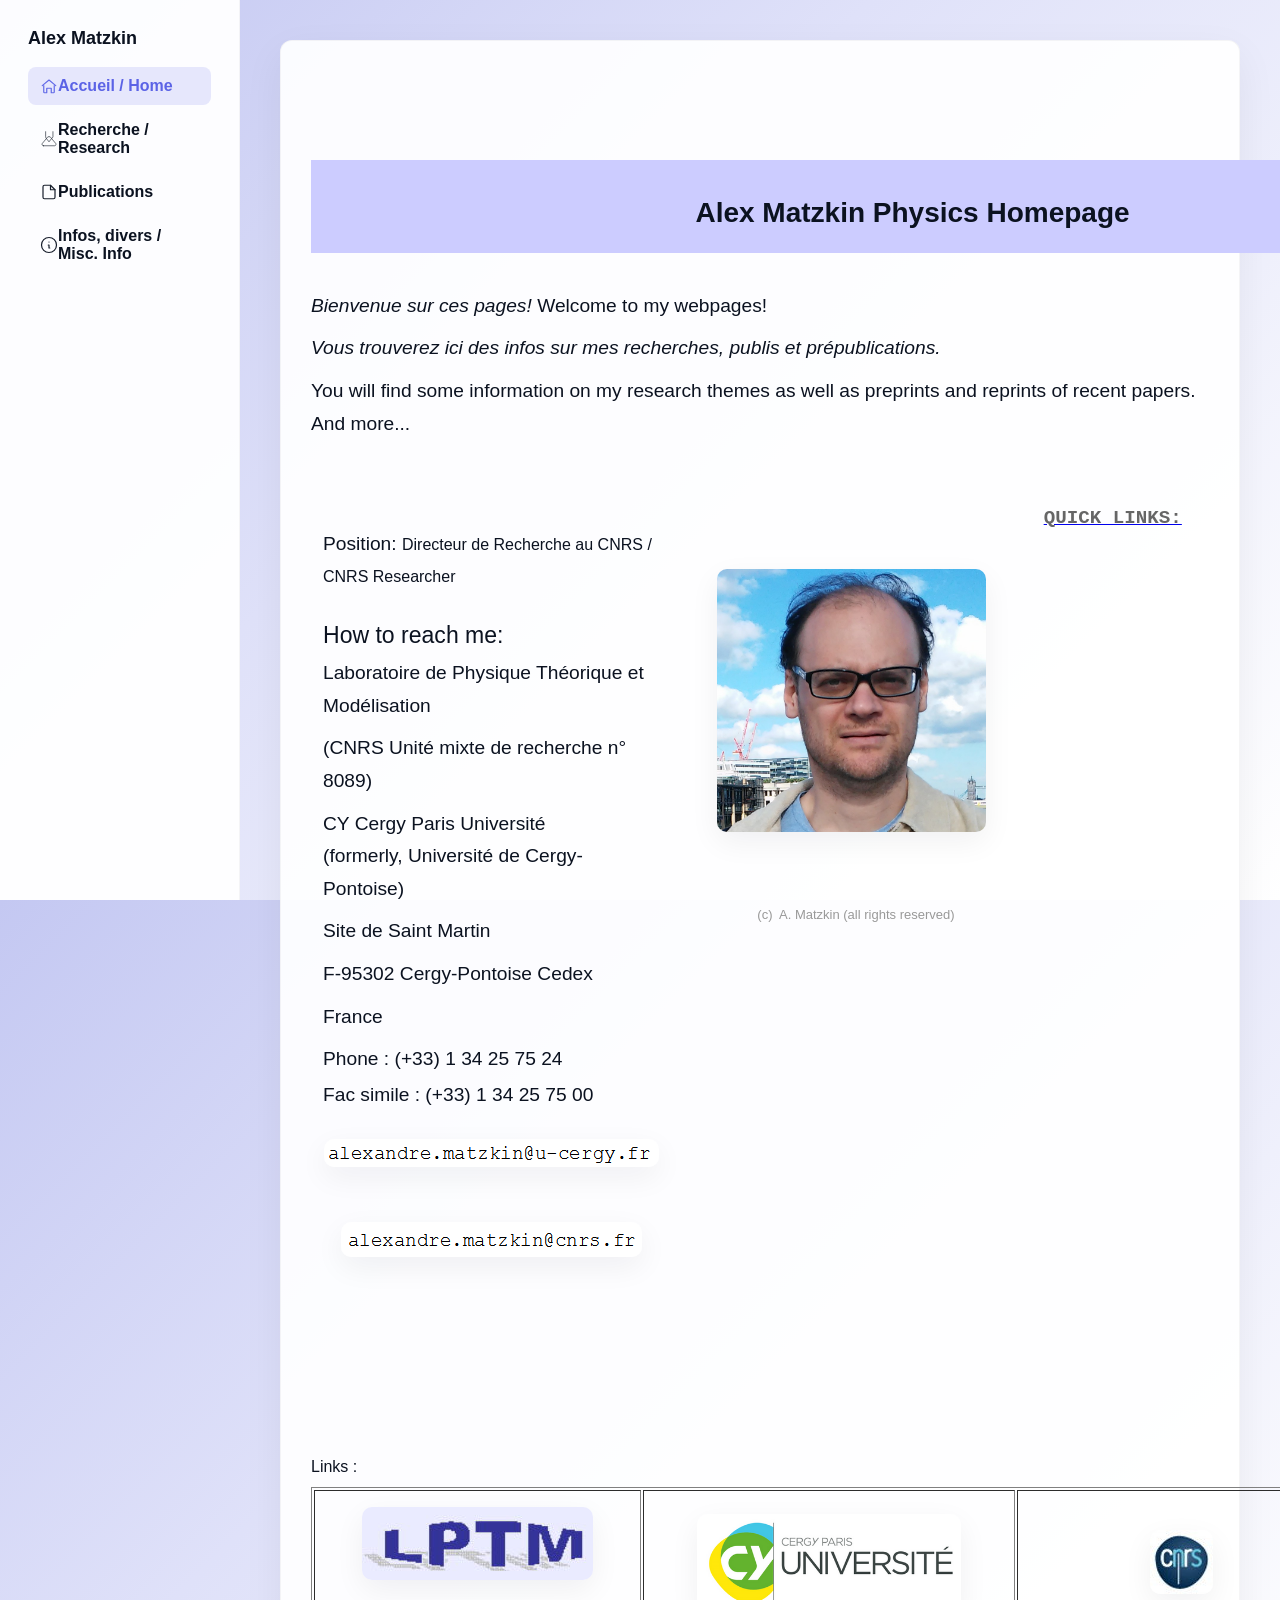
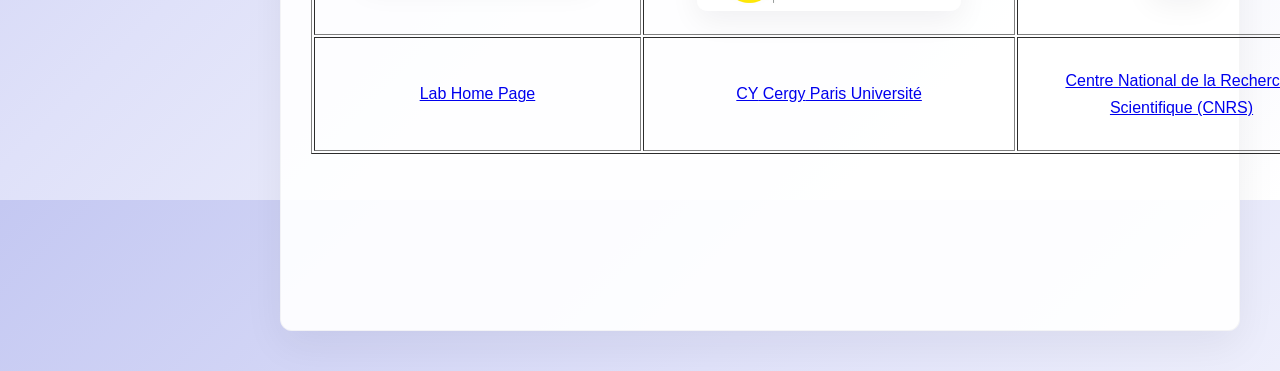
<file: index.htm>
<!DOCTYPE html>
<html lang="fr">
  <head>
    <meta http-equiv="content-type" content="text/html; charset=utf-8">
    <meta name="viewport" content="width=device-width,initial-scale=1">
    <title>index</title>
    <link rel="stylesheet" href="styles.css">
  </head>
  <body>
    <div class="layout">
      <aside class="sidebar" role="navigation">
        <div class="brand">Alex Matzkin</div>
        <nav class="nav" aria-label="Main navigation">
          <a href="index.htm" class="active"><svg width="18" height="18" viewBox="0 0 24 24"
              fill="none" xmlns="http://www.w3.org/2000/svg" aria-hidden="true"><path
                d="M3 11.5L12 4l9 7.5" stroke="currentColor" stroke-width="1.6"
                stroke-linecap="round" stroke-linejoin="round"></path><path d="M5 11.5V20a1 1 0 0 0 1 1h3v-6h6v6h3a1 1 0 0 0 1-1v-8.5"
                stroke="currentColor" stroke-width="1.6" stroke-linecap="round"
                stroke-linejoin="round"></path></svg><span>Accueil / Home</span></a>
          <a href="recherche.htm"><svg width="18" height="18" viewBox="0 0 64 64"
              fill="none" xmlns="http://www.w3.org/2000/svg" aria-hidden="true"><path
                d="M20 6v18a9 9 0 0 0 2.9 6.4L32 42l9.1-11.6A9 9 0 0 0 46 24V6"
                stroke="currentColor" stroke-width="2.2" stroke-linecap="round"
                stroke-linejoin="round"></path><path d="M12 56h40c4 0 6-4 4-8L36 24H28L8 48c-2 4 0 8 4 8z"
                stroke="currentColor" stroke-width="2.2" stroke-linecap="round"
                stroke-linejoin="round"></path></svg><span>Recherche / Research</span></a>
          <a href="publications.htm"><svg width="18" height="18" viewBox="0 0 24 24"
              fill="none" xmlns="http://www.w3.org/2000/svg" aria-hidden="true"><path
                d="M14 3H6a2 2 0 0 0-2 2v14a2 2 0 0 0 2 2h12a2 2 0 0 0 2-2V9z" stroke="currentColor"
                stroke-width="1.6" stroke-linecap="round" stroke-linejoin="round"></path><path
                d="M14 3v6h6" stroke="currentColor" stroke-width="1.6" stroke-linecap="round"
                stroke-linejoin="round"></path></svg><span>Publications</span></a>
          <a href="infos.htm"><svg width="18" height="18" viewBox="0 0 24 24" fill="none"
              xmlns="http://www.w3.org/2000/svg" aria-hidden="true"><circle cx="12"
                cy="12" r="10" stroke="currentColor" stroke-width="1.6"></circle><path
                d="M12 8h.01" stroke="currentColor" stroke-width="1.6" stroke-linecap="round"
                stroke-linejoin="round"></path><path d="M11 12h1v4h1" stroke="currentColor"
                stroke-width="1.6" stroke-linecap="round" stroke-linejoin="round"></path></svg><span>Infos,
              divers / Misc. Info</span></a>
        </nav>
      </aside>
      <main class="main">
        <div class="card">
          <div class="content">
            <h1 id="site-title"><br>
            </h1>
            <br>
            <table style="text-align: left; background-color: rgb(248, 248,
      248); width: 1203px; height: 90px;" cellspacing="0" cellpadding="2" border="0">
              <tbody>
                <tr align="center">
                  <td colspan="4" rowspan="1" style="background-color: rgb(204, 204, 255);"><br>
                    <h1 id="site-title">Alex Matzkin Physics Homepage</h1>
                  </td>
                </tr>
              </tbody>
            </table>
            <br>
            <p align="left"><big><em>Bienvenue sur ces pages!</em> Welcome to my
                webpages!&nbsp;</big></p>
            <big> </big>
            <p align="left"><em><big>Vous trouverez ici des infos sur mes
                  recherches, publis et prépublications.&nbsp;</big></em></p>
            <p align="left"><big>You will find some information on my research
                themes as well as preprints and reprints of recent papers. And
                more...<br>
              </big></p>
            <table style="font-family: Times New Roman,Times,serif; width: 40px;
      height: 11px;" cellspacing="10" cellpadding="0" border="0">
              <tbody>
              </tbody>
            </table>
            <div style="text-align: center;"><br>
            </div>
            <table class="columns-table" style="width: 1081px; height: 872px;" cellspacing="10"
              cellpadding="0" border="0">
              <colgroup><col style="width:33.3333%"><col style="width:33.3333%"><col
                  style="width:33.3333%"></colgroup>
              <tbody>
                <tr>
                  <td height="188" width="439" valign="middle"><font style="font-family: Times New Roman,Times,serif;"
                      face="Arial, Arial, Helvetica"><b><br>
                      </b></font><big>Position:</big><big> </big>Directeur de
                    Recherche au CNRS / CNRS Researcher<big></big><big><font style="font-family: Times New Roman,Times,serif;"><br>
                        <br>
                      </font></big><font style="font-family: Times New
              Roman,Times,serif;" face="Arial, Arial, Helvetica">
                      <p style="line-height: 115%; word-spacing: 0pt;
                margin-top: 0pt; margin-bottom: 0pt; font-family:                Helvetica,Arial,sans-serif;"
                        align="left"><big><big>How to reach me:</big>
                        </big></p>
                    </font>
                    <p><big>Laboratoire de Physique Théorique et Modélisation</big></p>
                    <big>(CNRS Unité mixte de recherche n° 8089)</big><br>
                    <p><big>CY Cergy Paris Université<br>
                        (formerly, Université de Cergy-Pontoise)<br>
                      </big></p>
                    <p><big>Site de Saint Martin </big></p>
                    <p><big>F-95302 Cergy-Pontoise Cedex </big></p>
                    <p><big>France</big></p>
                    <p><big><span> Phone :</span><span> (+33) 1 34 25 75 24</span>
                      </big></p>
                    <p style="line-height: 115%; word-spacing: 0pt;
                margin-top: 0pt; margin-bottom: 0pt;" align="left"><big><span>Fac
                          simile :</span> <span>(+33) 1 34 25 75 00</span><span
                          style="color: rgb(102, 102,
                    102);"><br>
                          <br>
                        </span></big></p>
                    <font style="font-family: Times New
              Roman,Times,serif;" face="Arial, Arial, Helvetica">
                      <p style="line-height: 115%; word-spacing: 0pt;
                margin-top: 0pt; margin-bottom: 0pt;" align="left"><span style="color: rgb(102, 102, 102);"></span></p>
                    </font><font><font face="Arial, Arial, Helvetica"><img alt=""
                          src="[data-uri]"><br>
                      </font></font>
                    <div align="left"><font><font face="Arial, Arial, Helvetica">
                        </font></font><font face="Arial, Arial, Helvetica"><font><font
                            face="Arial, Arial, Helvetica"><img alt="" src="[data-uri]"></font></font></font><br>
                    </div>
                    <br>
                  </td>
                  <td><br>
                    <br>
                    <img alt="" src="[data-uri]"
                      style="width: 269px; height: 263px;"><br>
                    <font color="#999999"><span><br>
                      </span></font>
                    <div style="text-align: center;"><font color="#999999"><span>&nbsp;
                          <font size="-1">(c)&nbsp; A. Matzkin (all rights
                            reserved)</font></span></font></div>
                  </td>
                  <td valign="top"><a href="links.htm"><big><font color="#666666"><font
                            face="monospace"><font color="#666666"><b>QUICK
                                LINKS:</b></font></font></font></big></a><br>
                  </td>
                  <td valign="top"><big><font color="#666666"><font face="monospace"><font
                            color="#666666"> <b><br>
                            </b></font></font></font></big>
                    <blockquote><br>
                      <font size="+1" color="#666666"><font face="monospace"><b><font
                              color="#cc0000"><br>
                            </font></b></font></font><br>
                    </blockquote>
                    <blockquote>
                      <blockquote>
                        <blockquote>
                          <blockquote>
                            <blockquote>
                              <blockquote>
                                <blockquote>
                                  <blockquote>
                                    <div align="left">
                                      <blockquote> <br>
                                      </blockquote>
                                    </div>
                                  </blockquote>
                                </blockquote>
                              </blockquote>
                            </blockquote>
                          </blockquote>
                        </blockquote>
                      </blockquote>
                    </blockquote>
                  </td>
                </tr>
                <tr>
                  <td><br>
                  </td>
                  <td><br>
                  </td>
                  <td valign="top"><br>
                  </td>
                </tr>
              </tbody>
            </table>
            <br>
            <font face="Arial, Arial, Helvetica"> </font>
            <p style="padding: 0pt; line-height: 130%;"><font face="Arial,
        Arial, Helvetica">&nbsp; </font></p>
            <p style="padding: 0pt; line-height: 130%;"><font face="Arial,
        Arial, Helvetica">Links :</font></p>
            <table style="text-align: left;" height="170" width="1275" cellspacing="2"
              cellpadding="2" border="1">
              <tbody>
                <tr>
                  <td>
                    <p align="center"><font face="Arial, Arial, Helvetica"><img
                          alt="LPTM" src="fichiers/logo_lptm.jpg"><a href="http://lsp.ujf-grenoble.fr/"
                          target="_blank"><br>
                        </a></font></p>
                  </td>
                  <td style="text-align: center;">
                    <p><font face="Arial, Arial, Helvetica"><img alt="" src="[data-uri]"
                          style="width: 264px; height: 97px;"><a href="http://www.ujf-grenoble.fr/ujf/fr/welcome.phtml"
                          target="_blank"> </a></font></p>
                  </td>
                  <td style="text-align: center;"><img alt="" src="fichiers/cnrs-logo.jpg"></td>
                  <td style="text-align: center;"><img alt="" src="fichiers/CoNRS.jpg"></td>
                </tr>
                <tr>
                  <td style="text-align: center;"><font face="Arial, Arial,
              Helvetica"><a href="https://lptm.cyu.fr/">Lab Home Page</a></font></td>
                  <td style="text-align: center;"><font face="Arial, Arial,
              Helvetica"><a href="https://www.cyu.fr/"><font face="Arial, Arial, Helvetica">CY</font>
                        Cergy<font face="Arial, Arial, Helvetica"> Paris
                          Université</font></a></font></td>
                  <td style="text-align: center;"><font face="Arial, Arial,
              Helvetica"><br>
                      <a href="http://www.cnrs.fr/">Centre National de la
                        Recherche </a><br>
                    </font><a href="http://www.cnrs.fr/"><font face="Arial,
                Arial, Helvetica">Scientifique (CNRS)</font></a><br>
                    <font face="Arial, Arial, Helvetica"><br>
                    </font></td>
                  <td>
                    <div style="text-align: center;"><br>
                      <a href="http://www.cnrs.fr/comitenational/"><font face="Arial, Arial, Helvetica">Comité
                          National de la</font><br>
                      </a></div>
                    <div style="text-align: center;"><font face="Arial, Arial,
                Helvetica"><a href="http://www.cnrs.fr/comitenational/">
                          Recherche Scientifique</a><a href="http://cn-section04.u-strasbg.fr/"><br>
                          <span style="color: rgb(153, 0, 0);"><br>
                          </span></a></font></div>
                  </td>
                </tr>
              </tbody>
            </table>
            <p style="padding: 0pt; line-height: 130%;"><font face="Arial,
        Arial, Helvetica"> </font></p>
            <div align="center"> <font face="Arial, Arial, Helvetica"> </font>
              <center><font face="Arial, Arial, Helvetica"> <br>
                </font><br>
                <font face="Arial, Arial, Helvetica"> </font></center>
            </div>
            <br>
            <br>
            <br>
          </div>
        </div>
      </main>
    </div>
  </body>
</html>
</file>
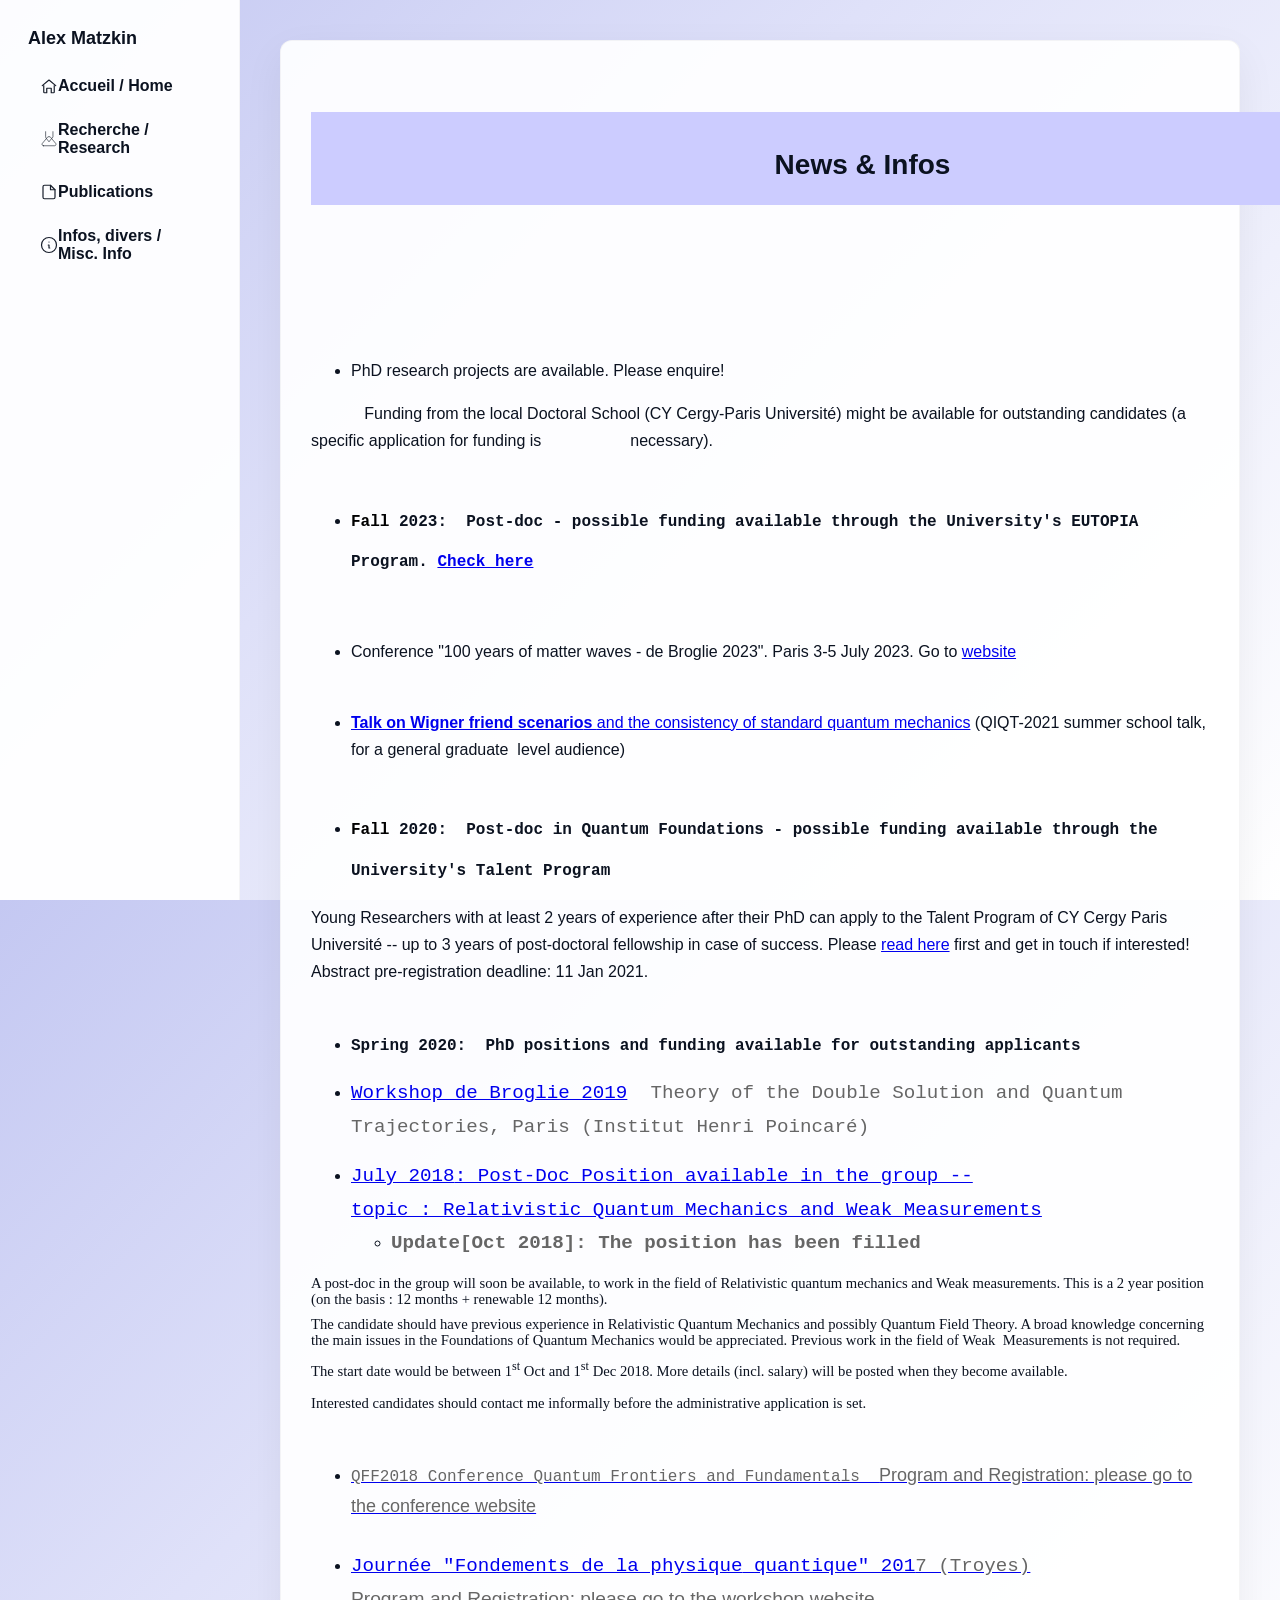
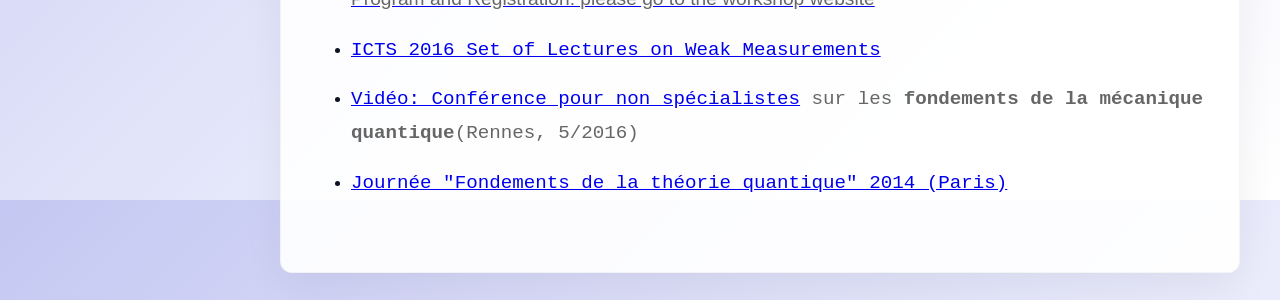
<file: infos.htm>
<!DOCTYPE html>
<html lang="fr">
  <head>
    <meta http-equiv="content-type" content="text/html; charset=UTF-8">
    <meta name="viewport" content="width=device-width,initial-scale=1">
    <title>links</title>
    <link rel="stylesheet" href="styles.css">
  </head>
  <body>
    <div class="layout">
      <aside class="sidebar" role="navigation">
        <div class="brand">Alex Matzkin</div>
        <nav class="nav" aria-label="Main navigation"> <a
            href="index.htm"><svg width="18" height="18" viewBox="0 0 24
              24" fill="none" xmlns="http://www.w3.org/2000/svg"
              aria-hidden="true"><path d="M3 11.5L12 4l9 7.5"
                stroke="currentColor" stroke-width="1.6"
                stroke-linecap="round" stroke-linejoin="round"></path><path
                d="M5 11.5V20a1 1 0 0 0 1 1h3v-6h6v6h3a1 1 0 0 0
                1-1v-8.5" stroke="currentColor" stroke-width="1.6"
                stroke-linecap="round" stroke-linejoin="round"></path></svg><span>Accueil

              / Home</span></a> <a href="recherche.htm"><svg width="18"
              height="18" viewBox="0 0 64 64" fill="none"
              xmlns="http://www.w3.org/2000/svg" aria-hidden="true"><path
                d="M20 6v18a9 9 0 0 0 2.9 6.4L32 42l9.1-11.6A9 9 0 0 0
                46 24V6" stroke="currentColor" stroke-width="2.2"
                stroke-linecap="round" stroke-linejoin="round"></path><path
                d="M12 56h40c4 0 6-4 4-8L36 24H28L8 48c-2 4 0 8 4 8z"
                stroke="currentColor" stroke-width="2.2"
                stroke-linecap="round" stroke-linejoin="round"></path></svg><span>Recherche
              / Research</span></a> <a href="publications.htm"><svg
              width="18" height="18" viewBox="0 0 24 24" fill="none"
              xmlns="http://www.w3.org/2000/svg" aria-hidden="true"><path
                d="M14 3H6a2 2 0 0 0-2 2v14a2 2 0 0 0 2 2h12a2 2 0 0 0
                2-2V9z" stroke="currentColor" stroke-width="1.6"
                stroke-linecap="round" stroke-linejoin="round"></path><path
                d="M14 3v6h6" stroke="currentColor" stroke-width="1.6"
                stroke-linecap="round" stroke-linejoin="round"></path></svg><span>Publications</span></a>
          <a href="infos.htm"><svg width="18" height="18" viewBox="0 0
              24 24" fill="none" xmlns="http://www.w3.org/2000/svg"
              aria-hidden="true"><circle cx="12" cy="12" r="10"
                stroke="currentColor" stroke-width="1.6"></circle><path
                d="M12 8h.01" stroke="currentColor" stroke-width="1.6"
                stroke-linecap="round" stroke-linejoin="round"></path><path
                d="M11 12h1v4h1" stroke="currentColor"
                stroke-width="1.6" stroke-linecap="round"
                stroke-linejoin="round"></path></svg><span>Infos, divers
              / Misc. Info</span></a> </nav>
      </aside>
      <main class="main">
        <div class="card">
          <div class="content"> <br>
            <h1 colspan="4" id="site-title" rowspan="1"
              style="background-color: rgb(204, 204, 255);"><font
                face="Arial, Arial, Helvetica"><font face="Arial Narrow"
                  size="6"><span style="letter-spacing: 2pt;"> </span></font></font></h1>
            <table style="text-align: left; background-color: rgb(248,
              248, 248); width: 1103px; height: 90px;" cellspacing="0"
              cellpadding="2" border="0">
              <tbody>
                <tr align="center">
                  <td colspan="4" rowspan="1" style="background-color:
                    rgb(204, 204, 255);"><br>
                    <h1 id="site-title">News &amp; Infos</h1>
                  </td>
                </tr>
              </tbody>
            </table>
            <br>
            <br>
            <br>
            <br>
            <comment></comment><br>
            <ul>
              <li> PhD research projects are available. Please enquire!
              </li>
            </ul>
            &nbsp;&nbsp;&nbsp; &nbsp;&nbsp;&nbsp; &nbsp;&nbsp;&nbsp;
            Funding from the local Doctoral School (CY Cergy-Paris
            Université) might be available for outstanding candidates (a
            specific application for funding is &nbsp;&nbsp;&nbsp;
            &nbsp;&nbsp;&nbsp; &nbsp;&nbsp;&nbsp; &nbsp;&nbsp;&nbsp;
            &nbsp;&nbsp; necessary).<br>
            <br>
            <font color="#666666"><big><font face="monospace"><b> </b></font></big></font>
            <ul>
              <li><font size="+2"><b><font face="monospace"><font
                        size="+1"><font color="#ff0000"><font
                            color="#000000">Fall </font></font>2023:&nbsp;




                        Post-doc - possible funding available through
                        the University's EUTOPIA Program. <a
href="https://advancedstudies.cyu.fr/financements-et-appels-a-projets/eutopia-sif-post-doctoral-fellowships">Check

                          here</a><br>
                      </font></font></b></font></li>
            </ul>
            <p><br>
            </p>
            <ul>
              <li><font face="Helvetica, Arial, sans-serif">Conference
                  "100 years of matter waves - de Broglie 2023". Paris
                  3-5 July 2023. Go to <a
                    href="https://debroglie2023.sciencesconf.org/">website</a></font></li>
            </ul>
            <ul>
              <br>
              <li><font face="Helvetica, Arial, sans-serif"><a
                    href="https://youtu.be/ICQG1jwKHMc?t=209"><b>Talk on
                      Wigner friend scenario</b><b>s </b>and the
                    consistency of standard quantum mechanics</a>
                  (QIQT-2021 summer school talk, for a general </font><font
                  face="Helvetica, Arial, sans-serif"><font
                    face="Helvetica, Arial, sans-serif">graduate&nbsp;
                    level </font>audience)</font></li>
              <br>
            </ul>
            <ul>
              <li><font size="+2"><b><font face="monospace"><font
                        size="+1"><font color="#ff0000"><font
                            color="#000000">Fall </font></font>2020:&nbsp;




                        Post-doc in Quantum Foundations - possible
                        funding available through the University's
                        Talent Program</font><br>
                    </font></b></font></li>
            </ul>
            Young Researchers with at least 2 years of experience after
            their PhD can apply to the Talent Program of CY Cergy Paris
            Université -- up to 3 years of post-doctoral fellowship in
            case of success. Please <a
              href="https://cy-initiative.smapply.io/"> read here</a>
            first and get in touch if interested! Abstract
            pre-registration deadline: 11 Jan 2021.<br>
            <br>
            <ul>
              <li><font size="+1"><b><font face="monospace">Spring
                      2020:&nbsp; PhD positions and funding available
                      for outstanding applicants</font></b></font></li>
            </ul>
            <ul>
            </ul>
            <ul>
              <li> <big><font color="#666666"><font face="monospace"><font
                        color="#666666"><font color="#666666"><a
                            href="https://debroglie2019.sciencesconf.org/">Workshop






                            de Broglie 2019</a>&nbsp; Theory of the
                          Double Solution and Quantum Trajectories,
                          Paris (Institut Henri Poincaré)</font></font></font></font></big></li>
            </ul>
            <ul>
              <li><font color="#666666"><big><font face="monospace"><a
                        href="file:///C:/Alex/pub/site%20internet%20v2/matzkin/links.htm">July









                        2018</a><a
                        href="file:///C:/Alex/pub/site%20internet%20v2/matzkin/links.htm">:
                        Post-Doc Position available in the group -- </a></font></big><a
href="file:///C:/Alex/pub/site%20internet%20v2/matzkin/links.htm"><br>
                  </a><big><font face="monospace"><b><a
                          href="file:///C:/Alex/pub/site%20internet%20v2/matzkin/links.htm"><span
                            style="mso-ansi-language:EN-US" lang="EN-US">
                          </span></a></b><a
                        href="file:///C:/Alex/pub/site%20internet%20v2/matzkin/links.htm"><span
                          style="mso-ansi-language:EN-US" lang="EN-US">topic
                          : Relativistic Quantum Mechanics and Weak
                          Measurements</span></a></font></big></font><br>
                <font color="#666666"><big><font face="monospace"><b><span
                          style="mso-ansi-language:EN-US" lang="EN-US">
                        </span></b></font></big></font>
                <ul>
                  <li><font color="#666666"><big><font face="monospace"><b>Update[Oct






                            2018]: The position has been filled<a
                              href="file:///C:/Alex/pub/site%20internet%20v2/matzkin/links.htm"><br>
                            </a></b></font></big></font></li>
                </ul>
              </li>
            </ul>
            <p> </p>
            <p>
              <meta content="Word.Document" name="ProgId">
              <meta content="Microsoft Word 15" name="Generator">
              <meta content="Microsoft Word 15" name="Originator">
              <link
href="file:///C:%5CUsers%5Cam%5CAppData%5CLocal%5CTemp%5Cmsohtmlclip1%5C01%5Cclip_filelist.xml"
                rel="File-List">
              <!--[if gte mso 9]><xml>
 <o:OfficeDocumentSettings>  <o:AllowPNG/> </o:OfficeDocumentSettings></xml><![endif]-->
              <link
href="file:///C:%5CUsers%5Cam%5CAppData%5CLocal%5CTemp%5Cmsohtmlclip1%5C01%5Cclip_themedata.thmx"
                rel="themeData">
              <link
href="file:///C:%5CUsers%5Cam%5CAppData%5CLocal%5CTemp%5Cmsohtmlclip1%5C01%5Cclip_colorschememapping.xml"
                rel="colorSchemeMapping">
              <!--[if gte mso 9]><xml>
 <w:WordDocument>  <w:View>Normal</w:View>  <w:Zoom>0</w:Zoom>  <w:TrackMoves/>  <w:TrackFormatting/>  <w:HyphenationZone>21</w:HyphenationZone>  <w:PunctuationKerning/>  <w:ValidateAgainstSchemas/>
  <w:SaveIfXMLInvalid>false</w:SaveIfXMLInvalid>  <w:IgnoreMixedContent>false</w:IgnoreMixedContent>  <w:AlwaysShowPlaceholderText>false</w:AlwaysShowPlaceholderText>  <w:DoNotPromoteQF/>  <w:LidThemeOther>FR</w:LidThemeOther>  <w:LidThemeAsian>X-NONE</w:LidThemeAsian>  <w:LidThemeComplexScript>X-NONE</w:LidThemeComplexScript>  <w:Compatibility>
   <w:BreakWrappedTables/>   <w:SnapToGridInCell/>   <w:WrapTextWithPunct/>   <w:UseAsianBreakRules/>   <w:DontGrowAutofit/>   <w:SplitPgBreakAndParaMark/>   <w:EnableOpenTypeKerning/>   <w:DontFlipMirrorIndents/>
   <w:OverrideTableStyleHps/>  </w:Compatibility>  <m:mathPr>   <m:mathFont m:val="Cambria Math"/>   <m:brkBin m:val="before"/>   <m:brkBinSub m:val="&#45;-"/>   <m:smallFrac m:val="off"/>   <m:dispDef/>
   <m:lMargin m:val="0"/>   <m:rMargin m:val="0"/>   <m:defJc m:val="centerGroup"/>   <m:wrapIndent m:val="1440"/>   <m:intLim m:val="subSup"/>   <m:naryLim m:val="undOvr"/>  </m:mathPr></w:WordDocument></xml><![endif]--><!--[if gte mso 9]><xml>
 <w:LatentStyles DefLockedState="false" DefUnhideWhenUsed="false"  DefSemiHidden="false" DefQFormat="false" DefPriority="99"  LatentStyleCount="371">  <w:LsdException Locked="false" Priority="0" QFormat="true" Name="Normal"/>  <w:LsdException Locked="false" Priority="9" QFormat="true" Name="heading 1"/>  <w:LsdException Locked="false" Priority="9" SemiHidden="true"   UnhideWhenUsed="true" QFormat="true" Name="heading 2"/>  <w:LsdException Locked="false" Priority="9" SemiHidden="true"
   UnhideWhenUsed="true" QFormat="true" Name="heading 3"/>  <w:LsdException Locked="false" Priority="9" SemiHidden="true"   UnhideWhenUsed="true" QFormat="true" Name="heading 4"/>  <w:LsdException Locked="false" Priority="9" SemiHidden="true"   UnhideWhenUsed="true" QFormat="true" Name="heading 5"/>  <w:LsdException Locked="false" Priority="9" SemiHidden="true"   UnhideWhenUsed="true" QFormat="true" Name="heading 6"/>  <w:LsdException Locked="false" Priority="9" SemiHidden="true"
   UnhideWhenUsed="true" QFormat="true" Name="heading 7"/>  <w:LsdException Locked="false" Priority="9" SemiHidden="true"   UnhideWhenUsed="true" QFormat="true" Name="heading 8"/>  <w:LsdException Locked="false" Priority="9" SemiHidden="true"   UnhideWhenUsed="true" QFormat="true" Name="heading 9"/>  <w:LsdException Locked="false" SemiHidden="true" UnhideWhenUsed="true"   Name="index 1"/>  <w:LsdException Locked="false" SemiHidden="true" UnhideWhenUsed="true"
   Name="index 2"/>  <w:LsdException Locked="false" SemiHidden="true" UnhideWhenUsed="true"   Name="index 3"/>  <w:LsdException Locked="false" SemiHidden="true" UnhideWhenUsed="true"   Name="index 4"/>  <w:LsdException Locked="false" SemiHidden="true" UnhideWhenUsed="true"   Name="index 5"/>  <w:LsdException Locked="false" SemiHidden="true" UnhideWhenUsed="true"
   Name="index 6"/>  <w:LsdException Locked="false" SemiHidden="true" UnhideWhenUsed="true"   Name="index 7"/>  <w:LsdException Locked="false" SemiHidden="true" UnhideWhenUsed="true"   Name="index 8"/>  <w:LsdException Locked="false" SemiHidden="true" UnhideWhenUsed="true"   Name="index 9"/>  <w:LsdException Locked="false" Priority="39" SemiHidden="true"
   UnhideWhenUsed="true" Name="toc 1"/>  <w:LsdException Locked="false" Priority="39" SemiHidden="true"   UnhideWhenUsed="true" Name="toc 2"/>  <w:LsdException Locked="false" Priority="39" SemiHidden="true"   UnhideWhenUsed="true" Name="toc 3"/>  <w:LsdException Locked="false" Priority="39" SemiHidden="true"   UnhideWhenUsed="true" Name="toc 4"/>  <w:LsdException Locked="false" Priority="39" SemiHidden="true"
   UnhideWhenUsed="true" Name="toc 5"/>  <w:LsdException Locked="false" Priority="39" SemiHidden="true"   UnhideWhenUsed="true" Name="toc 6"/>  <w:LsdException Locked="false" Priority="39" SemiHidden="true"   UnhideWhenUsed="true" Name="toc 7"/>  <w:LsdException Locked="false" Priority="39" SemiHidden="true"   UnhideWhenUsed="true" Name="toc 8"/>  <w:LsdException Locked="false" Priority="39" SemiHidden="true"
   UnhideWhenUsed="true" Name="toc 9"/>  <w:LsdException Locked="false" SemiHidden="true" UnhideWhenUsed="true"   Name="Normal Indent"/>  <w:LsdException Locked="false" SemiHidden="true" UnhideWhenUsed="true"   Name="footnote text"/>  <w:LsdException Locked="false" SemiHidden="true" UnhideWhenUsed="true"   Name="annotation text"/>  <w:LsdException Locked="false" SemiHidden="true" UnhideWhenUsed="true"
   Name="header"/>  <w:LsdException Locked="false" SemiHidden="true" UnhideWhenUsed="true"   Name="footer"/>  <w:LsdException Locked="false" SemiHidden="true" UnhideWhenUsed="true"   Name="index heading"/>  <w:LsdException Locked="false" Priority="35" SemiHidden="true"   UnhideWhenUsed="true" QFormat="true" Name="caption"/>  <w:LsdException Locked="false" SemiHidden="true" UnhideWhenUsed="true"
   Name="table of figures"/>  <w:LsdException Locked="false" SemiHidden="true" UnhideWhenUsed="true"   Name="envelope address"/>  <w:LsdException Locked="false" SemiHidden="true" UnhideWhenUsed="true"   Name="envelope return"/>  <w:LsdException Locked="false" SemiHidden="true" UnhideWhenUsed="true"   Name="footnote reference"/>  <w:LsdException Locked="false" SemiHidden="true" UnhideWhenUsed="true"
   Name="annotation reference"/>  <w:LsdException Locked="false" SemiHidden="true" UnhideWhenUsed="true"   Name="line number"/>  <w:LsdException Locked="false" SemiHidden="true" UnhideWhenUsed="true"   Name="page number"/>  <w:LsdException Locked="false" SemiHidden="true" UnhideWhenUsed="true"   Name="endnote reference"/>  <w:LsdException Locked="false" SemiHidden="true" UnhideWhenUsed="true"
   Name="endnote text"/>  <w:LsdException Locked="false" SemiHidden="true" UnhideWhenUsed="true"   Name="table of authorities"/>  <w:LsdException Locked="false" SemiHidden="true" UnhideWhenUsed="true"   Name="macro"/>  <w:LsdException Locked="false" SemiHidden="true" UnhideWhenUsed="true"   Name="toa heading"/>  <w:LsdException Locked="false" SemiHidden="true" UnhideWhenUsed="true"
   Name="List"/>  <w:LsdException Locked="false" SemiHidden="true" UnhideWhenUsed="true"   Name="List Bullet"/>  <w:LsdException Locked="false" SemiHidden="true" UnhideWhenUsed="true"   Name="List Number"/>  <w:LsdException Locked="false" SemiHidden="true" UnhideWhenUsed="true"   Name="List 2"/>  <w:LsdException Locked="false" SemiHidden="true" UnhideWhenUsed="true"
   Name="List 3"/>  <w:LsdException Locked="false" SemiHidden="true" UnhideWhenUsed="true"   Name="List 4"/>  <w:LsdException Locked="false" SemiHidden="true" UnhideWhenUsed="true"   Name="List 5"/>  <w:LsdException Locked="false" SemiHidden="true" UnhideWhenUsed="true"   Name="List Bullet 2"/>  <w:LsdException Locked="false" SemiHidden="true" UnhideWhenUsed="true"
   Name="List Bullet 3"/>  <w:LsdException Locked="false" SemiHidden="true" UnhideWhenUsed="true"   Name="List Bullet 4"/>  <w:LsdException Locked="false" SemiHidden="true" UnhideWhenUsed="true"   Name="List Bullet 5"/>  <w:LsdException Locked="false" SemiHidden="true" UnhideWhenUsed="true"   Name="List Number 2"/>  <w:LsdException Locked="false" SemiHidden="true" UnhideWhenUsed="true"
   Name="List Number 3"/>  <w:LsdException Locked="false" SemiHidden="true" UnhideWhenUsed="true"   Name="List Number 4"/>  <w:LsdException Locked="false" SemiHidden="true" UnhideWhenUsed="true"   Name="List Number 5"/>  <w:LsdException Locked="false" Priority="10" QFormat="true" Name="Title"/>  <w:LsdException Locked="false" SemiHidden="true" UnhideWhenUsed="true"   Name="Closing"/>
  <w:LsdException Locked="false" SemiHidden="true" UnhideWhenUsed="true"   Name="Signature"/>  <w:LsdException Locked="false" Priority="1" SemiHidden="true"   UnhideWhenUsed="true" Name="Default Paragraph Font"/>  <w:LsdException Locked="false" SemiHidden="true" UnhideWhenUsed="true"   Name="Body Text"/>  <w:LsdException Locked="false" SemiHidden="true" UnhideWhenUsed="true"   Name="Body Text Indent"/>
  <w:LsdException Locked="false" SemiHidden="true" UnhideWhenUsed="true"   Name="List Continue"/>  <w:LsdException Locked="false" SemiHidden="true" UnhideWhenUsed="true"   Name="List Continue 2"/>  <w:LsdException Locked="false" SemiHidden="true" UnhideWhenUsed="true"   Name="List Continue 3"/>  <w:LsdException Locked="false" SemiHidden="true" UnhideWhenUsed="true"   Name="List Continue 4"/>
  <w:LsdException Locked="false" SemiHidden="true" UnhideWhenUsed="true"   Name="List Continue 5"/>  <w:LsdException Locked="false" SemiHidden="true" UnhideWhenUsed="true"   Name="Message Header"/>  <w:LsdException Locked="false" Priority="11" QFormat="true" Name="Subtitle"/>  <w:LsdException Locked="false" SemiHidden="true" UnhideWhenUsed="true"   Name="Salutation"/>  <w:LsdException Locked="false" SemiHidden="true" UnhideWhenUsed="true"
   Name="Date"/>  <w:LsdException Locked="false" SemiHidden="true" UnhideWhenUsed="true"   Name="Body Text First Indent"/>  <w:LsdException Locked="false" SemiHidden="true" UnhideWhenUsed="true"   Name="Body Text First Indent 2"/>  <w:LsdException Locked="false" SemiHidden="true" UnhideWhenUsed="true"   Name="Note Heading"/>  <w:LsdException Locked="false" SemiHidden="true" UnhideWhenUsed="true"
   Name="Body Text 2"/>  <w:LsdException Locked="false" SemiHidden="true" UnhideWhenUsed="true"   Name="Body Text 3"/>  <w:LsdException Locked="false" SemiHidden="true" UnhideWhenUsed="true"   Name="Body Text Indent 2"/>  <w:LsdException Locked="false" SemiHidden="true" UnhideWhenUsed="true"   Name="Body Text Indent 3"/>  <w:LsdException Locked="false" SemiHidden="true" UnhideWhenUsed="true"
   Name="Block Text"/>  <w:LsdException Locked="false" SemiHidden="true" UnhideWhenUsed="true"   Name="Hyperlink"/>  <w:LsdException Locked="false" SemiHidden="true" UnhideWhenUsed="true"   Name="FollowedHyperlink"/>  <w:LsdException Locked="false" Priority="22" QFormat="true" Name="Strong"/>  <w:LsdException Locked="false" Priority="20" QFormat="true" Name="Emphasis"/>  <w:LsdException Locked="false" SemiHidden="true" UnhideWhenUsed="true"
   Name="Document Map"/>  <w:LsdException Locked="false" SemiHidden="true" UnhideWhenUsed="true"   Name="Plain Text"/>  <w:LsdException Locked="false" SemiHidden="true" UnhideWhenUsed="true"   Name="E-mail Signature"/>  <w:LsdException Locked="false" SemiHidden="true" UnhideWhenUsed="true"   Name="HTML Top of Form"/>  <w:LsdException Locked="false" SemiHidden="true" UnhideWhenUsed="true"
   Name="HTML Bottom of Form"/>  <w:LsdException Locked="false" SemiHidden="true" UnhideWhenUsed="true"   Name="Normal (Web)"/>  <w:LsdException Locked="false" SemiHidden="true" UnhideWhenUsed="true"   Name="HTML Acronym"/>  <w:LsdException Locked="false" SemiHidden="true" UnhideWhenUsed="true"   Name="HTML Address"/>  <w:LsdException Locked="false" SemiHidden="true" UnhideWhenUsed="true"
   Name="HTML Cite"/>  <w:LsdException Locked="false" SemiHidden="true" UnhideWhenUsed="true"   Name="HTML Code"/>  <w:LsdException Locked="false" SemiHidden="true" UnhideWhenUsed="true"   Name="HTML Definition"/>  <w:LsdException Locked="false" SemiHidden="true" UnhideWhenUsed="true"   Name="HTML Keyboard"/>  <w:LsdException Locked="false" SemiHidden="true" UnhideWhenUsed="true"
   Name="HTML Preformatted"/>  <w:LsdException Locked="false" SemiHidden="true" UnhideWhenUsed="true"   Name="HTML Sample"/>  <w:LsdException Locked="false" SemiHidden="true" UnhideWhenUsed="true"   Name="HTML Typewriter"/>  <w:LsdException Locked="false" SemiHidden="true" UnhideWhenUsed="true"   Name="HTML Variable"/>  <w:LsdException Locked="false" SemiHidden="true" UnhideWhenUsed="true"
   Name="Normal Table"/>  <w:LsdException Locked="false" SemiHidden="true" UnhideWhenUsed="true"   Name="annotation subject"/>  <w:LsdException Locked="false" SemiHidden="true" UnhideWhenUsed="true"   Name="No List"/>  <w:LsdException Locked="false" SemiHidden="true" UnhideWhenUsed="true"   Name="Outline List 1"/>  <w:LsdException Locked="false" SemiHidden="true" UnhideWhenUsed="true"
   Name="Outline List 2"/>  <w:LsdException Locked="false" SemiHidden="true" UnhideWhenUsed="true"   Name="Outline List 3"/>  <w:LsdException Locked="false" SemiHidden="true" UnhideWhenUsed="true"   Name="Table Simple 1"/>  <w:LsdException Locked="false" SemiHidden="true" UnhideWhenUsed="true"   Name="Table Simple 2"/>  <w:LsdException Locked="false" SemiHidden="true" UnhideWhenUsed="true"
   Name="Table Simple 3"/>  <w:LsdException Locked="false" SemiHidden="true" UnhideWhenUsed="true"   Name="Table Classic 1"/>  <w:LsdException Locked="false" SemiHidden="true" UnhideWhenUsed="true"   Name="Table Classic 2"/>  <w:LsdException Locked="false" SemiHidden="true" UnhideWhenUsed="true"   Name="Table Classic 3"/>  <w:LsdException Locked="false" SemiHidden="true" UnhideWhenUsed="true"
   Name="Table Classic 4"/>  <w:LsdException Locked="false" SemiHidden="true" UnhideWhenUsed="true"   Name="Table Colorful 1"/>  <w:LsdException Locked="false" SemiHidden="true" UnhideWhenUsed="true"   Name="Table Colorful 2"/>  <w:LsdException Locked="false" SemiHidden="true" UnhideWhenUsed="true"   Name="Table Colorful 3"/>  <w:LsdException Locked="false" SemiHidden="true" UnhideWhenUsed="true"
   Name="Table Columns 1"/>  <w:LsdException Locked="false" SemiHidden="true" UnhideWhenUsed="true"   Name="Table Columns 2"/>  <w:LsdException Locked="false" SemiHidden="true" UnhideWhenUsed="true"   Name="Table Columns 3"/>  <w:LsdException Locked="false" SemiHidden="true" UnhideWhenUsed="true"   Name="Table Columns 4"/>  <w:LsdException Locked="false" SemiHidden="true" UnhideWhenUsed="true"
   Name="Table Columns 5"/>  <w:LsdException Locked="false" SemiHidden="true" UnhideWhenUsed="true"   Name="Table Grid 1"/>  <w:LsdException Locked="false" SemiHidden="true" UnhideWhenUsed="true"   Name="Table Grid 2"/>  <w:LsdException Locked="false" SemiHidden="true" UnhideWhenUsed="true"   Name="Table Grid 3"/>  <w:LsdException Locked="false" SemiHidden="true" UnhideWhenUsed="true"
   Name="Table Grid 4"/>  <w:LsdException Locked="false" SemiHidden="true" UnhideWhenUsed="true"   Name="Table Grid 5"/>  <w:LsdException Locked="false" SemiHidden="true" UnhideWhenUsed="true"   Name="Table Grid 6"/>  <w:LsdException Locked="false" SemiHidden="true" UnhideWhenUsed="true"   Name="Table Grid 7"/>  <w:LsdException Locked="false" SemiHidden="true" UnhideWhenUsed="true"
   Name="Table Grid 8"/>  <w:LsdException Locked="false" SemiHidden="true" UnhideWhenUsed="true"   Name="Table List 1"/>  <w:LsdException Locked="false" SemiHidden="true" UnhideWhenUsed="true"   Name="Table List 2"/>  <w:LsdException Locked="false" SemiHidden="true" UnhideWhenUsed="true"   Name="Table List 3"/>  <w:LsdException Locked="false" SemiHidden="true" UnhideWhenUsed="true"
   Name="Table List 4"/>  <w:LsdException Locked="false" SemiHidden="true" UnhideWhenUsed="true"   Name="Table List 5"/>  <w:LsdException Locked="false" SemiHidden="true" UnhideWhenUsed="true"   Name="Table List 6"/>  <w:LsdException Locked="false" SemiHidden="true" UnhideWhenUsed="true"   Name="Table List 7"/>  <w:LsdException Locked="false" SemiHidden="true" UnhideWhenUsed="true"
   Name="Table List 8"/>  <w:LsdException Locked="false" SemiHidden="true" UnhideWhenUsed="true"   Name="Table 3D effects 1"/>  <w:LsdException Locked="false" SemiHidden="true" UnhideWhenUsed="true"   Name="Table 3D effects 2"/>  <w:LsdException Locked="false" SemiHidden="true" UnhideWhenUsed="true"   Name="Table 3D effects 3"/>  <w:LsdException Locked="false" SemiHidden="true" UnhideWhenUsed="true"
   Name="Table Contemporary"/>  <w:LsdException Locked="false" SemiHidden="true" UnhideWhenUsed="true"   Name="Table Elegant"/>  <w:LsdException Locked="false" SemiHidden="true" UnhideWhenUsed="true"   Name="Table Professional"/>  <w:LsdException Locked="false" SemiHidden="true" UnhideWhenUsed="true"   Name="Table Subtle 1"/>  <w:LsdException Locked="false" SemiHidden="true" UnhideWhenUsed="true"
   Name="Table Subtle 2"/>  <w:LsdException Locked="false" SemiHidden="true" UnhideWhenUsed="true"   Name="Table Web 1"/>  <w:LsdException Locked="false" SemiHidden="true" UnhideWhenUsed="true"   Name="Table Web 2"/>  <w:LsdException Locked="false" SemiHidden="true" UnhideWhenUsed="true"   Name="Table Web 3"/>  <w:LsdException Locked="false" SemiHidden="true" UnhideWhenUsed="true"
   Name="Balloon Text"/>  <w:LsdException Locked="false" Priority="39" Name="Table Grid"/>  <w:LsdException Locked="false" SemiHidden="true" UnhideWhenUsed="true"   Name="Table Theme"/>  <w:LsdException Locked="false" SemiHidden="true" Name="Placeholder Text"/>  <w:LsdException Locked="false" Priority="1" QFormat="true" Name="No Spacing"/>  <w:LsdException Locked="false" Priority="60" Name="Light Shading"/>  <w:LsdException Locked="false" Priority="61" Name="Light List"/>
  <w:LsdException Locked="false" Priority="62" Name="Light Grid"/>  <w:LsdException Locked="false" Priority="63" Name="Medium Shading 1"/>  <w:LsdException Locked="false" Priority="64" Name="Medium Shading 2"/>  <w:LsdException Locked="false" Priority="65" Name="Medium List 1"/>  <w:LsdException Locked="false" Priority="66" Name="Medium List 2"/>  <w:LsdException Locked="false" Priority="67" Name="Medium Grid 1"/>  <w:LsdException Locked="false" Priority="68" Name="Medium Grid 2"/>  <w:LsdException Locked="false" Priority="69" Name="Medium Grid 3"/>
  <w:LsdException Locked="false" Priority="70" Name="Dark List"/>  <w:LsdException Locked="false" Priority="71" Name="Colorful Shading"/>  <w:LsdException Locked="false" Priority="72" Name="Colorful List"/>  <w:LsdException Locked="false" Priority="73" Name="Colorful Grid"/>  <w:LsdException Locked="false" Priority="60" Name="Light Shading Accent 1"/>  <w:LsdException Locked="false" Priority="61" Name="Light List Accent 1"/>  <w:LsdException Locked="false" Priority="62" Name="Light Grid Accent 1"/>  <w:LsdException Locked="false" Priority="63" Name="Medium Shading 1 Accent 1"/>
  <w:LsdException Locked="false" Priority="64" Name="Medium Shading 2 Accent 1"/>  <w:LsdException Locked="false" Priority="65" Name="Medium List 1 Accent 1"/>  <w:LsdException Locked="false" SemiHidden="true" Name="Revision"/>  <w:LsdException Locked="false" Priority="34" QFormat="true"   Name="List Paragraph"/>  <w:LsdException Locked="false" Priority="29" QFormat="true" Name="Quote"/>  <w:LsdException Locked="false" Priority="30" QFormat="true"   Name="Intense Quote"/>
  <w:LsdException Locked="false" Priority="66" Name="Medium List 2 Accent 1"/>  <w:LsdException Locked="false" Priority="67" Name="Medium Grid 1 Accent 1"/>  <w:LsdException Locked="false" Priority="68" Name="Medium Grid 2 Accent 1"/>  <w:LsdException Locked="false" Priority="69" Name="Medium Grid 3 Accent 1"/>  <w:LsdException Locked="false" Priority="70" Name="Dark List Accent 1"/>  <w:LsdException Locked="false" Priority="71" Name="Colorful Shading Accent 1"/>  <w:LsdException Locked="false" Priority="72" Name="Colorful List Accent 1"/>  <w:LsdException Locked="false" Priority="73" Name="Colorful Grid Accent 1"/>
  <w:LsdException Locked="false" Priority="60" Name="Light Shading Accent 2"/>  <w:LsdException Locked="false" Priority="61" Name="Light List Accent 2"/>  <w:LsdException Locked="false" Priority="62" Name="Light Grid Accent 2"/>  <w:LsdException Locked="false" Priority="63" Name="Medium Shading 1 Accent 2"/>  <w:LsdException Locked="false" Priority="64" Name="Medium Shading 2 Accent 2"/>  <w:LsdException Locked="false" Priority="65" Name="Medium List 1 Accent 2"/>  <w:LsdException Locked="false" Priority="66" Name="Medium List 2 Accent 2"/>  <w:LsdException Locked="false" Priority="67" Name="Medium Grid 1 Accent 2"/>
  <w:LsdException Locked="false" Priority="68" Name="Medium Grid 2 Accent 2"/>  <w:LsdException Locked="false" Priority="69" Name="Medium Grid 3 Accent 2"/>  <w:LsdException Locked="false" Priority="70" Name="Dark List Accent 2"/>  <w:LsdException Locked="false" Priority="71" Name="Colorful Shading Accent 2"/>  <w:LsdException Locked="false" Priority="72" Name="Colorful List Accent 2"/>  <w:LsdException Locked="false" Priority="73" Name="Colorful Grid Accent 2"/>  <w:LsdException Locked="false" Priority="60" Name="Light Shading Accent 3"/>  <w:LsdException Locked="false" Priority="61" Name="Light List Accent 3"/>
  <w:LsdException Locked="false" Priority="62" Name="Light Grid Accent 3"/>  <w:LsdException Locked="false" Priority="63" Name="Medium Shading 1 Accent 3"/>  <w:LsdException Locked="false" Priority="64" Name="Medium Shading 2 Accent 3"/>  <w:LsdException Locked="false" Priority="65" Name="Medium List 1 Accent 3"/>  <w:LsdException Locked="false" Priority="66" Name="Medium List 2 Accent 3"/>  <w:LsdException Locked="false" Priority="67" Name="Medium Grid 1 Accent 3"/>  <w:LsdException Locked="false" Priority="68" Name="Medium Grid 2 Accent 3"/>  <w:LsdException Locked="false" Priority="69" Name="Medium Grid 3 Accent 3"/>
  <w:LsdException Locked="false" Priority="70" Name="Dark List Accent 3"/>  <w:LsdException Locked="false" Priority="71" Name="Colorful Shading Accent 3"/>  <w:LsdException Locked="false" Priority="72" Name="Colorful List Accent 3"/>  <w:LsdException Locked="false" Priority="73" Name="Colorful Grid Accent 3"/>  <w:LsdException Locked="false" Priority="60" Name="Light Shading Accent 4"/>  <w:LsdException Locked="false" Priority="61" Name="Light List Accent 4"/>  <w:LsdException Locked="false" Priority="62" Name="Light Grid Accent 4"/>  <w:LsdException Locked="false" Priority="63" Name="Medium Shading 1 Accent 4"/>
  <w:LsdException Locked="false" Priority="64" Name="Medium Shading 2 Accent 4"/>  <w:LsdException Locked="false" Priority="65" Name="Medium List 1 Accent 4"/>  <w:LsdException Locked="false" Priority="66" Name="Medium List 2 Accent 4"/>  <w:LsdException Locked="false" Priority="67" Name="Medium Grid 1 Accent 4"/>  <w:LsdException Locked="false" Priority="68" Name="Medium Grid 2 Accent 4"/>  <w:LsdException Locked="false" Priority="69" Name="Medium Grid 3 Accent 4"/>  <w:LsdException Locked="false" Priority="70" Name="Dark List Accent 4"/>  <w:LsdException Locked="false" Priority="71" Name="Colorful Shading Accent 4"/>
  <w:LsdException Locked="false" Priority="72" Name="Colorful List Accent 4"/>  <w:LsdException Locked="false" Priority="73" Name="Colorful Grid Accent 4"/>  <w:LsdException Locked="false" Priority="60" Name="Light Shading Accent 5"/>  <w:LsdException Locked="false" Priority="61" Name="Light List Accent 5"/>  <w:LsdException Locked="false" Priority="62" Name="Light Grid Accent 5"/>  <w:LsdException Locked="false" Priority="63" Name="Medium Shading 1 Accent 5"/>  <w:LsdException Locked="false" Priority="64" Name="Medium Shading 2 Accent 5"/>  <w:LsdException Locked="false" Priority="65" Name="Medium List 1 Accent 5"/>
  <w:LsdException Locked="false" Priority="66" Name="Medium List 2 Accent 5"/>  <w:LsdException Locked="false" Priority="67" Name="Medium Grid 1 Accent 5"/>  <w:LsdException Locked="false" Priority="68" Name="Medium Grid 2 Accent 5"/>  <w:LsdException Locked="false" Priority="69" Name="Medium Grid 3 Accent 5"/>  <w:LsdException Locked="false" Priority="70" Name="Dark List Accent 5"/>  <w:LsdException Locked="false" Priority="71" Name="Colorful Shading Accent 5"/>  <w:LsdException Locked="false" Priority="72" Name="Colorful List Accent 5"/>  <w:LsdException Locked="false" Priority="73" Name="Colorful Grid Accent 5"/>
  <w:LsdException Locked="false" Priority="60" Name="Light Shading Accent 6"/>  <w:LsdException Locked="false" Priority="61" Name="Light List Accent 6"/>  <w:LsdException Locked="false" Priority="62" Name="Light Grid Accent 6"/>  <w:LsdException Locked="false" Priority="63" Name="Medium Shading 1 Accent 6"/>  <w:LsdException Locked="false" Priority="64" Name="Medium Shading 2 Accent 6"/>  <w:LsdException Locked="false" Priority="65" Name="Medium List 1 Accent 6"/>  <w:LsdException Locked="false" Priority="66" Name="Medium List 2 Accent 6"/>  <w:LsdException Locked="false" Priority="67" Name="Medium Grid 1 Accent 6"/>
  <w:LsdException Locked="false" Priority="68" Name="Medium Grid 2 Accent 6"/>  <w:LsdException Locked="false" Priority="69" Name="Medium Grid 3 Accent 6"/>  <w:LsdException Locked="false" Priority="70" Name="Dark List Accent 6"/>  <w:LsdException Locked="false" Priority="71" Name="Colorful Shading Accent 6"/>  <w:LsdException Locked="false" Priority="72" Name="Colorful List Accent 6"/>  <w:LsdException Locked="false" Priority="73" Name="Colorful Grid Accent 6"/>  <w:LsdException Locked="false" Priority="19" QFormat="true"   Name="Subtle Emphasis"/>
  <w:LsdException Locked="false" Priority="21" QFormat="true"   Name="Intense Emphasis"/>  <w:LsdException Locked="false" Priority="31" QFormat="true"   Name="Subtle Reference"/>  <w:LsdException Locked="false" Priority="32" QFormat="true"   Name="Intense Reference"/>  <w:LsdException Locked="false" Priority="33" QFormat="true" Name="Book Title"/>  <w:LsdException Locked="false" Priority="37" SemiHidden="true"
   UnhideWhenUsed="true" Name="Bibliography"/>  <w:LsdException Locked="false" Priority="39" SemiHidden="true"   UnhideWhenUsed="true" QFormat="true" Name="TOC Heading"/>  <w:LsdException Locked="false" Priority="41" Name="Plain Table 1"/>  <w:LsdException Locked="false" Priority="42" Name="Plain Table 2"/>  <w:LsdException Locked="false" Priority="43" Name="Plain Table 3"/>  <w:LsdException Locked="false" Priority="44" Name="Plain Table 4"/>  <w:LsdException Locked="false" Priority="45" Name="Plain Table 5"/>
  <w:LsdException Locked="false" Priority="40" Name="Grid Table Light"/>  <w:LsdException Locked="false" Priority="46" Name="Grid Table 1 Light"/>  <w:LsdException Locked="false" Priority="47" Name="Grid Table 2"/>  <w:LsdException Locked="false" Priority="48" Name="Grid Table 3"/>  <w:LsdException Locked="false" Priority="49" Name="Grid Table 4"/>  <w:LsdException Locked="false" Priority="50" Name="Grid Table 5 Dark"/>  <w:LsdException Locked="false" Priority="51" Name="Grid Table 6 Colorful"/>  <w:LsdException Locked="false" Priority="52" Name="Grid Table 7 Colorful"/>
  <w:LsdException Locked="false" Priority="46"   Name="Grid Table 1 Light Accent 1"/>  <w:LsdException Locked="false" Priority="47" Name="Grid Table 2 Accent 1"/>  <w:LsdException Locked="false" Priority="48" Name="Grid Table 3 Accent 1"/>  <w:LsdException Locked="false" Priority="49" Name="Grid Table 4 Accent 1"/>  <w:LsdException Locked="false" Priority="50" Name="Grid Table 5 Dark Accent 1"/>  <w:LsdException Locked="false" Priority="51"   Name="Grid Table 6 Colorful Accent 1"/>
  <w:LsdException Locked="false" Priority="52"   Name="Grid Table 7 Colorful Accent 1"/>  <w:LsdException Locked="false" Priority="46"   Name="Grid Table 1 Light Accent 2"/>  <w:LsdException Locked="false" Priority="47" Name="Grid Table 2 Accent 2"/>  <w:LsdException Locked="false" Priority="48" Name="Grid Table 3 Accent 2"/>  <w:LsdException Locked="false" Priority="49" Name="Grid Table 4 Accent 2"/>  <w:LsdException Locked="false" Priority="50" Name="Grid Table 5 Dark Accent 2"/>
  <w:LsdException Locked="false" Priority="51"   Name="Grid Table 6 Colorful Accent 2"/>  <w:LsdException Locked="false" Priority="52"   Name="Grid Table 7 Colorful Accent 2"/>  <w:LsdException Locked="false" Priority="46"   Name="Grid Table 1 Light Accent 3"/>  <w:LsdException Locked="false" Priority="47" Name="Grid Table 2 Accent 3"/>  <w:LsdException Locked="false" Priority="48" Name="Grid Table 3 Accent 3"/>
  <w:LsdException Locked="false" Priority="49" Name="Grid Table 4 Accent 3"/>  <w:LsdException Locked="false" Priority="50" Name="Grid Table 5 Dark Accent 3"/>  <w:LsdException Locked="false" Priority="51"   Name="Grid Table 6 Colorful Accent 3"/>  <w:LsdException Locked="false" Priority="52"   Name="Grid Table 7 Colorful Accent 3"/>  <w:LsdException Locked="false" Priority="46"   Name="Grid Table 1 Light Accent 4"/>
  <w:LsdException Locked="false" Priority="47" Name="Grid Table 2 Accent 4"/>  <w:LsdException Locked="false" Priority="48" Name="Grid Table 3 Accent 4"/>  <w:LsdException Locked="false" Priority="49" Name="Grid Table 4 Accent 4"/>  <w:LsdException Locked="false" Priority="50" Name="Grid Table 5 Dark Accent 4"/>  <w:LsdException Locked="false" Priority="51"   Name="Grid Table 6 Colorful Accent 4"/>  <w:LsdException Locked="false" Priority="52"   Name="Grid Table 7 Colorful Accent 4"/>
  <w:LsdException Locked="false" Priority="46"   Name="Grid Table 1 Light Accent 5"/>  <w:LsdException Locked="false" Priority="47" Name="Grid Table 2 Accent 5"/>  <w:LsdException Locked="false" Priority="48" Name="Grid Table 3 Accent 5"/>  <w:LsdException Locked="false" Priority="49" Name="Grid Table 4 Accent 5"/>  <w:LsdException Locked="false" Priority="50" Name="Grid Table 5 Dark Accent 5"/>  <w:LsdException Locked="false" Priority="51"   Name="Grid Table 6 Colorful Accent 5"/>
  <w:LsdException Locked="false" Priority="52"   Name="Grid Table 7 Colorful Accent 5"/>  <w:LsdException Locked="false" Priority="46"   Name="Grid Table 1 Light Accent 6"/>  <w:LsdException Locked="false" Priority="47" Name="Grid Table 2 Accent 6"/>  <w:LsdException Locked="false" Priority="48" Name="Grid Table 3 Accent 6"/>  <w:LsdException Locked="false" Priority="49" Name="Grid Table 4 Accent 6"/>  <w:LsdException Locked="false" Priority="50" Name="Grid Table 5 Dark Accent 6"/>
  <w:LsdException Locked="false" Priority="51"   Name="Grid Table 6 Colorful Accent 6"/>  <w:LsdException Locked="false" Priority="52"   Name="Grid Table 7 Colorful Accent 6"/>  <w:LsdException Locked="false" Priority="46" Name="List Table 1 Light"/>  <w:LsdException Locked="false" Priority="47" Name="List Table 2"/>  <w:LsdException Locked="false" Priority="48" Name="List Table 3"/>  <w:LsdException Locked="false" Priority="49" Name="List Table 4"/>
  <w:LsdException Locked="false" Priority="50" Name="List Table 5 Dark"/>  <w:LsdException Locked="false" Priority="51" Name="List Table 6 Colorful"/>  <w:LsdException Locked="false" Priority="52" Name="List Table 7 Colorful"/>  <w:LsdException Locked="false" Priority="46"   Name="List Table 1 Light Accent 1"/>  <w:LsdException Locked="false" Priority="47" Name="List Table 2 Accent 1"/>  <w:LsdException Locked="false" Priority="48" Name="List Table 3 Accent 1"/>  <w:LsdException Locked="false" Priority="49" Name="List Table 4 Accent 1"/>
  <w:LsdException Locked="false" Priority="50" Name="List Table 5 Dark Accent 1"/>  <w:LsdException Locked="false" Priority="51"   Name="List Table 6 Colorful Accent 1"/>  <w:LsdException Locked="false" Priority="52"   Name="List Table 7 Colorful Accent 1"/>  <w:LsdException Locked="false" Priority="46"   Name="List Table 1 Light Accent 2"/>  <w:LsdException Locked="false" Priority="47" Name="List Table 2 Accent 2"/>
  <w:LsdException Locked="false" Priority="48" Name="List Table 3 Accent 2"/>  <w:LsdException Locked="false" Priority="49" Name="List Table 4 Accent 2"/>  <w:LsdException Locked="false" Priority="50" Name="List Table 5 Dark Accent 2"/>  <w:LsdException Locked="false" Priority="51"   Name="List Table 6 Colorful Accent 2"/>  <w:LsdException Locked="false" Priority="52"   Name="List Table 7 Colorful Accent 2"/>  <w:LsdException Locked="false" Priority="46"
   Name="List Table 1 Light Accent 3"/>  <w:LsdException Locked="false" Priority="47" Name="List Table 2 Accent 3"/>  <w:LsdException Locked="false" Priority="48" Name="List Table 3 Accent 3"/>  <w:LsdException Locked="false" Priority="49" Name="List Table 4 Accent 3"/>  <w:LsdException Locked="false" Priority="50" Name="List Table 5 Dark Accent 3"/>  <w:LsdException Locked="false" Priority="51"   Name="List Table 6 Colorful Accent 3"/>  <w:LsdException Locked="false" Priority="52"
   Name="List Table 7 Colorful Accent 3"/>  <w:LsdException Locked="false" Priority="46"   Name="List Table 1 Light Accent 4"/>  <w:LsdException Locked="false" Priority="47" Name="List Table 2 Accent 4"/>  <w:LsdException Locked="false" Priority="48" Name="List Table 3 Accent 4"/>  <w:LsdException Locked="false" Priority="49" Name="List Table 4 Accent 4"/>  <w:LsdException Locked="false" Priority="50" Name="List Table 5 Dark Accent 4"/>  <w:LsdException Locked="false" Priority="51"
   Name="List Table 6 Colorful Accent 4"/>  <w:LsdException Locked="false" Priority="52"   Name="List Table 7 Colorful Accent 4"/>  <w:LsdException Locked="false" Priority="46"   Name="List Table 1 Light Accent 5"/>  <w:LsdException Locked="false" Priority="47" Name="List Table 2 Accent 5"/>  <w:LsdException Locked="false" Priority="48" Name="List Table 3 Accent 5"/>  <w:LsdException Locked="false" Priority="49" Name="List Table 4 Accent 5"/>
  <w:LsdException Locked="false" Priority="50" Name="List Table 5 Dark Accent 5"/>  <w:LsdException Locked="false" Priority="51"   Name="List Table 6 Colorful Accent 5"/>  <w:LsdException Locked="false" Priority="52"   Name="List Table 7 Colorful Accent 5"/>  <w:LsdException Locked="false" Priority="46"   Name="List Table 1 Light Accent 6"/>  <w:LsdException Locked="false" Priority="47" Name="List Table 2 Accent 6"/>
  <w:LsdException Locked="false" Priority="48" Name="List Table 3 Accent 6"/>  <w:LsdException Locked="false" Priority="49" Name="List Table 4 Accent 6"/>  <w:LsdException Locked="false" Priority="50" Name="List Table 5 Dark Accent 6"/>  <w:LsdException Locked="false" Priority="51"   Name="List Table 6 Colorful Accent 6"/>  <w:LsdException Locked="false" Priority="52"   Name="List Table 7 Colorful Accent 6"/> </w:LatentStyles>
</xml><![endif]-->
              <style>
<!--
 /* Font Definitions */
 @font-face
	{font-family:"Cambria Math";
	panose-1:2 4 5 3 5 4 6 3 2 4;
	mso-font-charset:1;
	mso-generic-font-family:roman;
	mso-font-format:other;
	mso-font-pitch:variable;
	mso-font-signature:0 0 0 0 0 0;}
@font-face
	{font-family:Calibri;
	panose-1:2 15 5 2 2 2 4 3 2 4;
	mso-font-charset:0;
	mso-generic-font-family:swiss;
	mso-font-pitch:variable;
	mso-font-signature:-536859905 -1073732485 9 0 511 0;}
 /* Style Definitions */
 p.MsoNormal, li.MsoNormal, div.MsoNormal
	{mso-style-unhide:no;
	mso-style-qformat:yes;
	mso-style-parent:"";
	margin-top:0cm;
	margin-right:0cm;
	margin-bottom:8.0pt;
	margin-left:0cm;
	line-height:107%;
	mso-pagination:widow-orphan;
	font-size:11.0pt;
	font-family:"Calibri",sans-serif;
	mso-ascii-font-family:Calibri;
	mso-ascii-theme-font:minor-latin;
	mso-fareast-font-family:Calibri;
	mso-fareast-theme-font:minor-latin;
	mso-hansi-font-family:Calibri;
	mso-hansi-theme-font:minor-latin;
	mso-bidi-font-family:"Times New Roman";
	mso-bidi-theme-font:minor-bidi;
	mso-fareast-language:EN-US;}
.MsoChpDefault
	{mso-style-type:export-only;
	mso-default-props:yes;
	font-family:"Calibri",sans-serif;
	mso-ascii-font-family:Calibri;
	mso-ascii-theme-font:minor-latin;
	mso-fareast-font-family:Calibri;
	mso-fareast-theme-font:minor-latin;
	mso-hansi-font-family:Calibri;
	mso-hansi-theme-font:minor-latin;
	mso-bidi-font-family:"Times New Roman";
	mso-bidi-theme-font:minor-bidi;
	mso-fareast-language:EN-US;}
.MsoPapDefault
	{mso-style-type:export-only;
	margin-bottom:8.0pt;
	line-height:107%;}
@page WordSection1
	{size:612.0pt 792.0pt;
	margin:70.85pt 70.85pt 70.85pt 70.85pt;
	mso-header-margin:36.0pt;
	mso-footer-margin:36.0pt;
	mso-paper-source:0;}
div.WordSection1
	{page:WordSection1;}
-->
</style><!--[if gte mso 10]>
<style> /* Style Definitions */ table.MsoNormalTable	{mso-style-name:"Tableau Normal";	mso-tstyle-rowband-size:0;	mso-tstyle-colband-size:0;	mso-style-noshow:yes;	mso-style-priority:99;
	mso-style-parent:"";	mso-padding-alt:0cm 5.4pt 0cm 5.4pt;	mso-para-margin-top:0cm;	mso-para-margin-right:0cm;	mso-para-margin-bottom:8.0pt;	mso-para-margin-left:0cm;	line-height:107%;	mso-pagination:widow-orphan;
	font-size:11.0pt;	font-family:"Calibri",sans-serif;	mso-ascii-font-family:Calibri;	mso-ascii-theme-font:minor-latin;	mso-hansi-font-family:Calibri;	mso-hansi-theme-font:minor-latin;	mso-bidi-font-family:"Times New Roman";	mso-bidi-theme-font:minor-bidi;
	mso-fareast-language:EN-US;}</style><![endif]--> </p>
            <p class="MsoNormal"><font face="Cambria"><span
                  style="mso-ansi-language:EN-US" lang="EN-US">A
                  post-doc in the group will soon be available, to work
                  in the field of Relativistic quantum mechanics and
                  Weak measurements. This is a 2 year position (on the
                  basis : 12 months + renewable 12 months).<o:p></o:p></span></font></p>
            <font face="Cambria"> </font>
            <p class="MsoNormal"><font face="Cambria"><span
                  style="mso-ansi-language:EN-US" lang="EN-US">The
                  candidate should have previous experience in
                  Relativistic Quantum Mechanics and possibly Quantum
                  Field Theory. A broad knowledge concerning the main
                  issues in the Foundations of Quantum Mechanics would
                  be appreciated. Previous work in the field of Weak<span
                    style="mso-spacerun:yes">&nbsp; </span>Measurements
                  is not required. <o:p></o:p></span></font></p>
            <font face="Cambria"> </font>
            <p class="MsoNormal"><font face="Cambria"><span
                  style="mso-ansi-language:EN-US" lang="EN-US">The start
                  date would be between 1<sup>st</sup> Oct and 1<sup>st</sup>
                  Dec 2018. More details (incl. salary) will be posted
                  when they become available.<o:p></o:p></span></font></p>
            <font face="Cambria"> <span style="font-size: 11pt;
                line-height: 107%;" lang="EN-US">Interested candidates
                should contact me informally before the administrative
                application is set.</span></font><br>
            <br>
            <ul>
              <li><font color="#666666" size="+1"><font face="monospace"><font
                      color="#666666"><font color="#666666"><font
                          color="#666666"><font face="monospace"><font
                              color="#666666"><a
                                href="http://www.rri.res.in/%7Eqff2018/"><font
                                  color="#666666">QFF2018 Conference
                                  Quantum Frontiers and
                                  Fundamentals&nbsp; </font></a></font></font></font></font></font></font></font><font
                  color="#666666" size="+1"><font face="monospace"><font
                      color="#666666"><font color="#666666"><font
                          color="#666666"><font face="monospace"><font
                              color="#666666"><a
                                href="http://www.rri.res.in/%7Eqff2018/"><font
                                  color="#666666"><font face="Helvetica,
                                    Arial, sans-serif">Program and
                                    Registration: please go to the
                                    conference website<br>
                                  </font></font></a></font></font></font></font></font></font></font></li>
              <br>
              <li><big><font color="#666666"><font face="monospace"><font
                        color="#666666"><a
                          href="http://matzkin.u-cergy.fr/jf2017">Journée

                          "Fondements de la physique<font
                            color="#666666"> </font>quantique" 201<font
                            color="#666666">7 (Troyes) </font></a></font></font></font></big><a
                  href="http://matzkin.u-cergy.fr/jf2017"><br>
                </a><big><font color="#666666"><font face="monospace"><font
                        color="#666666"><a
                          href="http://matzkin.u-cergy.fr/jf2017"><font
                            color="#666666"><font face="Helvetica,
                              Arial, sans-serif">Program and
                              Registration: please go to the workshop
                              website<br>
                            </font></font></a></font></font></font></big></li>
            </ul>
            <ul>
              <li><font color="#3333ff"><a
                    href="https://www.icts.res.in/program/fpqp2016/talks"><big><font
                        face="monospace">ICTS 2016 Set of Lectures on
                        Weak Measurements</font></big></a></font></li>
            </ul>
            <ul>
              <li><big><font color="#666666"><font face="monospace"><font
                        color="#666666"><a
                          href="https://www.youtube.com/watch?v=eJn-otoCKKo">Vidéo:














                          Conférence pour non spécialistes</a> sur les <b>fondements









                          de la mécanique quantique</b>(Rennes, 5/2016)</font></font></font></big></li>
            </ul>
            <ul>
              <li><big><font color="#666666"><font face="monospace"><font
                        color="#666666"><a
                          href="http://matzkin.u-cergy.fr/jf2014">Journée

                          "Fondements de la théorie quantique" 2014
                          (Paris)</a></font></font></font></big></li>
            </ul>
            <table width="100%" height="27" border="0">
            </table>
          </div>
        </div>
      </main>
    </div>
  </body>
</html>
</file>
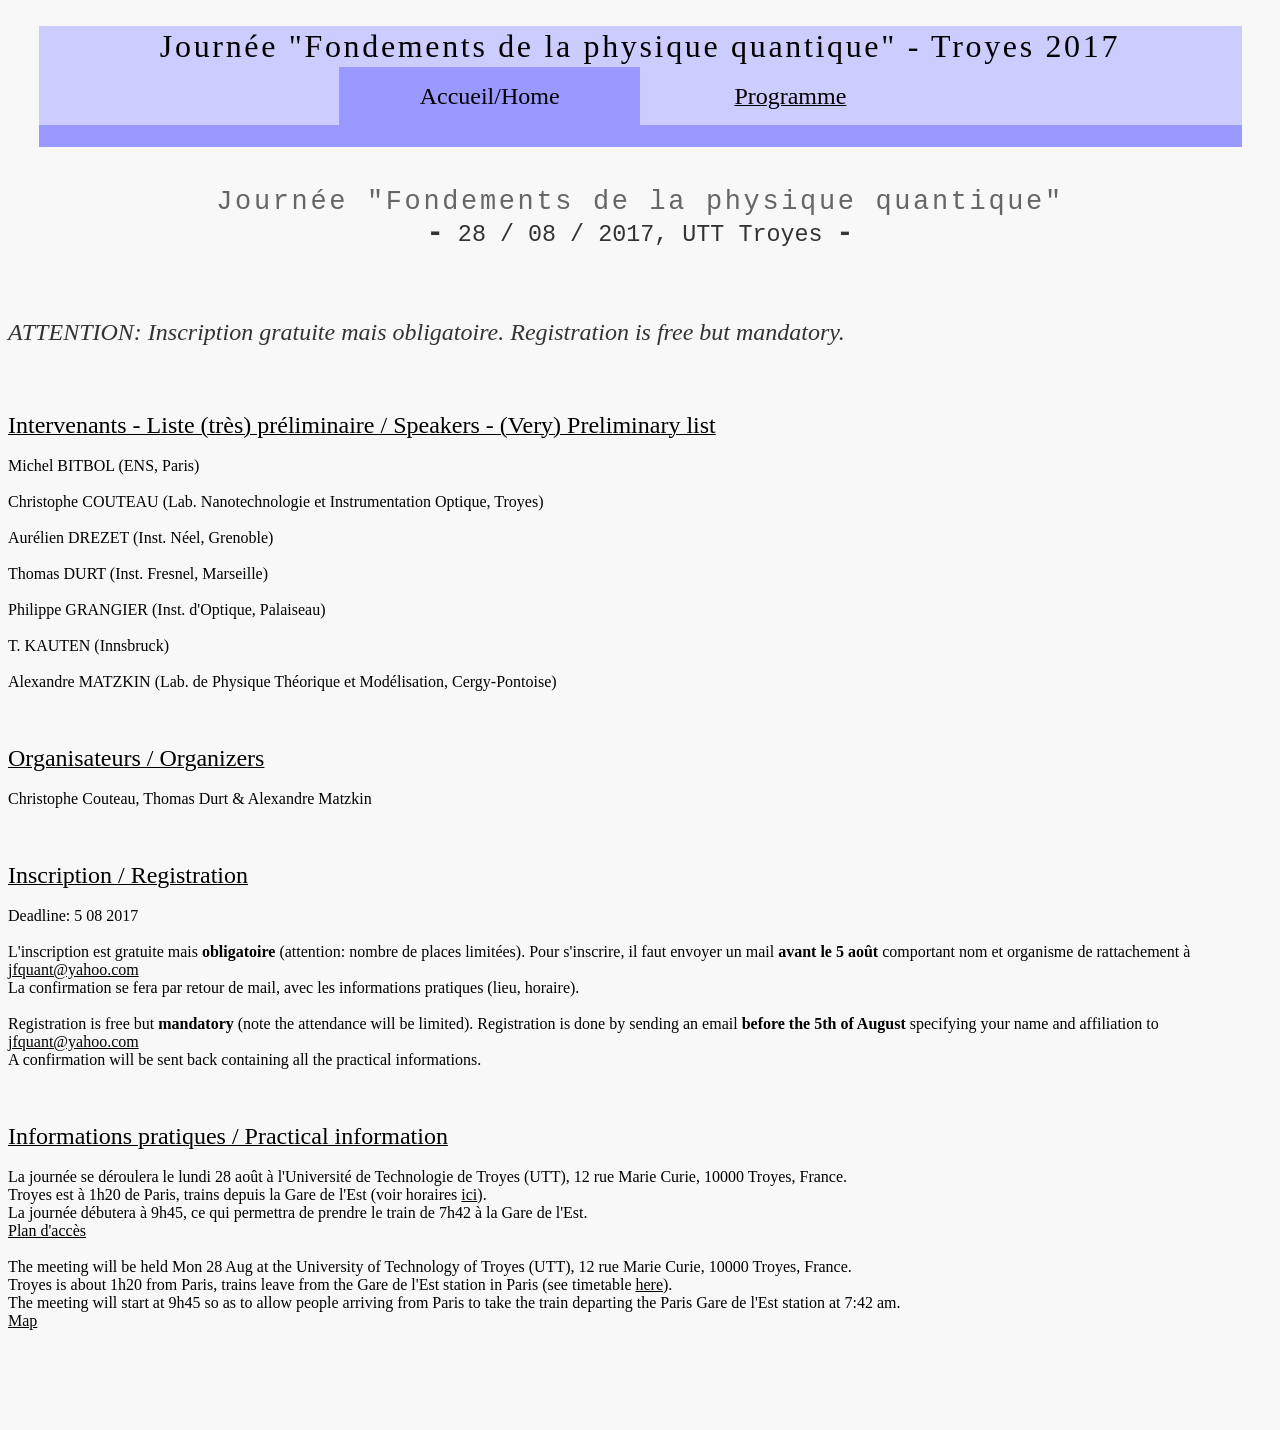
<file: jf2017 - Copy.html>
<!DOCTYPE html PUBLIC "-//W3C//DTD HTML 4.01 Transitional//EN">
<html>
  <head>
    <meta content="text/html; charset=windows-1252"
      http-equiv="content-type">
    <meta http-equiv="Content-Language" content="en-gb">
    <meta name="Author" content="A. Matzkin">
    <meta name="Description" content="Journee fondements">
    <meta name="Keywords" content="Fondements de la th�orie quantique">
    <title>Journ�e "Fondements physique quantique 2017 Troyes"</title>
  </head>
  <body style="color: rgb(0, 0, 0); background-color: rgb(248, 248,
    248);" vlink="#800080" link="#000000" alink="#ffffff">
    <br>
    <table style="text-align: left; background-color: rgb(248, 248,
      248); width: 1203px; height: 90px;" cellspacing="0"
      cellpadding="2" border="0" align="center">
      <tbody>
        <tr align="center">
          <td style="background-color: rgb(204, 204, 255);" colspan="4"
            rowspan="1"><font face="Arial, Arial, Helvetica"><font
                face="Arial Narrow" size="6"><span
                  style="letter-spacing: 2pt;">Journ�e "Fondements de la
                  physique quantique" - Troyes 2017<br>
                </span></font></font></td>
        </tr>
        <tr>
          <td style="text-align: center; width: 25%; background-color:
            rgb(204, 204, 255);"><font><font face="Arial, Arial,
                Helvetica"><br>
                <span style="color: black;"></span></font></font><span
              style="color: black;"></span><font><font><br>
                <br>
              </font></font> <font><font face="Arial, Arial, Helvetica"><span
                  style="color: black;"></span></font></font></td>
          <td style="text-align: center; width: 25%; color: black;
            background-color: rgb(153, 153, 255);"><a
              href="research.htm"><font><font face="Arial, Arial,
                  Helvetica"><span style="color: black;"></span></font></font></a><span
              style="color: black;"><font face="Arial, Arial, Helvetica"
                size="+2"><font face="Arial Narrow">Accueil/Home</font></font></span></td>
          <td style="text-align: center; width: 25%; background-color:
            rgb(204, 204, 255);"><a href="programme17.htm"><span
                style="color: black;"><font face="Arial, Arial,
                  Helvetica" size="+2"><font face="Arial Narrow">Programme</font></font></span></a></td>
          <td style="text-align: center; width: 25%; background-color:
            rgb(204, 204, 255);"><a href="links.htm"><span style="color:
                black;"></span></a><br>
          </td>
        </tr>
        <tr>
          <td style="background-color: rgb(153, 153, 255);" colspan="4"
            rowspan="1" align="left"><br>
          </td>
        </tr>
      </tbody>
    </table>
    <div align="left"><br>
      <big><br>
      </big></div>
    <big> </big>
    <div align="center"><big><font face="Helvetica, Arial, sans-serif"
          color="#666666"><big><big><big><span style="letter-spacing:
                  2pt;"><font face="monospace">Journ�e "Fondements de la
                    physique quantique" </font></span></big></big></big></font></big><br>
    </div>
    <div align="center"><big><font size="+2"><big><font color="#cc0000"><font
                face="Calibri" color="#333333"><font face="Helvetica,
                  Arial, sans-serif"><big><font face="monospace"><small><b><big><font
                              size="+2"><big><big>-</big></big></font></big></b>
                        28 / 08 / 2017, UTT Troyes </small></font></big><b><big><font
                        face="monospace">-<small><br>
                        </small></font></big></b></font></font></font></big></font></big><br>
      <br>
      &nbsp; <big><font size="+2"><big><font color="#cc0000"><font
                face="Calibri" color="#333333"><font face="Helvetica,
                  Arial, sans-serif"><b><font face="Calibri"><b><br>
                      </b></font></b></font></font></font></big></font></big>
      <div align="left"><big><font size="+2"><big><font color="#cc0000"><font
                  face="Calibri" color="#333333"><font face="Helvetica,
                    Arial, sans-serif"><b><font face="Calibri"><b><small>
                          </small></b></font></b><cite><font
                        face="Calibri"><small>ATTENTION: Inscription
                          gratuite mais obligatoire</small></font></cite></font></font></font></big></font></big><cite><big><font
              size="+2"><big><font color="#cc0000"><font face="Calibri"
                    color="#333333"><font face="Helvetica, Arial,
                      sans-serif"><font face="Calibri"><small>.
                          Registration is free but mandatory.</small></font></font></font></font></big></font></big></cite><cite><br>
        </cite></div>
      <big><font size="+2"><big><font color="#cc0000"><b><font
                  face="Calibri"><cite> </cite><br>
                  <span style="text-decoration: underline;"><br>
                  </span></font></b></font></big></font></big><span
        style="text-decoration: underline;"> </span>
      <div align="left"><span style="text-decoration: underline;"><font
            size="+2"><font face="Calibri">Intervenants - Liste (tr�s)
              pr�liminaire / Speakers - (Very) Preliminary list</font></font></span><br>
        <br>
        Michel BITBOL (ENS, Paris)<br>
        <br>
        Christophe COUTEAU (Lab. Nanotechnologie et Instrumentation
        Optique, Troyes)<br>
        <br>
        Aur�lien DREZET (Inst. N�el, Grenoble)<br>
        <br>
        Thomas DURT (Inst. Fresnel, Marseille)<br>
        <br>
        Philippe GRANGIER (Inst. d'Optique, Palaiseau) <br>
        <br>
        T. KAUTEN (Innsbruck)<br>
        <br>
        Alexandre MATZKIN (Lab. de Physique Th�orique et Mod�lisation,
        Cergy-Pontoise)<br>
        <br>
        <br>
        <br>
        <span style="text-decoration: underline;"><font size="+2"><font
              face="Calibri">Organisateurs / Organizers </font></font></span><br>
        <br>
        Christophe Couteau, Thomas Durt &amp; Alexandre Matzkin<br>
        <br>
        <br>
        <br>
        <span style="text-decoration: underline;"><font size="+2"><font
              face="Calibri">Inscription / Registration</font></font></span><br>
        <font face="Calibri"><b><br>
          </b>Deadline: 5 08 2017</font><br>
        <br>
        L'inscription est gratuite mais <b>obligatoire </b>(attention:
        nombre de places limit�es). Pour s'inscrire, il faut envoyer un
        mail <b>avant le 5 ao�t </b>comportant nom et organisme de
        rattachement � <a href="mailto:jfquant@yahoo.com">jfquant@yahoo.com</a><br>
        La confirmation se fera par retour de mail, avec les
        informations pratiques (lieu, horaire).<br>
        <br>
        Registration is free but <b>mandatory </b>(note the attendance
        will be limited). Registration is done by sending an email <b>before






          the 5th of August </b>specifying your name and affiliation to
        <a href="mailto:jfquant@yahoo.com">jfquant@yahoo.com</a><br>
        A confirmation will be sent back containing all the practical
        informations.&nbsp;&nbsp;&nbsp;&nbsp;&nbsp; <br>
        <br>
        <br>
        <br>
        <span style="text-decoration: underline;"><font size="+2"><font
              face="Calibri">Informations pratiques / Practical
              information</font></font></span>&nbsp;&nbsp;&nbsp;&nbsp;&nbsp;&nbsp;&nbsp;&nbsp;&nbsp;&nbsp;&nbsp;&nbsp;&nbsp;&nbsp;&nbsp;&nbsp;










        <br>
        <br>
        La journ�e se d�roulera le lundi 28 ao�t � l'Universit� de
        Technologie de Troyes (UTT), 12 rue Marie Curie, 10000 Troyes,
        France.<br>
        Troyes est � 1h20 de Paris, trains depuis la Gare de l'Est (voir
        horaires <a
href="http://www.sncf.com/fr/trains/intercites/lignes-jour/paris-est-troyes-belfort">ici</a>).<br>
        La journ�e d�butera � 9h45, ce qui permettra de prendre le train
        de 7h42 � la Gare de l'Est. <br>
        <a href="http://www.utt.fr/fr/nous-localiser.html">Plan d'acc�s</a><br>
        <br>
        The meeting will be held Mon 28 Aug at the University of
        Technology of Troyes (UTT), 12 rue Marie Curie, 10000 Troyes,
        France.<br>
        Troyes is about 1h20 from Paris, trains leave from the Gare de
        l'Est station in Paris (see timetable <a
href="http://www.sncf.com/fr/trains/intercites/lignes-jour/paris-est-troyes-belfort">here</a>).<br>
        The meeting will start at 9h45 so as to allow people arriving
        from Paris to take the train departing the Paris Gare de l'Est
        station at 7:42 am.<br>
        <a href="http://www.utt.fr/fr/nous-localiser.html">Map</a><br>
        <br>
        <br>
        <br>
        <br>
        &nbsp;&nbsp;&nbsp;&nbsp;&nbsp;&nbsp;&nbsp;&nbsp;&nbsp;&nbsp;&nbsp;&nbsp;&nbsp;&nbsp;&nbsp;&nbsp;&nbsp;&nbsp;&nbsp;&nbsp;&nbsp;&nbsp;&nbsp;&nbsp;&nbsp;&nbsp;&nbsp;&nbsp;&nbsp;&nbsp;&nbsp;&nbsp;&nbsp;&nbsp;&nbsp;&nbsp;&nbsp;&nbsp;&nbsp;&nbsp;&nbsp;&nbsp;&nbsp;&nbsp;&nbsp;&nbsp;&nbsp;&nbsp;











      </div>
      <big><font size="+2"><big> </big></font></big></div>
  </body>
</html>
</file>
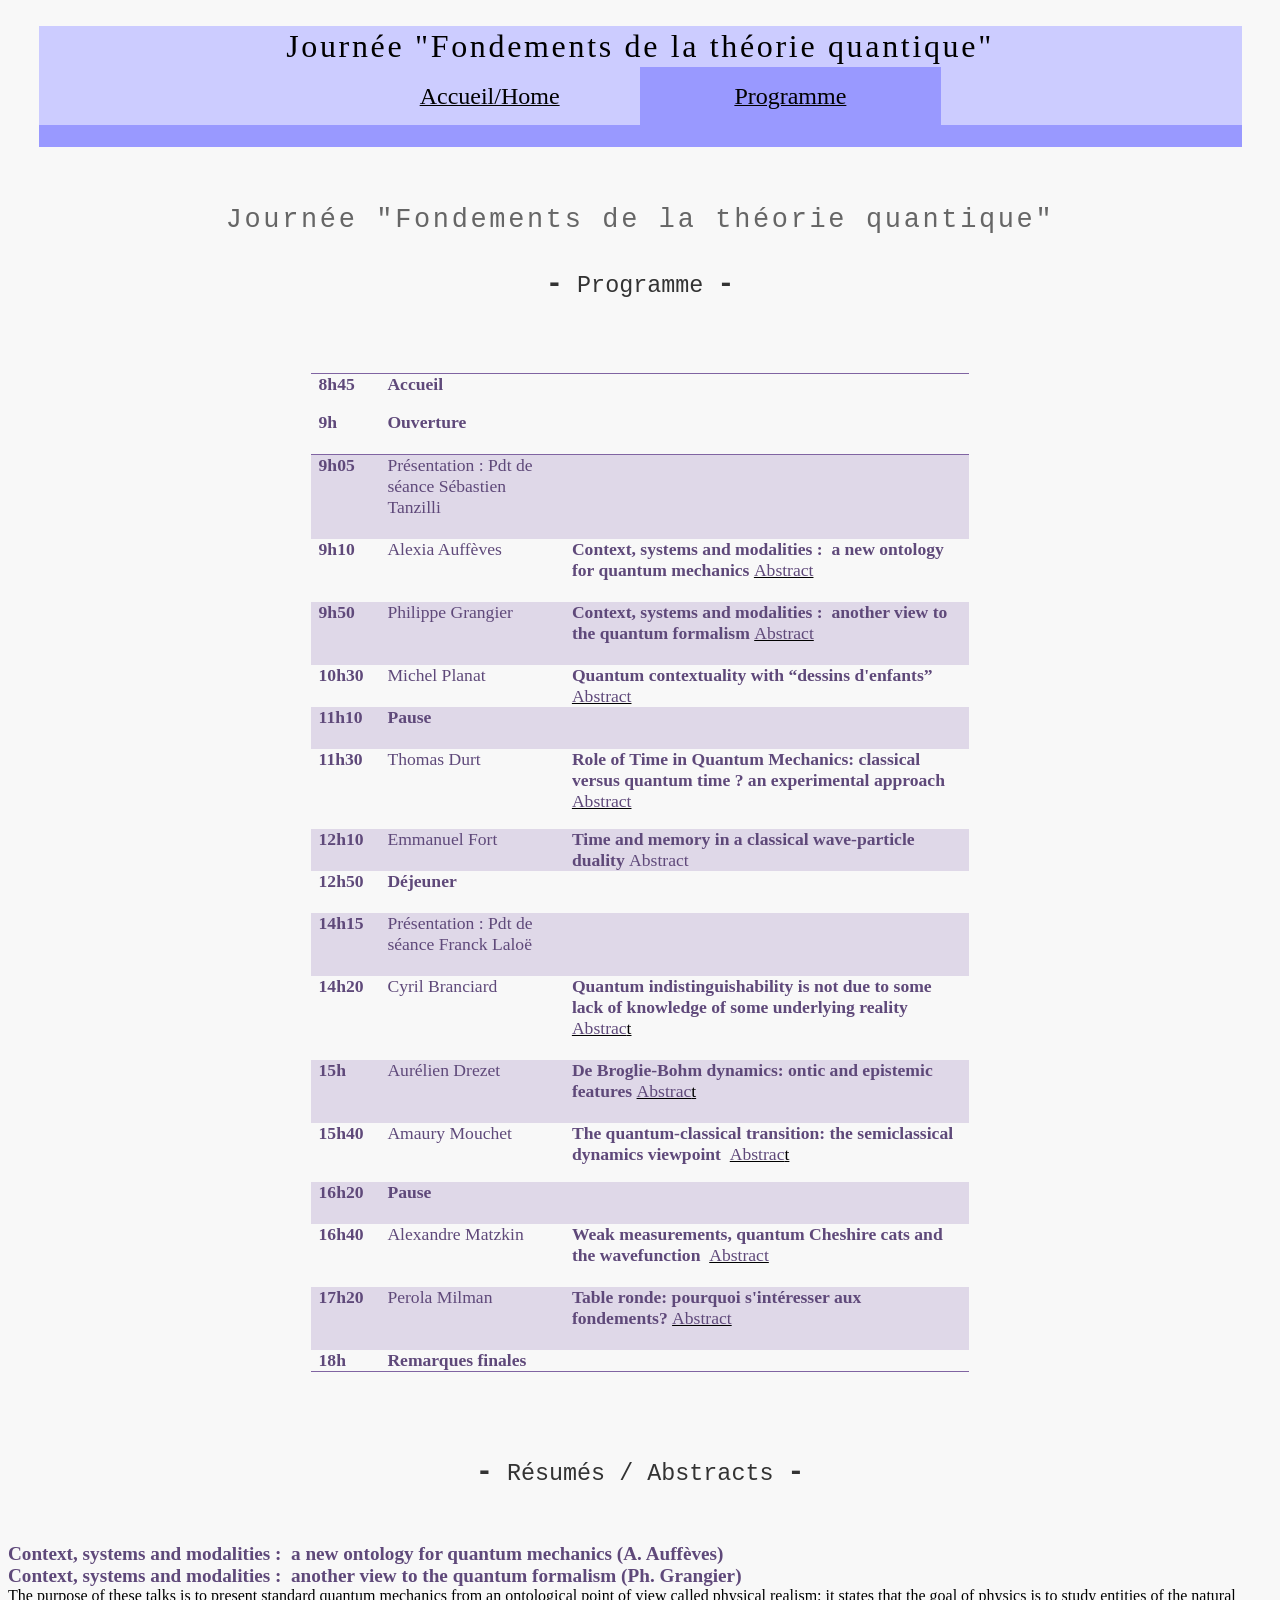
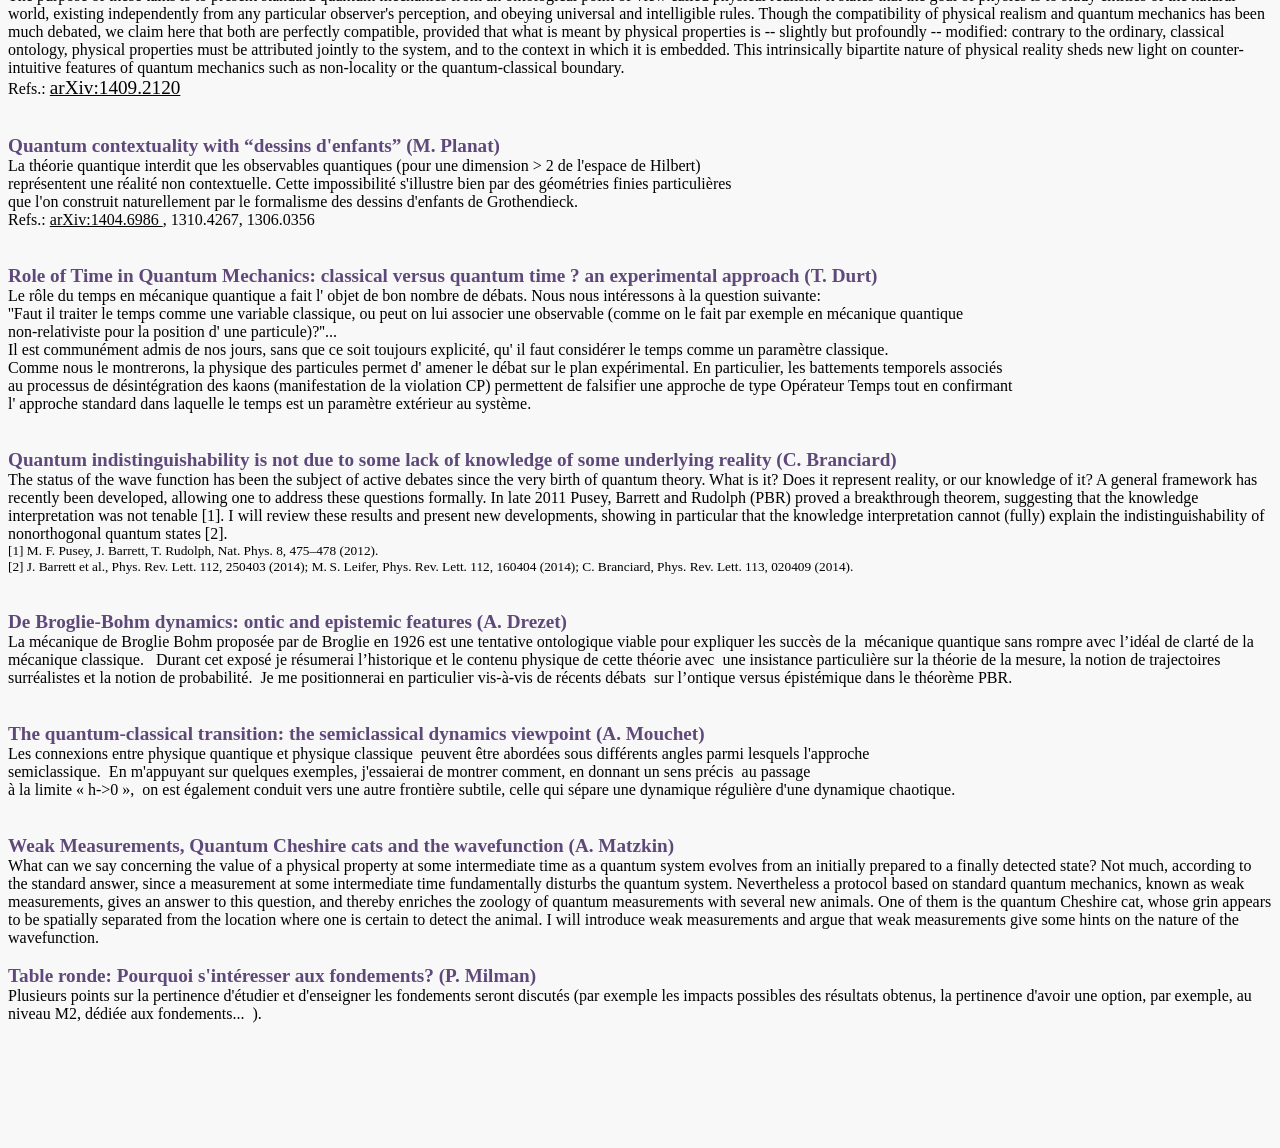
<file: programme.htm>
<!DOCTYPE html PUBLIC "-//W3C//DTD HTML 4.01 Transitional//EN">
<html>
  <head>
    <meta content="text/html; charset=windows-1252"
      http-equiv="content-type">
    <meta http-equiv="Content-Language" content="en-gb">
    <meta name="Author" content="A. Matzkin">
    <meta name="Description" content="">
    <meta name="Keywords" content="Fondements m�canique quantique
      Foundations quantum mechanics">
    <title>Journ�e "Fondements th�orie quantique 2014"</title>
  </head>
  <body style="color: rgb(0, 0, 0); background-color: rgb(248, 248,
    248);" alink="#ffffff" link="#000000" vlink="#800080">
    <br>
    <table style="text-align: left; background-color: rgb(248, 248,
      248); width: 1203px; height: 90px;" align="center" border="0"
      cellpadding="2" cellspacing="0">
      <tbody>
        <tr align="center">
          <td style="background-color: rgb(204, 204, 255);" colspan="4"
            rowspan="1" bgcolor="#cc6600"><font face="Arial, Arial,
              Helvetica"><font face="Arial Narrow" size="6"><span
                  style="letter-spacing: 2pt;">Journ�e "Fondements de la
                  th�orie quantique"<br>
                </span></font></font></td>
        </tr>
        <tr>
          <td style="text-align: center; width: 25%; background-color:
            rgb(204, 204, 255);" bgcolor="#cc6600"><font><font
                face="Arial, Arial, Helvetica"><br>
                <span style="color: black;"></span></font></font><span
              style="color: black;"></span><font><font><br>
                <br>
              </font></font> <font><font face="Arial, Arial, Helvetica"><span
                  style="color: black;"></span></font></font></td>
          <td style="text-align: center; width: 25%; color: black;
            background-color: #ccccff;"><a href="research.htm"><font><font
                  face="Arial, Arial, Helvetica"><span style="color:
                    black;"></span></font></font></a><a href="jf2014"><span
                style="color: black;"><font face="Arial, Arial,
                  Helvetica" size="+2"><font face="Arial Narrow">Accueil/Home</font></font></span></a></td>
          <td style="text-align: center; width: 25%; background-color:
            #9999ff;" bgcolor="#ff6666"><a href="programme.htm"><span
                style="color: black;"><font face="Arial, Arial,
                  Helvetica" size="+2"><font face="Arial Narrow">Programme</font></font></span></a></td>
          <td style="text-align: center; width: 25%; background-color:
            rgb(204, 204, 255);"><a href="links.htm"><span style="color:
                black;"></span></a><br>
          </td>
        </tr>
        <tr>
          <td style="background-color: rgb(153, 153, 255);" colspan="4"
            rowspan="1"><br>
          </td>
        </tr>
      </tbody>
    </table>
    <br>
    <div align="left"><br>
      <big><br>
      </big></div>
    <big> </big>
    <div align="center"><big><font color="#666666" face="Helvetica,
          Arial, sans-serif"><big><big><big><span style="letter-spacing:
                  2pt;"><span style="text-decoration: underline;"></span><font
                    face="monospace">Journ�e "Fondements de la th�orie
                    quantique"</font></span></big></big></big></font></big><br>
    </div>
    <div align="center"><big><font size="+2"><big><font color="#cc0000"><font
                color="#333333" face="Calibri"><font face="Helvetica,
                  Arial, sans-serif"><big><font face="monospace"><small><b><big><font
                              size="+2"><big><big><br>
                                  -</big></big></font></big></b>
                        Programme </small></font></big><b><big><font
                        face="monospace">-</font></big></b></font></font></font></big></font></big><br>
    </div>
    <big><font size="+2"><big><font color="#cc0000"><font
              color="#333333" face="Calibri"><font face="Helvetica,
                Arial, sans-serif"><b> </b></font> </font></font></big></font></big><br>
    <br>
    <br>
    <br>
    <meta http-equiv="Content-Type" content="text/html;
      charset=windows-1252">
    <table class="MsoTableLightShadingAccent4"
      style="border-collapse:collapse;border:none;mso-border-top-alt:solid
      #8064A2 1.0pt;
      mso-border-top-themecolor:accent4;mso-border-bottom-alt:solid
      #8064A2 1.0pt;
      mso-border-bottom-themecolor:accent4;mso-yfti-tbllook:1184;mso-padding-alt:





      0cm 5.4pt 0cm 5.4pt" align="center" border="1" cellpadding="0"
      cellspacing="0">
      <tbody>
        <tr style="mso-yfti-irow:-1;mso-yfti-firstrow:yes">
          <td style="width:40.85pt;border-top:solid #8064A2 1.0pt;
            mso-border-top-themecolor:accent4;border-left:none;border-bottom:solid
            #8064A2 1.0pt;
            mso-border-bottom-themecolor:accent4;border-right:none;padding:0cm
            5.4pt 0cm 5.4pt" valign="top" width="54"><big> </big>
            <p class="MsoNormal"
              style="margin-bottom:0cm;margin-bottom:.0001pt;line-height:
              normal;mso-yfti-cnfc:5"><big><b><span
                    style="color:#5F497A;mso-themecolor:accent4;
                    mso-themeshade:191">8h45<br>
                  </span></b></big></p>
            <p class="MsoNormal"
              style="margin-bottom:0cm;margin-bottom:.0001pt;line-height:
              normal;mso-yfti-cnfc:5"><br>
              <big><b><span style="color:#5F497A;mso-themecolor:accent4;
                    mso-themeshade:191"></span></b></big></p>
            <p class="MsoNormal"
              style="margin-bottom:0cm;margin-bottom:.0001pt;line-height:
              normal;mso-yfti-cnfc:5"><big><b><span
                    style="color:#5F497A;mso-themecolor:accent4;
                    mso-themeshade:191">9h</span></b></big><br>
              <big><b><span style="color:#5F497A;mso-themecolor:accent4;
                    mso-themeshade:191"><o:p></o:p></span></b></big></p>
            <big> </big></td>
          <td style="width:127.6pt;border-top:solid #8064A2 1.0pt;
            mso-border-top-themecolor:accent4;border-left:none;border-bottom:solid
            #8064A2 1.0pt;
            mso-border-bottom-themecolor:accent4;border-right:none;padding:0cm
            5.4pt 0cm 5.4pt" valign="top" width="170"><big> </big>
            <p class="MsoNormal"
              style="margin-bottom:0cm;margin-bottom:.0001pt;line-height:
              normal;mso-yfti-cnfc:1"><big><b><span
                    style="color:#5F497A;mso-themecolor:accent4;
                    mso-themeshade:191">Accueil</span></b></big></p>
            <p class="MsoNormal"
              style="margin-bottom:0cm;margin-bottom:.0001pt;line-height:
              normal;mso-yfti-cnfc:1"><br>
              <big><b><span style="color:#5F497A;mso-themecolor:accent4;
                    mso-themeshade:191">Ouverture<br>
                    <br>
                  </span></b></big></p>
            <big></big></td>
          <td style="width:292.15pt;border-top:solid #8064A2 1.0pt;
            mso-border-top-themecolor:accent4;border-left:none;border-bottom:solid
            #8064A2 1.0pt;
            mso-border-bottom-themecolor:accent4;border-right:none;padding:0cm
            5.4pt 0cm 5.4pt" valign="top" width="390"><big> </big>
            <p class="MsoNormal"
              style="margin-bottom:0cm;margin-bottom:.0001pt;line-height:
              normal;mso-yfti-cnfc:1"><big><span
                  style="color:#5F497A;mso-themecolor:accent4;
                  mso-themeshade:191;mso-bidi-font-weight:bold"><o:p>&nbsp;</o:p></span></big></p>
            <big> </big></td>
        </tr>
        <tr style="mso-yfti-irow:0">
          <td style="width:40.85pt;border:none;background:#DFD8E8;
            mso-background-themecolor:accent4;mso-background-themetint:63;padding:0cm




            5.4pt 0cm 5.4pt" valign="top" width="54"><big> </big>
            <p class="MsoNormal"
              style="margin-bottom:0cm;margin-bottom:.0001pt;line-height:
              normal;mso-yfti-cnfc:68"><big><b><span
                    style="color:#5F497A;mso-themecolor:accent4;
                    mso-themeshade:191">9h05<o:p></o:p></span></b></big></p>
            <big> </big></td>
          <td style="width:127.6pt;border:none;background:#DFD8E8;
            mso-background-themecolor:accent4;mso-background-themetint:63;padding:0cm




            5.4pt 0cm 5.4pt" valign="top" width="170"><big> </big>
            <p class="MsoNormal"
              style="margin-bottom:0cm;margin-bottom:.0001pt;line-height:
              normal;mso-yfti-cnfc:64"><big><span
                  style="color:#5F497A;mso-themecolor:accent4;
                  mso-themeshade:191">Pr�sentation&nbsp;: Pdt de s�ance
                  S�bastien Tanzilli<o:p></o:p></span></big></p>
            <big> </big>
            <p class="MsoNormal"
              style="margin-bottom:0cm;margin-bottom:.0001pt;line-height:
              normal;mso-yfti-cnfc:64"><big><span
                  style="color:#5F497A;mso-themecolor:accent4;
                  mso-themeshade:191"><o:p>&nbsp;</o:p></span></big></p>
            <big> </big></td>
          <td style="width:292.15pt;border:none;background:#DFD8E8;
            mso-background-themecolor:accent4;mso-background-themetint:63;padding:0cm




            5.4pt 0cm 5.4pt" valign="top" width="390"><big> </big>
            <p class="MsoNormal"
              style="margin-bottom:0cm;margin-bottom:.0001pt;line-height:
              normal;mso-yfti-cnfc:64"><big><b
                  style="mso-bidi-font-weight:normal"><span
                    style="color:#5F497A;mso-themecolor:accent4;mso-themeshade:191"><o:p>&nbsp;</o:p></span></b></big></p>
            <big> </big></td>
        </tr>
        <tr style="mso-yfti-irow:1">
          <td style="width:40.85pt;border:none;padding:0cm 5.4pt 0cm
            5.4pt" valign="top" width="54"><big> </big>
            <p class="MsoNormal"
              style="margin-bottom:0cm;margin-bottom:.0001pt;line-height:
              normal;mso-yfti-cnfc:4"><big><b><span
                    style="color:#5F497A;mso-themecolor:accent4;
                    mso-themeshade:191">9h10<o:p></o:p></span></b></big></p>
            <big> </big></td>
          <td style="width:127.6pt;border:none;padding:0cm 5.4pt 0cm
            5.4pt" valign="top" width="170"><big> </big>
            <p class="MsoNormal"
              style="margin-bottom:0cm;margin-bottom:.0001pt;line-height:
              normal"><big><span
                  style="color:#5F497A;mso-themecolor:accent4;
                  mso-themeshade:191;mso-ansi-language:EN-US"
                  lang="EN-US">Alexia Auff�ves<o:p></o:p></span></big></p>
            <big> </big>
            <p class="MsoNormal"
              style="margin-bottom:0cm;margin-bottom:.0001pt;line-height:
              normal"><big><span
                  style="color:#5F497A;mso-themecolor:accent4;
                  mso-themeshade:191;mso-ansi-language:EN-US"
                  lang="EN-US"><o:p>&nbsp;</o:p></span></big></p>
            <big> </big>
            <p class="MsoNormal"
              style="margin-bottom:0cm;margin-bottom:.0001pt;line-height:
              normal"><big><span
                  style="color:#5F497A;mso-themecolor:accent4;
                  mso-themeshade:191;mso-ansi-language:EN-US"
                  lang="EN-US"><o:p>&nbsp;</o:p></span></big></p>
            <big> </big></td>
          <td style="width:292.15pt;border:none;padding:0cm 5.4pt 0cm
            5.4pt" valign="top" width="390"><big> </big>
            <p class="MsoNormal"
              style="margin-bottom:0cm;margin-bottom:.0001pt;line-height:
              normal"><big><b style="mso-bidi-font-weight:normal"><span
                    style="color:#5F497A;mso-themecolor:accent4;mso-themeshade:191;mso-ansi-language:





                    EN-US" lang="EN-US">Context, systems and modalities
                    :<span style="mso-spacerun:yes">&nbsp; </span>a new
                    ontology for quantum mechanics </span></b></big><big><small><span
                    style="mso-bidi-font-weight:normal"><span
                      style="color:#5F497A;mso-themecolor:accent4;mso-themeshade:191;mso-ansi-language:





                      EN-US" lang="EN-US"><a href="#T1"><big><span
                            style="mso-bidi-font-weight:normal"><span
                              style="color:#5F497A;mso-themecolor:accent4;mso-themeshade:191;mso-ansi-language:





                              EN-US" lang="EN-US">Abstract</span></span></big></a></span></span></small><span
                  style="mso-bidi-font-weight:normal"><span
                    style="color:#5F497A;mso-themecolor:accent4;mso-themeshade:191;mso-ansi-language:





                    EN-US" lang="EN-US"><o:p><br>
                      <br>
                    </o:p></span></span></big></p>
            <big> </big></td>
        </tr>
        <tr style="mso-yfti-irow:2">
          <td style="width:40.85pt;border:none;background:#DFD8E8;
            mso-background-themecolor:accent4;mso-background-themetint:63;padding:0cm




            5.4pt 0cm 5.4pt" valign="top" width="54"><big> </big>
            <p class="MsoNormal"
              style="margin-bottom:0cm;margin-bottom:.0001pt;line-height:
              normal;mso-yfti-cnfc:68"><big><b><span
                    style="color:#5F497A;mso-themecolor:
                    accent4;mso-themeshade:191;mso-ansi-language:EN-US"
                    lang="EN-US">9h50<o:p></o:p></span></b></big></p>
            <big> </big></td>
          <td style="width:127.6pt;border:none;background:#DFD8E8;
            mso-background-themecolor:accent4;mso-background-themetint:63;padding:0cm




            5.4pt 0cm 5.4pt" valign="top" width="170"><big> </big>
            <p class="MsoNormal"
              style="margin-bottom:0cm;margin-bottom:.0001pt;line-height:
              normal;mso-yfti-cnfc:64"><big><span
                  style="color:#5F497A;mso-themecolor:
                  accent4;mso-themeshade:191;mso-ansi-language:EN-US"
                  lang="EN-US">Philippe Grangier<o:p></o:p></span></big></p>
            <big> </big>
            <p class="MsoNormal"
              style="margin-bottom:0cm;margin-bottom:.0001pt;line-height:
              normal;mso-yfti-cnfc:64"><big><span
                  style="color:#5F497A;mso-themecolor:
                  accent4;mso-themeshade:191;mso-ansi-language:EN-US"
                  lang="EN-US"><o:p>&nbsp;</o:p></span></big></p>
            <big> </big>
            <p class="MsoNormal"
              style="margin-bottom:0cm;margin-bottom:.0001pt;line-height:
              normal;mso-yfti-cnfc:64"><big><span
                  style="color:#5F497A;mso-themecolor:
                  accent4;mso-themeshade:191;mso-ansi-language:EN-US"
                  lang="EN-US"><o:p>&nbsp;</o:p></span></big></p>
            <big> </big></td>
          <td style="width:292.15pt;border:none;background:#DFD8E8;
            mso-background-themecolor:accent4;mso-background-themetint:63;padding:0cm




            5.4pt 0cm 5.4pt" valign="top" width="390"><big> </big>
            <p class="MsoNormal"
              style="margin-bottom:0cm;margin-bottom:.0001pt;line-height:
              normal;mso-yfti-cnfc:64"><big><b
                  style="mso-bidi-font-weight:normal"><span
                    style="color:#5F497A;mso-themecolor:accent4;mso-themeshade:191;
                    mso-ansi-language:EN-US" lang="EN-US">Context,
                    systems and modalities :<span
                      style="mso-spacerun:yes">&nbsp; </span>another
                    view to the quantum formalism </span></b></big><a
                href="#T1"><big><span
                    style="mso-bidi-font-weight:normal"><span
                      style="color:#5F497A;mso-themecolor:accent4;mso-themeshade:191;mso-ansi-language:





                      EN-US" lang="EN-US">Abstract</span></span></big></a></p>
            <big> </big></td>
        </tr>
        <tr style="mso-yfti-irow:3">
          <td style="width:40.85pt;border:none;padding:0cm 5.4pt 0cm
            5.4pt" valign="top" width="54"><big> </big>
            <p class="MsoNormal"
              style="margin-bottom:0cm;margin-bottom:.0001pt;line-height:
              normal;mso-yfti-cnfc:4"><big><b><span
                    style="color:#5F497A;mso-themecolor:
                    accent4;mso-themeshade:191;mso-ansi-language:EN-US"
                    lang="EN-US">10h30<o:p></o:p></span></b></big></p>
            <big> </big></td>
          <td style="width:127.6pt;border:none;padding:0cm 5.4pt 0cm
            5.4pt" valign="top" width="170"><big> </big>
            <p class="MsoNormal"
              style="margin-bottom:0cm;margin-bottom:.0001pt;line-height:
              normal"><big><span
                  style="color:#5F497A;mso-themecolor:accent4;
                  mso-themeshade:191;mso-ansi-language:EN-US"
                  lang="EN-US">Michel Planat<o:p></o:p></span></big></p>
            <big> </big>
            <p class="MsoNormal"
              style="margin-bottom:0cm;margin-bottom:.0001pt;line-height:
              normal"><big><span
                  style="color:#5F497A;mso-themecolor:accent4;
                  mso-themeshade:191;mso-ansi-language:EN-US"
                  lang="EN-US"><o:p>&nbsp;</o:p></span></big></p>
            <big> </big></td>
          <td style="width:292.15pt;border:none;padding:0cm 5.4pt 0cm
            5.4pt" valign="top" width="390"><big> </big>
            <p class="MsoNormal"
              style="margin-bottom:0cm;margin-bottom:.0001pt;line-height:
              normal"><big><b style="mso-bidi-font-weight:normal"><span
                    style="color:#5F497A;
                    mso-themecolor:accent4;mso-themeshade:191">Quantum
                    contextuality with �dessins d'enfants� </span></b></big><a
                href="#T3"><big><span
                    style="mso-bidi-font-weight:normal"><span
                      style="color:#5F497A;mso-themecolor:accent4;mso-themeshade:191;mso-ansi-language:





                      EN-US" lang="EN-US">Abstract</span></span></big></a></p>
            <big> </big></td>
        </tr>
        <tr style="mso-yfti-irow:4">
          <td style="width:40.85pt;border:none;background:#DFD8E8;
            mso-background-themecolor:accent4;mso-background-themetint:63;padding:0cm




            5.4pt 0cm 5.4pt" valign="top" width="54"><big> </big>
            <p class="MsoNormal"
              style="margin-bottom:0cm;margin-bottom:.0001pt;line-height:
              normal;mso-yfti-cnfc:68"><big><b><span
                    style="color:#5F497A;mso-themecolor:accent4;
                    mso-themeshade:191">11h10<o:p></o:p></span></b></big></p>
            <big> </big></td>
          <td style="width:127.6pt;border:none;background:#DFD8E8;
            mso-background-themecolor:accent4;mso-background-themetint:63;padding:0cm




            5.4pt 0cm 5.4pt" valign="top" width="170"><big> </big>
            <p class="MsoNormal"
              style="margin-bottom:0cm;margin-bottom:.0001pt;line-height:
              normal;mso-yfti-cnfc:64"><big><b
                  style="mso-bidi-font-weight:normal"><span
                    style="color:#5F497A;mso-themecolor:accent4;mso-themeshade:191">Pause<o:p></o:p></span></b></big></p>
            <big> </big>
            <p class="MsoNormal"
              style="margin-bottom:0cm;margin-bottom:.0001pt;line-height:
              normal;mso-yfti-cnfc:64"><big><span
                  style="color:#5F497A;mso-themecolor:accent4;
                  mso-themeshade:191"><o:p>&nbsp;</o:p></span></big></p>
            <big> </big></td>
          <td style="width:292.15pt;border:none;background:#DFD8E8;
            mso-background-themecolor:accent4;mso-background-themetint:63;padding:0cm




            5.4pt 0cm 5.4pt" valign="top" width="390"><big> </big>
            <p class="MsoNormal"
              style="margin-bottom:0cm;margin-bottom:.0001pt;line-height:
              normal;mso-yfti-cnfc:64"><big><b
                  style="mso-bidi-font-weight:normal"><span
                    style="color:#5F497A;mso-themecolor:accent4;mso-themeshade:191"><o:p>&nbsp;</o:p></span></b></big></p>
            <big> </big></td>
        </tr>
        <tr style="mso-yfti-irow:5">
          <td style="width:40.85pt;border:none;padding:0cm 5.4pt 0cm
            5.4pt" valign="top" width="54"><big> </big>
            <p class="MsoNormal"
              style="margin-bottom:0cm;margin-bottom:.0001pt;line-height:
              normal;mso-yfti-cnfc:4"><big><b><span
                    style="color:#5F497A;mso-themecolor:accent4;
                    mso-themeshade:191">11h30<o:p></o:p></span></b></big></p>
            <big> </big></td>
          <td style="width:127.6pt;border:none;padding:0cm 5.4pt 0cm
            5.4pt" valign="top" width="170"><big> </big>
            <p class="MsoNormal"
              style="margin-bottom:0cm;margin-bottom:.0001pt;line-height:
              normal"><big><span
                  style="color:#5F497A;mso-themecolor:accent4;mso-themeshade:
                  191">Thomas Durt<o:p></o:p></span></big></p>
            <big> </big>
            <p class="MsoNormal"
              style="margin-bottom:0cm;margin-bottom:.0001pt;line-height:
              normal"><big><span
                  style="color:#5F497A;mso-themecolor:accent4;mso-themeshade:
                  191"><o:p>&nbsp;</o:p></span></big></p>
            <big> </big>
            <p class="MsoNormal"
              style="margin-bottom:0cm;margin-bottom:.0001pt;line-height:
              normal"><big><span
                  style="color:#5F497A;mso-themecolor:accent4;mso-themeshade:
                  191"><o:p>&nbsp;</o:p></span></big></p>
            <big> </big></td>
          <td style="width:292.15pt;border:none;padding:0cm 5.4pt 0cm
            5.4pt" valign="top" width="390"><big> </big>
            <p class="MsoNormal"
              style="margin-bottom:0cm;margin-bottom:.0001pt;line-height:
              normal"><big><b style="mso-bidi-font-weight:normal"><span
                    style="color:#5F497A;mso-themecolor:accent4;mso-themeshade:191;mso-ansi-language:





                    EN-US" lang="EN-US">Role of Time in Quantum
                    Mechanics: classical versus quantum time ? an
                    experimental approach </span></b></big><a
                href="#T4"><big><span
                    style="mso-bidi-font-weight:normal"><span
                      style="color:#5F497A;mso-themecolor:accent4;mso-themeshade:191;mso-ansi-language:





                      EN-US" lang="EN-US">Abstract</span></span></big></a><br>
              <br>
            </p>
            <big> </big></td>
        </tr>
        <tr style="mso-yfti-irow:6">
          <td style="width:40.85pt;border:none;background:#DFD8E8;
            mso-background-themecolor:accent4;mso-background-themetint:63;padding:0cm




            5.4pt 0cm 5.4pt" valign="top" width="54"><big> </big>
            <p class="MsoNormal"
              style="margin-bottom:0cm;margin-bottom:.0001pt;line-height:
              normal;mso-yfti-cnfc:68"><big><b><span
                    style="color:#5F497A;mso-themecolor:
                    accent4;mso-themeshade:191;mso-ansi-language:EN-US"
                    lang="EN-US">12h10<o:p></o:p></span></b></big></p>
            <big> </big></td>
          <td style="width:127.6pt;border:none;background:#DFD8E8;
            mso-background-themecolor:accent4;mso-background-themetint:63;padding:0cm




            5.4pt 0cm 5.4pt" valign="top" width="170"><big> </big>
            <p class="MsoNormal"
              style="margin-bottom:0cm;margin-bottom:.0001pt;line-height:
              normal;mso-yfti-cnfc:64"><big><span
                  style="color:#5F497A;mso-themecolor:
                  accent4;mso-themeshade:191;mso-ansi-language:EN-US"
                  lang="EN-US">Emmanuel Fort<o:p></o:p></span></big></p>
            <big> </big>
            <p class="MsoNormal"
              style="margin-bottom:0cm;margin-bottom:.0001pt;line-height:
              normal;mso-yfti-cnfc:64"><big><span
                  style="color:#5F497A;mso-themecolor:
                  accent4;mso-themeshade:191;mso-ansi-language:EN-US"
                  lang="EN-US"><o:p>&nbsp;</o:p></span></big></p>
            <big> </big></td>
          <td style="width:292.15pt;border:none;background:#DFD8E8;
            mso-background-themecolor:accent4;mso-background-themetint:63;padding:0cm




            5.4pt 0cm 5.4pt" valign="top" width="390"><big> </big>
            <p class="MsoNormal"
              style="margin-bottom:0cm;margin-bottom:.0001pt;line-height:
              normal;mso-yfti-cnfc:64"><big><b
                  style="mso-bidi-font-weight:normal"><span
                    style="color:#5F497A;mso-themecolor:accent4;mso-themeshade:191;
                    mso-ansi-language:EN-US" lang="EN-US">Time and
                    memory in a classical wave-particle duality </span></b></big><big><span
                  style="mso-bidi-font-weight:normal"><span
                    style="color:#5F497A;mso-themecolor:accent4;mso-themeshade:191;mso-ansi-language:





                    EN-US" lang="EN-US">Abstract</span></span></big></p>
            <big> </big></td>
        </tr>
        <tr style="mso-yfti-irow:7">
          <td style="width:40.85pt;border:none;padding:0cm 5.4pt 0cm
            5.4pt" valign="top" width="54"><big> </big>
            <p class="MsoNormal"
              style="margin-bottom:0cm;margin-bottom:.0001pt;line-height:
              normal;mso-yfti-cnfc:4"><big><b><span
                    style="color:#5F497A;mso-themecolor:
                    accent4;mso-themeshade:191;mso-ansi-language:EN-US"
                    lang="EN-US">12h50<o:p></o:p></span></b></big></p>
            <big> </big></td>
          <td style="width:127.6pt;border:none;padding:0cm 5.4pt 0cm
            5.4pt" valign="top" width="170"><big> </big>
            <p class="MsoNormal"
              style="margin-bottom:0cm;margin-bottom:.0001pt;line-height:
              normal"><big><b style="mso-bidi-font-weight:normal"><span
                    style="color:#5F497A;mso-themecolor:accent4;mso-themeshade:191;mso-ansi-language:





                    EN-US" lang="EN-US">D�jeuner<o:p></o:p></span></b></big></p>
            <big> </big>
            <p class="MsoNormal"
              style="margin-bottom:0cm;margin-bottom:.0001pt;line-height:
              normal"><big><span
                  style="color:#5F497A;mso-themecolor:accent4;
                  mso-themeshade:191;mso-ansi-language:EN-US"
                  lang="EN-US"><o:p>&nbsp;</o:p></span></big></p>
            <big> </big></td>
          <td style="width:292.15pt;border:none;padding:0cm 5.4pt 0cm
            5.4pt" valign="top" width="390"><big> </big>
            <p class="MsoNormal"
              style="margin-bottom:0cm;margin-bottom:.0001pt;line-height:
              normal"><big><b style="mso-bidi-font-weight:normal"><span
                    style="color:#5F497A;mso-themecolor:accent4;mso-themeshade:191;mso-ansi-language:





                    EN-US" lang="EN-US"><o:p>&nbsp;</o:p></span></b></big></p>
            <big> </big></td>
        </tr>
        <tr style="mso-yfti-irow:8">
          <td style="width:40.85pt;border:none;background:#DFD8E8;
            mso-background-themecolor:accent4;mso-background-themetint:63;padding:0cm




            5.4pt 0cm 5.4pt" valign="top" width="54"><big> </big>
            <p class="MsoNormal"
              style="margin-bottom:0cm;margin-bottom:.0001pt;line-height:
              normal;mso-yfti-cnfc:68"><big><b><span
                    style="color:#5F497A;mso-themecolor:
                    accent4;mso-themeshade:191;mso-ansi-language:EN-US"
                    lang="EN-US">14h15<o:p></o:p></span></b></big></p>
            <big> </big></td>
          <td style="width:127.6pt;border:none;background:#DFD8E8;
            mso-background-themecolor:accent4;mso-background-themetint:63;padding:0cm




            5.4pt 0cm 5.4pt" valign="top" width="170"><big> </big>
            <p class="MsoNormal"
              style="margin-bottom:0cm;margin-bottom:.0001pt;line-height:
              normal;mso-yfti-cnfc:64"><big><span
                  style="color:#5F497A;mso-themecolor:accent4;
                  mso-themeshade:191">Pr�sentation&nbsp;: Pdt de s�ance
                  Franck Lalo�<o:p></o:p></span></big></p>
            <big> </big>
            <p class="MsoNormal"
              style="margin-bottom:0cm;margin-bottom:.0001pt;line-height:
              normal;mso-yfti-cnfc:64"><big><span
                  style="color:#5F497A;mso-themecolor:accent4;
                  mso-themeshade:191"><o:p>&nbsp;</o:p></span></big></p>
            <big> </big></td>
          <td style="width:292.15pt;border:none;background:#DFD8E8;
            mso-background-themecolor:accent4;mso-background-themetint:63;padding:0cm




            5.4pt 0cm 5.4pt" valign="top" width="390"><big> </big>
            <p class="MsoNormal"
              style="margin-bottom:0cm;margin-bottom:.0001pt;line-height:
              normal;mso-yfti-cnfc:64"><big><b
                  style="mso-bidi-font-weight:normal"><span
                    style="color:#5F497A;mso-themecolor:accent4;mso-themeshade:191"><o:p>&nbsp;</o:p></span></b></big></p>
            <big> </big></td>
        </tr>
        <tr style="mso-yfti-irow:9">
          <td style="width:40.85pt;border:none;padding:0cm 5.4pt 0cm
            5.4pt" valign="top" width="54"><big> </big>
            <p class="MsoNormal"
              style="margin-bottom:0cm;margin-bottom:.0001pt;line-height:
              normal;mso-yfti-cnfc:4"><big><b><span
                    style="color:#5F497A;mso-themecolor:accent4;
                    mso-themeshade:191">14h20<o:p></o:p></span></b></big></p>
            <big> </big></td>
          <td style="width:127.6pt;border:none;padding:0cm 5.4pt 0cm
            5.4pt" valign="top" width="170"><big> </big>
            <p class="MsoNormal"
              style="margin-bottom:0cm;margin-bottom:.0001pt;line-height:
              normal"><big><span
                  style="color:#5F497A;mso-themecolor:accent4;mso-themeshade:
                  191">Cyril Branciard<o:p></o:p></span></big></p>
            <big> </big>
            <p class="MsoNormal"
              style="margin-bottom:0cm;margin-bottom:.0001pt;line-height:
              normal"><big><span
                  style="color:#5F497A;mso-themecolor:accent4;mso-themeshade:
                  191"><o:p>&nbsp;</o:p></span></big></p>
            <big> </big>
            <p class="MsoNormal"
              style="margin-bottom:0cm;margin-bottom:.0001pt;line-height:
              normal"><big><span
                  style="color:#5F497A;mso-themecolor:accent4;mso-themeshade:
                  191"><o:p>&nbsp;</o:p></span></big></p>
            <big> </big></td>
          <td style="width:292.15pt;border:none;padding:0cm 5.4pt 0cm
            5.4pt" valign="top" width="390"><big> </big>
            <p class="MsoNormal"
              style="margin-bottom:0cm;margin-bottom:.0001pt;line-height:
              normal"><big><b style="mso-bidi-font-weight:normal"><span
                    style="color:#5F497A;mso-themecolor:accent4;mso-themeshade:191;mso-ansi-language:





                    EN-US" lang="EN-US">Quantum indistinguishability is
                    not due to some lack of knowledge of some underlying
                    reality </span></b></big><a href="programme.htm#T7"><big><span
                    style="mso-bidi-font-weight:normal"><span
                      style="color:#5F497A;mso-themecolor:accent4;mso-themeshade:191;mso-ansi-language:





                      EN-US" lang="EN-US">Abstrac<a
                        href="programme.htm#T7">t</a></span></span></big></a><big><span
                  style="mso-bidi-font-weight:normal"><span
                    style="color:#5F497A;mso-themecolor:accent4;mso-themeshade:191;mso-ansi-language:





                    EN-US" lang="EN-US"><br>
                    <br>
                  </span></span></big></p>
            <big> </big></td>
        </tr>
        <tr style="mso-yfti-irow:10">
          <td style="width:40.85pt;border:none;background:#DFD8E8;
            mso-background-themecolor:accent4;mso-background-themetint:63;padding:0cm




            5.4pt 0cm 5.4pt" valign="top" width="54"><big> </big>
            <p class="MsoNormal"
              style="margin-bottom:0cm;margin-bottom:.0001pt;line-height:
              normal;mso-yfti-cnfc:68"><big><b><span
                    style="color:#5F497A;mso-themecolor:
                    accent4;mso-themeshade:191;mso-ansi-language:EN-US"
                    lang="EN-US">15h<o:p></o:p></span></b></big></p>
            <big> </big></td>
          <td style="width:127.6pt;border:none;background:#DFD8E8;
            mso-background-themecolor:accent4;mso-background-themetint:63;padding:0cm




            5.4pt 0cm 5.4pt" valign="top" width="170"><big> </big>
            <p class="MsoNormal"
              style="margin-bottom:0cm;margin-bottom:.0001pt;line-height:
              normal"><big><span
                  style="color:#5F497A;mso-themecolor:accent4;
                  mso-themeshade:191;mso-ansi-language:EN-US"
                  lang="EN-US">Aur�lien Drezet<o:p></o:p></span></big></p>
            <big> </big>
            <p class="MsoNormal"
              style="margin-bottom:0cm;margin-bottom:.0001pt;line-height:
              normal"><big><span
                  style="color:#5F497A;mso-themecolor:accent4;
                  mso-themeshade:191;mso-ansi-language:EN-US"
                  lang="EN-US"><o:p>&nbsp;</o:p></span></big></p>
            <big> </big>
            <p class="MsoNormal"
              style="margin-bottom:0cm;margin-bottom:.0001pt;line-height:
              normal;mso-yfti-cnfc:64"><big><span
                  style="color:#5F497A;mso-themecolor:
                  accent4;mso-themeshade:191;mso-ansi-language:EN-US"
                  lang="EN-US"><o:p>&nbsp;<br>
                  </o:p></span></big></p>
            <big> </big></td>
          <td style="width:292.15pt;border:none;background:#DFD8E8;
            mso-background-themecolor:accent4;mso-background-themetint:63;padding:0cm




            5.4pt 0cm 5.4pt" valign="top" width="390"><big> </big>
            <p class="MsoNormal"
              style="margin-bottom:0cm;margin-bottom:.0001pt;line-height:
              normal;mso-yfti-cnfc:64"><big><b
                  style="mso-bidi-font-weight:normal"><span
                    style="color:#5F497A;mso-themecolor:accent4;mso-themeshade:191;mso-ansi-language:





                    EN-US" lang="EN-US">De Broglie-Bohm dynamics: ontic
                    and epistemic features </span></b></big><a
                href="programme.htm#T8"><big><span
                    style="mso-bidi-font-weight:normal"><span
                      style="color:#5F497A;mso-themecolor:accent4;mso-themeshade:191;mso-ansi-language:





                      EN-US" lang="EN-US">Abstrac<a
                        href="programme.htm#T8">t</a></span></span></big></a><big><span
                  style="mso-bidi-font-weight:normal"><span
                    style="color:#5F497A;mso-themecolor:accent4;mso-themeshade:191;mso-ansi-language:





                    EN-US" lang="EN-US"></span></span></big></p>
            <big> </big></td>
        </tr>
        <tr style="mso-yfti-irow:11">
          <td style="width:40.85pt;border:none;padding:0cm 5.4pt 0cm
            5.4pt" valign="top" width="54"><big> </big>
            <p class="MsoNormal"
              style="margin-bottom:0cm;margin-bottom:.0001pt;line-height:
              normal;mso-yfti-cnfc:4"><big><b><span
                    style="color:#5F497A;mso-themecolor:
                    accent4;mso-themeshade:191;mso-ansi-language:EN-US"
                    lang="EN-US">15h40<o:p></o:p></span></b></big></p>
            <big> </big></td>
          <td style="width:127.6pt;border:none;padding:0cm 5.4pt 0cm
            5.4pt" valign="top" width="170"><big> </big>
            <p class="MsoNormal"
              style="margin-bottom:0cm;margin-bottom:.0001pt;line-height:
              normal"><big><span
                  style="color:#5F497A;mso-themecolor:accent4;
                  mso-themeshade:191;mso-ansi-language:EN-US"
                  lang="EN-US">Amaury Mouchet</span></big></p>
            <big> </big>
            <p class="MsoNormal"
              style="margin-bottom:0cm;margin-bottom:.0001pt;line-height:
              normal"><big><span
                  style="color:#5F497A;mso-themecolor:accent4;
                  mso-themeshade:191;mso-ansi-language:EN-US"
                  lang="EN-US"><o:p>&nbsp;</o:p></span></big></p>
            <big> </big></td>
          <td style="width:292.15pt;border:none;padding:0cm 5.4pt 0cm
            5.4pt" valign="top" width="390"><big> </big>
            <p class="MsoNormal"
              style="margin-bottom:0cm;margin-bottom:.0001pt;line-height:
              normal"><big><b style="mso-bidi-font-weight:normal"><span
                    style="color:#5F497A;mso-themecolor:accent4;mso-themeshade:191;mso-ansi-language:





                    EN-US" lang="EN-US">The quantum-classical
                    transition: the semiclassical dynamics
                    viewpoint&nbsp; </span></b></big><a
                href="programme.htm#T9"><big><span
                    style="mso-bidi-font-weight:normal"><span
                      style="color:#5F497A;mso-themecolor:accent4;mso-themeshade:191;mso-ansi-language:





                      EN-US" lang="EN-US">Abstrac<a
                        href="programme.htm#T9">t</a></span></span></big></a></p>
            <p class="MsoNormal"
              style="margin-bottom:0cm;margin-bottom:.0001pt;line-height:
              normal"><br>
              <a href="programme.htm#T8"><big><span
                    style="mso-bidi-font-weight:normal"><span
                      style="color:#5F497A;mso-themecolor:accent4;mso-themeshade:191;mso-ansi-language:





                      EN-US" lang="EN-US"></span></span></big></a><big><span
                  style="mso-bidi-font-weight:normal"><span
                    style="color:#5F497A;mso-themecolor:accent4;mso-themeshade:191;mso-ansi-language:





                    EN-US" lang="EN-US"></span></span></big></p>
            <big> </big></td>
        </tr>
        <tr style="mso-yfti-irow:12">
          <td style="width:40.85pt;border:none;background:#DFD8E8;
            mso-background-themecolor:accent4;mso-background-themetint:63;padding:0cm




            5.4pt 0cm 5.4pt" valign="top" width="54"><big> </big>
            <p class="MsoNormal"
              style="margin-bottom:0cm;margin-bottom:.0001pt;line-height:
              normal;mso-yfti-cnfc:68"><big><b><span
                    style="color:#5F497A;mso-themecolor:
                    accent4;mso-themeshade:191;mso-ansi-language:EN-US"
                    lang="EN-US">16h20<o:p></o:p></span></b></big></p>
            <big> </big></td>
          <td style="width:127.6pt;border:none;background:#DFD8E8;
            mso-background-themecolor:accent4;mso-background-themetint:63;padding:0cm




            5.4pt 0cm 5.4pt" valign="top" width="170"><big> </big>
            <p class="MsoNormal"
              style="margin-bottom:0cm;margin-bottom:.0001pt;line-height:
              normal;mso-yfti-cnfc:64"><big><b
                  style="mso-bidi-font-weight:normal"><span
                    style="color:#5F497A;mso-themecolor:accent4;mso-themeshade:191;
                    mso-ansi-language:EN-US" lang="EN-US">Pause<o:p></o:p></span></b></big></p>
            <big> </big>
            <p class="MsoNormal"
              style="margin-bottom:0cm;margin-bottom:.0001pt;line-height:
              normal;mso-yfti-cnfc:64"><big><span
                  style="color:#5F497A;mso-themecolor:
                  accent4;mso-themeshade:191;mso-ansi-language:EN-US"
                  lang="EN-US"><o:p>&nbsp;</o:p></span></big></p>
            <big> </big></td>
          <td style="width:292.15pt;border:none;background:#DFD8E8;
            mso-background-themecolor:accent4;mso-background-themetint:63;padding:0cm




            5.4pt 0cm 5.4pt" valign="top" width="390"><big> </big>
            <p class="MsoNormal"
              style="margin-bottom:0cm;margin-bottom:.0001pt;line-height:
              normal;mso-yfti-cnfc:64"><big><b
                  style="mso-bidi-font-weight:normal"><span
                    style="color:#5F497A;mso-themecolor:accent4;mso-themeshade:191;
                    mso-ansi-language:EN-US" lang="EN-US"><o:p>&nbsp;</o:p></span></b></big></p>
            <big> </big></td>
        </tr>
        <tr style="mso-yfti-irow:13">
          <td style="width:40.85pt;border:none;padding:0cm 5.4pt 0cm
            5.4pt" valign="top" width="54"><big> </big>
            <p class="MsoNormal"
              style="margin-bottom:0cm;margin-bottom:.0001pt;line-height:
              normal;mso-yfti-cnfc:4"><big><b><span
                    style="color:#5F497A;mso-themecolor:
                    accent4;mso-themeshade:191;mso-ansi-language:EN-US"
                    lang="EN-US">16h40<o:p></o:p></span></b></big></p>
            <big> </big></td>
          <td style="width:127.6pt;border:none;padding:0cm 5.4pt 0cm
            5.4pt" valign="top" width="170"><big> </big>
            <p class="MsoNormal"
              style="margin-bottom:0cm;margin-bottom:.0001pt;line-height:
              normal"><big><span style="color:#5F497A;mso-themecolor:
                  accent4;mso-themeshade:191;mso-ansi-language:EN-US"
                  lang="EN-US">Alexandre Matzkin</span></big></p>
            <big> </big>
            <p class="MsoNormal"
              style="margin-bottom:0cm;margin-bottom:.0001pt;line-height:
              normal"><big><span
                  style="color:#5F497A;mso-themecolor:accent4;
                  mso-themeshade:191;mso-ansi-language:EN-US"
                  lang="EN-US"><o:p>&nbsp;</o:p></span></big></p>
            <big> </big>
            <p class="MsoNormal"
              style="margin-bottom:0cm;margin-bottom:.0001pt;line-height:
              normal"><big><span
                  style="color:#5F497A;mso-themecolor:accent4;
                  mso-themeshade:191;mso-ansi-language:EN-US"
                  lang="EN-US"><o:p>&nbsp;</o:p></span></big></p>
            <big> </big></td>
          <td style="width:292.15pt;border:none;padding:0cm 5.4pt 0cm
            5.4pt" valign="top" width="390"><big> </big>
            <p class="MsoNormal"
              style="margin-bottom:0cm;margin-bottom:.0001pt;line-height:
              normal;mso-yfti-cnfc:64"><big><b
                  style="mso-bidi-font-weight:normal"><span
                    style="color:#5F497A;mso-themecolor:accent4;mso-themeshade:191;
                    mso-ansi-language:EN-US" lang="EN-US">Weak
                    measurements, quantum Cheshire cats and the
                    wavefunction&nbsp; </span></b></big><a
                href="programme.htm#T10"><big><span
                    style="mso-bidi-font-weight:normal"><span
                      style="color:#5F497A;mso-themecolor:accent4;mso-themeshade:191;mso-ansi-language:





                      EN-US" lang="EN-US">Abstract</span></span></big></a><big><span
                  style="mso-bidi-font-weight:normal"><span
                    style="color:#5F497A;mso-themecolor:accent4;mso-themeshade:191;mso-ansi-language:





                    EN-US" lang="EN-US"><br>
                    <br>
                  </span></span></big></p>
            <p class="MsoNormal"
              style="margin-bottom:0cm;margin-bottom:.0001pt;line-height:
              normal"><a href="#T9"><big><span
                    style="mso-bidi-font-weight:normal"><span
                      style="color:#5F497A;mso-themecolor:accent4;mso-themeshade:191;mso-ansi-language:





                      EN-US" lang="EN-US"></span></span></big></a></p>
            <big> </big></td>
        </tr>
        <tr style="mso-yfti-irow:14">
          <td style="width:40.85pt;border:none;background:#DFD8E8;
            mso-background-themecolor:accent4;mso-background-themetint:63;padding:0cm




            5.4pt 0cm 5.4pt" valign="top" width="54"><big> </big>
            <p class="MsoNormal"
              style="margin-bottom:0cm;margin-bottom:.0001pt;line-height:
              normal;mso-yfti-cnfc:68"><big><b><span
                    style="color:#5F497A;mso-themecolor:
                    accent4;mso-themeshade:191;mso-ansi-language:EN-US"
                    lang="EN-US">17h20<o:p></o:p></span></b></big></p>
            <big> </big></td>
          <td style="width:127.6pt;border:none;background:#DFD8E8;
            mso-background-themecolor:accent4;mso-background-themetint:63;padding:0cm




            5.4pt 0cm 5.4pt" valign="top" width="170"><big> </big>
            <p class="MsoNormal"
              style="margin-bottom:0cm;margin-bottom:.0001pt;line-height:
              normal;mso-yfti-cnfc:64"><big><span
                  style="color:#5F497A;mso-themecolor:
                  accent4;mso-themeshade:191;mso-ansi-language:EN-US"
                  lang="EN-US">Perola Milman<o:p></o:p></span></big></p>
            <big> </big>
            <p class="MsoNormal"
              style="margin-bottom:0cm;margin-bottom:.0001pt;line-height:
              normal;mso-yfti-cnfc:64"><big><span
                  style="color:#5F497A;mso-themecolor:
                  accent4;mso-themeshade:191;mso-ansi-language:EN-US"
                  lang="EN-US"><o:p>&nbsp;</o:p></span></big></p>
            <big> </big>
            <p class="MsoNormal"
              style="margin-bottom:0cm;margin-bottom:.0001pt;line-height:
              normal;mso-yfti-cnfc:64"><big><span
                  style="color:#5F497A;mso-themecolor:
                  accent4;mso-themeshade:191;mso-ansi-language:EN-US"
                  lang="EN-US"><o:p>&nbsp;</o:p></span></big></p>
            <big> </big></td>
          <td style="width:292.15pt;border:none;background:#DFD8E8;
            mso-background-themecolor:accent4;mso-background-themetint:63;padding:0cm




            5.4pt 0cm 5.4pt" valign="top" width="390"><big> </big>
            <p class="MsoNormal"
              style="margin-bottom:0cm;margin-bottom:.0001pt;line-height:
              normal;mso-yfti-cnfc:64"><big><b
                  style="mso-bidi-font-weight:normal"><span
                    style="color:#5F497A;mso-themecolor:accent4;mso-themeshade:191;
                    mso-ansi-language:EN-US" lang="EN-US">Table ronde:
                    pourquoi s'int�resser aux fondements? </span></b></big><a
                href="programme.htm#T11"><big><span
                    style="mso-bidi-font-weight:normal"><span
                      style="color:#5F497A;mso-themecolor:accent4;mso-themeshade:191;mso-ansi-language:





                      EN-US" lang="EN-US">Abstract</span></span></big></a></p>
            <big> </big></td>
        </tr>
        <tr style="mso-yfti-irow:15;mso-yfti-lastrow:yes">
          <td style="width:40.85pt;border:none;border-bottom:solid
            #8064A2 1.0pt;
            mso-border-bottom-themecolor:accent4;padding:0cm 5.4pt 0cm
            5.4pt" valign="top" width="54"><big> </big>
            <p class="MsoNormal"
              style="margin-bottom:0cm;margin-bottom:.0001pt;line-height:
              normal;mso-yfti-cnfc:4"><big><b><span
                    style="color:#5F497A;mso-themecolor:
                    accent4;mso-themeshade:191;mso-ansi-language:EN-US"
                    lang="EN-US">18h<o:p></o:p></span></b></big></p>
            <big> </big></td>
          <td style="width:127.6pt;border:none;border-bottom:solid
            #8064A2 1.0pt;
            mso-border-bottom-themecolor:accent4;padding:0cm 5.4pt 0cm
            5.4pt" valign="top" width="170"><big> </big>
            <p class="MsoNormal"
              style="margin-bottom:0cm;margin-bottom:.0001pt;line-height:
              normal"><big><b style="mso-bidi-font-weight:normal"><span
                    style="color:#5F497A;mso-themecolor:accent4;mso-themeshade:191;mso-ansi-language:





                    EN-US" lang="EN-US">Remarques finales<o:p></o:p></span></b></big></p>
            <big> </big></td>
          <td style="width:292.15pt;border:none;border-bottom: solid
            #8064A2
            1.0pt;mso-border-bottom-themecolor:accent4;padding:0cm 5.4pt
            0cm 5.4pt" valign="top" width="390"><big> </big>
            <p class="MsoNormal"
              style="margin-bottom:0cm;margin-bottom:.0001pt;line-height:
              normal"><big><b style="mso-bidi-font-weight:normal"><span
                    style="color:#5F497A;mso-themecolor:accent4;mso-themeshade:191;mso-ansi-language:





                    EN-US" lang="EN-US"><o:p>&nbsp;</o:p></span></b></big></p>
            <big> </big></td>
        </tr>
      </tbody>
    </table>
    <p class="MsoNormal" align="center"><span
        style="mso-ansi-language:EN-US" lang="EN-US"><o:p>&nbsp;</o:p></span></p>
    <meta name="ProgId" content="Word.Document">
    <meta name="Generator" content="Microsoft Word 14">
    <meta name="Originator" content="Microsoft Word 14">
    <link rel="File-List"
href="file:///C:%5CUsers%5Clinekatz%5CAppData%5CLocal%5CTemp%5Cmsohtmlclip1%5C01%5Cclip_filelist.xml">
    <!--[if gte mso 9]><xml>
 <o:OfficeDocumentSettings>
  <o:AllowPNG/>
 </o:OfficeDocumentSettings>
</xml><![endif]-->
    <link rel="themeData"
href="file:///C:%5CUsers%5Clinekatz%5CAppData%5CLocal%5CTemp%5Cmsohtmlclip1%5C01%5Cclip_themedata.thmx">
    <link rel="colorSchemeMapping"
href="file:///C:%5CUsers%5Clinekatz%5CAppData%5CLocal%5CTemp%5Cmsohtmlclip1%5C01%5Cclip_colorschememapping.xml">
    <!--[if gte mso 9]><xml>
 <w:WordDocument>
  <w:View>Normal</w:View>
  <w:Zoom>0</w:Zoom>
  <w:TrackMoves/>
  <w:TrackFormatting/>
  <w:HyphenationZone>21</w:HyphenationZone>
  <w:PunctuationKerning/>
  <w:ValidateAgainstSchemas/>
  <w:SaveIfXMLInvalid>false</w:SaveIfXMLInvalid>
  <w:IgnoreMixedContent>false</w:IgnoreMixedContent>
  <w:AlwaysShowPlaceholderText>false</w:AlwaysShowPlaceholderText>
  <w:DoNotPromoteQF/>
  <w:LidThemeOther>FR</w:LidThemeOther>
  <w:LidThemeAsian>X-NONE</w:LidThemeAsian>
  <w:LidThemeComplexScript>X-NONE</w:LidThemeComplexScript>
  <w:Compatibility>
   <w:BreakWrappedTables/>
   <w:SnapToGridInCell/>
   <w:WrapTextWithPunct/>
   <w:UseAsianBreakRules/>
   <w:DontGrowAutofit/>
   <w:SplitPgBreakAndParaMark/>
   <w:EnableOpenTypeKerning/>
   <w:DontFlipMirrorIndents/>
   <w:OverrideTableStyleHps/>
  </w:Compatibility>
  <m:mathPr>
   <m:mathFont m:val="Cambria Math"/>
   <m:brkBin m:val="before"/>
   <m:brkBinSub m:val="&#45;-"/>
   <m:smallFrac m:val="off"/>
   <m:dispDef/>
   <m:lMargin m:val="0"/>
   <m:rMargin m:val="0"/>
   <m:defJc m:val="centerGroup"/>
   <m:wrapIndent m:val="1440"/>
   <m:intLim m:val="subSup"/>
   <m:naryLim m:val="undOvr"/>
  </m:mathPr></w:WordDocument>
</xml><![endif]--><!--[if gte mso 9]><xml>
 <w:LatentStyles DefLockedState="false" DefUnhideWhenUsed="true"
  DefSemiHidden="true" DefQFormat="false" DefPriority="99"
  LatentStyleCount="267">
  <w:LsdException Locked="false" Priority="0" SemiHidden="false"
   UnhideWhenUsed="false" QFormat="true" Name="Normal"/>
  <w:LsdException Locked="false" Priority="9" SemiHidden="false"
   UnhideWhenUsed="false" QFormat="true" Name="heading 1"/>
  <w:LsdException Locked="false" Priority="9" QFormat="true" Name="heading 2"/>
  <w:LsdException Locked="false" Priority="9" QFormat="true" Name="heading 3"/>
  <w:LsdException Locked="false" Priority="9" QFormat="true" Name="heading 4"/>
  <w:LsdException Locked="false" Priority="9" QFormat="true" Name="heading 5"/>
  <w:LsdException Locked="false" Priority="9" QFormat="true" Name="heading 6"/>
  <w:LsdException Locked="false" Priority="9" QFormat="true" Name="heading 7"/>
  <w:LsdException Locked="false" Priority="9" QFormat="true" Name="heading 8"/>
  <w:LsdException Locked="false" Priority="9" QFormat="true" Name="heading 9"/>
  <w:LsdException Locked="false" Priority="39" Name="toc 1"/>
  <w:LsdException Locked="false" Priority="39" Name="toc 2"/>
  <w:LsdException Locked="false" Priority="39" Name="toc 3"/>
  <w:LsdException Locked="false" Priority="39" Name="toc 4"/>
  <w:LsdException Locked="false" Priority="39" Name="toc 5"/>
  <w:LsdException Locked="false" Priority="39" Name="toc 6"/>
  <w:LsdException Locked="false" Priority="39" Name="toc 7"/>
  <w:LsdException Locked="false" Priority="39" Name="toc 8"/>
  <w:LsdException Locked="false" Priority="39" Name="toc 9"/>
  <w:LsdException Locked="false" Priority="35" QFormat="true" Name="caption"/>
  <w:LsdException Locked="false" Priority="10" SemiHidden="false"
   UnhideWhenUsed="false" QFormat="true" Name="Title"/>
  <w:LsdException Locked="false" Priority="1" Name="Default Paragraph Font"/>
  <w:LsdException Locked="false" Priority="11" SemiHidden="false"
   UnhideWhenUsed="false" QFormat="true" Name="Subtitle"/>
  <w:LsdException Locked="false" Priority="0" Name="Body Text 2"/>
  <w:LsdException Locked="false" Priority="22" SemiHidden="false"
   UnhideWhenUsed="false" QFormat="true" Name="Strong"/>
  <w:LsdException Locked="false" Priority="20" SemiHidden="false"
   UnhideWhenUsed="false" QFormat="true" Name="Emphasis"/>
  <w:LsdException Locked="false" Priority="59" SemiHidden="false"
   UnhideWhenUsed="false" Name="Table Grid"/>
  <w:LsdException Locked="false" UnhideWhenUsed="false" Name="Placeholder Text"/>
  <w:LsdException Locked="false" Priority="1" SemiHidden="false"
   UnhideWhenUsed="false" QFormat="true" Name="No Spacing"/>
  <w:LsdException Locked="false" Priority="60" SemiHidden="false"
   UnhideWhenUsed="false" Name="Light Shading"/>
  <w:LsdException Locked="false" Priority="61" SemiHidden="false"
   UnhideWhenUsed="false" Name="Light List"/>
  <w:LsdException Locked="false" Priority="62" SemiHidden="false"
   UnhideWhenUsed="false" Name="Light Grid"/>
  <w:LsdException Locked="false" Priority="63" SemiHidden="false"
   UnhideWhenUsed="false" Name="Medium Shading 1"/>
  <w:LsdException Locked="false" Priority="64" SemiHidden="false"
   UnhideWhenUsed="false" Name="Medium Shading 2"/>
  <w:LsdException Locked="false" Priority="65" SemiHidden="false"
   UnhideWhenUsed="false" Name="Medium List 1"/>
  <w:LsdException Locked="false" Priority="66" SemiHidden="false"
   UnhideWhenUsed="false" Name="Medium List 2"/>
  <w:LsdException Locked="false" Priority="67" SemiHidden="false"
   UnhideWhenUsed="false" Name="Medium Grid 1"/>
  <w:LsdException Locked="false" Priority="68" SemiHidden="false"
   UnhideWhenUsed="false" Name="Medium Grid 2"/>
  <w:LsdException Locked="false" Priority="69" SemiHidden="false"
   UnhideWhenUsed="false" Name="Medium Grid 3"/>
  <w:LsdException Locked="false" Priority="70" SemiHidden="false"
   UnhideWhenUsed="false" Name="Dark List"/>
  <w:LsdException Locked="false" Priority="71" SemiHidden="false"
   UnhideWhenUsed="false" Name="Colorful Shading"/>
  <w:LsdException Locked="false" Priority="72" SemiHidden="false"
   UnhideWhenUsed="false" Name="Colorful List"/>
  <w:LsdException Locked="false" Priority="73" SemiHidden="false"
   UnhideWhenUsed="false" Name="Colorful Grid"/>
  <w:LsdException Locked="false" Priority="60" SemiHidden="false"
   UnhideWhenUsed="false" Name="Light Shading Accent 1"/>
  <w:LsdException Locked="false" Priority="61" SemiHidden="false"
   UnhideWhenUsed="false" Name="Light List Accent 1"/>
  <w:LsdException Locked="false" Priority="62" SemiHidden="false"
   UnhideWhenUsed="false" Name="Light Grid Accent 1"/>
  <w:LsdException Locked="false" Priority="63" SemiHidden="false"
   UnhideWhenUsed="false" Name="Medium Shading 1 Accent 1"/>
  <w:LsdException Locked="false" Priority="64" SemiHidden="false"
   UnhideWhenUsed="false" Name="Medium Shading 2 Accent 1"/>
  <w:LsdException Locked="false" Priority="65" SemiHidden="false"
   UnhideWhenUsed="false" Name="Medium List 1 Accent 1"/>
  <w:LsdException Locked="false" UnhideWhenUsed="false" Name="Revision"/>
  <w:LsdException Locked="false" Priority="34" SemiHidden="false"
   UnhideWhenUsed="false" QFormat="true" Name="List Paragraph"/>
  <w:LsdException Locked="false" Priority="29" SemiHidden="false"
   UnhideWhenUsed="false" QFormat="true" Name="Quote"/>
  <w:LsdException Locked="false" Priority="30" SemiHidden="false"
   UnhideWhenUsed="false" QFormat="true" Name="Intense Quote"/>
  <w:LsdException Locked="false" Priority="66" SemiHidden="false"
   UnhideWhenUsed="false" Name="Medium List 2 Accent 1"/>
  <w:LsdException Locked="false" Priority="67" SemiHidden="false"
   UnhideWhenUsed="false" Name="Medium Grid 1 Accent 1"/>
  <w:LsdException Locked="false" Priority="68" SemiHidden="false"
   UnhideWhenUsed="false" Name="Medium Grid 2 Accent 1"/>
  <w:LsdException Locked="false" Priority="69" SemiHidden="false"
   UnhideWhenUsed="false" Name="Medium Grid 3 Accent 1"/>
  <w:LsdException Locked="false" Priority="70" SemiHidden="false"
   UnhideWhenUsed="false" Name="Dark List Accent 1"/>
  <w:LsdException Locked="false" Priority="71" SemiHidden="false"
   UnhideWhenUsed="false" Name="Colorful Shading Accent 1"/>
  <w:LsdException Locked="false" Priority="72" SemiHidden="false"
   UnhideWhenUsed="false" Name="Colorful List Accent 1"/>
  <w:LsdException Locked="false" Priority="73" SemiHidden="false"
   UnhideWhenUsed="false" Name="Colorful Grid Accent 1"/>
  <w:LsdException Locked="false" Priority="60" SemiHidden="false"
   UnhideWhenUsed="false" Name="Light Shading Accent 2"/>
  <w:LsdException Locked="false" Priority="61" SemiHidden="false"
   UnhideWhenUsed="false" Name="Light List Accent 2"/>
  <w:LsdException Locked="false" Priority="62" SemiHidden="false"
   UnhideWhenUsed="false" Name="Light Grid Accent 2"/>
  <w:LsdException Locked="false" Priority="63" SemiHidden="false"
   UnhideWhenUsed="false" Name="Medium Shading 1 Accent 2"/>
  <w:LsdException Locked="false" Priority="64" SemiHidden="false"
   UnhideWhenUsed="false" Name="Medium Shading 2 Accent 2"/>
  <w:LsdException Locked="false" Priority="65" SemiHidden="false"
   UnhideWhenUsed="false" Name="Medium List 1 Accent 2"/>
  <w:LsdException Locked="false" Priority="66" SemiHidden="false"
   UnhideWhenUsed="false" Name="Medium List 2 Accent 2"/>
  <w:LsdException Locked="false" Priority="67" SemiHidden="false"
   UnhideWhenUsed="false" Name="Medium Grid 1 Accent 2"/>
  <w:LsdException Locked="false" Priority="68" SemiHidden="false"
   UnhideWhenUsed="false" Name="Medium Grid 2 Accent 2"/>
  <w:LsdException Locked="false" Priority="69" SemiHidden="false"
   UnhideWhenUsed="false" Name="Medium Grid 3 Accent 2"/>
  <w:LsdException Locked="false" Priority="70" SemiHidden="false"
   UnhideWhenUsed="false" Name="Dark List Accent 2"/>
  <w:LsdException Locked="false" Priority="71" SemiHidden="false"
   UnhideWhenUsed="false" Name="Colorful Shading Accent 2"/>
  <w:LsdException Locked="false" Priority="72" SemiHidden="false"
   UnhideWhenUsed="false" Name="Colorful List Accent 2"/>
  <w:LsdException Locked="false" Priority="73" SemiHidden="false"
   UnhideWhenUsed="false" Name="Colorful Grid Accent 2"/>
  <w:LsdException Locked="false" Priority="60" SemiHidden="false"
   UnhideWhenUsed="false" Name="Light Shading Accent 3"/>
  <w:LsdException Locked="false" Priority="61" SemiHidden="false"
   UnhideWhenUsed="false" Name="Light List Accent 3"/>
  <w:LsdException Locked="false" Priority="62" SemiHidden="false"
   UnhideWhenUsed="false" Name="Light Grid Accent 3"/>
  <w:LsdException Locked="false" Priority="63" SemiHidden="false"
   UnhideWhenUsed="false" Name="Medium Shading 1 Accent 3"/>
  <w:LsdException Locked="false" Priority="64" SemiHidden="false"
   UnhideWhenUsed="false" Name="Medium Shading 2 Accent 3"/>
  <w:LsdException Locked="false" Priority="65" SemiHidden="false"
   UnhideWhenUsed="false" Name="Medium List 1 Accent 3"/>
  <w:LsdException Locked="false" Priority="66" SemiHidden="false"
   UnhideWhenUsed="false" Name="Medium List 2 Accent 3"/>
  <w:LsdException Locked="false" Priority="67" SemiHidden="false"
   UnhideWhenUsed="false" Name="Medium Grid 1 Accent 3"/>
  <w:LsdException Locked="false" Priority="68" SemiHidden="false"
   UnhideWhenUsed="false" Name="Medium Grid 2 Accent 3"/>
  <w:LsdException Locked="false" Priority="69" SemiHidden="false"
   UnhideWhenUsed="false" Name="Medium Grid 3 Accent 3"/>
  <w:LsdException Locked="false" Priority="70" SemiHidden="false"
   UnhideWhenUsed="false" Name="Dark List Accent 3"/>
  <w:LsdException Locked="false" Priority="71" SemiHidden="false"
   UnhideWhenUsed="false" Name="Colorful Shading Accent 3"/>
  <w:LsdException Locked="false" Priority="72" SemiHidden="false"
   UnhideWhenUsed="false" Name="Colorful List Accent 3"/>
  <w:LsdException Locked="false" Priority="73" SemiHidden="false"
   UnhideWhenUsed="false" Name="Colorful Grid Accent 3"/>
  <w:LsdException Locked="false" Priority="60" SemiHidden="false"
   UnhideWhenUsed="false" Name="Light Shading Accent 4"/>
  <w:LsdException Locked="false" Priority="61" SemiHidden="false"
   UnhideWhenUsed="false" Name="Light List Accent 4"/>
  <w:LsdException Locked="false" Priority="62" SemiHidden="false"
   UnhideWhenUsed="false" Name="Light Grid Accent 4"/>
  <w:LsdException Locked="false" Priority="63" SemiHidden="false"
   UnhideWhenUsed="false" Name="Medium Shading 1 Accent 4"/>
  <w:LsdException Locked="false" Priority="64" SemiHidden="false"
   UnhideWhenUsed="false" Name="Medium Shading 2 Accent 4"/>
  <w:LsdException Locked="false" Priority="65" SemiHidden="false"
   UnhideWhenUsed="false" Name="Medium List 1 Accent 4"/>
  <w:LsdException Locked="false" Priority="66" SemiHidden="false"
   UnhideWhenUsed="false" Name="Medium List 2 Accent 4"/>
  <w:LsdException Locked="false" Priority="67" SemiHidden="false"
   UnhideWhenUsed="false" Name="Medium Grid 1 Accent 4"/>
  <w:LsdException Locked="false" Priority="68" SemiHidden="false"
   UnhideWhenUsed="false" Name="Medium Grid 2 Accent 4"/>
  <w:LsdException Locked="false" Priority="69" SemiHidden="false"
   UnhideWhenUsed="false" Name="Medium Grid 3 Accent 4"/>
  <w:LsdException Locked="false" Priority="70" SemiHidden="false"
   UnhideWhenUsed="false" Name="Dark List Accent 4"/>
  <w:LsdException Locked="false" Priority="71" SemiHidden="false"
   UnhideWhenUsed="false" Name="Colorful Shading Accent 4"/>
  <w:LsdException Locked="false" Priority="72" SemiHidden="false"
   UnhideWhenUsed="false" Name="Colorful List Accent 4"/>
  <w:LsdException Locked="false" Priority="73" SemiHidden="false"
   UnhideWhenUsed="false" Name="Colorful Grid Accent 4"/>
  <w:LsdException Locked="false" Priority="60" SemiHidden="false"
   UnhideWhenUsed="false" Name="Light Shading Accent 5"/>
  <w:LsdException Locked="false" Priority="61" SemiHidden="false"
   UnhideWhenUsed="false" Name="Light List Accent 5"/>
  <w:LsdException Locked="false" Priority="62" SemiHidden="false"
   UnhideWhenUsed="false" Name="Light Grid Accent 5"/>
  <w:LsdException Locked="false" Priority="63" SemiHidden="false"
   UnhideWhenUsed="false" Name="Medium Shading 1 Accent 5"/>
  <w:LsdException Locked="false" Priority="64" SemiHidden="false"
   UnhideWhenUsed="false" Name="Medium Shading 2 Accent 5"/>
  <w:LsdException Locked="false" Priority="65" SemiHidden="false"
   UnhideWhenUsed="false" Name="Medium List 1 Accent 5"/>
  <w:LsdException Locked="false" Priority="66" SemiHidden="false"
   UnhideWhenUsed="false" Name="Medium List 2 Accent 5"/>
  <w:LsdException Locked="false" Priority="67" SemiHidden="false"
   UnhideWhenUsed="false" Name="Medium Grid 1 Accent 5"/>
  <w:LsdException Locked="false" Priority="68" SemiHidden="false"
   UnhideWhenUsed="false" Name="Medium Grid 2 Accent 5"/>
  <w:LsdException Locked="false" Priority="69" SemiHidden="false"
   UnhideWhenUsed="false" Name="Medium Grid 3 Accent 5"/>
  <w:LsdException Locked="false" Priority="70" SemiHidden="false"
   UnhideWhenUsed="false" Name="Dark List Accent 5"/>
  <w:LsdException Locked="false" Priority="71" SemiHidden="false"
   UnhideWhenUsed="false" Name="Colorful Shading Accent 5"/>
  <w:LsdException Locked="false" Priority="72" SemiHidden="false"
   UnhideWhenUsed="false" Name="Colorful List Accent 5"/>
  <w:LsdException Locked="false" Priority="73" SemiHidden="false"
   UnhideWhenUsed="false" Name="Colorful Grid Accent 5"/>
  <w:LsdException Locked="false" Priority="60" SemiHidden="false"
   UnhideWhenUsed="false" Name="Light Shading Accent 6"/>
  <w:LsdException Locked="false" Priority="61" SemiHidden="false"
   UnhideWhenUsed="false" Name="Light List Accent 6"/>
  <w:LsdException Locked="false" Priority="62" SemiHidden="false"
   UnhideWhenUsed="false" Name="Light Grid Accent 6"/>
  <w:LsdException Locked="false" Priority="63" SemiHidden="false"
   UnhideWhenUsed="false" Name="Medium Shading 1 Accent 6"/>
  <w:LsdException Locked="false" Priority="64" SemiHidden="false"
   UnhideWhenUsed="false" Name="Medium Shading 2 Accent 6"/>
  <w:LsdException Locked="false" Priority="65" SemiHidden="false"
   UnhideWhenUsed="false" Name="Medium List 1 Accent 6"/>
  <w:LsdException Locked="false" Priority="66" SemiHidden="false"
   UnhideWhenUsed="false" Name="Medium List 2 Accent 6"/>
  <w:LsdException Locked="false" Priority="67" SemiHidden="false"
   UnhideWhenUsed="false" Name="Medium Grid 1 Accent 6"/>
  <w:LsdException Locked="false" Priority="68" SemiHidden="false"
   UnhideWhenUsed="false" Name="Medium Grid 2 Accent 6"/>
  <w:LsdException Locked="false" Priority="69" SemiHidden="false"
   UnhideWhenUsed="false" Name="Medium Grid 3 Accent 6"/>
  <w:LsdException Locked="false" Priority="70" SemiHidden="false"
   UnhideWhenUsed="false" Name="Dark List Accent 6"/>
  <w:LsdException Locked="false" Priority="71" SemiHidden="false"
   UnhideWhenUsed="false" Name="Colorful Shading Accent 6"/>
  <w:LsdException Locked="false" Priority="72" SemiHidden="false"
   UnhideWhenUsed="false" Name="Colorful List Accent 6"/>
  <w:LsdException Locked="false" Priority="73" SemiHidden="false"
   UnhideWhenUsed="false" Name="Colorful Grid Accent 6"/>
  <w:LsdException Locked="false" Priority="19" SemiHidden="false"
   UnhideWhenUsed="false" QFormat="true" Name="Subtle Emphasis"/>
  <w:LsdException Locked="false" Priority="21" SemiHidden="false"
   UnhideWhenUsed="false" QFormat="true" Name="Intense Emphasis"/>
  <w:LsdException Locked="false" Priority="31" SemiHidden="false"
   UnhideWhenUsed="false" QFormat="true" Name="Subtle Reference"/>
  <w:LsdException Locked="false" Priority="32" SemiHidden="false"
   UnhideWhenUsed="false" QFormat="true" Name="Intense Reference"/>
  <w:LsdException Locked="false" Priority="33" SemiHidden="false"
   UnhideWhenUsed="false" QFormat="true" Name="Book Title"/>
  <w:LsdException Locked="false" Priority="37" Name="Bibliography"/>
  <w:LsdException Locked="false" Priority="39" QFormat="true" Name="TOC Heading"/>
 </w:LatentStyles>
</xml><![endif]-->
    <style>
<!--
 /* Font Definitions */
 @font-face
	{font-family:Calibri;
	panose-1:2 15 5 2 2 2 4 3 2 4;
	mso-font-charset:0;
	mso-generic-font-family:swiss;
	mso-font-pitch:variable;
	mso-font-signature:-536870145 1073786111 1 0 415 0;}
 /* Style Definitions */
 p.MsoNormal, li.MsoNormal, div.MsoNormal
	{mso-style-unhide:no;
	mso-style-qformat:yes;
	mso-style-parent:"";
	margin-top:0cm;
	margin-right:0cm;
	margin-bottom:10.0pt;
	margin-left:0cm;
	line-height:115%;
	mso-pagination:widow-orphan;
	font-size:11.0pt;
	font-family:"Calibri","sans-serif";
	mso-ascii-font-family:Calibri;
	mso-ascii-theme-font:minor-latin;
	mso-fareast-font-family:Calibri;
	mso-fareast-theme-font:minor-latin;
	mso-hansi-font-family:Calibri;
	mso-hansi-theme-font:minor-latin;
	mso-bidi-font-family:"Times New Roman";
	mso-bidi-theme-font:minor-bidi;
	mso-fareast-language:EN-US;}
.MsoChpDefault
	{mso-style-type:export-only;
	mso-default-props:yes;
	font-family:"Calibri","sans-serif";
	mso-ascii-font-family:Calibri;
	mso-ascii-theme-font:minor-latin;
	mso-fareast-font-family:Calibri;
	mso-fareast-theme-font:minor-latin;
	mso-hansi-font-family:Calibri;
	mso-hansi-theme-font:minor-latin;
	mso-bidi-font-family:"Times New Roman";
	mso-bidi-theme-font:minor-bidi;
	mso-fareast-language:EN-US;}
.MsoPapDefault
	{mso-style-type:export-only;
	margin-bottom:10.0pt;
	line-height:115%;}
@page WordSection1
	{size:595.3pt 841.9pt;
	margin:70.85pt 70.85pt 70.85pt 70.85pt;
	mso-header-margin:35.4pt;
	mso-footer-margin:35.4pt;
	mso-paper-source:0;}
div.WordSection1
	{page:WordSection1;}
-->
</style><!--[if gte mso 10]>
<style>
 /* Style Definitions */
 table.MsoNormalTable
	{mso-style-name:"Tableau Normal";
	mso-tstyle-rowband-size:0;
	mso-tstyle-colband-size:0;
	mso-style-noshow:yes;
	mso-style-priority:99;
	mso-style-parent:"";
	mso-padding-alt:0cm 5.4pt 0cm 5.4pt;
	mso-para-margin-top:0cm;
	mso-para-margin-right:0cm;
	mso-para-margin-bottom:10.0pt;
	mso-para-margin-left:0cm;
	line-height:115%;
	mso-pagination:widow-orphan;
	font-size:11.0pt;
	font-family:"Calibri","sans-serif";
	mso-ascii-font-family:Calibri;
	mso-ascii-theme-font:minor-latin;
	mso-hansi-font-family:Calibri;
	mso-hansi-theme-font:minor-latin;
	mso-fareast-language:EN-US;}
table.MsoTableLightShadingAccent4
	{mso-style-name:"Trame claire - Accent 4";
	mso-tstyle-rowband-size:1;
	mso-tstyle-colband-size:1;
	mso-style-priority:60;
	mso-style-unhide:no;
	border-top:solid #8064A2 1.0pt;
	mso-border-top-themecolor:accent4;
	border-left:none;
	border-bottom:solid #8064A2 1.0pt;
	mso-border-bottom-themecolor:accent4;
	border-right:none;
	mso-padding-alt:0cm 5.4pt 0cm 5.4pt;
	mso-para-margin:0cm;
	mso-para-margin-bottom:.0001pt;
	mso-pagination:widow-orphan;
	font-size:11.0pt;
	font-family:"Calibri","sans-serif";
	mso-ascii-font-family:Calibri;
	mso-ascii-theme-font:minor-latin;
	mso-hansi-font-family:Calibri;
	mso-hansi-theme-font:minor-latin;
	color:#5F497A;
	mso-themecolor:accent4;
	mso-themeshade:191;
	mso-fareast-language:EN-US;}
table.MsoTableLightShadingAccent4FirstRow
	{mso-style-name:"Trame claire - Accent 4";
	mso-table-condition:first-row;
	mso-style-priority:60;
	mso-style-unhide:no;
	mso-tstyle-border-top:1.0pt solid #8064A2;
	mso-tstyle-border-top-themecolor:accent4;
	mso-tstyle-border-left:cell-none;
	mso-tstyle-border-bottom:1.0pt solid #8064A2;
	mso-tstyle-border-bottom-themecolor:accent4;
	mso-tstyle-border-right:cell-none;
	mso-tstyle-border-insideh:cell-none;
	mso-tstyle-border-insidev:cell-none;
	mso-para-margin-top:0cm;
	mso-para-margin-bottom:0cm;
	mso-para-margin-bottom:.0001pt;
	line-height:normal;
	mso-ansi-font-weight:bold;
	mso-bidi-font-weight:bold;}
table.MsoTableLightShadingAccent4LastRow
	{mso-style-name:"Trame claire - Accent 4";
	mso-table-condition:last-row;
	mso-style-priority:60;
	mso-style-unhide:no;
	mso-tstyle-border-top:1.0pt solid #8064A2;
	mso-tstyle-border-top-themecolor:accent4;
	mso-tstyle-border-left:cell-none;
	mso-tstyle-border-bottom:1.0pt solid #8064A2;
	mso-tstyle-border-bottom-themecolor:accent4;
	mso-tstyle-border-right:cell-none;
	mso-tstyle-border-insideh:cell-none;
	mso-tstyle-border-insidev:cell-none;
	mso-para-margin-top:0cm;
	mso-para-margin-bottom:0cm;
	mso-para-margin-bottom:.0001pt;
	line-height:normal;
	mso-ansi-font-weight:bold;
	mso-bidi-font-weight:bold;}
table.MsoTableLightShadingAccent4FirstCol
	{mso-style-name:"Trame claire - Accent 4";
	mso-table-condition:first-column;
	mso-style-priority:60;
	mso-style-unhide:no;
	mso-ansi-font-weight:bold;
	mso-bidi-font-weight:bold;}
table.MsoTableLightShadingAccent4LastCol
	{mso-style-name:"Trame claire - Accent 4";
	mso-table-condition:last-column;
	mso-style-priority:60;
	mso-style-unhide:no;
	mso-ansi-font-weight:bold;
	mso-bidi-font-weight:bold;}
table.MsoTableLightShadingAccent4OddColumn
	{mso-style-name:"Trame claire - Accent 4";
	mso-table-condition:odd-column;
	mso-style-priority:60;
	mso-style-unhide:no;
	mso-tstyle-shading:#DFD8E8;
	mso-tstyle-shading-themecolor:accent4;
	mso-tstyle-shading-themetint:63;
	mso-tstyle-border-left:cell-none;
	mso-tstyle-border-right:cell-none;
	mso-tstyle-border-insideh:cell-none;
	mso-tstyle-border-insidev:cell-none;}
table.MsoTableLightShadingAccent4OddRow
	{mso-style-name:"Trame claire - Accent 4";
	mso-table-condition:odd-row;
	mso-style-priority:60;
	mso-style-unhide:no;
	mso-tstyle-shading:#DFD8E8;
	mso-tstyle-shading-themecolor:accent4;
	mso-tstyle-shading-themetint:63;
	mso-tstyle-border-left:cell-none;
	mso-tstyle-border-right:cell-none;
	mso-tstyle-border-insideh:cell-none;
	mso-tstyle-border-insidev:cell-none;}
</style>
<![endif]-->
    <div align="center"><br>
      <br>
      <br>
      <big><font size="+2"><big><font color="#cc0000"><font
                color="#333333" face="Calibri"><font face="Helvetica,
                  Arial, sans-serif"><big><font face="monospace"><small><b><big><font
                              size="+2"><big><big>-</big></big></font></big></b>
                        R�sum�s / Abstracts </small></font></big><b><big><font
                        face="monospace">-</font></big></b></font></font></font></big></font></big><br>
      <br>
      <br>
      <div align="left"><br>
      </div>
      <div align="left"><big><b style="mso-bidi-font-weight:normal"><span
              style="color:#5F497A;mso-themecolor:accent4;mso-themeshade:191;mso-ansi-language:





              EN-US" lang="EN-US"><a name="T1"></a>Context, systems and
              modalities :<span style="mso-spacerun:yes">&nbsp; </span>a
              new ontology for quantum mechanics (A. Auff�ves)</span></b><span
            style="mso-bidi-font-weight:normal"><span
              style="color:#5F497A;mso-themecolor:accent4;mso-themeshade:191;mso-ansi-language:





              EN-US" lang="EN-US"><o:p></o:p></span></span></big><br>
        <big><b style="mso-bidi-font-weight:normal"><span
              style="color:#5F497A;mso-themecolor:accent4;mso-themeshade:191;
              mso-ansi-language:EN-US" lang="EN-US">Context, systems and
              modalities :<span style="mso-spacerun:yes">&nbsp; </span>another




              view to the quantum formalism (Ph. Grangier)</span></b></big>
        <br>
        The purpose of these talks is to present standard quantum
        mechanics from an ontological point of view called physical
        realism: it states that the goal of physics is to study entities
        of the natural world, existing independently from any particular
        observer's perception, and obeying universal and intelligible
        rules. Though the compatibility of physical realism and quantum
        mechanics has been much debated, we claim here that both are
        perfectly compatible, provided that what is meant by physical
        properties is -- slightly but profoundly -- modified: contrary
        to the ordinary, classical ontology, physical properties must be
        attributed jointly to the system, and to the context in which it
        is embedded. This intrinsically bipartite nature of physical
        reality sheds new light on counter-intuitive features of quantum
        mechanics such as non-locality or the quantum-classical
        boundary.<br>
        Refs.: <big><span style="mso-bidi-font-weight:normal"><span
              style="color:#5F497A;mso-themecolor:accent4;mso-themeshade:191;mso-ansi-language:





              EN-US" lang="EN-US"><o:p><a
                  href="http://arxiv.org/abs/1409.2120">arXiv:1409.2120</a><br>
              </o:p></span></span></big></div>
      <br>
      <div align="left"><br>
        <big><b style="mso-bidi-font-weight:normal"><span
              style="color:#5F497A;
              mso-themecolor:accent4;mso-themeshade:191"><a name="T3"></a>Quantum




              contextuality with �dessins d'enfants� (M. Planat) <br>
            </span></b></big>La th�orie quantique interdit que les
        observables quantiques (pour une dimension &gt; 2 de l'espace de
        Hilbert) <br>
        repr�sentent une r�alit� non contextuelle. Cette impossibilit�
        s'illustre bien par des g�om�tries finies particuli�res <br>
        que l'on construit naturellement par le formalisme des dessins
        d'enfants de Grothendieck.<br>
        Refs.: <a href="http://arxiv.org/abs/1404.6986">arXiv:1404.6986
        </a>, 1310.4267, 1306.0356<br>
        <br>
        <br>
        <big><b style="mso-bidi-font-weight:normal"><span
              style="color:#5F497A;mso-themecolor:accent4;mso-themeshade:191;mso-ansi-language:





              EN-US" lang="EN-US"><a name="T4"></a>Role of Time in
              Quantum Mechanics: classical versus quantum time ? an
              experimental approach (T. Durt)</span></b></big><span>
          <div>Le r�le du temps en m�canique quantique a fait l' objet
            de bon nombre de d�bats. Nous nous int�ressons �&nbsp;la
            question suivante:<br>
            ''Faut il traiter le temps&nbsp;comme une variable
            classique, ou peut on lui associer une observable (comme on
            le fait par exemple en m�canique quantique</div>
        </span><span>
          <div>non-relativiste pour la position d' une particule)?''...</div>
          <div>Il est commun�ment&nbsp;admis de nos jours, sans que ce
            soit toujours explicit�, qu' il faut consid�rer le temps
            comme un param�tre classique.</div>
          <div>Comme nous le montrerons, la physique des particules
            permet d' amener le d�bat sur le plan exp�rimental. En
            particulier, les battements temporels associ�s&nbsp;</div>
          <div>au processus de d�sint�gration&nbsp;des kaons
            (manifestation de la violation CP)&nbsp;permettent de
            falsifier une approche de type Op�rateur Temps tout en
            confirmant&nbsp;</div>
          <div>l' approche standard dans laquelle le temps est un
            param�tre ext�rieur&nbsp;au syst�me.<br>
            <br>
            <span><br>
              <span>
                <div><span><big><b style="mso-bidi-font-weight:normal"><span
                          style="color:#5F497A;mso-themecolor:accent4;mso-themeshade:191;mso-ansi-language:





                          EN-US" lang="EN-US"><a name="T7"></a></span></b></big></span><big><b
                      style="mso-bidi-font-weight:normal"><span
                        style="color:#5F497A;mso-themecolor:accent4;mso-themeshade:191;mso-ansi-language:





                        EN-US" lang="EN-US">Quantum indistinguishability
                        is not due to some lack of knowledge of some
                        underlying reality (C. Branciard)</span></b></big>
                  <br>
                  <div>The status of the wave function has been the
                    subject of active debates since the very birth of
                    quantum theory. What is it? Does it represent
                    reality, or our knowledge of it? A general framework
                    has recently been developed, allowing one to address
                    these questions formally. In late 2011 Pusey,
                    Barrett and Rudolph (PBR) proved a breakthrough
                    theorem, suggesting that the knowledge
                    interpretation was not tenable [1]. I will review
                    these results and present new developments, showing
                    in particular that the knowledge interpretation
                    cannot (fully) explain the indistinguishability of
                    nonorthogonal quantum states [2].</div>
                  <div><small>[1] M. F. Pusey, J. Barrett, T. Rudolph,
                      Nat. Phys. 8, 475�478 (2012).</small></div>
                  <div><small>[2] J. Barrett et al., Phys. Rev. Lett.
                      112, 250403 (2014); M.&#8201;S. Leifer, Phys. Rev. Lett.
                      112, 160404 (2014); C. Branciard, Phys. Rev. Lett.
                      113, 020409 (2014).</small></div>
                  <small> </small></div>
                <small> </small></span><small> </small><br>
              <br>
            </span> <span>
              <div><span><big><b style="mso-bidi-font-weight:normal"><span
                        style="color:#5F497A;mso-themecolor:accent4;mso-themeshade:191;mso-ansi-language:





                        EN-US" lang="EN-US"><a name="T8"></a></span></b></big></span><big><b
                    style="mso-bidi-font-weight:normal"><span
                      style="color:#5F497A;mso-themecolor:accent4;mso-themeshade:191;mso-ansi-language:





                      EN-US" lang="EN-US"><span><big><b
                            style="mso-bidi-font-weight:normal"><span
                              style="color:#5F497A;mso-themecolor:accent4;mso-themeshade:191;mso-ansi-language:





                              EN-US" lang="EN-US"></span></b></big></span>De


                      Broglie-Bohm dynamics: ontic and epistemic
                      features (A. Drezet)</span></b></big><br>
                La m�canique de Broglie Bohm propos�e par de Broglie en
                1926 est une tentative ontologique viable pour expliquer
                les succ�s de la&nbsp; m�canique quantique sans rompre
                avec l�id�al de clart� de la m�canique classique. &nbsp;
                Durant cet expos� je r�sumerai l�historique et le
                contenu physique de cette th�orie avec&nbsp; une
                insistance particuli�re sur la th�orie de la mesure, la
                notion de trajectoires surr�alistes et la notion de
                probabilit�.&nbsp; Je me positionnerai en particulier
                vis-�-vis de r�cents d�bats&nbsp; sur l�ontique versus
                �pist�mique dans le th�or�me PBR. <br>
              </div>
            </span> <br>
            <br>
            <big><b style="mso-bidi-font-weight:normal"><span
                  style="color:#5F497A;mso-themecolor:accent4;mso-themeshade:191;mso-ansi-language:





                  EN-US" lang="EN-US"><a name="T9"></a>The
                  quantum-classical transition: the semiclassical
                  dynamics viewpoint (A. Mouchet)<br>
                </span></b></big>Les connexions entre physique quantique
            et physique classique&nbsp; peuvent �tre abord�es sous
            diff�rents angles parmi lesquels l'approche <br>
            semiclassique.&nbsp; En m'appuyant sur quelques exemples,
            j'essaierai de montrer comment, en donnant un sens
            pr�cis&nbsp; au passage <br>
            � la limite � h-&gt;0 �,&nbsp; on est �galement conduit vers
            une autre fronti�re subtile, celle qui s�pare une dynamique
            r�guli�re d'une dynamique chaotique. <br>
            <br>
            <br>
            <span><big><b style="mso-bidi-font-weight:normal"><span
                    style="color:#5F497A;mso-themecolor:accent4;mso-themeshade:191;mso-ansi-language:





                    EN-US" lang="EN-US"><a name="T10"></a>Weak
                    Measurements, Quantum Cheshire cats and the
                    wavefunction (A. Matzkin) <br>
                  </span></b></big></span><span>What can we say
              concerning the value of a physical property at some
              intermediate time as a quantum system evolves from an
              initially prepared to a finally detected state? Not much,
              according to the standard answer, since a measurement at
              some intermediate time fundamentally disturbs the quantum
              system. Nevertheless a protocol based on standard quantum
              mechanics, known as weak measurements, gives an answer to
              this question, and thereby enriches the zoology of quantum
              measurements with several new animals. One of them is the
              quantum Cheshire cat, whose grin appears to be spatially
              separated from the location where one is certain to detect
              the animal. I will introduce weak measurements and </span>argue
            that weak measurements give some hints on the nature of the
            wavefunction.<br>
            <br>
            <span><big><b style="mso-bidi-font-weight:normal"><span
                    style="color:#5F497A;mso-themecolor:accent4;mso-themeshade:191;mso-ansi-language:





                    EN-US" lang="EN-US"><a name="T11"></a>Table ronde:
                    Pourquoi s'int�resser aux fondements? (P. Milman)<br>
                  </span></b></big>Plusieurs points sur la pertinence
              d'�tudier et d'enseigner les fondements seront discut�s
              (par exemple les impacts possibles des r�sultats obtenus,
              la pertinence d'avoir une option, par exemple, au niveau
              M2, d�di�e aux fondements...&nbsp; </span>).<br>
            <span><br>
              <br>
              <big><b style="mso-bidi-font-weight:normal"><span
                    style="color:#5F497A;mso-themecolor:accent4;mso-themeshade:191;mso-ansi-language:





                    EN-US" lang="EN-US"></span></b></big></span><br>
          </div>
        </span></div>
      <br>
    </div>
    <p align="center">
      <meta http-equiv="Content-Type" content="text/html;
        charset=windows-1252">
    </p>
    <p align="left">
      <meta name="ProgId" content="Word.Document">
      <meta name="Generator" content="Microsoft Word 14">
      <meta name="Originator" content="Microsoft Word 14">
      <link rel="File-List"
href="file:///C:%5CUsers%5Clinekatz%5CAppData%5CLocal%5CTemp%5Cmsohtmlclip1%5C01%5Cclip_filelist.xml">
      <!--[if gte mso 9]><xml>
 <o:OfficeDocumentSettings>
  <o:AllowPNG/>
 </o:OfficeDocumentSettings>
</xml><![endif]-->
      <link rel="themeData"
href="file:///C:%5CUsers%5Clinekatz%5CAppData%5CLocal%5CTemp%5Cmsohtmlclip1%5C01%5Cclip_themedata.thmx">
      <link rel="colorSchemeMapping"
href="file:///C:%5CUsers%5Clinekatz%5CAppData%5CLocal%5CTemp%5Cmsohtmlclip1%5C01%5Cclip_colorschememapping.xml">
      <!--[if gte mso 9]><xml>
 <w:WordDocument>
  <w:View>Normal</w:View>
  <w:Zoom>0</w:Zoom>
  <w:TrackMoves/>
  <w:TrackFormatting/>
  <w:HyphenationZone>21</w:HyphenationZone>
  <w:PunctuationKerning/>
  <w:ValidateAgainstSchemas/>
  <w:SaveIfXMLInvalid>false</w:SaveIfXMLInvalid>
  <w:IgnoreMixedContent>false</w:IgnoreMixedContent>
  <w:AlwaysShowPlaceholderText>false</w:AlwaysShowPlaceholderText>
  <w:DoNotPromoteQF/>
  <w:LidThemeOther>FR</w:LidThemeOther>
  <w:LidThemeAsian>X-NONE</w:LidThemeAsian>
  <w:LidThemeComplexScript>X-NONE</w:LidThemeComplexScript>
  <w:Compatibility>
   <w:BreakWrappedTables/>
   <w:SnapToGridInCell/>
   <w:WrapTextWithPunct/>
   <w:UseAsianBreakRules/>
   <w:DontGrowAutofit/>
   <w:SplitPgBreakAndParaMark/>
   <w:EnableOpenTypeKerning/>
   <w:DontFlipMirrorIndents/>
   <w:OverrideTableStyleHps/>
  </w:Compatibility>
  <m:mathPr>
   <m:mathFont m:val="Cambria Math"/>
   <m:brkBin m:val="before"/>
   <m:brkBinSub m:val="&#45;-"/>
   <m:smallFrac m:val="off"/>
   <m:dispDef/>
   <m:lMargin m:val="0"/>
   <m:rMargin m:val="0"/>
   <m:defJc m:val="centerGroup"/>
   <m:wrapIndent m:val="1440"/>
   <m:intLim m:val="subSup"/>
   <m:naryLim m:val="undOvr"/>
  </m:mathPr></w:WordDocument>
</xml><![endif]--><!--[if gte mso 9]><xml>
 <w:LatentStyles DefLockedState="false" DefUnhideWhenUsed="true"
  DefSemiHidden="true" DefQFormat="false" DefPriority="99"
  LatentStyleCount="267">
  <w:LsdException Locked="false" Priority="0" SemiHidden="false"
   UnhideWhenUsed="false" QFormat="true" Name="Normal"/>
  <w:LsdException Locked="false" Priority="9" SemiHidden="false"
   UnhideWhenUsed="false" QFormat="true" Name="heading 1"/>
  <w:LsdException Locked="false" Priority="9" QFormat="true" Name="heading 2"/>
  <w:LsdException Locked="false" Priority="9" QFormat="true" Name="heading 3"/>
  <w:LsdException Locked="false" Priority="9" QFormat="true" Name="heading 4"/>
  <w:LsdException Locked="false" Priority="9" QFormat="true" Name="heading 5"/>
  <w:LsdException Locked="false" Priority="9" QFormat="true" Name="heading 6"/>
  <w:LsdException Locked="false" Priority="9" QFormat="true" Name="heading 7"/>
  <w:LsdException Locked="false" Priority="9" QFormat="true" Name="heading 8"/>
  <w:LsdException Locked="false" Priority="9" QFormat="true" Name="heading 9"/>
  <w:LsdException Locked="false" Priority="39" Name="toc 1"/>
  <w:LsdException Locked="false" Priority="39" Name="toc 2"/>
  <w:LsdException Locked="false" Priority="39" Name="toc 3"/>
  <w:LsdException Locked="false" Priority="39" Name="toc 4"/>
  <w:LsdException Locked="false" Priority="39" Name="toc 5"/>
  <w:LsdException Locked="false" Priority="39" Name="toc 6"/>
  <w:LsdException Locked="false" Priority="39" Name="toc 7"/>
  <w:LsdException Locked="false" Priority="39" Name="toc 8"/>
  <w:LsdException Locked="false" Priority="39" Name="toc 9"/>
  <w:LsdException Locked="false" Priority="35" QFormat="true" Name="caption"/>
  <w:LsdException Locked="false" Priority="10" SemiHidden="false"
   UnhideWhenUsed="false" QFormat="true" Name="Title"/>
  <w:LsdException Locked="false" Priority="1" Name="Default Paragraph Font"/>
  <w:LsdException Locked="false" Priority="11" SemiHidden="false"
   UnhideWhenUsed="false" QFormat="true" Name="Subtitle"/>
  <w:LsdException Locked="false" Priority="0" Name="Body Text 2"/>
  <w:LsdException Locked="false" Priority="22" SemiHidden="false"
   UnhideWhenUsed="false" QFormat="true" Name="Strong"/>
  <w:LsdException Locked="false" Priority="20" SemiHidden="false"
   UnhideWhenUsed="false" QFormat="true" Name="Emphasis"/>
  <w:LsdException Locked="false" Priority="59" SemiHidden="false"
   UnhideWhenUsed="false" Name="Table Grid"/>
  <w:LsdException Locked="false" UnhideWhenUsed="false" Name="Placeholder Text"/>
  <w:LsdException Locked="false" Priority="1" SemiHidden="false"
   UnhideWhenUsed="false" QFormat="true" Name="No Spacing"/>
  <w:LsdException Locked="false" Priority="60" SemiHidden="false"
   UnhideWhenUsed="false" Name="Light Shading"/>
  <w:LsdException Locked="false" Priority="61" SemiHidden="false"
   UnhideWhenUsed="false" Name="Light List"/>
  <w:LsdException Locked="false" Priority="62" SemiHidden="false"
   UnhideWhenUsed="false" Name="Light Grid"/>
  <w:LsdException Locked="false" Priority="63" SemiHidden="false"
   UnhideWhenUsed="false" Name="Medium Shading 1"/>
  <w:LsdException Locked="false" Priority="64" SemiHidden="false"
   UnhideWhenUsed="false" Name="Medium Shading 2"/>
  <w:LsdException Locked="false" Priority="65" SemiHidden="false"
   UnhideWhenUsed="false" Name="Medium List 1"/>
  <w:LsdException Locked="false" Priority="66" SemiHidden="false"
   UnhideWhenUsed="false" Name="Medium List 2"/>
  <w:LsdException Locked="false" Priority="67" SemiHidden="false"
   UnhideWhenUsed="false" Name="Medium Grid 1"/>
  <w:LsdException Locked="false" Priority="68" SemiHidden="false"
   UnhideWhenUsed="false" Name="Medium Grid 2"/>
  <w:LsdException Locked="false" Priority="69" SemiHidden="false"
   UnhideWhenUsed="false" Name="Medium Grid 3"/>
  <w:LsdException Locked="false" Priority="70" SemiHidden="false"
   UnhideWhenUsed="false" Name="Dark List"/>
  <w:LsdException Locked="false" Priority="71" SemiHidden="false"
   UnhideWhenUsed="false" Name="Colorful Shading"/>
  <w:LsdException Locked="false" Priority="72" SemiHidden="false"
   UnhideWhenUsed="false" Name="Colorful List"/>
  <w:LsdException Locked="false" Priority="73" SemiHidden="false"
   UnhideWhenUsed="false" Name="Colorful Grid"/>
  <w:LsdException Locked="false" Priority="60" SemiHidden="false"
   UnhideWhenUsed="false" Name="Light Shading Accent 1"/>
  <w:LsdException Locked="false" Priority="61" SemiHidden="false"
   UnhideWhenUsed="false" Name="Light List Accent 1"/>
  <w:LsdException Locked="false" Priority="62" SemiHidden="false"
   UnhideWhenUsed="false" Name="Light Grid Accent 1"/>
  <w:LsdException Locked="false" Priority="63" SemiHidden="false"
   UnhideWhenUsed="false" Name="Medium Shading 1 Accent 1"/>
  <w:LsdException Locked="false" Priority="64" SemiHidden="false"
   UnhideWhenUsed="false" Name="Medium Shading 2 Accent 1"/>
  <w:LsdException Locked="false" Priority="65" SemiHidden="false"
   UnhideWhenUsed="false" Name="Medium List 1 Accent 1"/>
  <w:LsdException Locked="false" UnhideWhenUsed="false" Name="Revision"/>
  <w:LsdException Locked="false" Priority="34" SemiHidden="false"
   UnhideWhenUsed="false" QFormat="true" Name="List Paragraph"/>
  <w:LsdException Locked="false" Priority="29" SemiHidden="false"
   UnhideWhenUsed="false" QFormat="true" Name="Quote"/>
  <w:LsdException Locked="false" Priority="30" SemiHidden="false"
   UnhideWhenUsed="false" QFormat="true" Name="Intense Quote"/>
  <w:LsdException Locked="false" Priority="66" SemiHidden="false"
   UnhideWhenUsed="false" Name="Medium List 2 Accent 1"/>
  <w:LsdException Locked="false" Priority="67" SemiHidden="false"
   UnhideWhenUsed="false" Name="Medium Grid 1 Accent 1"/>
  <w:LsdException Locked="false" Priority="68" SemiHidden="false"
   UnhideWhenUsed="false" Name="Medium Grid 2 Accent 1"/>
  <w:LsdException Locked="false" Priority="69" SemiHidden="false"
   UnhideWhenUsed="false" Name="Medium Grid 3 Accent 1"/>
  <w:LsdException Locked="false" Priority="70" SemiHidden="false"
   UnhideWhenUsed="false" Name="Dark List Accent 1"/>
  <w:LsdException Locked="false" Priority="71" SemiHidden="false"
   UnhideWhenUsed="false" Name="Colorful Shading Accent 1"/>
  <w:LsdException Locked="false" Priority="72" SemiHidden="false"
   UnhideWhenUsed="false" Name="Colorful List Accent 1"/>
  <w:LsdException Locked="false" Priority="73" SemiHidden="false"
   UnhideWhenUsed="false" Name="Colorful Grid Accent 1"/>
  <w:LsdException Locked="false" Priority="60" SemiHidden="false"
   UnhideWhenUsed="false" Name="Light Shading Accent 2"/>
  <w:LsdException Locked="false" Priority="61" SemiHidden="false"
   UnhideWhenUsed="false" Name="Light List Accent 2"/>
  <w:LsdException Locked="false" Priority="62" SemiHidden="false"
   UnhideWhenUsed="false" Name="Light Grid Accent 2"/>
  <w:LsdException Locked="false" Priority="63" SemiHidden="false"
   UnhideWhenUsed="false" Name="Medium Shading 1 Accent 2"/>
  <w:LsdException Locked="false" Priority="64" SemiHidden="false"
   UnhideWhenUsed="false" Name="Medium Shading 2 Accent 2"/>
  <w:LsdException Locked="false" Priority="65" SemiHidden="false"
   UnhideWhenUsed="false" Name="Medium List 1 Accent 2"/>
  <w:LsdException Locked="false" Priority="66" SemiHidden="false"
   UnhideWhenUsed="false" Name="Medium List 2 Accent 2"/>
  <w:LsdException Locked="false" Priority="67" SemiHidden="false"
   UnhideWhenUsed="false" Name="Medium Grid 1 Accent 2"/>
  <w:LsdException Locked="false" Priority="68" SemiHidden="false"
   UnhideWhenUsed="false" Name="Medium Grid 2 Accent 2"/>
  <w:LsdException Locked="false" Priority="69" SemiHidden="false"
   UnhideWhenUsed="false" Name="Medium Grid 3 Accent 2"/>
  <w:LsdException Locked="false" Priority="70" SemiHidden="false"
   UnhideWhenUsed="false" Name="Dark List Accent 2"/>
  <w:LsdException Locked="false" Priority="71" SemiHidden="false"
   UnhideWhenUsed="false" Name="Colorful Shading Accent 2"/>
  <w:LsdException Locked="false" Priority="72" SemiHidden="false"
   UnhideWhenUsed="false" Name="Colorful List Accent 2"/>
  <w:LsdException Locked="false" Priority="73" SemiHidden="false"
   UnhideWhenUsed="false" Name="Colorful Grid Accent 2"/>
  <w:LsdException Locked="false" Priority="60" SemiHidden="false"
   UnhideWhenUsed="false" Name="Light Shading Accent 3"/>
  <w:LsdException Locked="false" Priority="61" SemiHidden="false"
   UnhideWhenUsed="false" Name="Light List Accent 3"/>
  <w:LsdException Locked="false" Priority="62" SemiHidden="false"
   UnhideWhenUsed="false" Name="Light Grid Accent 3"/>
  <w:LsdException Locked="false" Priority="63" SemiHidden="false"
   UnhideWhenUsed="false" Name="Medium Shading 1 Accent 3"/>
  <w:LsdException Locked="false" Priority="64" SemiHidden="false"
   UnhideWhenUsed="false" Name="Medium Shading 2 Accent 3"/>
  <w:LsdException Locked="false" Priority="65" SemiHidden="false"
   UnhideWhenUsed="false" Name="Medium List 1 Accent 3"/>
  <w:LsdException Locked="false" Priority="66" SemiHidden="false"
   UnhideWhenUsed="false" Name="Medium List 2 Accent 3"/>
  <w:LsdException Locked="false" Priority="67" SemiHidden="false"
   UnhideWhenUsed="false" Name="Medium Grid 1 Accent 3"/>
  <w:LsdException Locked="false" Priority="68" SemiHidden="false"
   UnhideWhenUsed="false" Name="Medium Grid 2 Accent 3"/>
  <w:LsdException Locked="false" Priority="69" SemiHidden="false"
   UnhideWhenUsed="false" Name="Medium Grid 3 Accent 3"/>
  <w:LsdException Locked="false" Priority="70" SemiHidden="false"
   UnhideWhenUsed="false" Name="Dark List Accent 3"/>
  <w:LsdException Locked="false" Priority="71" SemiHidden="false"
   UnhideWhenUsed="false" Name="Colorful Shading Accent 3"/>
  <w:LsdException Locked="false" Priority="72" SemiHidden="false"
   UnhideWhenUsed="false" Name="Colorful List Accent 3"/>
  <w:LsdException Locked="false" Priority="73" SemiHidden="false"
   UnhideWhenUsed="false" Name="Colorful Grid Accent 3"/>
  <w:LsdException Locked="false" Priority="60" SemiHidden="false"
   UnhideWhenUsed="false" Name="Light Shading Accent 4"/>
  <w:LsdException Locked="false" Priority="61" SemiHidden="false"
   UnhideWhenUsed="false" Name="Light List Accent 4"/>
  <w:LsdException Locked="false" Priority="62" SemiHidden="false"
   UnhideWhenUsed="false" Name="Light Grid Accent 4"/>
  <w:LsdException Locked="false" Priority="63" SemiHidden="false"
   UnhideWhenUsed="false" Name="Medium Shading 1 Accent 4"/>
  <w:LsdException Locked="false" Priority="64" SemiHidden="false"
   UnhideWhenUsed="false" Name="Medium Shading 2 Accent 4"/>
  <w:LsdException Locked="false" Priority="65" SemiHidden="false"
   UnhideWhenUsed="false" Name="Medium List 1 Accent 4"/>
  <w:LsdException Locked="false" Priority="66" SemiHidden="false"
   UnhideWhenUsed="false" Name="Medium List 2 Accent 4"/>
  <w:LsdException Locked="false" Priority="67" SemiHidden="false"
   UnhideWhenUsed="false" Name="Medium Grid 1 Accent 4"/>
  <w:LsdException Locked="false" Priority="68" SemiHidden="false"
   UnhideWhenUsed="false" Name="Medium Grid 2 Accent 4"/>
  <w:LsdException Locked="false" Priority="69" SemiHidden="false"
   UnhideWhenUsed="false" Name="Medium Grid 3 Accent 4"/>
  <w:LsdException Locked="false" Priority="70" SemiHidden="false"
   UnhideWhenUsed="false" Name="Dark List Accent 4"/>
  <w:LsdException Locked="false" Priority="71" SemiHidden="false"
   UnhideWhenUsed="false" Name="Colorful Shading Accent 4"/>
  <w:LsdException Locked="false" Priority="72" SemiHidden="false"
   UnhideWhenUsed="false" Name="Colorful List Accent 4"/>
  <w:LsdException Locked="false" Priority="73" SemiHidden="false"
   UnhideWhenUsed="false" Name="Colorful Grid Accent 4"/>
  <w:LsdException Locked="false" Priority="60" SemiHidden="false"
   UnhideWhenUsed="false" Name="Light Shading Accent 5"/>
  <w:LsdException Locked="false" Priority="61" SemiHidden="false"
   UnhideWhenUsed="false" Name="Light List Accent 5"/>
  <w:LsdException Locked="false" Priority="62" SemiHidden="false"
   UnhideWhenUsed="false" Name="Light Grid Accent 5"/>
  <w:LsdException Locked="false" Priority="63" SemiHidden="false"
   UnhideWhenUsed="false" Name="Medium Shading 1 Accent 5"/>
  <w:LsdException Locked="false" Priority="64" SemiHidden="false"
   UnhideWhenUsed="false" Name="Medium Shading 2 Accent 5"/>
  <w:LsdException Locked="false" Priority="65" SemiHidden="false"
   UnhideWhenUsed="false" Name="Medium List 1 Accent 5"/>
  <w:LsdException Locked="false" Priority="66" SemiHidden="false"
   UnhideWhenUsed="false" Name="Medium List 2 Accent 5"/>
  <w:LsdException Locked="false" Priority="67" SemiHidden="false"
   UnhideWhenUsed="false" Name="Medium Grid 1 Accent 5"/>
  <w:LsdException Locked="false" Priority="68" SemiHidden="false"
   UnhideWhenUsed="false" Name="Medium Grid 2 Accent 5"/>
  <w:LsdException Locked="false" Priority="69" SemiHidden="false"
   UnhideWhenUsed="false" Name="Medium Grid 3 Accent 5"/>
  <w:LsdException Locked="false" Priority="70" SemiHidden="false"
   UnhideWhenUsed="false" Name="Dark List Accent 5"/>
  <w:LsdException Locked="false" Priority="71" SemiHidden="false"
   UnhideWhenUsed="false" Name="Colorful Shading Accent 5"/>
  <w:LsdException Locked="false" Priority="72" SemiHidden="false"
   UnhideWhenUsed="false" Name="Colorful List Accent 5"/>
  <w:LsdException Locked="false" Priority="73" SemiHidden="false"
   UnhideWhenUsed="false" Name="Colorful Grid Accent 5"/>
  <w:LsdException Locked="false" Priority="60" SemiHidden="false"
   UnhideWhenUsed="false" Name="Light Shading Accent 6"/>
  <w:LsdException Locked="false" Priority="61" SemiHidden="false"
   UnhideWhenUsed="false" Name="Light List Accent 6"/>
  <w:LsdException Locked="false" Priority="62" SemiHidden="false"
   UnhideWhenUsed="false" Name="Light Grid Accent 6"/>
  <w:LsdException Locked="false" Priority="63" SemiHidden="false"
   UnhideWhenUsed="false" Name="Medium Shading 1 Accent 6"/>
  <w:LsdException Locked="false" Priority="64" SemiHidden="false"
   UnhideWhenUsed="false" Name="Medium Shading 2 Accent 6"/>
  <w:LsdException Locked="false" Priority="65" SemiHidden="false"
   UnhideWhenUsed="false" Name="Medium List 1 Accent 6"/>
  <w:LsdException Locked="false" Priority="66" SemiHidden="false"
   UnhideWhenUsed="false" Name="Medium List 2 Accent 6"/>
  <w:LsdException Locked="false" Priority="67" SemiHidden="false"
   UnhideWhenUsed="false" Name="Medium Grid 1 Accent 6"/>
  <w:LsdException Locked="false" Priority="68" SemiHidden="false"
   UnhideWhenUsed="false" Name="Medium Grid 2 Accent 6"/>
  <w:LsdException Locked="false" Priority="69" SemiHidden="false"
   UnhideWhenUsed="false" Name="Medium Grid 3 Accent 6"/>
  <w:LsdException Locked="false" Priority="70" SemiHidden="false"
   UnhideWhenUsed="false" Name="Dark List Accent 6"/>
  <w:LsdException Locked="false" Priority="71" SemiHidden="false"
   UnhideWhenUsed="false" Name="Colorful Shading Accent 6"/>
  <w:LsdException Locked="false" Priority="72" SemiHidden="false"
   UnhideWhenUsed="false" Name="Colorful List Accent 6"/>
  <w:LsdException Locked="false" Priority="73" SemiHidden="false"
   UnhideWhenUsed="false" Name="Colorful Grid Accent 6"/>
  <w:LsdException Locked="false" Priority="19" SemiHidden="false"
   UnhideWhenUsed="false" QFormat="true" Name="Subtle Emphasis"/>
  <w:LsdException Locked="false" Priority="21" SemiHidden="false"
   UnhideWhenUsed="false" QFormat="true" Name="Intense Emphasis"/>
  <w:LsdException Locked="false" Priority="31" SemiHidden="false"
   UnhideWhenUsed="false" QFormat="true" Name="Subtle Reference"/>
  <w:LsdException Locked="false" Priority="32" SemiHidden="false"
   UnhideWhenUsed="false" QFormat="true" Name="Intense Reference"/>
  <w:LsdException Locked="false" Priority="33" SemiHidden="false"
   UnhideWhenUsed="false" QFormat="true" Name="Book Title"/>
  <w:LsdException Locked="false" Priority="37" Name="Bibliography"/>
  <w:LsdException Locked="false" Priority="39" QFormat="true" Name="TOC Heading"/>
 </w:LatentStyles>
</xml><![endif]-->
      <style>
<!--
 /* Font Definitions */
 @font-face
	{font-family:Calibri;
	panose-1:2 15 5 2 2 2 4 3 2 4;
	mso-font-charset:0;
	mso-generic-font-family:swiss;
	mso-font-pitch:variable;
	mso-font-signature:-536870145 1073786111 1 0 415 0;}
 /* Style Definitions */
 p.MsoNormal, li.MsoNormal, div.MsoNormal
	{mso-style-unhide:no;
	mso-style-qformat:yes;
	mso-style-parent:"";
	margin-top:0cm;
	margin-right:0cm;
	margin-bottom:10.0pt;
	margin-left:0cm;
	line-height:115%;
	mso-pagination:widow-orphan;
	font-size:11.0pt;
	font-family:"Calibri","sans-serif";
	mso-ascii-font-family:Calibri;
	mso-ascii-theme-font:minor-latin;
	mso-fareast-font-family:Calibri;
	mso-fareast-theme-font:minor-latin;
	mso-hansi-font-family:Calibri;
	mso-hansi-theme-font:minor-latin;
	mso-bidi-font-family:"Times New Roman";
	mso-bidi-theme-font:minor-bidi;
	mso-fareast-language:EN-US;}
.MsoChpDefault
	{mso-style-type:export-only;
	mso-default-props:yes;
	font-family:"Calibri","sans-serif";
	mso-ascii-font-family:Calibri;
	mso-ascii-theme-font:minor-latin;
	mso-fareast-font-family:Calibri;
	mso-fareast-theme-font:minor-latin;
	mso-hansi-font-family:Calibri;
	mso-hansi-theme-font:minor-latin;
	mso-bidi-font-family:"Times New Roman";
	mso-bidi-theme-font:minor-bidi;
	mso-fareast-language:EN-US;}
.MsoPapDefault
	{mso-style-type:export-only;
	margin-bottom:10.0pt;
	line-height:115%;}
@page WordSection1
	{size:595.3pt 841.9pt;
	margin:70.85pt 70.85pt 70.85pt 70.85pt;
	mso-header-margin:35.4pt;
	mso-footer-margin:35.4pt;
	mso-paper-source:0;}
div.WordSection1
	{page:WordSection1;}
-->
</style><!--[if gte mso 10]>
<style>
 /* Style Definitions */
 table.MsoNormalTable
	{mso-style-name:"Tableau Normal";
	mso-tstyle-rowband-size:0;
	mso-tstyle-colband-size:0;
	mso-style-noshow:yes;
	mso-style-priority:99;
	mso-style-parent:"";
	mso-padding-alt:0cm 5.4pt 0cm 5.4pt;
	mso-para-margin-top:0cm;
	mso-para-margin-right:0cm;
	mso-para-margin-bottom:10.0pt;
	mso-para-margin-left:0cm;
	line-height:115%;
	mso-pagination:widow-orphan;
	font-size:11.0pt;
	font-family:"Calibri","sans-serif";
	mso-ascii-font-family:Calibri;
	mso-ascii-theme-font:minor-latin;
	mso-hansi-font-family:Calibri;
	mso-hansi-theme-font:minor-latin;
	mso-fareast-language:EN-US;}
table.MsoTableMediumShading2Accent4
	{mso-style-name:"Trame moyenne 2 - Accent 4";
	mso-tstyle-rowband-size:1;
	mso-tstyle-colband-size:1;
	mso-style-priority:64;
	mso-style-unhide:no;
	border-top:solid windowtext 2.25pt;
	border-left:none;
	border-bottom:solid windowtext 2.25pt;
	border-right:none;
	mso-padding-alt:0cm 5.4pt 0cm 5.4pt;
	mso-para-margin:0cm;
	mso-para-margin-bottom:.0001pt;
	mso-pagination:widow-orphan;
	font-size:11.0pt;
	font-family:"Calibri","sans-serif";
	mso-ascii-font-family:Calibri;
	mso-ascii-theme-font:minor-latin;
	mso-hansi-font-family:Calibri;
	mso-hansi-theme-font:minor-latin;
	mso-fareast-language:EN-US;}
table.MsoTableMediumShading2Accent4FirstRow
	{mso-style-name:"Trame moyenne 2 - Accent 4";
	mso-table-condition:first-row;
	mso-style-priority:64;
	mso-style-unhide:no;
	mso-tstyle-shading:#8064A2;
	mso-tstyle-shading-themecolor:accent4;
	mso-tstyle-border-top:2.25pt solid windowtext;
	mso-tstyle-border-left:cell-none;
	mso-tstyle-border-bottom:2.25pt solid windowtext;
	mso-tstyle-border-right:cell-none;
	mso-tstyle-border-insideh:cell-none;
	mso-tstyle-border-insidev:cell-none;
	mso-para-margin-top:0cm;
	mso-para-margin-bottom:0cm;
	mso-para-margin-bottom:.0001pt;
	line-height:normal;
	color:white;
	mso-themecolor:background1;
	mso-ansi-font-weight:bold;
	mso-bidi-font-weight:bold;}
table.MsoTableMediumShading2Accent4LastRow
	{mso-style-name:"Trame moyenne 2 - Accent 4";
	mso-table-condition:last-row;
	mso-style-priority:64;
	mso-style-unhide:no;
	mso-tstyle-shading:white;
	mso-tstyle-shading-themecolor:background1;
	mso-tstyle-border-top:2.25pt double windowtext;
	mso-tstyle-border-left:cell-none;
	mso-tstyle-border-bottom:2.25pt solid windowtext;
	mso-tstyle-border-right:cell-none;
	mso-tstyle-border-insideh:cell-none;
	mso-tstyle-border-insidev:cell-none;
	mso-para-margin-top:0cm;
	mso-para-margin-bottom:0cm;
	mso-para-margin-bottom:.0001pt;
	line-height:normal;
	color:windowtext;}
table.MsoTableMediumShading2Accent4FirstCol
	{mso-style-name:"Trame moyenne 2 - Accent 4";
	mso-table-condition:first-column;
	mso-style-priority:64;
	mso-style-unhide:no;
	mso-tstyle-shading:#8064A2;
	mso-tstyle-shading-themecolor:accent4;
	mso-tstyle-border-top:cell-none;
	mso-tstyle-border-left:cell-none;
	mso-tstyle-border-bottom:2.25pt solid windowtext;
	mso-tstyle-border-right:cell-none;
	mso-tstyle-border-insideh:cell-none;
	mso-tstyle-border-insidev:cell-none;
	color:white;
	mso-themecolor:background1;
	mso-ansi-font-weight:bold;
	mso-bidi-font-weight:bold;}
table.MsoTableMediumShading2Accent4LastCol
	{mso-style-name:"Trame moyenne 2 - Accent 4";
	mso-table-condition:last-column;
	mso-style-priority:64;
	mso-style-unhide:no;
	mso-tstyle-shading:#8064A2;
	mso-tstyle-shading-themecolor:accent4;
	mso-tstyle-border-left:cell-none;
	mso-tstyle-border-right:cell-none;
	mso-tstyle-border-insideh:cell-none;
	mso-tstyle-border-insidev:cell-none;
	color:white;
	mso-themecolor:background1;
	mso-ansi-font-weight:bold;
	mso-bidi-font-weight:bold;}
table.MsoTableMediumShading2Accent4OddColumn
	{mso-style-name:"Trame moyenne 2 - Accent 4";
	mso-table-condition:odd-column;
	mso-style-priority:64;
	mso-style-unhide:no;
	mso-tstyle-shading:#D8D8D8;
	mso-tstyle-shading-themecolor:background1;
	mso-tstyle-shading-themeshade:216;
	mso-tstyle-border-left:cell-none;
	mso-tstyle-border-right:cell-none;
	mso-tstyle-border-insideh:cell-none;
	mso-tstyle-border-insidev:cell-none;}
table.MsoTableMediumShading2Accent4OddRow
	{mso-style-name:"Trame moyenne 2 - Accent 4";
	mso-table-condition:odd-row;
	mso-style-priority:64;
	mso-style-unhide:no;
	mso-tstyle-shading:#D8D8D8;
	mso-tstyle-shading-themecolor:background1;
	mso-tstyle-shading-themeshade:216;}
table.MsoTableMediumShading2Accent4NECell
	{mso-style-name:"Trame moyenne 2 - Accent 4";
	mso-table-condition:ne-cell;
	mso-style-priority:64;
	mso-style-unhide:no;
	mso-tstyle-border-top:2.25pt solid windowtext;
	mso-tstyle-border-left:cell-none;
	mso-tstyle-border-bottom:2.25pt solid windowtext;
	mso-tstyle-border-right:cell-none;
	mso-tstyle-border-insideh:cell-none;
	mso-tstyle-border-insidev:cell-none;}
table.MsoTableMediumShading2Accent4NWCell
	{mso-style-name:"Trame moyenne 2 - Accent 4";
	mso-table-condition:nw-cell;
	mso-style-priority:64;
	mso-style-unhide:no;
	mso-tstyle-border-top:2.25pt solid windowtext;
	mso-tstyle-border-left:cell-none;
	mso-tstyle-border-bottom:2.25pt solid windowtext;
	mso-tstyle-border-right:cell-none;
	mso-tstyle-border-insideh:cell-none;
	mso-tstyle-border-insidev:cell-none;
	color:white;
	mso-themecolor:background1;}
</style>
<![endif]--> </p>
    <p class="MsoNormal" align="center"><span
        style="mso-ansi-language:EN-US" lang="EN-US"><o:p>&nbsp;</o:p></span></p>
    <p></p>
  </body>
</html>
</file>
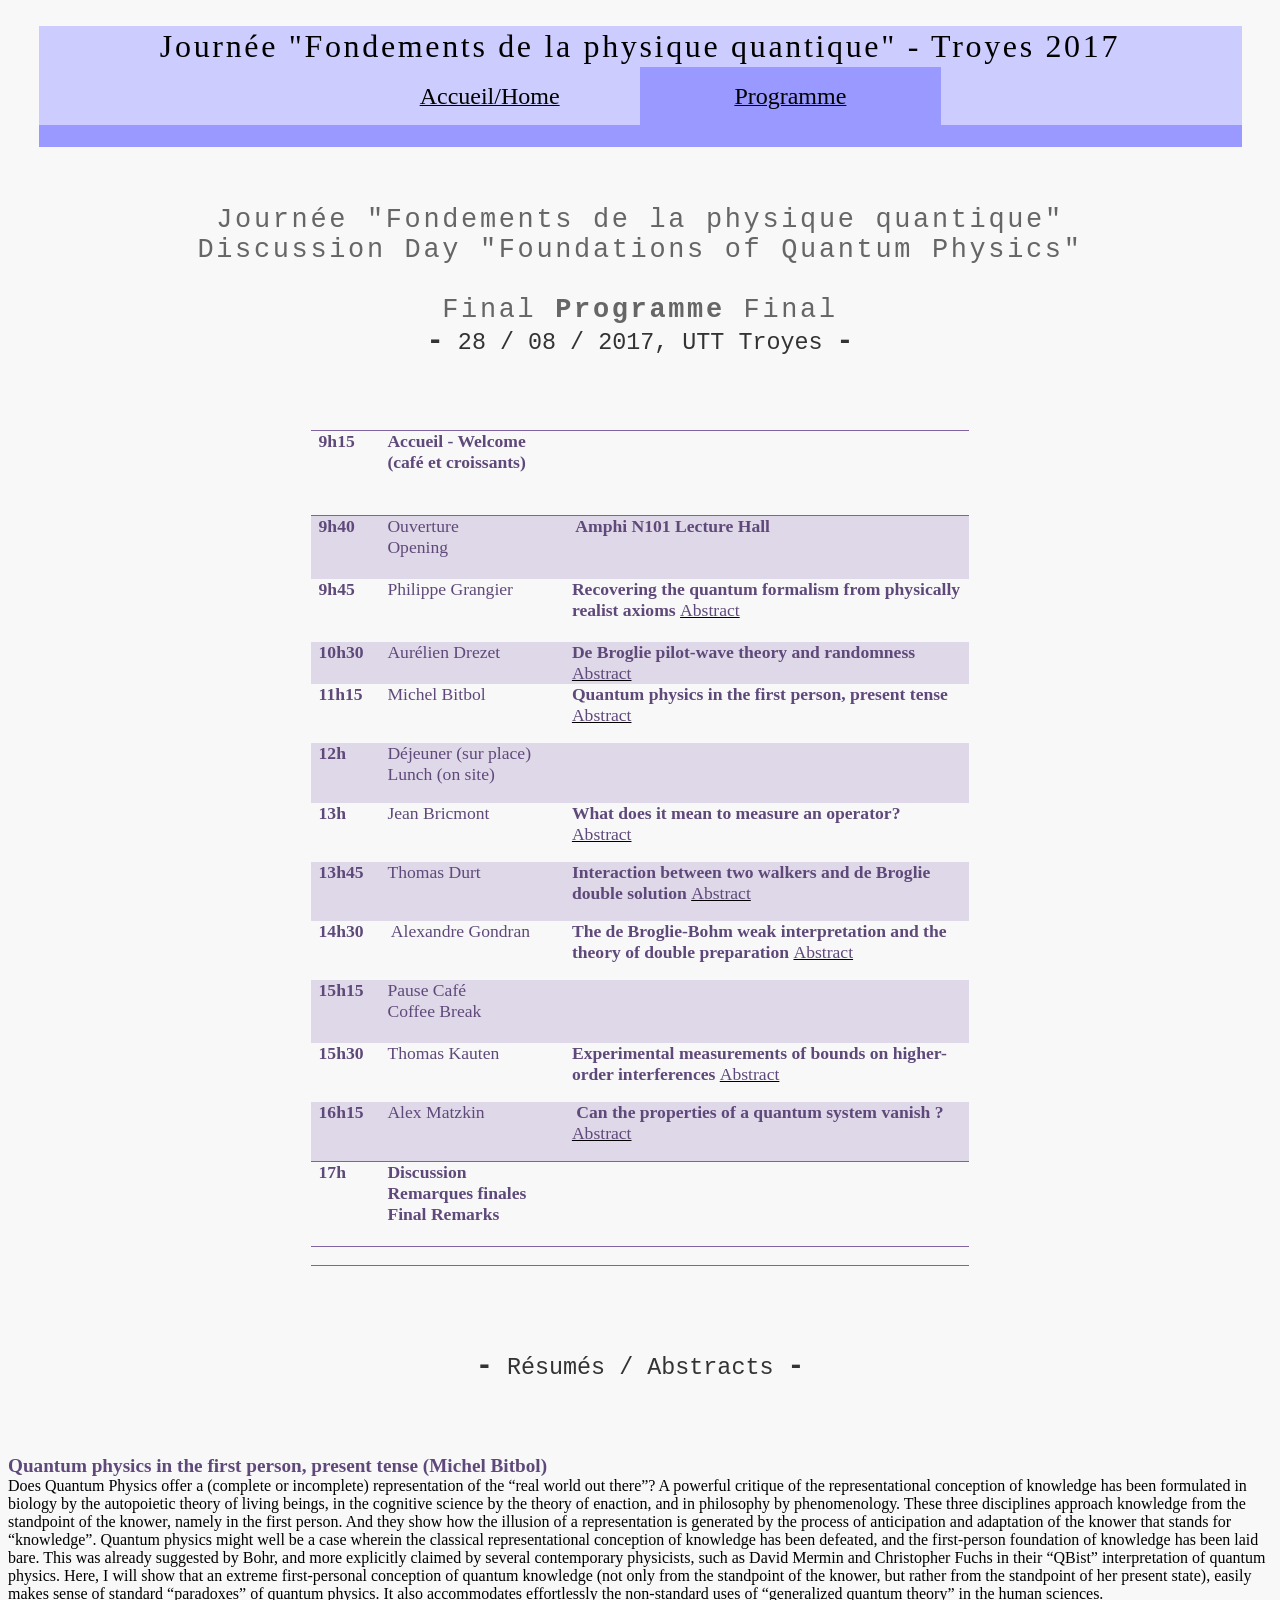
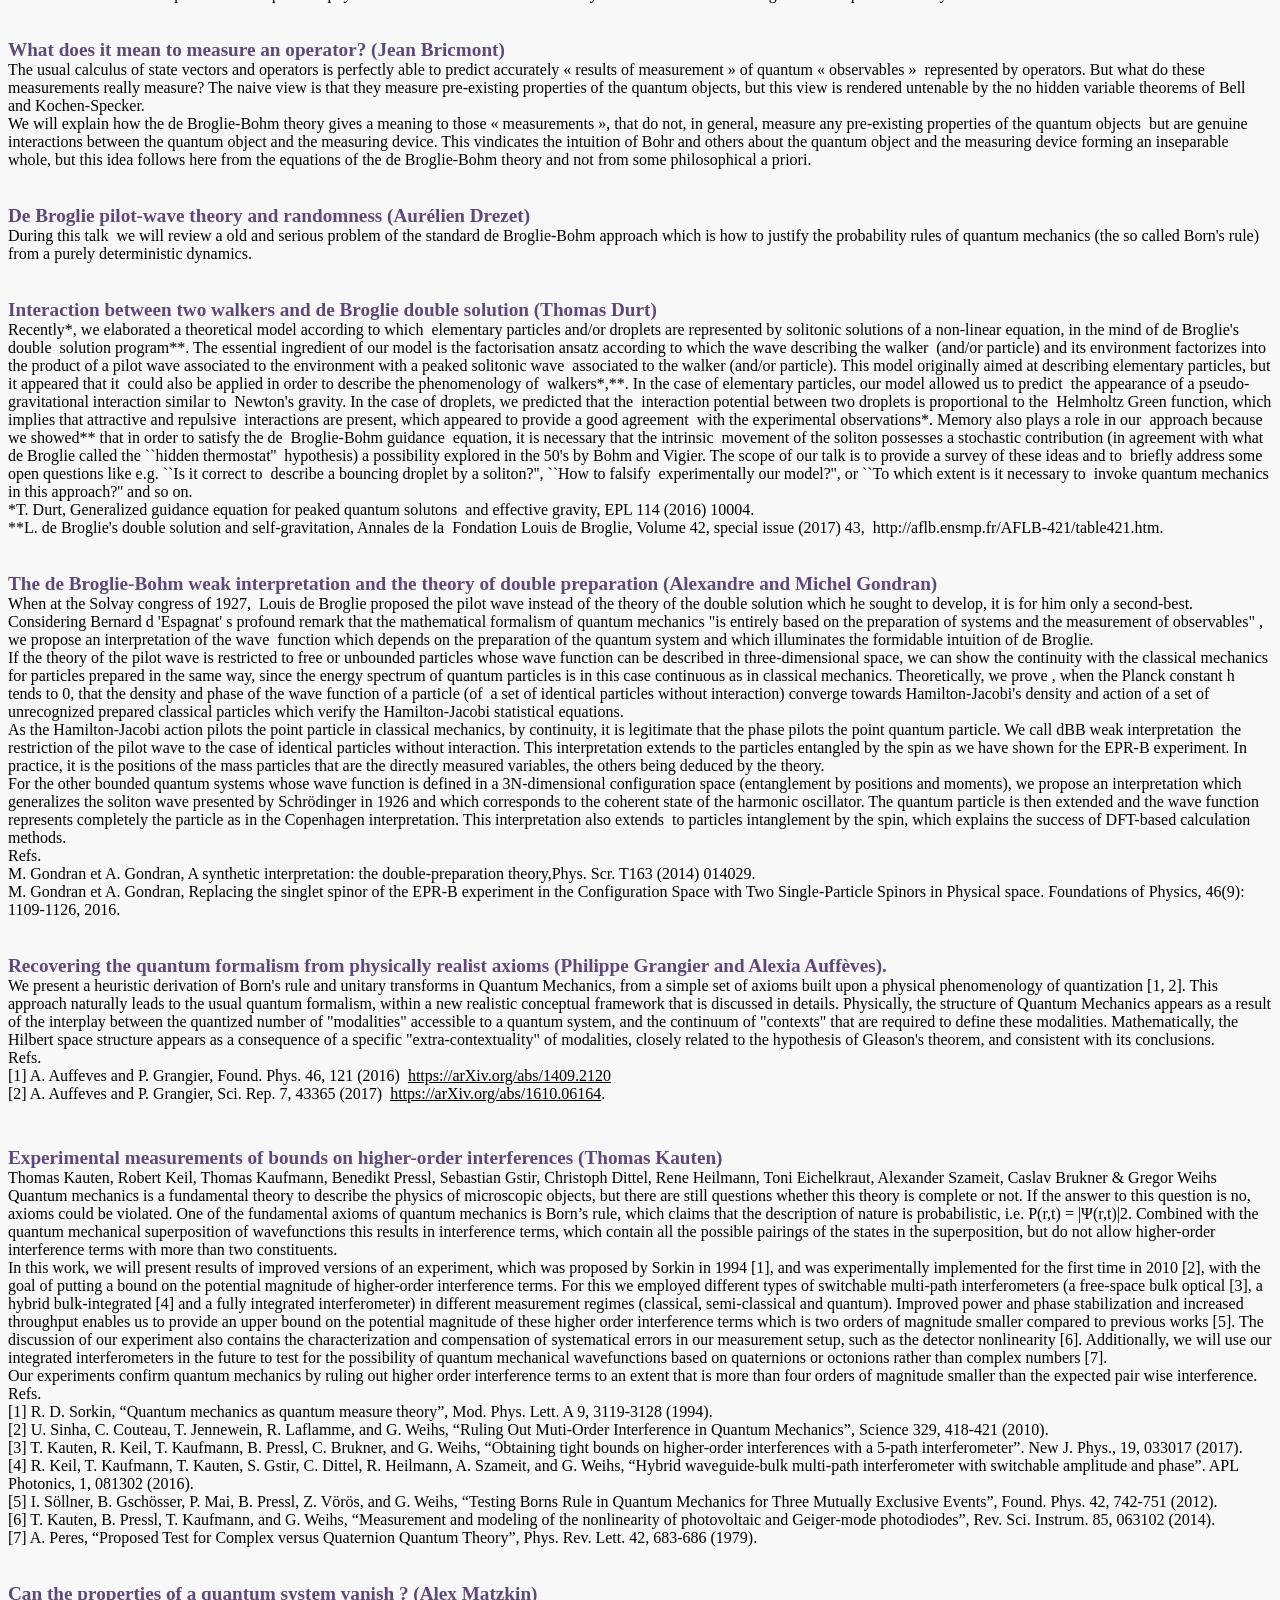
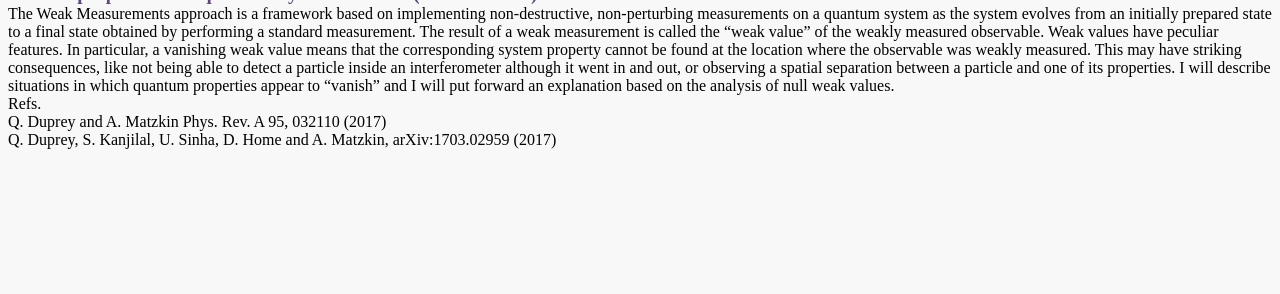
<file: programme17.htm>
<!DOCTYPE html PUBLIC "-//W3C//DTD HTML 4.01 Transitional//EN">
<html>
  <head>
    <meta content="text/html; charset=windows-1252"
      http-equiv="content-type">
    <meta http-equiv="Content-Language" content="en-gb">
    <meta name="Author" content="A. Matzkin">
    <meta name="Description" content="">
    <meta name="Keywords" content="Fondements m�canique quantique
      Foundations quantum mechanics">
    <title>Journ�e "Fondements physique quantique 2017"</title>
  </head>
  <body style="color: rgb(0, 0, 0); background-color: rgb(248, 248,
    248);" vlink="#800080" link="#000000" alink="#ffffff">
    <br>
    <table style="text-align: left; background-color: rgb(248, 248,
      248); width: 1203px; height: 90px;" cellspacing="0"
      cellpadding="2" border="0" align="center">
      <tbody>
        <tr align="center">
          <td style="background-color: rgb(204, 204, 255);" colspan="4"
            rowspan="1" bgcolor="#cc6600"><font face="Arial, Arial,
              Helvetica"><font face="Arial Narrow" size="6"><span
                  style="letter-spacing: 2pt;">Journ�e "Fondements de la
                  physique quantique" - Troyes 2017</span></font></font></td>
        </tr>
        <tr>
          <td style="text-align: center; width: 25%; background-color:
            rgb(204, 204, 255);" bgcolor="#cc6600"><font><font
                face="Arial, Arial, Helvetica"><br>
                <span style="color: black;"></span></font></font><span
              style="color: black;"></span><font><font><br>
                <br>
              </font></font> <font><font face="Arial, Arial, Helvetica"><span
                  style="color: black;"></span></font></font></td>
          <td style="text-align: center; width: 25%; color: black;
            background-color: #ccccff;"><a href="research.htm"><font><font
                  face="Arial, Arial, Helvetica"><span style="color:
                    black;"></span></font></font></a><a href="jf2017"><span
                style="color: black;"><font face="Arial, Arial,
                  Helvetica" size="+2"><font face="Arial Narrow">Accueil/Home</font></font></span></a></td>
          <td style="text-align: center; width: 25%; background-color:
            #9999ff;" bgcolor="#ff6666"><a href="programme.htm"><span
                style="color: black;"><font face="Arial, Arial,
                  Helvetica" size="+2"><font face="Arial Narrow">Programme</font></font></span></a></td>
          <td style="text-align: center; width: 25%; background-color:
            rgb(204, 204, 255);"><a href="links.htm"><span style="color:
                black;"></span></a><br>
          </td>
        </tr>
        <tr>
          <td style="background-color: rgb(153, 153, 255);" colspan="4"
            rowspan="1"><br>
          </td>
        </tr>
      </tbody>
    </table>
    <br>
    <div align="left"><br>
      <big><br>
      </big></div>
    <big> </big>
    <div align="center">
      <div align="center"><big><font face="Helvetica, Arial, sans-serif"
            color="#666666"><big><big><big><span style="letter-spacing:
                    2pt;"><font face="monospace">Journ�e "Fondements de
                      la physique quantique"<br>
                      Discussion Day "Foundations of Quantum Physics"<br>
                      <br>
                      Final<b> Progra</b><b>mme </b>Final </font></span></big></big></big></font></big><br>
      </div>
      <big><font size="+2"><big><font color="#cc0000"><font
                face="Calibri" color="#333333"><font face="Helvetica,
                  Arial, sans-serif"><big><font face="monospace"><small><b><big><font
                              size="+2"><big><big>-</big></big></font></big></b>
                        28 / 08 / 2017, UTT Troyes </small></font></big><b><big><font
                        face="monospace">-<br>
                      </font></big></b></font></font></font></big></font></big><br>
      <font size="+2"><b><span
            style="color:#5F497A;mso-themecolor:accent4;
            mso-themeshade:191"></span></b></font><br>
    </div>
    <br>
    <br>
    <meta http-equiv="Content-Type" content="text/html;
      charset=windows-1252">
    <table
      style="border-collapse:collapse;border:none;mso-border-top-alt:solid
      #8064A2 1.0pt;
      mso-border-top-themecolor:accent4;mso-border-bottom-alt:solid
      #8064A2 1.0pt;
      mso-border-bottom-themecolor:accent4;mso-yfti-tbllook:1184;mso-padding-alt:











      0cm 5.4pt 0cm 5.4pt" class="MsoTableLightShadingAccent4"
      cellspacing="0" cellpadding="0" border="1" align="center">
      <tbody>
        <tr style="mso-yfti-irow:-1;mso-yfti-firstrow:yes">
          <td style="width:40.85pt;border-top:solid #8064A2 1.0pt;
            mso-border-top-themecolor:accent4;border-left:none;border-bottom:solid
            #8064A2 1.0pt;
            mso-border-bottom-themecolor:accent4;border-right:none;padding:0cm
            5.4pt 0cm 5.4pt" width="54" valign="top"><big> </big>
            <p class="MsoNormal"
              style="margin-bottom:0cm;margin-bottom:.0001pt;line-height:
              normal;mso-yfti-cnfc:5"><big><b><span
                    style="color:#5F497A;mso-themecolor:accent4;
                    mso-themeshade:191">9h15<br>
                  </span></b></big></p>
            <p class="MsoNormal"
              style="margin-bottom:0cm;margin-bottom:.0001pt;line-height:
              normal;mso-yfti-cnfc:5"><br>
              <big><b><span style="color:#5F497A;mso-themecolor:accent4;
                    mso-themeshade:191"></span></b></big></p>
            <p class="MsoNormal"
              style="margin-bottom:0cm;margin-bottom:.0001pt;line-height:
              normal;mso-yfti-cnfc:5"><br>
              <big><b><span style="color:#5F497A;mso-themecolor:accent4;
                    mso-themeshade:191"><o:p></o:p></span></b></big></p>
            <big> </big></td>
          <td style="width:127.6pt;border-top:solid #8064A2 1.0pt;
            mso-border-top-themecolor:accent4;border-left:none;border-bottom:solid
            #8064A2 1.0pt;
            mso-border-bottom-themecolor:accent4;border-right:none;padding:0cm
            5.4pt 0cm 5.4pt" width="170" valign="top"><big> </big>
            <p class="MsoNormal"
              style="margin-bottom:0cm;margin-bottom:.0001pt;line-height:
              normal;mso-yfti-cnfc:1"><big><b><span
                    style="color:#5F497A;mso-themecolor:accent4;
                    mso-themeshade:191">Accueil - Welcome<br>
                    (caf� et croissants)<br>
                  </span></b></big></p>
            <p class="MsoNormal"
              style="margin-bottom:0cm;margin-bottom:.0001pt;line-height:
              normal;mso-yfti-cnfc:1"><big><b><span
                    style="color:#5F497A;mso-themecolor:accent4;
                    mso-themeshade:191"><br>
                    <br>
                  </span></b></big></p>
            <big></big></td>
          <td style="width:292.15pt;border-top:solid #8064A2 1.0pt;
            mso-border-top-themecolor:accent4;border-left:none;border-bottom:solid
            #8064A2 1.0pt;
            mso-border-bottom-themecolor:accent4;border-right:none;padding:0cm
            5.4pt 0cm 5.4pt" width="390" valign="top"><big> </big>
            <p class="MsoNormal"
              style="margin-bottom:0cm;margin-bottom:.0001pt;line-height:
              normal;mso-yfti-cnfc:1"><big><span
                  style="color:#5F497A;mso-themecolor:accent4;
                  mso-themeshade:191;mso-bidi-font-weight:bold"><o:p>&nbsp;</o:p></span></big></p>
            <big> </big></td>
        </tr>
        <tr style="mso-yfti-irow:0">
          <td style="width:40.85pt;border:none;background:#DFD8E8;
            mso-background-themecolor:accent4;mso-background-themetint:63;padding:0cm










            5.4pt 0cm 5.4pt" width="54" valign="top"><big> </big>
            <p class="MsoNormal"
              style="margin-bottom:0cm;margin-bottom:.0001pt;line-height:
              normal;mso-yfti-cnfc:68"><big><b><span
                    style="color:#5F497A;mso-themecolor:accent4;
                    mso-themeshade:191">9h40<o:p></o:p></span></b></big></p>
            <big> </big></td>
          <td style="width:127.6pt;border:none;background:#DFD8E8;
            mso-background-themecolor:accent4;mso-background-themetint:63;padding:0cm










            5.4pt 0cm 5.4pt" width="170" valign="top"><big> </big>
            <p class="MsoNormal"
              style="margin-bottom:0cm;margin-bottom:.0001pt;line-height:
              normal;mso-yfti-cnfc:64"><big><span
                  style="color:#5F497A;mso-themecolor:accent4;
                  mso-themeshade:191">Ouverture &nbsp;&nbsp;&nbsp; <br>
                  <o:p></o:p></span></big></p>
            <big> </big>
            <p class="MsoNormal"
              style="margin-bottom:0cm;margin-bottom:.0001pt;line-height:
              normal;mso-yfti-cnfc:64"><big><span
                  style="color:#5F497A;mso-themecolor:accent4;
                  mso-themeshade:191"><o:p>Opening<br>
                    &nbsp;<br>
                  </o:p></span></big></p>
            <big> </big></td>
          <td style="width:292.15pt;border:none;background:#DFD8E8;
            mso-background-themecolor:accent4;mso-background-themetint:63;padding:0cm










            5.4pt 0cm 5.4pt" width="390" valign="top"><big> </big>
            <p class="MsoNormal"
              style="margin-bottom:0cm;margin-bottom:.0001pt;line-height:
              normal;mso-yfti-cnfc:64"><big><b
                  style="mso-bidi-font-weight:normal"><span
                    style="color:#5F497A;mso-themecolor:accent4;mso-themeshade:191"><o:p>&nbsp;Amphi
                      N101 Lecture Hall<br>
                    </o:p></span></b></big></p>
            <big> </big></td>
        </tr>
        <tr style="mso-yfti-irow:1">
          <td style="width:40.85pt;border:none;padding:0cm 5.4pt 0cm
            5.4pt" width="54" valign="top"><big> </big>
            <p class="MsoNormal"
              style="margin-bottom:0cm;margin-bottom:.0001pt;line-height:
              normal;mso-yfti-cnfc:4"><big><b><span
                    style="color:#5F497A;mso-themecolor:accent4;
                    mso-themeshade:191">9h45<o:p></o:p></span></b></big></p>
            <big> </big></td>
          <td style="width:127.6pt;border:none;padding:0cm 5.4pt 0cm
            5.4pt" width="170" valign="top"><big> </big>
            <p class="MsoNormal"
              style="margin-bottom:0cm;margin-bottom:.0001pt;line-height:
              normal"><big><span
                  style="color:#5F497A;mso-themecolor:accent4;
                  mso-themeshade:191;mso-ansi-language:EN-US"
                  lang="EN-US">Philippe Grangier <br>
                </span></big></p>
            <big> </big>
            <p class="MsoNormal"
              style="margin-bottom:0cm;margin-bottom:.0001pt;line-height:
              normal"><big><span
                  style="color:#5F497A;mso-themecolor:accent4;
                  mso-themeshade:191;mso-ansi-language:EN-US"
                  lang="EN-US"><o:p>&nbsp;</o:p></span></big></p>
            <big> </big>
            <p class="MsoNormal"
              style="margin-bottom:0cm;margin-bottom:.0001pt;line-height:
              normal"><big><span
                  style="color:#5F497A;mso-themecolor:accent4;
                  mso-themeshade:191;mso-ansi-language:EN-US"
                  lang="EN-US"><o:p>&nbsp;</o:p></span></big></p>
            <big> </big></td>
          <td style="width:292.15pt;border:none;padding:0cm 5.4pt 0cm
            5.4pt" width="390" valign="top"><big> </big>
            <p class="MsoNormal"
              style="margin-bottom:0cm;margin-bottom:.0001pt;line-height:
              normal"><big><b style="mso-bidi-font-weight:normal"><span
                    style="color:#5F497A;mso-themecolor:accent4;mso-themeshade:191;mso-ansi-language:











                    EN-US" lang="EN-US">Recovering the quantum formalism
                    from physically realist axioms </span></b></big><big><a
                  href="#T8"><small><span
                      style="mso-bidi-font-weight:normal"><span
                        style="color:#5F497A;mso-themecolor:accent4;mso-themeshade:191;mso-ansi-language:











                        EN-US" lang="EN-US"><big><span
                            style="mso-bidi-font-weight:normal"><span
                              style="color:#5F497A;mso-themecolor:accent4;mso-themeshade:191;mso-ansi-language:











                              EN-US" lang="EN-US">Abstract</span></span></big></span></span></small></a><span
                  style="mso-bidi-font-weight:normal"><span
                    style="color:#5F497A;mso-themecolor:accent4;mso-themeshade:191;mso-ansi-language:











                    EN-US" lang="EN-US"><o:p><br>
                      <br>
                    </o:p></span></span></big></p>
            <big> </big></td>
        </tr>
        <tr style="mso-yfti-irow:2">
          <td style="width:40.85pt;border:none;background:#DFD8E8;
            mso-background-themecolor:accent4;mso-background-themetint:63;padding:0cm










            5.4pt 0cm 5.4pt" width="54" valign="top"><big> </big>
            <p class="MsoNormal"
              style="margin-bottom:0cm;margin-bottom:.0001pt;line-height:
              normal;mso-yfti-cnfc:68"><big><b><span
                    style="color:#5F497A;mso-themecolor:
                    accent4;mso-themeshade:191;mso-ansi-language:EN-US"
                    lang="EN-US">10h30<o:p></o:p></span></b></big></p>
            <big> </big></td>
          <td style="width:127.6pt;border:none;background:#DFD8E8;
            mso-background-themecolor:accent4;mso-background-themetint:63;padding:0cm










            5.4pt 0cm 5.4pt" width="170" valign="top"><big> </big>
            <p class="MsoNormal"
              style="margin-bottom:0cm;margin-bottom:.0001pt;line-height:
              normal;mso-yfti-cnfc:64"><big><span
                  style="color:#5F497A;mso-themecolor:
                  accent4;mso-themeshade:191;mso-ansi-language:EN-US"
                  lang="EN-US">Aur�lien Drezet<o:p></o:p></span></big></p>
            <big> </big> <big> </big>
            <p class="MsoNormal"
              style="margin-bottom:0cm;margin-bottom:.0001pt;line-height:
              normal;mso-yfti-cnfc:64"><big><span
                  style="color:#5F497A;mso-themecolor:
                  accent4;mso-themeshade:191;mso-ansi-language:EN-US"
                  lang="EN-US"><o:p>&nbsp;</o:p></span></big></p>
            <big> </big></td>
          <td style="width:292.15pt;border:none;background:#DFD8E8;
            mso-background-themecolor:accent4;mso-background-themetint:63;padding:0cm










            5.4pt 0cm 5.4pt" width="390" valign="top"><big> </big>
            <p class="MsoNormal"
              style="margin-bottom:0cm;margin-bottom:.0001pt;line-height:
              normal;mso-yfti-cnfc:64"><big><b
                  style="mso-bidi-font-weight:normal"><span
                    style="color:#5F497A;mso-themecolor:accent4;mso-themeshade:191;
                    mso-ansi-language:EN-US" lang="EN-US">De Broglie
                    pilot-wave theory and randomness </span></b></big><a
                href="#T3"><big><span
                    style="mso-bidi-font-weight:normal"><span
                      style="color:#5F497A;mso-themecolor:accent4;mso-themeshade:191;mso-ansi-language:











                      EN-US" lang="EN-US">Abstract</span></span></big></a></p>
            <big> </big></td>
        </tr>
        <tr style="mso-yfti-irow:3">
          <td style="width:40.85pt;border:none;padding:0cm 5.4pt 0cm
            5.4pt" width="54" valign="top"><big> </big>
            <p class="MsoNormal"
              style="margin-bottom:0cm;margin-bottom:.0001pt;line-height:
              normal;mso-yfti-cnfc:4"><big><b><span
                    style="color:#5F497A;mso-themecolor:
                    accent4;mso-themeshade:191;mso-ansi-language:EN-US"
                    lang="EN-US">11h15<o:p></o:p></span></b></big></p>
            <big> </big></td>
          <td style="width:127.6pt;border:none;padding:0cm 5.4pt 0cm
            5.4pt" width="170" valign="top"><big> </big>
            <p class="MsoNormal"
              style="margin-bottom:0cm;margin-bottom:.0001pt;line-height:
              normal"><big><span
                  style="color:#5F497A;mso-themecolor:accent4;
                  mso-themeshade:191;mso-ansi-language:EN-US"
                  lang="EN-US">Michel Bitbol<br>
                </span></big></p>
            <big> </big>
            <p class="MsoNormal"
              style="margin-bottom:0cm;margin-bottom:.0001pt;line-height:
              normal"><big><span
                  style="color:#5F497A;mso-themecolor:accent4;
                  mso-themeshade:191;mso-ansi-language:EN-US"
                  lang="EN-US"><o:p>&nbsp;</o:p></span></big></p>
            <big> </big></td>
          <td style="width:292.15pt;border:none;padding:0cm 5.4pt 0cm
            5.4pt" width="390" valign="top"><big> </big>
            <p class="MsoNormal"
              style="margin-bottom:0cm;margin-bottom:.0001pt;line-height:
              normal"><big><b style="mso-bidi-font-weight:normal"><span
                    style="color:#5F497A;
                    mso-themecolor:accent4;mso-themeshade:191">Quantum
                    physics in the first person, present tense </span></b></big><a
                href="#T1b"><big><span
                    style="mso-bidi-font-weight:normal"><span
                      style="color:#5F497A;mso-themecolor:accent4;mso-themeshade:191;mso-ansi-language:











                      EN-US" lang="EN-US">Abstract</span></span></big></a><br>
              <br>
            </p>
            <big> </big></td>
        </tr>
        <tr style="mso-yfti-irow:4">
          <td style="width:40.85pt;border:none;background:#DFD8E8;
            mso-background-themecolor:accent4;mso-background-themetint:63;padding:0cm










            5.4pt 0cm 5.4pt" width="54" valign="top"><big> </big>
            <p class="MsoNormal"
              style="margin-bottom:0cm;margin-bottom:.0001pt;line-height:
              normal;mso-yfti-cnfc:68"><big><b><span
                    style="color:#5F497A;mso-themecolor:accent4;
                    mso-themeshade:191">12h<o:p></o:p></span></b></big></p>
            <big> </big></td>
          <td style="width:127.6pt;border:none;background:#DFD8E8;
            mso-background-themecolor:accent4;mso-background-themetint:63;padding:0cm










            5.4pt 0cm 5.4pt" width="170" valign="top"><big> </big>
            <p class="MsoNormal"
              style="margin-bottom:0cm;margin-bottom:.0001pt;line-height:
              normal"><big><span
                  style="color:#5F497A;mso-themecolor:accent4;mso-themeshade:
                  191">D�jeuner (sur place)<br>
                  <o:p></o:p></span></big></p>
            <big> </big>
            <p class="MsoNormal"
              style="margin-bottom:0cm;margin-bottom:.0001pt;line-height:
              normal"><big><span
                  style="color:#5F497A;mso-themecolor:accent4;mso-themeshade:
                  191"><o:p>Lunch (on site) <br>
                  </o:p></span></big></p>
            <big> </big> <big><span
                style="color:#5F497A;mso-themecolor:accent4;mso-themeshade:
                191"><o:p></o:p></span></big> <big> </big> <big> </big></td>
          <td style="width:292.15pt;border:none;background:#DFD8E8;
            mso-background-themecolor:accent4;mso-background-themetint:63;padding:0cm










            5.4pt 0cm 5.4pt" width="390" valign="top"><big> </big>
            <p class="MsoNormal"
              style="margin-bottom:0cm;margin-bottom:.0001pt;line-height:
              normal;mso-yfti-cnfc:64"><big><b
                  style="mso-bidi-font-weight:normal"><span
                    style="color:#5F497A;mso-themecolor:accent4;mso-themeshade:191"><o:p></o:p></span></b></big><big><b
                  style="mso-bidi-font-weight:normal"><span
                    style="color:#5F497A;mso-themecolor:accent4;mso-themeshade:191;mso-ansi-language:











                    EN-US" lang="EN-US"></span></b></big><a
href="file:///C:/Alex/pub/site%20internet%20v2/matzkin/programme17.html#T4"><big><span
                    style="mso-bidi-font-weight:normal"><span
                      style="color:#5F497A;mso-themecolor:accent4;mso-themeshade:191;mso-ansi-language:











                      EN-US" lang="EN-US"></span></span></big></a><br>
              <br>
            </p>
            <big> </big></td>
        </tr>
        <tr style="mso-yfti-irow:6">
          <td style="width:40.85pt;border:none;background:#DFD8E8;
            mso-background-themecolor:accent4;mso-background-themetint:63;padding:0cm










            5.4pt 0cm 5.4pt" width="54" valign="top" bgcolor="#ffffff"><br>
          </td>
          <td style="width:127.6pt;border:none;background:#DFD8E8;
            mso-background-themecolor:accent4;mso-background-themetint:63;padding:0cm










            5.4pt 0cm 5.4pt" width="170" valign="top" bgcolor="#ffffff"><br>
          </td>
          <td style="width:292.15pt;border:none;background:#DFD8E8;
            mso-background-themecolor:accent4;mso-background-themetint:63;padding:0cm










            5.4pt 0cm 5.4pt" width="390" valign="top" bgcolor="#ffffff"><br>
          </td>
        </tr>
        <tr style="mso-yfti-irow:7">
          <td style="width:40.85pt;border:none;padding:0cm 5.4pt 0cm
            5.4pt" width="54" valign="top"><big> </big>
            <p class="MsoNormal"
              style="margin-bottom:0cm;margin-bottom:.0001pt;line-height:
              normal;mso-yfti-cnfc:4"><big><b><span
                    style="color:#5F497A;mso-themecolor:
                    accent4;mso-themeshade:191;mso-ansi-language:EN-US"
                    lang="EN-US">13h<o:p></o:p></span></b></big></p>
            <big> </big></td>
          <td style="width:127.6pt;border:none;padding:0cm 5.4pt 0cm
            5.4pt" width="170" valign="top"><big> </big>
            <p class="MsoNormal"
              style="margin-bottom:0cm;margin-bottom:.0001pt;line-height:
              normal"><big><span style="mso-bidi-font-weight:normal"><span
                    style="color:#5F497A;mso-themecolor:accent4;mso-themeshade:191;mso-ansi-language:











                    EN-US" lang="EN-US">Jean Bricmont<br>
                  </span></span><b style="mso-bidi-font-weight:normal"><span
                    style="color:#5F497A;mso-themecolor:accent4;mso-themeshade:191;mso-ansi-language:











                    EN-US" lang="EN-US"></span></b></big></p>
            <big> </big>
            <p class="MsoNormal"
              style="margin-bottom:0cm;margin-bottom:.0001pt;line-height:
              normal"><big><span
                  style="color:#5F497A;mso-themecolor:accent4;
                  mso-themeshade:191;mso-ansi-language:EN-US"
                  lang="EN-US"><o:p>&nbsp;</o:p></span></big></p>
            <big> </big></td>
          <td style="width:292.15pt;border:none;padding:0cm 5.4pt 0cm
            5.4pt" width="390" valign="top"><big> </big>
            <p class="MsoNormal"
              style="margin-bottom:0cm;margin-bottom:.0001pt;line-height:
              normal;mso-yfti-cnfc:64"><big><b
                  style="mso-bidi-font-weight:normal"><span
                    style="color:#5F497A;mso-themecolor:accent4;mso-themeshade:191;mso-ansi-language:











                    EN-US" lang="EN-US">What does it mean to measure an
                    operator? </span></b></big><br>
              <a href="#T4z"><big><span
                    style="mso-bidi-font-weight:normal"><span
                      style="color:#5F497A;mso-themecolor:accent4;mso-themeshade:191;mso-ansi-language:











                      EN-US" lang="EN-US">Abstract</span></span></big></a><br>
              <br>
            </p>
            <big> </big></td>
        </tr>
        <tr style="mso-yfti-irow:8">
          <td style="width:40.85pt;border:none;background:#DFD8E8;
            mso-background-themecolor:accent4;mso-background-themetint:63;padding:0cm










            5.4pt 0cm 5.4pt" width="54" valign="top"><big> </big>
            <p class="MsoNormal"
              style="margin-bottom:0cm;margin-bottom:.0001pt;line-height:
              normal;mso-yfti-cnfc:68"><big><b><span
                    style="color:#5F497A;mso-themecolor:
                    accent4;mso-themeshade:191;mso-ansi-language:EN-US"
                    lang="EN-US">13h45<o:p></o:p></span></b></big></p>
            <big> </big></td>
          <td style="width:127.6pt;border:none;background:#DFD8E8;
            mso-background-themecolor:accent4;mso-background-themetint:63;padding:0cm










            5.4pt 0cm 5.4pt" width="170" valign="top"><big> </big>
            <p class="MsoNormal"
              style="margin-bottom:0cm;margin-bottom:.0001pt;line-height:
              normal"><big><span style="mso-bidi-font-weight:normal"><span
                    style="color:#5F497A;mso-themecolor:accent4;mso-themeshade:191;mso-ansi-language:











                    EN-US" lang="EN-US">Thomas Durt</span></span><b
                  style="mso-bidi-font-weight:normal"><span
                    style="color:#5F497A;mso-themecolor:accent4;mso-themeshade:191;mso-ansi-language:











                    EN-US" lang="EN-US"></span></b></big></p>
            <big> </big>
            <p class="MsoNormal"
              style="margin-bottom:0cm;margin-bottom:.0001pt;line-height:
              normal;mso-yfti-cnfc:64"><big><span
                  style="color:#5F497A;mso-themecolor:accent4;
                  mso-themeshade:191"><o:p>&nbsp;</o:p></span></big></p>
            <big> </big></td>
          <td style="width:292.15pt;border:none;background:#DFD8E8;
            mso-background-themecolor:accent4;mso-background-themetint:63;padding:0cm










            5.4pt 0cm 5.4pt" width="390" valign="top"><big> </big>
            <p class="MsoNormal"
              style="margin-bottom:0cm;margin-bottom:.0001pt;line-height:
              normal;mso-yfti-cnfc:64"><big><b
                  style="mso-bidi-font-weight:normal"><span
                    style="color:#5F497A;mso-themecolor:accent4;mso-themeshade:191;mso-ansi-language:











                    EN-US" lang="EN-US"><o:p></o:p>Interaction between
                    two walkers and de Broglie double solution </span></b></big><a
href="file:///C:/Alex/pub/site%20internet%20v2/matzkin/programme17.htm#T4"><big><span
                    style="mso-bidi-font-weight:normal"><span
                      style="color:#5F497A;mso-themecolor:accent4;mso-themeshade:191;mso-ansi-language:











                      EN-US" lang="EN-US">Abstract</span></span></big></a><br>
              <br>
            </p>
            <big> </big></td>
        </tr>
        <tr style="mso-yfti-irow:9">
          <td style="width:40.85pt;border:none;padding:0cm 5.4pt 0cm
            5.4pt" width="54" valign="top"><big> </big>
            <p class="MsoNormal"
              style="margin-bottom:0cm;margin-bottom:.0001pt;line-height:
              normal;mso-yfti-cnfc:4"><big><b><span
                    style="color:#5F497A;mso-themecolor:accent4;
                    mso-themeshade:191">14h30<o:p></o:p></span></b></big></p>
            <big> </big></td>
          <td style="width:127.6pt;border:none;padding:0cm 5.4pt 0cm
            5.4pt" width="170" valign="top"><big></big>
            <p class="MsoNormal"
              style="margin-bottom:0cm;margin-bottom:.0001pt;line-height:
              normal;mso-yfti-cnfc:64"><big><span
                  style="color:#5F497A;mso-themecolor:accent4;
                  mso-themeshade:191"><o:p>&nbsp;</o:p>Alexandre Gondran<o:p></o:p></span></big></p>
            <big> </big></td>
          <td style="width:292.15pt;border:none;padding:0cm 5.4pt 0cm
            5.4pt" width="390" valign="top"><big> </big>
            <p class="MsoNormal"
              style="margin-bottom:0cm;margin-bottom:.0001pt;line-height:
              normal;mso-yfti-cnfc:64"><big><b
                  style="mso-bidi-font-weight:normal"><span
                    style="color:#5F497A;mso-themecolor:accent4;mso-themeshade:191;mso-ansi-language:











                    EN-US" lang="EN-US">The de Broglie-Bohm weak
                    interpretation and the theory of double preparation
                  </span></b></big><a
href="file:///C:/Alex/pub/site%20internet%20v2/matzkin/programme17.htm#T1"><big><span
                    style="mso-bidi-font-weight:normal"><span
                      style="color:#5F497A;mso-themecolor:accent4;mso-themeshade:191;mso-ansi-language:











                      EN-US" lang="EN-US">Abstract</span></span></big></a><br>
              <br>
            </p>
            <big> </big></td>
        </tr>
        <tr style="mso-yfti-irow:10">
          <td style="width:40.85pt;border:none;background:#DFD8E8;
            mso-background-themecolor:accent4;mso-background-themetint:63;padding:0cm










            5.4pt 0cm 5.4pt" width="54" valign="top"><big> </big>
            <p class="MsoNormal"
              style="margin-bottom:0cm;margin-bottom:.0001pt;line-height:
              normal;mso-yfti-cnfc:68"><big><b><span
                    style="color:#5F497A;mso-themecolor:
                    accent4;mso-themeshade:191;mso-ansi-language:EN-US"
                    lang="EN-US">15h15<o:p></o:p></span></b></big></p>
            <big> </big></td>
          <td style="width:127.6pt;border:none;background:#DFD8E8;
            mso-background-themecolor:accent4;mso-background-themetint:63;padding:0cm










            5.4pt 0cm 5.4pt" width="170" valign="top"><big> </big>
            <p class="MsoNormal"
              style="margin-bottom:0cm;margin-bottom:.0001pt;line-height:
              normal"><big><span
                  style="color:#5F497A;mso-themecolor:accent4;mso-themeshade:
                  191">Pause Caf�<br>
                  Coffee Break <br>
                </span></big></p>
            <big> </big> <big> </big>
            <p class="MsoNormal"
              style="margin-bottom:0cm;margin-bottom:.0001pt;line-height:
              normal;mso-yfti-cnfc:64"><big><span
                  style="color:#5F497A;mso-themecolor:
                  accent4;mso-themeshade:191;mso-ansi-language:EN-US"
                  lang="EN-US"><o:p>&nbsp;<br>
                  </o:p></span></big></p>
            <big> </big></td>
          <td style="width:292.15pt;border:none;background:#DFD8E8;
            mso-background-themecolor:accent4;mso-background-themetint:63;padding:0cm










            5.4pt 0cm 5.4pt" width="390" valign="top"><big> </big>
            <p class="MsoNormal"
              style="margin-bottom:0cm;margin-bottom:.0001pt;line-height:
              normal;mso-yfti-cnfc:64"><br>
            </p>
            <p class="MsoNormal"
              style="margin-bottom:0cm;margin-bottom:.0001pt;line-height:
              normal;mso-yfti-cnfc:64"><big><span
                  style="mso-bidi-font-weight:normal"><span
                    style="color:#5F497A;mso-themecolor:accent4;mso-themeshade:191;mso-ansi-language:











                    EN-US" lang="EN-US"></span></span></big></p>
            <big> </big></td>
        </tr>
        <tr style="mso-yfti-irow:11">
          <td style="width:40.85pt;border:none;padding:0cm 5.4pt 0cm
            5.4pt" width="54" valign="top"><big> </big>
            <p class="MsoNormal"
              style="margin-bottom:0cm;margin-bottom:.0001pt;line-height:
              normal;mso-yfti-cnfc:4"><big><b><span
                    style="color:#5F497A;mso-themecolor:
                    accent4;mso-themeshade:191;mso-ansi-language:EN-US"
                    lang="EN-US">15h30<o:p></o:p></span></b></big></p>
            <big> </big></td>
          <td style="width:127.6pt;border:none;padding:0cm 5.4pt 0cm
            5.4pt" width="170" valign="top"><big> </big>
            <p class="MsoNormal"
              style="margin-bottom:0cm;margin-bottom:.0001pt;line-height:
              normal"><big><span
                  style="color:#5F497A;mso-themecolor:accent4;mso-themeshade:
                  191">Thomas Kauten</span></big><big><span
                  style="color:#5F497A;mso-themecolor:accent4;mso-themeshade:
                  191"></span></big></p>
            <big> </big>
            <p class="MsoNormal"
              style="margin-bottom:0cm;margin-bottom:.0001pt;line-height:
              normal"><big><span
                  style="color:#5F497A;mso-themecolor:accent4;
                  mso-themeshade:191;mso-ansi-language:EN-US"
                  lang="EN-US"><o:p>&nbsp;</o:p></span></big></p>
            <big> </big></td>
          <td style="width:292.15pt;border:none;padding:0cm 5.4pt 0cm
            5.4pt" width="390" valign="top">
            <p class="MsoNormal"
              style="margin-bottom:0cm;margin-bottom:.0001pt;line-height:
              normal;mso-yfti-cnfc:64"><big><b
                  style="mso-bidi-font-weight:normal"><span
                    style="color:#5F497A;mso-themecolor:accent4;mso-themeshade:191;mso-ansi-language:











                    EN-US" lang="EN-US">Experimental measurements of
                    bounds on higher-order interferences </span></b></big><a
href="file:///C:/Alex/pub/site%20internet%20v2/matzkin/programme17.htm#T8b"><big><span
                    style="mso-bidi-font-weight:normal"><span
                      style="color:#5F497A;mso-themecolor:accent4;mso-themeshade:191;mso-ansi-language:











                      EN-US" lang="EN-US">Abstract</span></span></big></a></p>
            <p class="MsoNormal"
              style="margin-bottom:0cm;margin-bottom:.0001pt;line-height:
              normal;mso-yfti-cnfc:64"><br>
              <a href="#T9"><big><span
                    style="mso-bidi-font-weight:normal"><span
                      style="color:#5F497A;mso-themecolor:accent4;mso-themeshade:191;mso-ansi-language:











                      EN-US" lang="EN-US"></span></span></big></a></p>
            <big> </big></td>
        </tr>
        <tr style="mso-yfti-irow:12">
          <td style="width:40.85pt;border:none;background:#DFD8E8;
            mso-background-themecolor:accent4;mso-background-themetint:63;padding:0cm










            5.4pt 0cm 5.4pt" width="54" valign="top"><big> </big>
            <p class="MsoNormal"
              style="margin-bottom:0cm;margin-bottom:.0001pt;line-height:
              normal;mso-yfti-cnfc:68"><big><b><span
                    style="color:#5F497A;mso-themecolor:
                    accent4;mso-themeshade:191;mso-ansi-language:EN-US"
                    lang="EN-US">16h15<o:p></o:p></span></b></big></p>
            <big> </big></td>
          <td style="width:127.6pt;border:none;background:#DFD8E8;
            mso-background-themecolor:accent4;mso-background-themetint:63;padding:0cm










            5.4pt 0cm 5.4pt" width="170" valign="top"><big> </big>
            <p class="MsoNormal"
              style="margin-bottom:0cm;margin-bottom:.0001pt;line-height:
              normal;mso-yfti-cnfc:64"><big><span
                  style="color:#5F497A;mso-themecolor:accent4;mso-themeshade:
                  191">Alex Matzkin</span></big></p>
            <big> </big>
            <p class="MsoNormal"
              style="margin-bottom:0cm;margin-bottom:.0001pt;line-height:
              normal;mso-yfti-cnfc:64"><big><span
                  style="color:#5F497A;mso-themecolor:
                  accent4;mso-themeshade:191;mso-ansi-language:EN-US"
                  lang="EN-US"><o:p>&nbsp;</o:p></span></big></p>
            <big> </big></td>
          <td style="width:292.15pt;border:none;background:#DFD8E8;
            mso-background-themecolor:accent4;mso-background-themetint:63;padding:0cm










            5.4pt 0cm 5.4pt" width="390" valign="top"><big> </big>
            <p class="MsoNormal"
              style="margin-bottom:0cm;margin-bottom:.0001pt;line-height:
              normal;mso-yfti-cnfc:64"><big><b
                  style="mso-bidi-font-weight:normal"><span
                    style="color:#5F497A;mso-themecolor:accent4;mso-themeshade:191;mso-ansi-language:











                    EN-US" lang="EN-US"><o:p>&nbsp;</o:p>Can the
                    properties of a quantum system vanish ? </span></b></big><a
href="file:///C:/Alex/pub/site%20internet%20v2/matzkin/programme17.htm#T9"><big><span
                    style="mso-bidi-font-weight:normal"><span
                      style="color:#5F497A;mso-themecolor:accent4;mso-themeshade:191;mso-ansi-language:











                      EN-US" lang="EN-US">Abstract</span></span></big></a><br>
              <br>
            </p>
            <big> </big></td>
        </tr>
        <tr style="mso-yfti-irow:-1;mso-yfti-firstrow:yes">
          <td style="width:40.85pt;border-top:solid #8064A2 1.0pt;
            mso-border-top-themecolor:accent4;border-left:none;border-bottom:solid
            #8064A2 1.0pt;
            mso-border-bottom-themecolor:accent4;border-right:none;padding:0cm
            5.4pt 0cm 5.4pt" width="54" valign="top"><big> </big>
            <p class="MsoNormal"
              style="margin-bottom:0cm;margin-bottom:.0001pt;line-height:
              normal;mso-yfti-cnfc:5"><big><b><span
                    style="color:#5F497A;mso-themecolor:accent4;
                    mso-themeshade:191">17h<br>
                  </span></b></big></p>
            <p class="MsoNormal"
              style="margin-bottom:0cm;margin-bottom:.0001pt;line-height:
              normal;mso-yfti-cnfc:5"><br>
              <big><b><span style="color:#5F497A;mso-themecolor:accent4;
                    mso-themeshade:191"></span></b></big></p>
            <p class="MsoNormal"
              style="margin-bottom:0cm;margin-bottom:.0001pt;line-height:
              normal;mso-yfti-cnfc:5"><br>
              <big><b><span style="color:#5F497A;mso-themecolor:accent4;
                    mso-themeshade:191"><o:p></o:p></span></b></big></p>
            <big> </big></td>
          <td style="width:127.6pt;border-top:solid #8064A2 1.0pt;
            mso-border-top-themecolor:accent4;border-left:none;border-bottom:solid
            #8064A2 1.0pt;
            mso-border-bottom-themecolor:accent4;border-right:none;padding:0cm
            5.4pt 0cm 5.4pt" width="170" valign="top"><big> </big>
            <p class="MsoNormal"
              style="margin-bottom:0cm;margin-bottom:.0001pt;line-height:
              normal;mso-yfti-cnfc:1"><big><b><span
                    style="color:#5F497A;mso-themecolor:accent4;
                    mso-themeshade:191">Discussion<br>
                    Remarques finales<br>
                    Final Remarks<br>
                    <br>
                  </span></b></big></p>
          </td>
          <td style="width:292.15pt;border-top:solid #8064A2 1.0pt;
            mso-border-top-themecolor:accent4;border-left:none;border-bottom:solid
            #8064A2 1.0pt;
            mso-border-bottom-themecolor:accent4;border-right:none;padding:0cm
            5.4pt 0cm 5.4pt" width="390" valign="top"><big> </big>
            <p class="MsoNormal"
              style="margin-bottom:0cm;margin-bottom:.0001pt;line-height:
              normal;mso-yfti-cnfc:1"><big><span
                  style="color:#5F497A;mso-themecolor:accent4;
                  mso-themeshade:191;mso-bidi-font-weight:bold"><o:p>&nbsp;</o:p></span></big></p>
            <big> </big></td>
        </tr>
        <tr style="mso-yfti-irow:15;mso-yfti-lastrow:yes">
          <td style="width:40.85pt;border:none;border-bottom:solid
            #8064A2 1.0pt;
            mso-border-bottom-themecolor:accent4;padding:0cm 5.4pt 0cm
            5.4pt" width="54" valign="top"><br>
          </td>
          <td style="width:127.6pt;border:none;border-bottom:solid
            #8064A2 1.0pt;
            mso-border-bottom-themecolor:accent4;padding:0cm 5.4pt 0cm
            5.4pt" width="170" valign="top"><br>
          </td>
          <td style="width:292.15pt;border:none;border-bottom: solid
            #8064A2
            1.0pt;mso-border-bottom-themecolor:accent4;padding:0cm 5.4pt
            0cm 5.4pt" width="390" valign="top"><br>
          </td>
        </tr>
      </tbody>
    </table>
    <p class="MsoNormal" align="center"><span
        style="mso-ansi-language:EN-US" lang="EN-US"><o:p>&nbsp;</o:p></span></p>
    <meta name="ProgId" content="Word.Document">
    <meta name="Generator" content="Microsoft Word 14">
    <meta name="Originator" content="Microsoft Word 14">
    <link rel="File-List"
href="file:///C:%5CUsers%5Clinekatz%5CAppData%5CLocal%5CTemp%5Cmsohtmlclip1%5C01%5Cclip_filelist.xml">
    <!--[if gte mso 9]><xml>
 <o:OfficeDocumentSettings>
  <o:AllowPNG/>
 </o:OfficeDocumentSettings>
</xml><![endif]-->
    <link rel="themeData"
href="file:///C:%5CUsers%5Clinekatz%5CAppData%5CLocal%5CTemp%5Cmsohtmlclip1%5C01%5Cclip_themedata.thmx">
    <link rel="colorSchemeMapping"
href="file:///C:%5CUsers%5Clinekatz%5CAppData%5CLocal%5CTemp%5Cmsohtmlclip1%5C01%5Cclip_colorschememapping.xml">
    <!--[if gte mso 9]><xml>
 <w:WordDocument>
  <w:View>Normal</w:View>
  <w:Zoom>0</w:Zoom>
  <w:TrackMoves/>
  <w:TrackFormatting/>
  <w:HyphenationZone>21</w:HyphenationZone>
  <w:PunctuationKerning/>
  <w:ValidateAgainstSchemas/>
  <w:SaveIfXMLInvalid>false</w:SaveIfXMLInvalid>
  <w:IgnoreMixedContent>false</w:IgnoreMixedContent>
  <w:AlwaysShowPlaceholderText>false</w:AlwaysShowPlaceholderText>
  <w:DoNotPromoteQF/>
  <w:LidThemeOther>FR</w:LidThemeOther>
  <w:LidThemeAsian>X-NONE</w:LidThemeAsian>
  <w:LidThemeComplexScript>X-NONE</w:LidThemeComplexScript>
  <w:Compatibility>
   <w:BreakWrappedTables/>
   <w:SnapToGridInCell/>
   <w:WrapTextWithPunct/>
   <w:UseAsianBreakRules/>
   <w:DontGrowAutofit/>
   <w:SplitPgBreakAndParaMark/>
   <w:EnableOpenTypeKerning/>
   <w:DontFlipMirrorIndents/>
   <w:OverrideTableStyleHps/>
  </w:Compatibility>
  <m:mathPr>
   <m:mathFont m:val="Cambria Math"/>
   <m:brkBin m:val="before"/>
   <m:brkBinSub m:val="&#45;-"/>
   <m:smallFrac m:val="off"/>
   <m:dispDef/>
   <m:lMargin m:val="0"/>
   <m:rMargin m:val="0"/>
   <m:defJc m:val="centerGroup"/>
   <m:wrapIndent m:val="1440"/>
   <m:intLim m:val="subSup"/>
   <m:naryLim m:val="undOvr"/>
  </m:mathPr></w:WordDocument>
</xml><![endif]--><!--[if gte mso 9]><xml>
 <w:LatentStyles DefLockedState="false" DefUnhideWhenUsed="true"
  DefSemiHidden="true" DefQFormat="false" DefPriority="99"
  LatentStyleCount="267">
  <w:LsdException Locked="false" Priority="0" SemiHidden="false"
   UnhideWhenUsed="false" QFormat="true" Name="Normal"/>
  <w:LsdException Locked="false" Priority="9" SemiHidden="false"
   UnhideWhenUsed="false" QFormat="true" Name="heading 1"/>
  <w:LsdException Locked="false" Priority="9" QFormat="true" Name="heading 2"/>
  <w:LsdException Locked="false" Priority="9" QFormat="true" Name="heading 3"/>
  <w:LsdException Locked="false" Priority="9" QFormat="true" Name="heading 4"/>
  <w:LsdException Locked="false" Priority="9" QFormat="true" Name="heading 5"/>
  <w:LsdException Locked="false" Priority="9" QFormat="true" Name="heading 6"/>
  <w:LsdException Locked="false" Priority="9" QFormat="true" Name="heading 7"/>
  <w:LsdException Locked="false" Priority="9" QFormat="true" Name="heading 8"/>
  <w:LsdException Locked="false" Priority="9" QFormat="true" Name="heading 9"/>
  <w:LsdException Locked="false" Priority="39" Name="toc 1"/>
  <w:LsdException Locked="false" Priority="39" Name="toc 2"/>
  <w:LsdException Locked="false" Priority="39" Name="toc 3"/>
  <w:LsdException Locked="false" Priority="39" Name="toc 4"/>
  <w:LsdException Locked="false" Priority="39" Name="toc 5"/>
  <w:LsdException Locked="false" Priority="39" Name="toc 6"/>
  <w:LsdException Locked="false" Priority="39" Name="toc 7"/>
  <w:LsdException Locked="false" Priority="39" Name="toc 8"/>
  <w:LsdException Locked="false" Priority="39" Name="toc 9"/>
  <w:LsdException Locked="false" Priority="35" QFormat="true" Name="caption"/>
  <w:LsdException Locked="false" Priority="10" SemiHidden="false"
   UnhideWhenUsed="false" QFormat="true" Name="Title"/>
  <w:LsdException Locked="false" Priority="1" Name="Default Paragraph Font"/>
  <w:LsdException Locked="false" Priority="11" SemiHidden="false"
   UnhideWhenUsed="false" QFormat="true" Name="Subtitle"/>
  <w:LsdException Locked="false" Priority="0" Name="Body Text 2"/>
  <w:LsdException Locked="false" Priority="22" SemiHidden="false"
   UnhideWhenUsed="false" QFormat="true" Name="Strong"/>
  <w:LsdException Locked="false" Priority="20" SemiHidden="false"
   UnhideWhenUsed="false" QFormat="true" Name="Emphasis"/>
  <w:LsdException Locked="false" Priority="59" SemiHidden="false"
   UnhideWhenUsed="false" Name="Table Grid"/>
  <w:LsdException Locked="false" UnhideWhenUsed="false" Name="Placeholder Text"/>
  <w:LsdException Locked="false" Priority="1" SemiHidden="false"
   UnhideWhenUsed="false" QFormat="true" Name="No Spacing"/>
  <w:LsdException Locked="false" Priority="60" SemiHidden="false"
   UnhideWhenUsed="false" Name="Light Shading"/>
  <w:LsdException Locked="false" Priority="61" SemiHidden="false"
   UnhideWhenUsed="false" Name="Light List"/>
  <w:LsdException Locked="false" Priority="62" SemiHidden="false"
   UnhideWhenUsed="false" Name="Light Grid"/>
  <w:LsdException Locked="false" Priority="63" SemiHidden="false"
   UnhideWhenUsed="false" Name="Medium Shading 1"/>
  <w:LsdException Locked="false" Priority="64" SemiHidden="false"
   UnhideWhenUsed="false" Name="Medium Shading 2"/>
  <w:LsdException Locked="false" Priority="65" SemiHidden="false"
   UnhideWhenUsed="false" Name="Medium List 1"/>
  <w:LsdException Locked="false" Priority="66" SemiHidden="false"
   UnhideWhenUsed="false" Name="Medium List 2"/>
  <w:LsdException Locked="false" Priority="67" SemiHidden="false"
   UnhideWhenUsed="false" Name="Medium Grid 1"/>
  <w:LsdException Locked="false" Priority="68" SemiHidden="false"
   UnhideWhenUsed="false" Name="Medium Grid 2"/>
  <w:LsdException Locked="false" Priority="69" SemiHidden="false"
   UnhideWhenUsed="false" Name="Medium Grid 3"/>
  <w:LsdException Locked="false" Priority="70" SemiHidden="false"
   UnhideWhenUsed="false" Name="Dark List"/>
  <w:LsdException Locked="false" Priority="71" SemiHidden="false"
   UnhideWhenUsed="false" Name="Colorful Shading"/>
  <w:LsdException Locked="false" Priority="72" SemiHidden="false"
   UnhideWhenUsed="false" Name="Colorful List"/>
  <w:LsdException Locked="false" Priority="73" SemiHidden="false"
   UnhideWhenUsed="false" Name="Colorful Grid"/>
  <w:LsdException Locked="false" Priority="60" SemiHidden="false"
   UnhideWhenUsed="false" Name="Light Shading Accent 1"/>
  <w:LsdException Locked="false" Priority="61" SemiHidden="false"
   UnhideWhenUsed="false" Name="Light List Accent 1"/>
  <w:LsdException Locked="false" Priority="62" SemiHidden="false"
   UnhideWhenUsed="false" Name="Light Grid Accent 1"/>
  <w:LsdException Locked="false" Priority="63" SemiHidden="false"
   UnhideWhenUsed="false" Name="Medium Shading 1 Accent 1"/>
  <w:LsdException Locked="false" Priority="64" SemiHidden="false"
   UnhideWhenUsed="false" Name="Medium Shading 2 Accent 1"/>
  <w:LsdException Locked="false" Priority="65" SemiHidden="false"
   UnhideWhenUsed="false" Name="Medium List 1 Accent 1"/>
  <w:LsdException Locked="false" UnhideWhenUsed="false" Name="Revision"/>
  <w:LsdException Locked="false" Priority="34" SemiHidden="false"
   UnhideWhenUsed="false" QFormat="true" Name="List Paragraph"/>
  <w:LsdException Locked="false" Priority="29" SemiHidden="false"
   UnhideWhenUsed="false" QFormat="true" Name="Quote"/>
  <w:LsdException Locked="false" Priority="30" SemiHidden="false"
   UnhideWhenUsed="false" QFormat="true" Name="Intense Quote"/>
  <w:LsdException Locked="false" Priority="66" SemiHidden="false"
   UnhideWhenUsed="false" Name="Medium List 2 Accent 1"/>
  <w:LsdException Locked="false" Priority="67" SemiHidden="false"
   UnhideWhenUsed="false" Name="Medium Grid 1 Accent 1"/>
  <w:LsdException Locked="false" Priority="68" SemiHidden="false"
   UnhideWhenUsed="false" Name="Medium Grid 2 Accent 1"/>
  <w:LsdException Locked="false" Priority="69" SemiHidden="false"
   UnhideWhenUsed="false" Name="Medium Grid 3 Accent 1"/>
  <w:LsdException Locked="false" Priority="70" SemiHidden="false"
   UnhideWhenUsed="false" Name="Dark List Accent 1"/>
  <w:LsdException Locked="false" Priority="71" SemiHidden="false"
   UnhideWhenUsed="false" Name="Colorful Shading Accent 1"/>
  <w:LsdException Locked="false" Priority="72" SemiHidden="false"
   UnhideWhenUsed="false" Name="Colorful List Accent 1"/>
  <w:LsdException Locked="false" Priority="73" SemiHidden="false"
   UnhideWhenUsed="false" Name="Colorful Grid Accent 1"/>
  <w:LsdException Locked="false" Priority="60" SemiHidden="false"
   UnhideWhenUsed="false" Name="Light Shading Accent 2"/>
  <w:LsdException Locked="false" Priority="61" SemiHidden="false"
   UnhideWhenUsed="false" Name="Light List Accent 2"/>
  <w:LsdException Locked="false" Priority="62" SemiHidden="false"
   UnhideWhenUsed="false" Name="Light Grid Accent 2"/>
  <w:LsdException Locked="false" Priority="63" SemiHidden="false"
   UnhideWhenUsed="false" Name="Medium Shading 1 Accent 2"/>
  <w:LsdException Locked="false" Priority="64" SemiHidden="false"
   UnhideWhenUsed="false" Name="Medium Shading 2 Accent 2"/>
  <w:LsdException Locked="false" Priority="65" SemiHidden="false"
   UnhideWhenUsed="false" Name="Medium List 1 Accent 2"/>
  <w:LsdException Locked="false" Priority="66" SemiHidden="false"
   UnhideWhenUsed="false" Name="Medium List 2 Accent 2"/>
  <w:LsdException Locked="false" Priority="67" SemiHidden="false"
   UnhideWhenUsed="false" Name="Medium Grid 1 Accent 2"/>
  <w:LsdException Locked="false" Priority="68" SemiHidden="false"
   UnhideWhenUsed="false" Name="Medium Grid 2 Accent 2"/>
  <w:LsdException Locked="false" Priority="69" SemiHidden="false"
   UnhideWhenUsed="false" Name="Medium Grid 3 Accent 2"/>
  <w:LsdException Locked="false" Priority="70" SemiHidden="false"
   UnhideWhenUsed="false" Name="Dark List Accent 2"/>
  <w:LsdException Locked="false" Priority="71" SemiHidden="false"
   UnhideWhenUsed="false" Name="Colorful Shading Accent 2"/>
  <w:LsdException Locked="false" Priority="72" SemiHidden="false"
   UnhideWhenUsed="false" Name="Colorful List Accent 2"/>
  <w:LsdException Locked="false" Priority="73" SemiHidden="false"
   UnhideWhenUsed="false" Name="Colorful Grid Accent 2"/>
  <w:LsdException Locked="false" Priority="60" SemiHidden="false"
   UnhideWhenUsed="false" Name="Light Shading Accent 3"/>
  <w:LsdException Locked="false" Priority="61" SemiHidden="false"
   UnhideWhenUsed="false" Name="Light List Accent 3"/>
  <w:LsdException Locked="false" Priority="62" SemiHidden="false"
   UnhideWhenUsed="false" Name="Light Grid Accent 3"/>
  <w:LsdException Locked="false" Priority="63" SemiHidden="false"
   UnhideWhenUsed="false" Name="Medium Shading 1 Accent 3"/>
  <w:LsdException Locked="false" Priority="64" SemiHidden="false"
   UnhideWhenUsed="false" Name="Medium Shading 2 Accent 3"/>
  <w:LsdException Locked="false" Priority="65" SemiHidden="false"
   UnhideWhenUsed="false" Name="Medium List 1 Accent 3"/>
  <w:LsdException Locked="false" Priority="66" SemiHidden="false"
   UnhideWhenUsed="false" Name="Medium List 2 Accent 3"/>
  <w:LsdException Locked="false" Priority="67" SemiHidden="false"
   UnhideWhenUsed="false" Name="Medium Grid 1 Accent 3"/>
  <w:LsdException Locked="false" Priority="68" SemiHidden="false"
   UnhideWhenUsed="false" Name="Medium Grid 2 Accent 3"/>
  <w:LsdException Locked="false" Priority="69" SemiHidden="false"
   UnhideWhenUsed="false" Name="Medium Grid 3 Accent 3"/>
  <w:LsdException Locked="false" Priority="70" SemiHidden="false"
   UnhideWhenUsed="false" Name="Dark List Accent 3"/>
  <w:LsdException Locked="false" Priority="71" SemiHidden="false"
   UnhideWhenUsed="false" Name="Colorful Shading Accent 3"/>
  <w:LsdException Locked="false" Priority="72" SemiHidden="false"
   UnhideWhenUsed="false" Name="Colorful List Accent 3"/>
  <w:LsdException Locked="false" Priority="73" SemiHidden="false"
   UnhideWhenUsed="false" Name="Colorful Grid Accent 3"/>
  <w:LsdException Locked="false" Priority="60" SemiHidden="false"
   UnhideWhenUsed="false" Name="Light Shading Accent 4"/>
  <w:LsdException Locked="false" Priority="61" SemiHidden="false"
   UnhideWhenUsed="false" Name="Light List Accent 4"/>
  <w:LsdException Locked="false" Priority="62" SemiHidden="false"
   UnhideWhenUsed="false" Name="Light Grid Accent 4"/>
  <w:LsdException Locked="false" Priority="63" SemiHidden="false"
   UnhideWhenUsed="false" Name="Medium Shading 1 Accent 4"/>
  <w:LsdException Locked="false" Priority="64" SemiHidden="false"
   UnhideWhenUsed="false" Name="Medium Shading 2 Accent 4"/>
  <w:LsdException Locked="false" Priority="65" SemiHidden="false"
   UnhideWhenUsed="false" Name="Medium List 1 Accent 4"/>
  <w:LsdException Locked="false" Priority="66" SemiHidden="false"
   UnhideWhenUsed="false" Name="Medium List 2 Accent 4"/>
  <w:LsdException Locked="false" Priority="67" SemiHidden="false"
   UnhideWhenUsed="false" Name="Medium Grid 1 Accent 4"/>
  <w:LsdException Locked="false" Priority="68" SemiHidden="false"
   UnhideWhenUsed="false" Name="Medium Grid 2 Accent 4"/>
  <w:LsdException Locked="false" Priority="69" SemiHidden="false"
   UnhideWhenUsed="false" Name="Medium Grid 3 Accent 4"/>
  <w:LsdException Locked="false" Priority="70" SemiHidden="false"
   UnhideWhenUsed="false" Name="Dark List Accent 4"/>
  <w:LsdException Locked="false" Priority="71" SemiHidden="false"
   UnhideWhenUsed="false" Name="Colorful Shading Accent 4"/>
  <w:LsdException Locked="false" Priority="72" SemiHidden="false"
   UnhideWhenUsed="false" Name="Colorful List Accent 4"/>
  <w:LsdException Locked="false" Priority="73" SemiHidden="false"
   UnhideWhenUsed="false" Name="Colorful Grid Accent 4"/>
  <w:LsdException Locked="false" Priority="60" SemiHidden="false"
   UnhideWhenUsed="false" Name="Light Shading Accent 5"/>
  <w:LsdException Locked="false" Priority="61" SemiHidden="false"
   UnhideWhenUsed="false" Name="Light List Accent 5"/>
  <w:LsdException Locked="false" Priority="62" SemiHidden="false"
   UnhideWhenUsed="false" Name="Light Grid Accent 5"/>
  <w:LsdException Locked="false" Priority="63" SemiHidden="false"
   UnhideWhenUsed="false" Name="Medium Shading 1 Accent 5"/>
  <w:LsdException Locked="false" Priority="64" SemiHidden="false"
   UnhideWhenUsed="false" Name="Medium Shading 2 Accent 5"/>
  <w:LsdException Locked="false" Priority="65" SemiHidden="false"
   UnhideWhenUsed="false" Name="Medium List 1 Accent 5"/>
  <w:LsdException Locked="false" Priority="66" SemiHidden="false"
   UnhideWhenUsed="false" Name="Medium List 2 Accent 5"/>
  <w:LsdException Locked="false" Priority="67" SemiHidden="false"
   UnhideWhenUsed="false" Name="Medium Grid 1 Accent 5"/>
  <w:LsdException Locked="false" Priority="68" SemiHidden="false"
   UnhideWhenUsed="false" Name="Medium Grid 2 Accent 5"/>
  <w:LsdException Locked="false" Priority="69" SemiHidden="false"
   UnhideWhenUsed="false" Name="Medium Grid 3 Accent 5"/>
  <w:LsdException Locked="false" Priority="70" SemiHidden="false"
   UnhideWhenUsed="false" Name="Dark List Accent 5"/>
  <w:LsdException Locked="false" Priority="71" SemiHidden="false"
   UnhideWhenUsed="false" Name="Colorful Shading Accent 5"/>
  <w:LsdException Locked="false" Priority="72" SemiHidden="false"
   UnhideWhenUsed="false" Name="Colorful List Accent 5"/>
  <w:LsdException Locked="false" Priority="73" SemiHidden="false"
   UnhideWhenUsed="false" Name="Colorful Grid Accent 5"/>
  <w:LsdException Locked="false" Priority="60" SemiHidden="false"
   UnhideWhenUsed="false" Name="Light Shading Accent 6"/>
  <w:LsdException Locked="false" Priority="61" SemiHidden="false"
   UnhideWhenUsed="false" Name="Light List Accent 6"/>
  <w:LsdException Locked="false" Priority="62" SemiHidden="false"
   UnhideWhenUsed="false" Name="Light Grid Accent 6"/>
  <w:LsdException Locked="false" Priority="63" SemiHidden="false"
   UnhideWhenUsed="false" Name="Medium Shading 1 Accent 6"/>
  <w:LsdException Locked="false" Priority="64" SemiHidden="false"
   UnhideWhenUsed="false" Name="Medium Shading 2 Accent 6"/>
  <w:LsdException Locked="false" Priority="65" SemiHidden="false"
   UnhideWhenUsed="false" Name="Medium List 1 Accent 6"/>
  <w:LsdException Locked="false" Priority="66" SemiHidden="false"
   UnhideWhenUsed="false" Name="Medium List 2 Accent 6"/>
  <w:LsdException Locked="false" Priority="67" SemiHidden="false"
   UnhideWhenUsed="false" Name="Medium Grid 1 Accent 6"/>
  <w:LsdException Locked="false" Priority="68" SemiHidden="false"
   UnhideWhenUsed="false" Name="Medium Grid 2 Accent 6"/>
  <w:LsdException Locked="false" Priority="69" SemiHidden="false"
   UnhideWhenUsed="false" Name="Medium Grid 3 Accent 6"/>
  <w:LsdException Locked="false" Priority="70" SemiHidden="false"
   UnhideWhenUsed="false" Name="Dark List Accent 6"/>
  <w:LsdException Locked="false" Priority="71" SemiHidden="false"
   UnhideWhenUsed="false" Name="Colorful Shading Accent 6"/>
  <w:LsdException Locked="false" Priority="72" SemiHidden="false"
   UnhideWhenUsed="false" Name="Colorful List Accent 6"/>
  <w:LsdException Locked="false" Priority="73" SemiHidden="false"
   UnhideWhenUsed="false" Name="Colorful Grid Accent 6"/>
  <w:LsdException Locked="false" Priority="19" SemiHidden="false"
   UnhideWhenUsed="false" QFormat="true" Name="Subtle Emphasis"/>
  <w:LsdException Locked="false" Priority="21" SemiHidden="false"
   UnhideWhenUsed="false" QFormat="true" Name="Intense Emphasis"/>
  <w:LsdException Locked="false" Priority="31" SemiHidden="false"
   UnhideWhenUsed="false" QFormat="true" Name="Subtle Reference"/>
  <w:LsdException Locked="false" Priority="32" SemiHidden="false"
   UnhideWhenUsed="false" QFormat="true" Name="Intense Reference"/>
  <w:LsdException Locked="false" Priority="33" SemiHidden="false"
   UnhideWhenUsed="false" QFormat="true" Name="Book Title"/>
  <w:LsdException Locked="false" Priority="37" Name="Bibliography"/>
  <w:LsdException Locked="false" Priority="39" QFormat="true" Name="TOC Heading"/>
 </w:LatentStyles>
</xml><![endif]-->
    <style>
<!--
 /* Font Definitions */
 @font-face
	{font-family:Calibri;
	panose-1:2 15 5 2 2 2 4 3 2 4;
	mso-font-charset:0;
	mso-generic-font-family:swiss;
	mso-font-pitch:variable;
	mso-font-signature:-536870145 1073786111 1 0 415 0;}
 /* Style Definitions */
 p.MsoNormal, li.MsoNormal, div.MsoNormal
	{mso-style-unhide:no;
	mso-style-qformat:yes;
	mso-style-parent:"";
	margin-top:0cm;
	margin-right:0cm;
	margin-bottom:10.0pt;
	margin-left:0cm;
	line-height:115%;
	mso-pagination:widow-orphan;
	font-size:11.0pt;
	font-family:"Calibri","sans-serif";
	mso-ascii-font-family:Calibri;
	mso-ascii-theme-font:minor-latin;
	mso-fareast-font-family:Calibri;
	mso-fareast-theme-font:minor-latin;
	mso-hansi-font-family:Calibri;
	mso-hansi-theme-font:minor-latin;
	mso-bidi-font-family:"Times New Roman";
	mso-bidi-theme-font:minor-bidi;
	mso-fareast-language:EN-US;}
.MsoChpDefault
	{mso-style-type:export-only;
	mso-default-props:yes;
	font-family:"Calibri","sans-serif";
	mso-ascii-font-family:Calibri;
	mso-ascii-theme-font:minor-latin;
	mso-fareast-font-family:Calibri;
	mso-fareast-theme-font:minor-latin;
	mso-hansi-font-family:Calibri;
	mso-hansi-theme-font:minor-latin;
	mso-bidi-font-family:"Times New Roman";
	mso-bidi-theme-font:minor-bidi;
	mso-fareast-language:EN-US;}
.MsoPapDefault
	{mso-style-type:export-only;
	margin-bottom:10.0pt;
	line-height:115%;}
@page WordSection1
	{size:595.3pt 841.9pt;
	margin:70.85pt 70.85pt 70.85pt 70.85pt;
	mso-header-margin:35.4pt;
	mso-footer-margin:35.4pt;
	mso-paper-source:0;}
div.WordSection1
	{page:WordSection1;}
-->
</style><!--[if gte mso 10]>
<style>
 /* Style Definitions */
 table.MsoNormalTable
	{mso-style-name:"Tableau Normal";
	mso-tstyle-rowband-size:0;
	mso-tstyle-colband-size:0;
	mso-style-noshow:yes;
	mso-style-priority:99;
	mso-style-parent:"";
	mso-padding-alt:0cm 5.4pt 0cm 5.4pt;
	mso-para-margin-top:0cm;
	mso-para-margin-right:0cm;
	mso-para-margin-bottom:10.0pt;
	mso-para-margin-left:0cm;
	line-height:115%;
	mso-pagination:widow-orphan;
	font-size:11.0pt;
	font-family:"Calibri","sans-serif";
	mso-ascii-font-family:Calibri;
	mso-ascii-theme-font:minor-latin;
	mso-hansi-font-family:Calibri;
	mso-hansi-theme-font:minor-latin;
	mso-fareast-language:EN-US;}
table.MsoTableLightShadingAccent4
	{mso-style-name:"Trame claire - Accent 4";
	mso-tstyle-rowband-size:1;
	mso-tstyle-colband-size:1;
	mso-style-priority:60;
	mso-style-unhide:no;
	border-top:solid #8064A2 1.0pt;
	mso-border-top-themecolor:accent4;
	border-left:none;
	border-bottom:solid #8064A2 1.0pt;
	mso-border-bottom-themecolor:accent4;
	border-right:none;
	mso-padding-alt:0cm 5.4pt 0cm 5.4pt;
	mso-para-margin:0cm;
	mso-para-margin-bottom:.0001pt;
	mso-pagination:widow-orphan;
	font-size:11.0pt;
	font-family:"Calibri","sans-serif";
	mso-ascii-font-family:Calibri;
	mso-ascii-theme-font:minor-latin;
	mso-hansi-font-family:Calibri;
	mso-hansi-theme-font:minor-latin;
	color:#5F497A;
	mso-themecolor:accent4;
	mso-themeshade:191;
	mso-fareast-language:EN-US;}
table.MsoTableLightShadingAccent4FirstRow
	{mso-style-name:"Trame claire - Accent 4";
	mso-table-condition:first-row;
	mso-style-priority:60;
	mso-style-unhide:no;
	mso-tstyle-border-top:1.0pt solid #8064A2;
	mso-tstyle-border-top-themecolor:accent4;
	mso-tstyle-border-left:cell-none;
	mso-tstyle-border-bottom:1.0pt solid #8064A2;
	mso-tstyle-border-bottom-themecolor:accent4;
	mso-tstyle-border-right:cell-none;
	mso-tstyle-border-insideh:cell-none;
	mso-tstyle-border-insidev:cell-none;
	mso-para-margin-top:0cm;
	mso-para-margin-bottom:0cm;
	mso-para-margin-bottom:.0001pt;
	line-height:normal;
	mso-ansi-font-weight:bold;
	mso-bidi-font-weight:bold;}
table.MsoTableLightShadingAccent4LastRow
	{mso-style-name:"Trame claire - Accent 4";
	mso-table-condition:last-row;
	mso-style-priority:60;
	mso-style-unhide:no;
	mso-tstyle-border-top:1.0pt solid #8064A2;
	mso-tstyle-border-top-themecolor:accent4;
	mso-tstyle-border-left:cell-none;
	mso-tstyle-border-bottom:1.0pt solid #8064A2;
	mso-tstyle-border-bottom-themecolor:accent4;
	mso-tstyle-border-right:cell-none;
	mso-tstyle-border-insideh:cell-none;
	mso-tstyle-border-insidev:cell-none;
	mso-para-margin-top:0cm;
	mso-para-margin-bottom:0cm;
	mso-para-margin-bottom:.0001pt;
	line-height:normal;
	mso-ansi-font-weight:bold;
	mso-bidi-font-weight:bold;}
table.MsoTableLightShadingAccent4FirstCol
	{mso-style-name:"Trame claire - Accent 4";
	mso-table-condition:first-column;
	mso-style-priority:60;
	mso-style-unhide:no;
	mso-ansi-font-weight:bold;
	mso-bidi-font-weight:bold;}
table.MsoTableLightShadingAccent4LastCol
	{mso-style-name:"Trame claire - Accent 4";
	mso-table-condition:last-column;
	mso-style-priority:60;
	mso-style-unhide:no;
	mso-ansi-font-weight:bold;
	mso-bidi-font-weight:bold;}
table.MsoTableLightShadingAccent4OddColumn
	{mso-style-name:"Trame claire - Accent 4";
	mso-table-condition:odd-column;
	mso-style-priority:60;
	mso-style-unhide:no;
	mso-tstyle-shading:#DFD8E8;
	mso-tstyle-shading-themecolor:accent4;
	mso-tstyle-shading-themetint:63;
	mso-tstyle-border-left:cell-none;
	mso-tstyle-border-right:cell-none;
	mso-tstyle-border-insideh:cell-none;
	mso-tstyle-border-insidev:cell-none;}
table.MsoTableLightShadingAccent4OddRow
	{mso-style-name:"Trame claire - Accent 4";
	mso-table-condition:odd-row;
	mso-style-priority:60;
	mso-style-unhide:no;
	mso-tstyle-shading:#DFD8E8;
	mso-tstyle-shading-themecolor:accent4;
	mso-tstyle-shading-themetint:63;
	mso-tstyle-border-left:cell-none;
	mso-tstyle-border-right:cell-none;
	mso-tstyle-border-insideh:cell-none;
	mso-tstyle-border-insidev:cell-none;}
</style>
<![endif]-->
    <div align="center"><br>
      <br>
      <br>
      <big><font size="+2"><big><font color="#cc0000"><font
                face="Calibri" color="#333333"><font face="Helvetica,
                  Arial, sans-serif"><big><font face="monospace"><small><b><big><font
                              size="+2"><big><big>-</big></big></font></big></b>
                        R�sum�s / Abstracts </small></font></big><b><big><font
                        face="monospace">-</font></big></b></font></font></font></big></font></big><br>
      <br>
      <br>
      <br>
      <div align="left"><br>
        <big><b style="mso-bidi-font-weight:normal"><span
              style="color:#5F497A;
              mso-themecolor:accent4;mso-themeshade:191"><a name="T1b"></a></span></b></big><big><b
            style="mso-bidi-font-weight:normal"><span
              style="color:#5F497A;
              mso-themecolor:accent4;mso-themeshade:191"> </span></b></big><big><b
            style="mso-bidi-font-weight:normal"><span
              style="color:#5F497A;
              mso-themecolor:accent4;mso-themeshade:191">Quantum physics
              in the first person, present tense (Michel Bitbol)<br>
            </span></b></big>Does Quantum Physics offer a (complete or
        incomplete) representation of the �real world out there�? A
        powerful critique of the representational conception of
        knowledge has been formulated in biology by the autopoietic
        theory of living beings, in the cognitive science by the theory
        of enaction, and in philosophy by phenomenology. These three
        disciplines approach knowledge from the standpoint of the
        knower, namely in the first person. And they show how the
        illusion of a representation is generated by the process of
        anticipation and adaptation of the knower that stands for
        �knowledge�. Quantum physics might well be a case wherein the
        classical representational conception of knowledge has been
        defeated, and the first-person foundation of knowledge has been
        laid bare. This was already suggested by Bohr, and more
        explicitly claimed by several contemporary physicists, such as
        David Mermin and Christopher Fuchs in their �QBist�
        interpretation of quantum physics. Here, I will show that an
        extreme first-personal conception of quantum knowledge (not only
        from the standpoint of the knower, but rather from the
        standpoint of her present state), easily makes sense of standard
        �paradoxes� of quantum physics. It also accommodates
        effortlessly the non-standard uses of �generalized quantum
        theory� in the human sciences.<br>
        <br>
        <div align="left"><br>
          <big><b style="mso-bidi-font-weight:normal"><span
                style="color:#5F497A;
                mso-themecolor:accent4;mso-themeshade:191"><a name="T4z"></a></span></b></big><big><b
              style="mso-bidi-font-weight:normal"><span
                style="color:#5F497A;
                mso-themecolor:accent4;mso-themeshade:191"> </span></b></big><big><b
              style="mso-bidi-font-weight:normal"><span
                style="color:#5F497A;
                mso-themecolor:accent4;mso-themeshade:191"></span></b></big><big><b
              style="mso-bidi-font-weight:normal"><span
                style="color:#5F497A;
                mso-themecolor:accent4;mso-themeshade:191">What does it
                mean to measure an operator? (Jean Bricmont)</span></b></big><br>
          <div dir="auto" style="word-wrap: break-word;
            -webkit-nbsp-mode: space; -webkit-line-break:
            after-white-space;" class=""> The usual calculus of state
            vectors and operators is perfectly able to predict
            accurately �&nbsp;results of measurement&nbsp;� of quantum
            �&nbsp;observables&nbsp;� &nbsp;represented by operators.
            But what do these measurements really measure? The naive
            view is that they measure pre-existing properties of the
            quantum objects, but this view is rendered untenable by the
            no hidden variable theorems of Bell and Kochen-Specker.</div>
          <div dir="auto" style="word-wrap: break-word;
            -webkit-nbsp-mode: space; -webkit-line-break:
            after-white-space;" class=""> We will explain how the de
            Broglie-Bohm theory gives a meaning to those
            �&nbsp;measurements&nbsp;�, that do not, in general, measure
            any pre-existing properties of the quantum objects &nbsp;but
            are genuine interactions between the quantum object and the
            measuring device. This vindicates the intuition of Bohr and
            others about the quantum object and the measuring device
            forming an inseparable whole, but this idea follows here
            from the equations of the de Broglie-Bohm theory and not
            from some philosophical a priori.</div>
        </div>
        <br>
        <br>
        <big><b style="mso-bidi-font-weight:normal"><span
              style="color:#5F497A;
              mso-themecolor:accent4;mso-themeshade:191"><a name="T3"></a></span></b></big><big><b
            style="mso-bidi-font-weight:normal"><span
              style="color:#5F497A;
              mso-themecolor:accent4;mso-themeshade:191">
              <meta http-equiv="Content-Type" content="text/html;
                charset=windows-1252">
              De Broglie pilot-wave theory and randomness (Aur�lien
              Drezet)<br>
            </span></b></big>During this talk&nbsp; we will review a old
        and serious problem of the standard de Broglie-Bohm approach
        which is how to justify the probability rules of quantum
        mechanics (the so called Born's rule) from a purely
        deterministic dynamics.<br>
        <br>
        <meta name="ProgId" content="Word.Document">
        <meta name="Generator" content="Microsoft Word 15">
        <meta name="Originator" content="Microsoft Word 15">
        <link rel="File-List"
href="file:///C:%5CUsers%5Cam%5CAppData%5CLocal%5CTemp%5Cmsohtmlclip1%5C01%5Cclip_filelist.xml">
        <!--[if gte mso 9]><xml>
 <o:OfficeDocumentSettings>
  <o:AllowPNG/>
 </o:OfficeDocumentSettings>
</xml><![endif]-->
        <link rel="themeData"
href="file:///C:%5CUsers%5Cam%5CAppData%5CLocal%5CTemp%5Cmsohtmlclip1%5C01%5Cclip_themedata.thmx">
        <link rel="colorSchemeMapping"
href="file:///C:%5CUsers%5Cam%5CAppData%5CLocal%5CTemp%5Cmsohtmlclip1%5C01%5Cclip_colorschememapping.xml">
        <!--[if gte mso 9]><xml>
 <w:WordDocument>
  <w:View>Normal</w:View>
  <w:Zoom>0</w:Zoom>
  <w:TrackMoves/>
  <w:TrackFormatting/>
  <w:HyphenationZone>21</w:HyphenationZone>
  <w:PunctuationKerning/>
  <w:ValidateAgainstSchemas/>
  <w:SaveIfXMLInvalid>false</w:SaveIfXMLInvalid>
  <w:IgnoreMixedContent>false</w:IgnoreMixedContent>
  <w:AlwaysShowPlaceholderText>false</w:AlwaysShowPlaceholderText>
  <w:DoNotPromoteQF/>
  <w:LidThemeOther>FR</w:LidThemeOther>
  <w:LidThemeAsian>X-NONE</w:LidThemeAsian>
  <w:LidThemeComplexScript>X-NONE</w:LidThemeComplexScript>
  <w:Compatibility>
   <w:BreakWrappedTables/>
   <w:SnapToGridInCell/>
   <w:WrapTextWithPunct/>
   <w:UseAsianBreakRules/>
   <w:DontGrowAutofit/>
   <w:SplitPgBreakAndParaMark/>
   <w:EnableOpenTypeKerning/>
   <w:DontFlipMirrorIndents/>
   <w:OverrideTableStyleHps/>
  </w:Compatibility>
  <m:mathPr>
   <m:mathFont m:val="Cambria Math"/>
   <m:brkBin m:val="before"/>
   <m:brkBinSub m:val="&#45;-"/>
   <m:smallFrac m:val="off"/>
   <m:dispDef/>
   <m:lMargin m:val="0"/>
   <m:rMargin m:val="0"/>
   <m:defJc m:val="centerGroup"/>
   <m:wrapIndent m:val="1440"/>
   <m:intLim m:val="subSup"/>
   <m:naryLim m:val="undOvr"/>
  </m:mathPr></w:WordDocument>
</xml><![endif]--><!--[if gte mso 9]><xml>
 <w:LatentStyles DefLockedState="false" DefUnhideWhenUsed="false"
  DefSemiHidden="false" DefQFormat="false" DefPriority="99"
  LatentStyleCount="371">
  <w:LsdException Locked="false" Priority="0" QFormat="true" Name="Normal"/>
  <w:LsdException Locked="false" Priority="9" QFormat="true" Name="heading 1"/>
  <w:LsdException Locked="false" Priority="9" SemiHidden="true"
   UnhideWhenUsed="true" QFormat="true" Name="heading 2"/>
  <w:LsdException Locked="false" Priority="9" SemiHidden="true"
   UnhideWhenUsed="true" QFormat="true" Name="heading 3"/>
  <w:LsdException Locked="false" Priority="9" SemiHidden="true"
   UnhideWhenUsed="true" QFormat="true" Name="heading 4"/>
  <w:LsdException Locked="false" Priority="9" SemiHidden="true"
   UnhideWhenUsed="true" QFormat="true" Name="heading 5"/>
  <w:LsdException Locked="false" Priority="9" SemiHidden="true"
   UnhideWhenUsed="true" QFormat="true" Name="heading 6"/>
  <w:LsdException Locked="false" Priority="9" SemiHidden="true"
   UnhideWhenUsed="true" QFormat="true" Name="heading 7"/>
  <w:LsdException Locked="false" Priority="9" SemiHidden="true"
   UnhideWhenUsed="true" QFormat="true" Name="heading 8"/>
  <w:LsdException Locked="false" Priority="9" SemiHidden="true"
   UnhideWhenUsed="true" QFormat="true" Name="heading 9"/>
  <w:LsdException Locked="false" SemiHidden="true" UnhideWhenUsed="true"
   Name="index 1"/>
  <w:LsdException Locked="false" SemiHidden="true" UnhideWhenUsed="true"
   Name="index 2"/>
  <w:LsdException Locked="false" SemiHidden="true" UnhideWhenUsed="true"
   Name="index 3"/>
  <w:LsdException Locked="false" SemiHidden="true" UnhideWhenUsed="true"
   Name="index 4"/>
  <w:LsdException Locked="false" SemiHidden="true" UnhideWhenUsed="true"
   Name="index 5"/>
  <w:LsdException Locked="false" SemiHidden="true" UnhideWhenUsed="true"
   Name="index 6"/>
  <w:LsdException Locked="false" SemiHidden="true" UnhideWhenUsed="true"
   Name="index 7"/>
  <w:LsdException Locked="false" SemiHidden="true" UnhideWhenUsed="true"
   Name="index 8"/>
  <w:LsdException Locked="false" SemiHidden="true" UnhideWhenUsed="true"
   Name="index 9"/>
  <w:LsdException Locked="false" Priority="39" SemiHidden="true"
   UnhideWhenUsed="true" Name="toc 1"/>
  <w:LsdException Locked="false" Priority="39" SemiHidden="true"
   UnhideWhenUsed="true" Name="toc 2"/>
  <w:LsdException Locked="false" Priority="39" SemiHidden="true"
   UnhideWhenUsed="true" Name="toc 3"/>
  <w:LsdException Locked="false" Priority="39" SemiHidden="true"
   UnhideWhenUsed="true" Name="toc 4"/>
  <w:LsdException Locked="false" Priority="39" SemiHidden="true"
   UnhideWhenUsed="true" Name="toc 5"/>
  <w:LsdException Locked="false" Priority="39" SemiHidden="true"
   UnhideWhenUsed="true" Name="toc 6"/>
  <w:LsdException Locked="false" Priority="39" SemiHidden="true"
   UnhideWhenUsed="true" Name="toc 7"/>
  <w:LsdException Locked="false" Priority="39" SemiHidden="true"
   UnhideWhenUsed="true" Name="toc 8"/>
  <w:LsdException Locked="false" Priority="39" SemiHidden="true"
   UnhideWhenUsed="true" Name="toc 9"/>
  <w:LsdException Locked="false" SemiHidden="true" UnhideWhenUsed="true"
   Name="Normal Indent"/>
  <w:LsdException Locked="false" SemiHidden="true" UnhideWhenUsed="true"
   Name="footnote text"/>
  <w:LsdException Locked="false" SemiHidden="true" UnhideWhenUsed="true"
   Name="annotation text"/>
  <w:LsdException Locked="false" SemiHidden="true" UnhideWhenUsed="true"
   Name="header"/>
  <w:LsdException Locked="false" SemiHidden="true" UnhideWhenUsed="true"
   Name="footer"/>
  <w:LsdException Locked="false" SemiHidden="true" UnhideWhenUsed="true"
   Name="index heading"/>
  <w:LsdException Locked="false" Priority="35" SemiHidden="true"
   UnhideWhenUsed="true" QFormat="true" Name="caption"/>
  <w:LsdException Locked="false" SemiHidden="true" UnhideWhenUsed="true"
   Name="table of figures"/>
  <w:LsdException Locked="false" SemiHidden="true" UnhideWhenUsed="true"
   Name="envelope address"/>
  <w:LsdException Locked="false" SemiHidden="true" UnhideWhenUsed="true"
   Name="envelope return"/>
  <w:LsdException Locked="false" SemiHidden="true" UnhideWhenUsed="true"
   Name="footnote reference"/>
  <w:LsdException Locked="false" SemiHidden="true" UnhideWhenUsed="true"
   Name="annotation reference"/>
  <w:LsdException Locked="false" SemiHidden="true" UnhideWhenUsed="true"
   Name="line number"/>
  <w:LsdException Locked="false" SemiHidden="true" UnhideWhenUsed="true"
   Name="page number"/>
  <w:LsdException Locked="false" SemiHidden="true" UnhideWhenUsed="true"
   Name="endnote reference"/>
  <w:LsdException Locked="false" SemiHidden="true" UnhideWhenUsed="true"
   Name="endnote text"/>
  <w:LsdException Locked="false" SemiHidden="true" UnhideWhenUsed="true"
   Name="table of authorities"/>
  <w:LsdException Locked="false" SemiHidden="true" UnhideWhenUsed="true"
   Name="macro"/>
  <w:LsdException Locked="false" SemiHidden="true" UnhideWhenUsed="true"
   Name="toa heading"/>
  <w:LsdException Locked="false" SemiHidden="true" UnhideWhenUsed="true"
   Name="List"/>
  <w:LsdException Locked="false" SemiHidden="true" UnhideWhenUsed="true"
   Name="List Bullet"/>
  <w:LsdException Locked="false" SemiHidden="true" UnhideWhenUsed="true"
   Name="List Number"/>
  <w:LsdException Locked="false" SemiHidden="true" UnhideWhenUsed="true"
   Name="List 2"/>
  <w:LsdException Locked="false" SemiHidden="true" UnhideWhenUsed="true"
   Name="List 3"/>
  <w:LsdException Locked="false" SemiHidden="true" UnhideWhenUsed="true"
   Name="List 4"/>
  <w:LsdException Locked="false" SemiHidden="true" UnhideWhenUsed="true"
   Name="List 5"/>
  <w:LsdException Locked="false" SemiHidden="true" UnhideWhenUsed="true"
   Name="List Bullet 2"/>
  <w:LsdException Locked="false" SemiHidden="true" UnhideWhenUsed="true"
   Name="List Bullet 3"/>
  <w:LsdException Locked="false" SemiHidden="true" UnhideWhenUsed="true"
   Name="List Bullet 4"/>
  <w:LsdException Locked="false" SemiHidden="true" UnhideWhenUsed="true"
   Name="List Bullet 5"/>
  <w:LsdException Locked="false" SemiHidden="true" UnhideWhenUsed="true"
   Name="List Number 2"/>
  <w:LsdException Locked="false" SemiHidden="true" UnhideWhenUsed="true"
   Name="List Number 3"/>
  <w:LsdException Locked="false" SemiHidden="true" UnhideWhenUsed="true"
   Name="List Number 4"/>
  <w:LsdException Locked="false" SemiHidden="true" UnhideWhenUsed="true"
   Name="List Number 5"/>
  <w:LsdException Locked="false" Priority="10" QFormat="true" Name="Title"/>
  <w:LsdException Locked="false" SemiHidden="true" UnhideWhenUsed="true"
   Name="Closing"/>
  <w:LsdException Locked="false" SemiHidden="true" UnhideWhenUsed="true"
   Name="Signature"/>
  <w:LsdException Locked="false" Priority="1" SemiHidden="true"
   UnhideWhenUsed="true" Name="Default Paragraph Font"/>
  <w:LsdException Locked="false" SemiHidden="true" UnhideWhenUsed="true"
   Name="Body Text"/>
  <w:LsdException Locked="false" SemiHidden="true" UnhideWhenUsed="true"
   Name="Body Text Indent"/>
  <w:LsdException Locked="false" SemiHidden="true" UnhideWhenUsed="true"
   Name="List Continue"/>
  <w:LsdException Locked="false" SemiHidden="true" UnhideWhenUsed="true"
   Name="List Continue 2"/>
  <w:LsdException Locked="false" SemiHidden="true" UnhideWhenUsed="true"
   Name="List Continue 3"/>
  <w:LsdException Locked="false" SemiHidden="true" UnhideWhenUsed="true"
   Name="List Continue 4"/>
  <w:LsdException Locked="false" SemiHidden="true" UnhideWhenUsed="true"
   Name="List Continue 5"/>
  <w:LsdException Locked="false" SemiHidden="true" UnhideWhenUsed="true"
   Name="Message Header"/>
  <w:LsdException Locked="false" Priority="11" QFormat="true" Name="Subtitle"/>
  <w:LsdException Locked="false" SemiHidden="true" UnhideWhenUsed="true"
   Name="Salutation"/>
  <w:LsdException Locked="false" SemiHidden="true" UnhideWhenUsed="true"
   Name="Date"/>
  <w:LsdException Locked="false" SemiHidden="true" UnhideWhenUsed="true"
   Name="Body Text First Indent"/>
  <w:LsdException Locked="false" SemiHidden="true" UnhideWhenUsed="true"
   Name="Body Text First Indent 2"/>
  <w:LsdException Locked="false" SemiHidden="true" UnhideWhenUsed="true"
   Name="Note Heading"/>
  <w:LsdException Locked="false" SemiHidden="true" UnhideWhenUsed="true"
   Name="Body Text 2"/>
  <w:LsdException Locked="false" SemiHidden="true" UnhideWhenUsed="true"
   Name="Body Text 3"/>
  <w:LsdException Locked="false" SemiHidden="true" UnhideWhenUsed="true"
   Name="Body Text Indent 2"/>
  <w:LsdException Locked="false" SemiHidden="true" UnhideWhenUsed="true"
   Name="Body Text Indent 3"/>
  <w:LsdException Locked="false" SemiHidden="true" UnhideWhenUsed="true"
   Name="Block Text"/>
  <w:LsdException Locked="false" SemiHidden="true" UnhideWhenUsed="true"
   Name="Hyperlink"/>
  <w:LsdException Locked="false" SemiHidden="true" UnhideWhenUsed="true"
   Name="FollowedHyperlink"/>
  <w:LsdException Locked="false" Priority="22" QFormat="true" Name="Strong"/>
  <w:LsdException Locked="false" Priority="20" QFormat="true" Name="Emphasis"/>
  <w:LsdException Locked="false" SemiHidden="true" UnhideWhenUsed="true"
   Name="Document Map"/>
  <w:LsdException Locked="false" SemiHidden="true" UnhideWhenUsed="true"
   Name="Plain Text"/>
  <w:LsdException Locked="false" SemiHidden="true" UnhideWhenUsed="true"
   Name="E-mail Signature"/>
  <w:LsdException Locked="false" SemiHidden="true" UnhideWhenUsed="true"
   Name="HTML Top of Form"/>
  <w:LsdException Locked="false" SemiHidden="true" UnhideWhenUsed="true"
   Name="HTML Bottom of Form"/>
  <w:LsdException Locked="false" SemiHidden="true" UnhideWhenUsed="true"
   Name="Normal (Web)"/>
  <w:LsdException Locked="false" SemiHidden="true" UnhideWhenUsed="true"
   Name="HTML Acronym"/>
  <w:LsdException Locked="false" SemiHidden="true" UnhideWhenUsed="true"
   Name="HTML Address"/>
  <w:LsdException Locked="false" SemiHidden="true" UnhideWhenUsed="true"
   Name="HTML Cite"/>
  <w:LsdException Locked="false" SemiHidden="true" UnhideWhenUsed="true"
   Name="HTML Code"/>
  <w:LsdException Locked="false" SemiHidden="true" UnhideWhenUsed="true"
   Name="HTML Definition"/>
  <w:LsdException Locked="false" SemiHidden="true" UnhideWhenUsed="true"
   Name="HTML Keyboard"/>
  <w:LsdException Locked="false" SemiHidden="true" UnhideWhenUsed="true"
   Name="HTML Preformatted"/>
  <w:LsdException Locked="false" SemiHidden="true" UnhideWhenUsed="true"
   Name="HTML Sample"/>
  <w:LsdException Locked="false" SemiHidden="true" UnhideWhenUsed="true"
   Name="HTML Typewriter"/>
  <w:LsdException Locked="false" SemiHidden="true" UnhideWhenUsed="true"
   Name="HTML Variable"/>
  <w:LsdException Locked="false" SemiHidden="true" UnhideWhenUsed="true"
   Name="Normal Table"/>
  <w:LsdException Locked="false" SemiHidden="true" UnhideWhenUsed="true"
   Name="annotation subject"/>
  <w:LsdException Locked="false" SemiHidden="true" UnhideWhenUsed="true"
   Name="No List"/>
  <w:LsdException Locked="false" SemiHidden="true" UnhideWhenUsed="true"
   Name="Outline List 1"/>
  <w:LsdException Locked="false" SemiHidden="true" UnhideWhenUsed="true"
   Name="Outline List 2"/>
  <w:LsdException Locked="false" SemiHidden="true" UnhideWhenUsed="true"
   Name="Outline List 3"/>
  <w:LsdException Locked="false" SemiHidden="true" UnhideWhenUsed="true"
   Name="Table Simple 1"/>
  <w:LsdException Locked="false" SemiHidden="true" UnhideWhenUsed="true"
   Name="Table Simple 2"/>
  <w:LsdException Locked="false" SemiHidden="true" UnhideWhenUsed="true"
   Name="Table Simple 3"/>
  <w:LsdException Locked="false" SemiHidden="true" UnhideWhenUsed="true"
   Name="Table Classic 1"/>
  <w:LsdException Locked="false" SemiHidden="true" UnhideWhenUsed="true"
   Name="Table Classic 2"/>
  <w:LsdException Locked="false" SemiHidden="true" UnhideWhenUsed="true"
   Name="Table Classic 3"/>
  <w:LsdException Locked="false" SemiHidden="true" UnhideWhenUsed="true"
   Name="Table Classic 4"/>
  <w:LsdException Locked="false" SemiHidden="true" UnhideWhenUsed="true"
   Name="Table Colorful 1"/>
  <w:LsdException Locked="false" SemiHidden="true" UnhideWhenUsed="true"
   Name="Table Colorful 2"/>
  <w:LsdException Locked="false" SemiHidden="true" UnhideWhenUsed="true"
   Name="Table Colorful 3"/>
  <w:LsdException Locked="false" SemiHidden="true" UnhideWhenUsed="true"
   Name="Table Columns 1"/>
  <w:LsdException Locked="false" SemiHidden="true" UnhideWhenUsed="true"
   Name="Table Columns 2"/>
  <w:LsdException Locked="false" SemiHidden="true" UnhideWhenUsed="true"
   Name="Table Columns 3"/>
  <w:LsdException Locked="false" SemiHidden="true" UnhideWhenUsed="true"
   Name="Table Columns 4"/>
  <w:LsdException Locked="false" SemiHidden="true" UnhideWhenUsed="true"
   Name="Table Columns 5"/>
  <w:LsdException Locked="false" SemiHidden="true" UnhideWhenUsed="true"
   Name="Table Grid 1"/>
  <w:LsdException Locked="false" SemiHidden="true" UnhideWhenUsed="true"
   Name="Table Grid 2"/>
  <w:LsdException Locked="false" SemiHidden="true" UnhideWhenUsed="true"
   Name="Table Grid 3"/>
  <w:LsdException Locked="false" SemiHidden="true" UnhideWhenUsed="true"
   Name="Table Grid 4"/>
  <w:LsdException Locked="false" SemiHidden="true" UnhideWhenUsed="true"
   Name="Table Grid 5"/>
  <w:LsdException Locked="false" SemiHidden="true" UnhideWhenUsed="true"
   Name="Table Grid 6"/>
  <w:LsdException Locked="false" SemiHidden="true" UnhideWhenUsed="true"
   Name="Table Grid 7"/>
  <w:LsdException Locked="false" SemiHidden="true" UnhideWhenUsed="true"
   Name="Table Grid 8"/>
  <w:LsdException Locked="false" SemiHidden="true" UnhideWhenUsed="true"
   Name="Table List 1"/>
  <w:LsdException Locked="false" SemiHidden="true" UnhideWhenUsed="true"
   Name="Table List 2"/>
  <w:LsdException Locked="false" SemiHidden="true" UnhideWhenUsed="true"
   Name="Table List 3"/>
  <w:LsdException Locked="false" SemiHidden="true" UnhideWhenUsed="true"
   Name="Table List 4"/>
  <w:LsdException Locked="false" SemiHidden="true" UnhideWhenUsed="true"
   Name="Table List 5"/>
  <w:LsdException Locked="false" SemiHidden="true" UnhideWhenUsed="true"
   Name="Table List 6"/>
  <w:LsdException Locked="false" SemiHidden="true" UnhideWhenUsed="true"
   Name="Table List 7"/>
  <w:LsdException Locked="false" SemiHidden="true" UnhideWhenUsed="true"
   Name="Table List 8"/>
  <w:LsdException Locked="false" SemiHidden="true" UnhideWhenUsed="true"
   Name="Table 3D effects 1"/>
  <w:LsdException Locked="false" SemiHidden="true" UnhideWhenUsed="true"
   Name="Table 3D effects 2"/>
  <w:LsdException Locked="false" SemiHidden="true" UnhideWhenUsed="true"
   Name="Table 3D effects 3"/>
  <w:LsdException Locked="false" SemiHidden="true" UnhideWhenUsed="true"
   Name="Table Contemporary"/>
  <w:LsdException Locked="false" SemiHidden="true" UnhideWhenUsed="true"
   Name="Table Elegant"/>
  <w:LsdException Locked="false" SemiHidden="true" UnhideWhenUsed="true"
   Name="Table Professional"/>
  <w:LsdException Locked="false" SemiHidden="true" UnhideWhenUsed="true"
   Name="Table Subtle 1"/>
  <w:LsdException Locked="false" SemiHidden="true" UnhideWhenUsed="true"
   Name="Table Subtle 2"/>
  <w:LsdException Locked="false" SemiHidden="true" UnhideWhenUsed="true"
   Name="Table Web 1"/>
  <w:LsdException Locked="false" SemiHidden="true" UnhideWhenUsed="true"
   Name="Table Web 2"/>
  <w:LsdException Locked="false" SemiHidden="true" UnhideWhenUsed="true"
   Name="Table Web 3"/>
  <w:LsdException Locked="false" SemiHidden="true" UnhideWhenUsed="true"
   Name="Balloon Text"/>
  <w:LsdException Locked="false" Priority="39" Name="Table Grid"/>
  <w:LsdException Locked="false" SemiHidden="true" UnhideWhenUsed="true"
   Name="Table Theme"/>
  <w:LsdException Locked="false" SemiHidden="true" Name="Placeholder Text"/>
  <w:LsdException Locked="false" Priority="1" QFormat="true" Name="No Spacing"/>
  <w:LsdException Locked="false" Priority="60" Name="Light Shading"/>
  <w:LsdException Locked="false" Priority="61" Name="Light List"/>
  <w:LsdException Locked="false" Priority="62" Name="Light Grid"/>
  <w:LsdException Locked="false" Priority="63" Name="Medium Shading 1"/>
  <w:LsdException Locked="false" Priority="64" Name="Medium Shading 2"/>
  <w:LsdException Locked="false" Priority="65" Name="Medium List 1"/>
  <w:LsdException Locked="false" Priority="66" Name="Medium List 2"/>
  <w:LsdException Locked="false" Priority="67" Name="Medium Grid 1"/>
  <w:LsdException Locked="false" Priority="68" Name="Medium Grid 2"/>
  <w:LsdException Locked="false" Priority="69" Name="Medium Grid 3"/>
  <w:LsdException Locked="false" Priority="70" Name="Dark List"/>
  <w:LsdException Locked="false" Priority="71" Name="Colorful Shading"/>
  <w:LsdException Locked="false" Priority="72" Name="Colorful List"/>
  <w:LsdException Locked="false" Priority="73" Name="Colorful Grid"/>
  <w:LsdException Locked="false" Priority="60" Name="Light Shading Accent 1"/>
  <w:LsdException Locked="false" Priority="61" Name="Light List Accent 1"/>
  <w:LsdException Locked="false" Priority="62" Name="Light Grid Accent 1"/>
  <w:LsdException Locked="false" Priority="63" Name="Medium Shading 1 Accent 1"/>
  <w:LsdException Locked="false" Priority="64" Name="Medium Shading 2 Accent 1"/>
  <w:LsdException Locked="false" Priority="65" Name="Medium List 1 Accent 1"/>
  <w:LsdException Locked="false" SemiHidden="true" Name="Revision"/>
  <w:LsdException Locked="false" Priority="34" QFormat="true"
   Name="List Paragraph"/>
  <w:LsdException Locked="false" Priority="29" QFormat="true" Name="Quote"/>
  <w:LsdException Locked="false" Priority="30" QFormat="true"
   Name="Intense Quote"/>
  <w:LsdException Locked="false" Priority="66" Name="Medium List 2 Accent 1"/>
  <w:LsdException Locked="false" Priority="67" Name="Medium Grid 1 Accent 1"/>
  <w:LsdException Locked="false" Priority="68" Name="Medium Grid 2 Accent 1"/>
  <w:LsdException Locked="false" Priority="69" Name="Medium Grid 3 Accent 1"/>
  <w:LsdException Locked="false" Priority="70" Name="Dark List Accent 1"/>
  <w:LsdException Locked="false" Priority="71" Name="Colorful Shading Accent 1"/>
  <w:LsdException Locked="false" Priority="72" Name="Colorful List Accent 1"/>
  <w:LsdException Locked="false" Priority="73" Name="Colorful Grid Accent 1"/>
  <w:LsdException Locked="false" Priority="60" Name="Light Shading Accent 2"/>
  <w:LsdException Locked="false" Priority="61" Name="Light List Accent 2"/>
  <w:LsdException Locked="false" Priority="62" Name="Light Grid Accent 2"/>
  <w:LsdException Locked="false" Priority="63" Name="Medium Shading 1 Accent 2"/>
  <w:LsdException Locked="false" Priority="64" Name="Medium Shading 2 Accent 2"/>
  <w:LsdException Locked="false" Priority="65" Name="Medium List 1 Accent 2"/>
  <w:LsdException Locked="false" Priority="66" Name="Medium List 2 Accent 2"/>
  <w:LsdException Locked="false" Priority="67" Name="Medium Grid 1 Accent 2"/>
  <w:LsdException Locked="false" Priority="68" Name="Medium Grid 2 Accent 2"/>
  <w:LsdException Locked="false" Priority="69" Name="Medium Grid 3 Accent 2"/>
  <w:LsdException Locked="false" Priority="70" Name="Dark List Accent 2"/>
  <w:LsdException Locked="false" Priority="71" Name="Colorful Shading Accent 2"/>
  <w:LsdException Locked="false" Priority="72" Name="Colorful List Accent 2"/>
  <w:LsdException Locked="false" Priority="73" Name="Colorful Grid Accent 2"/>
  <w:LsdException Locked="false" Priority="60" Name="Light Shading Accent 3"/>
  <w:LsdException Locked="false" Priority="61" Name="Light List Accent 3"/>
  <w:LsdException Locked="false" Priority="62" Name="Light Grid Accent 3"/>
  <w:LsdException Locked="false" Priority="63" Name="Medium Shading 1 Accent 3"/>
  <w:LsdException Locked="false" Priority="64" Name="Medium Shading 2 Accent 3"/>
  <w:LsdException Locked="false" Priority="65" Name="Medium List 1 Accent 3"/>
  <w:LsdException Locked="false" Priority="66" Name="Medium List 2 Accent 3"/>
  <w:LsdException Locked="false" Priority="67" Name="Medium Grid 1 Accent 3"/>
  <w:LsdException Locked="false" Priority="68" Name="Medium Grid 2 Accent 3"/>
  <w:LsdException Locked="false" Priority="69" Name="Medium Grid 3 Accent 3"/>
  <w:LsdException Locked="false" Priority="70" Name="Dark List Accent 3"/>
  <w:LsdException Locked="false" Priority="71" Name="Colorful Shading Accent 3"/>
  <w:LsdException Locked="false" Priority="72" Name="Colorful List Accent 3"/>
  <w:LsdException Locked="false" Priority="73" Name="Colorful Grid Accent 3"/>
  <w:LsdException Locked="false" Priority="60" Name="Light Shading Accent 4"/>
  <w:LsdException Locked="false" Priority="61" Name="Light List Accent 4"/>
  <w:LsdException Locked="false" Priority="62" Name="Light Grid Accent 4"/>
  <w:LsdException Locked="false" Priority="63" Name="Medium Shading 1 Accent 4"/>
  <w:LsdException Locked="false" Priority="64" Name="Medium Shading 2 Accent 4"/>
  <w:LsdException Locked="false" Priority="65" Name="Medium List 1 Accent 4"/>
  <w:LsdException Locked="false" Priority="66" Name="Medium List 2 Accent 4"/>
  <w:LsdException Locked="false" Priority="67" Name="Medium Grid 1 Accent 4"/>
  <w:LsdException Locked="false" Priority="68" Name="Medium Grid 2 Accent 4"/>
  <w:LsdException Locked="false" Priority="69" Name="Medium Grid 3 Accent 4"/>
  <w:LsdException Locked="false" Priority="70" Name="Dark List Accent 4"/>
  <w:LsdException Locked="false" Priority="71" Name="Colorful Shading Accent 4"/>
  <w:LsdException Locked="false" Priority="72" Name="Colorful List Accent 4"/>
  <w:LsdException Locked="false" Priority="73" Name="Colorful Grid Accent 4"/>
  <w:LsdException Locked="false" Priority="60" Name="Light Shading Accent 5"/>
  <w:LsdException Locked="false" Priority="61" Name="Light List Accent 5"/>
  <w:LsdException Locked="false" Priority="62" Name="Light Grid Accent 5"/>
  <w:LsdException Locked="false" Priority="63" Name="Medium Shading 1 Accent 5"/>
  <w:LsdException Locked="false" Priority="64" Name="Medium Shading 2 Accent 5"/>
  <w:LsdException Locked="false" Priority="65" Name="Medium List 1 Accent 5"/>
  <w:LsdException Locked="false" Priority="66" Name="Medium List 2 Accent 5"/>
  <w:LsdException Locked="false" Priority="67" Name="Medium Grid 1 Accent 5"/>
  <w:LsdException Locked="false" Priority="68" Name="Medium Grid 2 Accent 5"/>
  <w:LsdException Locked="false" Priority="69" Name="Medium Grid 3 Accent 5"/>
  <w:LsdException Locked="false" Priority="70" Name="Dark List Accent 5"/>
  <w:LsdException Locked="false" Priority="71" Name="Colorful Shading Accent 5"/>
  <w:LsdException Locked="false" Priority="72" Name="Colorful List Accent 5"/>
  <w:LsdException Locked="false" Priority="73" Name="Colorful Grid Accent 5"/>
  <w:LsdException Locked="false" Priority="60" Name="Light Shading Accent 6"/>
  <w:LsdException Locked="false" Priority="61" Name="Light List Accent 6"/>
  <w:LsdException Locked="false" Priority="62" Name="Light Grid Accent 6"/>
  <w:LsdException Locked="false" Priority="63" Name="Medium Shading 1 Accent 6"/>
  <w:LsdException Locked="false" Priority="64" Name="Medium Shading 2 Accent 6"/>
  <w:LsdException Locked="false" Priority="65" Name="Medium List 1 Accent 6"/>
  <w:LsdException Locked="false" Priority="66" Name="Medium List 2 Accent 6"/>
  <w:LsdException Locked="false" Priority="67" Name="Medium Grid 1 Accent 6"/>
  <w:LsdException Locked="false" Priority="68" Name="Medium Grid 2 Accent 6"/>
  <w:LsdException Locked="false" Priority="69" Name="Medium Grid 3 Accent 6"/>
  <w:LsdException Locked="false" Priority="70" Name="Dark List Accent 6"/>
  <w:LsdException Locked="false" Priority="71" Name="Colorful Shading Accent 6"/>
  <w:LsdException Locked="false" Priority="72" Name="Colorful List Accent 6"/>
  <w:LsdException Locked="false" Priority="73" Name="Colorful Grid Accent 6"/>
  <w:LsdException Locked="false" Priority="19" QFormat="true"
   Name="Subtle Emphasis"/>
  <w:LsdException Locked="false" Priority="21" QFormat="true"
   Name="Intense Emphasis"/>
  <w:LsdException Locked="false" Priority="31" QFormat="true"
   Name="Subtle Reference"/>
  <w:LsdException Locked="false" Priority="32" QFormat="true"
   Name="Intense Reference"/>
  <w:LsdException Locked="false" Priority="33" QFormat="true" Name="Book Title"/>
  <w:LsdException Locked="false" Priority="37" SemiHidden="true"
   UnhideWhenUsed="true" Name="Bibliography"/>
  <w:LsdException Locked="false" Priority="39" SemiHidden="true"
   UnhideWhenUsed="true" QFormat="true" Name="TOC Heading"/>
  <w:LsdException Locked="false" Priority="41" Name="Plain Table 1"/>
  <w:LsdException Locked="false" Priority="42" Name="Plain Table 2"/>
  <w:LsdException Locked="false" Priority="43" Name="Plain Table 3"/>
  <w:LsdException Locked="false" Priority="44" Name="Plain Table 4"/>
  <w:LsdException Locked="false" Priority="45" Name="Plain Table 5"/>
  <w:LsdException Locked="false" Priority="40" Name="Grid Table Light"/>
  <w:LsdException Locked="false" Priority="46" Name="Grid Table 1 Light"/>
  <w:LsdException Locked="false" Priority="47" Name="Grid Table 2"/>
  <w:LsdException Locked="false" Priority="48" Name="Grid Table 3"/>
  <w:LsdException Locked="false" Priority="49" Name="Grid Table 4"/>
  <w:LsdException Locked="false" Priority="50" Name="Grid Table 5 Dark"/>
  <w:LsdException Locked="false" Priority="51" Name="Grid Table 6 Colorful"/>
  <w:LsdException Locked="false" Priority="52" Name="Grid Table 7 Colorful"/>
  <w:LsdException Locked="false" Priority="46"
   Name="Grid Table 1 Light Accent 1"/>
  <w:LsdException Locked="false" Priority="47" Name="Grid Table 2 Accent 1"/>
  <w:LsdException Locked="false" Priority="48" Name="Grid Table 3 Accent 1"/>
  <w:LsdException Locked="false" Priority="49" Name="Grid Table 4 Accent 1"/>
  <w:LsdException Locked="false" Priority="50" Name="Grid Table 5 Dark Accent 1"/>
  <w:LsdException Locked="false" Priority="51"
   Name="Grid Table 6 Colorful Accent 1"/>
  <w:LsdException Locked="false" Priority="52"
   Name="Grid Table 7 Colorful Accent 1"/>
  <w:LsdException Locked="false" Priority="46"
   Name="Grid Table 1 Light Accent 2"/>
  <w:LsdException Locked="false" Priority="47" Name="Grid Table 2 Accent 2"/>
  <w:LsdException Locked="false" Priority="48" Name="Grid Table 3 Accent 2"/>
  <w:LsdException Locked="false" Priority="49" Name="Grid Table 4 Accent 2"/>
  <w:LsdException Locked="false" Priority="50" Name="Grid Table 5 Dark Accent 2"/>
  <w:LsdException Locked="false" Priority="51"
   Name="Grid Table 6 Colorful Accent 2"/>
  <w:LsdException Locked="false" Priority="52"
   Name="Grid Table 7 Colorful Accent 2"/>
  <w:LsdException Locked="false" Priority="46"
   Name="Grid Table 1 Light Accent 3"/>
  <w:LsdException Locked="false" Priority="47" Name="Grid Table 2 Accent 3"/>
  <w:LsdException Locked="false" Priority="48" Name="Grid Table 3 Accent 3"/>
  <w:LsdException Locked="false" Priority="49" Name="Grid Table 4 Accent 3"/>
  <w:LsdException Locked="false" Priority="50" Name="Grid Table 5 Dark Accent 3"/>
  <w:LsdException Locked="false" Priority="51"
   Name="Grid Table 6 Colorful Accent 3"/>
  <w:LsdException Locked="false" Priority="52"
   Name="Grid Table 7 Colorful Accent 3"/>
  <w:LsdException Locked="false" Priority="46"
   Name="Grid Table 1 Light Accent 4"/>
  <w:LsdException Locked="false" Priority="47" Name="Grid Table 2 Accent 4"/>
  <w:LsdException Locked="false" Priority="48" Name="Grid Table 3 Accent 4"/>
  <w:LsdException Locked="false" Priority="49" Name="Grid Table 4 Accent 4"/>
  <w:LsdException Locked="false" Priority="50" Name="Grid Table 5 Dark Accent 4"/>
  <w:LsdException Locked="false" Priority="51"
   Name="Grid Table 6 Colorful Accent 4"/>
  <w:LsdException Locked="false" Priority="52"
   Name="Grid Table 7 Colorful Accent 4"/>
  <w:LsdException Locked="false" Priority="46"
   Name="Grid Table 1 Light Accent 5"/>
  <w:LsdException Locked="false" Priority="47" Name="Grid Table 2 Accent 5"/>
  <w:LsdException Locked="false" Priority="48" Name="Grid Table 3 Accent 5"/>
  <w:LsdException Locked="false" Priority="49" Name="Grid Table 4 Accent 5"/>
  <w:LsdException Locked="false" Priority="50" Name="Grid Table 5 Dark Accent 5"/>
  <w:LsdException Locked="false" Priority="51"
   Name="Grid Table 6 Colorful Accent 5"/>
  <w:LsdException Locked="false" Priority="52"
   Name="Grid Table 7 Colorful Accent 5"/>
  <w:LsdException Locked="false" Priority="46"
   Name="Grid Table 1 Light Accent 6"/>
  <w:LsdException Locked="false" Priority="47" Name="Grid Table 2 Accent 6"/>
  <w:LsdException Locked="false" Priority="48" Name="Grid Table 3 Accent 6"/>
  <w:LsdException Locked="false" Priority="49" Name="Grid Table 4 Accent 6"/>
  <w:LsdException Locked="false" Priority="50" Name="Grid Table 5 Dark Accent 6"/>
  <w:LsdException Locked="false" Priority="51"
   Name="Grid Table 6 Colorful Accent 6"/>
  <w:LsdException Locked="false" Priority="52"
   Name="Grid Table 7 Colorful Accent 6"/>
  <w:LsdException Locked="false" Priority="46" Name="List Table 1 Light"/>
  <w:LsdException Locked="false" Priority="47" Name="List Table 2"/>
  <w:LsdException Locked="false" Priority="48" Name="List Table 3"/>
  <w:LsdException Locked="false" Priority="49" Name="List Table 4"/>
  <w:LsdException Locked="false" Priority="50" Name="List Table 5 Dark"/>
  <w:LsdException Locked="false" Priority="51" Name="List Table 6 Colorful"/>
  <w:LsdException Locked="false" Priority="52" Name="List Table 7 Colorful"/>
  <w:LsdException Locked="false" Priority="46"
   Name="List Table 1 Light Accent 1"/>
  <w:LsdException Locked="false" Priority="47" Name="List Table 2 Accent 1"/>
  <w:LsdException Locked="false" Priority="48" Name="List Table 3 Accent 1"/>
  <w:LsdException Locked="false" Priority="49" Name="List Table 4 Accent 1"/>
  <w:LsdException Locked="false" Priority="50" Name="List Table 5 Dark Accent 1"/>
  <w:LsdException Locked="false" Priority="51"
   Name="List Table 6 Colorful Accent 1"/>
  <w:LsdException Locked="false" Priority="52"
   Name="List Table 7 Colorful Accent 1"/>
  <w:LsdException Locked="false" Priority="46"
   Name="List Table 1 Light Accent 2"/>
  <w:LsdException Locked="false" Priority="47" Name="List Table 2 Accent 2"/>
  <w:LsdException Locked="false" Priority="48" Name="List Table 3 Accent 2"/>
  <w:LsdException Locked="false" Priority="49" Name="List Table 4 Accent 2"/>
  <w:LsdException Locked="false" Priority="50" Name="List Table 5 Dark Accent 2"/>
  <w:LsdException Locked="false" Priority="51"
   Name="List Table 6 Colorful Accent 2"/>
  <w:LsdException Locked="false" Priority="52"
   Name="List Table 7 Colorful Accent 2"/>
  <w:LsdException Locked="false" Priority="46"
   Name="List Table 1 Light Accent 3"/>
  <w:LsdException Locked="false" Priority="47" Name="List Table 2 Accent 3"/>
  <w:LsdException Locked="false" Priority="48" Name="List Table 3 Accent 3"/>
  <w:LsdException Locked="false" Priority="49" Name="List Table 4 Accent 3"/>
  <w:LsdException Locked="false" Priority="50" Name="List Table 5 Dark Accent 3"/>
  <w:LsdException Locked="false" Priority="51"
   Name="List Table 6 Colorful Accent 3"/>
  <w:LsdException Locked="false" Priority="52"
   Name="List Table 7 Colorful Accent 3"/>
  <w:LsdException Locked="false" Priority="46"
   Name="List Table 1 Light Accent 4"/>
  <w:LsdException Locked="false" Priority="47" Name="List Table 2 Accent 4"/>
  <w:LsdException Locked="false" Priority="48" Name="List Table 3 Accent 4"/>
  <w:LsdException Locked="false" Priority="49" Name="List Table 4 Accent 4"/>
  <w:LsdException Locked="false" Priority="50" Name="List Table 5 Dark Accent 4"/>
  <w:LsdException Locked="false" Priority="51"
   Name="List Table 6 Colorful Accent 4"/>
  <w:LsdException Locked="false" Priority="52"
   Name="List Table 7 Colorful Accent 4"/>
  <w:LsdException Locked="false" Priority="46"
   Name="List Table 1 Light Accent 5"/>
  <w:LsdException Locked="false" Priority="47" Name="List Table 2 Accent 5"/>
  <w:LsdException Locked="false" Priority="48" Name="List Table 3 Accent 5"/>
  <w:LsdException Locked="false" Priority="49" Name="List Table 4 Accent 5"/>
  <w:LsdException Locked="false" Priority="50" Name="List Table 5 Dark Accent 5"/>
  <w:LsdException Locked="false" Priority="51"
   Name="List Table 6 Colorful Accent 5"/>
  <w:LsdException Locked="false" Priority="52"
   Name="List Table 7 Colorful Accent 5"/>
  <w:LsdException Locked="false" Priority="46"
   Name="List Table 1 Light Accent 6"/>
  <w:LsdException Locked="false" Priority="47" Name="List Table 2 Accent 6"/>
  <w:LsdException Locked="false" Priority="48" Name="List Table 3 Accent 6"/>
  <w:LsdException Locked="false" Priority="49" Name="List Table 4 Accent 6"/>
  <w:LsdException Locked="false" Priority="50" Name="List Table 5 Dark Accent 6"/>
  <w:LsdException Locked="false" Priority="51"
   Name="List Table 6 Colorful Accent 6"/>
  <w:LsdException Locked="false" Priority="52"
   Name="List Table 7 Colorful Accent 6"/>
 </w:LatentStyles>
</xml><![endif]-->
        <style>
<!--
 /* Font Definitions */
 @font-face
	{font-family:"Cambria Math";
	panose-1:2 4 5 3 5 4 6 3 2 4;
	mso-font-charset:0;
	mso-generic-font-family:roman;
	mso-font-pitch:variable;
	mso-font-signature:-536870145 1107305727 0 0 415 0;}
@font-face
	{font-family:Calibri;
	panose-1:2 15 5 2 2 2 4 3 2 4;
	mso-font-charset:0;
	mso-generic-font-family:swiss;
	mso-font-pitch:variable;
	mso-font-signature:-536859905 -1073732485 9 0 511 0;}
 /* Style Definitions */
 p.MsoNormal, li.MsoNormal, div.MsoNormal
	{mso-style-unhide:no;
	mso-style-qformat:yes;
	mso-style-parent:"";
	margin-top:0cm;
	margin-right:0cm;
	margin-bottom:8.0pt;
	margin-left:0cm;
	line-height:107%;
	mso-pagination:widow-orphan;
	font-size:11.0pt;
	font-family:"Calibri",sans-serif;
	mso-ascii-font-family:Calibri;
	mso-ascii-theme-font:minor-latin;
	mso-fareast-font-family:Calibri;
	mso-fareast-theme-font:minor-latin;
	mso-hansi-font-family:Calibri;
	mso-hansi-theme-font:minor-latin;
	mso-bidi-font-family:"Times New Roman";
	mso-bidi-theme-font:minor-bidi;
	mso-fareast-language:EN-US;}
pre
	{mso-style-noshow:yes;
	mso-style-priority:99;
	mso-style-link:"Pr�format� HTML Car";
	margin:0cm;
	margin-bottom:.0001pt;
	mso-pagination:widow-orphan;
	font-size:10.0pt;
	font-family:"Courier New";
	mso-fareast-font-family:"Times New Roman";}
span.PrformatHTMLCar
	{mso-style-name:"Pr�format� HTML Car";
	mso-style-noshow:yes;
	mso-style-priority:99;
	mso-style-unhide:no;
	mso-style-locked:yes;
	mso-style-link:"Pr�format� HTML";
	mso-ansi-font-size:10.0pt;
	mso-bidi-font-size:10.0pt;
	font-family:"Courier New";
	mso-ascii-font-family:"Courier New";
	mso-fareast-font-family:"Times New Roman";
	mso-hansi-font-family:"Courier New";
	mso-bidi-font-family:"Courier New";
	mso-fareast-language:FR;}
.MsoChpDefault
	{mso-style-type:export-only;
	mso-default-props:yes;
	font-family:"Calibri",sans-serif;
	mso-ascii-font-family:Calibri;
	mso-ascii-theme-font:minor-latin;
	mso-fareast-font-family:Calibri;
	mso-fareast-theme-font:minor-latin;
	mso-hansi-font-family:Calibri;
	mso-hansi-theme-font:minor-latin;
	mso-bidi-font-family:"Times New Roman";
	mso-bidi-theme-font:minor-bidi;
	mso-fareast-language:EN-US;}
.MsoPapDefault
	{mso-style-type:export-only;
	margin-bottom:8.0pt;
	line-height:107%;}
@page WordSection1
	{size:612.0pt 792.0pt;
	margin:70.85pt 70.85pt 70.85pt 70.85pt;
	mso-header-margin:36.0pt;
	mso-footer-margin:36.0pt;
	mso-paper-source:0;}
div.WordSection1
	{page:WordSection1;}
-->
</style><!--[if gte mso 10]>
<style>
 /* Style Definitions */
 table.MsoNormalTable
	{mso-style-name:"Tableau Normal";
	mso-tstyle-rowband-size:0;
	mso-tstyle-colband-size:0;
	mso-style-noshow:yes;
	mso-style-priority:99;
	mso-style-parent:"";
	mso-padding-alt:0cm 5.4pt 0cm 5.4pt;
	mso-para-margin-top:0cm;
	mso-para-margin-right:0cm;
	mso-para-margin-bottom:8.0pt;
	mso-para-margin-left:0cm;
	line-height:107%;
	mso-pagination:widow-orphan;
	font-size:11.0pt;
	font-family:"Calibri",sans-serif;
	mso-ascii-font-family:Calibri;
	mso-ascii-theme-font:minor-latin;
	mso-hansi-font-family:Calibri;
	mso-hansi-theme-font:minor-latin;
	mso-bidi-font-family:"Times New Roman";
	mso-bidi-theme-font:minor-bidi;
	mso-fareast-language:EN-US;}
</style>
<![endif]--> <br>
        <font face="Times New Roman, Times, serif" size="+1"> <b
            style="mso-bidi-font-weight:normal"><span
              style="color:#5F497A;mso-themecolor:accent4;mso-themeshade:191;mso-ansi-language:











              EN-US" lang="EN-US"><a name="T4"></a></span></b><b
            style="mso-bidi-font-weight:normal"><span
              style="color:#5F497A;mso-themecolor:accent4;mso-themeshade:191;mso-ansi-language:











              EN-US" lang="EN-US"><b style="mso-bidi-font-weight:normal"><span
                  style="color:#5F497A;
                  mso-themecolor:accent4;mso-themeshade:191">
                  <meta http-equiv="Content-Type" content="text/html;
                    charset=windows-1252">
                  <span style="color:#5F497A;
                    mso-themecolor:accent4;mso-themeshade:191">
                    <meta name="ProgId" content="Word.Document">
                    <meta name="Generator" content="Microsoft Word 15">
                    <meta name="Originator" content="Microsoft Word 15">
                    <link rel="File-List"
href="file:///C:%5CUsers%5Cam%5CAppData%5CLocal%5CTemp%5Cmsohtmlclip1%5C01%5Cclip_filelist.xml">
                    <!--[if gte mso 9]><xml>
 <o:OfficeDocumentSettings>
  <o:AllowPNG/>
 </o:OfficeDocumentSettings>
</xml><![endif]-->
                    <link rel="themeData"
href="file:///C:%5CUsers%5Cam%5CAppData%5CLocal%5CTemp%5Cmsohtmlclip1%5C01%5Cclip_themedata.thmx">
                    <link rel="colorSchemeMapping"
href="file:///C:%5CUsers%5Cam%5CAppData%5CLocal%5CTemp%5Cmsohtmlclip1%5C01%5Cclip_colorschememapping.xml">
                    <!--[if gte mso 9]><xml>
 <w:WordDocument>
  <w:View>Normal</w:View>
  <w:Zoom>0</w:Zoom>
  <w:TrackMoves/>
  <w:TrackFormatting/>
  <w:HyphenationZone>21</w:HyphenationZone>
  <w:PunctuationKerning/>
  <w:ValidateAgainstSchemas/>
  <w:SaveIfXMLInvalid>false</w:SaveIfXMLInvalid>
  <w:IgnoreMixedContent>false</w:IgnoreMixedContent>
  <w:AlwaysShowPlaceholderText>false</w:AlwaysShowPlaceholderText>
  <w:DoNotPromoteQF/>
  <w:LidThemeOther>FR</w:LidThemeOther>
  <w:LidThemeAsian>X-NONE</w:LidThemeAsian>
  <w:LidThemeComplexScript>X-NONE</w:LidThemeComplexScript>
  <w:Compatibility>
   <w:BreakWrappedTables/>
   <w:SnapToGridInCell/>
   <w:WrapTextWithPunct/>
   <w:UseAsianBreakRules/>
   <w:DontGrowAutofit/>
   <w:SplitPgBreakAndParaMark/>
   <w:EnableOpenTypeKerning/>
   <w:DontFlipMirrorIndents/>
   <w:OverrideTableStyleHps/>
  </w:Compatibility>
  <m:mathPr>
   <m:mathFont m:val="Cambria Math"/>
   <m:brkBin m:val="before"/>
   <m:brkBinSub m:val="&#45;-"/>
   <m:smallFrac m:val="off"/>
   <m:dispDef/>
   <m:lMargin m:val="0"/>
   <m:rMargin m:val="0"/>
   <m:defJc m:val="centerGroup"/>
   <m:wrapIndent m:val="1440"/>
   <m:intLim m:val="subSup"/>
   <m:naryLim m:val="undOvr"/>
  </m:mathPr></w:WordDocument>
</xml><![endif]--><!--[if gte mso 9]><xml>
 <w:LatentStyles DefLockedState="false" DefUnhideWhenUsed="false"
  DefSemiHidden="false" DefQFormat="false" DefPriority="99"
  LatentStyleCount="371">
  <w:LsdException Locked="false" Priority="0" QFormat="true" Name="Normal"/>
  <w:LsdException Locked="false" Priority="9" QFormat="true" Name="heading 1"/>
  <w:LsdException Locked="false" Priority="9" SemiHidden="true"
   UnhideWhenUsed="true" QFormat="true" Name="heading 2"/>
  <w:LsdException Locked="false" Priority="9" SemiHidden="true"
   UnhideWhenUsed="true" QFormat="true" Name="heading 3"/>
  <w:LsdException Locked="false" Priority="9" SemiHidden="true"
   UnhideWhenUsed="true" QFormat="true" Name="heading 4"/>
  <w:LsdException Locked="false" Priority="9" SemiHidden="true"
   UnhideWhenUsed="true" QFormat="true" Name="heading 5"/>
  <w:LsdException Locked="false" Priority="9" SemiHidden="true"
   UnhideWhenUsed="true" QFormat="true" Name="heading 6"/>
  <w:LsdException Locked="false" Priority="9" SemiHidden="true"
   UnhideWhenUsed="true" QFormat="true" Name="heading 7"/>
  <w:LsdException Locked="false" Priority="9" SemiHidden="true"
   UnhideWhenUsed="true" QFormat="true" Name="heading 8"/>
  <w:LsdException Locked="false" Priority="9" SemiHidden="true"
   UnhideWhenUsed="true" QFormat="true" Name="heading 9"/>
  <w:LsdException Locked="false" SemiHidden="true" UnhideWhenUsed="true"
   Name="index 1"/>
  <w:LsdException Locked="false" SemiHidden="true" UnhideWhenUsed="true"
   Name="index 2"/>
  <w:LsdException Locked="false" SemiHidden="true" UnhideWhenUsed="true"
   Name="index 3"/>
  <w:LsdException Locked="false" SemiHidden="true" UnhideWhenUsed="true"
   Name="index 4"/>
  <w:LsdException Locked="false" SemiHidden="true" UnhideWhenUsed="true"
   Name="index 5"/>
  <w:LsdException Locked="false" SemiHidden="true" UnhideWhenUsed="true"
   Name="index 6"/>
  <w:LsdException Locked="false" SemiHidden="true" UnhideWhenUsed="true"
   Name="index 7"/>
  <w:LsdException Locked="false" SemiHidden="true" UnhideWhenUsed="true"
   Name="index 8"/>
  <w:LsdException Locked="false" SemiHidden="true" UnhideWhenUsed="true"
   Name="index 9"/>
  <w:LsdException Locked="false" Priority="39" SemiHidden="true"
   UnhideWhenUsed="true" Name="toc 1"/>
  <w:LsdException Locked="false" Priority="39" SemiHidden="true"
   UnhideWhenUsed="true" Name="toc 2"/>
  <w:LsdException Locked="false" Priority="39" SemiHidden="true"
   UnhideWhenUsed="true" Name="toc 3"/>
  <w:LsdException Locked="false" Priority="39" SemiHidden="true"
   UnhideWhenUsed="true" Name="toc 4"/>
  <w:LsdException Locked="false" Priority="39" SemiHidden="true"
   UnhideWhenUsed="true" Name="toc 5"/>
  <w:LsdException Locked="false" Priority="39" SemiHidden="true"
   UnhideWhenUsed="true" Name="toc 6"/>
  <w:LsdException Locked="false" Priority="39" SemiHidden="true"
   UnhideWhenUsed="true" Name="toc 7"/>
  <w:LsdException Locked="false" Priority="39" SemiHidden="true"
   UnhideWhenUsed="true" Name="toc 8"/>
  <w:LsdException Locked="false" Priority="39" SemiHidden="true"
   UnhideWhenUsed="true" Name="toc 9"/>
  <w:LsdException Locked="false" SemiHidden="true" UnhideWhenUsed="true"
   Name="Normal Indent"/>
  <w:LsdException Locked="false" SemiHidden="true" UnhideWhenUsed="true"
   Name="footnote text"/>
  <w:LsdException Locked="false" SemiHidden="true" UnhideWhenUsed="true"
   Name="annotation text"/>
  <w:LsdException Locked="false" SemiHidden="true" UnhideWhenUsed="true"
   Name="header"/>
  <w:LsdException Locked="false" SemiHidden="true" UnhideWhenUsed="true"
   Name="footer"/>
  <w:LsdException Locked="false" SemiHidden="true" UnhideWhenUsed="true"
   Name="index heading"/>
  <w:LsdException Locked="false" Priority="35" SemiHidden="true"
   UnhideWhenUsed="true" QFormat="true" Name="caption"/>
  <w:LsdException Locked="false" SemiHidden="true" UnhideWhenUsed="true"
   Name="table of figures"/>
  <w:LsdException Locked="false" SemiHidden="true" UnhideWhenUsed="true"
   Name="envelope address"/>
  <w:LsdException Locked="false" SemiHidden="true" UnhideWhenUsed="true"
   Name="envelope return"/>
  <w:LsdException Locked="false" SemiHidden="true" UnhideWhenUsed="true"
   Name="footnote reference"/>
  <w:LsdException Locked="false" SemiHidden="true" UnhideWhenUsed="true"
   Name="annotation reference"/>
  <w:LsdException Locked="false" SemiHidden="true" UnhideWhenUsed="true"
   Name="line number"/>
  <w:LsdException Locked="false" SemiHidden="true" UnhideWhenUsed="true"
   Name="page number"/>
  <w:LsdException Locked="false" SemiHidden="true" UnhideWhenUsed="true"
   Name="endnote reference"/>
  <w:LsdException Locked="false" SemiHidden="true" UnhideWhenUsed="true"
   Name="endnote text"/>
  <w:LsdException Locked="false" SemiHidden="true" UnhideWhenUsed="true"
   Name="table of authorities"/>
  <w:LsdException Locked="false" SemiHidden="true" UnhideWhenUsed="true"
   Name="macro"/>
  <w:LsdException Locked="false" SemiHidden="true" UnhideWhenUsed="true"
   Name="toa heading"/>
  <w:LsdException Locked="false" SemiHidden="true" UnhideWhenUsed="true"
   Name="List"/>
  <w:LsdException Locked="false" SemiHidden="true" UnhideWhenUsed="true"
   Name="List Bullet"/>
  <w:LsdException Locked="false" SemiHidden="true" UnhideWhenUsed="true"
   Name="List Number"/>
  <w:LsdException Locked="false" SemiHidden="true" UnhideWhenUsed="true"
   Name="List 2"/>
  <w:LsdException Locked="false" SemiHidden="true" UnhideWhenUsed="true"
   Name="List 3"/>
  <w:LsdException Locked="false" SemiHidden="true" UnhideWhenUsed="true"
   Name="List 4"/>
  <w:LsdException Locked="false" SemiHidden="true" UnhideWhenUsed="true"
   Name="List 5"/>
  <w:LsdException Locked="false" SemiHidden="true" UnhideWhenUsed="true"
   Name="List Bullet 2"/>
  <w:LsdException Locked="false" SemiHidden="true" UnhideWhenUsed="true"
   Name="List Bullet 3"/>
  <w:LsdException Locked="false" SemiHidden="true" UnhideWhenUsed="true"
   Name="List Bullet 4"/>
  <w:LsdException Locked="false" SemiHidden="true" UnhideWhenUsed="true"
   Name="List Bullet 5"/>
  <w:LsdException Locked="false" SemiHidden="true" UnhideWhenUsed="true"
   Name="List Number 2"/>
  <w:LsdException Locked="false" SemiHidden="true" UnhideWhenUsed="true"
   Name="List Number 3"/>
  <w:LsdException Locked="false" SemiHidden="true" UnhideWhenUsed="true"
   Name="List Number 4"/>
  <w:LsdException Locked="false" SemiHidden="true" UnhideWhenUsed="true"
   Name="List Number 5"/>
  <w:LsdException Locked="false" Priority="10" QFormat="true" Name="Title"/>
  <w:LsdException Locked="false" SemiHidden="true" UnhideWhenUsed="true"
   Name="Closing"/>
  <w:LsdException Locked="false" SemiHidden="true" UnhideWhenUsed="true"
   Name="Signature"/>
  <w:LsdException Locked="false" Priority="1" SemiHidden="true"
   UnhideWhenUsed="true" Name="Default Paragraph Font"/>
  <w:LsdException Locked="false" SemiHidden="true" UnhideWhenUsed="true"
   Name="Body Text"/>
  <w:LsdException Locked="false" SemiHidden="true" UnhideWhenUsed="true"
   Name="Body Text Indent"/>
  <w:LsdException Locked="false" SemiHidden="true" UnhideWhenUsed="true"
   Name="List Continue"/>
  <w:LsdException Locked="false" SemiHidden="true" UnhideWhenUsed="true"
   Name="List Continue 2"/>
  <w:LsdException Locked="false" SemiHidden="true" UnhideWhenUsed="true"
   Name="List Continue 3"/>
  <w:LsdException Locked="false" SemiHidden="true" UnhideWhenUsed="true"
   Name="List Continue 4"/>
  <w:LsdException Locked="false" SemiHidden="true" UnhideWhenUsed="true"
   Name="List Continue 5"/>
  <w:LsdException Locked="false" SemiHidden="true" UnhideWhenUsed="true"
   Name="Message Header"/>
  <w:LsdException Locked="false" Priority="11" QFormat="true" Name="Subtitle"/>
  <w:LsdException Locked="false" SemiHidden="true" UnhideWhenUsed="true"
   Name="Salutation"/>
  <w:LsdException Locked="false" SemiHidden="true" UnhideWhenUsed="true"
   Name="Date"/>
  <w:LsdException Locked="false" SemiHidden="true" UnhideWhenUsed="true"
   Name="Body Text First Indent"/>
  <w:LsdException Locked="false" SemiHidden="true" UnhideWhenUsed="true"
   Name="Body Text First Indent 2"/>
  <w:LsdException Locked="false" SemiHidden="true" UnhideWhenUsed="true"
   Name="Note Heading"/>
  <w:LsdException Locked="false" SemiHidden="true" UnhideWhenUsed="true"
   Name="Body Text 2"/>
  <w:LsdException Locked="false" SemiHidden="true" UnhideWhenUsed="true"
   Name="Body Text 3"/>
  <w:LsdException Locked="false" SemiHidden="true" UnhideWhenUsed="true"
   Name="Body Text Indent 2"/>
  <w:LsdException Locked="false" SemiHidden="true" UnhideWhenUsed="true"
   Name="Body Text Indent 3"/>
  <w:LsdException Locked="false" SemiHidden="true" UnhideWhenUsed="true"
   Name="Block Text"/>
  <w:LsdException Locked="false" SemiHidden="true" UnhideWhenUsed="true"
   Name="Hyperlink"/>
  <w:LsdException Locked="false" SemiHidden="true" UnhideWhenUsed="true"
   Name="FollowedHyperlink"/>
  <w:LsdException Locked="false" Priority="22" QFormat="true" Name="Strong"/>
  <w:LsdException Locked="false" Priority="20" QFormat="true" Name="Emphasis"/>
  <w:LsdException Locked="false" SemiHidden="true" UnhideWhenUsed="true"
   Name="Document Map"/>
  <w:LsdException Locked="false" SemiHidden="true" UnhideWhenUsed="true"
   Name="Plain Text"/>
  <w:LsdException Locked="false" SemiHidden="true" UnhideWhenUsed="true"
   Name="E-mail Signature"/>
  <w:LsdException Locked="false" SemiHidden="true" UnhideWhenUsed="true"
   Name="HTML Top of Form"/>
  <w:LsdException Locked="false" SemiHidden="true" UnhideWhenUsed="true"
   Name="HTML Bottom of Form"/>
  <w:LsdException Locked="false" SemiHidden="true" UnhideWhenUsed="true"
   Name="Normal (Web)"/>
  <w:LsdException Locked="false" SemiHidden="true" UnhideWhenUsed="true"
   Name="HTML Acronym"/>
  <w:LsdException Locked="false" SemiHidden="true" UnhideWhenUsed="true"
   Name="HTML Address"/>
  <w:LsdException Locked="false" SemiHidden="true" UnhideWhenUsed="true"
   Name="HTML Cite"/>
  <w:LsdException Locked="false" SemiHidden="true" UnhideWhenUsed="true"
   Name="HTML Code"/>
  <w:LsdException Locked="false" SemiHidden="true" UnhideWhenUsed="true"
   Name="HTML Definition"/>
  <w:LsdException Locked="false" SemiHidden="true" UnhideWhenUsed="true"
   Name="HTML Keyboard"/>
  <w:LsdException Locked="false" SemiHidden="true" UnhideWhenUsed="true"
   Name="HTML Preformatted"/>
  <w:LsdException Locked="false" SemiHidden="true" UnhideWhenUsed="true"
   Name="HTML Sample"/>
  <w:LsdException Locked="false" SemiHidden="true" UnhideWhenUsed="true"
   Name="HTML Typewriter"/>
  <w:LsdException Locked="false" SemiHidden="true" UnhideWhenUsed="true"
   Name="HTML Variable"/>
  <w:LsdException Locked="false" SemiHidden="true" UnhideWhenUsed="true"
   Name="Normal Table"/>
  <w:LsdException Locked="false" SemiHidden="true" UnhideWhenUsed="true"
   Name="annotation subject"/>
  <w:LsdException Locked="false" SemiHidden="true" UnhideWhenUsed="true"
   Name="No List"/>
  <w:LsdException Locked="false" SemiHidden="true" UnhideWhenUsed="true"
   Name="Outline List 1"/>
  <w:LsdException Locked="false" SemiHidden="true" UnhideWhenUsed="true"
   Name="Outline List 2"/>
  <w:LsdException Locked="false" SemiHidden="true" UnhideWhenUsed="true"
   Name="Outline List 3"/>
  <w:LsdException Locked="false" SemiHidden="true" UnhideWhenUsed="true"
   Name="Table Simple 1"/>
  <w:LsdException Locked="false" SemiHidden="true" UnhideWhenUsed="true"
   Name="Table Simple 2"/>
  <w:LsdException Locked="false" SemiHidden="true" UnhideWhenUsed="true"
   Name="Table Simple 3"/>
  <w:LsdException Locked="false" SemiHidden="true" UnhideWhenUsed="true"
   Name="Table Classic 1"/>
  <w:LsdException Locked="false" SemiHidden="true" UnhideWhenUsed="true"
   Name="Table Classic 2"/>
  <w:LsdException Locked="false" SemiHidden="true" UnhideWhenUsed="true"
   Name="Table Classic 3"/>
  <w:LsdException Locked="false" SemiHidden="true" UnhideWhenUsed="true"
   Name="Table Classic 4"/>
  <w:LsdException Locked="false" SemiHidden="true" UnhideWhenUsed="true"
   Name="Table Colorful 1"/>
  <w:LsdException Locked="false" SemiHidden="true" UnhideWhenUsed="true"
   Name="Table Colorful 2"/>
  <w:LsdException Locked="false" SemiHidden="true" UnhideWhenUsed="true"
   Name="Table Colorful 3"/>
  <w:LsdException Locked="false" SemiHidden="true" UnhideWhenUsed="true"
   Name="Table Columns 1"/>
  <w:LsdException Locked="false" SemiHidden="true" UnhideWhenUsed="true"
   Name="Table Columns 2"/>
  <w:LsdException Locked="false" SemiHidden="true" UnhideWhenUsed="true"
   Name="Table Columns 3"/>
  <w:LsdException Locked="false" SemiHidden="true" UnhideWhenUsed="true"
   Name="Table Columns 4"/>
  <w:LsdException Locked="false" SemiHidden="true" UnhideWhenUsed="true"
   Name="Table Columns 5"/>
  <w:LsdException Locked="false" SemiHidden="true" UnhideWhenUsed="true"
   Name="Table Grid 1"/>
  <w:LsdException Locked="false" SemiHidden="true" UnhideWhenUsed="true"
   Name="Table Grid 2"/>
  <w:LsdException Locked="false" SemiHidden="true" UnhideWhenUsed="true"
   Name="Table Grid 3"/>
  <w:LsdException Locked="false" SemiHidden="true" UnhideWhenUsed="true"
   Name="Table Grid 4"/>
  <w:LsdException Locked="false" SemiHidden="true" UnhideWhenUsed="true"
   Name="Table Grid 5"/>
  <w:LsdException Locked="false" SemiHidden="true" UnhideWhenUsed="true"
   Name="Table Grid 6"/>
  <w:LsdException Locked="false" SemiHidden="true" UnhideWhenUsed="true"
   Name="Table Grid 7"/>
  <w:LsdException Locked="false" SemiHidden="true" UnhideWhenUsed="true"
   Name="Table Grid 8"/>
  <w:LsdException Locked="false" SemiHidden="true" UnhideWhenUsed="true"
   Name="Table List 1"/>
  <w:LsdException Locked="false" SemiHidden="true" UnhideWhenUsed="true"
   Name="Table List 2"/>
  <w:LsdException Locked="false" SemiHidden="true" UnhideWhenUsed="true"
   Name="Table List 3"/>
  <w:LsdException Locked="false" SemiHidden="true" UnhideWhenUsed="true"
   Name="Table List 4"/>
  <w:LsdException Locked="false" SemiHidden="true" UnhideWhenUsed="true"
   Name="Table List 5"/>
  <w:LsdException Locked="false" SemiHidden="true" UnhideWhenUsed="true"
   Name="Table List 6"/>
  <w:LsdException Locked="false" SemiHidden="true" UnhideWhenUsed="true"
   Name="Table List 7"/>
  <w:LsdException Locked="false" SemiHidden="true" UnhideWhenUsed="true"
   Name="Table List 8"/>
  <w:LsdException Locked="false" SemiHidden="true" UnhideWhenUsed="true"
   Name="Table 3D effects 1"/>
  <w:LsdException Locked="false" SemiHidden="true" UnhideWhenUsed="true"
   Name="Table 3D effects 2"/>
  <w:LsdException Locked="false" SemiHidden="true" UnhideWhenUsed="true"
   Name="Table 3D effects 3"/>
  <w:LsdException Locked="false" SemiHidden="true" UnhideWhenUsed="true"
   Name="Table Contemporary"/>
  <w:LsdException Locked="false" SemiHidden="true" UnhideWhenUsed="true"
   Name="Table Elegant"/>
  <w:LsdException Locked="false" SemiHidden="true" UnhideWhenUsed="true"
   Name="Table Professional"/>
  <w:LsdException Locked="false" SemiHidden="true" UnhideWhenUsed="true"
   Name="Table Subtle 1"/>
  <w:LsdException Locked="false" SemiHidden="true" UnhideWhenUsed="true"
   Name="Table Subtle 2"/>
  <w:LsdException Locked="false" SemiHidden="true" UnhideWhenUsed="true"
   Name="Table Web 1"/>
  <w:LsdException Locked="false" SemiHidden="true" UnhideWhenUsed="true"
   Name="Table Web 2"/>
  <w:LsdException Locked="false" SemiHidden="true" UnhideWhenUsed="true"
   Name="Table Web 3"/>
  <w:LsdException Locked="false" SemiHidden="true" UnhideWhenUsed="true"
   Name="Balloon Text"/>
  <w:LsdException Locked="false" Priority="39" Name="Table Grid"/>
  <w:LsdException Locked="false" SemiHidden="true" UnhideWhenUsed="true"
   Name="Table Theme"/>
  <w:LsdException Locked="false" SemiHidden="true" Name="Placeholder Text"/>
  <w:LsdException Locked="false" Priority="1" QFormat="true" Name="No Spacing"/>
  <w:LsdException Locked="false" Priority="60" Name="Light Shading"/>
  <w:LsdException Locked="false" Priority="61" Name="Light List"/>
  <w:LsdException Locked="false" Priority="62" Name="Light Grid"/>
  <w:LsdException Locked="false" Priority="63" Name="Medium Shading 1"/>
  <w:LsdException Locked="false" Priority="64" Name="Medium Shading 2"/>
  <w:LsdException Locked="false" Priority="65" Name="Medium List 1"/>
  <w:LsdException Locked="false" Priority="66" Name="Medium List 2"/>
  <w:LsdException Locked="false" Priority="67" Name="Medium Grid 1"/>
  <w:LsdException Locked="false" Priority="68" Name="Medium Grid 2"/>
  <w:LsdException Locked="false" Priority="69" Name="Medium Grid 3"/>
  <w:LsdException Locked="false" Priority="70" Name="Dark List"/>
  <w:LsdException Locked="false" Priority="71" Name="Colorful Shading"/>
  <w:LsdException Locked="false" Priority="72" Name="Colorful List"/>
  <w:LsdException Locked="false" Priority="73" Name="Colorful Grid"/>
  <w:LsdException Locked="false" Priority="60" Name="Light Shading Accent 1"/>
  <w:LsdException Locked="false" Priority="61" Name="Light List Accent 1"/>
  <w:LsdException Locked="false" Priority="62" Name="Light Grid Accent 1"/>
  <w:LsdException Locked="false" Priority="63" Name="Medium Shading 1 Accent 1"/>
  <w:LsdException Locked="false" Priority="64" Name="Medium Shading 2 Accent 1"/>
  <w:LsdException Locked="false" Priority="65" Name="Medium List 1 Accent 1"/>
  <w:LsdException Locked="false" SemiHidden="true" Name="Revision"/>
  <w:LsdException Locked="false" Priority="34" QFormat="true"
   Name="List Paragraph"/>
  <w:LsdException Locked="false" Priority="29" QFormat="true" Name="Quote"/>
  <w:LsdException Locked="false" Priority="30" QFormat="true"
   Name="Intense Quote"/>
  <w:LsdException Locked="false" Priority="66" Name="Medium List 2 Accent 1"/>
  <w:LsdException Locked="false" Priority="67" Name="Medium Grid 1 Accent 1"/>
  <w:LsdException Locked="false" Priority="68" Name="Medium Grid 2 Accent 1"/>
  <w:LsdException Locked="false" Priority="69" Name="Medium Grid 3 Accent 1"/>
  <w:LsdException Locked="false" Priority="70" Name="Dark List Accent 1"/>
  <w:LsdException Locked="false" Priority="71" Name="Colorful Shading Accent 1"/>
  <w:LsdException Locked="false" Priority="72" Name="Colorful List Accent 1"/>
  <w:LsdException Locked="false" Priority="73" Name="Colorful Grid Accent 1"/>
  <w:LsdException Locked="false" Priority="60" Name="Light Shading Accent 2"/>
  <w:LsdException Locked="false" Priority="61" Name="Light List Accent 2"/>
  <w:LsdException Locked="false" Priority="62" Name="Light Grid Accent 2"/>
  <w:LsdException Locked="false" Priority="63" Name="Medium Shading 1 Accent 2"/>
  <w:LsdException Locked="false" Priority="64" Name="Medium Shading 2 Accent 2"/>
  <w:LsdException Locked="false" Priority="65" Name="Medium List 1 Accent 2"/>
  <w:LsdException Locked="false" Priority="66" Name="Medium List 2 Accent 2"/>
  <w:LsdException Locked="false" Priority="67" Name="Medium Grid 1 Accent 2"/>
  <w:LsdException Locked="false" Priority="68" Name="Medium Grid 2 Accent 2"/>
  <w:LsdException Locked="false" Priority="69" Name="Medium Grid 3 Accent 2"/>
  <w:LsdException Locked="false" Priority="70" Name="Dark List Accent 2"/>
  <w:LsdException Locked="false" Priority="71" Name="Colorful Shading Accent 2"/>
  <w:LsdException Locked="false" Priority="72" Name="Colorful List Accent 2"/>
  <w:LsdException Locked="false" Priority="73" Name="Colorful Grid Accent 2"/>
  <w:LsdException Locked="false" Priority="60" Name="Light Shading Accent 3"/>
  <w:LsdException Locked="false" Priority="61" Name="Light List Accent 3"/>
  <w:LsdException Locked="false" Priority="62" Name="Light Grid Accent 3"/>
  <w:LsdException Locked="false" Priority="63" Name="Medium Shading 1 Accent 3"/>
  <w:LsdException Locked="false" Priority="64" Name="Medium Shading 2 Accent 3"/>
  <w:LsdException Locked="false" Priority="65" Name="Medium List 1 Accent 3"/>
  <w:LsdException Locked="false" Priority="66" Name="Medium List 2 Accent 3"/>
  <w:LsdException Locked="false" Priority="67" Name="Medium Grid 1 Accent 3"/>
  <w:LsdException Locked="false" Priority="68" Name="Medium Grid 2 Accent 3"/>
  <w:LsdException Locked="false" Priority="69" Name="Medium Grid 3 Accent 3"/>
  <w:LsdException Locked="false" Priority="70" Name="Dark List Accent 3"/>
  <w:LsdException Locked="false" Priority="71" Name="Colorful Shading Accent 3"/>
  <w:LsdException Locked="false" Priority="72" Name="Colorful List Accent 3"/>
  <w:LsdException Locked="false" Priority="73" Name="Colorful Grid Accent 3"/>
  <w:LsdException Locked="false" Priority="60" Name="Light Shading Accent 4"/>
  <w:LsdException Locked="false" Priority="61" Name="Light List Accent 4"/>
  <w:LsdException Locked="false" Priority="62" Name="Light Grid Accent 4"/>
  <w:LsdException Locked="false" Priority="63" Name="Medium Shading 1 Accent 4"/>
  <w:LsdException Locked="false" Priority="64" Name="Medium Shading 2 Accent 4"/>
  <w:LsdException Locked="false" Priority="65" Name="Medium List 1 Accent 4"/>
  <w:LsdException Locked="false" Priority="66" Name="Medium List 2 Accent 4"/>
  <w:LsdException Locked="false" Priority="67" Name="Medium Grid 1 Accent 4"/>
  <w:LsdException Locked="false" Priority="68" Name="Medium Grid 2 Accent 4"/>
  <w:LsdException Locked="false" Priority="69" Name="Medium Grid 3 Accent 4"/>
  <w:LsdException Locked="false" Priority="70" Name="Dark List Accent 4"/>
  <w:LsdException Locked="false" Priority="71" Name="Colorful Shading Accent 4"/>
  <w:LsdException Locked="false" Priority="72" Name="Colorful List Accent 4"/>
  <w:LsdException Locked="false" Priority="73" Name="Colorful Grid Accent 4"/>
  <w:LsdException Locked="false" Priority="60" Name="Light Shading Accent 5"/>
  <w:LsdException Locked="false" Priority="61" Name="Light List Accent 5"/>
  <w:LsdException Locked="false" Priority="62" Name="Light Grid Accent 5"/>
  <w:LsdException Locked="false" Priority="63" Name="Medium Shading 1 Accent 5"/>
  <w:LsdException Locked="false" Priority="64" Name="Medium Shading 2 Accent 5"/>
  <w:LsdException Locked="false" Priority="65" Name="Medium List 1 Accent 5"/>
  <w:LsdException Locked="false" Priority="66" Name="Medium List 2 Accent 5"/>
  <w:LsdException Locked="false" Priority="67" Name="Medium Grid 1 Accent 5"/>
  <w:LsdException Locked="false" Priority="68" Name="Medium Grid 2 Accent 5"/>
  <w:LsdException Locked="false" Priority="69" Name="Medium Grid 3 Accent 5"/>
  <w:LsdException Locked="false" Priority="70" Name="Dark List Accent 5"/>
  <w:LsdException Locked="false" Priority="71" Name="Colorful Shading Accent 5"/>
  <w:LsdException Locked="false" Priority="72" Name="Colorful List Accent 5"/>
  <w:LsdException Locked="false" Priority="73" Name="Colorful Grid Accent 5"/>
  <w:LsdException Locked="false" Priority="60" Name="Light Shading Accent 6"/>
  <w:LsdException Locked="false" Priority="61" Name="Light List Accent 6"/>
  <w:LsdException Locked="false" Priority="62" Name="Light Grid Accent 6"/>
  <w:LsdException Locked="false" Priority="63" Name="Medium Shading 1 Accent 6"/>
  <w:LsdException Locked="false" Priority="64" Name="Medium Shading 2 Accent 6"/>
  <w:LsdException Locked="false" Priority="65" Name="Medium List 1 Accent 6"/>
  <w:LsdException Locked="false" Priority="66" Name="Medium List 2 Accent 6"/>
  <w:LsdException Locked="false" Priority="67" Name="Medium Grid 1 Accent 6"/>
  <w:LsdException Locked="false" Priority="68" Name="Medium Grid 2 Accent 6"/>
  <w:LsdException Locked="false" Priority="69" Name="Medium Grid 3 Accent 6"/>
  <w:LsdException Locked="false" Priority="70" Name="Dark List Accent 6"/>
  <w:LsdException Locked="false" Priority="71" Name="Colorful Shading Accent 6"/>
  <w:LsdException Locked="false" Priority="72" Name="Colorful List Accent 6"/>
  <w:LsdException Locked="false" Priority="73" Name="Colorful Grid Accent 6"/>
  <w:LsdException Locked="false" Priority="19" QFormat="true"
   Name="Subtle Emphasis"/>
  <w:LsdException Locked="false" Priority="21" QFormat="true"
   Name="Intense Emphasis"/>
  <w:LsdException Locked="false" Priority="31" QFormat="true"
   Name="Subtle Reference"/>
  <w:LsdException Locked="false" Priority="32" QFormat="true"
   Name="Intense Reference"/>
  <w:LsdException Locked="false" Priority="33" QFormat="true" Name="Book Title"/>
  <w:LsdException Locked="false" Priority="37" SemiHidden="true"
   UnhideWhenUsed="true" Name="Bibliography"/>
  <w:LsdException Locked="false" Priority="39" SemiHidden="true"
   UnhideWhenUsed="true" QFormat="true" Name="TOC Heading"/>
  <w:LsdException Locked="false" Priority="41" Name="Plain Table 1"/>
  <w:LsdException Locked="false" Priority="42" Name="Plain Table 2"/>
  <w:LsdException Locked="false" Priority="43" Name="Plain Table 3"/>
  <w:LsdException Locked="false" Priority="44" Name="Plain Table 4"/>
  <w:LsdException Locked="false" Priority="45" Name="Plain Table 5"/>
  <w:LsdException Locked="false" Priority="40" Name="Grid Table Light"/>
  <w:LsdException Locked="false" Priority="46" Name="Grid Table 1 Light"/>
  <w:LsdException Locked="false" Priority="47" Name="Grid Table 2"/>
  <w:LsdException Locked="false" Priority="48" Name="Grid Table 3"/>
  <w:LsdException Locked="false" Priority="49" Name="Grid Table 4"/>
  <w:LsdException Locked="false" Priority="50" Name="Grid Table 5 Dark"/>
  <w:LsdException Locked="false" Priority="51" Name="Grid Table 6 Colorful"/>
  <w:LsdException Locked="false" Priority="52" Name="Grid Table 7 Colorful"/>
  <w:LsdException Locked="false" Priority="46"
   Name="Grid Table 1 Light Accent 1"/>
  <w:LsdException Locked="false" Priority="47" Name="Grid Table 2 Accent 1"/>
  <w:LsdException Locked="false" Priority="48" Name="Grid Table 3 Accent 1"/>
  <w:LsdException Locked="false" Priority="49" Name="Grid Table 4 Accent 1"/>
  <w:LsdException Locked="false" Priority="50" Name="Grid Table 5 Dark Accent 1"/>
  <w:LsdException Locked="false" Priority="51"
   Name="Grid Table 6 Colorful Accent 1"/>
  <w:LsdException Locked="false" Priority="52"
   Name="Grid Table 7 Colorful Accent 1"/>
  <w:LsdException Locked="false" Priority="46"
   Name="Grid Table 1 Light Accent 2"/>
  <w:LsdException Locked="false" Priority="47" Name="Grid Table 2 Accent 2"/>
  <w:LsdException Locked="false" Priority="48" Name="Grid Table 3 Accent 2"/>
  <w:LsdException Locked="false" Priority="49" Name="Grid Table 4 Accent 2"/>
  <w:LsdException Locked="false" Priority="50" Name="Grid Table 5 Dark Accent 2"/>
  <w:LsdException Locked="false" Priority="51"
   Name="Grid Table 6 Colorful Accent 2"/>
  <w:LsdException Locked="false" Priority="52"
   Name="Grid Table 7 Colorful Accent 2"/>
  <w:LsdException Locked="false" Priority="46"
   Name="Grid Table 1 Light Accent 3"/>
  <w:LsdException Locked="false" Priority="47" Name="Grid Table 2 Accent 3"/>
  <w:LsdException Locked="false" Priority="48" Name="Grid Table 3 Accent 3"/>
  <w:LsdException Locked="false" Priority="49" Name="Grid Table 4 Accent 3"/>
  <w:LsdException Locked="false" Priority="50" Name="Grid Table 5 Dark Accent 3"/>
  <w:LsdException Locked="false" Priority="51"
   Name="Grid Table 6 Colorful Accent 3"/>
  <w:LsdException Locked="false" Priority="52"
   Name="Grid Table 7 Colorful Accent 3"/>
  <w:LsdException Locked="false" Priority="46"
   Name="Grid Table 1 Light Accent 4"/>
  <w:LsdException Locked="false" Priority="47" Name="Grid Table 2 Accent 4"/>
  <w:LsdException Locked="false" Priority="48" Name="Grid Table 3 Accent 4"/>
  <w:LsdException Locked="false" Priority="49" Name="Grid Table 4 Accent 4"/>
  <w:LsdException Locked="false" Priority="50" Name="Grid Table 5 Dark Accent 4"/>
  <w:LsdException Locked="false" Priority="51"
   Name="Grid Table 6 Colorful Accent 4"/>
  <w:LsdException Locked="false" Priority="52"
   Name="Grid Table 7 Colorful Accent 4"/>
  <w:LsdException Locked="false" Priority="46"
   Name="Grid Table 1 Light Accent 5"/>
  <w:LsdException Locked="false" Priority="47" Name="Grid Table 2 Accent 5"/>
  <w:LsdException Locked="false" Priority="48" Name="Grid Table 3 Accent 5"/>
  <w:LsdException Locked="false" Priority="49" Name="Grid Table 4 Accent 5"/>
  <w:LsdException Locked="false" Priority="50" Name="Grid Table 5 Dark Accent 5"/>
  <w:LsdException Locked="false" Priority="51"
   Name="Grid Table 6 Colorful Accent 5"/>
  <w:LsdException Locked="false" Priority="52"
   Name="Grid Table 7 Colorful Accent 5"/>
  <w:LsdException Locked="false" Priority="46"
   Name="Grid Table 1 Light Accent 6"/>
  <w:LsdException Locked="false" Priority="47" Name="Grid Table 2 Accent 6"/>
  <w:LsdException Locked="false" Priority="48" Name="Grid Table 3 Accent 6"/>
  <w:LsdException Locked="false" Priority="49" Name="Grid Table 4 Accent 6"/>
  <w:LsdException Locked="false" Priority="50" Name="Grid Table 5 Dark Accent 6"/>
  <w:LsdException Locked="false" Priority="51"
   Name="Grid Table 6 Colorful Accent 6"/>
  <w:LsdException Locked="false" Priority="52"
   Name="Grid Table 7 Colorful Accent 6"/>
  <w:LsdException Locked="false" Priority="46" Name="List Table 1 Light"/>
  <w:LsdException Locked="false" Priority="47" Name="List Table 2"/>
  <w:LsdException Locked="false" Priority="48" Name="List Table 3"/>
  <w:LsdException Locked="false" Priority="49" Name="List Table 4"/>
  <w:LsdException Locked="false" Priority="50" Name="List Table 5 Dark"/>
  <w:LsdException Locked="false" Priority="51" Name="List Table 6 Colorful"/>
  <w:LsdException Locked="false" Priority="52" Name="List Table 7 Colorful"/>
  <w:LsdException Locked="false" Priority="46"
   Name="List Table 1 Light Accent 1"/>
  <w:LsdException Locked="false" Priority="47" Name="List Table 2 Accent 1"/>
  <w:LsdException Locked="false" Priority="48" Name="List Table 3 Accent 1"/>
  <w:LsdException Locked="false" Priority="49" Name="List Table 4 Accent 1"/>
  <w:LsdException Locked="false" Priority="50" Name="List Table 5 Dark Accent 1"/>
  <w:LsdException Locked="false" Priority="51"
   Name="List Table 6 Colorful Accent 1"/>
  <w:LsdException Locked="false" Priority="52"
   Name="List Table 7 Colorful Accent 1"/>
  <w:LsdException Locked="false" Priority="46"
   Name="List Table 1 Light Accent 2"/>
  <w:LsdException Locked="false" Priority="47" Name="List Table 2 Accent 2"/>
  <w:LsdException Locked="false" Priority="48" Name="List Table 3 Accent 2"/>
  <w:LsdException Locked="false" Priority="49" Name="List Table 4 Accent 2"/>
  <w:LsdException Locked="false" Priority="50" Name="List Table 5 Dark Accent 2"/>
  <w:LsdException Locked="false" Priority="51"
   Name="List Table 6 Colorful Accent 2"/>
  <w:LsdException Locked="false" Priority="52"
   Name="List Table 7 Colorful Accent 2"/>
  <w:LsdException Locked="false" Priority="46"
   Name="List Table 1 Light Accent 3"/>
  <w:LsdException Locked="false" Priority="47" Name="List Table 2 Accent 3"/>
  <w:LsdException Locked="false" Priority="48" Name="List Table 3 Accent 3"/>
  <w:LsdException Locked="false" Priority="49" Name="List Table 4 Accent 3"/>
  <w:LsdException Locked="false" Priority="50" Name="List Table 5 Dark Accent 3"/>
  <w:LsdException Locked="false" Priority="51"
   Name="List Table 6 Colorful Accent 3"/>
  <w:LsdException Locked="false" Priority="52"
   Name="List Table 7 Colorful Accent 3"/>
  <w:LsdException Locked="false" Priority="46"
   Name="List Table 1 Light Accent 4"/>
  <w:LsdException Locked="false" Priority="47" Name="List Table 2 Accent 4"/>
  <w:LsdException Locked="false" Priority="48" Name="List Table 3 Accent 4"/>
  <w:LsdException Locked="false" Priority="49" Name="List Table 4 Accent 4"/>
  <w:LsdException Locked="false" Priority="50" Name="List Table 5 Dark Accent 4"/>
  <w:LsdException Locked="false" Priority="51"
   Name="List Table 6 Colorful Accent 4"/>
  <w:LsdException Locked="false" Priority="52"
   Name="List Table 7 Colorful Accent 4"/>
  <w:LsdException Locked="false" Priority="46"
   Name="List Table 1 Light Accent 5"/>
  <w:LsdException Locked="false" Priority="47" Name="List Table 2 Accent 5"/>
  <w:LsdException Locked="false" Priority="48" Name="List Table 3 Accent 5"/>
  <w:LsdException Locked="false" Priority="49" Name="List Table 4 Accent 5"/>
  <w:LsdException Locked="false" Priority="50" Name="List Table 5 Dark Accent 5"/>
  <w:LsdException Locked="false" Priority="51"
   Name="List Table 6 Colorful Accent 5"/>
  <w:LsdException Locked="false" Priority="52"
   Name="List Table 7 Colorful Accent 5"/>
  <w:LsdException Locked="false" Priority="46"
   Name="List Table 1 Light Accent 6"/>
  <w:LsdException Locked="false" Priority="47" Name="List Table 2 Accent 6"/>
  <w:LsdException Locked="false" Priority="48" Name="List Table 3 Accent 6"/>
  <w:LsdException Locked="false" Priority="49" Name="List Table 4 Accent 6"/>
  <w:LsdException Locked="false" Priority="50" Name="List Table 5 Dark Accent 6"/>
  <w:LsdException Locked="false" Priority="51"
   Name="List Table 6 Colorful Accent 6"/>
  <w:LsdException Locked="false" Priority="52"
   Name="List Table 7 Colorful Accent 6"/>
 </w:LatentStyles>
</xml><![endif]-->
                    <style>
<!--
 /* Font Definitions */
 @font-face
	{font-family:"Cambria Math";
	panose-1:2 4 5 3 5 4 6 3 2 4;
	mso-font-charset:0;
	mso-generic-font-family:roman;
	mso-font-pitch:variable;
	mso-font-signature:-536870145 1107305727 0 0 415 0;}
@font-face
	{font-family:Calibri;
	panose-1:2 15 5 2 2 2 4 3 2 4;
	mso-font-charset:0;
	mso-generic-font-family:swiss;
	mso-font-pitch:variable;
	mso-font-signature:-536859905 -1073732485 9 0 511 0;}
 /* Style Definitions */
 p.MsoNormal, li.MsoNormal, div.MsoNormal
	{mso-style-unhide:no;
	mso-style-qformat:yes;
	mso-style-parent:"";
	margin-top:0cm;
	margin-right:0cm;
	margin-bottom:8.0pt;
	margin-left:0cm;
	line-height:107%;
	mso-pagination:widow-orphan;
	font-size:11.0pt;
	font-family:"Calibri",sans-serif;
	mso-ascii-font-family:Calibri;
	mso-ascii-theme-font:minor-latin;
	mso-fareast-font-family:Calibri;
	mso-fareast-theme-font:minor-latin;
	mso-hansi-font-family:Calibri;
	mso-hansi-theme-font:minor-latin;
	mso-bidi-font-family:"Times New Roman";
	mso-bidi-theme-font:minor-bidi;
	mso-fareast-language:EN-US;}
.MsoChpDefault
	{mso-style-type:export-only;
	mso-default-props:yes;
	font-family:"Calibri",sans-serif;
	mso-ascii-font-family:Calibri;
	mso-ascii-theme-font:minor-latin;
	mso-fareast-font-family:Calibri;
	mso-fareast-theme-font:minor-latin;
	mso-hansi-font-family:Calibri;
	mso-hansi-theme-font:minor-latin;
	mso-bidi-font-family:"Times New Roman";
	mso-bidi-theme-font:minor-bidi;
	mso-fareast-language:EN-US;}
.MsoPapDefault
	{mso-style-type:export-only;
	margin-bottom:8.0pt;
	line-height:107%;}
@page WordSection1
	{size:612.0pt 792.0pt;
	margin:70.85pt 70.85pt 70.85pt 70.85pt;
	mso-header-margin:36.0pt;
	mso-footer-margin:36.0pt;
	mso-paper-source:0;}
div.WordSection1
	{page:WordSection1;}
-->
</style><!--[if gte mso 10]>
<style>
 /* Style Definitions */
 table.MsoNormalTable
	{mso-style-name:"Tableau Normal";
	mso-tstyle-rowband-size:0;
	mso-tstyle-colband-size:0;
	mso-style-noshow:yes;
	mso-style-priority:99;
	mso-style-parent:"";
	mso-padding-alt:0cm 5.4pt 0cm 5.4pt;
	mso-para-margin-top:0cm;
	mso-para-margin-right:0cm;
	mso-para-margin-bottom:8.0pt;
	mso-para-margin-left:0cm;
	line-height:107%;
	mso-pagination:widow-orphan;
	font-size:11.0pt;
	font-family:"Calibri",sans-serif;
	mso-ascii-font-family:Calibri;
	mso-ascii-theme-font:minor-latin;
	mso-hansi-font-family:Calibri;
	mso-hansi-theme-font:minor-latin;
	mso-bidi-font-family:"Times New Roman";
	mso-bidi-theme-font:minor-bidi;
	mso-fareast-language:EN-US;}
</style>
<![endif]--><span style="font-size: 12pt; line-height: 107%;"
                      lang="EN-US"></span></span></span></b></span></b></font><big><b
            style="mso-bidi-font-weight:normal"><span
              style="color:#5F497A;
              mso-themecolor:accent4;mso-themeshade:191">Interaction
              between two walkers and de Broglie double solution (Thomas
              Durt)<br>
            </span></b></big>
        <meta http-equiv="Content-Type" content="text/html;
          charset=windows-1252">
        Recently*, we elaborated a theoretical model according to
        which&nbsp; elementary particles and/or droplets are represented
        by solitonic solutions of a non-linear equation, in the mind of
        de Broglie's double&nbsp; solution program**. The essential
        ingredient of our model is the factorisation ansatz according to
        which the wave describing the walker&nbsp; (and/or particle) and
        its environment factorizes into the product of a pilot wave
        associated to the environment with a peaked solitonic wave&nbsp;
        associated to the walker (and/or particle). This model
        originally aimed at describing elementary particles, but it
        appeared that it&nbsp; could also be applied in order to
        describe the phenomenology of&nbsp; walkers*,**. In the case of
        elementary particles, our model allowed us to predict&nbsp; the
        appearance of a pseudo-gravitational interaction similar
        to&nbsp; Newton's gravity. In the case of droplets, we predicted
        that the&nbsp; interaction potential between two droplets is
        proportional to the&nbsp; Helmholtz Green function, which
        implies that attractive and repulsive&nbsp; interactions are
        present, which appeared to provide a good agreement&nbsp; with
        the experimental observations*. Memory also plays a role in
        our&nbsp; approach because we showed** that in order to satisfy
        the de&nbsp; Broglie-Bohm guidance&nbsp; equation, it is
        necessary that the intrinsic&nbsp; movement of the soliton
        possesses a stochastic contribution (in agreement with what de
        Broglie called the ``hidden thermostat''&nbsp; hypothesis) a
        possibility explored in the 50's by Bohm and Vigier. The scope
        of our talk is to provide a survey of these ideas and to&nbsp;
        briefly address some open questions like e.g. ``Is it correct
        to&nbsp; describe a bouncing droplet by a soliton?'', ``How to
        falsify&nbsp; experimentally our model?'', or ``To which extent
        is it necessary to&nbsp; invoke quantum mechanics in this
        approach?'' and so on.<br>
        *T. Durt, Generalized guidance equation for peaked quantum
        solutons&nbsp; and effective gravity, EPL 114 (2016) 10004.<br>
        **L. de Broglie's double solution and self-gravitation, Annales
        de la&nbsp; Fondation Louis de Broglie, Volume 42, special issue
        (2017) 43,&nbsp; http://aflb.ensmp.fr/AFLB-421/table421.htm.<br>
        <meta name="ProgId" content="Word.Document">
        <meta name="Generator" content="Microsoft Word 15">
        <meta name="Originator" content="Microsoft Word 15">
        <link rel="File-List"
href="file:///C:%5CUsers%5Cam%5CAppData%5CLocal%5CTemp%5Cmsohtmlclip1%5C01%5Cclip_filelist.xml">
        <!--[if gte mso 9]><xml>
 <o:OfficeDocumentSettings>
  <o:AllowPNG/>
 </o:OfficeDocumentSettings>
</xml><![endif]-->
        <link rel="themeData"
href="file:///C:%5CUsers%5Cam%5CAppData%5CLocal%5CTemp%5Cmsohtmlclip1%5C01%5Cclip_themedata.thmx">
        <link rel="colorSchemeMapping"
href="file:///C:%5CUsers%5Cam%5CAppData%5CLocal%5CTemp%5Cmsohtmlclip1%5C01%5Cclip_colorschememapping.xml">
        <!--[if gte mso 9]><xml>
 <w:WordDocument>
  <w:View>Normal</w:View>
  <w:Zoom>0</w:Zoom>
  <w:TrackMoves/>
  <w:TrackFormatting/>
  <w:HyphenationZone>21</w:HyphenationZone>
  <w:PunctuationKerning/>
  <w:ValidateAgainstSchemas/>
  <w:SaveIfXMLInvalid>false</w:SaveIfXMLInvalid>
  <w:IgnoreMixedContent>false</w:IgnoreMixedContent>
  <w:AlwaysShowPlaceholderText>false</w:AlwaysShowPlaceholderText>
  <w:DoNotPromoteQF/>
  <w:LidThemeOther>FR</w:LidThemeOther>
  <w:LidThemeAsian>X-NONE</w:LidThemeAsian>
  <w:LidThemeComplexScript>X-NONE</w:LidThemeComplexScript>
  <w:Compatibility>
   <w:BreakWrappedTables/>
   <w:SnapToGridInCell/>
   <w:WrapTextWithPunct/>
   <w:UseAsianBreakRules/>
   <w:DontGrowAutofit/>
   <w:SplitPgBreakAndParaMark/>
   <w:EnableOpenTypeKerning/>
   <w:DontFlipMirrorIndents/>
   <w:OverrideTableStyleHps/>
  </w:Compatibility>
  <m:mathPr>
   <m:mathFont m:val="Cambria Math"/>
   <m:brkBin m:val="before"/>
   <m:brkBinSub m:val="&#45;-"/>
   <m:smallFrac m:val="off"/>
   <m:dispDef/>
   <m:lMargin m:val="0"/>
   <m:rMargin m:val="0"/>
   <m:defJc m:val="centerGroup"/>
   <m:wrapIndent m:val="1440"/>
   <m:intLim m:val="subSup"/>
   <m:naryLim m:val="undOvr"/>
  </m:mathPr></w:WordDocument>
</xml><![endif]--><!--[if gte mso 9]><xml>
 <w:LatentStyles DefLockedState="false" DefUnhideWhenUsed="false"
  DefSemiHidden="false" DefQFormat="false" DefPriority="99"
  LatentStyleCount="371">
  <w:LsdException Locked="false" Priority="0" QFormat="true" Name="Normal"/>
  <w:LsdException Locked="false" Priority="9" QFormat="true" Name="heading 1"/>
  <w:LsdException Locked="false" Priority="9" SemiHidden="true"
   UnhideWhenUsed="true" QFormat="true" Name="heading 2"/>
  <w:LsdException Locked="false" Priority="9" SemiHidden="true"
   UnhideWhenUsed="true" QFormat="true" Name="heading 3"/>
  <w:LsdException Locked="false" Priority="9" SemiHidden="true"
   UnhideWhenUsed="true" QFormat="true" Name="heading 4"/>
  <w:LsdException Locked="false" Priority="9" SemiHidden="true"
   UnhideWhenUsed="true" QFormat="true" Name="heading 5"/>
  <w:LsdException Locked="false" Priority="9" SemiHidden="true"
   UnhideWhenUsed="true" QFormat="true" Name="heading 6"/>
  <w:LsdException Locked="false" Priority="9" SemiHidden="true"
   UnhideWhenUsed="true" QFormat="true" Name="heading 7"/>
  <w:LsdException Locked="false" Priority="9" SemiHidden="true"
   UnhideWhenUsed="true" QFormat="true" Name="heading 8"/>
  <w:LsdException Locked="false" Priority="9" SemiHidden="true"
   UnhideWhenUsed="true" QFormat="true" Name="heading 9"/>
  <w:LsdException Locked="false" SemiHidden="true" UnhideWhenUsed="true"
   Name="index 1"/>
  <w:LsdException Locked="false" SemiHidden="true" UnhideWhenUsed="true"
   Name="index 2"/>
  <w:LsdException Locked="false" SemiHidden="true" UnhideWhenUsed="true"
   Name="index 3"/>
  <w:LsdException Locked="false" SemiHidden="true" UnhideWhenUsed="true"
   Name="index 4"/>
  <w:LsdException Locked="false" SemiHidden="true" UnhideWhenUsed="true"
   Name="index 5"/>
  <w:LsdException Locked="false" SemiHidden="true" UnhideWhenUsed="true"
   Name="index 6"/>
  <w:LsdException Locked="false" SemiHidden="true" UnhideWhenUsed="true"
   Name="index 7"/>
  <w:LsdException Locked="false" SemiHidden="true" UnhideWhenUsed="true"
   Name="index 8"/>
  <w:LsdException Locked="false" SemiHidden="true" UnhideWhenUsed="true"
   Name="index 9"/>
  <w:LsdException Locked="false" Priority="39" SemiHidden="true"
   UnhideWhenUsed="true" Name="toc 1"/>
  <w:LsdException Locked="false" Priority="39" SemiHidden="true"
   UnhideWhenUsed="true" Name="toc 2"/>
  <w:LsdException Locked="false" Priority="39" SemiHidden="true"
   UnhideWhenUsed="true" Name="toc 3"/>
  <w:LsdException Locked="false" Priority="39" SemiHidden="true"
   UnhideWhenUsed="true" Name="toc 4"/>
  <w:LsdException Locked="false" Priority="39" SemiHidden="true"
   UnhideWhenUsed="true" Name="toc 5"/>
  <w:LsdException Locked="false" Priority="39" SemiHidden="true"
   UnhideWhenUsed="true" Name="toc 6"/>
  <w:LsdException Locked="false" Priority="39" SemiHidden="true"
   UnhideWhenUsed="true" Name="toc 7"/>
  <w:LsdException Locked="false" Priority="39" SemiHidden="true"
   UnhideWhenUsed="true" Name="toc 8"/>
  <w:LsdException Locked="false" Priority="39" SemiHidden="true"
   UnhideWhenUsed="true" Name="toc 9"/>
  <w:LsdException Locked="false" SemiHidden="true" UnhideWhenUsed="true"
   Name="Normal Indent"/>
  <w:LsdException Locked="false" SemiHidden="true" UnhideWhenUsed="true"
   Name="footnote text"/>
  <w:LsdException Locked="false" SemiHidden="true" UnhideWhenUsed="true"
   Name="annotation text"/>
  <w:LsdException Locked="false" SemiHidden="true" UnhideWhenUsed="true"
   Name="header"/>
  <w:LsdException Locked="false" SemiHidden="true" UnhideWhenUsed="true"
   Name="footer"/>
  <w:LsdException Locked="false" SemiHidden="true" UnhideWhenUsed="true"
   Name="index heading"/>
  <w:LsdException Locked="false" Priority="35" SemiHidden="true"
   UnhideWhenUsed="true" QFormat="true" Name="caption"/>
  <w:LsdException Locked="false" SemiHidden="true" UnhideWhenUsed="true"
   Name="table of figures"/>
  <w:LsdException Locked="false" SemiHidden="true" UnhideWhenUsed="true"
   Name="envelope address"/>
  <w:LsdException Locked="false" SemiHidden="true" UnhideWhenUsed="true"
   Name="envelope return"/>
  <w:LsdException Locked="false" SemiHidden="true" UnhideWhenUsed="true"
   Name="footnote reference"/>
  <w:LsdException Locked="false" SemiHidden="true" UnhideWhenUsed="true"
   Name="annotation reference"/>
  <w:LsdException Locked="false" SemiHidden="true" UnhideWhenUsed="true"
   Name="line number"/>
  <w:LsdException Locked="false" SemiHidden="true" UnhideWhenUsed="true"
   Name="page number"/>
  <w:LsdException Locked="false" SemiHidden="true" UnhideWhenUsed="true"
   Name="endnote reference"/>
  <w:LsdException Locked="false" SemiHidden="true" UnhideWhenUsed="true"
   Name="endnote text"/>
  <w:LsdException Locked="false" SemiHidden="true" UnhideWhenUsed="true"
   Name="table of authorities"/>
  <w:LsdException Locked="false" SemiHidden="true" UnhideWhenUsed="true"
   Name="macro"/>
  <w:LsdException Locked="false" SemiHidden="true" UnhideWhenUsed="true"
   Name="toa heading"/>
  <w:LsdException Locked="false" SemiHidden="true" UnhideWhenUsed="true"
   Name="List"/>
  <w:LsdException Locked="false" SemiHidden="true" UnhideWhenUsed="true"
   Name="List Bullet"/>
  <w:LsdException Locked="false" SemiHidden="true" UnhideWhenUsed="true"
   Name="List Number"/>
  <w:LsdException Locked="false" SemiHidden="true" UnhideWhenUsed="true"
   Name="List 2"/>
  <w:LsdException Locked="false" SemiHidden="true" UnhideWhenUsed="true"
   Name="List 3"/>
  <w:LsdException Locked="false" SemiHidden="true" UnhideWhenUsed="true"
   Name="List 4"/>
  <w:LsdException Locked="false" SemiHidden="true" UnhideWhenUsed="true"
   Name="List 5"/>
  <w:LsdException Locked="false" SemiHidden="true" UnhideWhenUsed="true"
   Name="List Bullet 2"/>
  <w:LsdException Locked="false" SemiHidden="true" UnhideWhenUsed="true"
   Name="List Bullet 3"/>
  <w:LsdException Locked="false" SemiHidden="true" UnhideWhenUsed="true"
   Name="List Bullet 4"/>
  <w:LsdException Locked="false" SemiHidden="true" UnhideWhenUsed="true"
   Name="List Bullet 5"/>
  <w:LsdException Locked="false" SemiHidden="true" UnhideWhenUsed="true"
   Name="List Number 2"/>
  <w:LsdException Locked="false" SemiHidden="true" UnhideWhenUsed="true"
   Name="List Number 3"/>
  <w:LsdException Locked="false" SemiHidden="true" UnhideWhenUsed="true"
   Name="List Number 4"/>
  <w:LsdException Locked="false" SemiHidden="true" UnhideWhenUsed="true"
   Name="List Number 5"/>
  <w:LsdException Locked="false" Priority="10" QFormat="true" Name="Title"/>
  <w:LsdException Locked="false" SemiHidden="true" UnhideWhenUsed="true"
   Name="Closing"/>
  <w:LsdException Locked="false" SemiHidden="true" UnhideWhenUsed="true"
   Name="Signature"/>
  <w:LsdException Locked="false" Priority="1" SemiHidden="true"
   UnhideWhenUsed="true" Name="Default Paragraph Font"/>
  <w:LsdException Locked="false" SemiHidden="true" UnhideWhenUsed="true"
   Name="Body Text"/>
  <w:LsdException Locked="false" SemiHidden="true" UnhideWhenUsed="true"
   Name="Body Text Indent"/>
  <w:LsdException Locked="false" SemiHidden="true" UnhideWhenUsed="true"
   Name="List Continue"/>
  <w:LsdException Locked="false" SemiHidden="true" UnhideWhenUsed="true"
   Name="List Continue 2"/>
  <w:LsdException Locked="false" SemiHidden="true" UnhideWhenUsed="true"
   Name="List Continue 3"/>
  <w:LsdException Locked="false" SemiHidden="true" UnhideWhenUsed="true"
   Name="List Continue 4"/>
  <w:LsdException Locked="false" SemiHidden="true" UnhideWhenUsed="true"
   Name="List Continue 5"/>
  <w:LsdException Locked="false" SemiHidden="true" UnhideWhenUsed="true"
   Name="Message Header"/>
  <w:LsdException Locked="false" Priority="11" QFormat="true" Name="Subtitle"/>
  <w:LsdException Locked="false" SemiHidden="true" UnhideWhenUsed="true"
   Name="Salutation"/>
  <w:LsdException Locked="false" SemiHidden="true" UnhideWhenUsed="true"
   Name="Date"/>
  <w:LsdException Locked="false" SemiHidden="true" UnhideWhenUsed="true"
   Name="Body Text First Indent"/>
  <w:LsdException Locked="false" SemiHidden="true" UnhideWhenUsed="true"
   Name="Body Text First Indent 2"/>
  <w:LsdException Locked="false" SemiHidden="true" UnhideWhenUsed="true"
   Name="Note Heading"/>
  <w:LsdException Locked="false" SemiHidden="true" UnhideWhenUsed="true"
   Name="Body Text 2"/>
  <w:LsdException Locked="false" SemiHidden="true" UnhideWhenUsed="true"
   Name="Body Text 3"/>
  <w:LsdException Locked="false" SemiHidden="true" UnhideWhenUsed="true"
   Name="Body Text Indent 2"/>
  <w:LsdException Locked="false" SemiHidden="true" UnhideWhenUsed="true"
   Name="Body Text Indent 3"/>
  <w:LsdException Locked="false" SemiHidden="true" UnhideWhenUsed="true"
   Name="Block Text"/>
  <w:LsdException Locked="false" SemiHidden="true" UnhideWhenUsed="true"
   Name="Hyperlink"/>
  <w:LsdException Locked="false" SemiHidden="true" UnhideWhenUsed="true"
   Name="FollowedHyperlink"/>
  <w:LsdException Locked="false" Priority="22" QFormat="true" Name="Strong"/>
  <w:LsdException Locked="false" Priority="20" QFormat="true" Name="Emphasis"/>
  <w:LsdException Locked="false" SemiHidden="true" UnhideWhenUsed="true"
   Name="Document Map"/>
  <w:LsdException Locked="false" SemiHidden="true" UnhideWhenUsed="true"
   Name="Plain Text"/>
  <w:LsdException Locked="false" SemiHidden="true" UnhideWhenUsed="true"
   Name="E-mail Signature"/>
  <w:LsdException Locked="false" SemiHidden="true" UnhideWhenUsed="true"
   Name="HTML Top of Form"/>
  <w:LsdException Locked="false" SemiHidden="true" UnhideWhenUsed="true"
   Name="HTML Bottom of Form"/>
  <w:LsdException Locked="false" SemiHidden="true" UnhideWhenUsed="true"
   Name="Normal (Web)"/>
  <w:LsdException Locked="false" SemiHidden="true" UnhideWhenUsed="true"
   Name="HTML Acronym"/>
  <w:LsdException Locked="false" SemiHidden="true" UnhideWhenUsed="true"
   Name="HTML Address"/>
  <w:LsdException Locked="false" SemiHidden="true" UnhideWhenUsed="true"
   Name="HTML Cite"/>
  <w:LsdException Locked="false" SemiHidden="true" UnhideWhenUsed="true"
   Name="HTML Code"/>
  <w:LsdException Locked="false" SemiHidden="true" UnhideWhenUsed="true"
   Name="HTML Definition"/>
  <w:LsdException Locked="false" SemiHidden="true" UnhideWhenUsed="true"
   Name="HTML Keyboard"/>
  <w:LsdException Locked="false" SemiHidden="true" UnhideWhenUsed="true"
   Name="HTML Preformatted"/>
  <w:LsdException Locked="false" SemiHidden="true" UnhideWhenUsed="true"
   Name="HTML Sample"/>
  <w:LsdException Locked="false" SemiHidden="true" UnhideWhenUsed="true"
   Name="HTML Typewriter"/>
  <w:LsdException Locked="false" SemiHidden="true" UnhideWhenUsed="true"
   Name="HTML Variable"/>
  <w:LsdException Locked="false" SemiHidden="true" UnhideWhenUsed="true"
   Name="Normal Table"/>
  <w:LsdException Locked="false" SemiHidden="true" UnhideWhenUsed="true"
   Name="annotation subject"/>
  <w:LsdException Locked="false" SemiHidden="true" UnhideWhenUsed="true"
   Name="No List"/>
  <w:LsdException Locked="false" SemiHidden="true" UnhideWhenUsed="true"
   Name="Outline List 1"/>
  <w:LsdException Locked="false" SemiHidden="true" UnhideWhenUsed="true"
   Name="Outline List 2"/>
  <w:LsdException Locked="false" SemiHidden="true" UnhideWhenUsed="true"
   Name="Outline List 3"/>
  <w:LsdException Locked="false" SemiHidden="true" UnhideWhenUsed="true"
   Name="Table Simple 1"/>
  <w:LsdException Locked="false" SemiHidden="true" UnhideWhenUsed="true"
   Name="Table Simple 2"/>
  <w:LsdException Locked="false" SemiHidden="true" UnhideWhenUsed="true"
   Name="Table Simple 3"/>
  <w:LsdException Locked="false" SemiHidden="true" UnhideWhenUsed="true"
   Name="Table Classic 1"/>
  <w:LsdException Locked="false" SemiHidden="true" UnhideWhenUsed="true"
   Name="Table Classic 2"/>
  <w:LsdException Locked="false" SemiHidden="true" UnhideWhenUsed="true"
   Name="Table Classic 3"/>
  <w:LsdException Locked="false" SemiHidden="true" UnhideWhenUsed="true"
   Name="Table Classic 4"/>
  <w:LsdException Locked="false" SemiHidden="true" UnhideWhenUsed="true"
   Name="Table Colorful 1"/>
  <w:LsdException Locked="false" SemiHidden="true" UnhideWhenUsed="true"
   Name="Table Colorful 2"/>
  <w:LsdException Locked="false" SemiHidden="true" UnhideWhenUsed="true"
   Name="Table Colorful 3"/>
  <w:LsdException Locked="false" SemiHidden="true" UnhideWhenUsed="true"
   Name="Table Columns 1"/>
  <w:LsdException Locked="false" SemiHidden="true" UnhideWhenUsed="true"
   Name="Table Columns 2"/>
  <w:LsdException Locked="false" SemiHidden="true" UnhideWhenUsed="true"
   Name="Table Columns 3"/>
  <w:LsdException Locked="false" SemiHidden="true" UnhideWhenUsed="true"
   Name="Table Columns 4"/>
  <w:LsdException Locked="false" SemiHidden="true" UnhideWhenUsed="true"
   Name="Table Columns 5"/>
  <w:LsdException Locked="false" SemiHidden="true" UnhideWhenUsed="true"
   Name="Table Grid 1"/>
  <w:LsdException Locked="false" SemiHidden="true" UnhideWhenUsed="true"
   Name="Table Grid 2"/>
  <w:LsdException Locked="false" SemiHidden="true" UnhideWhenUsed="true"
   Name="Table Grid 3"/>
  <w:LsdException Locked="false" SemiHidden="true" UnhideWhenUsed="true"
   Name="Table Grid 4"/>
  <w:LsdException Locked="false" SemiHidden="true" UnhideWhenUsed="true"
   Name="Table Grid 5"/>
  <w:LsdException Locked="false" SemiHidden="true" UnhideWhenUsed="true"
   Name="Table Grid 6"/>
  <w:LsdException Locked="false" SemiHidden="true" UnhideWhenUsed="true"
   Name="Table Grid 7"/>
  <w:LsdException Locked="false" SemiHidden="true" UnhideWhenUsed="true"
   Name="Table Grid 8"/>
  <w:LsdException Locked="false" SemiHidden="true" UnhideWhenUsed="true"
   Name="Table List 1"/>
  <w:LsdException Locked="false" SemiHidden="true" UnhideWhenUsed="true"
   Name="Table List 2"/>
  <w:LsdException Locked="false" SemiHidden="true" UnhideWhenUsed="true"
   Name="Table List 3"/>
  <w:LsdException Locked="false" SemiHidden="true" UnhideWhenUsed="true"
   Name="Table List 4"/>
  <w:LsdException Locked="false" SemiHidden="true" UnhideWhenUsed="true"
   Name="Table List 5"/>
  <w:LsdException Locked="false" SemiHidden="true" UnhideWhenUsed="true"
   Name="Table List 6"/>
  <w:LsdException Locked="false" SemiHidden="true" UnhideWhenUsed="true"
   Name="Table List 7"/>
  <w:LsdException Locked="false" SemiHidden="true" UnhideWhenUsed="true"
   Name="Table List 8"/>
  <w:LsdException Locked="false" SemiHidden="true" UnhideWhenUsed="true"
   Name="Table 3D effects 1"/>
  <w:LsdException Locked="false" SemiHidden="true" UnhideWhenUsed="true"
   Name="Table 3D effects 2"/>
  <w:LsdException Locked="false" SemiHidden="true" UnhideWhenUsed="true"
   Name="Table 3D effects 3"/>
  <w:LsdException Locked="false" SemiHidden="true" UnhideWhenUsed="true"
   Name="Table Contemporary"/>
  <w:LsdException Locked="false" SemiHidden="true" UnhideWhenUsed="true"
   Name="Table Elegant"/>
  <w:LsdException Locked="false" SemiHidden="true" UnhideWhenUsed="true"
   Name="Table Professional"/>
  <w:LsdException Locked="false" SemiHidden="true" UnhideWhenUsed="true"
   Name="Table Subtle 1"/>
  <w:LsdException Locked="false" SemiHidden="true" UnhideWhenUsed="true"
   Name="Table Subtle 2"/>
  <w:LsdException Locked="false" SemiHidden="true" UnhideWhenUsed="true"
   Name="Table Web 1"/>
  <w:LsdException Locked="false" SemiHidden="true" UnhideWhenUsed="true"
   Name="Table Web 2"/>
  <w:LsdException Locked="false" SemiHidden="true" UnhideWhenUsed="true"
   Name="Table Web 3"/>
  <w:LsdException Locked="false" SemiHidden="true" UnhideWhenUsed="true"
   Name="Balloon Text"/>
  <w:LsdException Locked="false" Priority="39" Name="Table Grid"/>
  <w:LsdException Locked="false" SemiHidden="true" UnhideWhenUsed="true"
   Name="Table Theme"/>
  <w:LsdException Locked="false" SemiHidden="true" Name="Placeholder Text"/>
  <w:LsdException Locked="false" Priority="1" QFormat="true" Name="No Spacing"/>
  <w:LsdException Locked="false" Priority="60" Name="Light Shading"/>
  <w:LsdException Locked="false" Priority="61" Name="Light List"/>
  <w:LsdException Locked="false" Priority="62" Name="Light Grid"/>
  <w:LsdException Locked="false" Priority="63" Name="Medium Shading 1"/>
  <w:LsdException Locked="false" Priority="64" Name="Medium Shading 2"/>
  <w:LsdException Locked="false" Priority="65" Name="Medium List 1"/>
  <w:LsdException Locked="false" Priority="66" Name="Medium List 2"/>
  <w:LsdException Locked="false" Priority="67" Name="Medium Grid 1"/>
  <w:LsdException Locked="false" Priority="68" Name="Medium Grid 2"/>
  <w:LsdException Locked="false" Priority="69" Name="Medium Grid 3"/>
  <w:LsdException Locked="false" Priority="70" Name="Dark List"/>
  <w:LsdException Locked="false" Priority="71" Name="Colorful Shading"/>
  <w:LsdException Locked="false" Priority="72" Name="Colorful List"/>
  <w:LsdException Locked="false" Priority="73" Name="Colorful Grid"/>
  <w:LsdException Locked="false" Priority="60" Name="Light Shading Accent 1"/>
  <w:LsdException Locked="false" Priority="61" Name="Light List Accent 1"/>
  <w:LsdException Locked="false" Priority="62" Name="Light Grid Accent 1"/>
  <w:LsdException Locked="false" Priority="63" Name="Medium Shading 1 Accent 1"/>
  <w:LsdException Locked="false" Priority="64" Name="Medium Shading 2 Accent 1"/>
  <w:LsdException Locked="false" Priority="65" Name="Medium List 1 Accent 1"/>
  <w:LsdException Locked="false" SemiHidden="true" Name="Revision"/>
  <w:LsdException Locked="false" Priority="34" QFormat="true"
   Name="List Paragraph"/>
  <w:LsdException Locked="false" Priority="29" QFormat="true" Name="Quote"/>
  <w:LsdException Locked="false" Priority="30" QFormat="true"
   Name="Intense Quote"/>
  <w:LsdException Locked="false" Priority="66" Name="Medium List 2 Accent 1"/>
  <w:LsdException Locked="false" Priority="67" Name="Medium Grid 1 Accent 1"/>
  <w:LsdException Locked="false" Priority="68" Name="Medium Grid 2 Accent 1"/>
  <w:LsdException Locked="false" Priority="69" Name="Medium Grid 3 Accent 1"/>
  <w:LsdException Locked="false" Priority="70" Name="Dark List Accent 1"/>
  <w:LsdException Locked="false" Priority="71" Name="Colorful Shading Accent 1"/>
  <w:LsdException Locked="false" Priority="72" Name="Colorful List Accent 1"/>
  <w:LsdException Locked="false" Priority="73" Name="Colorful Grid Accent 1"/>
  <w:LsdException Locked="false" Priority="60" Name="Light Shading Accent 2"/>
  <w:LsdException Locked="false" Priority="61" Name="Light List Accent 2"/>
  <w:LsdException Locked="false" Priority="62" Name="Light Grid Accent 2"/>
  <w:LsdException Locked="false" Priority="63" Name="Medium Shading 1 Accent 2"/>
  <w:LsdException Locked="false" Priority="64" Name="Medium Shading 2 Accent 2"/>
  <w:LsdException Locked="false" Priority="65" Name="Medium List 1 Accent 2"/>
  <w:LsdException Locked="false" Priority="66" Name="Medium List 2 Accent 2"/>
  <w:LsdException Locked="false" Priority="67" Name="Medium Grid 1 Accent 2"/>
  <w:LsdException Locked="false" Priority="68" Name="Medium Grid 2 Accent 2"/>
  <w:LsdException Locked="false" Priority="69" Name="Medium Grid 3 Accent 2"/>
  <w:LsdException Locked="false" Priority="70" Name="Dark List Accent 2"/>
  <w:LsdException Locked="false" Priority="71" Name="Colorful Shading Accent 2"/>
  <w:LsdException Locked="false" Priority="72" Name="Colorful List Accent 2"/>
  <w:LsdException Locked="false" Priority="73" Name="Colorful Grid Accent 2"/>
  <w:LsdException Locked="false" Priority="60" Name="Light Shading Accent 3"/>
  <w:LsdException Locked="false" Priority="61" Name="Light List Accent 3"/>
  <w:LsdException Locked="false" Priority="62" Name="Light Grid Accent 3"/>
  <w:LsdException Locked="false" Priority="63" Name="Medium Shading 1 Accent 3"/>
  <w:LsdException Locked="false" Priority="64" Name="Medium Shading 2 Accent 3"/>
  <w:LsdException Locked="false" Priority="65" Name="Medium List 1 Accent 3"/>
  <w:LsdException Locked="false" Priority="66" Name="Medium List 2 Accent 3"/>
  <w:LsdException Locked="false" Priority="67" Name="Medium Grid 1 Accent 3"/>
  <w:LsdException Locked="false" Priority="68" Name="Medium Grid 2 Accent 3"/>
  <w:LsdException Locked="false" Priority="69" Name="Medium Grid 3 Accent 3"/>
  <w:LsdException Locked="false" Priority="70" Name="Dark List Accent 3"/>
  <w:LsdException Locked="false" Priority="71" Name="Colorful Shading Accent 3"/>
  <w:LsdException Locked="false" Priority="72" Name="Colorful List Accent 3"/>
  <w:LsdException Locked="false" Priority="73" Name="Colorful Grid Accent 3"/>
  <w:LsdException Locked="false" Priority="60" Name="Light Shading Accent 4"/>
  <w:LsdException Locked="false" Priority="61" Name="Light List Accent 4"/>
  <w:LsdException Locked="false" Priority="62" Name="Light Grid Accent 4"/>
  <w:LsdException Locked="false" Priority="63" Name="Medium Shading 1 Accent 4"/>
  <w:LsdException Locked="false" Priority="64" Name="Medium Shading 2 Accent 4"/>
  <w:LsdException Locked="false" Priority="65" Name="Medium List 1 Accent 4"/>
  <w:LsdException Locked="false" Priority="66" Name="Medium List 2 Accent 4"/>
  <w:LsdException Locked="false" Priority="67" Name="Medium Grid 1 Accent 4"/>
  <w:LsdException Locked="false" Priority="68" Name="Medium Grid 2 Accent 4"/>
  <w:LsdException Locked="false" Priority="69" Name="Medium Grid 3 Accent 4"/>
  <w:LsdException Locked="false" Priority="70" Name="Dark List Accent 4"/>
  <w:LsdException Locked="false" Priority="71" Name="Colorful Shading Accent 4"/>
  <w:LsdException Locked="false" Priority="72" Name="Colorful List Accent 4"/>
  <w:LsdException Locked="false" Priority="73" Name="Colorful Grid Accent 4"/>
  <w:LsdException Locked="false" Priority="60" Name="Light Shading Accent 5"/>
  <w:LsdException Locked="false" Priority="61" Name="Light List Accent 5"/>
  <w:LsdException Locked="false" Priority="62" Name="Light Grid Accent 5"/>
  <w:LsdException Locked="false" Priority="63" Name="Medium Shading 1 Accent 5"/>
  <w:LsdException Locked="false" Priority="64" Name="Medium Shading 2 Accent 5"/>
  <w:LsdException Locked="false" Priority="65" Name="Medium List 1 Accent 5"/>
  <w:LsdException Locked="false" Priority="66" Name="Medium List 2 Accent 5"/>
  <w:LsdException Locked="false" Priority="67" Name="Medium Grid 1 Accent 5"/>
  <w:LsdException Locked="false" Priority="68" Name="Medium Grid 2 Accent 5"/>
  <w:LsdException Locked="false" Priority="69" Name="Medium Grid 3 Accent 5"/>
  <w:LsdException Locked="false" Priority="70" Name="Dark List Accent 5"/>
  <w:LsdException Locked="false" Priority="71" Name="Colorful Shading Accent 5"/>
  <w:LsdException Locked="false" Priority="72" Name="Colorful List Accent 5"/>
  <w:LsdException Locked="false" Priority="73" Name="Colorful Grid Accent 5"/>
  <w:LsdException Locked="false" Priority="60" Name="Light Shading Accent 6"/>
  <w:LsdException Locked="false" Priority="61" Name="Light List Accent 6"/>
  <w:LsdException Locked="false" Priority="62" Name="Light Grid Accent 6"/>
  <w:LsdException Locked="false" Priority="63" Name="Medium Shading 1 Accent 6"/>
  <w:LsdException Locked="false" Priority="64" Name="Medium Shading 2 Accent 6"/>
  <w:LsdException Locked="false" Priority="65" Name="Medium List 1 Accent 6"/>
  <w:LsdException Locked="false" Priority="66" Name="Medium List 2 Accent 6"/>
  <w:LsdException Locked="false" Priority="67" Name="Medium Grid 1 Accent 6"/>
  <w:LsdException Locked="false" Priority="68" Name="Medium Grid 2 Accent 6"/>
  <w:LsdException Locked="false" Priority="69" Name="Medium Grid 3 Accent 6"/>
  <w:LsdException Locked="false" Priority="70" Name="Dark List Accent 6"/>
  <w:LsdException Locked="false" Priority="71" Name="Colorful Shading Accent 6"/>
  <w:LsdException Locked="false" Priority="72" Name="Colorful List Accent 6"/>
  <w:LsdException Locked="false" Priority="73" Name="Colorful Grid Accent 6"/>
  <w:LsdException Locked="false" Priority="19" QFormat="true"
   Name="Subtle Emphasis"/>
  <w:LsdException Locked="false" Priority="21" QFormat="true"
   Name="Intense Emphasis"/>
  <w:LsdException Locked="false" Priority="31" QFormat="true"
   Name="Subtle Reference"/>
  <w:LsdException Locked="false" Priority="32" QFormat="true"
   Name="Intense Reference"/>
  <w:LsdException Locked="false" Priority="33" QFormat="true" Name="Book Title"/>
  <w:LsdException Locked="false" Priority="37" SemiHidden="true"
   UnhideWhenUsed="true" Name="Bibliography"/>
  <w:LsdException Locked="false" Priority="39" SemiHidden="true"
   UnhideWhenUsed="true" QFormat="true" Name="TOC Heading"/>
  <w:LsdException Locked="false" Priority="41" Name="Plain Table 1"/>
  <w:LsdException Locked="false" Priority="42" Name="Plain Table 2"/>
  <w:LsdException Locked="false" Priority="43" Name="Plain Table 3"/>
  <w:LsdException Locked="false" Priority="44" Name="Plain Table 4"/>
  <w:LsdException Locked="false" Priority="45" Name="Plain Table 5"/>
  <w:LsdException Locked="false" Priority="40" Name="Grid Table Light"/>
  <w:LsdException Locked="false" Priority="46" Name="Grid Table 1 Light"/>
  <w:LsdException Locked="false" Priority="47" Name="Grid Table 2"/>
  <w:LsdException Locked="false" Priority="48" Name="Grid Table 3"/>
  <w:LsdException Locked="false" Priority="49" Name="Grid Table 4"/>
  <w:LsdException Locked="false" Priority="50" Name="Grid Table 5 Dark"/>
  <w:LsdException Locked="false" Priority="51" Name="Grid Table 6 Colorful"/>
  <w:LsdException Locked="false" Priority="52" Name="Grid Table 7 Colorful"/>
  <w:LsdException Locked="false" Priority="46"
   Name="Grid Table 1 Light Accent 1"/>
  <w:LsdException Locked="false" Priority="47" Name="Grid Table 2 Accent 1"/>
  <w:LsdException Locked="false" Priority="48" Name="Grid Table 3 Accent 1"/>
  <w:LsdException Locked="false" Priority="49" Name="Grid Table 4 Accent 1"/>
  <w:LsdException Locked="false" Priority="50" Name="Grid Table 5 Dark Accent 1"/>
  <w:LsdException Locked="false" Priority="51"
   Name="Grid Table 6 Colorful Accent 1"/>
  <w:LsdException Locked="false" Priority="52"
   Name="Grid Table 7 Colorful Accent 1"/>
  <w:LsdException Locked="false" Priority="46"
   Name="Grid Table 1 Light Accent 2"/>
  <w:LsdException Locked="false" Priority="47" Name="Grid Table 2 Accent 2"/>
  <w:LsdException Locked="false" Priority="48" Name="Grid Table 3 Accent 2"/>
  <w:LsdException Locked="false" Priority="49" Name="Grid Table 4 Accent 2"/>
  <w:LsdException Locked="false" Priority="50" Name="Grid Table 5 Dark Accent 2"/>
  <w:LsdException Locked="false" Priority="51"
   Name="Grid Table 6 Colorful Accent 2"/>
  <w:LsdException Locked="false" Priority="52"
   Name="Grid Table 7 Colorful Accent 2"/>
  <w:LsdException Locked="false" Priority="46"
   Name="Grid Table 1 Light Accent 3"/>
  <w:LsdException Locked="false" Priority="47" Name="Grid Table 2 Accent 3"/>
  <w:LsdException Locked="false" Priority="48" Name="Grid Table 3 Accent 3"/>
  <w:LsdException Locked="false" Priority="49" Name="Grid Table 4 Accent 3"/>
  <w:LsdException Locked="false" Priority="50" Name="Grid Table 5 Dark Accent 3"/>
  <w:LsdException Locked="false" Priority="51"
   Name="Grid Table 6 Colorful Accent 3"/>
  <w:LsdException Locked="false" Priority="52"
   Name="Grid Table 7 Colorful Accent 3"/>
  <w:LsdException Locked="false" Priority="46"
   Name="Grid Table 1 Light Accent 4"/>
  <w:LsdException Locked="false" Priority="47" Name="Grid Table 2 Accent 4"/>
  <w:LsdException Locked="false" Priority="48" Name="Grid Table 3 Accent 4"/>
  <w:LsdException Locked="false" Priority="49" Name="Grid Table 4 Accent 4"/>
  <w:LsdException Locked="false" Priority="50" Name="Grid Table 5 Dark Accent 4"/>
  <w:LsdException Locked="false" Priority="51"
   Name="Grid Table 6 Colorful Accent 4"/>
  <w:LsdException Locked="false" Priority="52"
   Name="Grid Table 7 Colorful Accent 4"/>
  <w:LsdException Locked="false" Priority="46"
   Name="Grid Table 1 Light Accent 5"/>
  <w:LsdException Locked="false" Priority="47" Name="Grid Table 2 Accent 5"/>
  <w:LsdException Locked="false" Priority="48" Name="Grid Table 3 Accent 5"/>
  <w:LsdException Locked="false" Priority="49" Name="Grid Table 4 Accent 5"/>
  <w:LsdException Locked="false" Priority="50" Name="Grid Table 5 Dark Accent 5"/>
  <w:LsdException Locked="false" Priority="51"
   Name="Grid Table 6 Colorful Accent 5"/>
  <w:LsdException Locked="false" Priority="52"
   Name="Grid Table 7 Colorful Accent 5"/>
  <w:LsdException Locked="false" Priority="46"
   Name="Grid Table 1 Light Accent 6"/>
  <w:LsdException Locked="false" Priority="47" Name="Grid Table 2 Accent 6"/>
  <w:LsdException Locked="false" Priority="48" Name="Grid Table 3 Accent 6"/>
  <w:LsdException Locked="false" Priority="49" Name="Grid Table 4 Accent 6"/>
  <w:LsdException Locked="false" Priority="50" Name="Grid Table 5 Dark Accent 6"/>
  <w:LsdException Locked="false" Priority="51"
   Name="Grid Table 6 Colorful Accent 6"/>
  <w:LsdException Locked="false" Priority="52"
   Name="Grid Table 7 Colorful Accent 6"/>
  <w:LsdException Locked="false" Priority="46" Name="List Table 1 Light"/>
  <w:LsdException Locked="false" Priority="47" Name="List Table 2"/>
  <w:LsdException Locked="false" Priority="48" Name="List Table 3"/>
  <w:LsdException Locked="false" Priority="49" Name="List Table 4"/>
  <w:LsdException Locked="false" Priority="50" Name="List Table 5 Dark"/>
  <w:LsdException Locked="false" Priority="51" Name="List Table 6 Colorful"/>
  <w:LsdException Locked="false" Priority="52" Name="List Table 7 Colorful"/>
  <w:LsdException Locked="false" Priority="46"
   Name="List Table 1 Light Accent 1"/>
  <w:LsdException Locked="false" Priority="47" Name="List Table 2 Accent 1"/>
  <w:LsdException Locked="false" Priority="48" Name="List Table 3 Accent 1"/>
  <w:LsdException Locked="false" Priority="49" Name="List Table 4 Accent 1"/>
  <w:LsdException Locked="false" Priority="50" Name="List Table 5 Dark Accent 1"/>
  <w:LsdException Locked="false" Priority="51"
   Name="List Table 6 Colorful Accent 1"/>
  <w:LsdException Locked="false" Priority="52"
   Name="List Table 7 Colorful Accent 1"/>
  <w:LsdException Locked="false" Priority="46"
   Name="List Table 1 Light Accent 2"/>
  <w:LsdException Locked="false" Priority="47" Name="List Table 2 Accent 2"/>
  <w:LsdException Locked="false" Priority="48" Name="List Table 3 Accent 2"/>
  <w:LsdException Locked="false" Priority="49" Name="List Table 4 Accent 2"/>
  <w:LsdException Locked="false" Priority="50" Name="List Table 5 Dark Accent 2"/>
  <w:LsdException Locked="false" Priority="51"
   Name="List Table 6 Colorful Accent 2"/>
  <w:LsdException Locked="false" Priority="52"
   Name="List Table 7 Colorful Accent 2"/>
  <w:LsdException Locked="false" Priority="46"
   Name="List Table 1 Light Accent 3"/>
  <w:LsdException Locked="false" Priority="47" Name="List Table 2 Accent 3"/>
  <w:LsdException Locked="false" Priority="48" Name="List Table 3 Accent 3"/>
  <w:LsdException Locked="false" Priority="49" Name="List Table 4 Accent 3"/>
  <w:LsdException Locked="false" Priority="50" Name="List Table 5 Dark Accent 3"/>
  <w:LsdException Locked="false" Priority="51"
   Name="List Table 6 Colorful Accent 3"/>
  <w:LsdException Locked="false" Priority="52"
   Name="List Table 7 Colorful Accent 3"/>
  <w:LsdException Locked="false" Priority="46"
   Name="List Table 1 Light Accent 4"/>
  <w:LsdException Locked="false" Priority="47" Name="List Table 2 Accent 4"/>
  <w:LsdException Locked="false" Priority="48" Name="List Table 3 Accent 4"/>
  <w:LsdException Locked="false" Priority="49" Name="List Table 4 Accent 4"/>
  <w:LsdException Locked="false" Priority="50" Name="List Table 5 Dark Accent 4"/>
  <w:LsdException Locked="false" Priority="51"
   Name="List Table 6 Colorful Accent 4"/>
  <w:LsdException Locked="false" Priority="52"
   Name="List Table 7 Colorful Accent 4"/>
  <w:LsdException Locked="false" Priority="46"
   Name="List Table 1 Light Accent 5"/>
  <w:LsdException Locked="false" Priority="47" Name="List Table 2 Accent 5"/>
  <w:LsdException Locked="false" Priority="48" Name="List Table 3 Accent 5"/>
  <w:LsdException Locked="false" Priority="49" Name="List Table 4 Accent 5"/>
  <w:LsdException Locked="false" Priority="50" Name="List Table 5 Dark Accent 5"/>
  <w:LsdException Locked="false" Priority="51"
   Name="List Table 6 Colorful Accent 5"/>
  <w:LsdException Locked="false" Priority="52"
   Name="List Table 7 Colorful Accent 5"/>
  <w:LsdException Locked="false" Priority="46"
   Name="List Table 1 Light Accent 6"/>
  <w:LsdException Locked="false" Priority="47" Name="List Table 2 Accent 6"/>
  <w:LsdException Locked="false" Priority="48" Name="List Table 3 Accent 6"/>
  <w:LsdException Locked="false" Priority="49" Name="List Table 4 Accent 6"/>
  <w:LsdException Locked="false" Priority="50" Name="List Table 5 Dark Accent 6"/>
  <w:LsdException Locked="false" Priority="51"
   Name="List Table 6 Colorful Accent 6"/>
  <w:LsdException Locked="false" Priority="52"
   Name="List Table 7 Colorful Accent 6"/>
 </w:LatentStyles>
</xml><![endif]-->
        <style>
<!--
 /* Font Definitions */
 @font-face
	{font-family:"Cambria Math";
	panose-1:2 4 5 3 5 4 6 3 2 4;
	mso-font-charset:1;
	mso-generic-font-family:roman;
	mso-font-format:other;
	mso-font-pitch:variable;
	mso-font-signature:0 0 0 0 0 0;}
@font-face
	{font-family:Calibri;
	panose-1:2 15 5 2 2 2 4 3 2 4;
	mso-font-charset:0;
	mso-generic-font-family:swiss;
	mso-font-pitch:variable;
	mso-font-signature:-536859905 -1073732485 9 0 511 0;}
 /* Style Definitions */
 p.MsoNormal, li.MsoNormal, div.MsoNormal
	{mso-style-unhide:no;
	mso-style-qformat:yes;
	mso-style-parent:"";
	margin-top:0cm;
	margin-right:0cm;
	margin-bottom:8.0pt;
	margin-left:0cm;
	line-height:107%;
	mso-pagination:widow-orphan;
	font-size:11.0pt;
	font-family:"Calibri",sans-serif;
	mso-ascii-font-family:Calibri;
	mso-ascii-theme-font:minor-latin;
	mso-fareast-font-family:Calibri;
	mso-fareast-theme-font:minor-latin;
	mso-hansi-font-family:Calibri;
	mso-hansi-theme-font:minor-latin;
	mso-bidi-font-family:"Times New Roman";
	mso-bidi-theme-font:minor-bidi;
	mso-fareast-language:EN-US;}
.MsoChpDefault
	{mso-style-type:export-only;
	mso-default-props:yes;
	font-family:"Calibri",sans-serif;
	mso-ascii-font-family:Calibri;
	mso-ascii-theme-font:minor-latin;
	mso-fareast-font-family:Calibri;
	mso-fareast-theme-font:minor-latin;
	mso-hansi-font-family:Calibri;
	mso-hansi-theme-font:minor-latin;
	mso-bidi-font-family:"Times New Roman";
	mso-bidi-theme-font:minor-bidi;
	mso-fareast-language:EN-US;}
.MsoPapDefault
	{mso-style-type:export-only;
	margin-bottom:8.0pt;
	line-height:107%;}
@page WordSection1
	{size:612.0pt 792.0pt;
	margin:70.85pt 70.85pt 70.85pt 70.85pt;
	mso-header-margin:36.0pt;
	mso-footer-margin:36.0pt;
	mso-paper-source:0;}
div.WordSection1
	{page:WordSection1;}
-->
</style><!--[if gte mso 10]>
<style>
 /* Style Definitions */
 table.MsoNormalTable
	{mso-style-name:"Tableau Normal";
	mso-tstyle-rowband-size:0;
	mso-tstyle-colband-size:0;
	mso-style-noshow:yes;
	mso-style-priority:99;
	mso-style-parent:"";
	mso-padding-alt:0cm 5.4pt 0cm 5.4pt;
	mso-para-margin-top:0cm;
	mso-para-margin-right:0cm;
	mso-para-margin-bottom:8.0pt;
	mso-para-margin-left:0cm;
	line-height:107%;
	mso-pagination:widow-orphan;
	font-size:11.0pt;
	font-family:"Calibri",sans-serif;
	mso-ascii-font-family:Calibri;
	mso-ascii-theme-font:minor-latin;
	mso-hansi-font-family:Calibri;
	mso-hansi-theme-font:minor-latin;
	mso-bidi-font-family:"Times New Roman";
	mso-bidi-theme-font:minor-bidi;
	mso-fareast-language:EN-US;}
</style>
<![endif]--><span></span><br>
        <div align="left"><br>
        </div>
        <div align="left"><big><b style="mso-bidi-font-weight:normal"><span
                style="color:#5F497A;mso-themecolor:accent4;mso-themeshade:191;mso-ansi-language:











                EN-US" lang="EN-US"><a name="T1"></a>The de Broglie-Bohm
                weak interpretation and the theory of double preparation
                (Alexandre and Michel Gondran)<br>
              </span></b></big>When at the Solvay congress of
          1927,&nbsp; Louis de Broglie proposed the pilot wave instead
          of the theory of the double solution which he sought to
          develop, it is for him only a second-best.&nbsp; Considering
          Bernard d 'Espagnat' s profound remark that the mathematical
          formalism of quantum mechanics "is entirely based on the
          preparation of systems and the measurement of observables" ,
          we propose an interpretation of the wave&nbsp; function which
          depends on the preparation of the quantum system and which
          illuminates the formidable intuition of de Broglie.<br>
          If the theory of the pilot wave is restricted to free or
          unbounded particles whose wave function can be described in
          three-dimensional space, we can show the continuity with the
          classical mechanics for particles prepared in the same way,
          since the energy spectrum of quantum particles is in this case
          continuous as in classical mechanics. Theoretically, we prove
          , when the Planck constant h&nbsp; tends to 0, that the
          density and phase of the wave function of a particle (of&nbsp;
          a set of identical particles without interaction) converge
          towards Hamilton-Jacobi's density and action of a set of
          unrecognized prepared classical particles which verify the
          Hamilton-Jacobi statistical equations.<br>
          As the Hamilton-Jacobi action pilots the point particle in
          classical mechanics, by continuity, it is legitimate that the
          phase pilots the point quantum particle. We call dBB weak
          interpretation&nbsp; the restriction of the pilot wave to the
          case of identical particles without interaction. This
          interpretation extends to the particles entangled by the spin
          as we have shown for the EPR-B experiment. In practice, it is
          the positions of the mass particles that are the directly
          measured variables, the others being deduced by the theory.<br>
          For the other bounded quantum systems whose wave function is
          defined in a 3N-dimensional configuration space (entanglement
          by positions and moments), we propose an interpretation which
          generalizes the soliton wave presented by Schr�dinger in 1926
          and which corresponds to the coherent state of the harmonic
          oscillator. The quantum particle is then extended and the wave
          function represents completely the particle as in the
          Copenhagen interpretation. This interpretation also
          extends&nbsp; to particles intanglement by the spin, which
          explains the success of DFT-based calculation methods.<br>
          Refs.<br>
          M. Gondran et A. Gondran, A synthetic interpretation: the
          double-preparation theory,Phys. Scr. T163 (2014) 014029.<br>
          M. Gondran et A. Gondran, Replacing the singlet spinor of the
          EPR-B experiment in the Configuration Space with Two
          Single-Particle Spinors in Physical space. Foundations of
          Physics, 46(9): 1109-1126, 2016.<br>
          <br>
        </div>
        <span></span><span>
          <div><br>
            <a name="T8"></a><span><span>
                <div><span><big><b style="mso-bidi-font-weight:normal"><span
                          style="color:#5F497A;mso-themecolor:accent4;mso-themeshade:191;mso-ansi-language:











                          EN-US" lang="EN-US">Recovering the quantum
                          formalism from physically realist axioms
                          (Philippe Grangier and Alexia Auff�ves).<br>
                        </span></b></big></span>We present a heuristic
                  derivation of Born's rule and unitary transforms in
                  Quantum Mechanics, from a simple set of axioms built
                  upon a physical phenomenology of quantization [1, 2].
                  This approach naturally leads to the usual quantum
                  formalism, within a new realistic conceptual framework
                  that is discussed in details. Physically, the
                  structure of Quantum Mechanics appears as a result of
                  the interplay between the quantized number of
                  "modalities" accessible to a quantum system, and the
                  continuum of "contexts" that are required to define
                  these modalities. Mathematically, the Hilbert space
                  structure appears as a consequence of a specific
                  "extra-contextuality" of modalities, closely related
                  to the hypothesis of Gleason's theorem, and consistent
                  with its conclusions.<br>
                  Refs.<br>
                  [1] A. Auffeves and P. Grangier, Found. Phys. 46, 121
                  (2016) &nbsp;<a href="https://arXiv.org/abs/1409.2120">https://arXiv.org/abs/1409.2120</a><br>
                  [2] A. Auffeves and P. Grangier, Sci. Rep. 7, 43365
                  (2017) &nbsp;<a
                    href="https://arXiv.org/abs/1610.06164">https://arXiv.org/abs/1610.06164</a>.
                  <br>
                  <span> </span></div>
              </span></span><span><big><b
                  style="mso-bidi-font-weight:normal"><span
                    style="color:#5F497A;mso-themecolor:accent4;mso-themeshade:191;mso-ansi-language:











                    EN-US" lang="EN-US"><br>
                    <br>
                    <a name="T8b"></a>Experimental measurements of
                    bounds on higher-order interferences (Thomas Kauten)<br>
                  </span></b></big></span><big><b
                style="mso-bidi-font-weight:normal"><span
                  style="color:#5F497A;mso-themecolor:accent4;mso-themeshade:191;mso-ansi-language:











                  EN-US" lang="EN-US"><span></span></span></b></big></div>
        </span>Thomas Kauten, Robert Keil, Thomas Kaufmann, Benedikt
        Pressl, Sebastian Gstir, Christoph Dittel, Rene Heilmann, Toni
        Eichelkraut, Alexander Szameit, Caslav Brukner &amp; Gregor
        Weihs<br>
        Quantum mechanics is a fundamental theory to describe the
        physics of microscopic objects, but there are still questions
        whether this theory is complete or not. If the answer to this
        question is no, axioms could be violated. One of the fundamental
        axioms of quantum mechanics is Born�s rule, which claims that
        the description of nature is probabilistic, i.e. P(r,t) =
        |&#936;(r,t)|2. Combined with the quantum mechanical superposition of
        wavefunctions this results in interference terms, which contain
        all the possible pairings of the states in the superposition,
        but do not allow higher-order interference terms with more than
        two constituents.<br>
        In this work, we will present results of improved versions of an
        experiment, which was proposed by Sorkin in 1994 [1], and was
        experimentally implemented for the first time in 2010 [2], with
        the goal of putting a bound on the potential magnitude of
        higher-order interference terms. For this we employed different
        types of switchable multi-path interferometers (a free-space
        bulk optical [3], a hybrid bulk-integrated [4] and a fully
        integrated interferometer) in different measurement regimes
        (classical, semi-classical and quantum). Improved power and
        phase stabilization and increased throughput enables us to
        provide an upper bound on the potential magnitude of these
        higher order interference terms which is two orders of magnitude
        smaller compared to previous works [5]. The discussion of our
        experiment also contains the characterization and compensation
        of systematical errors in our measurement setup, such as the
        detector nonlinearity [6]. Additionally, we will use our
        integrated interferometers in the future to test for the
        possibility of quantum mechanical wavefunctions based on
        quaternions or octonions rather than complex numbers [7].<br>
        Our experiments confirm quantum mechanics by ruling out higher
        order interference terms to an extent that is more than four
        orders of magnitude smaller than the expected pair wise
        interference.<br>
        Refs.<br>
        [1] R. D. Sorkin, �Quantum mechanics as quantum measure theory�,
        Mod. Phys. Lett. A 9, 3119-3128 (1994).<br>
        [2] U. Sinha, C. Couteau, T. Jennewein, R. Laflamme, and G.
        Weihs, �Ruling Out Muti-Order Interference in Quantum
        Mechanics�, Science 329, 418-421 (2010).<br>
        [3] T. Kauten, R. Keil, T. Kaufmann, B. Pressl, C. Brukner, and
        G. Weihs, �Obtaining tight bounds on higher-order interferences
        with a 5-path interferometer�. New J. Phys., 19, 033017 (2017).<br>
        [4] R. Keil, T. Kaufmann, T. Kauten, S. Gstir, C. Dittel, R.
        Heilmann, A. Szameit, and G. Weihs, �Hybrid waveguide-bulk
        multi-path interferometer with switchable amplitude and phase�.
        APL Photonics, 1, 081302 (2016).<br>
        [5] I. S�llner, B. Gsch�sser, P. Mai, B. Pressl, Z. V�r�s, and
        G. Weihs, �Testing Borns Rule in Quantum Mechanics for Three
        Mutually Exclusive Events�, Found. Phys. 42, 742-751 (2012). <br>
        [6] T. Kauten, B. Pressl, T. Kaufmann, and G. Weihs,
        �Measurement and modeling of the nonlinearity of photovoltaic
        and Geiger-mode photodiodes�, Rev. Sci. Instrum. 85, 063102
        (2014).<br>
        [7] A. Peres, �Proposed Test for Complex versus Quaternion
        Quantum Theory�, Phys. Rev. Lett. 42, 683-686 (1979).<br>
        <br>
        <br>
        <span>
          <div> </div>
        </span> <span>
          <div> <big><b style="mso-bidi-font-weight:normal"><span
                  style="color:#5F497A;mso-themecolor:accent4;mso-themeshade:191;mso-ansi-language:











                  EN-US" lang="EN-US"><a name="T9"></a> Can the
                  properties of a quantum system vanish ? (Alex Matzkin)</span></b></big>
            <br>
            The Weak Measurements approach is a framework based on
            implementing non-destructive, non-perturbing measurements on
            a quantum system as the system evolves from an initially
            prepared state to a final state obtained by performing a
            standard measurement. The result of a weak measurement is
            called the �weak value� of the weakly measured observable.
            Weak values have peculiar features. In particular, a
            vanishing weak value means that the corresponding system
            property cannot be found at the location where the
            observable was weakly measured. This may have striking
            consequences, like not being able to detect a particle
            inside an interferometer although it went in and out, or
            observing a spatial separation between a particle and one of
            its properties. I will describe situations in which quantum
            properties appear to �vanish� and I will put forward an
            explanation based on the analysis of null weak values.<br>
            Refs.<br>
            Q. Duprey and A. Matzkin Phys. Rev. A 95, 032110 (2017)<br>
            Q. Duprey, S. Kanjilal, U. Sinha, D. Home and A. Matzkin,
            arXiv:1703.02959 (2017)<br>
            <span><big><b style="mso-bidi-font-weight:normal"><span
                    style="color:#5F497A;mso-themecolor:accent4;mso-themeshade:191;mso-ansi-language:











                    EN-US" lang="EN-US"></span></b></big></span><br>
            <span><br>
              <br>
              <big><b style="mso-bidi-font-weight:normal"><span
                    style="color:#5F497A;mso-themecolor:accent4;mso-themeshade:191;mso-ansi-language:











                    EN-US" lang="EN-US"></span></b></big></span><br>
          </div>
        </span></div>
      <br>
    </div>
    <p align="center">
      <meta http-equiv="Content-Type" content="text/html;
        charset=windows-1252">
    </p>
    <p align="left">
      <meta name="ProgId" content="Word.Document">
      <meta name="Generator" content="Microsoft Word 14">
      <meta name="Originator" content="Microsoft Word 14">
      <link rel="File-List"
href="file:///C:%5CUsers%5Clinekatz%5CAppData%5CLocal%5CTemp%5Cmsohtmlclip1%5C01%5Cclip_filelist.xml">
      <!--[if gte mso 9]><xml>
 <o:OfficeDocumentSettings>
  <o:AllowPNG/>
 </o:OfficeDocumentSettings>
</xml><![endif]-->
      <link rel="themeData"
href="file:///C:%5CUsers%5Clinekatz%5CAppData%5CLocal%5CTemp%5Cmsohtmlclip1%5C01%5Cclip_themedata.thmx">
      <link rel="colorSchemeMapping"
href="file:///C:%5CUsers%5Clinekatz%5CAppData%5CLocal%5CTemp%5Cmsohtmlclip1%5C01%5Cclip_colorschememapping.xml">
      <!--[if gte mso 9]><xml>
 <w:WordDocument>
  <w:View>Normal</w:View>
  <w:Zoom>0</w:Zoom>
  <w:TrackMoves/>
  <w:TrackFormatting/>
  <w:HyphenationZone>21</w:HyphenationZone>
  <w:PunctuationKerning/>
  <w:ValidateAgainstSchemas/>
  <w:SaveIfXMLInvalid>false</w:SaveIfXMLInvalid>
  <w:IgnoreMixedContent>false</w:IgnoreMixedContent>
  <w:AlwaysShowPlaceholderText>false</w:AlwaysShowPlaceholderText>
  <w:DoNotPromoteQF/>
  <w:LidThemeOther>FR</w:LidThemeOther>
  <w:LidThemeAsian>X-NONE</w:LidThemeAsian>
  <w:LidThemeComplexScript>X-NONE</w:LidThemeComplexScript>
  <w:Compatibility>
   <w:BreakWrappedTables/>
   <w:SnapToGridInCell/>
   <w:WrapTextWithPunct/>
   <w:UseAsianBreakRules/>
   <w:DontGrowAutofit/>
   <w:SplitPgBreakAndParaMark/>
   <w:EnableOpenTypeKerning/>
   <w:DontFlipMirrorIndents/>
   <w:OverrideTableStyleHps/>
  </w:Compatibility>
  <m:mathPr>
   <m:mathFont m:val="Cambria Math"/>
   <m:brkBin m:val="before"/>
   <m:brkBinSub m:val="&#45;-"/>
   <m:smallFrac m:val="off"/>
   <m:dispDef/>
   <m:lMargin m:val="0"/>
   <m:rMargin m:val="0"/>
   <m:defJc m:val="centerGroup"/>
   <m:wrapIndent m:val="1440"/>
   <m:intLim m:val="subSup"/>
   <m:naryLim m:val="undOvr"/>
  </m:mathPr></w:WordDocument>
</xml><![endif]--><!--[if gte mso 9]><xml>
 <w:LatentStyles DefLockedState="false" DefUnhideWhenUsed="true"
  DefSemiHidden="true" DefQFormat="false" DefPriority="99"
  LatentStyleCount="267">
  <w:LsdException Locked="false" Priority="0" SemiHidden="false"
   UnhideWhenUsed="false" QFormat="true" Name="Normal"/>
  <w:LsdException Locked="false" Priority="9" SemiHidden="false"
   UnhideWhenUsed="false" QFormat="true" Name="heading 1"/>
  <w:LsdException Locked="false" Priority="9" QFormat="true" Name="heading 2"/>
  <w:LsdException Locked="false" Priority="9" QFormat="true" Name="heading 3"/>
  <w:LsdException Locked="false" Priority="9" QFormat="true" Name="heading 4"/>
  <w:LsdException Locked="false" Priority="9" QFormat="true" Name="heading 5"/>
  <w:LsdException Locked="false" Priority="9" QFormat="true" Name="heading 6"/>
  <w:LsdException Locked="false" Priority="9" QFormat="true" Name="heading 7"/>
  <w:LsdException Locked="false" Priority="9" QFormat="true" Name="heading 8"/>
  <w:LsdException Locked="false" Priority="9" QFormat="true" Name="heading 9"/>
  <w:LsdException Locked="false" Priority="39" Name="toc 1"/>
  <w:LsdException Locked="false" Priority="39" Name="toc 2"/>
  <w:LsdException Locked="false" Priority="39" Name="toc 3"/>
  <w:LsdException Locked="false" Priority="39" Name="toc 4"/>
  <w:LsdException Locked="false" Priority="39" Name="toc 5"/>
  <w:LsdException Locked="false" Priority="39" Name="toc 6"/>
  <w:LsdException Locked="false" Priority="39" Name="toc 7"/>
  <w:LsdException Locked="false" Priority="39" Name="toc 8"/>
  <w:LsdException Locked="false" Priority="39" Name="toc 9"/>
  <w:LsdException Locked="false" Priority="35" QFormat="true" Name="caption"/>
  <w:LsdException Locked="false" Priority="10" SemiHidden="false"
   UnhideWhenUsed="false" QFormat="true" Name="Title"/>
  <w:LsdException Locked="false" Priority="1" Name="Default Paragraph Font"/>
  <w:LsdException Locked="false" Priority="11" SemiHidden="false"
   UnhideWhenUsed="false" QFormat="true" Name="Subtitle"/>
  <w:LsdException Locked="false" Priority="0" Name="Body Text 2"/>
  <w:LsdException Locked="false" Priority="22" SemiHidden="false"
   UnhideWhenUsed="false" QFormat="true" Name="Strong"/>
  <w:LsdException Locked="false" Priority="20" SemiHidden="false"
   UnhideWhenUsed="false" QFormat="true" Name="Emphasis"/>
  <w:LsdException Locked="false" Priority="59" SemiHidden="false"
   UnhideWhenUsed="false" Name="Table Grid"/>
  <w:LsdException Locked="false" UnhideWhenUsed="false" Name="Placeholder Text"/>
  <w:LsdException Locked="false" Priority="1" SemiHidden="false"
   UnhideWhenUsed="false" QFormat="true" Name="No Spacing"/>
  <w:LsdException Locked="false" Priority="60" SemiHidden="false"
   UnhideWhenUsed="false" Name="Light Shading"/>
  <w:LsdException Locked="false" Priority="61" SemiHidden="false"
   UnhideWhenUsed="false" Name="Light List"/>
  <w:LsdException Locked="false" Priority="62" SemiHidden="false"
   UnhideWhenUsed="false" Name="Light Grid"/>
  <w:LsdException Locked="false" Priority="63" SemiHidden="false"
   UnhideWhenUsed="false" Name="Medium Shading 1"/>
  <w:LsdException Locked="false" Priority="64" SemiHidden="false"
   UnhideWhenUsed="false" Name="Medium Shading 2"/>
  <w:LsdException Locked="false" Priority="65" SemiHidden="false"
   UnhideWhenUsed="false" Name="Medium List 1"/>
  <w:LsdException Locked="false" Priority="66" SemiHidden="false"
   UnhideWhenUsed="false" Name="Medium List 2"/>
  <w:LsdException Locked="false" Priority="67" SemiHidden="false"
   UnhideWhenUsed="false" Name="Medium Grid 1"/>
  <w:LsdException Locked="false" Priority="68" SemiHidden="false"
   UnhideWhenUsed="false" Name="Medium Grid 2"/>
  <w:LsdException Locked="false" Priority="69" SemiHidden="false"
   UnhideWhenUsed="false" Name="Medium Grid 3"/>
  <w:LsdException Locked="false" Priority="70" SemiHidden="false"
   UnhideWhenUsed="false" Name="Dark List"/>
  <w:LsdException Locked="false" Priority="71" SemiHidden="false"
   UnhideWhenUsed="false" Name="Colorful Shading"/>
  <w:LsdException Locked="false" Priority="72" SemiHidden="false"
   UnhideWhenUsed="false" Name="Colorful List"/>
  <w:LsdException Locked="false" Priority="73" SemiHidden="false"
   UnhideWhenUsed="false" Name="Colorful Grid"/>
  <w:LsdException Locked="false" Priority="60" SemiHidden="false"
   UnhideWhenUsed="false" Name="Light Shading Accent 1"/>
  <w:LsdException Locked="false" Priority="61" SemiHidden="false"
   UnhideWhenUsed="false" Name="Light List Accent 1"/>
  <w:LsdException Locked="false" Priority="62" SemiHidden="false"
   UnhideWhenUsed="false" Name="Light Grid Accent 1"/>
  <w:LsdException Locked="false" Priority="63" SemiHidden="false"
   UnhideWhenUsed="false" Name="Medium Shading 1 Accent 1"/>
  <w:LsdException Locked="false" Priority="64" SemiHidden="false"
   UnhideWhenUsed="false" Name="Medium Shading 2 Accent 1"/>
  <w:LsdException Locked="false" Priority="65" SemiHidden="false"
   UnhideWhenUsed="false" Name="Medium List 1 Accent 1"/>
  <w:LsdException Locked="false" UnhideWhenUsed="false" Name="Revision"/>
  <w:LsdException Locked="false" Priority="34" SemiHidden="false"
   UnhideWhenUsed="false" QFormat="true" Name="List Paragraph"/>
  <w:LsdException Locked="false" Priority="29" SemiHidden="false"
   UnhideWhenUsed="false" QFormat="true" Name="Quote"/>
  <w:LsdException Locked="false" Priority="30" SemiHidden="false"
   UnhideWhenUsed="false" QFormat="true" Name="Intense Quote"/>
  <w:LsdException Locked="false" Priority="66" SemiHidden="false"
   UnhideWhenUsed="false" Name="Medium List 2 Accent 1"/>
  <w:LsdException Locked="false" Priority="67" SemiHidden="false"
   UnhideWhenUsed="false" Name="Medium Grid 1 Accent 1"/>
  <w:LsdException Locked="false" Priority="68" SemiHidden="false"
   UnhideWhenUsed="false" Name="Medium Grid 2 Accent 1"/>
  <w:LsdException Locked="false" Priority="69" SemiHidden="false"
   UnhideWhenUsed="false" Name="Medium Grid 3 Accent 1"/>
  <w:LsdException Locked="false" Priority="70" SemiHidden="false"
   UnhideWhenUsed="false" Name="Dark List Accent 1"/>
  <w:LsdException Locked="false" Priority="71" SemiHidden="false"
   UnhideWhenUsed="false" Name="Colorful Shading Accent 1"/>
  <w:LsdException Locked="false" Priority="72" SemiHidden="false"
   UnhideWhenUsed="false" Name="Colorful List Accent 1"/>
  <w:LsdException Locked="false" Priority="73" SemiHidden="false"
   UnhideWhenUsed="false" Name="Colorful Grid Accent 1"/>
  <w:LsdException Locked="false" Priority="60" SemiHidden="false"
   UnhideWhenUsed="false" Name="Light Shading Accent 2"/>
  <w:LsdException Locked="false" Priority="61" SemiHidden="false"
   UnhideWhenUsed="false" Name="Light List Accent 2"/>
  <w:LsdException Locked="false" Priority="62" SemiHidden="false"
   UnhideWhenUsed="false" Name="Light Grid Accent 2"/>
  <w:LsdException Locked="false" Priority="63" SemiHidden="false"
   UnhideWhenUsed="false" Name="Medium Shading 1 Accent 2"/>
  <w:LsdException Locked="false" Priority="64" SemiHidden="false"
   UnhideWhenUsed="false" Name="Medium Shading 2 Accent 2"/>
  <w:LsdException Locked="false" Priority="65" SemiHidden="false"
   UnhideWhenUsed="false" Name="Medium List 1 Accent 2"/>
  <w:LsdException Locked="false" Priority="66" SemiHidden="false"
   UnhideWhenUsed="false" Name="Medium List 2 Accent 2"/>
  <w:LsdException Locked="false" Priority="67" SemiHidden="false"
   UnhideWhenUsed="false" Name="Medium Grid 1 Accent 2"/>
  <w:LsdException Locked="false" Priority="68" SemiHidden="false"
   UnhideWhenUsed="false" Name="Medium Grid 2 Accent 2"/>
  <w:LsdException Locked="false" Priority="69" SemiHidden="false"
   UnhideWhenUsed="false" Name="Medium Grid 3 Accent 2"/>
  <w:LsdException Locked="false" Priority="70" SemiHidden="false"
   UnhideWhenUsed="false" Name="Dark List Accent 2"/>
  <w:LsdException Locked="false" Priority="71" SemiHidden="false"
   UnhideWhenUsed="false" Name="Colorful Shading Accent 2"/>
  <w:LsdException Locked="false" Priority="72" SemiHidden="false"
   UnhideWhenUsed="false" Name="Colorful List Accent 2"/>
  <w:LsdException Locked="false" Priority="73" SemiHidden="false"
   UnhideWhenUsed="false" Name="Colorful Grid Accent 2"/>
  <w:LsdException Locked="false" Priority="60" SemiHidden="false"
   UnhideWhenUsed="false" Name="Light Shading Accent 3"/>
  <w:LsdException Locked="false" Priority="61" SemiHidden="false"
   UnhideWhenUsed="false" Name="Light List Accent 3"/>
  <w:LsdException Locked="false" Priority="62" SemiHidden="false"
   UnhideWhenUsed="false" Name="Light Grid Accent 3"/>
  <w:LsdException Locked="false" Priority="63" SemiHidden="false"
   UnhideWhenUsed="false" Name="Medium Shading 1 Accent 3"/>
  <w:LsdException Locked="false" Priority="64" SemiHidden="false"
   UnhideWhenUsed="false" Name="Medium Shading 2 Accent 3"/>
  <w:LsdException Locked="false" Priority="65" SemiHidden="false"
   UnhideWhenUsed="false" Name="Medium List 1 Accent 3"/>
  <w:LsdException Locked="false" Priority="66" SemiHidden="false"
   UnhideWhenUsed="false" Name="Medium List 2 Accent 3"/>
  <w:LsdException Locked="false" Priority="67" SemiHidden="false"
   UnhideWhenUsed="false" Name="Medium Grid 1 Accent 3"/>
  <w:LsdException Locked="false" Priority="68" SemiHidden="false"
   UnhideWhenUsed="false" Name="Medium Grid 2 Accent 3"/>
  <w:LsdException Locked="false" Priority="69" SemiHidden="false"
   UnhideWhenUsed="false" Name="Medium Grid 3 Accent 3"/>
  <w:LsdException Locked="false" Priority="70" SemiHidden="false"
   UnhideWhenUsed="false" Name="Dark List Accent 3"/>
  <w:LsdException Locked="false" Priority="71" SemiHidden="false"
   UnhideWhenUsed="false" Name="Colorful Shading Accent 3"/>
  <w:LsdException Locked="false" Priority="72" SemiHidden="false"
   UnhideWhenUsed="false" Name="Colorful List Accent 3"/>
  <w:LsdException Locked="false" Priority="73" SemiHidden="false"
   UnhideWhenUsed="false" Name="Colorful Grid Accent 3"/>
  <w:LsdException Locked="false" Priority="60" SemiHidden="false"
   UnhideWhenUsed="false" Name="Light Shading Accent 4"/>
  <w:LsdException Locked="false" Priority="61" SemiHidden="false"
   UnhideWhenUsed="false" Name="Light List Accent 4"/>
  <w:LsdException Locked="false" Priority="62" SemiHidden="false"
   UnhideWhenUsed="false" Name="Light Grid Accent 4"/>
  <w:LsdException Locked="false" Priority="63" SemiHidden="false"
   UnhideWhenUsed="false" Name="Medium Shading 1 Accent 4"/>
  <w:LsdException Locked="false" Priority="64" SemiHidden="false"
   UnhideWhenUsed="false" Name="Medium Shading 2 Accent 4"/>
  <w:LsdException Locked="false" Priority="65" SemiHidden="false"
   UnhideWhenUsed="false" Name="Medium List 1 Accent 4"/>
  <w:LsdException Locked="false" Priority="66" SemiHidden="false"
   UnhideWhenUsed="false" Name="Medium List 2 Accent 4"/>
  <w:LsdException Locked="false" Priority="67" SemiHidden="false"
   UnhideWhenUsed="false" Name="Medium Grid 1 Accent 4"/>
  <w:LsdException Locked="false" Priority="68" SemiHidden="false"
   UnhideWhenUsed="false" Name="Medium Grid 2 Accent 4"/>
  <w:LsdException Locked="false" Priority="69" SemiHidden="false"
   UnhideWhenUsed="false" Name="Medium Grid 3 Accent 4"/>
  <w:LsdException Locked="false" Priority="70" SemiHidden="false"
   UnhideWhenUsed="false" Name="Dark List Accent 4"/>
  <w:LsdException Locked="false" Priority="71" SemiHidden="false"
   UnhideWhenUsed="false" Name="Colorful Shading Accent 4"/>
  <w:LsdException Locked="false" Priority="72" SemiHidden="false"
   UnhideWhenUsed="false" Name="Colorful List Accent 4"/>
  <w:LsdException Locked="false" Priority="73" SemiHidden="false"
   UnhideWhenUsed="false" Name="Colorful Grid Accent 4"/>
  <w:LsdException Locked="false" Priority="60" SemiHidden="false"
   UnhideWhenUsed="false" Name="Light Shading Accent 5"/>
  <w:LsdException Locked="false" Priority="61" SemiHidden="false"
   UnhideWhenUsed="false" Name="Light List Accent 5"/>
  <w:LsdException Locked="false" Priority="62" SemiHidden="false"
   UnhideWhenUsed="false" Name="Light Grid Accent 5"/>
  <w:LsdException Locked="false" Priority="63" SemiHidden="false"
   UnhideWhenUsed="false" Name="Medium Shading 1 Accent 5"/>
  <w:LsdException Locked="false" Priority="64" SemiHidden="false"
   UnhideWhenUsed="false" Name="Medium Shading 2 Accent 5"/>
  <w:LsdException Locked="false" Priority="65" SemiHidden="false"
   UnhideWhenUsed="false" Name="Medium List 1 Accent 5"/>
  <w:LsdException Locked="false" Priority="66" SemiHidden="false"
   UnhideWhenUsed="false" Name="Medium List 2 Accent 5"/>
  <w:LsdException Locked="false" Priority="67" SemiHidden="false"
   UnhideWhenUsed="false" Name="Medium Grid 1 Accent 5"/>
  <w:LsdException Locked="false" Priority="68" SemiHidden="false"
   UnhideWhenUsed="false" Name="Medium Grid 2 Accent 5"/>
  <w:LsdException Locked="false" Priority="69" SemiHidden="false"
   UnhideWhenUsed="false" Name="Medium Grid 3 Accent 5"/>
  <w:LsdException Locked="false" Priority="70" SemiHidden="false"
   UnhideWhenUsed="false" Name="Dark List Accent 5"/>
  <w:LsdException Locked="false" Priority="71" SemiHidden="false"
   UnhideWhenUsed="false" Name="Colorful Shading Accent 5"/>
  <w:LsdException Locked="false" Priority="72" SemiHidden="false"
   UnhideWhenUsed="false" Name="Colorful List Accent 5"/>
  <w:LsdException Locked="false" Priority="73" SemiHidden="false"
   UnhideWhenUsed="false" Name="Colorful Grid Accent 5"/>
  <w:LsdException Locked="false" Priority="60" SemiHidden="false"
   UnhideWhenUsed="false" Name="Light Shading Accent 6"/>
  <w:LsdException Locked="false" Priority="61" SemiHidden="false"
   UnhideWhenUsed="false" Name="Light List Accent 6"/>
  <w:LsdException Locked="false" Priority="62" SemiHidden="false"
   UnhideWhenUsed="false" Name="Light Grid Accent 6"/>
  <w:LsdException Locked="false" Priority="63" SemiHidden="false"
   UnhideWhenUsed="false" Name="Medium Shading 1 Accent 6"/>
  <w:LsdException Locked="false" Priority="64" SemiHidden="false"
   UnhideWhenUsed="false" Name="Medium Shading 2 Accent 6"/>
  <w:LsdException Locked="false" Priority="65" SemiHidden="false"
   UnhideWhenUsed="false" Name="Medium List 1 Accent 6"/>
  <w:LsdException Locked="false" Priority="66" SemiHidden="false"
   UnhideWhenUsed="false" Name="Medium List 2 Accent 6"/>
  <w:LsdException Locked="false" Priority="67" SemiHidden="false"
   UnhideWhenUsed="false" Name="Medium Grid 1 Accent 6"/>
  <w:LsdException Locked="false" Priority="68" SemiHidden="false"
   UnhideWhenUsed="false" Name="Medium Grid 2 Accent 6"/>
  <w:LsdException Locked="false" Priority="69" SemiHidden="false"
   UnhideWhenUsed="false" Name="Medium Grid 3 Accent 6"/>
  <w:LsdException Locked="false" Priority="70" SemiHidden="false"
   UnhideWhenUsed="false" Name="Dark List Accent 6"/>
  <w:LsdException Locked="false" Priority="71" SemiHidden="false"
   UnhideWhenUsed="false" Name="Colorful Shading Accent 6"/>
  <w:LsdException Locked="false" Priority="72" SemiHidden="false"
   UnhideWhenUsed="false" Name="Colorful List Accent 6"/>
  <w:LsdException Locked="false" Priority="73" SemiHidden="false"
   UnhideWhenUsed="false" Name="Colorful Grid Accent 6"/>
  <w:LsdException Locked="false" Priority="19" SemiHidden="false"
   UnhideWhenUsed="false" QFormat="true" Name="Subtle Emphasis"/>
  <w:LsdException Locked="false" Priority="21" SemiHidden="false"
   UnhideWhenUsed="false" QFormat="true" Name="Intense Emphasis"/>
  <w:LsdException Locked="false" Priority="31" SemiHidden="false"
   UnhideWhenUsed="false" QFormat="true" Name="Subtle Reference"/>
  <w:LsdException Locked="false" Priority="32" SemiHidden="false"
   UnhideWhenUsed="false" QFormat="true" Name="Intense Reference"/>
  <w:LsdException Locked="false" Priority="33" SemiHidden="false"
   UnhideWhenUsed="false" QFormat="true" Name="Book Title"/>
  <w:LsdException Locked="false" Priority="37" Name="Bibliography"/>
  <w:LsdException Locked="false" Priority="39" QFormat="true" Name="TOC Heading"/>
 </w:LatentStyles>
</xml><![endif]-->
      <style>
<!--
 /* Font Definitions */
 @font-face
	{font-family:Calibri;
	panose-1:2 15 5 2 2 2 4 3 2 4;
	mso-font-charset:0;
	mso-generic-font-family:swiss;
	mso-font-pitch:variable;
	mso-font-signature:-536870145 1073786111 1 0 415 0;}
 /* Style Definitions */
 p.MsoNormal, li.MsoNormal, div.MsoNormal
	{mso-style-unhide:no;
	mso-style-qformat:yes;
	mso-style-parent:"";
	margin-top:0cm;
	margin-right:0cm;
	margin-bottom:10.0pt;
	margin-left:0cm;
	line-height:115%;
	mso-pagination:widow-orphan;
	font-size:11.0pt;
	font-family:"Calibri","sans-serif";
	mso-ascii-font-family:Calibri;
	mso-ascii-theme-font:minor-latin;
	mso-fareast-font-family:Calibri;
	mso-fareast-theme-font:minor-latin;
	mso-hansi-font-family:Calibri;
	mso-hansi-theme-font:minor-latin;
	mso-bidi-font-family:"Times New Roman";
	mso-bidi-theme-font:minor-bidi;
	mso-fareast-language:EN-US;}
.MsoChpDefault
	{mso-style-type:export-only;
	mso-default-props:yes;
	font-family:"Calibri","sans-serif";
	mso-ascii-font-family:Calibri;
	mso-ascii-theme-font:minor-latin;
	mso-fareast-font-family:Calibri;
	mso-fareast-theme-font:minor-latin;
	mso-hansi-font-family:Calibri;
	mso-hansi-theme-font:minor-latin;
	mso-bidi-font-family:"Times New Roman";
	mso-bidi-theme-font:minor-bidi;
	mso-fareast-language:EN-US;}
.MsoPapDefault
	{mso-style-type:export-only;
	margin-bottom:10.0pt;
	line-height:115%;}
@page WordSection1
	{size:595.3pt 841.9pt;
	margin:70.85pt 70.85pt 70.85pt 70.85pt;
	mso-header-margin:35.4pt;
	mso-footer-margin:35.4pt;
	mso-paper-source:0;}
div.WordSection1
	{page:WordSection1;}
-->
</style><!--[if gte mso 10]>
<style>
 /* Style Definitions */
 table.MsoNormalTable
	{mso-style-name:"Tableau Normal";
	mso-tstyle-rowband-size:0;
	mso-tstyle-colband-size:0;
	mso-style-noshow:yes;
	mso-style-priority:99;
	mso-style-parent:"";
	mso-padding-alt:0cm 5.4pt 0cm 5.4pt;
	mso-para-margin-top:0cm;
	mso-para-margin-right:0cm;
	mso-para-margin-bottom:10.0pt;
	mso-para-margin-left:0cm;
	line-height:115%;
	mso-pagination:widow-orphan;
	font-size:11.0pt;
	font-family:"Calibri","sans-serif";
	mso-ascii-font-family:Calibri;
	mso-ascii-theme-font:minor-latin;
	mso-hansi-font-family:Calibri;
	mso-hansi-theme-font:minor-latin;
	mso-fareast-language:EN-US;}
table.MsoTableMediumShading2Accent4
	{mso-style-name:"Trame moyenne 2 - Accent 4";
	mso-tstyle-rowband-size:1;
	mso-tstyle-colband-size:1;
	mso-style-priority:64;
	mso-style-unhide:no;
	border-top:solid windowtext 2.25pt;
	border-left:none;
	border-bottom:solid windowtext 2.25pt;
	border-right:none;
	mso-padding-alt:0cm 5.4pt 0cm 5.4pt;
	mso-para-margin:0cm;
	mso-para-margin-bottom:.0001pt;
	mso-pagination:widow-orphan;
	font-size:11.0pt;
	font-family:"Calibri","sans-serif";
	mso-ascii-font-family:Calibri;
	mso-ascii-theme-font:minor-latin;
	mso-hansi-font-family:Calibri;
	mso-hansi-theme-font:minor-latin;
	mso-fareast-language:EN-US;}
table.MsoTableMediumShading2Accent4FirstRow
	{mso-style-name:"Trame moyenne 2 - Accent 4";
	mso-table-condition:first-row;
	mso-style-priority:64;
	mso-style-unhide:no;
	mso-tstyle-shading:#8064A2;
	mso-tstyle-shading-themecolor:accent4;
	mso-tstyle-border-top:2.25pt solid windowtext;
	mso-tstyle-border-left:cell-none;
	mso-tstyle-border-bottom:2.25pt solid windowtext;
	mso-tstyle-border-right:cell-none;
	mso-tstyle-border-insideh:cell-none;
	mso-tstyle-border-insidev:cell-none;
	mso-para-margin-top:0cm;
	mso-para-margin-bottom:0cm;
	mso-para-margin-bottom:.0001pt;
	line-height:normal;
	color:white;
	mso-themecolor:background1;
	mso-ansi-font-weight:bold;
	mso-bidi-font-weight:bold;}
table.MsoTableMediumShading2Accent4LastRow
	{mso-style-name:"Trame moyenne 2 - Accent 4";
	mso-table-condition:last-row;
	mso-style-priority:64;
	mso-style-unhide:no;
	mso-tstyle-shading:white;
	mso-tstyle-shading-themecolor:background1;
	mso-tstyle-border-top:2.25pt double windowtext;
	mso-tstyle-border-left:cell-none;
	mso-tstyle-border-bottom:2.25pt solid windowtext;
	mso-tstyle-border-right:cell-none;
	mso-tstyle-border-insideh:cell-none;
	mso-tstyle-border-insidev:cell-none;
	mso-para-margin-top:0cm;
	mso-para-margin-bottom:0cm;
	mso-para-margin-bottom:.0001pt;
	line-height:normal;
	color:windowtext;}
table.MsoTableMediumShading2Accent4FirstCol
	{mso-style-name:"Trame moyenne 2 - Accent 4";
	mso-table-condition:first-column;
	mso-style-priority:64;
	mso-style-unhide:no;
	mso-tstyle-shading:#8064A2;
	mso-tstyle-shading-themecolor:accent4;
	mso-tstyle-border-top:cell-none;
	mso-tstyle-border-left:cell-none;
	mso-tstyle-border-bottom:2.25pt solid windowtext;
	mso-tstyle-border-right:cell-none;
	mso-tstyle-border-insideh:cell-none;
	mso-tstyle-border-insidev:cell-none;
	color:white;
	mso-themecolor:background1;
	mso-ansi-font-weight:bold;
	mso-bidi-font-weight:bold;}
table.MsoTableMediumShading2Accent4LastCol
	{mso-style-name:"Trame moyenne 2 - Accent 4";
	mso-table-condition:last-column;
	mso-style-priority:64;
	mso-style-unhide:no;
	mso-tstyle-shading:#8064A2;
	mso-tstyle-shading-themecolor:accent4;
	mso-tstyle-border-left:cell-none;
	mso-tstyle-border-right:cell-none;
	mso-tstyle-border-insideh:cell-none;
	mso-tstyle-border-insidev:cell-none;
	color:white;
	mso-themecolor:background1;
	mso-ansi-font-weight:bold;
	mso-bidi-font-weight:bold;}
table.MsoTableMediumShading2Accent4OddColumn
	{mso-style-name:"Trame moyenne 2 - Accent 4";
	mso-table-condition:odd-column;
	mso-style-priority:64;
	mso-style-unhide:no;
	mso-tstyle-shading:#D8D8D8;
	mso-tstyle-shading-themecolor:background1;
	mso-tstyle-shading-themeshade:216;
	mso-tstyle-border-left:cell-none;
	mso-tstyle-border-right:cell-none;
	mso-tstyle-border-insideh:cell-none;
	mso-tstyle-border-insidev:cell-none;}
table.MsoTableMediumShading2Accent4OddRow
	{mso-style-name:"Trame moyenne 2 - Accent 4";
	mso-table-condition:odd-row;
	mso-style-priority:64;
	mso-style-unhide:no;
	mso-tstyle-shading:#D8D8D8;
	mso-tstyle-shading-themecolor:background1;
	mso-tstyle-shading-themeshade:216;}
table.MsoTableMediumShading2Accent4NECell
	{mso-style-name:"Trame moyenne 2 - Accent 4";
	mso-table-condition:ne-cell;
	mso-style-priority:64;
	mso-style-unhide:no;
	mso-tstyle-border-top:2.25pt solid windowtext;
	mso-tstyle-border-left:cell-none;
	mso-tstyle-border-bottom:2.25pt solid windowtext;
	mso-tstyle-border-right:cell-none;
	mso-tstyle-border-insideh:cell-none;
	mso-tstyle-border-insidev:cell-none;}
table.MsoTableMediumShading2Accent4NWCell
	{mso-style-name:"Trame moyenne 2 - Accent 4";
	mso-table-condition:nw-cell;
	mso-style-priority:64;
	mso-style-unhide:no;
	mso-tstyle-border-top:2.25pt solid windowtext;
	mso-tstyle-border-left:cell-none;
	mso-tstyle-border-bottom:2.25pt solid windowtext;
	mso-tstyle-border-right:cell-none;
	mso-tstyle-border-insideh:cell-none;
	mso-tstyle-border-insidev:cell-none;
	color:white;
	mso-themecolor:background1;}
</style>
<![endif]--> </p>
    <p class="MsoNormal" align="center"><span
        style="mso-ansi-language:EN-US" lang="EN-US"><o:p>&nbsp;</o:p></span></p>
    <p></p>
  </body>
</html>
</file>
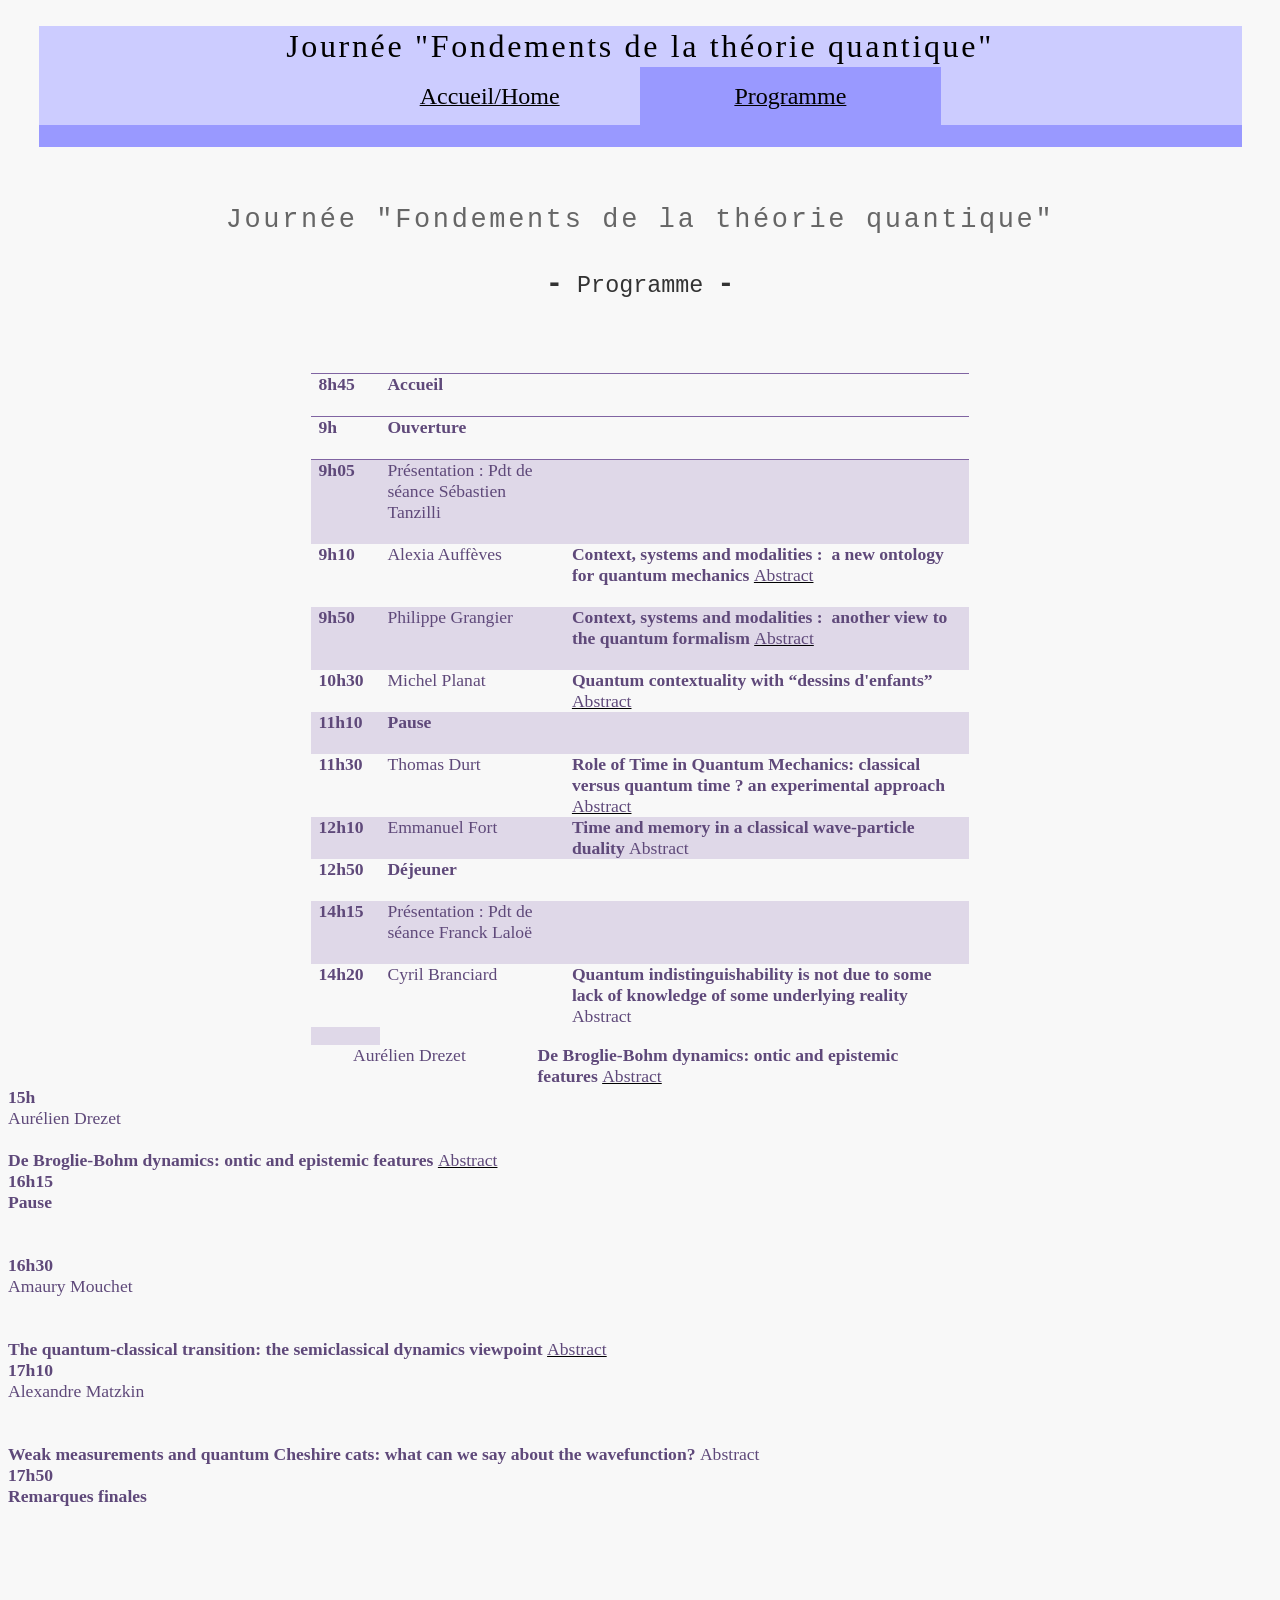
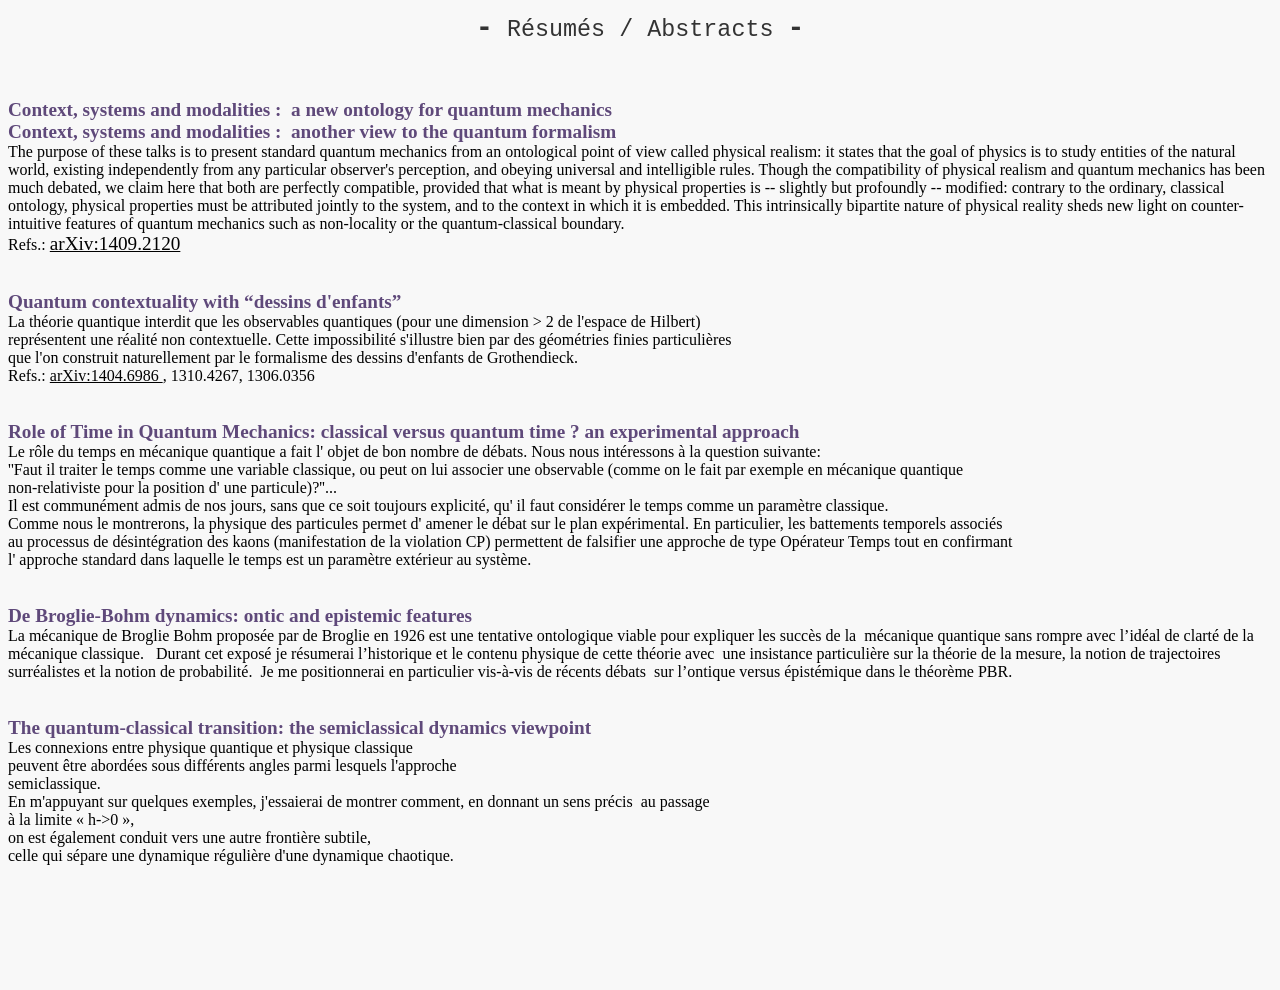
<file: programme2.html>
<!DOCTYPE html PUBLIC "-//W3C//DTD HTML 4.01 Transitional//EN">
<html>
  <head>
    <meta content="text/html; charset=windows-1252"
      http-equiv="content-type">
    <meta http-equiv="Content-Language" content="en-gb">
    <meta name="Author" content="A. Matzkin">
    <meta name="Description" content="">
    <meta name="Keywords" content="Fondements m�canique quantique
      Foundations quantum mechanics">
    <title>Journ�e "Fondements th�orie quantique 2014"</title>
  </head>
  <body style="color: rgb(0, 0, 0); background-color: rgb(248, 248,
    248);" alink="#ffffff" link="#000000" vlink="#800080">
    <br>
    <table style="text-align: left; background-color: rgb(248, 248,
      248); width: 1203px; height: 90px;" align="center" border="0"
      cellpadding="2" cellspacing="0">
      <tbody>
        <tr align="center">
          <td style="background-color: rgb(204, 204, 255);" colspan="4"
            rowspan="1" bgcolor="#cc6600"><font face="Arial, Arial,
              Helvetica"><font face="Arial Narrow" size="6"><span
                  style="letter-spacing: 2pt;">Journ�e "Fondements de la
                  th�orie quantique"<br>
                </span></font></font></td>
        </tr>
        <tr>
          <td style="text-align: center; width: 25%; background-color:
            rgb(204, 204, 255);" bgcolor="#cc6600"><font><font
                face="Arial, Arial, Helvetica"><br>
                <span style="color: black;"></span></font></font><span
              style="color: black;"></span><font><font><br>
                <br>
              </font></font> <font><font face="Arial, Arial, Helvetica"><span
                  style="color: black;"></span></font></font></td>
          <td style="text-align: center; width: 25%; color: black;
            background-color: #ccccff;"><a href="research.htm"><font><font
                  face="Arial, Arial, Helvetica"><span style="color:
                    black;"></span></font></font></a><a href="jf2014"><span
                style="color: black;"><font face="Arial, Arial,
                  Helvetica" size="+2"><font face="Arial Narrow">Accueil/Home</font></font></span></a></td>
          <td style="text-align: center; width: 25%; background-color:
            #9999ff;" bgcolor="#ff6666"><a href="programme.htm"><span
                style="color: black;"><font face="Arial, Arial,
                  Helvetica" size="+2"><font face="Arial Narrow">Programme</font></font></span></a></td>
          <td style="text-align: center; width: 25%; background-color:
            rgb(204, 204, 255);"><a href="links.htm"><span style="color:
                black;"></span></a><br>
          </td>
        </tr>
        <tr>
          <td style="background-color: rgb(153, 153, 255);" colspan="4"
            rowspan="1"><br>
          </td>
        </tr>
      </tbody>
    </table>
    <br>
    <div align="left"><br>
      <big><br>
      </big></div>
    <big> </big>
    <div align="center"><big><font color="#666666" face="Helvetica,
          Arial, sans-serif"><big><big><big><span style="letter-spacing:
                  2pt;"><span style="text-decoration: underline;"></span><font
                    face="monospace">Journ�e "Fondements de la th�orie
                    quantique"</font></span></big></big></big></font></big><br>
    </div>
    <div align="center"><big><font size="+2"><big><font color="#cc0000"><font
                color="#333333" face="Calibri"><font face="Helvetica,
                  Arial, sans-serif"><big><font face="monospace"><small><b><big><font
                              size="+2"><big><big><br>
                                  -</big></big></font></big></b>
                        Programme </small></font></big><b><big><font
                        face="monospace">-</font></big></b></font></font></font></big></font></big><br>
    </div>
    <big><font size="+2"><big><font color="#cc0000"><font
              color="#333333" face="Calibri"><font face="Helvetica,
                Arial, sans-serif"><b> </b></font> </font></font></big></font></big><br>
    <br>
    <br>
    <br>
    <meta http-equiv="Content-Type" content="text/html;
      charset=windows-1252">
    <table class="MsoTableLightShadingAccent4"
      style="border-collapse:collapse;border:none;mso-border-top-alt:solid
      #8064A2 1.0pt;
      mso-border-top-themecolor:accent4;mso-border-bottom-alt:solid
      #8064A2 1.0pt;
      mso-border-bottom-themecolor:accent4;mso-yfti-tbllook:1184;mso-padding-alt:




      0cm 5.4pt 0cm 5.4pt" align="center" border="1" cellpadding="0"
      cellspacing="0">
      <tbody>
        <tr style="mso-yfti-irow:-1;mso-yfti-firstrow:yes">
          <td style="width:40.85pt;border-top:solid #8064A2 1.0pt;
            mso-border-top-themecolor:accent4;border-left:none;border-bottom:solid
            #8064A2 1.0pt;
            mso-border-bottom-themecolor:accent4;border-right:none;padding:0cm
            5.4pt 0cm 5.4pt" valign="top" width="54"><big> </big>
            <p class="MsoNormal"
              style="margin-bottom:0cm;margin-bottom:.0001pt;line-height:
              normal;mso-yfti-cnfc:5"><big><b><span
                    style="color:#5F497A;mso-themecolor:accent4;
                    mso-themeshade:191">8h45<o:p></o:p></span></b></big></p>
            <big> </big></td>
          <td style="width:127.6pt;border-top:solid #8064A2 1.0pt;
            mso-border-top-themecolor:accent4;border-left:none;border-bottom:solid
            #8064A2 1.0pt;
            mso-border-bottom-themecolor:accent4;border-right:none;padding:0cm
            5.4pt 0cm 5.4pt" valign="top" width="170"><big> </big>
            <p class="MsoNormal"
              style="margin-bottom:0cm;margin-bottom:.0001pt;line-height:
              normal;mso-yfti-cnfc:1"><big><b><span
                    style="color:#5F497A;mso-themecolor:accent4;
                    mso-themeshade:191">Accueil&nbsp;<span
                      style="mso-spacerun:yes"> </span><o:p></o:p></span></b></big></p>
            <big> </big>
            <p class="MsoNormal"
              style="margin-bottom:0cm;margin-bottom:.0001pt;line-height:
              normal;mso-yfti-cnfc:1"><big><b><span
                    style="color:#5F497A;mso-themecolor:accent4;
                    mso-themeshade:191"><o:p>&nbsp;</o:p></span></b></big></p>
            <big> </big></td>
          <td style="width:292.15pt;border-top:solid #8064A2 1.0pt;
            mso-border-top-themecolor:accent4;border-left:none;border-bottom:solid
            #8064A2 1.0pt;
            mso-border-bottom-themecolor:accent4;border-right:none;padding:0cm
            5.4pt 0cm 5.4pt" valign="top" width="390"><big> </big>
            <p class="MsoNormal"
              style="margin-bottom:0cm;margin-bottom:.0001pt;line-height:
              normal;mso-yfti-cnfc:1"><big><span
                  style="color:#5F497A;mso-themecolor:accent4;
                  mso-themeshade:191;mso-bidi-font-weight:bold"><o:p>&nbsp;</o:p></span></big></p>
            <big> </big></td>
        </tr>
        <tr style="mso-yfti-irow:-1;mso-yfti-firstrow:yes">
          <td style="width:40.85pt;border-top:solid #8064A2 1.0pt;
            mso-border-top-themecolor:accent4;border-left:none;border-bottom:solid
            #8064A2 1.0pt;
            mso-border-bottom-themecolor:accent4;border-right:none;padding:0cm
            5.4pt 0cm 5.4pt" valign="top" width="54"><big> </big>
            <p class="MsoNormal"
              style="margin-bottom:0cm;margin-bottom:.0001pt;line-height:
              normal;mso-yfti-cnfc:5"><big><b><span
                    style="color:#5F497A;mso-themecolor:accent4;
                    mso-themeshade:191">9h<o:p></o:p></span></b></big></p>
            <big> </big></td>
          <td style="width:127.6pt;border-top:solid #8064A2 1.0pt;
            mso-border-top-themecolor:accent4;border-left:none;border-bottom:solid
            #8064A2 1.0pt;
            mso-border-bottom-themecolor:accent4;border-right:none;padding:0cm
            5.4pt 0cm 5.4pt" valign="top" width="170"><big> </big>
            <p class="MsoNormal"
              style="margin-bottom:0cm;margin-bottom:.0001pt;line-height:
              normal;mso-yfti-cnfc:1"><big><b><span
                    style="color:#5F497A;mso-themecolor:accent4;
                    mso-themeshade:191">Ouverture <span
                      style="mso-spacerun:yes">&nbsp;</span><o:p></o:p></span></b></big></p>
            <big> </big>
            <p class="MsoNormal"
              style="margin-bottom:0cm;margin-bottom:.0001pt;line-height:
              normal;mso-yfti-cnfc:1"><big><b><span
                    style="color:#5F497A;mso-themecolor:accent4;
                    mso-themeshade:191"><o:p>&nbsp;</o:p></span></b></big></p>
            <big> </big></td>
          <td style="width:292.15pt;border-top:solid #8064A2 1.0pt;
            mso-border-top-themecolor:accent4;border-left:none;border-bottom:solid
            #8064A2 1.0pt;
            mso-border-bottom-themecolor:accent4;border-right:none;padding:0cm
            5.4pt 0cm 5.4pt" valign="top" width="390"><big> </big>
            <p class="MsoNormal"
              style="margin-bottom:0cm;margin-bottom:.0001pt;line-height:
              normal;mso-yfti-cnfc:1"><big><span
                  style="color:#5F497A;mso-themecolor:accent4;
                  mso-themeshade:191;mso-bidi-font-weight:bold"><o:p>&nbsp;</o:p></span></big></p>
            <big> </big></td>
        </tr>
        <tr style="mso-yfti-irow:0">
          <td style="width:40.85pt;border:none;background:#DFD8E8;
            mso-background-themecolor:accent4;mso-background-themetint:63;padding:0cm



            5.4pt 0cm 5.4pt" valign="top" width="54"><big> </big>
            <p class="MsoNormal"
              style="margin-bottom:0cm;margin-bottom:.0001pt;line-height:
              normal;mso-yfti-cnfc:68"><big><b><span
                    style="color:#5F497A;mso-themecolor:accent4;
                    mso-themeshade:191">9h05<o:p></o:p></span></b></big></p>
            <big> </big></td>
          <td style="width:127.6pt;border:none;background:#DFD8E8;
            mso-background-themecolor:accent4;mso-background-themetint:63;padding:0cm



            5.4pt 0cm 5.4pt" valign="top" width="170"><big> </big>
            <p class="MsoNormal"
              style="margin-bottom:0cm;margin-bottom:.0001pt;line-height:
              normal;mso-yfti-cnfc:64"><big><span
                  style="color:#5F497A;mso-themecolor:accent4;
                  mso-themeshade:191">Pr�sentation&nbsp;: Pdt de s�ance
                  S�bastien Tanzilli<o:p></o:p></span></big></p>
            <big> </big>
            <p class="MsoNormal"
              style="margin-bottom:0cm;margin-bottom:.0001pt;line-height:
              normal;mso-yfti-cnfc:64"><big><span
                  style="color:#5F497A;mso-themecolor:accent4;
                  mso-themeshade:191"><o:p>&nbsp;</o:p></span></big></p>
            <big> </big></td>
          <td style="width:292.15pt;border:none;background:#DFD8E8;
            mso-background-themecolor:accent4;mso-background-themetint:63;padding:0cm



            5.4pt 0cm 5.4pt" valign="top" width="390"><big> </big>
            <p class="MsoNormal"
              style="margin-bottom:0cm;margin-bottom:.0001pt;line-height:
              normal;mso-yfti-cnfc:64"><big><b
                  style="mso-bidi-font-weight:normal"><span
                    style="color:#5F497A;mso-themecolor:accent4;mso-themeshade:191"><o:p>&nbsp;</o:p></span></b></big></p>
            <big> </big></td>
        </tr>
        <tr style="mso-yfti-irow:1">
          <td style="width:40.85pt;border:none;padding:0cm 5.4pt 0cm
            5.4pt" valign="top" width="54"><big> </big>
            <p class="MsoNormal"
              style="margin-bottom:0cm;margin-bottom:.0001pt;line-height:
              normal;mso-yfti-cnfc:4"><big><b><span
                    style="color:#5F497A;mso-themecolor:accent4;
                    mso-themeshade:191">9h10<o:p></o:p></span></b></big></p>
            <big> </big></td>
          <td style="width:127.6pt;border:none;padding:0cm 5.4pt 0cm
            5.4pt" valign="top" width="170"><big> </big>
            <p class="MsoNormal"
              style="margin-bottom:0cm;margin-bottom:.0001pt;line-height:
              normal"><big><span
                  style="color:#5F497A;mso-themecolor:accent4;
                  mso-themeshade:191;mso-ansi-language:EN-US"
                  lang="EN-US">Alexia Auff�ves<o:p></o:p></span></big></p>
            <big> </big>
            <p class="MsoNormal"
              style="margin-bottom:0cm;margin-bottom:.0001pt;line-height:
              normal"><big><span
                  style="color:#5F497A;mso-themecolor:accent4;
                  mso-themeshade:191;mso-ansi-language:EN-US"
                  lang="EN-US"><o:p>&nbsp;</o:p></span></big></p>
            <big> </big>
            <p class="MsoNormal"
              style="margin-bottom:0cm;margin-bottom:.0001pt;line-height:
              normal"><big><span
                  style="color:#5F497A;mso-themecolor:accent4;
                  mso-themeshade:191;mso-ansi-language:EN-US"
                  lang="EN-US"><o:p>&nbsp;</o:p></span></big></p>
            <big> </big></td>
          <td style="width:292.15pt;border:none;padding:0cm 5.4pt 0cm
            5.4pt" valign="top" width="390"><big> </big>
            <p class="MsoNormal"
              style="margin-bottom:0cm;margin-bottom:.0001pt;line-height:
              normal"><big><b style="mso-bidi-font-weight:normal"><span
                    style="color:#5F497A;mso-themecolor:accent4;mso-themeshade:191;mso-ansi-language:




                    EN-US" lang="EN-US">Context, systems and modalities
                    :<span style="mso-spacerun:yes">&nbsp; </span>a new
                    ontology for quantum mechanics </span></b></big><big><small><span
                    style="mso-bidi-font-weight:normal"><span
                      style="color:#5F497A;mso-themecolor:accent4;mso-themeshade:191;mso-ansi-language:




                      EN-US" lang="EN-US"><a href="#T1"><big><span
                            style="mso-bidi-font-weight:normal"><span
                              style="color:#5F497A;mso-themecolor:accent4;mso-themeshade:191;mso-ansi-language:




                              EN-US" lang="EN-US">Abstract</span></span></big></a></span></span></small><span
                  style="mso-bidi-font-weight:normal"><span
                    style="color:#5F497A;mso-themecolor:accent4;mso-themeshade:191;mso-ansi-language:




                    EN-US" lang="EN-US"><o:p><br>
                      <br>
                    </o:p></span></span></big></p>
            <big> </big></td>
        </tr>
        <tr style="mso-yfti-irow:2">
          <td style="width:40.85pt;border:none;background:#DFD8E8;
            mso-background-themecolor:accent4;mso-background-themetint:63;padding:0cm



            5.4pt 0cm 5.4pt" valign="top" width="54"><big> </big>
            <p class="MsoNormal"
              style="margin-bottom:0cm;margin-bottom:.0001pt;line-height:
              normal;mso-yfti-cnfc:68"><big><b><span
                    style="color:#5F497A;mso-themecolor:
                    accent4;mso-themeshade:191;mso-ansi-language:EN-US"
                    lang="EN-US">9h50<o:p></o:p></span></b></big></p>
            <big> </big></td>
          <td style="width:127.6pt;border:none;background:#DFD8E8;
            mso-background-themecolor:accent4;mso-background-themetint:63;padding:0cm



            5.4pt 0cm 5.4pt" valign="top" width="170"><big> </big>
            <p class="MsoNormal"
              style="margin-bottom:0cm;margin-bottom:.0001pt;line-height:
              normal;mso-yfti-cnfc:64"><big><span
                  style="color:#5F497A;mso-themecolor:
                  accent4;mso-themeshade:191;mso-ansi-language:EN-US"
                  lang="EN-US">Philippe Grangier<o:p></o:p></span></big></p>
            <big> </big>
            <p class="MsoNormal"
              style="margin-bottom:0cm;margin-bottom:.0001pt;line-height:
              normal;mso-yfti-cnfc:64"><big><span
                  style="color:#5F497A;mso-themecolor:
                  accent4;mso-themeshade:191;mso-ansi-language:EN-US"
                  lang="EN-US"><o:p>&nbsp;</o:p></span></big></p>
            <big> </big>
            <p class="MsoNormal"
              style="margin-bottom:0cm;margin-bottom:.0001pt;line-height:
              normal;mso-yfti-cnfc:64"><big><span
                  style="color:#5F497A;mso-themecolor:
                  accent4;mso-themeshade:191;mso-ansi-language:EN-US"
                  lang="EN-US"><o:p>&nbsp;</o:p></span></big></p>
            <big> </big></td>
          <td style="width:292.15pt;border:none;background:#DFD8E8;
            mso-background-themecolor:accent4;mso-background-themetint:63;padding:0cm



            5.4pt 0cm 5.4pt" valign="top" width="390"><big> </big>
            <p class="MsoNormal"
              style="margin-bottom:0cm;margin-bottom:.0001pt;line-height:
              normal;mso-yfti-cnfc:64"><big><b
                  style="mso-bidi-font-weight:normal"><span
                    style="color:#5F497A;mso-themecolor:accent4;mso-themeshade:191;
                    mso-ansi-language:EN-US" lang="EN-US">Context,
                    systems and modalities :<span
                      style="mso-spacerun:yes">&nbsp; </span>another
                    view to the quantum formalism </span></b></big><a
                href="#T1"><big><span
                    style="mso-bidi-font-weight:normal"><span
                      style="color:#5F497A;mso-themecolor:accent4;mso-themeshade:191;mso-ansi-language:




                      EN-US" lang="EN-US">Abstract</span></span></big></a></p>
            <big> </big></td>
        </tr>
        <tr style="mso-yfti-irow:3">
          <td style="width:40.85pt;border:none;padding:0cm 5.4pt 0cm
            5.4pt" valign="top" width="54"><big> </big>
            <p class="MsoNormal"
              style="margin-bottom:0cm;margin-bottom:.0001pt;line-height:
              normal;mso-yfti-cnfc:4"><big><b><span
                    style="color:#5F497A;mso-themecolor:
                    accent4;mso-themeshade:191;mso-ansi-language:EN-US"
                    lang="EN-US">10h30<o:p></o:p></span></b></big></p>
            <big> </big></td>
          <td style="width:127.6pt;border:none;padding:0cm 5.4pt 0cm
            5.4pt" valign="top" width="170"><big> </big>
            <p class="MsoNormal"
              style="margin-bottom:0cm;margin-bottom:.0001pt;line-height:
              normal"><big><span
                  style="color:#5F497A;mso-themecolor:accent4;
                  mso-themeshade:191;mso-ansi-language:EN-US"
                  lang="EN-US">Michel Planat<o:p></o:p></span></big></p>
            <big> </big>
            <p class="MsoNormal"
              style="margin-bottom:0cm;margin-bottom:.0001pt;line-height:
              normal"><big><span
                  style="color:#5F497A;mso-themecolor:accent4;
                  mso-themeshade:191;mso-ansi-language:EN-US"
                  lang="EN-US"><o:p>&nbsp;</o:p></span></big></p>
            <big> </big></td>
          <td style="width:292.15pt;border:none;padding:0cm 5.4pt 0cm
            5.4pt" valign="top" width="390"><big> </big>
            <p class="MsoNormal"
              style="margin-bottom:0cm;margin-bottom:.0001pt;line-height:
              normal"><big><b style="mso-bidi-font-weight:normal"><span
                    style="color:#5F497A;
                    mso-themecolor:accent4;mso-themeshade:191">Quantum
                    contextuality with �dessins d'enfants� </span></b></big><a
                href="#T3"><big><span
                    style="mso-bidi-font-weight:normal"><span
                      style="color:#5F497A;mso-themecolor:accent4;mso-themeshade:191;mso-ansi-language:




                      EN-US" lang="EN-US">Abstract</span></span></big></a></p>
            <big> </big></td>
        </tr>
        <tr style="mso-yfti-irow:4">
          <td style="width:40.85pt;border:none;background:#DFD8E8;
            mso-background-themecolor:accent4;mso-background-themetint:63;padding:0cm



            5.4pt 0cm 5.4pt" valign="top" width="54"><big> </big>
            <p class="MsoNormal"
              style="margin-bottom:0cm;margin-bottom:.0001pt;line-height:
              normal;mso-yfti-cnfc:68"><big><b><span
                    style="color:#5F497A;mso-themecolor:accent4;
                    mso-themeshade:191">11h10<o:p></o:p></span></b></big></p>
            <big> </big></td>
          <td style="width:127.6pt;border:none;background:#DFD8E8;
            mso-background-themecolor:accent4;mso-background-themetint:63;padding:0cm



            5.4pt 0cm 5.4pt" valign="top" width="170"><big> </big>
            <p class="MsoNormal"
              style="margin-bottom:0cm;margin-bottom:.0001pt;line-height:
              normal;mso-yfti-cnfc:64"><big><b
                  style="mso-bidi-font-weight:normal"><span
                    style="color:#5F497A;mso-themecolor:accent4;mso-themeshade:191">Pause<o:p></o:p></span></b></big></p>
            <big> </big>
            <p class="MsoNormal"
              style="margin-bottom:0cm;margin-bottom:.0001pt;line-height:
              normal;mso-yfti-cnfc:64"><big><span
                  style="color:#5F497A;mso-themecolor:accent4;
                  mso-themeshade:191"><o:p>&nbsp;</o:p></span></big></p>
            <big> </big></td>
          <td style="width:292.15pt;border:none;background:#DFD8E8;
            mso-background-themecolor:accent4;mso-background-themetint:63;padding:0cm



            5.4pt 0cm 5.4pt" valign="top" width="390"><big> </big>
            <p class="MsoNormal"
              style="margin-bottom:0cm;margin-bottom:.0001pt;line-height:
              normal;mso-yfti-cnfc:64"><big><b
                  style="mso-bidi-font-weight:normal"><span
                    style="color:#5F497A;mso-themecolor:accent4;mso-themeshade:191"><o:p>&nbsp;</o:p></span></b></big></p>
            <big> </big></td>
        </tr>
        <tr style="mso-yfti-irow:5">
          <td style="width:40.85pt;border:none;padding:0cm 5.4pt 0cm
            5.4pt" valign="top" width="54"><big> </big>
            <p class="MsoNormal"
              style="margin-bottom:0cm;margin-bottom:.0001pt;line-height:
              normal;mso-yfti-cnfc:4"><big><b><span
                    style="color:#5F497A;mso-themecolor:accent4;
                    mso-themeshade:191">11h30<o:p></o:p></span></b></big></p>
            <big> </big></td>
          <td style="width:127.6pt;border:none;padding:0cm 5.4pt 0cm
            5.4pt" valign="top" width="170"><big> </big>
            <p class="MsoNormal"
              style="margin-bottom:0cm;margin-bottom:.0001pt;line-height:
              normal"><big><span
                  style="color:#5F497A;mso-themecolor:accent4;mso-themeshade:
                  191">Thomas Durt<o:p></o:p></span></big></p>
            <big> </big>
            <p class="MsoNormal"
              style="margin-bottom:0cm;margin-bottom:.0001pt;line-height:
              normal"><big><span
                  style="color:#5F497A;mso-themecolor:accent4;mso-themeshade:
                  191"><o:p>&nbsp;</o:p></span></big></p>
            <big> </big>
            <p class="MsoNormal"
              style="margin-bottom:0cm;margin-bottom:.0001pt;line-height:
              normal"><big><span
                  style="color:#5F497A;mso-themecolor:accent4;mso-themeshade:
                  191"><o:p>&nbsp;</o:p></span></big></p>
            <big> </big></td>
          <td style="width:292.15pt;border:none;padding:0cm 5.4pt 0cm
            5.4pt" valign="top" width="390"><big> </big>
            <p class="MsoNormal"
              style="margin-bottom:0cm;margin-bottom:.0001pt;line-height:
              normal"><big><b style="mso-bidi-font-weight:normal"><span
                    style="color:#5F497A;mso-themecolor:accent4;mso-themeshade:191;mso-ansi-language:




                    EN-US" lang="EN-US">Role of Time in Quantum
                    Mechanics: classical versus quantum time ? an
                    experimental approach </span></b></big><a
                href="#T4"><big><span
                    style="mso-bidi-font-weight:normal"><span
                      style="color:#5F497A;mso-themecolor:accent4;mso-themeshade:191;mso-ansi-language:




                      EN-US" lang="EN-US">Abstract</span></span></big></a></p>
            <big> </big></td>
        </tr>
        <tr style="mso-yfti-irow:6">
          <td style="width:40.85pt;border:none;background:#DFD8E8;
            mso-background-themecolor:accent4;mso-background-themetint:63;padding:0cm



            5.4pt 0cm 5.4pt" valign="top" width="54"><big> </big>
            <p class="MsoNormal"
              style="margin-bottom:0cm;margin-bottom:.0001pt;line-height:
              normal;mso-yfti-cnfc:68"><big><b><span
                    style="color:#5F497A;mso-themecolor:
                    accent4;mso-themeshade:191;mso-ansi-language:EN-US"
                    lang="EN-US">12h10<o:p></o:p></span></b></big></p>
            <big> </big></td>
          <td style="width:127.6pt;border:none;background:#DFD8E8;
            mso-background-themecolor:accent4;mso-background-themetint:63;padding:0cm



            5.4pt 0cm 5.4pt" valign="top" width="170"><big> </big>
            <p class="MsoNormal"
              style="margin-bottom:0cm;margin-bottom:.0001pt;line-height:
              normal;mso-yfti-cnfc:64"><big><span
                  style="color:#5F497A;mso-themecolor:
                  accent4;mso-themeshade:191;mso-ansi-language:EN-US"
                  lang="EN-US">Emmanuel Fort<o:p></o:p></span></big></p>
            <big> </big>
            <p class="MsoNormal"
              style="margin-bottom:0cm;margin-bottom:.0001pt;line-height:
              normal;mso-yfti-cnfc:64"><big><span
                  style="color:#5F497A;mso-themecolor:
                  accent4;mso-themeshade:191;mso-ansi-language:EN-US"
                  lang="EN-US"><o:p>&nbsp;</o:p></span></big></p>
            <big> </big></td>
          <td style="width:292.15pt;border:none;background:#DFD8E8;
            mso-background-themecolor:accent4;mso-background-themetint:63;padding:0cm



            5.4pt 0cm 5.4pt" valign="top" width="390"><big> </big>
            <p class="MsoNormal"
              style="margin-bottom:0cm;margin-bottom:.0001pt;line-height:
              normal;mso-yfti-cnfc:64"><big><b
                  style="mso-bidi-font-weight:normal"><span
                    style="color:#5F497A;mso-themecolor:accent4;mso-themeshade:191;
                    mso-ansi-language:EN-US" lang="EN-US">Time and
                    memory in a classical wave-particle duality </span></b></big><big><span
                  style="mso-bidi-font-weight:normal"><span
                    style="color:#5F497A;mso-themecolor:accent4;mso-themeshade:191;mso-ansi-language:




                    EN-US" lang="EN-US">Abstract</span></span></big></p>
            <big> </big></td>
        </tr>
        <tr style="mso-yfti-irow:7">
          <td style="width:40.85pt;border:none;padding:0cm 5.4pt 0cm
            5.4pt" valign="top" width="54"><big> </big>
            <p class="MsoNormal"
              style="margin-bottom:0cm;margin-bottom:.0001pt;line-height:
              normal;mso-yfti-cnfc:4"><big><b><span
                    style="color:#5F497A;mso-themecolor:
                    accent4;mso-themeshade:191;mso-ansi-language:EN-US"
                    lang="EN-US">12h50<o:p></o:p></span></b></big></p>
            <big> </big></td>
          <td style="width:127.6pt;border:none;padding:0cm 5.4pt 0cm
            5.4pt" valign="top" width="170"><big> </big>
            <p class="MsoNormal"
              style="margin-bottom:0cm;margin-bottom:.0001pt;line-height:
              normal"><big><b style="mso-bidi-font-weight:normal"><span
                    style="color:#5F497A;mso-themecolor:accent4;mso-themeshade:191;mso-ansi-language:




                    EN-US" lang="EN-US">D�jeuner<o:p></o:p></span></b></big></p>
            <big> </big>
            <p class="MsoNormal"
              style="margin-bottom:0cm;margin-bottom:.0001pt;line-height:
              normal"><big><span
                  style="color:#5F497A;mso-themecolor:accent4;
                  mso-themeshade:191;mso-ansi-language:EN-US"
                  lang="EN-US"><o:p>&nbsp;</o:p></span></big></p>
            <big> </big></td>
          <td style="width:292.15pt;border:none;padding:0cm 5.4pt 0cm
            5.4pt" valign="top" width="390"><big> </big>
            <p class="MsoNormal"
              style="margin-bottom:0cm;margin-bottom:.0001pt;line-height:
              normal"><big><b style="mso-bidi-font-weight:normal"><span
                    style="color:#5F497A;mso-themecolor:accent4;mso-themeshade:191;mso-ansi-language:




                    EN-US" lang="EN-US"><o:p>&nbsp;</o:p></span></b></big></p>
            <big> </big></td>
        </tr>
        <tr style="mso-yfti-irow:8">
          <td style="width:40.85pt;border:none;background:#DFD8E8;
            mso-background-themecolor:accent4;mso-background-themetint:63;padding:0cm



            5.4pt 0cm 5.4pt" valign="top" width="54"><big> </big>
            <p class="MsoNormal"
              style="margin-bottom:0cm;margin-bottom:.0001pt;line-height:
              normal;mso-yfti-cnfc:68"><big><b><span
                    style="color:#5F497A;mso-themecolor:
                    accent4;mso-themeshade:191;mso-ansi-language:EN-US"
                    lang="EN-US">14h15<o:p></o:p></span></b></big></p>
            <big> </big></td>
          <td style="width:127.6pt;border:none;background:#DFD8E8;
            mso-background-themecolor:accent4;mso-background-themetint:63;padding:0cm



            5.4pt 0cm 5.4pt" valign="top" width="170"><big> </big>
            <p class="MsoNormal"
              style="margin-bottom:0cm;margin-bottom:.0001pt;line-height:
              normal;mso-yfti-cnfc:64"><big><span
                  style="color:#5F497A;mso-themecolor:accent4;
                  mso-themeshade:191">Pr�sentation&nbsp;: Pdt de s�ance
                  Franck Lalo�<o:p></o:p></span></big></p>
            <big> </big>
            <p class="MsoNormal"
              style="margin-bottom:0cm;margin-bottom:.0001pt;line-height:
              normal;mso-yfti-cnfc:64"><big><span
                  style="color:#5F497A;mso-themecolor:accent4;
                  mso-themeshade:191"><o:p>&nbsp;</o:p></span></big></p>
            <big> </big></td>
          <td style="width:292.15pt;border:none;background:#DFD8E8;
            mso-background-themecolor:accent4;mso-background-themetint:63;padding:0cm



            5.4pt 0cm 5.4pt" valign="top" width="390"><big> </big>
            <p class="MsoNormal"
              style="margin-bottom:0cm;margin-bottom:.0001pt;line-height:
              normal;mso-yfti-cnfc:64"><big><b
                  style="mso-bidi-font-weight:normal"><span
                    style="color:#5F497A;mso-themecolor:accent4;mso-themeshade:191"><o:p>&nbsp;</o:p></span></b></big></p>
            <big> </big></td>
        </tr>
        <tr style="mso-yfti-irow:9">
          <td style="width:40.85pt;border:none;padding:0cm 5.4pt 0cm
            5.4pt" valign="top" width="54"><big> </big>
            <p class="MsoNormal"
              style="margin-bottom:0cm;margin-bottom:.0001pt;line-height:
              normal;mso-yfti-cnfc:4"><big><b><span
                    style="color:#5F497A;mso-themecolor:accent4;
                    mso-themeshade:191">14h20</span></b></big></p>
            <big> </big></td>
          <td style="width:127.6pt;border:none;padding:0cm 5.4pt 0cm
            5.4pt" valign="top" width="170"><big> </big>
            <p class="MsoNormal"
              style="margin-bottom:0cm;margin-bottom:.0001pt;line-height:
              normal"><big><span
                  style="color:#5F497A;mso-themecolor:accent4;mso-themeshade:
                  191">Cyril Branciard<o:p></o:p></span></big></p>
            <big> </big>
            <p class="MsoNormal"
              style="margin-bottom:0cm;margin-bottom:.0001pt;line-height:
              normal"><big><span
                  style="color:#5F497A;mso-themecolor:accent4;mso-themeshade:
                  191"><o:p>&nbsp;</o:p></span></big></p>
            <big> </big>
            <p class="MsoNormal"
              style="margin-bottom:0cm;margin-bottom:.0001pt;line-height:
              normal"><big><span
                  style="color:#5F497A;mso-themecolor:accent4;mso-themeshade:
                  191"><o:p>&nbsp;</o:p></span></big></p>
            <big> </big></td>
          <td style="width:292.15pt;border:none;padding:0cm 5.4pt 0cm
            5.4pt" valign="top" width="390"><big> </big>
            <p class="MsoNormal"
              style="margin-bottom:0cm;margin-bottom:.0001pt;line-height:
              normal"><big><b style="mso-bidi-font-weight:normal"><span
                    style="color:#5F497A;mso-themecolor:accent4;mso-themeshade:191;mso-ansi-language:




                    EN-US" lang="EN-US">Quantum indistinguishability is
                    not due to some lack of knowledge of some underlying
                    reality </span></b></big><big><span
                  style="mso-bidi-font-weight:normal"><span
                    style="color:#5F497A;mso-themecolor:accent4;mso-themeshade:191;mso-ansi-language:




                    EN-US" lang="EN-US">Abstract</span></span></big></p>
            <big> </big></td>
        </tr>
        <tr style="mso-yfti-irow:10">
          <td style="width:40.85pt;border:none;background:#DFD8E8;
            mso-background-themecolor:accent4;mso-background-themetint:63;padding:0cm



            5.4pt 0cm 5.4pt" valign="top" width="54"><br>
          </td>
          <table class="MsoTableLightShadingAccent4"
            style="border-collapse:collapse;border:none;mso-border-top-alt:solid
            #8064A2 1.0pt;
            mso-border-top-themecolor:accent4;mso-border-bottom-alt:solid
            #8064A2 1.0pt;
            mso-border-bottom-themecolor:accent4;mso-yfti-tbllook:1184;mso-padding-alt:




            0cm 5.4pt 0cm 5.4pt" align="center" border="1"
            cellpadding="0" cellspacing="0">
            <tbody>
              <tr style="mso-yfti-irow:11">
                <td style="width:127.6pt;border:none;padding:0cm 5.4pt
                  0cm 5.4pt" valign="top" width="170"><big> </big>
                  <p class="MsoNormal"
                    style="margin-bottom:0cm;margin-bottom:.0001pt;line-height:
                    normal"><big><span
                        style="color:#5F497A;mso-themecolor:accent4;
                        mso-themeshade:191;mso-ansi-language:EN-US"
                        lang="EN-US">Aur�lien Drezet<o:p></o:p></span></big></p>
                  <big> </big>
                  <p class="MsoNormal"
                    style="margin-bottom:0cm;margin-bottom:.0001pt;line-height:
                    normal"><big><span
                        style="color:#5F497A;mso-themecolor:accent4;
                        mso-themeshade:191;mso-ansi-language:EN-US"
                        lang="EN-US"><o:p>&nbsp;</o:p></span></big></p>
                  <big> </big></td>
                <td style="width:292.15pt;border:none;padding:0cm 5.4pt
                  0cm 5.4pt" valign="top" width="390"><big> </big>
                  <p class="MsoNormal"
                    style="margin-bottom:0cm;margin-bottom:.0001pt;line-height:
                    normal"><big><b style="mso-bidi-font-weight:normal"><span
                          style="color:#5F497A;mso-themecolor:accent4;mso-themeshade:191;mso-ansi-language:




                          EN-US" lang="EN-US">De Broglie-Bohm dynamics:
                          ontic and epistemic features </span></b></big><a
href="file:///C:/Alex/pub/site%20internet%20v2/matzkin/programme.htm#T8"><big><span
                          style="mso-bidi-font-weight:normal"><span
                            style="color:#5F497A;mso-themecolor:accent4;mso-themeshade:191;mso-ansi-language:




                            EN-US" lang="EN-US">Abstract</span></span></big></a><big><span
                        style="mso-bidi-font-weight:normal"><span
                          style="color:#5F497A;mso-themecolor:accent4;mso-themeshade:191;mso-ansi-language:




                          EN-US" lang="EN-US"></span></span></big></p>
                  <big> </big></td>
              </tr>
            </tbody>
          </table>
        </tr>
        <tr style="mso-yfti-irow:11">
          <td style="width:40.85pt;border:none;padding:0cm 5.4pt 0cm
            5.4pt" valign="top" width="54"><big> </big>
            <p class="MsoNormal"
              style="margin-bottom:0cm;margin-bottom:.0001pt;line-height:
              normal;mso-yfti-cnfc:4"><big><b><span
                    style="color:#5F497A;mso-themecolor:
                    accent4;mso-themeshade:191;mso-ansi-language:EN-US"
                    lang="EN-US">15h<o:p></o:p></span></b></big></p>
            <big> </big></td>
          <td style="width:127.6pt;border:none;padding:0cm 5.4pt 0cm
            5.4pt" valign="top" width="170"><big> </big>
            <p class="MsoNormal"
              style="margin-bottom:0cm;margin-bottom:.0001pt;line-height:
              normal"><big><span
                  style="color:#5F497A;mso-themecolor:accent4;
                  mso-themeshade:191;mso-ansi-language:EN-US"
                  lang="EN-US">Aur�lien Drezet<o:p></o:p></span></big></p>
            <big> </big>
            <p class="MsoNormal"
              style="margin-bottom:0cm;margin-bottom:.0001pt;line-height:
              normal"><big><span
                  style="color:#5F497A;mso-themecolor:accent4;
                  mso-themeshade:191;mso-ansi-language:EN-US"
                  lang="EN-US"><o:p>&nbsp;</o:p></span></big></p>
            <big> </big></td>
          <td style="width:292.15pt;border:none;padding:0cm 5.4pt 0cm
            5.4pt" valign="top" width="390"><big> </big>
            <p class="MsoNormal"
              style="margin-bottom:0cm;margin-bottom:.0001pt;line-height:
              normal"><big><b style="mso-bidi-font-weight:normal"><span
                    style="color:#5F497A;mso-themecolor:accent4;mso-themeshade:191;mso-ansi-language:




                    EN-US" lang="EN-US">De Broglie-Bohm dynamics: ontic
                    and epistemic features </span></b></big><a
                href="programme.htm#T8"><big><span
                    style="mso-bidi-font-weight:normal"><span
                      style="color:#5F497A;mso-themecolor:accent4;mso-themeshade:191;mso-ansi-language:




                      EN-US" lang="EN-US">Abstract</span></span></big></a><big><span
                  style="mso-bidi-font-weight:normal"><span
                    style="color:#5F497A;mso-themecolor:accent4;mso-themeshade:191;mso-ansi-language:




                    EN-US" lang="EN-US"></span></span></big></p>
            <big> </big></td>
        </tr>
        <tr style="mso-yfti-irow:12">
          <td style="width:40.85pt;border:none;background:#DFD8E8;
            mso-background-themecolor:accent4;mso-background-themetint:63;padding:0cm



            5.4pt 0cm 5.4pt" valign="top" width="54"><big> </big>
            <p class="MsoNormal"
              style="margin-bottom:0cm;margin-bottom:.0001pt;line-height:
              normal;mso-yfti-cnfc:68"><big><b><span
                    style="color:#5F497A;mso-themecolor:
                    accent4;mso-themeshade:191;mso-ansi-language:EN-US"
                    lang="EN-US">16h15<o:p></o:p></span></b></big></p>
            <big> </big></td>
          <td style="width:127.6pt;border:none;background:#DFD8E8;
            mso-background-themecolor:accent4;mso-background-themetint:63;padding:0cm



            5.4pt 0cm 5.4pt" valign="top" width="170"><big> </big>
            <p class="MsoNormal"
              style="margin-bottom:0cm;margin-bottom:.0001pt;line-height:
              normal;mso-yfti-cnfc:64"><big><b
                  style="mso-bidi-font-weight:normal"><span
                    style="color:#5F497A;mso-themecolor:accent4;mso-themeshade:191;
                    mso-ansi-language:EN-US" lang="EN-US">Pause<o:p></o:p></span></b></big></p>
            <big> </big>
            <p class="MsoNormal"
              style="margin-bottom:0cm;margin-bottom:.0001pt;line-height:
              normal;mso-yfti-cnfc:64"><big><span
                  style="color:#5F497A;mso-themecolor:
                  accent4;mso-themeshade:191;mso-ansi-language:EN-US"
                  lang="EN-US"><o:p>&nbsp;</o:p></span></big></p>
            <big> </big></td>
          <td style="width:292.15pt;border:none;background:#DFD8E8;
            mso-background-themecolor:accent4;mso-background-themetint:63;padding:0cm



            5.4pt 0cm 5.4pt" valign="top" width="390"><big> </big>
            <p class="MsoNormal"
              style="margin-bottom:0cm;margin-bottom:.0001pt;line-height:
              normal;mso-yfti-cnfc:64"><big><b
                  style="mso-bidi-font-weight:normal"><span
                    style="color:#5F497A;mso-themecolor:accent4;mso-themeshade:191;
                    mso-ansi-language:EN-US" lang="EN-US"><o:p>&nbsp;</o:p></span></b></big></p>
            <big> </big></td>
        </tr>
        <tr style="mso-yfti-irow:13">
          <td style="width:40.85pt;border:none;padding:0cm 5.4pt 0cm
            5.4pt" valign="top" width="54"><big> </big>
            <p class="MsoNormal"
              style="margin-bottom:0cm;margin-bottom:.0001pt;line-height:
              normal;mso-yfti-cnfc:4"><big><b><span
                    style="color:#5F497A;mso-themecolor:
                    accent4;mso-themeshade:191;mso-ansi-language:EN-US"
                    lang="EN-US">16h30<o:p></o:p></span></b></big></p>
            <big> </big></td>
          <td style="width:127.6pt;border:none;padding:0cm 5.4pt 0cm
            5.4pt" valign="top" width="170"><big> </big>
            <p class="MsoNormal"
              style="margin-bottom:0cm;margin-bottom:.0001pt;line-height:
              normal"><big><span
                  style="color:#5F497A;mso-themecolor:accent4;
                  mso-themeshade:191;mso-ansi-language:EN-US"
                  lang="EN-US">Amaury Mouchet<o:p></o:p></span></big></p>
            <big> </big>
            <p class="MsoNormal"
              style="margin-bottom:0cm;margin-bottom:.0001pt;line-height:
              normal"><big><span
                  style="color:#5F497A;mso-themecolor:accent4;
                  mso-themeshade:191;mso-ansi-language:EN-US"
                  lang="EN-US"><o:p>&nbsp;</o:p></span></big></p>
            <big> </big>
            <p class="MsoNormal"
              style="margin-bottom:0cm;margin-bottom:.0001pt;line-height:
              normal"><big><span
                  style="color:#5F497A;mso-themecolor:accent4;
                  mso-themeshade:191;mso-ansi-language:EN-US"
                  lang="EN-US"><o:p>&nbsp;</o:p></span></big></p>
            <big> </big></td>
          <td style="width:292.15pt;border:none;padding:0cm 5.4pt 0cm
            5.4pt" valign="top" width="390"><big> </big>
            <p class="MsoNormal"
              style="margin-bottom:0cm;margin-bottom:.0001pt;line-height:
              normal"><big><b style="mso-bidi-font-weight:normal"><span
                    style="color:#5F497A;mso-themecolor:accent4;mso-themeshade:191;mso-ansi-language:




                    EN-US" lang="EN-US">The quantum-classical
                    transition: the semiclassical dynamics viewpoint </span></b></big><a
                href="#T9"><big><span
                    style="mso-bidi-font-weight:normal"><span
                      style="color:#5F497A;mso-themecolor:accent4;mso-themeshade:191;mso-ansi-language:




                      EN-US" lang="EN-US">Abstract</span></span></big></a></p>
            <big> </big></td>
        </tr>
        <tr style="mso-yfti-irow:14">
          <td style="width:40.85pt;border:none;background:#DFD8E8;
            mso-background-themecolor:accent4;mso-background-themetint:63;padding:0cm



            5.4pt 0cm 5.4pt" valign="top" width="54"><big> </big>
            <p class="MsoNormal"
              style="margin-bottom:0cm;margin-bottom:.0001pt;line-height:
              normal;mso-yfti-cnfc:68"><big><b><span
                    style="color:#5F497A;mso-themecolor:
                    accent4;mso-themeshade:191;mso-ansi-language:EN-US"
                    lang="EN-US">17h10<o:p></o:p></span></b></big></p>
            <big> </big></td>
          <td style="width:127.6pt;border:none;background:#DFD8E8;
            mso-background-themecolor:accent4;mso-background-themetint:63;padding:0cm



            5.4pt 0cm 5.4pt" valign="top" width="170"><big> </big>
            <p class="MsoNormal"
              style="margin-bottom:0cm;margin-bottom:.0001pt;line-height:
              normal;mso-yfti-cnfc:64"><big><span
                  style="color:#5F497A;mso-themecolor:
                  accent4;mso-themeshade:191;mso-ansi-language:EN-US"
                  lang="EN-US">Alexandre Matzkin<o:p></o:p></span></big></p>
            <big> </big>
            <p class="MsoNormal"
              style="margin-bottom:0cm;margin-bottom:.0001pt;line-height:
              normal;mso-yfti-cnfc:64"><big><span
                  style="color:#5F497A;mso-themecolor:
                  accent4;mso-themeshade:191;mso-ansi-language:EN-US"
                  lang="EN-US"><o:p>&nbsp;</o:p></span></big></p>
            <big> </big>
            <p class="MsoNormal"
              style="margin-bottom:0cm;margin-bottom:.0001pt;line-height:
              normal;mso-yfti-cnfc:64"><big><span
                  style="color:#5F497A;mso-themecolor:
                  accent4;mso-themeshade:191;mso-ansi-language:EN-US"
                  lang="EN-US"><o:p>&nbsp;</o:p></span></big></p>
            <big> </big></td>
          <td style="width:292.15pt;border:none;background:#DFD8E8;
            mso-background-themecolor:accent4;mso-background-themetint:63;padding:0cm



            5.4pt 0cm 5.4pt" valign="top" width="390"><big> </big>
            <p class="MsoNormal"
              style="margin-bottom:0cm;margin-bottom:.0001pt;line-height:
              normal;mso-yfti-cnfc:64"><big><b
                  style="mso-bidi-font-weight:normal"><span
                    style="color:#5F497A;mso-themecolor:accent4;mso-themeshade:191;
                    mso-ansi-language:EN-US" lang="EN-US">Weak
                    measurements and quantum Cheshire cats: what can we
                    say about the wavefunction? </span></b></big><big><span
                  style="mso-bidi-font-weight:normal"><span
                    style="color:#5F497A;mso-themecolor:accent4;mso-themeshade:191;mso-ansi-language:




                    EN-US" lang="EN-US">Abstract</span></span></big></p>
            <big> </big></td>
        </tr>
        <tr style="mso-yfti-irow:15;mso-yfti-lastrow:yes">
          <td style="width:40.85pt;border:none;border-bottom:solid
            #8064A2 1.0pt;
            mso-border-bottom-themecolor:accent4;padding:0cm 5.4pt 0cm
            5.4pt" valign="top" width="54"><big> </big>
            <p class="MsoNormal"
              style="margin-bottom:0cm;margin-bottom:.0001pt;line-height:
              normal;mso-yfti-cnfc:4"><big><b><span
                    style="color:#5F497A;mso-themecolor:
                    accent4;mso-themeshade:191;mso-ansi-language:EN-US"
                    lang="EN-US">17h50<o:p></o:p></span></b></big></p>
            <big> </big></td>
          <td style="width:127.6pt;border:none;border-bottom:solid
            #8064A2 1.0pt;
            mso-border-bottom-themecolor:accent4;padding:0cm 5.4pt 0cm
            5.4pt" valign="top" width="170"><big> </big>
            <p class="MsoNormal"
              style="margin-bottom:0cm;margin-bottom:.0001pt;line-height:
              normal"><big><b style="mso-bidi-font-weight:normal"><span
                    style="color:#5F497A;mso-themecolor:accent4;mso-themeshade:191;mso-ansi-language:




                    EN-US" lang="EN-US">Remarques finales<o:p></o:p></span></b></big></p>
            <big> </big></td>
          <td style="width:292.15pt;border:none;border-bottom: solid
            #8064A2
            1.0pt;mso-border-bottom-themecolor:accent4;padding:0cm 5.4pt
            0cm 5.4pt" valign="top" width="390"><big> </big>
            <p class="MsoNormal"
              style="margin-bottom:0cm;margin-bottom:.0001pt;line-height:
              normal"><big><b style="mso-bidi-font-weight:normal"><span
                    style="color:#5F497A;mso-themecolor:accent4;mso-themeshade:191;mso-ansi-language:




                    EN-US" lang="EN-US"><o:p>&nbsp;</o:p></span></b></big></p>
            <big> </big></td>
        </tr>
      </tbody>
    </table>
    <p class="MsoNormal" align="center"><span
        style="mso-ansi-language:EN-US" lang="EN-US"><o:p>&nbsp;</o:p></span></p>
    <meta name="ProgId" content="Word.Document">
    <meta name="Generator" content="Microsoft Word 14">
    <meta name="Originator" content="Microsoft Word 14">
    <link rel="File-List"
href="file:///C:%5CUsers%5Clinekatz%5CAppData%5CLocal%5CTemp%5Cmsohtmlclip1%5C01%5Cclip_filelist.xml">
    <!--[if gte mso 9]><xml>
 <o:OfficeDocumentSettings>
  <o:AllowPNG/>
 </o:OfficeDocumentSettings>
</xml><![endif]-->
    <link rel="themeData"
href="file:///C:%5CUsers%5Clinekatz%5CAppData%5CLocal%5CTemp%5Cmsohtmlclip1%5C01%5Cclip_themedata.thmx">
    <link rel="colorSchemeMapping"
href="file:///C:%5CUsers%5Clinekatz%5CAppData%5CLocal%5CTemp%5Cmsohtmlclip1%5C01%5Cclip_colorschememapping.xml">
    <!--[if gte mso 9]><xml>
 <w:WordDocument>
  <w:View>Normal</w:View>
  <w:Zoom>0</w:Zoom>
  <w:TrackMoves/>
  <w:TrackFormatting/>
  <w:HyphenationZone>21</w:HyphenationZone>
  <w:PunctuationKerning/>
  <w:ValidateAgainstSchemas/>
  <w:SaveIfXMLInvalid>false</w:SaveIfXMLInvalid>
  <w:IgnoreMixedContent>false</w:IgnoreMixedContent>
  <w:AlwaysShowPlaceholderText>false</w:AlwaysShowPlaceholderText>
  <w:DoNotPromoteQF/>
  <w:LidThemeOther>FR</w:LidThemeOther>
  <w:LidThemeAsian>X-NONE</w:LidThemeAsian>
  <w:LidThemeComplexScript>X-NONE</w:LidThemeComplexScript>
  <w:Compatibility>
   <w:BreakWrappedTables/>
   <w:SnapToGridInCell/>
   <w:WrapTextWithPunct/>
   <w:UseAsianBreakRules/>
   <w:DontGrowAutofit/>
   <w:SplitPgBreakAndParaMark/>
   <w:EnableOpenTypeKerning/>
   <w:DontFlipMirrorIndents/>
   <w:OverrideTableStyleHps/>
  </w:Compatibility>
  <m:mathPr>
   <m:mathFont m:val="Cambria Math"/>
   <m:brkBin m:val="before"/>
   <m:brkBinSub m:val="&#45;-"/>
   <m:smallFrac m:val="off"/>
   <m:dispDef/>
   <m:lMargin m:val="0"/>
   <m:rMargin m:val="0"/>
   <m:defJc m:val="centerGroup"/>
   <m:wrapIndent m:val="1440"/>
   <m:intLim m:val="subSup"/>
   <m:naryLim m:val="undOvr"/>
  </m:mathPr></w:WordDocument>
</xml><![endif]--><!--[if gte mso 9]><xml>
 <w:LatentStyles DefLockedState="false" DefUnhideWhenUsed="true"
  DefSemiHidden="true" DefQFormat="false" DefPriority="99"
  LatentStyleCount="267">
  <w:LsdException Locked="false" Priority="0" SemiHidden="false"
   UnhideWhenUsed="false" QFormat="true" Name="Normal"/>
  <w:LsdException Locked="false" Priority="9" SemiHidden="false"
   UnhideWhenUsed="false" QFormat="true" Name="heading 1"/>
  <w:LsdException Locked="false" Priority="9" QFormat="true" Name="heading 2"/>
  <w:LsdException Locked="false" Priority="9" QFormat="true" Name="heading 3"/>
  <w:LsdException Locked="false" Priority="9" QFormat="true" Name="heading 4"/>
  <w:LsdException Locked="false" Priority="9" QFormat="true" Name="heading 5"/>
  <w:LsdException Locked="false" Priority="9" QFormat="true" Name="heading 6"/>
  <w:LsdException Locked="false" Priority="9" QFormat="true" Name="heading 7"/>
  <w:LsdException Locked="false" Priority="9" QFormat="true" Name="heading 8"/>
  <w:LsdException Locked="false" Priority="9" QFormat="true" Name="heading 9"/>
  <w:LsdException Locked="false" Priority="39" Name="toc 1"/>
  <w:LsdException Locked="false" Priority="39" Name="toc 2"/>
  <w:LsdException Locked="false" Priority="39" Name="toc 3"/>
  <w:LsdException Locked="false" Priority="39" Name="toc 4"/>
  <w:LsdException Locked="false" Priority="39" Name="toc 5"/>
  <w:LsdException Locked="false" Priority="39" Name="toc 6"/>
  <w:LsdException Locked="false" Priority="39" Name="toc 7"/>
  <w:LsdException Locked="false" Priority="39" Name="toc 8"/>
  <w:LsdException Locked="false" Priority="39" Name="toc 9"/>
  <w:LsdException Locked="false" Priority="35" QFormat="true" Name="caption"/>
  <w:LsdException Locked="false" Priority="10" SemiHidden="false"
   UnhideWhenUsed="false" QFormat="true" Name="Title"/>
  <w:LsdException Locked="false" Priority="1" Name="Default Paragraph Font"/>
  <w:LsdException Locked="false" Priority="11" SemiHidden="false"
   UnhideWhenUsed="false" QFormat="true" Name="Subtitle"/>
  <w:LsdException Locked="false" Priority="0" Name="Body Text 2"/>
  <w:LsdException Locked="false" Priority="22" SemiHidden="false"
   UnhideWhenUsed="false" QFormat="true" Name="Strong"/>
  <w:LsdException Locked="false" Priority="20" SemiHidden="false"
   UnhideWhenUsed="false" QFormat="true" Name="Emphasis"/>
  <w:LsdException Locked="false" Priority="59" SemiHidden="false"
   UnhideWhenUsed="false" Name="Table Grid"/>
  <w:LsdException Locked="false" UnhideWhenUsed="false" Name="Placeholder Text"/>
  <w:LsdException Locked="false" Priority="1" SemiHidden="false"
   UnhideWhenUsed="false" QFormat="true" Name="No Spacing"/>
  <w:LsdException Locked="false" Priority="60" SemiHidden="false"
   UnhideWhenUsed="false" Name="Light Shading"/>
  <w:LsdException Locked="false" Priority="61" SemiHidden="false"
   UnhideWhenUsed="false" Name="Light List"/>
  <w:LsdException Locked="false" Priority="62" SemiHidden="false"
   UnhideWhenUsed="false" Name="Light Grid"/>
  <w:LsdException Locked="false" Priority="63" SemiHidden="false"
   UnhideWhenUsed="false" Name="Medium Shading 1"/>
  <w:LsdException Locked="false" Priority="64" SemiHidden="false"
   UnhideWhenUsed="false" Name="Medium Shading 2"/>
  <w:LsdException Locked="false" Priority="65" SemiHidden="false"
   UnhideWhenUsed="false" Name="Medium List 1"/>
  <w:LsdException Locked="false" Priority="66" SemiHidden="false"
   UnhideWhenUsed="false" Name="Medium List 2"/>
  <w:LsdException Locked="false" Priority="67" SemiHidden="false"
   UnhideWhenUsed="false" Name="Medium Grid 1"/>
  <w:LsdException Locked="false" Priority="68" SemiHidden="false"
   UnhideWhenUsed="false" Name="Medium Grid 2"/>
  <w:LsdException Locked="false" Priority="69" SemiHidden="false"
   UnhideWhenUsed="false" Name="Medium Grid 3"/>
  <w:LsdException Locked="false" Priority="70" SemiHidden="false"
   UnhideWhenUsed="false" Name="Dark List"/>
  <w:LsdException Locked="false" Priority="71" SemiHidden="false"
   UnhideWhenUsed="false" Name="Colorful Shading"/>
  <w:LsdException Locked="false" Priority="72" SemiHidden="false"
   UnhideWhenUsed="false" Name="Colorful List"/>
  <w:LsdException Locked="false" Priority="73" SemiHidden="false"
   UnhideWhenUsed="false" Name="Colorful Grid"/>
  <w:LsdException Locked="false" Priority="60" SemiHidden="false"
   UnhideWhenUsed="false" Name="Light Shading Accent 1"/>
  <w:LsdException Locked="false" Priority="61" SemiHidden="false"
   UnhideWhenUsed="false" Name="Light List Accent 1"/>
  <w:LsdException Locked="false" Priority="62" SemiHidden="false"
   UnhideWhenUsed="false" Name="Light Grid Accent 1"/>
  <w:LsdException Locked="false" Priority="63" SemiHidden="false"
   UnhideWhenUsed="false" Name="Medium Shading 1 Accent 1"/>
  <w:LsdException Locked="false" Priority="64" SemiHidden="false"
   UnhideWhenUsed="false" Name="Medium Shading 2 Accent 1"/>
  <w:LsdException Locked="false" Priority="65" SemiHidden="false"
   UnhideWhenUsed="false" Name="Medium List 1 Accent 1"/>
  <w:LsdException Locked="false" UnhideWhenUsed="false" Name="Revision"/>
  <w:LsdException Locked="false" Priority="34" SemiHidden="false"
   UnhideWhenUsed="false" QFormat="true" Name="List Paragraph"/>
  <w:LsdException Locked="false" Priority="29" SemiHidden="false"
   UnhideWhenUsed="false" QFormat="true" Name="Quote"/>
  <w:LsdException Locked="false" Priority="30" SemiHidden="false"
   UnhideWhenUsed="false" QFormat="true" Name="Intense Quote"/>
  <w:LsdException Locked="false" Priority="66" SemiHidden="false"
   UnhideWhenUsed="false" Name="Medium List 2 Accent 1"/>
  <w:LsdException Locked="false" Priority="67" SemiHidden="false"
   UnhideWhenUsed="false" Name="Medium Grid 1 Accent 1"/>
  <w:LsdException Locked="false" Priority="68" SemiHidden="false"
   UnhideWhenUsed="false" Name="Medium Grid 2 Accent 1"/>
  <w:LsdException Locked="false" Priority="69" SemiHidden="false"
   UnhideWhenUsed="false" Name="Medium Grid 3 Accent 1"/>
  <w:LsdException Locked="false" Priority="70" SemiHidden="false"
   UnhideWhenUsed="false" Name="Dark List Accent 1"/>
  <w:LsdException Locked="false" Priority="71" SemiHidden="false"
   UnhideWhenUsed="false" Name="Colorful Shading Accent 1"/>
  <w:LsdException Locked="false" Priority="72" SemiHidden="false"
   UnhideWhenUsed="false" Name="Colorful List Accent 1"/>
  <w:LsdException Locked="false" Priority="73" SemiHidden="false"
   UnhideWhenUsed="false" Name="Colorful Grid Accent 1"/>
  <w:LsdException Locked="false" Priority="60" SemiHidden="false"
   UnhideWhenUsed="false" Name="Light Shading Accent 2"/>
  <w:LsdException Locked="false" Priority="61" SemiHidden="false"
   UnhideWhenUsed="false" Name="Light List Accent 2"/>
  <w:LsdException Locked="false" Priority="62" SemiHidden="false"
   UnhideWhenUsed="false" Name="Light Grid Accent 2"/>
  <w:LsdException Locked="false" Priority="63" SemiHidden="false"
   UnhideWhenUsed="false" Name="Medium Shading 1 Accent 2"/>
  <w:LsdException Locked="false" Priority="64" SemiHidden="false"
   UnhideWhenUsed="false" Name="Medium Shading 2 Accent 2"/>
  <w:LsdException Locked="false" Priority="65" SemiHidden="false"
   UnhideWhenUsed="false" Name="Medium List 1 Accent 2"/>
  <w:LsdException Locked="false" Priority="66" SemiHidden="false"
   UnhideWhenUsed="false" Name="Medium List 2 Accent 2"/>
  <w:LsdException Locked="false" Priority="67" SemiHidden="false"
   UnhideWhenUsed="false" Name="Medium Grid 1 Accent 2"/>
  <w:LsdException Locked="false" Priority="68" SemiHidden="false"
   UnhideWhenUsed="false" Name="Medium Grid 2 Accent 2"/>
  <w:LsdException Locked="false" Priority="69" SemiHidden="false"
   UnhideWhenUsed="false" Name="Medium Grid 3 Accent 2"/>
  <w:LsdException Locked="false" Priority="70" SemiHidden="false"
   UnhideWhenUsed="false" Name="Dark List Accent 2"/>
  <w:LsdException Locked="false" Priority="71" SemiHidden="false"
   UnhideWhenUsed="false" Name="Colorful Shading Accent 2"/>
  <w:LsdException Locked="false" Priority="72" SemiHidden="false"
   UnhideWhenUsed="false" Name="Colorful List Accent 2"/>
  <w:LsdException Locked="false" Priority="73" SemiHidden="false"
   UnhideWhenUsed="false" Name="Colorful Grid Accent 2"/>
  <w:LsdException Locked="false" Priority="60" SemiHidden="false"
   UnhideWhenUsed="false" Name="Light Shading Accent 3"/>
  <w:LsdException Locked="false" Priority="61" SemiHidden="false"
   UnhideWhenUsed="false" Name="Light List Accent 3"/>
  <w:LsdException Locked="false" Priority="62" SemiHidden="false"
   UnhideWhenUsed="false" Name="Light Grid Accent 3"/>
  <w:LsdException Locked="false" Priority="63" SemiHidden="false"
   UnhideWhenUsed="false" Name="Medium Shading 1 Accent 3"/>
  <w:LsdException Locked="false" Priority="64" SemiHidden="false"
   UnhideWhenUsed="false" Name="Medium Shading 2 Accent 3"/>
  <w:LsdException Locked="false" Priority="65" SemiHidden="false"
   UnhideWhenUsed="false" Name="Medium List 1 Accent 3"/>
  <w:LsdException Locked="false" Priority="66" SemiHidden="false"
   UnhideWhenUsed="false" Name="Medium List 2 Accent 3"/>
  <w:LsdException Locked="false" Priority="67" SemiHidden="false"
   UnhideWhenUsed="false" Name="Medium Grid 1 Accent 3"/>
  <w:LsdException Locked="false" Priority="68" SemiHidden="false"
   UnhideWhenUsed="false" Name="Medium Grid 2 Accent 3"/>
  <w:LsdException Locked="false" Priority="69" SemiHidden="false"
   UnhideWhenUsed="false" Name="Medium Grid 3 Accent 3"/>
  <w:LsdException Locked="false" Priority="70" SemiHidden="false"
   UnhideWhenUsed="false" Name="Dark List Accent 3"/>
  <w:LsdException Locked="false" Priority="71" SemiHidden="false"
   UnhideWhenUsed="false" Name="Colorful Shading Accent 3"/>
  <w:LsdException Locked="false" Priority="72" SemiHidden="false"
   UnhideWhenUsed="false" Name="Colorful List Accent 3"/>
  <w:LsdException Locked="false" Priority="73" SemiHidden="false"
   UnhideWhenUsed="false" Name="Colorful Grid Accent 3"/>
  <w:LsdException Locked="false" Priority="60" SemiHidden="false"
   UnhideWhenUsed="false" Name="Light Shading Accent 4"/>
  <w:LsdException Locked="false" Priority="61" SemiHidden="false"
   UnhideWhenUsed="false" Name="Light List Accent 4"/>
  <w:LsdException Locked="false" Priority="62" SemiHidden="false"
   UnhideWhenUsed="false" Name="Light Grid Accent 4"/>
  <w:LsdException Locked="false" Priority="63" SemiHidden="false"
   UnhideWhenUsed="false" Name="Medium Shading 1 Accent 4"/>
  <w:LsdException Locked="false" Priority="64" SemiHidden="false"
   UnhideWhenUsed="false" Name="Medium Shading 2 Accent 4"/>
  <w:LsdException Locked="false" Priority="65" SemiHidden="false"
   UnhideWhenUsed="false" Name="Medium List 1 Accent 4"/>
  <w:LsdException Locked="false" Priority="66" SemiHidden="false"
   UnhideWhenUsed="false" Name="Medium List 2 Accent 4"/>
  <w:LsdException Locked="false" Priority="67" SemiHidden="false"
   UnhideWhenUsed="false" Name="Medium Grid 1 Accent 4"/>
  <w:LsdException Locked="false" Priority="68" SemiHidden="false"
   UnhideWhenUsed="false" Name="Medium Grid 2 Accent 4"/>
  <w:LsdException Locked="false" Priority="69" SemiHidden="false"
   UnhideWhenUsed="false" Name="Medium Grid 3 Accent 4"/>
  <w:LsdException Locked="false" Priority="70" SemiHidden="false"
   UnhideWhenUsed="false" Name="Dark List Accent 4"/>
  <w:LsdException Locked="false" Priority="71" SemiHidden="false"
   UnhideWhenUsed="false" Name="Colorful Shading Accent 4"/>
  <w:LsdException Locked="false" Priority="72" SemiHidden="false"
   UnhideWhenUsed="false" Name="Colorful List Accent 4"/>
  <w:LsdException Locked="false" Priority="73" SemiHidden="false"
   UnhideWhenUsed="false" Name="Colorful Grid Accent 4"/>
  <w:LsdException Locked="false" Priority="60" SemiHidden="false"
   UnhideWhenUsed="false" Name="Light Shading Accent 5"/>
  <w:LsdException Locked="false" Priority="61" SemiHidden="false"
   UnhideWhenUsed="false" Name="Light List Accent 5"/>
  <w:LsdException Locked="false" Priority="62" SemiHidden="false"
   UnhideWhenUsed="false" Name="Light Grid Accent 5"/>
  <w:LsdException Locked="false" Priority="63" SemiHidden="false"
   UnhideWhenUsed="false" Name="Medium Shading 1 Accent 5"/>
  <w:LsdException Locked="false" Priority="64" SemiHidden="false"
   UnhideWhenUsed="false" Name="Medium Shading 2 Accent 5"/>
  <w:LsdException Locked="false" Priority="65" SemiHidden="false"
   UnhideWhenUsed="false" Name="Medium List 1 Accent 5"/>
  <w:LsdException Locked="false" Priority="66" SemiHidden="false"
   UnhideWhenUsed="false" Name="Medium List 2 Accent 5"/>
  <w:LsdException Locked="false" Priority="67" SemiHidden="false"
   UnhideWhenUsed="false" Name="Medium Grid 1 Accent 5"/>
  <w:LsdException Locked="false" Priority="68" SemiHidden="false"
   UnhideWhenUsed="false" Name="Medium Grid 2 Accent 5"/>
  <w:LsdException Locked="false" Priority="69" SemiHidden="false"
   UnhideWhenUsed="false" Name="Medium Grid 3 Accent 5"/>
  <w:LsdException Locked="false" Priority="70" SemiHidden="false"
   UnhideWhenUsed="false" Name="Dark List Accent 5"/>
  <w:LsdException Locked="false" Priority="71" SemiHidden="false"
   UnhideWhenUsed="false" Name="Colorful Shading Accent 5"/>
  <w:LsdException Locked="false" Priority="72" SemiHidden="false"
   UnhideWhenUsed="false" Name="Colorful List Accent 5"/>
  <w:LsdException Locked="false" Priority="73" SemiHidden="false"
   UnhideWhenUsed="false" Name="Colorful Grid Accent 5"/>
  <w:LsdException Locked="false" Priority="60" SemiHidden="false"
   UnhideWhenUsed="false" Name="Light Shading Accent 6"/>
  <w:LsdException Locked="false" Priority="61" SemiHidden="false"
   UnhideWhenUsed="false" Name="Light List Accent 6"/>
  <w:LsdException Locked="false" Priority="62" SemiHidden="false"
   UnhideWhenUsed="false" Name="Light Grid Accent 6"/>
  <w:LsdException Locked="false" Priority="63" SemiHidden="false"
   UnhideWhenUsed="false" Name="Medium Shading 1 Accent 6"/>
  <w:LsdException Locked="false" Priority="64" SemiHidden="false"
   UnhideWhenUsed="false" Name="Medium Shading 2 Accent 6"/>
  <w:LsdException Locked="false" Priority="65" SemiHidden="false"
   UnhideWhenUsed="false" Name="Medium List 1 Accent 6"/>
  <w:LsdException Locked="false" Priority="66" SemiHidden="false"
   UnhideWhenUsed="false" Name="Medium List 2 Accent 6"/>
  <w:LsdException Locked="false" Priority="67" SemiHidden="false"
   UnhideWhenUsed="false" Name="Medium Grid 1 Accent 6"/>
  <w:LsdException Locked="false" Priority="68" SemiHidden="false"
   UnhideWhenUsed="false" Name="Medium Grid 2 Accent 6"/>
  <w:LsdException Locked="false" Priority="69" SemiHidden="false"
   UnhideWhenUsed="false" Name="Medium Grid 3 Accent 6"/>
  <w:LsdException Locked="false" Priority="70" SemiHidden="false"
   UnhideWhenUsed="false" Name="Dark List Accent 6"/>
  <w:LsdException Locked="false" Priority="71" SemiHidden="false"
   UnhideWhenUsed="false" Name="Colorful Shading Accent 6"/>
  <w:LsdException Locked="false" Priority="72" SemiHidden="false"
   UnhideWhenUsed="false" Name="Colorful List Accent 6"/>
  <w:LsdException Locked="false" Priority="73" SemiHidden="false"
   UnhideWhenUsed="false" Name="Colorful Grid Accent 6"/>
  <w:LsdException Locked="false" Priority="19" SemiHidden="false"
   UnhideWhenUsed="false" QFormat="true" Name="Subtle Emphasis"/>
  <w:LsdException Locked="false" Priority="21" SemiHidden="false"
   UnhideWhenUsed="false" QFormat="true" Name="Intense Emphasis"/>
  <w:LsdException Locked="false" Priority="31" SemiHidden="false"
   UnhideWhenUsed="false" QFormat="true" Name="Subtle Reference"/>
  <w:LsdException Locked="false" Priority="32" SemiHidden="false"
   UnhideWhenUsed="false" QFormat="true" Name="Intense Reference"/>
  <w:LsdException Locked="false" Priority="33" SemiHidden="false"
   UnhideWhenUsed="false" QFormat="true" Name="Book Title"/>
  <w:LsdException Locked="false" Priority="37" Name="Bibliography"/>
  <w:LsdException Locked="false" Priority="39" QFormat="true" Name="TOC Heading"/>
 </w:LatentStyles>
</xml><![endif]-->
    <style>
<!--
 /* Font Definitions */
 @font-face
	{font-family:Calibri;
	panose-1:2 15 5 2 2 2 4 3 2 4;
	mso-font-charset:0;
	mso-generic-font-family:swiss;
	mso-font-pitch:variable;
	mso-font-signature:-536870145 1073786111 1 0 415 0;}
 /* Style Definitions */
 p.MsoNormal, li.MsoNormal, div.MsoNormal
	{mso-style-unhide:no;
	mso-style-qformat:yes;
	mso-style-parent:"";
	margin-top:0cm;
	margin-right:0cm;
	margin-bottom:10.0pt;
	margin-left:0cm;
	line-height:115%;
	mso-pagination:widow-orphan;
	font-size:11.0pt;
	font-family:"Calibri","sans-serif";
	mso-ascii-font-family:Calibri;
	mso-ascii-theme-font:minor-latin;
	mso-fareast-font-family:Calibri;
	mso-fareast-theme-font:minor-latin;
	mso-hansi-font-family:Calibri;
	mso-hansi-theme-font:minor-latin;
	mso-bidi-font-family:"Times New Roman";
	mso-bidi-theme-font:minor-bidi;
	mso-fareast-language:EN-US;}
.MsoChpDefault
	{mso-style-type:export-only;
	mso-default-props:yes;
	font-family:"Calibri","sans-serif";
	mso-ascii-font-family:Calibri;
	mso-ascii-theme-font:minor-latin;
	mso-fareast-font-family:Calibri;
	mso-fareast-theme-font:minor-latin;
	mso-hansi-font-family:Calibri;
	mso-hansi-theme-font:minor-latin;
	mso-bidi-font-family:"Times New Roman";
	mso-bidi-theme-font:minor-bidi;
	mso-fareast-language:EN-US;}
.MsoPapDefault
	{mso-style-type:export-only;
	margin-bottom:10.0pt;
	line-height:115%;}
@page WordSection1
	{size:595.3pt 841.9pt;
	margin:70.85pt 70.85pt 70.85pt 70.85pt;
	mso-header-margin:35.4pt;
	mso-footer-margin:35.4pt;
	mso-paper-source:0;}
div.WordSection1
	{page:WordSection1;}
-->
</style><!--[if gte mso 10]>
<style>
 /* Style Definitions */
 table.MsoNormalTable
	{mso-style-name:"Tableau Normal";
	mso-tstyle-rowband-size:0;
	mso-tstyle-colband-size:0;
	mso-style-noshow:yes;
	mso-style-priority:99;
	mso-style-parent:"";
	mso-padding-alt:0cm 5.4pt 0cm 5.4pt;
	mso-para-margin-top:0cm;
	mso-para-margin-right:0cm;
	mso-para-margin-bottom:10.0pt;
	mso-para-margin-left:0cm;
	line-height:115%;
	mso-pagination:widow-orphan;
	font-size:11.0pt;
	font-family:"Calibri","sans-serif";
	mso-ascii-font-family:Calibri;
	mso-ascii-theme-font:minor-latin;
	mso-hansi-font-family:Calibri;
	mso-hansi-theme-font:minor-latin;
	mso-fareast-language:EN-US;}
table.MsoTableLightShadingAccent4
	{mso-style-name:"Trame claire - Accent 4";
	mso-tstyle-rowband-size:1;
	mso-tstyle-colband-size:1;
	mso-style-priority:60;
	mso-style-unhide:no;
	border-top:solid #8064A2 1.0pt;
	mso-border-top-themecolor:accent4;
	border-left:none;
	border-bottom:solid #8064A2 1.0pt;
	mso-border-bottom-themecolor:accent4;
	border-right:none;
	mso-padding-alt:0cm 5.4pt 0cm 5.4pt;
	mso-para-margin:0cm;
	mso-para-margin-bottom:.0001pt;
	mso-pagination:widow-orphan;
	font-size:11.0pt;
	font-family:"Calibri","sans-serif";
	mso-ascii-font-family:Calibri;
	mso-ascii-theme-font:minor-latin;
	mso-hansi-font-family:Calibri;
	mso-hansi-theme-font:minor-latin;
	color:#5F497A;
	mso-themecolor:accent4;
	mso-themeshade:191;
	mso-fareast-language:EN-US;}
table.MsoTableLightShadingAccent4FirstRow
	{mso-style-name:"Trame claire - Accent 4";
	mso-table-condition:first-row;
	mso-style-priority:60;
	mso-style-unhide:no;
	mso-tstyle-border-top:1.0pt solid #8064A2;
	mso-tstyle-border-top-themecolor:accent4;
	mso-tstyle-border-left:cell-none;
	mso-tstyle-border-bottom:1.0pt solid #8064A2;
	mso-tstyle-border-bottom-themecolor:accent4;
	mso-tstyle-border-right:cell-none;
	mso-tstyle-border-insideh:cell-none;
	mso-tstyle-border-insidev:cell-none;
	mso-para-margin-top:0cm;
	mso-para-margin-bottom:0cm;
	mso-para-margin-bottom:.0001pt;
	line-height:normal;
	mso-ansi-font-weight:bold;
	mso-bidi-font-weight:bold;}
table.MsoTableLightShadingAccent4LastRow
	{mso-style-name:"Trame claire - Accent 4";
	mso-table-condition:last-row;
	mso-style-priority:60;
	mso-style-unhide:no;
	mso-tstyle-border-top:1.0pt solid #8064A2;
	mso-tstyle-border-top-themecolor:accent4;
	mso-tstyle-border-left:cell-none;
	mso-tstyle-border-bottom:1.0pt solid #8064A2;
	mso-tstyle-border-bottom-themecolor:accent4;
	mso-tstyle-border-right:cell-none;
	mso-tstyle-border-insideh:cell-none;
	mso-tstyle-border-insidev:cell-none;
	mso-para-margin-top:0cm;
	mso-para-margin-bottom:0cm;
	mso-para-margin-bottom:.0001pt;
	line-height:normal;
	mso-ansi-font-weight:bold;
	mso-bidi-font-weight:bold;}
table.MsoTableLightShadingAccent4FirstCol
	{mso-style-name:"Trame claire - Accent 4";
	mso-table-condition:first-column;
	mso-style-priority:60;
	mso-style-unhide:no;
	mso-ansi-font-weight:bold;
	mso-bidi-font-weight:bold;}
table.MsoTableLightShadingAccent4LastCol
	{mso-style-name:"Trame claire - Accent 4";
	mso-table-condition:last-column;
	mso-style-priority:60;
	mso-style-unhide:no;
	mso-ansi-font-weight:bold;
	mso-bidi-font-weight:bold;}
table.MsoTableLightShadingAccent4OddColumn
	{mso-style-name:"Trame claire - Accent 4";
	mso-table-condition:odd-column;
	mso-style-priority:60;
	mso-style-unhide:no;
	mso-tstyle-shading:#DFD8E8;
	mso-tstyle-shading-themecolor:accent4;
	mso-tstyle-shading-themetint:63;
	mso-tstyle-border-left:cell-none;
	mso-tstyle-border-right:cell-none;
	mso-tstyle-border-insideh:cell-none;
	mso-tstyle-border-insidev:cell-none;}
table.MsoTableLightShadingAccent4OddRow
	{mso-style-name:"Trame claire - Accent 4";
	mso-table-condition:odd-row;
	mso-style-priority:60;
	mso-style-unhide:no;
	mso-tstyle-shading:#DFD8E8;
	mso-tstyle-shading-themecolor:accent4;
	mso-tstyle-shading-themetint:63;
	mso-tstyle-border-left:cell-none;
	mso-tstyle-border-right:cell-none;
	mso-tstyle-border-insideh:cell-none;
	mso-tstyle-border-insidev:cell-none;}
</style>
<![endif]-->
    <div align="center"><br>
      <br>
      <br>
      <big><font size="+2"><big><font color="#cc0000"><font
                color="#333333" face="Calibri"><font face="Helvetica,
                  Arial, sans-serif"><big><font face="monospace"><small><b><big><font
                              size="+2"><big><big>-</big></big></font></big></b>
                        R�sum�s / Abstracts </small></font></big><b><big><font
                        face="monospace">-</font></big></b></font></font></font></big></font></big><br>
      <br>
      <br>
      <div align="left"><br>
      </div>
      <div align="left"><big><b style="mso-bidi-font-weight:normal"><span
              style="color:#5F497A;mso-themecolor:accent4;mso-themeshade:191;mso-ansi-language:




              EN-US" lang="EN-US"><a name="T1"></a>Context, systems and
              modalities :<span style="mso-spacerun:yes">&nbsp; </span>a
              new ontology for quantum mechanics</span></b><span
            style="mso-bidi-font-weight:normal"><span
              style="color:#5F497A;mso-themecolor:accent4;mso-themeshade:191;mso-ansi-language:




              EN-US" lang="EN-US"><o:p></o:p></span></span></big><br>
        <big><b style="mso-bidi-font-weight:normal"><span
              style="color:#5F497A;mso-themecolor:accent4;mso-themeshade:191;
              mso-ansi-language:EN-US" lang="EN-US">Context, systems and
              modalities :<span style="mso-spacerun:yes">&nbsp; </span>another



              view to the quantum formalism</span></b></big><br>
        The purpose of these talks is to present standard quantum
        mechanics from an ontological point of view called physical
        realism: it states that the goal of physics is to study entities
        of the natural world, existing independently from any particular
        observer's perception, and obeying universal and intelligible
        rules. Though the compatibility of physical realism and quantum
        mechanics has been much debated, we claim here that both are
        perfectly compatible, provided that what is meant by physical
        properties is -- slightly but profoundly -- modified: contrary
        to the ordinary, classical ontology, physical properties must be
        attributed jointly to the system, and to the context in which it
        is embedded. This intrinsically bipartite nature of physical
        reality sheds new light on counter-intuitive features of quantum
        mechanics such as non-locality or the quantum-classical
        boundary.<br>
        Refs.: <big><span style="mso-bidi-font-weight:normal"><span
              style="color:#5F497A;mso-themecolor:accent4;mso-themeshade:191;mso-ansi-language:




              EN-US" lang="EN-US"><o:p><a
                  href="http://arxiv.org/abs/1409.2120">arXiv:1409.2120</a><br>
              </o:p></span></span></big></div>
      <br>
      <div align="left"><br>
        <big><b style="mso-bidi-font-weight:normal"><span
              style="color:#5F497A;
              mso-themecolor:accent4;mso-themeshade:191"><a name="T3"></a>Quantum



              contextuality with �dessins d'enfants� <br>
            </span></b></big>La th�orie quantique interdit que les
        observables quantiques (pour une dimension &gt; 2 de l'espace de
        Hilbert) <br>
        repr�sentent une r�alit� non contextuelle. Cette impossibilit�
        s'illustre bien par des g�om�tries finies particuli�res <br>
        que l'on construit naturellement par le formalisme des dessins
        d'enfants de Grothendieck.<br>
        Refs.: <a href="http://arxiv.org/abs/1404.6986">arXiv:1404.6986
        </a>, 1310.4267, 1306.0356<br>
        <br>
        <br>
        <big><b style="mso-bidi-font-weight:normal"><span
              style="color:#5F497A;mso-themecolor:accent4;mso-themeshade:191;mso-ansi-language:




              EN-US" lang="EN-US"><a name="T4"></a>Role of Time in
              Quantum Mechanics: classical versus quantum time ? an
              experimental approach</span></b></big><span>
          <div>Le r�le du temps en m�canique quantique a fait l' objet
            de bon nombre de d�bats. Nous nous int�ressons �&nbsp;la
            question suivante:<br>
            ''Faut il traiter le temps&nbsp;comme une variable
            classique, ou peut on lui associer une observable (comme on
            le fait par exemple en m�canique quantique</div>
        </span><span>
          <div>non-relativiste pour la position d' une particule)?''...</div>
          <div>Il est commun�ment&nbsp;admis de nos jours, sans que ce
            soit toujours explicit�, qu' il faut consid�rer le temps
            comme un param�tre classique.</div>
          <div>Comme nous le montrerons, la physique des particules
            permet d' amener le d�bat sur le plan exp�rimental. En
            particulier, les battements temporels associ�s&nbsp;</div>
          <div>au processus de d�sint�gration&nbsp;des kaons
            (manifestation de la violation CP)&nbsp;permettent de
            falsifier une approche de type Op�rateur Temps tout en
            confirmant&nbsp;</div>
          <div>l' approche standard dans laquelle le temps est un
            param�tre ext�rieur&nbsp;au syst�me.<br>
            <br>
            <br>
            <span>
              <div><span><big><b style="mso-bidi-font-weight:normal"><span
                        style="color:#5F497A;mso-themecolor:accent4;mso-themeshade:191;mso-ansi-language:




                        EN-US" lang="EN-US"><a name="T8"></a></span></b></big></span><big><b
                    style="mso-bidi-font-weight:normal"><span
                      style="color:#5F497A;mso-themecolor:accent4;mso-themeshade:191;mso-ansi-language:




                      EN-US" lang="EN-US"><span><big><b
                            style="mso-bidi-font-weight:normal"><span
                              style="color:#5F497A;mso-themecolor:accent4;mso-themeshade:191;mso-ansi-language:




                              EN-US" lang="EN-US"></span></b></big></span>De

                      Broglie-Bohm dynamics: ontic and epistemic
                      features</span></b></big><br>
                La m�canique de Broglie Bohm propos�e par de Broglie en
                1926 est une tentative ontologique viable pour expliquer
                les succ�s de la&nbsp; m�canique quantique sans rompre
                avec l�id�al de clart� de la m�canique classique. &nbsp;
                Durant cet expos� je r�sumerai l�historique et le
                contenu physique de cette th�orie avec&nbsp; une
                insistance particuli�re sur la th�orie de la mesure, la
                notion de trajectoires surr�alistes et la notion de
                probabilit�.&nbsp; Je me positionnerai en particulier
                vis-�-vis de r�cents d�bats&nbsp; sur l�ontique versus
                �pist�mique dans le th�or�me PBR. <br>
              </div>
            </span> <br>
            <br>
            <big><b style="mso-bidi-font-weight:normal"><span
                  style="color:#5F497A;mso-themecolor:accent4;mso-themeshade:191;mso-ansi-language:




                  EN-US" lang="EN-US"><a name="T9"></a>The
                  quantum-classical transition: the semiclassical
                  dynamics viewpoint<br>
                </span></b></big>Les connexions entre physique quantique
            et physique classique <br>
            peuvent �tre abord�es sous diff�rents angles parmi lesquels
            l'approche <br>
            semiclassique. <br>
            En m'appuyant sur quelques exemples, j'essaierai de montrer
            comment, en donnant un sens pr�cis&nbsp; au passage <br>
            � la limite � h-&gt;0 �, <br>
            on est �galement conduit vers une autre fronti�re subtile, <br>
            celle qui s�pare une dynamique r�guli�re d'une dynamique
            chaotique. <br>
            <span><br>
              <br>
              <big><b style="mso-bidi-font-weight:normal"><span
                    style="color:#5F497A;mso-themecolor:accent4;mso-themeshade:191;mso-ansi-language:




                    EN-US" lang="EN-US"></span></b></big></span><br>
          </div>
        </span></div>
      <br>
    </div>
    <p align="center">
      <meta http-equiv="Content-Type" content="text/html;
        charset=windows-1252">
    </p>
    <p align="left">
      <meta name="ProgId" content="Word.Document">
      <meta name="Generator" content="Microsoft Word 14">
      <meta name="Originator" content="Microsoft Word 14">
      <link rel="File-List"
href="file:///C:%5CUsers%5Clinekatz%5CAppData%5CLocal%5CTemp%5Cmsohtmlclip1%5C01%5Cclip_filelist.xml">
      <!--[if gte mso 9]><xml>
 <o:OfficeDocumentSettings>
  <o:AllowPNG/>
 </o:OfficeDocumentSettings>
</xml><![endif]-->
      <link rel="themeData"
href="file:///C:%5CUsers%5Clinekatz%5CAppData%5CLocal%5CTemp%5Cmsohtmlclip1%5C01%5Cclip_themedata.thmx">
      <link rel="colorSchemeMapping"
href="file:///C:%5CUsers%5Clinekatz%5CAppData%5CLocal%5CTemp%5Cmsohtmlclip1%5C01%5Cclip_colorschememapping.xml">
      <!--[if gte mso 9]><xml>
 <w:WordDocument>
  <w:View>Normal</w:View>
  <w:Zoom>0</w:Zoom>
  <w:TrackMoves/>
  <w:TrackFormatting/>
  <w:HyphenationZone>21</w:HyphenationZone>
  <w:PunctuationKerning/>
  <w:ValidateAgainstSchemas/>
  <w:SaveIfXMLInvalid>false</w:SaveIfXMLInvalid>
  <w:IgnoreMixedContent>false</w:IgnoreMixedContent>
  <w:AlwaysShowPlaceholderText>false</w:AlwaysShowPlaceholderText>
  <w:DoNotPromoteQF/>
  <w:LidThemeOther>FR</w:LidThemeOther>
  <w:LidThemeAsian>X-NONE</w:LidThemeAsian>
  <w:LidThemeComplexScript>X-NONE</w:LidThemeComplexScript>
  <w:Compatibility>
   <w:BreakWrappedTables/>
   <w:SnapToGridInCell/>
   <w:WrapTextWithPunct/>
   <w:UseAsianBreakRules/>
   <w:DontGrowAutofit/>
   <w:SplitPgBreakAndParaMark/>
   <w:EnableOpenTypeKerning/>
   <w:DontFlipMirrorIndents/>
   <w:OverrideTableStyleHps/>
  </w:Compatibility>
  <m:mathPr>
   <m:mathFont m:val="Cambria Math"/>
   <m:brkBin m:val="before"/>
   <m:brkBinSub m:val="&#45;-"/>
   <m:smallFrac m:val="off"/>
   <m:dispDef/>
   <m:lMargin m:val="0"/>
   <m:rMargin m:val="0"/>
   <m:defJc m:val="centerGroup"/>
   <m:wrapIndent m:val="1440"/>
   <m:intLim m:val="subSup"/>
   <m:naryLim m:val="undOvr"/>
  </m:mathPr></w:WordDocument>
</xml><![endif]--><!--[if gte mso 9]><xml>
 <w:LatentStyles DefLockedState="false" DefUnhideWhenUsed="true"
  DefSemiHidden="true" DefQFormat="false" DefPriority="99"
  LatentStyleCount="267">
  <w:LsdException Locked="false" Priority="0" SemiHidden="false"
   UnhideWhenUsed="false" QFormat="true" Name="Normal"/>
  <w:LsdException Locked="false" Priority="9" SemiHidden="false"
   UnhideWhenUsed="false" QFormat="true" Name="heading 1"/>
  <w:LsdException Locked="false" Priority="9" QFormat="true" Name="heading 2"/>
  <w:LsdException Locked="false" Priority="9" QFormat="true" Name="heading 3"/>
  <w:LsdException Locked="false" Priority="9" QFormat="true" Name="heading 4"/>
  <w:LsdException Locked="false" Priority="9" QFormat="true" Name="heading 5"/>
  <w:LsdException Locked="false" Priority="9" QFormat="true" Name="heading 6"/>
  <w:LsdException Locked="false" Priority="9" QFormat="true" Name="heading 7"/>
  <w:LsdException Locked="false" Priority="9" QFormat="true" Name="heading 8"/>
  <w:LsdException Locked="false" Priority="9" QFormat="true" Name="heading 9"/>
  <w:LsdException Locked="false" Priority="39" Name="toc 1"/>
  <w:LsdException Locked="false" Priority="39" Name="toc 2"/>
  <w:LsdException Locked="false" Priority="39" Name="toc 3"/>
  <w:LsdException Locked="false" Priority="39" Name="toc 4"/>
  <w:LsdException Locked="false" Priority="39" Name="toc 5"/>
  <w:LsdException Locked="false" Priority="39" Name="toc 6"/>
  <w:LsdException Locked="false" Priority="39" Name="toc 7"/>
  <w:LsdException Locked="false" Priority="39" Name="toc 8"/>
  <w:LsdException Locked="false" Priority="39" Name="toc 9"/>
  <w:LsdException Locked="false" Priority="35" QFormat="true" Name="caption"/>
  <w:LsdException Locked="false" Priority="10" SemiHidden="false"
   UnhideWhenUsed="false" QFormat="true" Name="Title"/>
  <w:LsdException Locked="false" Priority="1" Name="Default Paragraph Font"/>
  <w:LsdException Locked="false" Priority="11" SemiHidden="false"
   UnhideWhenUsed="false" QFormat="true" Name="Subtitle"/>
  <w:LsdException Locked="false" Priority="0" Name="Body Text 2"/>
  <w:LsdException Locked="false" Priority="22" SemiHidden="false"
   UnhideWhenUsed="false" QFormat="true" Name="Strong"/>
  <w:LsdException Locked="false" Priority="20" SemiHidden="false"
   UnhideWhenUsed="false" QFormat="true" Name="Emphasis"/>
  <w:LsdException Locked="false" Priority="59" SemiHidden="false"
   UnhideWhenUsed="false" Name="Table Grid"/>
  <w:LsdException Locked="false" UnhideWhenUsed="false" Name="Placeholder Text"/>
  <w:LsdException Locked="false" Priority="1" SemiHidden="false"
   UnhideWhenUsed="false" QFormat="true" Name="No Spacing"/>
  <w:LsdException Locked="false" Priority="60" SemiHidden="false"
   UnhideWhenUsed="false" Name="Light Shading"/>
  <w:LsdException Locked="false" Priority="61" SemiHidden="false"
   UnhideWhenUsed="false" Name="Light List"/>
  <w:LsdException Locked="false" Priority="62" SemiHidden="false"
   UnhideWhenUsed="false" Name="Light Grid"/>
  <w:LsdException Locked="false" Priority="63" SemiHidden="false"
   UnhideWhenUsed="false" Name="Medium Shading 1"/>
  <w:LsdException Locked="false" Priority="64" SemiHidden="false"
   UnhideWhenUsed="false" Name="Medium Shading 2"/>
  <w:LsdException Locked="false" Priority="65" SemiHidden="false"
   UnhideWhenUsed="false" Name="Medium List 1"/>
  <w:LsdException Locked="false" Priority="66" SemiHidden="false"
   UnhideWhenUsed="false" Name="Medium List 2"/>
  <w:LsdException Locked="false" Priority="67" SemiHidden="false"
   UnhideWhenUsed="false" Name="Medium Grid 1"/>
  <w:LsdException Locked="false" Priority="68" SemiHidden="false"
   UnhideWhenUsed="false" Name="Medium Grid 2"/>
  <w:LsdException Locked="false" Priority="69" SemiHidden="false"
   UnhideWhenUsed="false" Name="Medium Grid 3"/>
  <w:LsdException Locked="false" Priority="70" SemiHidden="false"
   UnhideWhenUsed="false" Name="Dark List"/>
  <w:LsdException Locked="false" Priority="71" SemiHidden="false"
   UnhideWhenUsed="false" Name="Colorful Shading"/>
  <w:LsdException Locked="false" Priority="72" SemiHidden="false"
   UnhideWhenUsed="false" Name="Colorful List"/>
  <w:LsdException Locked="false" Priority="73" SemiHidden="false"
   UnhideWhenUsed="false" Name="Colorful Grid"/>
  <w:LsdException Locked="false" Priority="60" SemiHidden="false"
   UnhideWhenUsed="false" Name="Light Shading Accent 1"/>
  <w:LsdException Locked="false" Priority="61" SemiHidden="false"
   UnhideWhenUsed="false" Name="Light List Accent 1"/>
  <w:LsdException Locked="false" Priority="62" SemiHidden="false"
   UnhideWhenUsed="false" Name="Light Grid Accent 1"/>
  <w:LsdException Locked="false" Priority="63" SemiHidden="false"
   UnhideWhenUsed="false" Name="Medium Shading 1 Accent 1"/>
  <w:LsdException Locked="false" Priority="64" SemiHidden="false"
   UnhideWhenUsed="false" Name="Medium Shading 2 Accent 1"/>
  <w:LsdException Locked="false" Priority="65" SemiHidden="false"
   UnhideWhenUsed="false" Name="Medium List 1 Accent 1"/>
  <w:LsdException Locked="false" UnhideWhenUsed="false" Name="Revision"/>
  <w:LsdException Locked="false" Priority="34" SemiHidden="false"
   UnhideWhenUsed="false" QFormat="true" Name="List Paragraph"/>
  <w:LsdException Locked="false" Priority="29" SemiHidden="false"
   UnhideWhenUsed="false" QFormat="true" Name="Quote"/>
  <w:LsdException Locked="false" Priority="30" SemiHidden="false"
   UnhideWhenUsed="false" QFormat="true" Name="Intense Quote"/>
  <w:LsdException Locked="false" Priority="66" SemiHidden="false"
   UnhideWhenUsed="false" Name="Medium List 2 Accent 1"/>
  <w:LsdException Locked="false" Priority="67" SemiHidden="false"
   UnhideWhenUsed="false" Name="Medium Grid 1 Accent 1"/>
  <w:LsdException Locked="false" Priority="68" SemiHidden="false"
   UnhideWhenUsed="false" Name="Medium Grid 2 Accent 1"/>
  <w:LsdException Locked="false" Priority="69" SemiHidden="false"
   UnhideWhenUsed="false" Name="Medium Grid 3 Accent 1"/>
  <w:LsdException Locked="false" Priority="70" SemiHidden="false"
   UnhideWhenUsed="false" Name="Dark List Accent 1"/>
  <w:LsdException Locked="false" Priority="71" SemiHidden="false"
   UnhideWhenUsed="false" Name="Colorful Shading Accent 1"/>
  <w:LsdException Locked="false" Priority="72" SemiHidden="false"
   UnhideWhenUsed="false" Name="Colorful List Accent 1"/>
  <w:LsdException Locked="false" Priority="73" SemiHidden="false"
   UnhideWhenUsed="false" Name="Colorful Grid Accent 1"/>
  <w:LsdException Locked="false" Priority="60" SemiHidden="false"
   UnhideWhenUsed="false" Name="Light Shading Accent 2"/>
  <w:LsdException Locked="false" Priority="61" SemiHidden="false"
   UnhideWhenUsed="false" Name="Light List Accent 2"/>
  <w:LsdException Locked="false" Priority="62" SemiHidden="false"
   UnhideWhenUsed="false" Name="Light Grid Accent 2"/>
  <w:LsdException Locked="false" Priority="63" SemiHidden="false"
   UnhideWhenUsed="false" Name="Medium Shading 1 Accent 2"/>
  <w:LsdException Locked="false" Priority="64" SemiHidden="false"
   UnhideWhenUsed="false" Name="Medium Shading 2 Accent 2"/>
  <w:LsdException Locked="false" Priority="65" SemiHidden="false"
   UnhideWhenUsed="false" Name="Medium List 1 Accent 2"/>
  <w:LsdException Locked="false" Priority="66" SemiHidden="false"
   UnhideWhenUsed="false" Name="Medium List 2 Accent 2"/>
  <w:LsdException Locked="false" Priority="67" SemiHidden="false"
   UnhideWhenUsed="false" Name="Medium Grid 1 Accent 2"/>
  <w:LsdException Locked="false" Priority="68" SemiHidden="false"
   UnhideWhenUsed="false" Name="Medium Grid 2 Accent 2"/>
  <w:LsdException Locked="false" Priority="69" SemiHidden="false"
   UnhideWhenUsed="false" Name="Medium Grid 3 Accent 2"/>
  <w:LsdException Locked="false" Priority="70" SemiHidden="false"
   UnhideWhenUsed="false" Name="Dark List Accent 2"/>
  <w:LsdException Locked="false" Priority="71" SemiHidden="false"
   UnhideWhenUsed="false" Name="Colorful Shading Accent 2"/>
  <w:LsdException Locked="false" Priority="72" SemiHidden="false"
   UnhideWhenUsed="false" Name="Colorful List Accent 2"/>
  <w:LsdException Locked="false" Priority="73" SemiHidden="false"
   UnhideWhenUsed="false" Name="Colorful Grid Accent 2"/>
  <w:LsdException Locked="false" Priority="60" SemiHidden="false"
   UnhideWhenUsed="false" Name="Light Shading Accent 3"/>
  <w:LsdException Locked="false" Priority="61" SemiHidden="false"
   UnhideWhenUsed="false" Name="Light List Accent 3"/>
  <w:LsdException Locked="false" Priority="62" SemiHidden="false"
   UnhideWhenUsed="false" Name="Light Grid Accent 3"/>
  <w:LsdException Locked="false" Priority="63" SemiHidden="false"
   UnhideWhenUsed="false" Name="Medium Shading 1 Accent 3"/>
  <w:LsdException Locked="false" Priority="64" SemiHidden="false"
   UnhideWhenUsed="false" Name="Medium Shading 2 Accent 3"/>
  <w:LsdException Locked="false" Priority="65" SemiHidden="false"
   UnhideWhenUsed="false" Name="Medium List 1 Accent 3"/>
  <w:LsdException Locked="false" Priority="66" SemiHidden="false"
   UnhideWhenUsed="false" Name="Medium List 2 Accent 3"/>
  <w:LsdException Locked="false" Priority="67" SemiHidden="false"
   UnhideWhenUsed="false" Name="Medium Grid 1 Accent 3"/>
  <w:LsdException Locked="false" Priority="68" SemiHidden="false"
   UnhideWhenUsed="false" Name="Medium Grid 2 Accent 3"/>
  <w:LsdException Locked="false" Priority="69" SemiHidden="false"
   UnhideWhenUsed="false" Name="Medium Grid 3 Accent 3"/>
  <w:LsdException Locked="false" Priority="70" SemiHidden="false"
   UnhideWhenUsed="false" Name="Dark List Accent 3"/>
  <w:LsdException Locked="false" Priority="71" SemiHidden="false"
   UnhideWhenUsed="false" Name="Colorful Shading Accent 3"/>
  <w:LsdException Locked="false" Priority="72" SemiHidden="false"
   UnhideWhenUsed="false" Name="Colorful List Accent 3"/>
  <w:LsdException Locked="false" Priority="73" SemiHidden="false"
   UnhideWhenUsed="false" Name="Colorful Grid Accent 3"/>
  <w:LsdException Locked="false" Priority="60" SemiHidden="false"
   UnhideWhenUsed="false" Name="Light Shading Accent 4"/>
  <w:LsdException Locked="false" Priority="61" SemiHidden="false"
   UnhideWhenUsed="false" Name="Light List Accent 4"/>
  <w:LsdException Locked="false" Priority="62" SemiHidden="false"
   UnhideWhenUsed="false" Name="Light Grid Accent 4"/>
  <w:LsdException Locked="false" Priority="63" SemiHidden="false"
   UnhideWhenUsed="false" Name="Medium Shading 1 Accent 4"/>
  <w:LsdException Locked="false" Priority="64" SemiHidden="false"
   UnhideWhenUsed="false" Name="Medium Shading 2 Accent 4"/>
  <w:LsdException Locked="false" Priority="65" SemiHidden="false"
   UnhideWhenUsed="false" Name="Medium List 1 Accent 4"/>
  <w:LsdException Locked="false" Priority="66" SemiHidden="false"
   UnhideWhenUsed="false" Name="Medium List 2 Accent 4"/>
  <w:LsdException Locked="false" Priority="67" SemiHidden="false"
   UnhideWhenUsed="false" Name="Medium Grid 1 Accent 4"/>
  <w:LsdException Locked="false" Priority="68" SemiHidden="false"
   UnhideWhenUsed="false" Name="Medium Grid 2 Accent 4"/>
  <w:LsdException Locked="false" Priority="69" SemiHidden="false"
   UnhideWhenUsed="false" Name="Medium Grid 3 Accent 4"/>
  <w:LsdException Locked="false" Priority="70" SemiHidden="false"
   UnhideWhenUsed="false" Name="Dark List Accent 4"/>
  <w:LsdException Locked="false" Priority="71" SemiHidden="false"
   UnhideWhenUsed="false" Name="Colorful Shading Accent 4"/>
  <w:LsdException Locked="false" Priority="72" SemiHidden="false"
   UnhideWhenUsed="false" Name="Colorful List Accent 4"/>
  <w:LsdException Locked="false" Priority="73" SemiHidden="false"
   UnhideWhenUsed="false" Name="Colorful Grid Accent 4"/>
  <w:LsdException Locked="false" Priority="60" SemiHidden="false"
   UnhideWhenUsed="false" Name="Light Shading Accent 5"/>
  <w:LsdException Locked="false" Priority="61" SemiHidden="false"
   UnhideWhenUsed="false" Name="Light List Accent 5"/>
  <w:LsdException Locked="false" Priority="62" SemiHidden="false"
   UnhideWhenUsed="false" Name="Light Grid Accent 5"/>
  <w:LsdException Locked="false" Priority="63" SemiHidden="false"
   UnhideWhenUsed="false" Name="Medium Shading 1 Accent 5"/>
  <w:LsdException Locked="false" Priority="64" SemiHidden="false"
   UnhideWhenUsed="false" Name="Medium Shading 2 Accent 5"/>
  <w:LsdException Locked="false" Priority="65" SemiHidden="false"
   UnhideWhenUsed="false" Name="Medium List 1 Accent 5"/>
  <w:LsdException Locked="false" Priority="66" SemiHidden="false"
   UnhideWhenUsed="false" Name="Medium List 2 Accent 5"/>
  <w:LsdException Locked="false" Priority="67" SemiHidden="false"
   UnhideWhenUsed="false" Name="Medium Grid 1 Accent 5"/>
  <w:LsdException Locked="false" Priority="68" SemiHidden="false"
   UnhideWhenUsed="false" Name="Medium Grid 2 Accent 5"/>
  <w:LsdException Locked="false" Priority="69" SemiHidden="false"
   UnhideWhenUsed="false" Name="Medium Grid 3 Accent 5"/>
  <w:LsdException Locked="false" Priority="70" SemiHidden="false"
   UnhideWhenUsed="false" Name="Dark List Accent 5"/>
  <w:LsdException Locked="false" Priority="71" SemiHidden="false"
   UnhideWhenUsed="false" Name="Colorful Shading Accent 5"/>
  <w:LsdException Locked="false" Priority="72" SemiHidden="false"
   UnhideWhenUsed="false" Name="Colorful List Accent 5"/>
  <w:LsdException Locked="false" Priority="73" SemiHidden="false"
   UnhideWhenUsed="false" Name="Colorful Grid Accent 5"/>
  <w:LsdException Locked="false" Priority="60" SemiHidden="false"
   UnhideWhenUsed="false" Name="Light Shading Accent 6"/>
  <w:LsdException Locked="false" Priority="61" SemiHidden="false"
   UnhideWhenUsed="false" Name="Light List Accent 6"/>
  <w:LsdException Locked="false" Priority="62" SemiHidden="false"
   UnhideWhenUsed="false" Name="Light Grid Accent 6"/>
  <w:LsdException Locked="false" Priority="63" SemiHidden="false"
   UnhideWhenUsed="false" Name="Medium Shading 1 Accent 6"/>
  <w:LsdException Locked="false" Priority="64" SemiHidden="false"
   UnhideWhenUsed="false" Name="Medium Shading 2 Accent 6"/>
  <w:LsdException Locked="false" Priority="65" SemiHidden="false"
   UnhideWhenUsed="false" Name="Medium List 1 Accent 6"/>
  <w:LsdException Locked="false" Priority="66" SemiHidden="false"
   UnhideWhenUsed="false" Name="Medium List 2 Accent 6"/>
  <w:LsdException Locked="false" Priority="67" SemiHidden="false"
   UnhideWhenUsed="false" Name="Medium Grid 1 Accent 6"/>
  <w:LsdException Locked="false" Priority="68" SemiHidden="false"
   UnhideWhenUsed="false" Name="Medium Grid 2 Accent 6"/>
  <w:LsdException Locked="false" Priority="69" SemiHidden="false"
   UnhideWhenUsed="false" Name="Medium Grid 3 Accent 6"/>
  <w:LsdException Locked="false" Priority="70" SemiHidden="false"
   UnhideWhenUsed="false" Name="Dark List Accent 6"/>
  <w:LsdException Locked="false" Priority="71" SemiHidden="false"
   UnhideWhenUsed="false" Name="Colorful Shading Accent 6"/>
  <w:LsdException Locked="false" Priority="72" SemiHidden="false"
   UnhideWhenUsed="false" Name="Colorful List Accent 6"/>
  <w:LsdException Locked="false" Priority="73" SemiHidden="false"
   UnhideWhenUsed="false" Name="Colorful Grid Accent 6"/>
  <w:LsdException Locked="false" Priority="19" SemiHidden="false"
   UnhideWhenUsed="false" QFormat="true" Name="Subtle Emphasis"/>
  <w:LsdException Locked="false" Priority="21" SemiHidden="false"
   UnhideWhenUsed="false" QFormat="true" Name="Intense Emphasis"/>
  <w:LsdException Locked="false" Priority="31" SemiHidden="false"
   UnhideWhenUsed="false" QFormat="true" Name="Subtle Reference"/>
  <w:LsdException Locked="false" Priority="32" SemiHidden="false"
   UnhideWhenUsed="false" QFormat="true" Name="Intense Reference"/>
  <w:LsdException Locked="false" Priority="33" SemiHidden="false"
   UnhideWhenUsed="false" QFormat="true" Name="Book Title"/>
  <w:LsdException Locked="false" Priority="37" Name="Bibliography"/>
  <w:LsdException Locked="false" Priority="39" QFormat="true" Name="TOC Heading"/>
 </w:LatentStyles>
</xml><![endif]-->
      <style>
<!--
 /* Font Definitions */
 @font-face
	{font-family:Calibri;
	panose-1:2 15 5 2 2 2 4 3 2 4;
	mso-font-charset:0;
	mso-generic-font-family:swiss;
	mso-font-pitch:variable;
	mso-font-signature:-536870145 1073786111 1 0 415 0;}
 /* Style Definitions */
 p.MsoNormal, li.MsoNormal, div.MsoNormal
	{mso-style-unhide:no;
	mso-style-qformat:yes;
	mso-style-parent:"";
	margin-top:0cm;
	margin-right:0cm;
	margin-bottom:10.0pt;
	margin-left:0cm;
	line-height:115%;
	mso-pagination:widow-orphan;
	font-size:11.0pt;
	font-family:"Calibri","sans-serif";
	mso-ascii-font-family:Calibri;
	mso-ascii-theme-font:minor-latin;
	mso-fareast-font-family:Calibri;
	mso-fareast-theme-font:minor-latin;
	mso-hansi-font-family:Calibri;
	mso-hansi-theme-font:minor-latin;
	mso-bidi-font-family:"Times New Roman";
	mso-bidi-theme-font:minor-bidi;
	mso-fareast-language:EN-US;}
.MsoChpDefault
	{mso-style-type:export-only;
	mso-default-props:yes;
	font-family:"Calibri","sans-serif";
	mso-ascii-font-family:Calibri;
	mso-ascii-theme-font:minor-latin;
	mso-fareast-font-family:Calibri;
	mso-fareast-theme-font:minor-latin;
	mso-hansi-font-family:Calibri;
	mso-hansi-theme-font:minor-latin;
	mso-bidi-font-family:"Times New Roman";
	mso-bidi-theme-font:minor-bidi;
	mso-fareast-language:EN-US;}
.MsoPapDefault
	{mso-style-type:export-only;
	margin-bottom:10.0pt;
	line-height:115%;}
@page WordSection1
	{size:595.3pt 841.9pt;
	margin:70.85pt 70.85pt 70.85pt 70.85pt;
	mso-header-margin:35.4pt;
	mso-footer-margin:35.4pt;
	mso-paper-source:0;}
div.WordSection1
	{page:WordSection1;}
-->
</style><!--[if gte mso 10]>
<style>
 /* Style Definitions */
 table.MsoNormalTable
	{mso-style-name:"Tableau Normal";
	mso-tstyle-rowband-size:0;
	mso-tstyle-colband-size:0;
	mso-style-noshow:yes;
	mso-style-priority:99;
	mso-style-parent:"";
	mso-padding-alt:0cm 5.4pt 0cm 5.4pt;
	mso-para-margin-top:0cm;
	mso-para-margin-right:0cm;
	mso-para-margin-bottom:10.0pt;
	mso-para-margin-left:0cm;
	line-height:115%;
	mso-pagination:widow-orphan;
	font-size:11.0pt;
	font-family:"Calibri","sans-serif";
	mso-ascii-font-family:Calibri;
	mso-ascii-theme-font:minor-latin;
	mso-hansi-font-family:Calibri;
	mso-hansi-theme-font:minor-latin;
	mso-fareast-language:EN-US;}
table.MsoTableMediumShading2Accent4
	{mso-style-name:"Trame moyenne 2 - Accent 4";
	mso-tstyle-rowband-size:1;
	mso-tstyle-colband-size:1;
	mso-style-priority:64;
	mso-style-unhide:no;
	border-top:solid windowtext 2.25pt;
	border-left:none;
	border-bottom:solid windowtext 2.25pt;
	border-right:none;
	mso-padding-alt:0cm 5.4pt 0cm 5.4pt;
	mso-para-margin:0cm;
	mso-para-margin-bottom:.0001pt;
	mso-pagination:widow-orphan;
	font-size:11.0pt;
	font-family:"Calibri","sans-serif";
	mso-ascii-font-family:Calibri;
	mso-ascii-theme-font:minor-latin;
	mso-hansi-font-family:Calibri;
	mso-hansi-theme-font:minor-latin;
	mso-fareast-language:EN-US;}
table.MsoTableMediumShading2Accent4FirstRow
	{mso-style-name:"Trame moyenne 2 - Accent 4";
	mso-table-condition:first-row;
	mso-style-priority:64;
	mso-style-unhide:no;
	mso-tstyle-shading:#8064A2;
	mso-tstyle-shading-themecolor:accent4;
	mso-tstyle-border-top:2.25pt solid windowtext;
	mso-tstyle-border-left:cell-none;
	mso-tstyle-border-bottom:2.25pt solid windowtext;
	mso-tstyle-border-right:cell-none;
	mso-tstyle-border-insideh:cell-none;
	mso-tstyle-border-insidev:cell-none;
	mso-para-margin-top:0cm;
	mso-para-margin-bottom:0cm;
	mso-para-margin-bottom:.0001pt;
	line-height:normal;
	color:white;
	mso-themecolor:background1;
	mso-ansi-font-weight:bold;
	mso-bidi-font-weight:bold;}
table.MsoTableMediumShading2Accent4LastRow
	{mso-style-name:"Trame moyenne 2 - Accent 4";
	mso-table-condition:last-row;
	mso-style-priority:64;
	mso-style-unhide:no;
	mso-tstyle-shading:white;
	mso-tstyle-shading-themecolor:background1;
	mso-tstyle-border-top:2.25pt double windowtext;
	mso-tstyle-border-left:cell-none;
	mso-tstyle-border-bottom:2.25pt solid windowtext;
	mso-tstyle-border-right:cell-none;
	mso-tstyle-border-insideh:cell-none;
	mso-tstyle-border-insidev:cell-none;
	mso-para-margin-top:0cm;
	mso-para-margin-bottom:0cm;
	mso-para-margin-bottom:.0001pt;
	line-height:normal;
	color:windowtext;}
table.MsoTableMediumShading2Accent4FirstCol
	{mso-style-name:"Trame moyenne 2 - Accent 4";
	mso-table-condition:first-column;
	mso-style-priority:64;
	mso-style-unhide:no;
	mso-tstyle-shading:#8064A2;
	mso-tstyle-shading-themecolor:accent4;
	mso-tstyle-border-top:cell-none;
	mso-tstyle-border-left:cell-none;
	mso-tstyle-border-bottom:2.25pt solid windowtext;
	mso-tstyle-border-right:cell-none;
	mso-tstyle-border-insideh:cell-none;
	mso-tstyle-border-insidev:cell-none;
	color:white;
	mso-themecolor:background1;
	mso-ansi-font-weight:bold;
	mso-bidi-font-weight:bold;}
table.MsoTableMediumShading2Accent4LastCol
	{mso-style-name:"Trame moyenne 2 - Accent 4";
	mso-table-condition:last-column;
	mso-style-priority:64;
	mso-style-unhide:no;
	mso-tstyle-shading:#8064A2;
	mso-tstyle-shading-themecolor:accent4;
	mso-tstyle-border-left:cell-none;
	mso-tstyle-border-right:cell-none;
	mso-tstyle-border-insideh:cell-none;
	mso-tstyle-border-insidev:cell-none;
	color:white;
	mso-themecolor:background1;
	mso-ansi-font-weight:bold;
	mso-bidi-font-weight:bold;}
table.MsoTableMediumShading2Accent4OddColumn
	{mso-style-name:"Trame moyenne 2 - Accent 4";
	mso-table-condition:odd-column;
	mso-style-priority:64;
	mso-style-unhide:no;
	mso-tstyle-shading:#D8D8D8;
	mso-tstyle-shading-themecolor:background1;
	mso-tstyle-shading-themeshade:216;
	mso-tstyle-border-left:cell-none;
	mso-tstyle-border-right:cell-none;
	mso-tstyle-border-insideh:cell-none;
	mso-tstyle-border-insidev:cell-none;}
table.MsoTableMediumShading2Accent4OddRow
	{mso-style-name:"Trame moyenne 2 - Accent 4";
	mso-table-condition:odd-row;
	mso-style-priority:64;
	mso-style-unhide:no;
	mso-tstyle-shading:#D8D8D8;
	mso-tstyle-shading-themecolor:background1;
	mso-tstyle-shading-themeshade:216;}
table.MsoTableMediumShading2Accent4NECell
	{mso-style-name:"Trame moyenne 2 - Accent 4";
	mso-table-condition:ne-cell;
	mso-style-priority:64;
	mso-style-unhide:no;
	mso-tstyle-border-top:2.25pt solid windowtext;
	mso-tstyle-border-left:cell-none;
	mso-tstyle-border-bottom:2.25pt solid windowtext;
	mso-tstyle-border-right:cell-none;
	mso-tstyle-border-insideh:cell-none;
	mso-tstyle-border-insidev:cell-none;}
table.MsoTableMediumShading2Accent4NWCell
	{mso-style-name:"Trame moyenne 2 - Accent 4";
	mso-table-condition:nw-cell;
	mso-style-priority:64;
	mso-style-unhide:no;
	mso-tstyle-border-top:2.25pt solid windowtext;
	mso-tstyle-border-left:cell-none;
	mso-tstyle-border-bottom:2.25pt solid windowtext;
	mso-tstyle-border-right:cell-none;
	mso-tstyle-border-insideh:cell-none;
	mso-tstyle-border-insidev:cell-none;
	color:white;
	mso-themecolor:background1;}
</style>
<![endif]--> </p>
    <p class="MsoNormal" align="center"><span
        style="mso-ansi-language:EN-US" lang="EN-US"><o:p>&nbsp;</o:p></span></p>
    <p></p>
  </body>
</html>
</file>
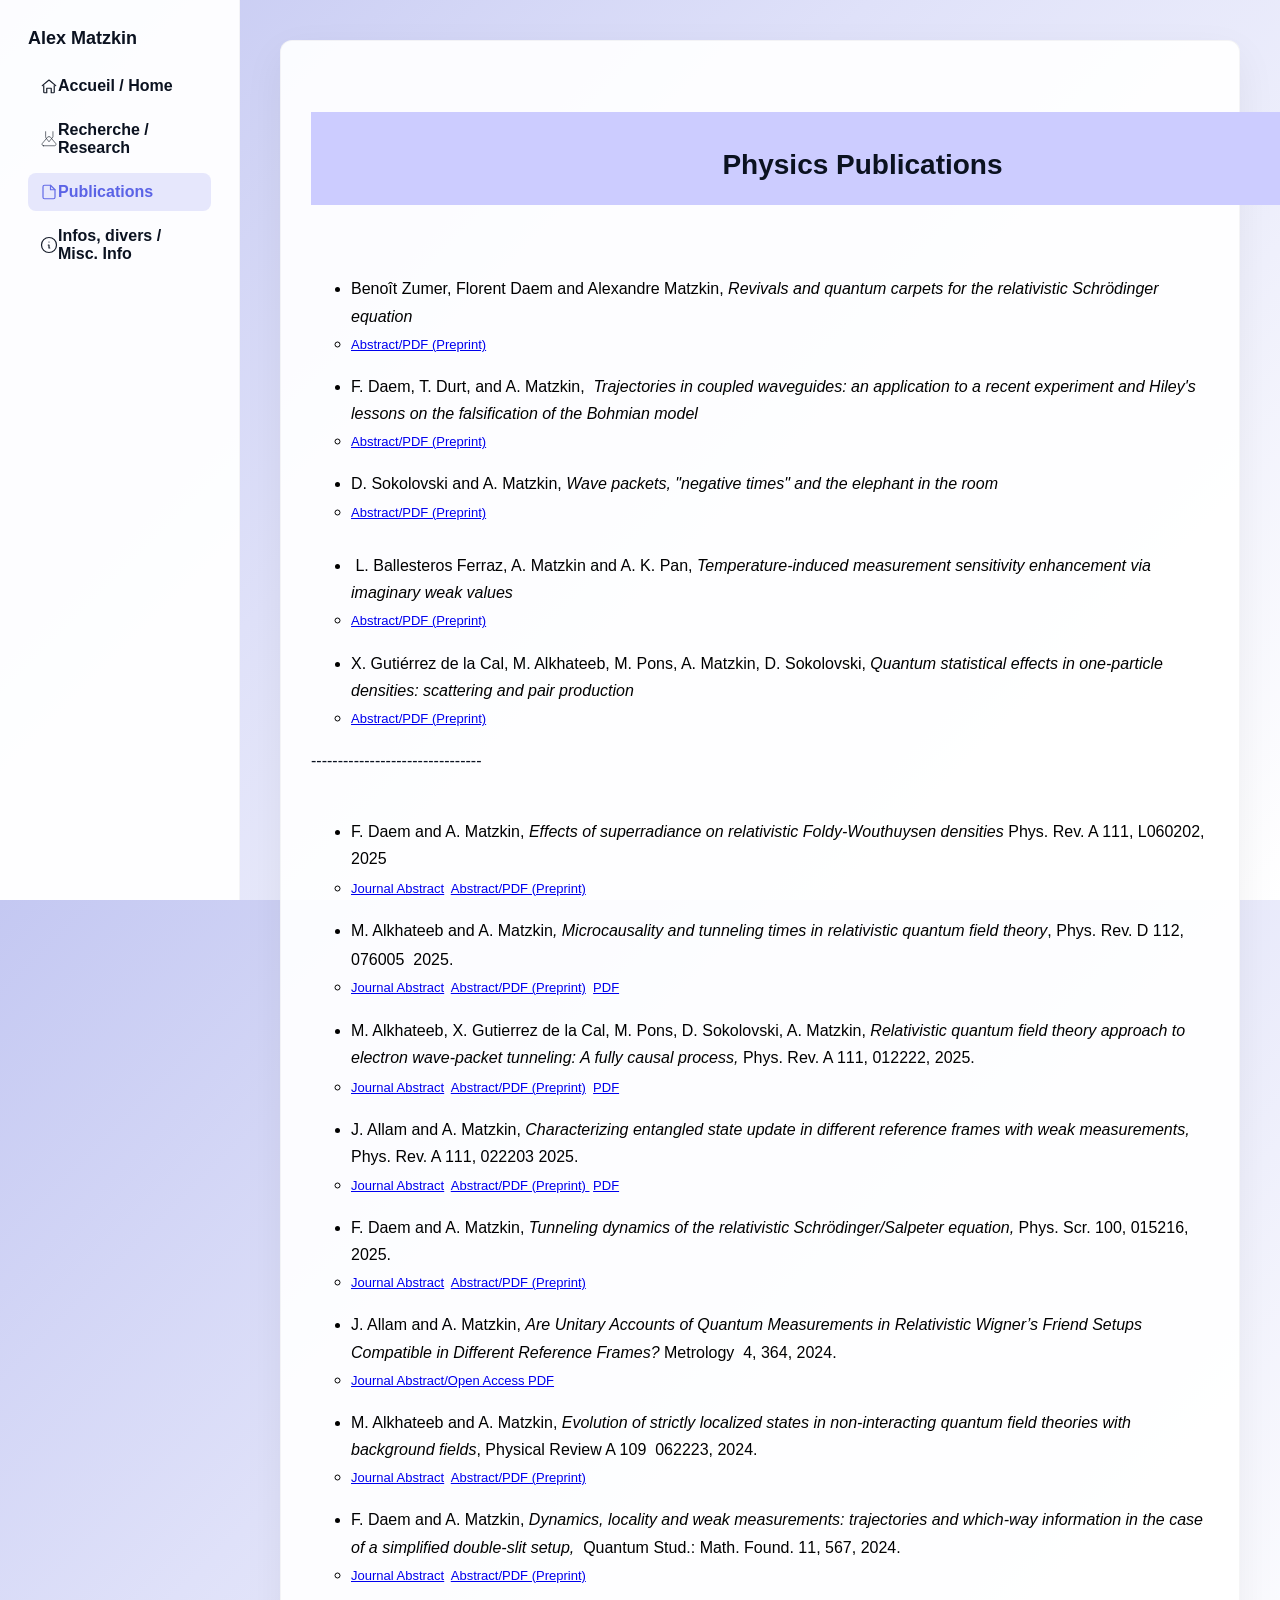
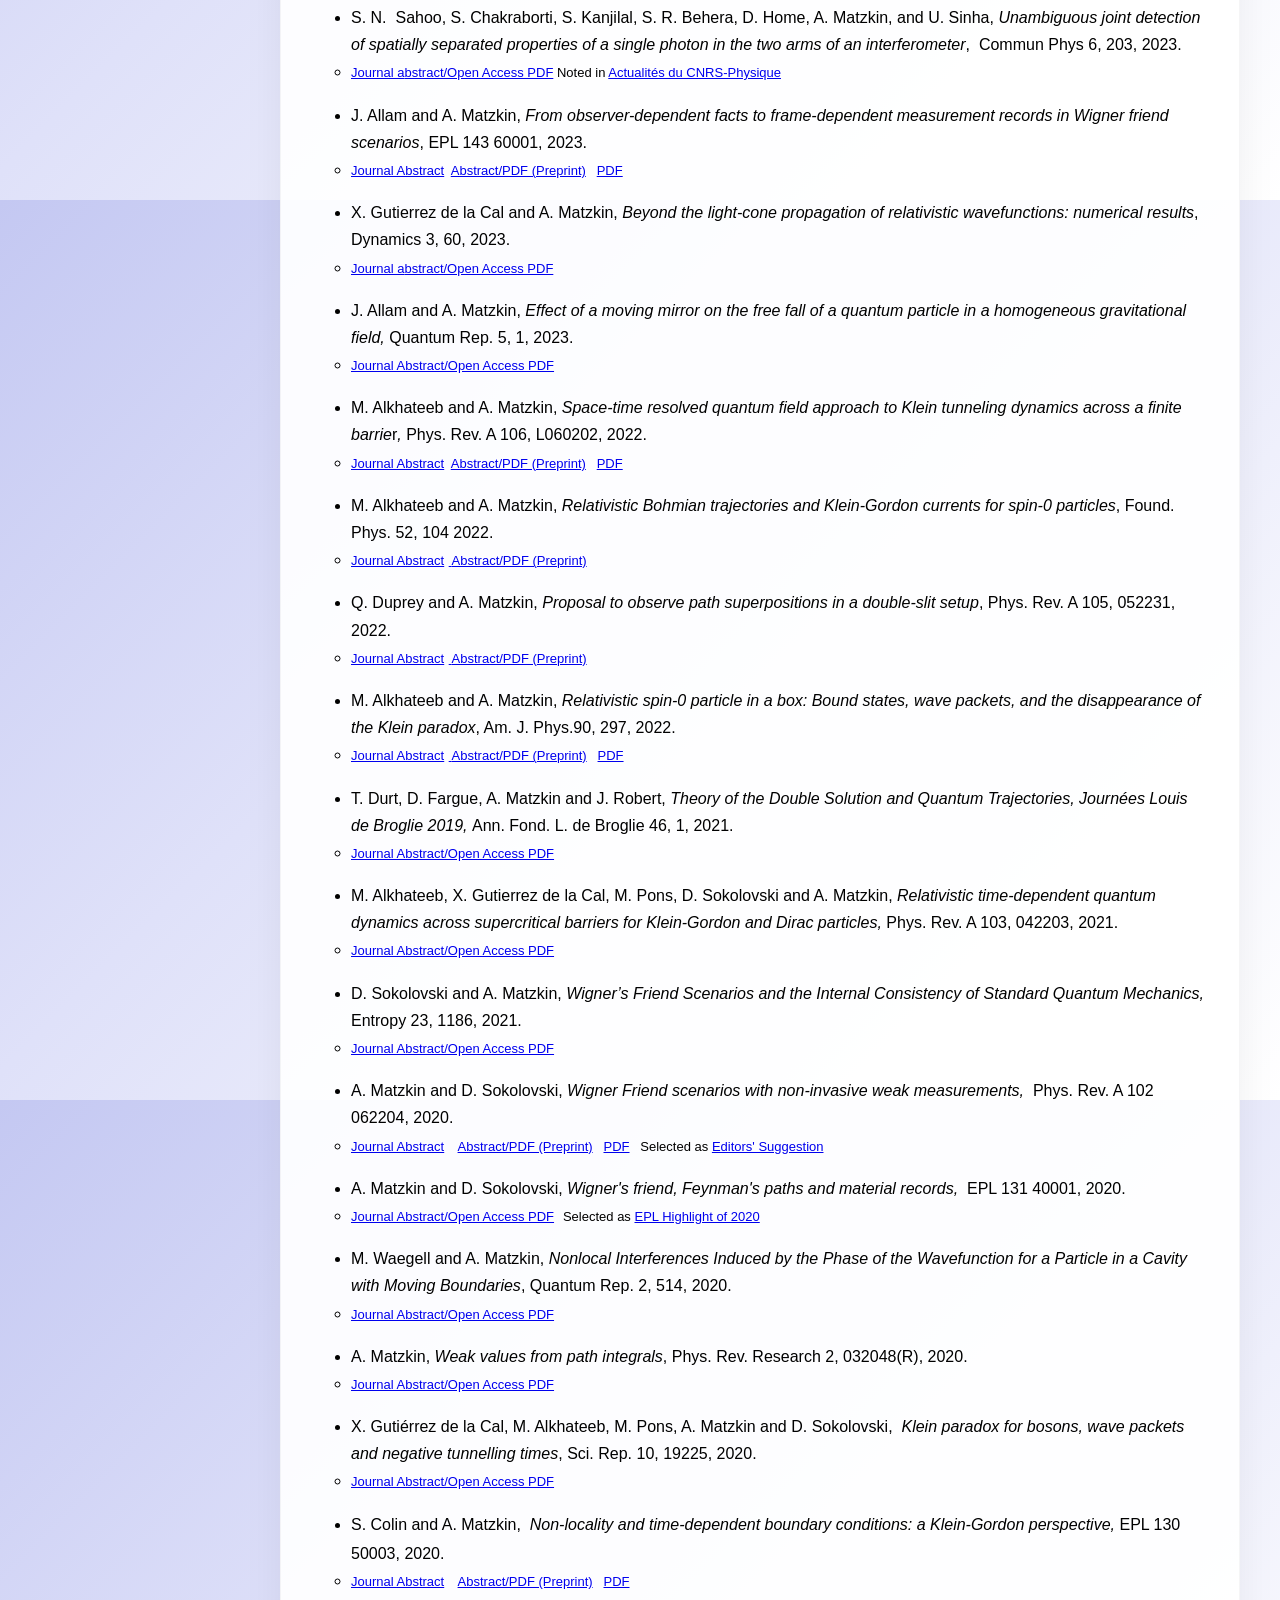
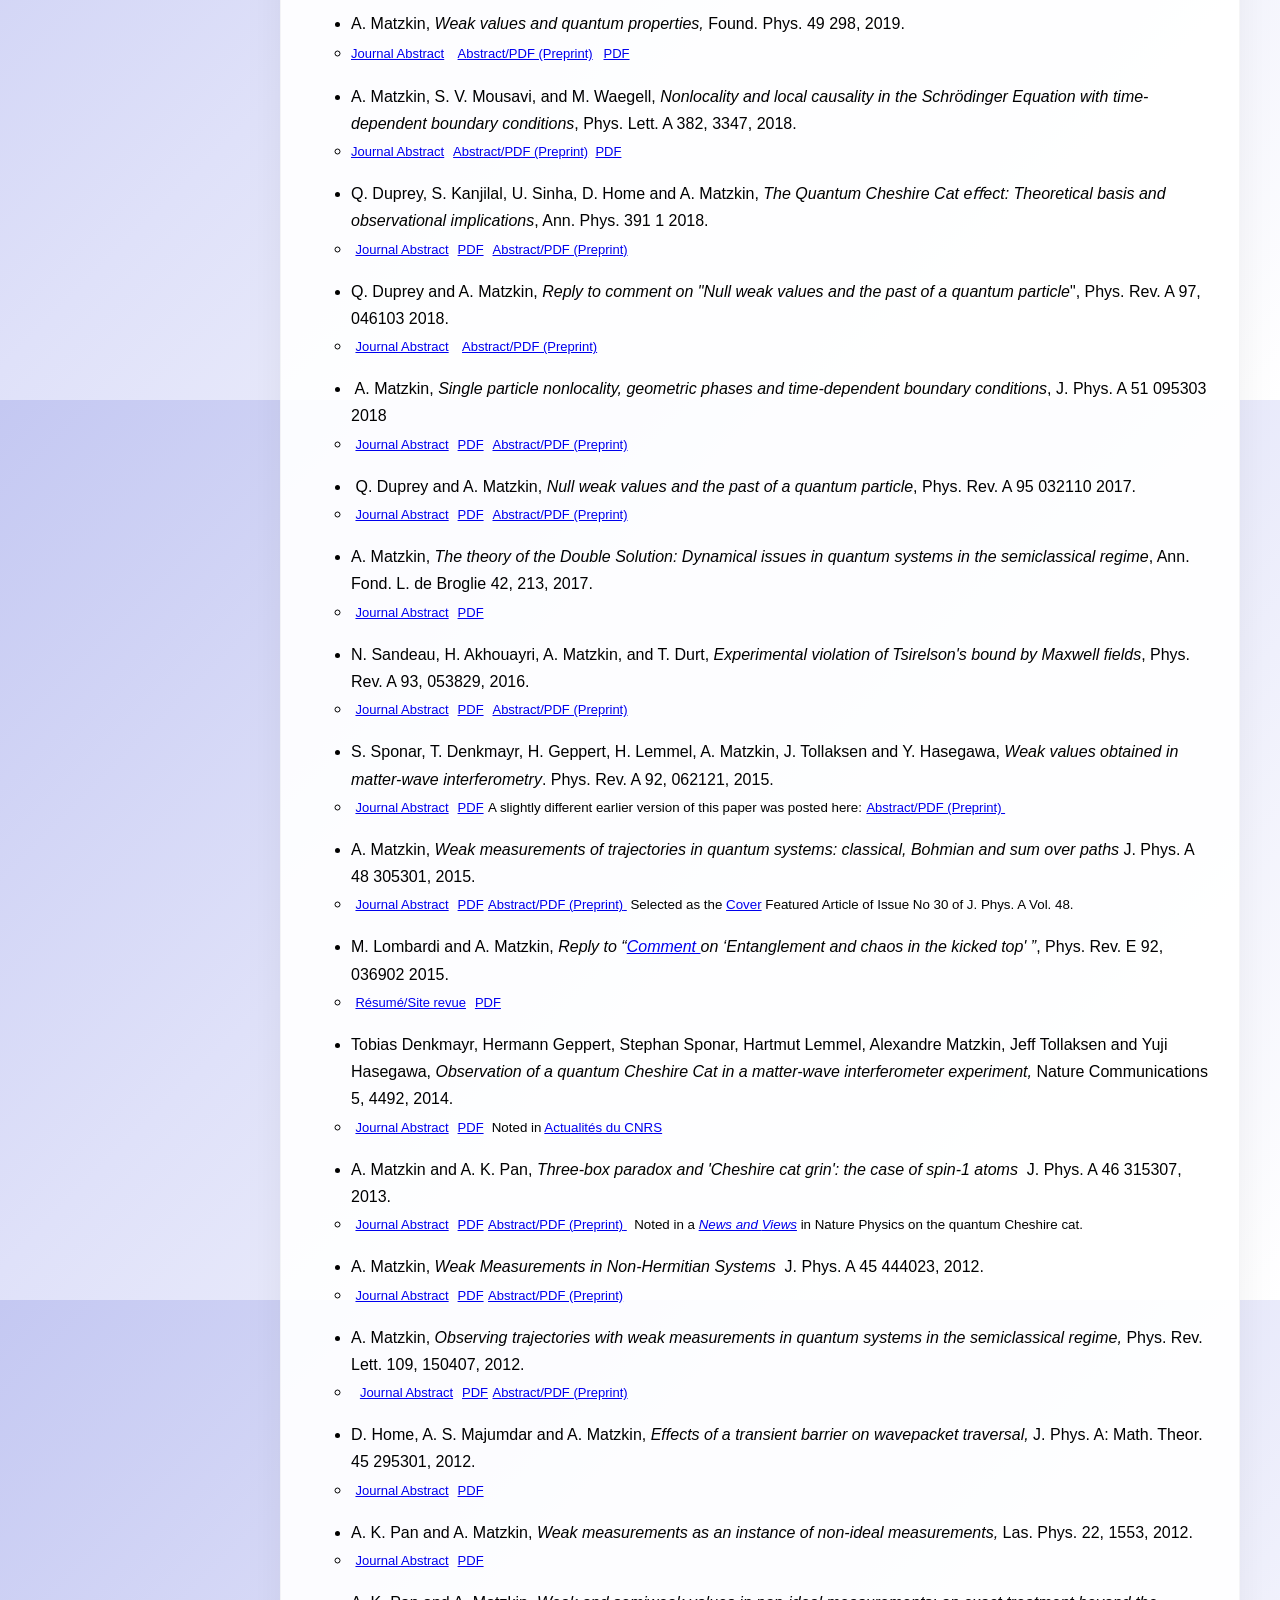
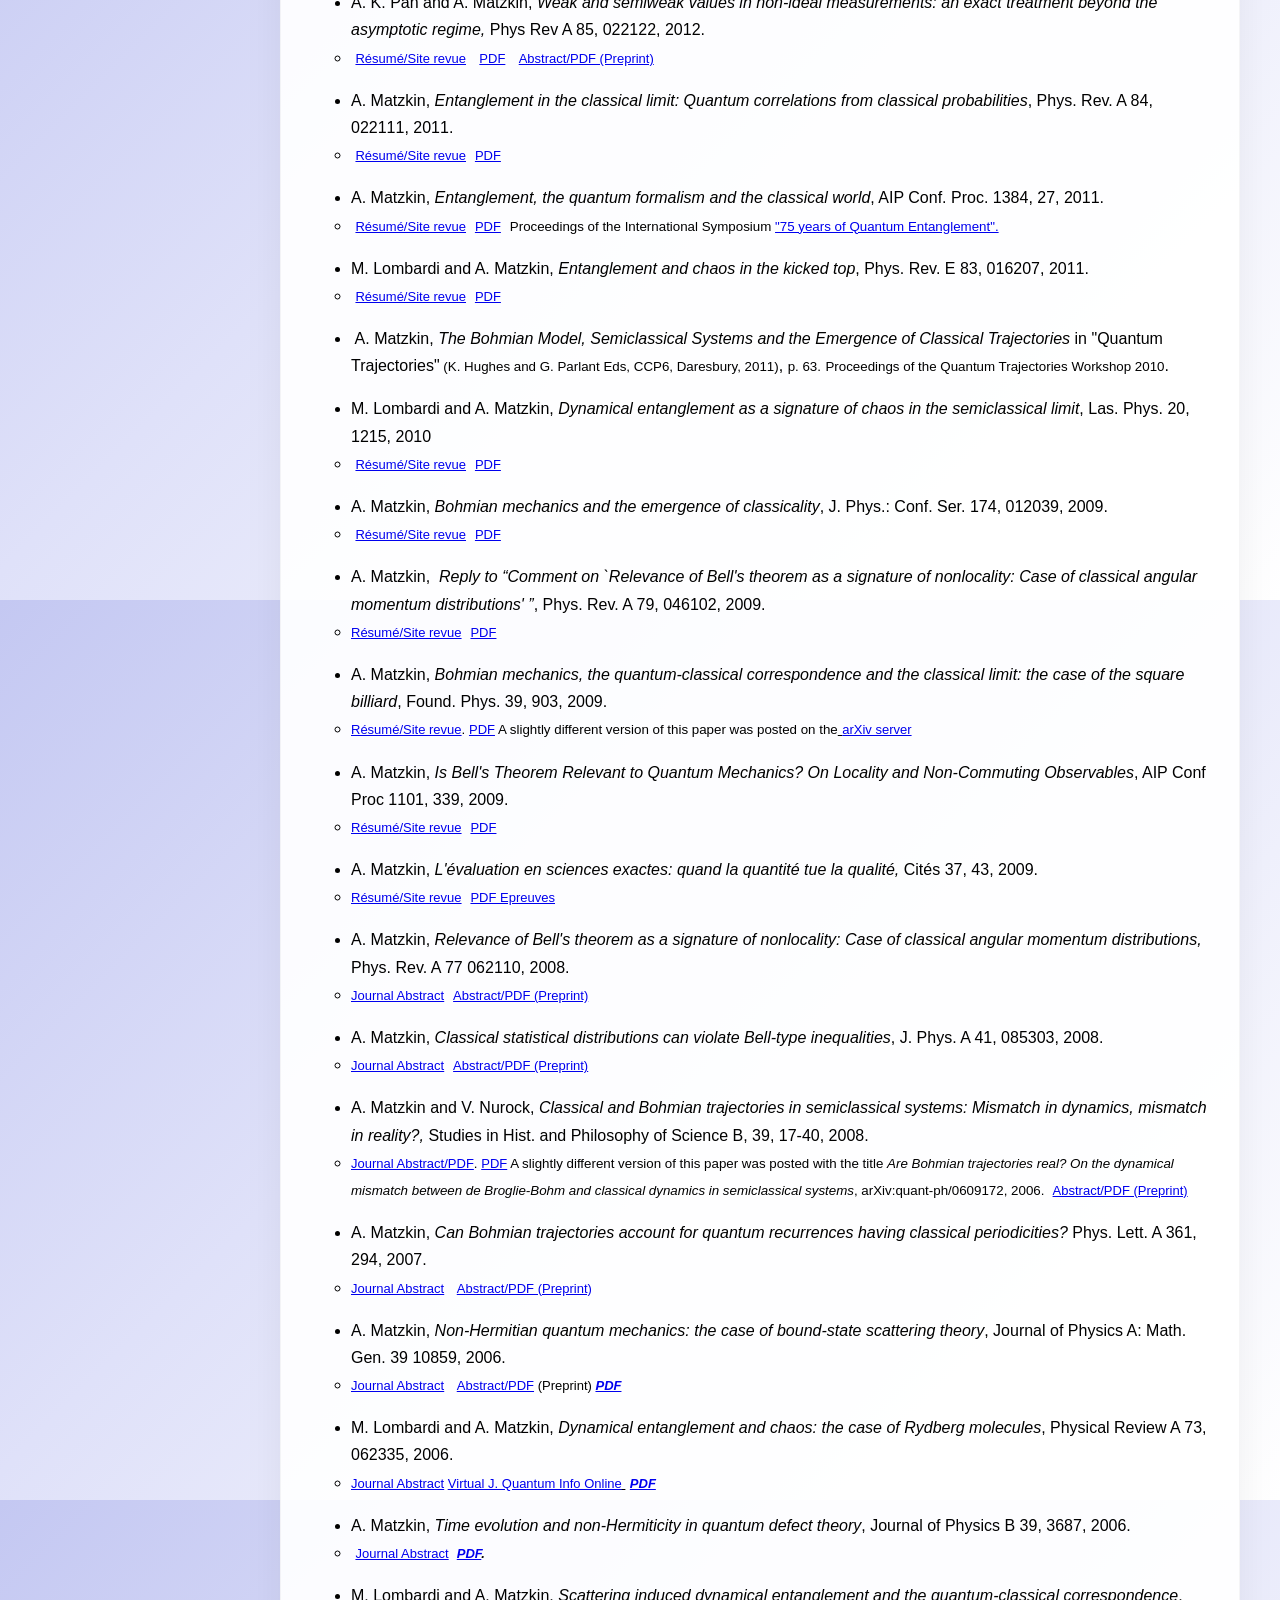
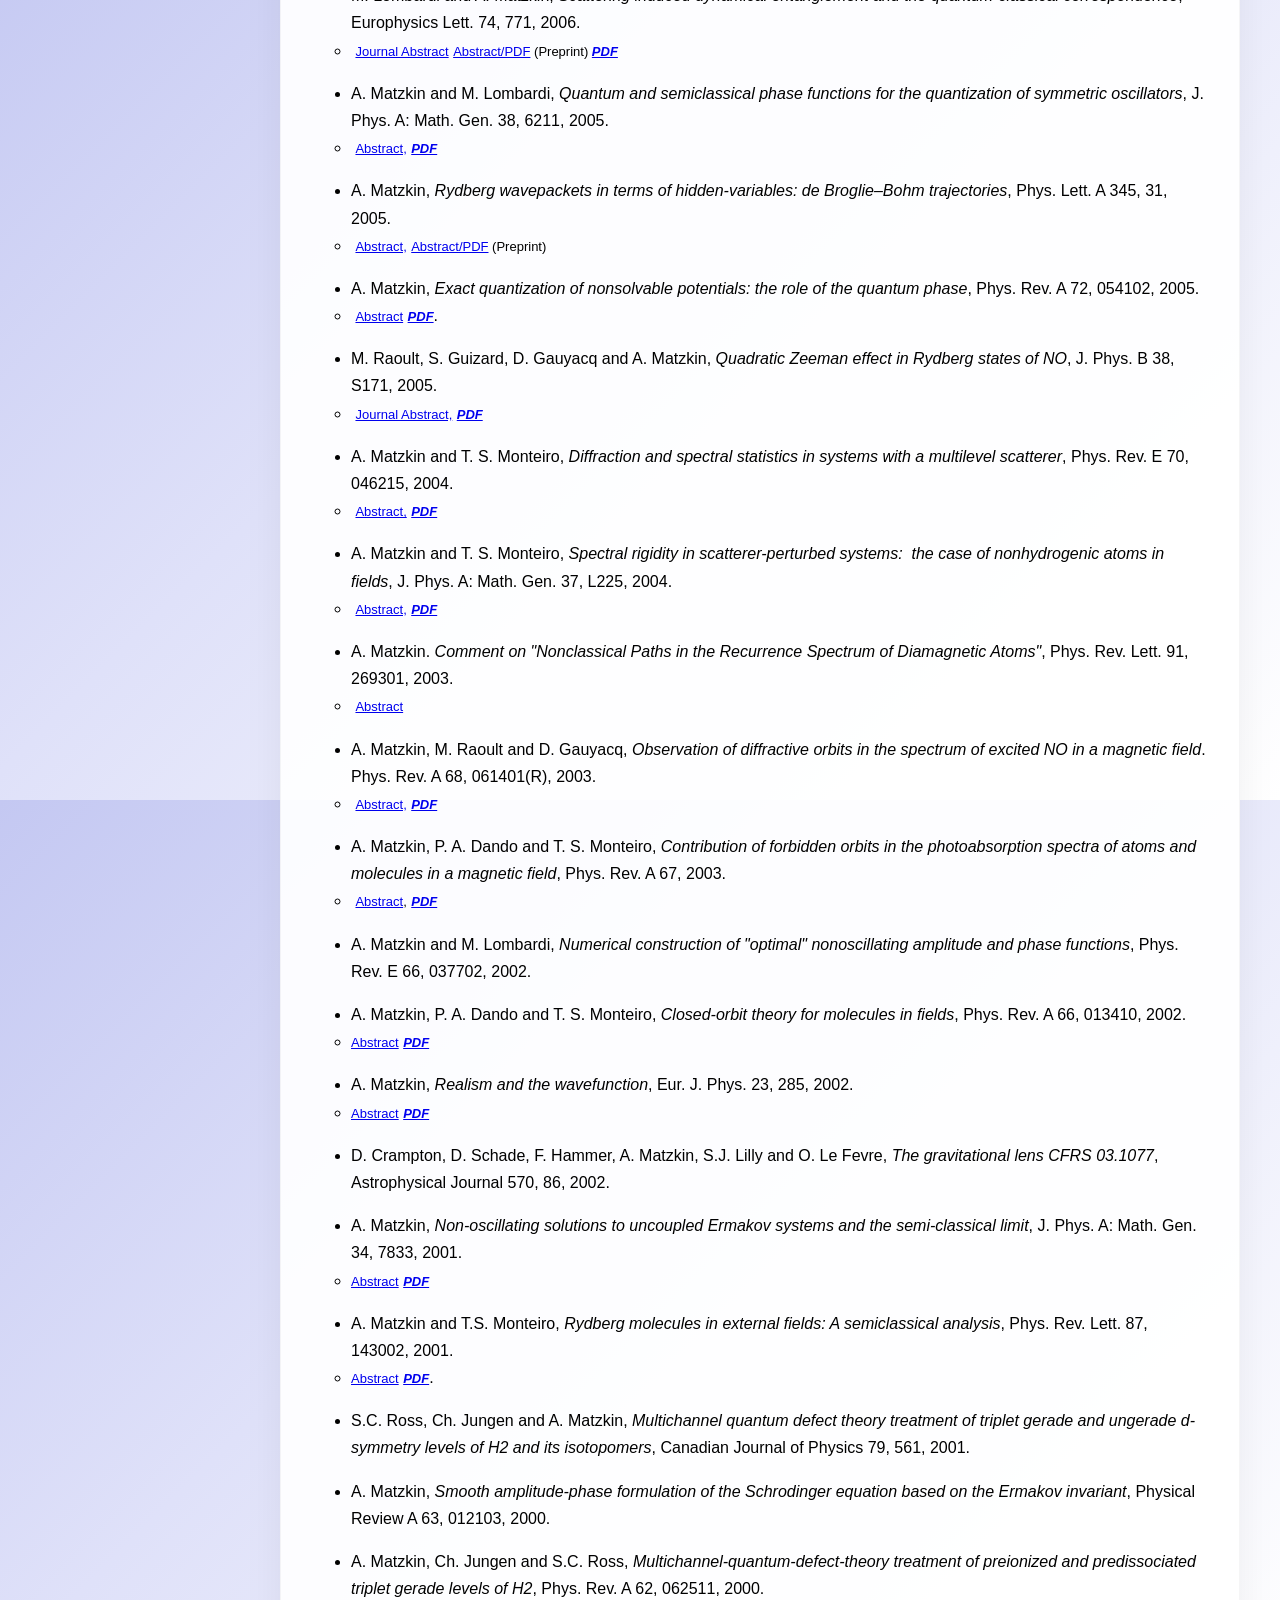
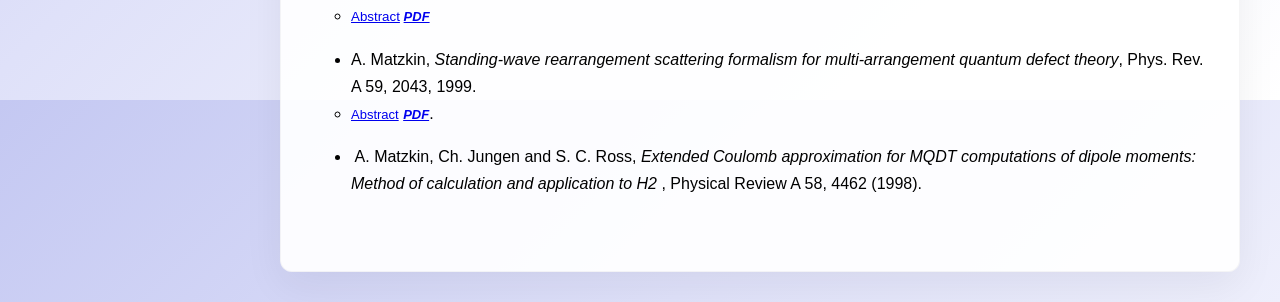
<file: publications.htm>
<!DOCTYPE html>
<html lang="fr">
  <head>
    <meta http-equiv="content-type" content="text/html; charset=UTF-8">
    <meta name="viewport" content="width=device-width,initial-scale=1">
    <title>publications</title>
    <link rel="stylesheet" href="styles.css">
  </head>
  <body>
    <div class="layout">
      <aside class="sidebar" role="navigation">
        <div class="brand">Alex Matzkin</div>
        <nav class="nav" aria-label="Main navigation"> <a
            href="index.htm"><svg width="18" height="18" viewBox="0 0 24
              24" fill="none" xmlns="http://www.w3.org/2000/svg"
              aria-hidden="true"><path d="M3 11.5L12 4l9 7.5"
                stroke="currentColor" stroke-width="1.6"
                stroke-linecap="round" stroke-linejoin="round"></path><path
                d="M5 11.5V20a1 1 0 0 0 1 1h3v-6h6v6h3a1 1 0 0 0
                1-1v-8.5" stroke="currentColor" stroke-width="1.6"
                stroke-linecap="round" stroke-linejoin="round"></path></svg><span>Accueil





              / Home</span></a> <a href="recherche.htm"><svg width="18"
              height="18" viewBox="0 0 64 64" fill="none"
              xmlns="http://www.w3.org/2000/svg" aria-hidden="true"><path
                d="M20 6v18a9 9 0 0 0 2.9 6.4L32 42l9.1-11.6A9 9 0 0 0
                46 24V6" stroke="currentColor" stroke-width="2.2"
                stroke-linecap="round" stroke-linejoin="round"></path><path
                d="M12 56h40c4 0 6-4 4-8L36 24H28L8 48c-2 4 0 8 4 8z"
                stroke="currentColor" stroke-width="2.2"
                stroke-linecap="round" stroke-linejoin="round"></path></svg><span>Recherche




              / Research</span></a> <a href="publications.htm"
            class="active"><svg width="18" height="18" viewBox="0 0 24
              24" fill="none" xmlns="http://www.w3.org/2000/svg"
              aria-hidden="true"><path d="M14 3H6a2 2 0 0 0-2 2v14a2 2 0
                0 0 2 2h12a2 2 0 0 0 2-2V9z" stroke="currentColor"
                stroke-width="1.6" stroke-linecap="round"
                stroke-linejoin="round"></path><path d="M14 3v6h6"
                stroke="currentColor" stroke-width="1.6"
                stroke-linecap="round" stroke-linejoin="round"></path></svg><span>Publications</span></a>
          <a href="infos.htm"><svg width="18" height="18" viewBox="0 0
              24 24" fill="none" xmlns="http://www.w3.org/2000/svg"
              aria-hidden="true"><circle cx="12" cy="12" r="10"
                stroke="currentColor" stroke-width="1.6"></circle><path
                d="M12 8h.01" stroke="currentColor" stroke-width="1.6"
                stroke-linecap="round" stroke-linejoin="round"></path><path
                d="M11 12h1v4h1" stroke="currentColor"
                stroke-width="1.6" stroke-linecap="round"
                stroke-linejoin="round"></path></svg><span>Infos, divers
              / Misc. Info</span></a> </nav>
      </aside>
      <main class="main">
        <div class="card">
          <div class="content"> <br>
            <h1 colspan="4" id="site-title" rowspan="1"
              style="background-color: rgb(204, 204, 255);"><font
                face="Arial, Arial, Helvetica"><font face="Arial Narrow"
                  size="6"><span style="letter-spacing: 2pt;" span=""></span></font></font></h1>
            <table style="text-align: left; background-color: rgb(248,
              248, 248); width: 1103px; height: 90px;" cellspacing="0"
              cellpadding="2" border="0">
              <tbody>
                <tr align="center">
                  <td colspan="4" rowspan="1" style="background-color:
                    rgb(204, 204, 255);"><br>
                    <h1 id="site-title">Physics Publications</h1>
                  </td>
                </tr>
              </tbody>
            </table>
            <br>
            <br>
            <ul style="color: rgb(0, 0, 0);">
              <li><font face="Arial, Arial, Helvetica"><font
                    face="Arial, Arial, Helvetica"><font face="Arial,
                      Arial, Helvetica"><font face="Arial, Arial,
                        Helvetica"><font face="Arial, Arial, Helvetica"><font
                            face="Arial, Arial, Helvetica"><font
                              face="Arial, Arial, Helvetica"><font
                                face="Arial, Arial, Helvetica"><font
                                  face="Arial, Arial, Helvetica"><font
                                    face="Arial, Arial, Helvetica"><font
                                      face="Arial, Arial, Helvetica"><font
                                        face="Arial, Arial, Helvetica"><font
                                          face="Arial, Arial, Helvetica"><font
                                            face="Arial, Arial,
                                            Helvetica"><font
                                              face="Arial, Arial,
                                              Helvetica"><font
                                                face="Arial, Arial,
                                                Helvetica"><font
                                                  face="Arial, Arial,
                                                  Helvetica"><font
                                                    face="Arial, Arial,
                                                    Helvetica"><font
                                                      face="Arial,
                                                      Arial, Helvetica"><font
                                                        face="Arial,
                                                        Arial,
                                                        Helvetica"><font
                                                          face="Arial,
                                                          Arial,
                                                          Helvetica"><font
                                                          face="Arial,
                                                          Arial,
                                                          Helvetica"><font
                                                          face="Arial,
                                                          Arial,
                                                          Helvetica"><font
                                                          face="Arial,
                                                          Arial,
                                                          Helvetica"><font
                                                          face="Arial,
                                                          Arial,
                                                          Helvetica"><font
                                                          face="Arial,
                                                          Arial,
                                                          Helvetica"><font
                                                          face="Arial,
                                                          Arial,
                                                          Helvetica"><font
                                                          face="Arial,
                                                          Arial,
                                                          Helvetica"><font
                                                          face="Arial,
                                                          Arial,
                                                          Helvetica">Benoît


                                                          Zumer, Florent
                                                          Daem<font
                                                          face="Arial,
                                                          Arial,
                                                          Helvetica">
                                                          and</font>
                                                          Alexandre
                                                          Matzkin</font></font></font>,</font></font></font></font></font></font></font></font></font></font></font></font></font></font></font></font></font></font></font></font></font></font><i>
                          <font face="Arial, Arial, Helvetica">Revivals
                            and quantum carpets for the relativistic
                            Schrödinger equation</font> </i></font></font></font></font><font
                  face="Arial, Arial, Helvetica"><br>
                </font></li>
              <li style="list-style-type: circle;"><font face="Arial,
                  Arial, Helvetica"><font face="Arial, Arial, Helvetica"><font
                      face="Arial, Arial, Helvetica"><font size="2"><font
                          face="Arial, Arial, Helvetica"><font size="2"><font
                              face="Arial, Arial, Helvetica"><font
                                face="Arial, Arial, Helvetica"><a
                                  href="https://arxiv.org/abs/2511.05200"><font
                                    size="2">Abstract/PDF (<font
                                      face="Arial, Arial, Helvetica">Preprint)</font></font></a></font></font></font></font></font></font></font></font></li>
            </ul>
            <ul style="color: rgb(0, 0, 0);">
              <li><font face="Arial, Arial, Helvetica"><font
                    face="Arial, Arial, Helvetica"><font face="Arial,
                      Arial, Helvetica"><font face="Arial, Arial,
                        Helvetica"><font face="Arial, Arial, Helvetica"><font
                            face="Arial, Arial, Helvetica"><font
                              face="Arial, Arial, Helvetica"><font
                                face="Arial, Arial, Helvetica"><font
                                  face="Arial, Arial, Helvetica"><font
                                    face="Arial, Arial, Helvetica"><font
                                      face="Arial, Arial, Helvetica"><font
                                        face="Arial, Arial, Helvetica"><font
                                          face="Arial, Arial, Helvetica"><font
                                            face="Arial, Arial,
                                            Helvetica"><font
                                              face="Arial, Arial,
                                              Helvetica"><font
                                                face="Arial, Arial,
                                                Helvetica"><font
                                                  face="Arial, Arial,
                                                  Helvetica"><font
                                                    face="Arial, Arial,
                                                    Helvetica"><font
                                                      face="Arial,
                                                      Arial, Helvetica"><font
                                                        face="Arial,
                                                        Arial,
                                                        Helvetica"><font
                                                          face="Arial,
                                                          Arial,
                                                          Helvetica"><font
                                                          face="Arial,
                                                          Arial,
                                                          Helvetica"><font
                                                          face="Arial,
                                                          Arial,
                                                          Helvetica"><font
                                                          face="Arial,
                                                          Arial,
                                                          Helvetica"><font
                                                          face="Arial,
                                                          Arial,
                                                          Helvetica"><font
                                                          face="Arial,
                                                          Arial,
                                                          Helvetica"><font
                                                          face="Arial,
                                                          Arial,
                                                          Helvetica"><font
                                                          face="Arial,
                                                          Arial,
                                                          Helvetica"><font
                                                          face="Arial,
                                                          Arial,
                                                          Helvetica">F.
                                                          Daem, T. Durt<font
                                                          face="Arial,
                                                          Arial,
                                                          Helvetica">,
                                                          and</font></font></font></font>
                                                          A. Matzkin,</font></font></font></font></font></font></font></font></font></font></font></font></font></font></font></font></font></font></font></font></font></font><i>&nbsp;


                          <font face="Arial, Arial, Helvetica">Trajectories


                            in coupled waveguides: an application to a
                            recent experiment and Hiley's lessons on the
                            falsification of the Bohmian model&nbsp;</font>
                        </i></font></font></font></font><font
                  face="Arial, Arial, Helvetica"><br>
                </font></li>
              <li style="list-style-type: circle;"><font face="Arial,
                  Arial, Helvetica"><font face="Arial, Arial, Helvetica"><font
                      face="Arial, Arial, Helvetica"><font size="2"><font
                          face="Arial, Arial, Helvetica"><font size="2"><font
                              face="Arial, Arial, Helvetica"><font
                                face="Arial, Arial, Helvetica"><a
                                  href="https://arxiv.org/abs/2510.21504"><font
                                    size="2">Abstract/PDF (<font
                                      face="Arial, Arial, Helvetica">Preprint)</font></font></a></font></font></font></font></font></font></font></font></li>
            </ul>
            <ul style="color: rgb(0, 0, 0);">
              <li><font face="Arial, Arial, Helvetica"><font
                    face="Arial, Arial, Helvetica"><font face="Arial,
                      Arial, Helvetica"><font face="Arial, Arial,
                        Helvetica"><font face="Arial, Arial, Helvetica"><font
                            face="Arial, Arial, Helvetica"><font
                              face="Arial, Arial, Helvetica"><font
                                face="Arial, Arial, Helvetica"><font
                                  face="Arial, Arial, Helvetica"><font
                                    face="Arial, Arial, Helvetica"><font
                                      face="Arial, Arial, Helvetica"><font
                                        face="Arial, Arial, Helvetica"><font
                                          face="Arial, Arial, Helvetica"><font
                                            face="Arial, Arial,
                                            Helvetica"><font
                                              face="Arial, Arial,
                                              Helvetica"><font
                                                face="Arial, Arial,
                                                Helvetica"><font
                                                  face="Arial, Arial,
                                                  Helvetica"><font
                                                    face="Arial, Arial,
                                                    Helvetica"><font
                                                      face="Arial,
                                                      Arial, Helvetica"><font
                                                        face="Arial,
                                                        Arial,
                                                        Helvetica"><font
                                                          face="Arial,
                                                          Arial,
                                                          Helvetica"><font
                                                          face="Arial,
                                                          Arial,
                                                          Helvetica"><font
                                                          face="Arial,
                                                          Arial,
                                                          Helvetica"><font
                                                          face="Arial,
                                                          Arial,
                                                          Helvetica"><font
                                                          face="Arial,
                                                          Arial,
                                                          Helvetica"><font
                                                          face="Arial,
                                                          Arial,
                                                          Helvetica"><font
                                                          face="Arial,
                                                          Arial,
                                                          Helvetica"><font
                                                          face="Arial,
                                                          Arial,
                                                          Helvetica">D.<font
                                                          face="Arial,
                                                          Arial,
                                                          Helvetica">
                                                          Sokolovski</font></font></font>
                                                          and A.
                                                          Matzkin,</font></font></font></font></font></font></font></font></font></font></font></font></font></font></font></font></font></font></font></font></font></font><i>
                          Wave packets, "negative times" and the
                          elephant in the room </i></font></font></font></font><font
                  face="Arial, Arial, Helvetica"><br>
                </font></li>
              <li style="list-style-type: circle;"><font face="Arial,
                  Arial, Helvetica"><font face="Arial, Arial, Helvetica"><font
                      face="Arial, Arial, Helvetica"><font size="2"><font
                          face="Arial, Arial, Helvetica"><font size="2"><font
                              face="Arial, Arial, Helvetica"><font
                                face="Arial, Arial, Helvetica"><a
                                  href="https://arxiv.org/abs/2507.19105"><font
                                    size="2">Abstract/PDF (<font
                                      face="Arial, Arial, Helvetica">Preprint)</font></font></a></font></font></font></font></font></font></font></font></li>
              <br>
              <li><font face="Arial, Arial, Helvetica"><font
                    face="Arial, Arial, Helvetica"><font face="Arial,
                      Arial, Helvetica"><font face="Arial, Arial,
                        Helvetica"><font face="Arial, Arial, Helvetica"><font
                            face="Arial, Arial, Helvetica"><font
                              face="Arial, Arial, Helvetica"><font
                                face="Arial, Arial, Helvetica"><font
                                  face="Arial, Arial, Helvetica"><font
                                    face="Arial, Arial, Helvetica"><font
                                      face="Arial, Arial, Helvetica"><font
                                        face="Arial, Arial, Helvetica"><font
                                          face="Arial, Arial, Helvetica"><font
                                            face="Arial, Arial,
                                            Helvetica"><font
                                              face="Arial, Arial,
                                              Helvetica"><font
                                                face="Arial, Arial,
                                                Helvetica"><font
                                                  face="Arial, Arial,
                                                  Helvetica"><font
                                                    face="Arial, Arial,
                                                    Helvetica"><font
                                                      face="Arial,
                                                      Arial, Helvetica"><font
                                                        face="Arial,
                                                        Arial,
                                                        Helvetica"><font
                                                          face="Arial,
                                                          Arial,
                                                          Helvetica"><font
                                                          face="Arial,
                                                          Arial,
                                                          Helvetica"><font
                                                          face="Arial,
                                                          Arial,
                                                          Helvetica"><font
                                                          face="Arial,
                                                          Arial,
                                                          Helvetica"><font
                                                          face="Arial,
                                                          Arial,
                                                          Helvetica"><font
                                                          face="Arial,
                                                          Arial,
                                                          Helvetica"><font
                                                          face="Arial,
                                                          Arial,
                                                          Helvetica"><font
                                                          face="Arial,
                                                          Arial,
                                                          Helvetica"><font
                                                          face="Arial,
                                                          Arial,
                                                          Helvetica">&nbsp;L<font
                                                          face="Arial,
                                                          Arial,
                                                          Helvetica">.</font>
                                                          Ballesteros
                                                          Ferraz, A<font
                                                          face="Arial,
                                                          Arial,
                                                          Helvetica">.</font>
                                                          Matzkin<font
                                                          face="Arial,
                                                          Arial,
                                                          Helvetica">
                                                          and</font> A<font
                                                          face="Arial,
                                                          Arial,
                                                          Helvetica">.</font>
                                                          K<font
                                                          face="Arial,
                                                          Arial,
                                                          Helvetica">.</font>
                                                          Pan</font></font></font>,</font></font></font></font></font></font></font></font></font></font></font></font></font></font></font></font></font></font></font></font></font></font><i>
                          Temperature-induced measurement sensitivity
                          enhancement via imaginary weak values </i></font></font></font></font><font
                  face="Arial, Arial, Helvetica"><br>
                </font></li>
              <li style="list-style-type: circle;"><a
                  href="https://arxiv.org/abs/2509.04048"><font
                    face="Arial, Arial, Helvetica"><font face="Arial,
                      Arial, Helvetica"><font face="Arial, Arial,
                        Helvetica"><font size="2"><font face="Arial,
                            Arial, Helvetica"><font size="2"><font
                                face="Arial, Arial, Helvetica"><font
                                  face="Arial, Arial, Helvetica"><font
                                    size="2">Abstract/PDF (<font
                                      face="Arial, Arial, Helvetica">Preprint)</font></font></font></font></font></font></font></font></font></font></a></li>
            </ul>
            <ul style="color: rgb(0, 0, 0);">
            </ul>
            <ul style="color: rgb(0, 0, 0);">
            </ul>
            <ul style="color: rgb(0, 0, 0);">
            </ul>
            <ul style="color: rgb(0, 0, 0);">
            </ul>
            <ul style="color: rgb(0, 0, 0);">
            </ul>
            <ul style="color: rgb(0, 0, 0);">
            </ul>
            <ul style="color: rgb(0, 0, 0);">
              <li><font face="Arial, Arial, Helvetica"><font
                    face="Arial, Arial, Helvetica"><font face="Arial,
                      Arial, Helvetica"><font face="Arial, Arial,
                        Helvetica"><font face="Arial, Arial, Helvetica"><font
                            face="Arial, Arial, Helvetica"><font
                              face="Arial, Arial, Helvetica"><font
                                face="Arial, Arial, Helvetica"><font
                                  face="Arial, Arial, Helvetica"><font
                                    face="Arial, Arial, Helvetica"><font
                                      face="Arial, Arial, Helvetica"><font
                                        face="Arial, Arial, Helvetica"><font
                                          face="Arial, Arial, Helvetica"><font
                                            face="Arial, Arial,
                                            Helvetica">X. Gutiérrez de
                                            la Cal, M. Alkhateeb, M.
                                            Pons, A. Matzkin, D.
                                            Sokolovski</font></font></font></font></font></font></font></font></font></font>,
                        <i>Quantum statistical effects in one-particle
                          densities: scattering and pair production</i></font></font></font></font><font
                  face="Arial, Arial, Helvetica"><br>
                </font></li>
              <li style="list-style-type: circle;"><font face="Arial,
                  Arial, Helvetica"><font face="Arial, Arial, Helvetica"><font
                      face="Arial, Arial, Helvetica"><font size="2"><font
                          face="Arial, Arial, Helvetica"><font size="2"><font
                              face="Arial, Arial, Helvetica"><font
                                face="Arial, Arial, Helvetica"><a
                                  href="https://arxiv.org/abs/2407.13905"><font
                                    size="2">Abstract/PDF (<font
                                      face="Arial, Arial, Helvetica">Preprint)</font></font></a></font></font></font></font></font></font></font></font></li>
            </ul>
            <ul style="color: rgb(0, 0, 0);">
            </ul>
            <ul style="color: rgb(0, 0, 0);">
            </ul>
            <font face="Arial, Arial, Helvetica"> </font>
            <ul style="color: rgb(0, 0, 0);">
            </ul>
            --------------------------------<br>
            <br>
            <ul style="color: rgb(0, 0, 0);">
              <li><font face="Arial, Arial, Helvetica"><font
                    face="Arial, Arial, Helvetica"><font face="Arial,
                      Arial, Helvetica"><font face="Arial, Arial,
                        Helvetica"><font face="Arial, Arial, Helvetica"><font
                            face="Arial, Arial, Helvetica"><font
                              face="Arial, Arial, Helvetica"><font
                                face="Arial, Arial, Helvetica"><font
                                  face="Arial, Arial, Helvetica"><font
                                    face="Arial, Arial, Helvetica"><font
                                      face="Arial, Arial, Helvetica"><font
                                        face="Arial, Arial, Helvetica"><font
                                          face="Arial, Arial, Helvetica"><font
                                            face="Arial, Arial,
                                            Helvetica"><font
                                              face="Arial, Arial,
                                              Helvetica"><font
                                                face="Arial, Arial,
                                                Helvetica"><font
                                                  face="Arial, Arial,
                                                  Helvetica"><font
                                                    face="Arial, Arial,
                                                    Helvetica"><font
                                                      face="Arial,
                                                      Arial, Helvetica"><font
                                                        face="Arial,
                                                        Arial,
                                                        Helvetica"><font
                                                          face="Arial,
                                                          Arial,
                                                          Helvetica"><font
                                                          face="Arial,
                                                          Arial,
                                                          Helvetica"><font
                                                          face="Arial,
                                                          Arial,
                                                          Helvetica"><font
                                                          face="Arial,
                                                          Arial,
                                                          Helvetica"><font
                                                          face="Arial,
                                                          Arial,
                                                          Helvetica"><font
                                                          face="Arial,
                                                          Arial,
                                                          Helvetica"><font
                                                          face="Arial,
                                                          Arial,
                                                          Helvetica">F.
                                                          Daem</font>
                                                          and A.
                                                          Matzkin,</font></font></font></font></font></font></font></font></font></font></font></font></font></font></font></font></font></font></font></font></font></font>
                        <i>Effects of superradiance on relativistic
                          Foldy-Wouthuysen densities </i></font></font></font></font><font
                  face="Arial, Arial, Helvetica"><font face="Arial,
                    Arial, Helvetica"><font face="Arial, Arial,
                      Helvetica"><font face="Arial, Arial, Helvetica">Phys.





                        Rev. A 111, L060202, 2025</font></font></font></font><font
                  face="Arial, Arial, Helvetica"><i><tt> </tt></i><br>
                </font></li>
              <li style="list-style-type: circle;"><a
                  href="https://doi.org/10.1103/d38q-h3qw"></a><font
                  face="Arial, Arial, Helvetica"><font face="Arial,
                    Arial, Helvetica"><font face="Arial, Arial,
                      Helvetica"><font size="2"><font face="Arial,
                          Arial, Helvetica"><font size="2"><font
                              face="Arial, Arial, Helvetica"><font
                                face="Arial, Arial, Helvetica"><font
                                  size="2"><font face="Arial, Arial,
                                    Helvetica"><font face="Arial, Arial,
                                      Helvetica"><font face="Arial,
                                        Arial, Helvetica"><font size="2"><font
                                            face="Arial, Arial,
                                            Helvetica"><font size="2"><font
                                                face="Arial, Arial,
                                                Helvetica"><font
                                                  face="Arial, Arial,
                                                  Helvetica"><font
                                                    size="2"><font
                                                      face="Arial,
                                                      Arial, Helvetica"><font
                                                        face="Arial,
                                                        Arial,
                                                        Helvetica"><font
                                                          face="Arial,
                                                          Arial,
                                                          Helvetica"><font
                                                          size="2"><font
                                                          face="Arial,
                                                          Arial,
                                                          Helvetica"><font
                                                          size="2"><font
                                                          face="Arial,
                                                          Arial,
                                                          Helvetica"><font
                                                          face="Arial,
                                                          Arial,
                                                          Helvetica"><a
href="https://doi.org/10.1103/d38q-h3qw"><font size="2"><font
                                                          face="Arial,
                                                          Arial,
                                                          Helvetica"><font
                                                          face="Arial,
                                                          Arial,
                                                          Helvetica"><font
                                                          face="Arial,
                                                          Arial,
                                                          Helvetica"><font><font><font
                                                          face="Arial,
                                                          Arial,
                                                          Helvetica"><font
                                                          size="2"><font
                                                          face="Arial,
                                                          Arial,
                                                          Helvetica"><font
                                                          face="Arial,
                                                          Arial,
                                                          Helvetica"><font
                                                          face="Arial,
                                                          Arial,
                                                          Helvetica"><font><font><font
                                                          face="Arial,
                                                          Arial,
                                                          Helvetica"><font
                                                          size="2">Journal






                                                          Abstract</font></font></font></font></font></font></font></font></font></font></font></font></font></font></font></a><font
                                                          size="2"><font
                                                          face="Arial,
                                                          Arial,
                                                          Helvetica"><font
                                                          face="Arial,
                                                          Arial,
                                                          Helvetica"><font
                                                          face="Arial,
                                                          Arial,
                                                          Helvetica"><font><font><font
                                                          face="Arial,
                                                          Arial,
                                                          Helvetica"><font
                                                          size="2"><font
                                                          face="Arial,
                                                          Arial,
                                                          Helvetica"><font
                                                          face="Arial,
                                                          Arial,
                                                          Helvetica">&nbsp;






                                                          </font></font></font></font></font></font></font></font></font></font></font></font></font></font></font></font></font></font></font></font></font></font></font></font></font></font></font><a
href="https://arxiv.org/abs/2503.21404">Abstract/PDF (<font face="Arial,
                                      Arial, Helvetica">Preprint)</font></a></font></font></font></font></font></font></font></font></font><font
                  size="2"><font face="Arial, Arial, Helvetica"></font></font><font
                  face="Arial, Arial, Helvetica"><font face="Arial,
                    Arial, Helvetica"><font face="Arial, Arial,
                      Helvetica"><font size="2"><font face="Arial,
                          Arial, Helvetica"><font size="2"><font
                              face="Arial, Arial, Helvetica"><font
                                face="Arial, Arial, Helvetica"><font
                                  size="2"><a
                                    href="https://arxiv.org/abs/2507.09066"><font
                                      face="Arial, Arial, Helvetica"></font></a></font></font></font></font></font></font></font></font></font>
                <font face="Arial, Arial, Helvetica"></font></li>
            </ul>
            <ul style="color: rgb(0, 0, 0);">
              <li><font face="Arial, Arial, Helvetica"><font
                    face="Arial, Arial, Helvetica"><font face="Arial,
                      Arial, Helvetica"><font face="Arial, Arial,
                        Helvetica"><font face="Arial, Arial, Helvetica"><font
                            face="Arial, Arial, Helvetica"><font
                              face="Arial, Arial, Helvetica"><font
                                face="Arial, Arial, Helvetica"><font
                                  face="Arial, Arial, Helvetica"><font
                                    face="Arial, Arial, Helvetica"><font
                                      face="Arial, Arial, Helvetica"><font
                                        face="Arial, Arial, Helvetica"><font
                                          face="Arial, Arial, Helvetica">M.




                                          Alkhateeb<font face="Arial,
                                            Arial, Helvetica"> and</font>
                                          A. Matzkin</font></font></font></font></font></font></font></font></font><i>,
                          Microcausality and tunneling times in
                          relativistic quantum field theory</i>,<i><tt><font
                              face="Arial, Arial, Helvetica"> </font></tt></i></font></font></font></font><font
                  face="Arial, Arial, Helvetica">Phys. Rev. D 112,
                  076005&nbsp; 2025. <br>
                </font></li>
              <li style="list-style-type: circle;"><font face="Arial,
                  Arial, Helvetica"><font face="Arial, Arial, Helvetica"><font
                      face="Arial, Arial, Helvetica"><font size="2"><font
                          face="Arial, Arial, Helvetica"><font size="2"><font
                              face="Arial, Arial, Helvetica"><font
                                face="Arial, Arial, Helvetica"><font
                                  size="2"><font face="Arial, Arial,
                                    Helvetica"><font face="Arial, Arial,
                                      Helvetica"><font face="Arial,
                                        Arial, Helvetica"><font size="2"><font
                                            face="Arial, Arial,
                                            Helvetica"><font size="2"><font
                                                face="Arial, Arial,
                                                Helvetica"><font
                                                  face="Arial, Arial,
                                                  Helvetica"><font
                                                    size="2"><font
                                                      face="Arial,
                                                      Arial, Helvetica"><font
                                                        face="Arial,
                                                        Arial,
                                                        Helvetica"><font
                                                          face="Arial,
                                                          Arial,
                                                          Helvetica"><font
                                                          size="2"><font
                                                          face="Arial,
                                                          Arial,
                                                          Helvetica"><font
                                                          size="2"><font
                                                          face="Arial,
                                                          Arial,
                                                          Helvetica"><font
                                                          face="Arial,
                                                          Arial,
                                                          Helvetica"><a
href="https://doi.org/10.1103/4sh5-d838"><font size="2"><font
                                                          face="Arial,
                                                          Arial,
                                                          Helvetica"><font
                                                          face="Arial,
                                                          Arial,
                                                          Helvetica"><font
                                                          face="Arial,
                                                          Arial,
                                                          Helvetica"><font><font><font
                                                          face="Arial,
                                                          Arial,
                                                          Helvetica"><font
                                                          size="2"><font
                                                          face="Arial,
                                                          Arial,
                                                          Helvetica"><font
                                                          face="Arial,
                                                          Arial,
                                                          Helvetica"><font
                                                          face="Arial,
                                                          Arial,
                                                          Helvetica"><font><font><font
                                                          face="Arial,
                                                          Arial,
                                                          Helvetica"><font
                                                          size="2">Journal








                                                          Abstract</font></font></font></font></font></font></font></font></font></font></font></font></font></font></font></a><font
                                                          size="2"><font
                                                          face="Arial,
                                                          Arial,
                                                          Helvetica"><font
                                                          face="Arial,
                                                          Arial,
                                                          Helvetica"><font
                                                          face="Arial,
                                                          Arial,
                                                          Helvetica"><font><font><font
                                                          face="Arial,
                                                          Arial,
                                                          Helvetica"><font
                                                          size="2"><font
                                                          face="Arial,
                                                          Arial,
                                                          Helvetica"><font
                                                          face="Arial,
                                                          Arial,
                                                          Helvetica">&nbsp;







                                                          </font></font></font></font></font></font></font></font></font></font></font></font></font></font></font></font></font></font></font></font></font></font></font></font></font></font></font><a
href="https://arxiv.org/abs/2507.09066">Abstract/PDF (<font face="Arial,
                                      Arial, Helvetica">Preprint)</font></a></font></font></font></font></font></font></font></font></font><font
                  size="2"><font face="Arial, Arial, Helvetica">&nbsp; </font></font><font
                  size="2"><font face="Arial, Arial, Helvetica"><font
                      face="Arial, Arial, Helvetica"><font face="Arial,
                        Arial, Helvetica"><font face="Arial, Arial,
                          Helvetica"><font size="2"><font face="Arial,
                              Arial, Helvetica"><font size="2"><font
                                  face="Arial, Arial, Helvetica"><font
                                    face="Arial, Arial, Helvetica"><font
                                      size="2"><a
                                        href="fichiers/2025_Alkhateeb_Matzkin_Tunneling_Causality_QFT_PRD.pdf"><font
                                          face="Arial, Arial, Helvetica"><font
                                            size="2"><font face="Arial,
                                              Arial, Helvetica"><font
                                                size="2"><font
                                                  face="Arial, Arial,
                                                  Helvetica"><font
                                                    size="2">PDF</font></font></font></font></font></font></a>
                                    </font></font></font></font></font></font></font></font></font></font></font></li>
            </ul>
            <ul style="color: rgb(0, 0, 0);">
              <li><font face="Arial, Arial, Helvetica"><font
                    face="Arial, Arial, Helvetica"><font face="Arial,
                      Arial, Helvetica"><font face="Arial, Arial,
                        Helvetica"><font face="Arial, Arial, Helvetica"><font
                            face="Arial, Arial, Helvetica"><font
                              face="Arial, Arial, Helvetica"><font
                                face="Arial, Arial, Helvetica"><font
                                  face="Arial, Arial, Helvetica"><font
                                    face="Arial, Arial, Helvetica"><font
                                      face="Arial, Arial, Helvetica"><font
                                        face="Arial, Arial, Helvetica"><font
                                          face="Arial, Arial, Helvetica">M.




                                          Alkhateeb, X. Gutierrez de la
                                          Cal, M. Pons, D. Sokolovski,
                                          A. Matzkin</font></font></font></font></font></font></font></font></font>,
                        <i>Relativistic quantum field theory approach to
                          electron wave-packet tunneling: A fully causal
                          process<tt><font face="Arial, Arial,
                              Helvetica">, </font></tt></i></font></font></font></font><font
                  face="Arial, Arial, Helvetica">Phys. Rev. A 111,
                  012222, 2025. <br>
                </font></li>
              <li style="list-style-type: circle;"><font face="Arial,
                  Arial, Helvetica"><font face="Arial, Arial, Helvetica"><font
                      face="Arial, Arial, Helvetica"><font size="2"><font
                          face="Arial, Arial, Helvetica"><font size="2"><font
                              face="Arial, Arial, Helvetica"><font
                                face="Arial, Arial, Helvetica"><font
                                  size="2"><font face="Arial, Arial,
                                    Helvetica"><font face="Arial, Arial,
                                      Helvetica"><font face="Arial,
                                        Arial, Helvetica"><font size="2"><font
                                            face="Arial, Arial,
                                            Helvetica"><font size="2"><font
                                                face="Arial, Arial,
                                                Helvetica"><font
                                                  face="Arial, Arial,
                                                  Helvetica"><font
                                                    size="2"><font
                                                      face="Arial,
                                                      Arial, Helvetica"><font
                                                        face="Arial,
                                                        Arial,
                                                        Helvetica"><font
                                                          face="Arial,
                                                          Arial,
                                                          Helvetica"><font
                                                          size="2"><font
                                                          face="Arial,
                                                          Arial,
                                                          Helvetica"><font
                                                          size="2"><font
                                                          face="Arial,
                                                          Arial,
                                                          Helvetica"><font
                                                          face="Arial,
                                                          Arial,
                                                          Helvetica"><a
href="https://doi.org/10.1103/PhysRevA.111.012222"><font size="2"><font
                                                          face="Arial,
                                                          Arial,
                                                          Helvetica"><font
                                                          face="Arial,
                                                          Arial,
                                                          Helvetica"><font
                                                          face="Arial,
                                                          Arial,
                                                          Helvetica"><font><font><font
                                                          face="Arial,
                                                          Arial,
                                                          Helvetica"><font
                                                          size="2"><font
                                                          face="Arial,
                                                          Arial,
                                                          Helvetica"><font
                                                          face="Arial,
                                                          Arial,
                                                          Helvetica"><font
                                                          face="Arial,
                                                          Arial,
                                                          Helvetica"><font><font><font
                                                          face="Arial,
                                                          Arial,
                                                          Helvetica"><font
                                                          size="2">Journal








                                                          Abstract</font></font></font></font></font></font></font></font></font></font></font></font></font></font></font></a><font
                                                          size="2"><font
                                                          face="Arial,
                                                          Arial,
                                                          Helvetica"><font
                                                          face="Arial,
                                                          Arial,
                                                          Helvetica"><font
                                                          face="Arial,
                                                          Arial,
                                                          Helvetica"><font><font><font
                                                          face="Arial,
                                                          Arial,
                                                          Helvetica"><font
                                                          size="2"><font
                                                          face="Arial,
                                                          Arial,
                                                          Helvetica"><font
                                                          face="Arial,
                                                          Arial,
                                                          Helvetica">&nbsp;







                                                          </font></font></font></font></font></font></font></font></font></font></font></font></font></font></font></font></font></font></font></font></font></font></font></font></font></font></font><a
href="https://hal.science/hal-04895869v1">Abstract/PDF (<font
                                      face="Arial, Arial, Helvetica">Preprint)</font></a></font></font></font></font></font></font></font></font></font><font
                  size="2"><font face="Arial, Arial, Helvetica">&nbsp; </font></font><font
                  size="2"><font face="Arial, Arial, Helvetica"><font
                      face="Arial, Arial, Helvetica"><font face="Arial,
                        Arial, Helvetica"><font face="Arial, Arial,
                          Helvetica"><font size="2"><font face="Arial,
                              Arial, Helvetica"><font size="2"><font
                                  face="Arial, Arial, Helvetica"><font
                                    face="Arial, Arial, Helvetica"><font
                                      size="2"><a
                                        href="fichiers/2025%20Relativistic-Tunneling-Compact-PRA.pdf"><font
                                          face="Arial, Arial, Helvetica"><font
                                            size="2"><font face="Arial,
                                              Arial, Helvetica"><font
                                                size="2"><font
                                                  face="Arial, Arial,
                                                  Helvetica"><font
                                                    size="2">PDF</font></font></font></font></font></font></a>
                                    </font></font></font></font></font></font></font></font></font></font></font></li>
            </ul>
            <ul style="color: rgb(0, 0, 0);">
              <li><font face="Arial, Arial, Helvetica"><font
                    face="Arial, Arial, Helvetica"><font face="Arial,
                      Arial, Helvetica"><font face="Arial, Arial,
                        Helvetica"><font face="Arial, Arial, Helvetica"><font
                            face="Arial, Arial, Helvetica"><font
                              face="Arial, Arial, Helvetica"><font
                                face="Arial, Arial, Helvetica"><font
                                  face="Arial, Arial, Helvetica"><font
                                    face="Arial, Arial, Helvetica"><font
                                      face="Arial, Arial, Helvetica"><font
                                        face="Arial, Arial, Helvetica"><font
                                          face="Arial, Arial, Helvetica"><font
                                            face="Arial, Arial,
                                            Helvetica"><font
                                              face="Arial, Arial,
                                              Helvetica"><font
                                                face="Arial, Arial,
                                                Helvetica"><font
                                                  face="Arial, Arial,
                                                  Helvetica"><font
                                                    face="Arial, Arial,
                                                    Helvetica"><font
                                                      face="Arial,
                                                      Arial, Helvetica"><font
                                                        face="Arial,
                                                        Arial,
                                                        Helvetica"><font
                                                          face="Arial,
                                                          Arial,
                                                          Helvetica"><font
                                                          face="Arial,
                                                          Arial,
                                                          Helvetica"><font
                                                          face="Arial,
                                                          Arial,
                                                          Helvetica"><font
                                                          face="Arial,
                                                          Arial,
                                                          Helvetica"><font
                                                          face="Arial,
                                                          Arial,
                                                          Helvetica">J.
                                                          Allam and A.
                                                          Matzkin</font></font></font></font></font></font></font></font></font></font></font></font></font></font></font></font></font></font></font></font></font>,
                        <i>Characterizing entangled state update in
                          different reference frames with weak
                          measurements</i></font></font></font></font><font
                  face="Arial, Arial, Helvetica"><i>, </i>Phys. Rev. A
                  111, 022203 2025.<br>
                </font></li>
              <li style="list-style-type: circle;"><font face="Arial,
                  Arial, Helvetica"><font face="Arial, Arial, Helvetica"><font
                      face="Arial, Arial, Helvetica"><font size="2"><font
                          face="Arial, Arial, Helvetica"><font size="2"><font
                              face="Arial, Arial, Helvetica"><font
                                face="Arial, Arial, Helvetica"><font
                                  size="2"><font face="Arial, Arial,
                                    Helvetica"><font face="Arial, Arial,
                                      Helvetica"><font face="Arial,
                                        Arial, Helvetica"><font size="2"><font
                                            face="Arial, Arial,
                                            Helvetica"><font size="2"><font
                                                face="Arial, Arial,
                                                Helvetica"><font
                                                  face="Arial, Arial,
                                                  Helvetica"><font
                                                    size="2"><font
                                                      face="Arial,
                                                      Arial, Helvetica"><font
                                                        face="Arial,
                                                        Arial,
                                                        Helvetica"><font
                                                          face="Arial,
                                                          Arial,
                                                          Helvetica"><font
                                                          size="2"><font
                                                          face="Arial,
                                                          Arial,
                                                          Helvetica"><font
                                                          size="2"><font
                                                          face="Arial,
                                                          Arial,
                                                          Helvetica"><font
                                                          face="Arial,
                                                          Arial,
                                                          Helvetica"><a
href="https://doi.org/10.1103/PhysRevA.111.022203"><font size="2"><font
                                                          face="Arial,
                                                          Arial,
                                                          Helvetica"><font
                                                          face="Arial,
                                                          Arial,
                                                          Helvetica"><font
                                                          face="Arial,
                                                          Arial,
                                                          Helvetica"><font><font><font
                                                          face="Arial,
                                                          Arial,
                                                          Helvetica"><font
                                                          size="2"><font
                                                          face="Arial,
                                                          Arial,
                                                          Helvetica"><font
                                                          face="Arial,
                                                          Arial,
                                                          Helvetica"><font
                                                          face="Arial,
                                                          Arial,
                                                          Helvetica"><font><font><font
                                                          face="Arial,
                                                          Arial,
                                                          Helvetica"><font
                                                          size="2">Journal








                                                          Abstract</font></font></font></font></font></font></font></font></font></font></font></font></font></font></font></a><font
                                                          size="2"><font
                                                          face="Arial,
                                                          Arial,
                                                          Helvetica"><font
                                                          face="Arial,
                                                          Arial,
                                                          Helvetica"><font
                                                          face="Arial,
                                                          Arial,
                                                          Helvetica"><font><font><font
                                                          face="Arial,
                                                          Arial,
                                                          Helvetica"><font
                                                          size="2"><font
                                                          face="Arial,
                                                          Arial,
                                                          Helvetica"><font
                                                          face="Arial,
                                                          Arial,
                                                          Helvetica">&nbsp;







                                                          </font></font></font></font></font></font></font></font></font></font></font></font></font></font></font></font></font></font></font></font></font></font></font></font></font></font></font><a
href="https://arxiv.org/abs/2410.20450">Abstract/PDF (<font face="Arial,
                                      Arial, Helvetica">Preprint)</font></a></font></font></font></font></font></font></font></font></font><font
                  face="Arial, Arial, Helvetica"><font face="Arial,
                    Arial, Helvetica"><font face="Arial, Arial,
                      Helvetica"><font size="2"><font face="Arial,
                          Arial, Helvetica"><font size="2"><font
                              face="Arial, Arial, Helvetica"><font
                                face="Arial, Arial, Helvetica"><font
                                  size="2"><a
                                    href="https://arxiv.org/abs/2410.20450"><font
                                      face="Arial, Arial, Helvetica"><font
                                        face="Arial, Arial, Helvetica"><i><font
                                            size="2"><font face="Arial,
                                              Arial, Helvetica"><font
                                                face="Arial, Arial,
                                                Helvetica"><font
                                                  face="Arial, Arial,
                                                  Helvetica"><font
                                                    face="Arial, Arial,
                                                    Helvetica"><font
                                                      size="2"><font
                                                        face="Arial,
                                                        Arial,
                                                        Helvetica"><font
                                                          size="2"><font
                                                          face="Arial,
                                                          Arial,
                                                          Helvetica"><font
                                                          face="Arial,
                                                          Arial,
                                                          Helvetica"><font
                                                          size="2">&nbsp;</font></font></font></font></font></font></font></font></font></font></font></i></font></font></a></font></font></font></font></font></font></font></font></font><font
                  size="2"><font face="Arial, Arial, Helvetica"> </font></font><a
href="fichiers/2025%20Allam%20Matzkin%20Characterizing%20States%20Relativistic%20PRA.pdf"><font
                    size="2"><font face="Arial, Arial, Helvetica"><font
                        face="Arial, Arial, Helvetica"><font
                          face="Arial, Arial, Helvetica"><font
                            face="Arial, Arial, Helvetica"><font
                              size="2"><font face="Arial, Arial,
                                Helvetica"><font size="2"><font
                                    face="Arial, Arial, Helvetica"><font
                                      face="Arial, Arial, Helvetica"><font
                                        size="2"><font face="Arial,
                                          Arial, Helvetica"><font
                                            size="2"><font face="Arial,
                                              Arial, Helvetica"><font
                                                size="2"><font
                                                  face="Arial, Arial,
                                                  Helvetica"><font
                                                    size="2">PDF</font></font></font></font></font></font>
                                      </font></font></font></font></font></font></font></font></font></font></font></a><font
                  face="Arial, Arial, Helvetica"><font face="Arial,
                    Arial, Helvetica"><font face="Arial, Arial,
                      Helvetica"><font size="2"><font face="Arial,
                          Arial, Helvetica"><font size="2"><font
                              face="Arial, Arial, Helvetica"><font
                                face="Arial, Arial, Helvetica"><font
                                  size="2"><a
                                    href="https://arxiv.org/abs/2410.20450"><font
                                      face="Arial, Arial, Helvetica"><font
                                        face="Arial, Arial, Helvetica"><i><font
                                            size="2"><font face="Arial,
                                              Arial, Helvetica"><font
                                                face="Arial, Arial,
                                                Helvetica"><font
                                                  face="Arial, Arial,
                                                  Helvetica"><font
                                                    face="Arial, Arial,
                                                    Helvetica"><font
                                                      size="2"><font
                                                        face="Arial,
                                                        Arial,
                                                        Helvetica"><font
                                                          size="2"><font
                                                          face="Arial,
                                                          Arial,
                                                          Helvetica"><font
                                                          face="Arial,
                                                          Arial,
                                                          Helvetica"><font
                                                          size="2"> </font></font></font></font></font></font></font></font></font></font></font></i></font></font></a></font></font></font></font></font></font></font></font></font></li>
            </ul>
            <ul style="color: rgb(0, 0, 0);">
              <li><font face="Arial, Arial, Helvetica"><font
                    face="Arial, Arial, Helvetica"><font face="Arial,
                      Arial, Helvetica"><font face="Arial, Arial,
                        Helvetica"><font face="Arial, Arial, Helvetica"><font
                            face="Arial, Arial, Helvetica"><font
                              face="Arial, Arial, Helvetica"><font
                                face="Arial, Arial, Helvetica"><font
                                  face="Arial, Arial, Helvetica"><font
                                    face="Arial, Arial, Helvetica"><font
                                      face="Arial, Arial, Helvetica"><font
                                        face="Arial, Arial, Helvetica"><font
                                          face="Arial, Arial, Helvetica">F.




                                          Daem</font> and A. Matzkin</font></font></font></font></font></font></font></font>,
                        <i>Tunneling dynamics of the relativistic
                          Schrödinger/Salpeter equation,</i> Phys. Scr.
                        100, 015216, 2025</font></font></font></font><font
                  face="Arial, Arial, Helvetica">.<br>
                </font></li>
              <li style="list-style-type: circle;"><font face="Arial,
                  Arial, Helvetica"><font face="Arial, Arial, Helvetica"><font
                      face="Arial, Arial, Helvetica"><font size="2"><font
                          face="Arial, Arial, Helvetica"><font size="2"><font
                              face="Arial, Arial, Helvetica"><font
                                face="Arial, Arial, Helvetica"><font
                                  size="2"><font face="Arial, Arial,
                                    Helvetica"><font face="Arial, Arial,
                                      Helvetica"><font face="Arial,
                                        Arial, Helvetica"><font size="2"><font
                                            face="Arial, Arial,
                                            Helvetica"><font size="2"><font
                                                face="Arial, Arial,
                                                Helvetica"><font
                                                  face="Arial, Arial,
                                                  Helvetica"><a
                                                    href="https://doi.org/10.1088/1402-4896/ad9550"><font
                                                      size="2"><font
                                                        face="Arial,
                                                        Arial,
                                                        Helvetica"><font
                                                          face="Arial,
                                                          Arial,
                                                          Helvetica"><font
                                                          face="Arial,
                                                          Arial,
                                                          Helvetica"><font><font><font
                                                          face="Arial,
                                                          Arial,
                                                          Helvetica"><font
                                                          size="2"><font
                                                          face="Arial,
                                                          Arial,
                                                          Helvetica"><font
                                                          face="Arial,
                                                          Arial,
                                                          Helvetica"><font
                                                          face="Arial,
                                                          Arial,
                                                          Helvetica"><font><font><font
                                                          face="Arial,
                                                          Arial,
                                                          Helvetica"><font
                                                          size="2">Journal








                                                          Abstract</font></font></font></font></font></font></font></font></font></font></font></font></font></font></font></a><font
                                                    size="2"><font
                                                      face="Arial,
                                                      Arial, Helvetica"><font
                                                        face="Arial,
                                                        Arial,
                                                        Helvetica"><font
                                                          face="Arial,
                                                          Arial,
                                                          Helvetica"><font><font><font
                                                          face="Arial,
                                                          Arial,
                                                          Helvetica"><font
                                                          size="2"><font
                                                          face="Arial,
                                                          Arial,
                                                          Helvetica"><font
                                                          face="Arial,
                                                          Arial,
                                                          Helvetica">&nbsp;</font><font
                                                          face="Arial,
                                                          Arial,
                                                          Helvetica"><font
                                                          size="2"><font
                                                          face="Arial,
                                                          Arial,
                                                          Helvetica"><font
                                                          size="2"><font
                                                          face="Arial,
                                                          Arial,
                                                          Helvetica"> </font></font></font></font></font></font></font></font></font></font></font></font></font></font></font></font></font></font></font></font></font></font><a
href="https://arxiv.org/abs/2406.16644">Abstract/PDF (<font face="Arial,
                                      Arial, Helvetica">Preprint)</font></a></font></font></font></font></font></font></font></font></font></li>
            </ul>
            <ul style="color: rgb(0, 0, 0);">
              <li><font face="Arial, Arial, Helvetica"><font
                    face="Arial, Arial, Helvetica"><font face="Arial,
                      Arial, Helvetica"><font face="Arial, Arial,
                        Helvetica"><font face="Arial, Arial, Helvetica"><font
                            face="Arial, Arial, Helvetica"><font
                              face="Arial, Arial, Helvetica"><font
                                face="Arial, Arial, Helvetica"><font
                                  face="Arial, Arial, Helvetica"><font
                                    face="Arial, Arial, Helvetica"><font
                                      face="Arial, Arial, Helvetica"><font
                                        face="Arial, Arial, Helvetica">J.




                                        Allam and A. Matzkin</font></font></font></font></font></font></font></font>,
                        <i>Are Unitary Accounts of Quantum Measurements
                          in Relativistic Wigner’s Friend Setups
                          Compatible in Different Reference Frames?</i></font></font></font></font><font
                  face="Arial, Arial, Helvetica"> Metrology&nbsp; 4,
                  364, 2024.<br>
                </font></li>
              <li style="list-style-type: circle;"><font face="Arial,
                  Arial, Helvetica"><font face="Arial, Arial, Helvetica"><a
                      href="https://doi.org/10.3390/metrology4030022"><font><font><font
                            face="Arial, Arial, Helvetica"><font
                              size="2">Journal Abstract/Open Access PDF</font></font></font></font></a></font></font></li>
            </ul>
            <ul style="color: rgb(0, 0, 0);">
              <li><font face="Arial, Arial, Helvetica"><font
                    face="Arial, Arial, Helvetica"><font face="Arial,
                      Arial, Helvetica"><font face="Arial, Arial,
                        Helvetica"><font face="Arial, Arial, Helvetica"><font
                            face="Arial, Arial, Helvetica"><font
                              face="Arial, Arial, Helvetica"><font
                                face="Arial, Arial, Helvetica"><font
                                  face="Arial, Arial, Helvetica"><font
                                    face="Arial, Arial, Helvetica"><font
                                      face="Arial, Arial, Helvetica"><font
                                        face="Arial, Arial, Helvetica"><font
                                          face="Arial, Arial, Helvetica">M</font>.
                                        Alkhateeb<font face="Arial,
                                          Arial, Helvetica"> </font>and
                                        A. Matzkin</font></font></font></font></font></font></font></font>,
                        <i>Evolution of strictly localized states in
                          non-interacting quantum field theories with
                          background fields</i></font></font></font></font><font
                  face="Arial, Arial, Helvetica">, </font><font
                  face="Arial, Arial, Helvetica">Physical Review A
                  109&nbsp; 062223, 2024. </font></li>
              <li style="list-style-type: circle;"><font face="Arial,
                  Arial, Helvetica"><font face="Arial, Arial, Helvetica"><font
                      face="Arial, Arial, Helvetica"><font size="2"><font
                          face="Arial, Arial, Helvetica"><font size="2"><font
                              face="Arial, Arial, Helvetica"><font
                                face="Arial, Arial, Helvetica"><font
                                  size="2"><font face="Arial, Arial,
                                    Helvetica"><font face="Arial, Arial,
                                      Helvetica"><font face="Arial,
                                        Arial, Helvetica"><font><font><font
                                              face="Arial, Arial,
                                              Helvetica"><font size="2"><font
                                                  face="Arial, Arial,
                                                  Helvetica"><font
                                                    face="Arial, Arial,
                                                    Helvetica"><font
                                                      face="Arial,
                                                      Arial, Helvetica"><a
href="https://doi.org/10.1103/PhysRevA.109.062223"><font><font><font
                                                          face="Arial,
                                                          Arial,
                                                          Helvetica"><font
                                                          size="2">Journal





                                                          Abstract</font></font></font></font></a></font></font></font></font></font></font></font></font></font></font></font><font
                                  size="2"><font face="Arial, Arial,
                                    Helvetica"><font face="Arial, Arial,
                                      Helvetica"><font face="Arial,
                                        Arial, Helvetica"><font><font><font
                                              face="Arial, Arial,
                                              Helvetica"><font size="2"><font
                                                  face="Arial, Arial,
                                                  Helvetica"><font
                                                    face="Arial, Arial,
                                                    Helvetica">&nbsp;</font><font
                                                    face="Arial, Arial,
                                                    Helvetica"><font
                                                      size="2"><font
                                                        face="Arial,
                                                        Arial,
                                                        Helvetica"><font
                                                          size="2"><font
                                                          face="Arial,
                                                          Arial,
                                                          Helvetica"> </font></font></font></font></font></font></font></font></font></font></font></font></font></font><font
                                  size="2"><font face="Arial, Arial,
                                    Helvetica"><font face="Arial, Arial,
                                      Helvetica"><font face="Arial,
                                        Arial, Helvetica"><font><font><font
                                              face="Arial, Arial,
                                              Helvetica"><font size="2"><font
                                                  face="Arial, Arial,
                                                  Helvetica"><font
                                                    face="Arial, Arial,
                                                    Helvetica"><font
                                                      size="2"><font
                                                        face="Arial,
                                                        Arial,
                                                        Helvetica"><font
                                                          size="2"><font
                                                          face="Arial,
                                                          Arial,
                                                          Helvetica"><font
                                                          face="Arial,
                                                          Arial,
                                                          Helvetica"><a
href="https://arxiv.org/abs/2402.11132"><font size="2">Abstract/PDF (<font
                                                          face="Arial,
                                                          Arial,
                                                          Helvetica">Preprint)</font>
                                                          <br>
                                                          </font></a></font></font></font></font></font></font></font></font></font></font></font></font></font></font></font></font></font></font></font></font></font></font></font></li>
            </ul>
            <ul style="color: rgb(0, 0, 0);">
              <li><font face="Arial, Arial, Helvetica"><font
                    face="Arial, Arial, Helvetica"><font face="Arial,
                      Arial, Helvetica"><font face="Arial, Arial,
                        Helvetica"><font face="Arial, Arial, Helvetica"><font
                            face="Arial, Arial, Helvetica"><font
                              face="Arial, Arial, Helvetica"><font
                                face="Arial, Arial, Helvetica"><font
                                  face="Arial, Arial, Helvetica"><font
                                    face="Arial, Arial, Helvetica"><font
                                      face="Arial, Arial, Helvetica"><font
                                        face="Arial, Arial, Helvetica"><font
                                          face="Arial, Arial, Helvetica">F</font>.
                                        <font face="Arial, Arial,
                                          Helvetica">Daem</font> and A.
                                        Matzkin</font></font></font></font></font></font></font></font>,
                        <i>Dynamics, locality and weak measurements:
                          trajectories and which-way information in the
                          case of a simplified double-slit setup,&nbsp;
                        </i>Quantum Stud.: Math. Found. 11, 567, 2024.</font></font></font></font><font
                  face="Arial, Arial, Helvetica"><br>
                </font></li>
              <li style="list-style-type: circle;"><font face="Arial,
                  Arial, Helvetica"><font face="Arial, Arial, Helvetica"><font
                      face="Arial, Arial, Helvetica"><font size="2"><font
                          face="Arial, Arial, Helvetica"><font size="2"><font
                              face="Arial, Arial, Helvetica"><font
                                face="Arial, Arial, Helvetica"><font
                                  size="2"><font face="Arial, Arial,
                                    Helvetica"><font face="Arial, Arial,
                                      Helvetica"><font face="Arial,
                                        Arial, Helvetica"><font><font><font
                                              face="Arial, Arial,
                                              Helvetica"><font size="2"><font
                                                  face="Arial, Arial,
                                                  Helvetica"><font
                                                    face="Arial, Arial,
                                                    Helvetica"><font
                                                      face="Arial,
                                                      Arial, Helvetica"><a
href="https://doi.org/10.1007/s40509-024-00337-4"><font><font><font
                                                          face="Arial,
                                                          Arial,
                                                          Helvetica"><font
                                                          size="2">Journal





                                                          Abstract</font></font></font></font></a></font></font></font></font></font></font></font></font></font></font></font><font
                                  size="2"><font face="Arial, Arial,
                                    Helvetica"><font face="Arial, Arial,
                                      Helvetica"><font face="Arial,
                                        Arial, Helvetica"><font><font><font
                                              face="Arial, Arial,
                                              Helvetica"><font size="2"><font
                                                  face="Arial, Arial,
                                                  Helvetica"><font
                                                    face="Arial, Arial,
                                                    Helvetica">&nbsp;</font><font
                                                    face="Arial, Arial,
                                                    Helvetica"><font
                                                      size="2"><font
                                                        face="Arial,
                                                        Arial,
                                                        Helvetica"><font
                                                          size="2"><font
                                                          face="Arial,
                                                          Arial,
                                                          Helvetica"> </font></font></font></font></font></font></font></font></font></font></font></font></font></font><font
                                  size="2"><font face="Arial, Arial,
                                    Helvetica"><font face="Arial, Arial,
                                      Helvetica"><font face="Arial,
                                        Arial, Helvetica"><font><font><font
                                              face="Arial, Arial,
                                              Helvetica"><font size="2"><font
                                                  face="Arial, Arial,
                                                  Helvetica"><font
                                                    face="Arial, Arial,
                                                    Helvetica"><font
                                                      size="2"><font
                                                        face="Arial,
                                                        Arial,
                                                        Helvetica"><font
                                                          size="2"><font
                                                          face="Arial,
                                                          Arial,
                                                          Helvetica"><font
                                                          face="Arial,
                                                          Arial,
                                                          Helvetica"><a
href="https://arxiv.org/abs/2403.10197"><font size="2">Abstract/PDF (<font
                                                          face="Arial,
                                                          Arial,
                                                          Helvetica">Preprint)</font></font></a></font></font></font></font></font></font></font></font></font></font></font></font></font></font></font></font></font></font></font></font></font></font></font></li>
            </ul>
            <ul style="color: rgb(0, 0, 0);">
              <li><font face="Arial, Arial, Helvetica"><font
                    face="Arial, Arial, Helvetica"><font face="Arial,
                      Arial, Helvetica"><font face="Arial, Arial,
                        Helvetica">S. N.&nbsp; Sahoo, S. Chakraborti, S.
                        Kanjilal, S. R. Behera, D. Home, A. Matzkin, and
                        U. Sinha, <i>Unambiguous joint detection of
                          spatially separated properties of a single
                          photon in the two arms of an interferometer</i></font></font></font></font><font
                  face="Arial, Arial, Helvetica">,&nbsp; Commun Phys 6,
                  203, 2023.<br>
                </font></li>
              <li style="list-style-type: circle;"><font face="Arial,
                  Arial, Helvetica"><font face="Arial, Arial, Helvetica"><font
                      face="Arial, Arial, Helvetica"><font size="2"><font
                          face="Arial, Arial, Helvetica"><font size="2"><font
                              face="Arial, Arial, Helvetica"><font
                                face="Arial, Arial, Helvetica"><a
                                  href="https://doi.org/10.1038/s42005-023-01317-7"><font
                                    size="2"><font face="Arial, Arial,
                                      Helvetica">Journal a</font>bstract/Open




                                    Access PDF</font></a><font
                                  face="Arial, Arial, Helvetica"><font
                                    face="Arial, Arial, Helvetica"> <font
                                      face="Arial, Arial, Helvetica">Noted




                                      in <a
href="https://www.inp.cnrs.fr/fr/cnrsinfo/detection-conjointe-de-proprietes-dun-photon-dans-deux-endroits-differents">Actualités












                                        du CNRS-Physique</a></font></font></font></font></font></font></font></font></font></font></font></li>
            </ul>
            <ul style="color: rgb(0, 0, 0);">
              <li><font face="Arial, Arial, Helvetica"><font
                    face="Arial, Arial, Helvetica"><font face="Arial,
                      Arial, Helvetica"><font face="Arial, Arial,
                        Helvetica"><font face="Arial, Arial, Helvetica"><font
                            face="Arial, Arial, Helvetica"><font
                              face="Arial, Arial, Helvetica"><font
                                face="Arial, Arial, Helvetica"><font
                                  face="Arial, Arial, Helvetica"><font
                                    face="Arial, Arial, Helvetica"><font
                                      face="Arial, Arial, Helvetica"><font
                                        face="Arial, Arial, Helvetica">J.




                                        Allam and A. Matzkin</font></font></font></font></font></font></font></font>,
                        <i>From observer-dependent facts to
                          frame-dependent measurement records in Wigner
                          friend scenarios</i></font></font></font></font><font
                  face="Arial, Arial, Helvetica">, EPL 143 60001, 2023.<br>
                </font></li>
              <li style="list-style-type: circle;"><font face="Arial,
                  Arial, Helvetica"><font face="Arial, Arial, Helvetica"><font
                      face="Arial, Arial, Helvetica"><font size="2"><font
                          face="Arial, Arial, Helvetica"><font size="2"><font
                              face="Arial, Arial, Helvetica"><font
                                face="Arial, Arial, Helvetica"><font
                                  size="2"><font face="Arial, Arial,
                                    Helvetica"><font face="Arial, Arial,
                                      Helvetica"><font face="Arial,
                                        Arial, Helvetica"><font><font><font
                                              face="Arial, Arial,
                                              Helvetica"><font size="2"><font
                                                  face="Arial, Arial,
                                                  Helvetica"><font
                                                    face="Arial, Arial,
                                                    Helvetica"><font
                                                      face="Arial,
                                                      Arial, Helvetica"><a
href="https://doi.org/10.1209/0295-5075/acfbf4"><font><font><font
                                                          face="Arial,
                                                          Arial,
                                                          Helvetica"><font
                                                          size="2">Journal





                                                          Abstract</font></font></font></font></a></font></font></font></font></font></font></font></font></font></font></font><font
                                  size="2"><font face="Arial, Arial,
                                    Helvetica"><font face="Arial, Arial,
                                      Helvetica"><font face="Arial,
                                        Arial, Helvetica"><font><font><font
                                              face="Arial, Arial,
                                              Helvetica"><font size="2"><font
                                                  face="Arial, Arial,
                                                  Helvetica"><font
                                                    face="Arial, Arial,
                                                    Helvetica">&nbsp;</font><font
                                                    face="Arial, Arial,
                                                    Helvetica"><font
                                                      size="2"><font
                                                        face="Arial,
                                                        Arial,
                                                        Helvetica"><font
                                                          size="2"><font
                                                          face="Arial,
                                                          Arial,
                                                          Helvetica"> </font></font></font></font></font></font></font></font></font></font></font></font></font></font><font
                                  size="2"><font face="Arial, Arial,
                                    Helvetica"><font face="Arial, Arial,
                                      Helvetica"><font face="Arial,
                                        Arial, Helvetica"><font><font><font
                                              face="Arial, Arial,
                                              Helvetica"><font size="2"><font
                                                  face="Arial, Arial,
                                                  Helvetica"><font
                                                    face="Arial, Arial,
                                                    Helvetica"><font
                                                      size="2"><font
                                                        face="Arial,
                                                        Arial,
                                                        Helvetica"><font
                                                          size="2"><font
                                                          face="Arial,
                                                          Arial,
                                                          Helvetica"><font
                                                          face="Arial,
                                                          Arial,
                                                          Helvetica"><a
href="https://arxiv.org/abs/2304.09289"><font size="2">Abstract/PDF (<font
                                                          face="Arial,
                                                          Arial,
                                                          Helvetica">Preprint)</font></font></a></font></font></font></font></font></font></font></font></font></font></font></font></font></font></font></font></font></font></font></font></font></font></font><font
                  face="Arial, Arial, Helvetica"><font face="Arial,
                    Arial, Helvetica"><font face="Arial, Arial,
                      Helvetica"><font size="2"><font face="Arial,
                          Arial, Helvetica"><font size="2"><font
                              face="Arial, Arial, Helvetica"><font
                                face="Arial, Arial, Helvetica"><font
                                  size="2"><font face="Arial, Arial,
                                    Helvetica"><font face="Arial, Arial,
                                      Helvetica"><font face="Arial,
                                        Arial, Helvetica"><font><font><font
                                              face="Arial, Arial,
                                              Helvetica"><font size="2"><font
                                                  face="Arial, Arial,
                                                  Helvetica"><font
                                                    face="Arial, Arial,
                                                    Helvetica"><font
                                                      size="2"><font
                                                        face="Arial,
                                                        Arial,
                                                        Helvetica"><font
                                                          size="2"><font
                                                          face="Arial,
                                                          Arial,
                                                          Helvetica"><font
                                                          face="Arial,
                                                          Arial,
                                                          Helvetica"><font
                                                          size="2"><font
                                                          face="Arial,
                                                          Arial,
                                                          Helvetica"><font
                                                          size="2"><font
                                                          face="Arial,
                                                          Arial,
                                                          Helvetica"><font
                                                          size="2"><font
                                                          face="Arial,
                                                          Arial,
                                                          Helvetica"><font
                                                          size="2">
                                                          &nbsp; </font></font></font></font></font></font></font></font></font></font></font></font></font></font></font></font></font></font></font></font></font></font></font></font></font></font></font></font></font></font><font
                  face="Arial, Arial, Helvetica"><font face="Arial,
                    Arial, Helvetica"><font face="Arial, Arial,
                      Helvetica"><font size="2"><font face="Arial,
                          Arial, Helvetica"><font size="2"><font
                              face="Arial, Arial, Helvetica"><font
                                face="Arial, Arial, Helvetica"><font
                                  size="2"><font face="Arial, Arial,
                                    Helvetica"><font face="Arial, Arial,
                                      Helvetica"><font face="Arial,
                                        Arial, Helvetica"><font><font><font
                                              face="Arial, Arial,
                                              Helvetica"><font size="2"><font
                                                  face="Arial, Arial,
                                                  Helvetica"><font
                                                    face="Arial, Arial,
                                                    Helvetica"><font
                                                      size="2"><font
                                                        face="Arial,
                                                        Arial,
                                                        Helvetica"><font
                                                          size="2"><font
                                                          face="Arial,
                                                          Arial,
                                                          Helvetica"><font
                                                          face="Arial,
                                                          Arial,
                                                          Helvetica"><a
href="fichiers/2023%20Allam_EPL_Wigner-Friend-Relativistic.pdf"><font
                                                          size="2"><font
                                                          face="Arial,
                                                          Arial,
                                                          Helvetica"><font
                                                          size="2"><font
                                                          face="Arial,
                                                          Arial,
                                                          Helvetica"><font
                                                          face="Arial,
                                                          Arial,
                                                          Helvetica"><font
                                                          face="Arial,
                                                          Arial,
                                                          Helvetica"><font
                                                          face="Arial,
                                                          Arial,
                                                          Helvetica"><font
                                                          size="2"><font
                                                          face="Arial,
                                                          Arial,
                                                          Helvetica"><font
                                                          size="2"><font
                                                          face="Arial,
                                                          Arial,
                                                          Helvetica"><font
                                                          face="Arial,
                                                          Arial,
                                                          Helvetica"><font
                                                          size="2"><font
                                                          face="Arial,
                                                          Arial,
                                                          Helvetica"><font
                                                          size="2"><font
                                                          face="Arial,
                                                          Arial,
                                                          Helvetica"><font
                                                          size="2"><font
                                                          face="Arial,
                                                          Arial,
                                                          Helvetica"><font
                                                          size="2">PDF</font></font></font></font></font></font></font></font></font></font></font></font></font></font></font></font></font></font></font></a><a
href="https://arxiv.org/abs/2304.09289"><font size="2"><font
                                                          face="Arial,
                                                          Arial,
                                                          Helvetica"><a
href="fichiers/2023%20Allam_EPL_Wigner-Friend-Relativistic.pdf"><font
                                                          size="2"><font
                                                          face="Arial,
                                                          Arial,
                                                          Helvetica"><font
                                                          face="Arial,
                                                          Arial,
                                                          Helvetica"><font
                                                          face="Arial,
                                                          Arial,
                                                          Helvetica"><font
                                                          face="Arial,
                                                          Arial,
                                                          Helvetica"><font
                                                          size="2"><font
                                                          face="Arial,
                                                          Arial,
                                                          Helvetica"><font
                                                          size="2"><font
                                                          face="Arial,
                                                          Arial,
                                                          Helvetica"><font
                                                          face="Arial,
                                                          Arial,
                                                          Helvetica"><font
                                                          size="2"> </font></font></font></font></font></font></font></font></font></font></font></a></font></font></a></font></font></font></font></font></font></font></font></font></font></font></font></font></font></font></font></font></font></font></font></font></font></font></li>
            </ul>
            <ul style="color: rgb(0, 0, 0);">
              <li><font face="Arial, Arial, Helvetica"><font
                    face="Arial, Arial, Helvetica"><font face="Arial,
                      Arial, Helvetica"><font face="Arial, Arial,
                        Helvetica"><font face="Arial, Arial, Helvetica"><font
                            face="Arial, Arial, Helvetica"><font
                              face="Arial, Arial, Helvetica"><font
                                face="Arial, Arial, Helvetica"> X.
                                Gutierrez de la Cal</font></font></font></font>
                        and A. Matzkin, <i>Beyond the light-cone
                          propagation of relativistic wavefunctions:
                          numerical results</i></font></font></font></font><font
                  face="Arial, Arial, Helvetica">, Dynamics 3, 60, 2023.<br>
                </font></li>
              <li style="list-style-type: circle;"><font face="Arial,
                  Arial, Helvetica"><font face="Arial, Arial, Helvetica"><font
                      face="Arial, Arial, Helvetica"><font size="2"><font
                          face="Arial, Arial, Helvetica"><font size="2"><font
                              face="Arial, Arial, Helvetica"><font
                                face="Arial, Arial, Helvetica"><a
                                  href="https://doi.org/10.3390/dynamics3010005"><font
                                    size="2"><font face="Arial, Arial,
                                      Helvetica">Journal a</font>bstract/Open




                                    Access PDF</font></a></font></font></font></font></font></font></font></font></li>
            </ul>
            <ul style="color: rgb(0, 0, 0);">
            </ul>
            <ul style="color: rgb(0, 0, 0);">
              <li><font face="Arial, Arial, Helvetica"><font
                    face="Arial, Arial, Helvetica"><font face="Arial,
                      Arial, Helvetica"><font face="Arial, Arial,
                        Helvetica">J. Allam and A. Matzkin, <i>Effect
                          of a moving mirror on the free fall of a
                          quantum particle in a homogeneous
                          gravitational field</i></font></font></font></font><font
                  face="Arial, Arial, Helvetica"><i>, </i>Quantum Rep.
                  5, 1, 2023.<br>
                </font></li>
              <li style="list-style-type: circle;"><font face="Arial,
                  Arial, Helvetica"><font face="Arial, Arial, Helvetica"><a
                      href="https://doi.org/10.3390/quantum5010001"><font><font><font
                            face="Arial, Arial, Helvetica"><font
                              size="2">Journal Abstract/Open Access PDF</font></font></font></font></a></font>
                  <br>
                </font></li>
            </ul>
            <ul style="color: rgb(0, 0, 0);">
              <li><font face="Arial, Arial, Helvetica"><font
                    face="Arial, Arial, Helvetica"><font face="Arial,
                      Arial, Helvetica"><font face="Arial, Arial,
                        Helvetica">M. Alkhateeb and A. Matzkin, <i>Space-time




                          resolved quantum field approach to Klein
                          tunneling dynamics across a finite barrie</i></font></font></font></font><font
                  face="Arial, Arial, Helvetica">r<i>, </i>Phys. Rev. A
                  106, L060202, 2022.<br>
                </font></li>
              <li style="list-style-type: circle;"><font face="Arial,
                  Arial, Helvetica"><font face="Arial, Arial, Helvetica"><font
                      face="Arial, Arial, Helvetica"><font size="2"><font
                          face="Arial, Arial, Helvetica"><font size="2"><font
                              face="Arial, Arial, Helvetica"><font
                                face="Arial, Arial, Helvetica"><font
                                  size="2"><font face="Arial, Arial,
                                    Helvetica"><font face="Arial, Arial,
                                      Helvetica"><font face="Arial,
                                        Arial, Helvetica"><font><font><font
                                              face="Arial, Arial,
                                              Helvetica"><font size="2"><font
                                                  face="Arial, Arial,
                                                  Helvetica"><font
                                                    face="Arial, Arial,
                                                    Helvetica"><font
                                                      face="Arial,
                                                      Arial, Helvetica"><a
href="https://doi.org/10.1103/PhysRevA.106.L060202"><font><font><font
                                                          face="Arial,
                                                          Arial,
                                                          Helvetica"><font
                                                          size="2">Journal





                                                          Abstract</font></font></font></font></a></font></font></font></font></font></font></font></font></font></font></font><font
                                  size="2"><font face="Arial, Arial,
                                    Helvetica"><font face="Arial, Arial,
                                      Helvetica"><font face="Arial,
                                        Arial, Helvetica"><font><font><font
                                              face="Arial, Arial,
                                              Helvetica"><font size="2"><font
                                                  face="Arial, Arial,
                                                  Helvetica"><font
                                                    face="Arial, Arial,
                                                    Helvetica">&nbsp;</font><font
                                                    face="Arial, Arial,
                                                    Helvetica"><font
                                                      size="2"><font
                                                        face="Arial,
                                                        Arial,
                                                        Helvetica"><font
                                                          size="2"><font
                                                          face="Arial,
                                                          Arial,
                                                          Helvetica"> </font></font></font></font></font></font></font></font></font></font></font></font></font></font><font
                                  size="2"><font face="Arial, Arial,
                                    Helvetica"><font face="Arial, Arial,
                                      Helvetica"><font face="Arial,
                                        Arial, Helvetica"><font><font><font
                                              face="Arial, Arial,
                                              Helvetica"><font size="2"><font
                                                  face="Arial, Arial,
                                                  Helvetica"><font
                                                    face="Arial, Arial,
                                                    Helvetica"><font
                                                      size="2"><font
                                                        face="Arial,
                                                        Arial,
                                                        Helvetica"><font
                                                          size="2"><font
                                                          face="Arial,
                                                          Arial,
                                                          Helvetica"><font
                                                          face="Arial,
                                                          Arial,
                                                          Helvetica"><a
href="https://arxiv.org/abs/2205.15119"><font size="2">Abstract/PDF (<font
                                                          face="Arial,
                                                          Arial,
                                                          Helvetica">Preprint)</font></font></a></font></font></font></font></font></font></font></font></font></font></font></font></font></font></font></font></font></font></font></font></font></font></font><font
                  face="Arial, Arial, Helvetica"><font face="Arial,
                    Arial, Helvetica"><font face="Arial, Arial,
                      Helvetica"><font size="2"><font face="Arial,
                          Arial, Helvetica"><font size="2"><font
                              face="Arial, Arial, Helvetica"><font
                                face="Arial, Arial, Helvetica"><font
                                  size="2"><font face="Arial, Arial,
                                    Helvetica"><font face="Arial, Arial,
                                      Helvetica"><font face="Arial,
                                        Arial, Helvetica"><font><font><font
                                              face="Arial, Arial,
                                              Helvetica"><font size="2"><font
                                                  face="Arial, Arial,
                                                  Helvetica"><font
                                                    face="Arial, Arial,
                                                    Helvetica"><font
                                                      size="2"><font
                                                        face="Arial,
                                                        Arial,
                                                        Helvetica"><font
                                                          size="2"><font
                                                          face="Arial,
                                                          Arial,
                                                          Helvetica"><font
                                                          face="Arial,
                                                          Arial,
                                                          Helvetica"><font
                                                          size="2"><font
                                                          face="Arial,
                                                          Arial,
                                                          Helvetica"><font
                                                          size="2"><font
                                                          face="Arial,
                                                          Arial,
                                                          Helvetica"><font
                                                          size="2"><font
                                                          face="Arial,
                                                          Arial,
                                                          Helvetica"><font
                                                          size="2">
                                                          &nbsp; </font></font></font></font></font></font></font></font></font></font></font></font></font></font></font></font></font></font></font></font></font></font></font></font></font></font></font></font></font></font><a
href="fichiers/2022_Klein_Tunnel_FInite_Barrier_SM_PRA.pdf"><font
                    face="Arial, Arial, Helvetica"><font size="2"><font
                        face="Arial, Arial, Helvetica"><font size="2"><font
                            face="Arial, Arial, Helvetica"><font
                              size="2">PDF</font></font></font></font></font></font></a></li>
            </ul>
            <ul style="color: rgb(0, 0, 0);">
              <li><font face="Arial, Arial, Helvetica"><font
                    face="Arial, Arial, Helvetica"><font face="Arial,
                      Arial, Helvetica"><font face="Arial, Arial,
                        Helvetica">M. Alkhateeb and A. Matzkin, <i>Relativistic




                          Bohmian trajectories and Klein-Gordon currents
                          for spin-0 particles</i></font></font></font></font><font
                  face="Arial, Arial, Helvetica">, Found. Phys. 52, 104
                  2022.<br>
                </font></li>
              <li style="list-style-type: circle;"><font face="Arial,
                  Arial, Helvetica"><font face="Arial, Arial, Helvetica"><font
                      face="Arial, Arial, Helvetica"><a
                        href="https://doi.org/10.1007/s10701-022-00625-2"><font><font><font
                              face="Arial, Arial, Helvetica"><font
                                size="2">Journal Abstract</font></font></font></font></a></font>&nbsp;</font><font
                    face="Arial, Arial, Helvetica"><font size="2"><font
                        face="Arial, Arial, Helvetica"><font size="2"><font
                            face="Arial, Arial, Helvetica"><a
href="https://journals.aps.org/pra/issues/102/6#sect-highlighted-articles">
                            </a></font></font></font></font></font><font
                    face="Arial, Arial, Helvetica"><font size="2"><font
                        face="Arial, Arial, Helvetica"><font size="2"><font
                            face="Arial, Arial, Helvetica"><font
                              face="Arial, Arial, Helvetica"><a
                                href="https://arxiv.org/abs/2207.14646"><font
                                  size="2">Abstract/PDF (<font
                                    face="Arial, Arial, Helvetica">Preprint)</font></font></a></font></font></font></font></font></font>
                  <br>
                </font></li>
            </ul>
            <ul style="color: rgb(0, 0, 0);">
              <li><font face="Arial, Arial, Helvetica"><font
                    face="Arial, Arial, Helvetica"><font face="Arial,
                      Arial, Helvetica"><font face="Arial, Arial,
                        Helvetica">Q. Duprey and A. Matzkin, <i>Proposal




                          to observe path superpositions in a
                          double-slit setup</i>, Phys. Rev. A 105</font></font></font></font><font
                  face="Arial, Arial, Helvetica"><font face="Arial,
                    Arial, Helvetica"><font face="Arial, Arial,
                      Helvetica"><font face="Arial, Arial, Helvetica">,
                        052231, 2022</font></font></font></font><font
                  face="Arial, Arial, Helvetica">.<br>
                </font></li>
              <li style="list-style-type: circle;"><font face="Arial,
                  Arial, Helvetica"><font face="Arial, Arial, Helvetica"><font
                      face="Arial, Arial, Helvetica"><a
                        href="https://doi.org/10.1103/PhysRevA.105.052231"><font><font><font
                              face="Arial, Arial, Helvetica"><font
                                size="2">Journal Abstract</font></font></font></font></a></font>&nbsp;</font><font
                    face="Arial, Arial, Helvetica"><font size="2"><font
                        face="Arial, Arial, Helvetica"><font size="2"><font
                            face="Arial, Arial, Helvetica"><a
href="https://journals.aps.org/pra/issues/102/6#sect-highlighted-articles">
                            </a></font></font></font></font></font><font
                    face="Arial, Arial, Helvetica"><font size="2"><font
                        face="Arial, Arial, Helvetica"><font size="2"><font
                            face="Arial, Arial, Helvetica"><font
                              face="Arial, Arial, Helvetica"><a
                                href="https://arxiv.org/abs/2112.10865"><font
                                  size="2">Abstract/PDF (<font
                                    face="Arial, Arial, Helvetica">Preprint)</font></font></a></font></font></font></font></font></font>&nbsp;</font><font
                  face="Arial, Arial, Helvetica"><font size="2"><font
                      face="Arial, Arial, Helvetica"><font size="2"><font
                          face="Arial, Arial, Helvetica"><a
href="https://journals.aps.org/pra/issues/102/6#sect-highlighted-articles">
                          </a></font></font></font></font></font></li>
            </ul>
            <ul style="color: rgb(0, 0, 0);">
              <li><font face="Arial, Arial, Helvetica"><font
                    face="Arial, Arial, Helvetica"><font face="Arial,
                      Arial, Helvetica"><font face="Arial, Arial,
                        Helvetica">M. Alkhateeb and A. Matzkin, <i>Relativistic




                          spin-0 particle in a box: Bound states, wave
                          packets, and the disappearance of the Klein
                          paradox</i>, Am. J. Phys.90, 297, 2022.</font></font></font></font><font
                  face="Arial, Arial, Helvetica"><br>
                </font></li>
              <li style="list-style-type: circle;"><font face="Arial,
                  Arial, Helvetica"><font face="Arial, Arial, Helvetica"><a
                      href="https://doi.org/10.1119/10.0009408"><font><font><font
                            face="Arial, Arial, Helvetica"><font
                              size="2">Journal Abstract</font></font></font></font></a></font>&nbsp;</font><font
                  face="Arial, Arial, Helvetica"><font size="2"><font
                      face="Arial, Arial, Helvetica"><font size="2"><font
                          face="Arial, Arial, Helvetica"><a
href="https://journals.aps.org/pra/issues/102/6#sect-highlighted-articles">
                          </a></font></font></font></font></font><font
                  face="Arial, Arial, Helvetica"><font size="2"><font
                      face="Arial, Arial, Helvetica"><font size="2"><font
                          face="Arial, Arial, Helvetica"><font
                            face="Arial, Arial, Helvetica"><a
                              href="https://arxiv.org/abs/2103.06538"><font
                                size="2">Abstract/PDF (<font
                                  face="Arial, Arial, Helvetica">Preprint)</font></font></a><font
                              size="2"> </font></font></font></font></font></font></font><font
                  face="Arial, Arial, Helvetica"><font face="Arial,
                    Arial, Helvetica"><font face="Arial, Arial,
                      Helvetica"><font size="2"><font face="Arial,
                          Arial, Helvetica"><font size="2"><font
                              face="Arial, Arial, Helvetica"><font
                                face="Arial, Arial, Helvetica"><font
                                  size="2"><font face="Arial, Arial,
                                    Helvetica"><font face="Arial, Arial,
                                      Helvetica"><font face="Arial,
                                        Arial, Helvetica"><font><font><font
                                              face="Arial, Arial,
                                              Helvetica"><font size="2"><font
                                                  face="Arial, Arial,
                                                  Helvetica"><font
                                                    face="Arial, Arial,
                                                    Helvetica"><font
                                                      size="2"><font
                                                        face="Arial,
                                                        Arial,
                                                        Helvetica"><font
                                                          size="2"><font
                                                          face="Arial,
                                                          Arial,
                                                          Helvetica"><font
                                                          face="Arial,
                                                          Arial,
                                                          Helvetica"><font
                                                          size="2"><font
                                                          face="Arial,
                                                          Arial,
                                                          Helvetica"><font
                                                          size="2"><font
                                                          face="Arial,
                                                          Arial,
                                                          Helvetica"><font
                                                          size="2"><font
                                                          face="Arial,
                                                          Arial,
                                                          Helvetica"><font
                                                          size="2">&nbsp;








                                                          </font></font></font></font></font></font></font></font></font></font></font></font></font></font></font></font></font></font></font></font></font></font></font></font></font></font></font></font></font></font><a
                  href="fichiers/2022-AJP-KG-well.pdf"><font
                    face="Arial, Arial, Helvetica"><font size="2"><font
                        face="Arial, Arial, Helvetica"><font size="2"><font
                            face="Arial, Arial, Helvetica"><font
                              size="2">PDF</font></font></font></font></font></font></a></li>
            </ul>
            <ul style="color: rgb(0, 0, 0);">
              <li><font face="Arial, Arial, Helvetica"><font
                    face="Arial, Arial, Helvetica"><font face="Arial,
                      Arial, Helvetica"><font face="Arial, Arial,
                        Helvetica">T. Durt, D. Fargue, A. Matzkin and J.
                        Robert, <i>Theory of the Double Solution</i><i>
                        </i><i>and Quantum Trajectories,</i><i> </i><i>Journ</i><i>é</i><i>es





                          Louis de Broglie 2019, </i></font></font></font></font><font
                  face="Arial, Arial, Helvetica"><font face="Arial,
                    Arial, Helvetica"><font face="Arial, Arial,
                      Helvetica"><font face="Arial, Arial, Helvetica">Ann.





                        Fond. L. de Broglie 46, 1, 2021</font></font></font></font><font
                  face="Arial, Arial, Helvetica">.<br>
                </font></li>
              <li style="list-style-type: circle;"><font face="Arial,
                  Arial, Helvetica"><font face="Arial, Arial, Helvetica"><a
href="https://fondationlouisdebroglie.org/AFLB-461/table461.htm"><font><font><font
                            face="Arial, Arial, Helvetica"><font
                              size="2">Journal Abstract/Open Access PDF</font></font></font></font></a></font>&nbsp;</font><font
                  face="Arial, Arial, Helvetica"><font size="2"><font
                      face="Arial, Arial, Helvetica"><font size="2"><font
                          face="Arial, Arial, Helvetica"><a
href="https://journals.aps.org/pra/issues/102/6#sect-highlighted-articles">
                            <br>
                          </a></font></font></font></font></font></li>
            </ul>
            <ul style="color: rgb(0, 0, 0);">
              <li><font face="Arial, Arial, Helvetica"><font
                    face="Arial, Arial, Helvetica"><font face="Arial,
                      Arial, Helvetica"><font face="Arial, Arial,
                        Helvetica">M. Alkhateeb, X. Gutierrez de la Cal,
                        M. Pons, D. Sokolovski and A. Matzkin, <i>Relativistic





                          time-dependent quantum dynamics across
                          supercritical barriers for Klein-Gordon and
                          Dirac particles, </i></font></font></font></font><font
                  face="Arial, Arial, Helvetica">Phys. Rev. A 103,
                  042203, 2021.<br>
                </font></li>
              <li style="list-style-type: circle;"><font face="Arial,
                  Arial, Helvetica"><font face="Arial, Arial, Helvetica"><a
                      href="https://doi.org/10.1103/PhysRevA.103.042203"><font><font><font
                            face="Arial, Arial, Helvetica"><font
                              size="2">Journal Abstract/Open Access PDF</font></font></font></font></a></font>&nbsp;</font></li>
            </ul>
            <ul style="color: rgb(0, 0, 0);">
              <li><font face="Arial, Arial, Helvetica"><font
                    face="Arial, Arial, Helvetica"><font face="Arial,
                      Arial, Helvetica"><font face="Arial, Arial,
                        Helvetica">D. Sokolovski and A. Matzkin, <i>Wigner’s




                          Friend Scenarios and the Internal Consistency
                          of Standard Quantum Mechanics, </i></font></font></font>Entropy




                  23, 1186, 2021.<br>
                </font></li>
              <li style="list-style-type: circle;"><font face="Arial,
                  Arial, Helvetica"><font face="Arial, Arial, Helvetica"><a
                      href="https://doi.org/10.3390/e23091186"><font><font><font
                            face="Arial, Arial, Helvetica"><font
                              size="2">Journal Abstract/Open Access PDF</font></font></font></font></a></font>&nbsp;</font><font
                  face="Arial, Arial, Helvetica"><font size="2"><font
                      face="Arial, Arial, Helvetica"><font size="2"><font
                          face="Arial, Arial, Helvetica"><a
href="https://journals.aps.org/pra/issues/102/6#sect-highlighted-articles">
                          </a></font></font></font></font></font></li>
            </ul>
            <ul style="color: rgb(0, 0, 0);">
              <li><font face="Arial, Arial, Helvetica"><font
                    face="Arial, Arial, Helvetica"><font face="Arial,
                      Arial, Helvetica"><font face="Arial, Arial,
                        Helvetica">A. Matzkin and D. Sokolovski, <i>Wigner




                          Friend scenarios with non-invasive weak
                          measurements,</i></font></font></font>&nbsp;
                  Phys. Rev. A 102 062204, 2020.<br>
                </font></li>
              <li style="list-style-type: circle;"><font face="Arial,
                  Arial, Helvetica"><font face="Arial, Arial, Helvetica"><a
href="https://link.aps.org/doi/10.1103/PhysRevA.102.062204"><font><font><font
                            face="Arial, Arial, Helvetica"><font
                              size="2">Journal Abstract</font></font></font></font></a></font>
                  &nbsp; </font><font face="Arial, Arial, Helvetica"><a
                    href="https://arxiv.org/abs/2008.09003"><font
                      size="2">Abstract/PDF (Preprint)</font></a><font
                    size="2"> &nbsp; </font></font><font face="Arial,
                  Arial, Helvetica"><font size="2"><font face="Arial,
                      Arial, Helvetica"><font size="2"><font
                          face="Arial, Arial, Helvetica"><a
                            href="file:///fichiers/2020_WFS-WM.pdf"><font
                              size="2">PDF</font></a>&nbsp;&nbsp;
                          Selected as <a
href="https://journals.aps.org/pra/issues/102/6#sect-highlighted-articles">Editors'



















                            Suggestion </a></font></font></font></font></font></li>
            </ul>
            <ul style="color: rgb(0, 0, 0);">
            </ul>
            <ul style="color: rgb(0, 0, 0);">
              <li><font face="Arial, Arial, Helvetica"><font
                    face="Arial, Arial, Helvetica"><font face="Arial,
                      Arial, Helvetica"><font face="Arial, Arial,
                        Helvetica">A. Matzkin and D. Sokolovski, <i>Wigner's




                          friend, Feynman's paths and material records,</i></font></font></font>&nbsp;





                  EPL 131 40001, 2020.<br>
                </font></li>
              <li style="list-style-type: circle;"><font face="Arial,
                  Arial, Helvetica"><font face="Arial, Arial, Helvetica"><a
                      href="https://doi.org/10.1209/0295-5075/131/40001"><font><font><font
                            face="Arial, Arial, Helvetica"><font
                              size="2">Journal Abstract/Open Access PDF</font></font></font></font></a></font>&nbsp;






















                </font><font face="Arial, Arial, Helvetica"><font
                    size="2"><font face="Arial, Arial, Helvetica"><font
                        size="2"><font face="Arial, Arial, Helvetica">
                          Selected as <a
href="https://iopscience.iop.org/journal/0295-5075/page/Highlights-of-2020">EPL


















                            Highlight of 2020 </a></font></font></font></font></font></li>
            </ul>
            <ul style="color: rgb(0, 0, 0);">
              <li><font face="Arial, Arial, Helvetica"><font
                    face="Arial, Arial, Helvetica"><font face="Arial,
                      Arial, Helvetica"><font face="Arial, Arial,
                        Helvetica">M. Waegell and A. Matzkin, <i>Nonlocal




                          Interferences Induced by the Phase of the
                          Wavefunction for a Particle in a Cavity with
                          Moving Boundaries</i>, Quantum Rep. 2, 514,
                        2020.</font></font></font><br>
                </font></li>
              <li style="list-style-type: circle;"><font face="Arial,
                  Arial, Helvetica"><font face="Arial, Arial, Helvetica"><a
                      href="https://doi.org/10.3390/quantum2040036"><font><font><font
                            face="Arial, Arial, Helvetica"><font
                              size="2">Journal Abstract/Open Access PDF</font></font></font></font></a></font>&nbsp;



















                  <br>
                </font></li>
            </ul>
            <ul style="color: rgb(0, 0, 0);">
            </ul>
            <ul style="color: rgb(0, 0, 0);">
              <li><font face="Arial, Arial, Helvetica"><font
                    face="Arial, Arial, Helvetica"><font face="Arial,
                      Arial, Helvetica"><font face="Arial, Arial,
                        Helvetica">A. Matzkin, <i>Weak values from path
                          integrals</i>,</font></font></font> Phys. Rev.
                  Research 2, 032048(R), 2020.<br>
                </font></li>
              <li style="list-style-type: circle;"><font face="Arial,
                  Arial, Helvetica"><font face="Arial, Arial, Helvetica"><a
href="https://doi.org/10.1103/PhysRevResearch.2.032048"><font><font><font
                            face="Arial, Arial, Helvetica"><font
                              size="2">Journal Abstract/Open Access PDF</font></font></font></font></a></font>&nbsp;




















                </font></li>
            </ul>
            <ul style="color: rgb(0, 0, 0);">
              <li><font face="Arial, Arial, Helvetica"><font
                    face="Arial, Arial, Helvetica"><font face="Arial,
                      Arial, Helvetica"><font face="Arial, Arial,
                        Helvetica">X. Gutiérrez de la Cal, M. Alkhateeb,
                        M. Pons, A. Matzkin and D. Sokolovski, <i>&nbsp;Klein




                          paradox for bosons, wave packets and negative
                          tunnelling times</i>, Sci. Rep. 10, 19225,
                        2020.</font></font></font><br>
                </font></li>
              <li style="list-style-type: circle;"><font face="Arial,
                  Arial, Helvetica"><font face="Arial, Arial, Helvetica"><a
                      href="https://doi.org/10.1038/s41598-020-76065-7"><font><font><font
                            face="Arial, Arial, Helvetica"><font
                              size="2">Journal Abstract/Open Access PDF</font></font></font></font></a></font>&nbsp;





















                </font></li>
            </ul>
            <ul style="color: rgb(0, 0, 0);">
            </ul>
            <ul style="color: rgb(0, 0, 0);">
              <li><font face="Arial, Arial, Helvetica"><font
                    face="Arial, Arial, Helvetica"><font face="Arial,
                      Arial, Helvetica"><font face="Arial, Arial,
                        Helvetica">S. Colin and A. Matzkin, <i>&nbsp;Non-locality




                          and time-dependent boundary conditions: a
                          Klein-Gordon perspective,</i></font></font></font>
                  <code></code>EPL 130 50003, 2020.<br>
                </font></li>
              <li style="list-style-type: circle;"><font face="Arial,
                  Arial, Helvetica"><font face="Arial, Arial, Helvetica"><a
                      href="https://doi.org/10.1209/0295-5075/130/50003"><font><font><font
                            face="Arial, Arial, Helvetica"><font
                              size="2">Journal Abstract</font></font></font></font></a></font>
                  &nbsp; </font><font face="Arial, Arial, Helvetica"><a
                    href="https://arxiv.org/abs/2002.01870"><font
                      size="2">Abstract/PDF (Preprint)</font></a><font
                    size="2"> &nbsp; </font></font><font face="Arial,
                  Arial, Helvetica"><font size="2"><font face="Arial,
                      Arial, Helvetica"><font size="2"><font
                          face="Arial, Arial, Helvetica"><a
                            href="fichiers/2020_KG-Moving-Wall_EPL.pdf"><font
                              size="2">PDF</font></a></font></font></font></font></font></li>
            </ul>
            <ul style="color: rgb(0, 0, 0);">
              <li><font face="Arial, Arial, Helvetica"><font
                    face="Arial, Arial, Helvetica"><font face="Arial,
                      Arial, Helvetica"><font face="Arial, Arial,
                        Helvetica">A. Matzkin, <i>Weak values and
                          quantum properties,</i></font></font></font> <code></code>Found.




                  Phys. 49 298, 2019.<br>
                </font></li>
              <li style="list-style-type: circle;"><font face="Arial,
                  Arial, Helvetica"><font face="Arial, Arial, Helvetica"><a
href="https://link.springer.com/article/10.1007%2Fs10701-019-00245-3"><font><font><font
                            face="Arial, Arial, Helvetica"><font
                              size="2">Journal Abstract</font></font></font></font></a></font>
                  &nbsp; </font><font face="Arial, Arial, Helvetica"><a
                    href="https://arxiv.org/abs/1808.09737"><font
                      size="2">Abstract/PDF (Preprint)</font></a><font
                    size="2"> &nbsp; </font></font><font face="Arial,
                  Arial, Helvetica"><font size="2"><font face="Arial,
                      Arial, Helvetica"><font size="2"><font
                          face="Arial, Arial, Helvetica"><a
                            href="fichiers/2019_WeakValuesAndQuantumProperties.pdf"><font
                              size="2">PDF</font></a></font></font></font></font></font></li>
            </ul>
            <ul style="color: rgb(0, 0, 0);">
              <li><font face="Arial, Arial, Helvetica"><font
                    face="Arial, Arial, Helvetica"><font face="Arial,
                      Arial, Helvetica"><font face="Arial, Arial,
                        Helvetica">A. Matzkin, S. V. Mousavi, and M.
                        Waegell, <i>Nonlocality and local causality in
                          the Schrödinger Equation with time-dependent
                          boundary conditions</i>, Phys. Lett. A 382,
                        3347, 2018.</font></font></font><br>
                </font></li>
              <li style="list-style-type: circle;"><font face="Arial,
                  Arial, Helvetica"><a
                    href="https://doi.org/10.1016/j.physleta.2018.09.043"><font><font><font
                          face="Arial, Arial, Helvetica"><font size="2">Journal





                            Abstract</font></font></font></font></a>&nbsp;




                </font><font face="Arial, Arial, Helvetica"><a
                    href="https://arxiv.org/abs/1806.01680"><font
                      size="2">Abstract/PDF (Preprint)<font face="Arial,
                        Arial, Helvetica"></font></font></a><font
                    size="2">&nbsp; </font></font><font face="Arial,
                  Arial, Helvetica"><font size="2"><font face="Arial,
                      Arial, Helvetica"><a
                        href="fichiers/2018_PLA_NL_linear.pdf"><font
                          size="2">PDF</font></a></font></font></font><font
                  face="Arial, Arial, Helvetica"><a
                    href="https://arxiv.org/abs/1806.01680"><font
                      size="2"><font face="Arial, Arial, Helvetica"></font></font></a><font
                    size="2"><font face="Arial, Arial, Helvetica"><a
                        href="fichiers/2018_PLA_NL_linear.pdf"><font
                          size="2"><font face="Arial, Arial, Helvetica"></font></font></a></font><font
                      face="Arial, Arial, Helvetica"> </font></font></font></li>
            </ul>
            <ul style="color: rgb(0, 0, 0);">
              <li><font face="Arial, Arial, Helvetica"><font
                    face="Arial, Arial, Helvetica"><font face="Arial,
                      Arial, Helvetica"><font face="Arial, Arial,
                        Helvetica">Q. Duprey, S. Kanjilal, U. Sinha, D.
                        Home and A. Matzkin, <i>The Quantum Cheshire
                          Cat eﬀect: Theoretical basis and observational
                          implications</i>, Ann. Phys. 391 1 2018.</font></font></font><br>
                </font></li>
              <li style="list-style-type: circle;"><font face="Arial,
                  Arial, Helvetica">&nbsp;</font><font><font><a
                      href="https://doi.org/10.1016/j.aop.2018.01.011"><font
                        face="Arial, Arial, Helvetica"><font size="2">Journal





                          Abstract</font></font></a></font></font><font
                  face="Arial, Arial, Helvetica">&nbsp;</font><font
                  face="Arial, Arial, Helvetica"> </font><font
                  face="Arial, Arial, Helvetica"><a
                    href="fichiers/2018-AnnPhys-QCC.pdf"><font size="2">PDF</font></a></font><font
                  face="Arial, Arial, Helvetica">&nbsp;</font><font
                  face="Arial, Arial, Helvetica"> <a
                    href="https://arxiv.org/abs/1703.02959"><font
                      size="2">Abstract/PDF (Preprint) </font></a></font></li>
            </ul>
            <ul style="color: rgb(0, 0, 0);">
              <li><font face="Arial, Arial, Helvetica"><font
                    face="Arial, Arial, Helvetica"><font face="Arial,
                      Arial, Helvetica"><font face="Arial, Arial,
                        Helvetica">Q. Duprey and A. Matzkin, <i>Reply
                          to comment on "Null weak values and the past
                          of a quantum particle</i>", Phys. Rev. A 97,
                        046103 2018.</font></font></font><br>
                </font></li>
              <li style="list-style-type: circle;"><font face="Arial,
                  Arial, Helvetica">&nbsp;</font><font><font><a
                      href="https://doi.org/10.1103/PhysRevA.97.046103"><font
                        face="Arial, Arial, Helvetica"><font size="2">Journal





                          Abstract</font></font></a></font></font><font
                  face="Arial, Arial, Helvetica">&nbsp;</font><font
                  face="Arial, Arial, Helvetica">&nbsp;</font><font
                  face="Arial, Arial, Helvetica"> </font><font
                  face="Arial, Arial, Helvetica"><span
                    style="font-family: Arial,Arial,Helvetica;"><span
                      style="text-decoration: underline;"></span></span>
                  <a href="https://arxiv.org/abs/1712.09387"><font
                      size="2">Abstract/PDF (Preprint) <br>
                    </font></a></font></li>
            </ul>
            <ul style="color: rgb(0, 0, 0);">
              <li><font face="Arial, Arial, Helvetica"><font
                    face="Arial, Arial, Helvetica"><font face="Arial,
                      Arial, Helvetica"><font face="Arial, Arial,
                        Helvetica">&nbsp;A. Matzkin, <i>Single particle
                          nonlocality, geometric phases and
                          time-dependent boundary conditions</i>, J.
                        Phys. A 51 095303 2018</font></font></font><br>
                </font></li>
              <li style="list-style-type: circle;"><font face="Arial,
                  Arial, Helvetica">&nbsp;</font><font><font><a
                      href="http://iopscience.iop.org/article/10.1088/1751-8121/aaa902/meta"><font
                        face="Arial, Arial, Helvetica"><font size="2">Journal





                          Abstract</font></font></a></font></font><font
                  face="Arial, Arial, Helvetica">&nbsp;</font><font
                  face="Arial, Arial, Helvetica">&nbsp;</font><font
                  face="Arial, Arial, Helvetica"><a
                    href="fichiers/2018%20JPA-Single-Particle-NL-Moving-Wall.pdf"><font
                      size="2">PDF</font></a></font><font face="Arial,
                  Arial, Helvetica">&nbsp; </font><font face="Arial,
                  Arial, Helvetica"><font size="2"></font><a
                    href="https://arxiv.org/abs/1706.08617"><font
                      size="2">Abstract/PDF (Preprint) <br>
                    </font></a></font></li>
            </ul>
            <ul style="color: rgb(0, 0, 0);">
              <li><font face="Arial, Arial, Helvetica"><font
                    face="Arial, Arial, Helvetica"><font face="Arial,
                      Arial, Helvetica"><font face="Arial, Arial,
                        Helvetica">&nbsp;Q. Duprey and A. Matzkin, <i>Null




                          weak values and the past of a quantum particle</i>,
                        Phys. Rev. A 95 032110 2017.</font></font></font><br>
                </font></li>
              <li style="list-style-type: circle;"><font face="Arial,
                  Arial, Helvetica">&nbsp;</font><font><font><a
                      href="https://journals.aps.org/pra/abstract/10.1103/PhysRevA.95.032110"><font
                        face="Arial, Arial, Helvetica"><font size="2">Journal





                          Abstract</font></font></a></font></font><font
                  face="Arial, Arial, Helvetica">&nbsp;</font><font
                  face="Arial, Arial, Helvetica">&nbsp;</font><font
                  face="Arial, Arial, Helvetica"><a
                    href="fichiers/2017%20Null%20WV%20PhysRevA95032110.pdf"><font
                      size="2">PDF</font></a></font><font face="Arial,
                  Arial, Helvetica">&nbsp; </font><font face="Arial,
                  Arial, Helvetica"><font face="Arial, Arial, Helvetica"><small><font
                        face="Arial, Arial, Helvetica"></font></small></font><span
                    style="font-family: Arial,Arial,Helvetica;"><span
                      style="text-decoration: underline;"></span></span>
                  <a href="https://arxiv.org/abs/1611.02780"><font
                      size="2">Abstract/PDF (Preprint) <br>
                    </font></a></font></li>
            </ul>
            <ul style="color: rgb(0, 0, 0);">
              <li><font face="Arial, Arial, Helvetica"><font
                    face="Arial, Arial, Helvetica"><font face="Arial,
                      Arial, Helvetica"><font face="Arial, Arial,
                        Helvetica"> A. Matzkin, <i>The theory of the
                          Double Solution: Dynamical issues in quantum
                          systems in the semiclassical regime</i>, Ann.
                        Fond. L. de Broglie 42, 213, 2017.</font></font></font>
                </font></li>
              <li style="list-style-type: circle;"><font face="Arial,
                  Arial, Helvetica">&nbsp;</font><font><font><a
                      href="http://aflb.ensmp.fr/AFLB-421/aflb421m9.htm"><font
                        face="Arial, Arial, Helvetica"><font size="2">Journal





                          Abstract</font></font></a></font></font><font
                  face="Arial, Arial, Helvetica">&nbsp;</font><font
                  face="Arial, Arial, Helvetica"> </font><font
                  face="Arial, Arial, Helvetica"><a
                    href="fichiers/2017%20BroglieDoubleSol_AnnFB.pdf"><font
                      size="2">PDF</font></a></font><font face="Arial,
                  Arial, Helvetica"> <br>
                </font></li>
            </ul>
            <ul style="color: rgb(0, 0, 0);">
              <li><font face="Arial, Arial, Helvetica"><font
                    face="Arial, Arial, Helvetica"><font face="Arial,
                      Arial, Helvetica"><font face="Arial, Arial,
                        Helvetica"> N. Sandeau, H. Akhouayri, A.
                        Matzkin, and T. Durt, <i>Experimental violation
                          of Tsirelson's bound by Maxwell fields</i>,
                        Phys. Rev. A 93, 053829, 2016.</font></font></font><br>
                </font></li>
              <li style="list-style-type: circle;"><font face="Arial,
                  Arial, Helvetica">&nbsp;</font><font><font><a
                      href="https://journals.aps.org/pra/abstract/10.1103/PhysRevA.93.053829"><font
                        face="Arial, Arial, Helvetica"><font size="2">Journal





                          Abstract</font></font></a></font></font><font
                  face="Arial, Arial, Helvetica">&nbsp;</font><font
                  face="Arial, Arial, Helvetica">&nbsp;</font><font
                  face="Arial, Arial, Helvetica"><a
                    href="fichiers/2016%20BellClassOpt%20PhysRevA93053829.pdf"><font
                      size="2">PDF</font></a></font><font face="Arial,
                  Arial, Helvetica">&nbsp; </font><font face="Arial,
                  Arial, Helvetica"><span style="font-family:
                    Arial,Arial,Helvetica;"><span
                      style="text-decoration: underline;"></span></span>
                  <a
                    href="https://hal.archives-ouvertes.fr/hal-01321140"><font
                      size="2">Abstract/PDF (Preprint) <br>
                    </font></a></font></li>
            </ul>
            <ul style="color: rgb(0, 0, 0);">
            </ul>
            <ul style="color: rgb(0, 0, 0);">
              <li><font face="Arial, Arial, Helvetica"><font
                    face="Arial, Arial, Helvetica"><font face="Arial,
                      Arial, Helvetica"><font face="Arial, Arial,
                        Helvetica"> S. Sponar, </font></font>T.
                    Denkmayr, H. Geppert, H. Lemmel, A. Matzkin, J.
                    Tollaksen and Y. Hasegawa</font>, <i>Weak values
                    obtained in matter-wave interferometry</i>. Phys.
                  Rev. A 92, 062121, 2015.<br>
                </font></li>
              <li style="list-style-type: circle;"><font face="Arial,
                  Arial, Helvetica">&nbsp;</font><font><font><a
                      href="http://journals.aps.org/pra/abstract/10.1103/PhysRevA.92.062121"><font
                        face="Arial, Arial, Helvetica"><font size="2">Journal





                          Abstract</font></font></a></font></font><font
                  face="Arial, Arial, Helvetica">&nbsp;</font><font
                  face="Arial, Arial, Helvetica">&nbsp;</font><font
                  face="Arial, Arial, Helvetica"><a
href="file:///C:/Alex/pub/site%20internet%20v2/matzkin/fichiers/2015%20WV%20neutron.pdf"><font
                      size="2">PDF</font></a></font><font face="Arial,
                  Arial, Helvetica"> </font><font face="Arial, Arial,
                  Helvetica"><font face="Arial, Arial, Helvetica"><small>A
                      slightly different earlier version of this paper
                      was posted <font face="Arial, Arial, Helvetica">here:</font></small></font><span
                    style="font-family: Arial,Arial,Helvetica;"><span
                      style="text-decoration: underline;"></span></span>
                  <a href="http://arxiv.org/abs/1404.2125"><font
                      size="2">Abstract/PDF (Preprint)&nbsp;</font></a></font><font
                  face="Arial, Arial, Helvetica"><small> </small></font></li>
            </ul>
            <font face="Arial, Arial, Helvetica"><small></small></font>
            <ul style="color: rgb(0, 0, 0);">
              <li><font face="Arial, Arial, Helvetica">A. Matzkin, <i>Weak





                    measurements of trajectories in quantum systems:
                    classical, Bohmian and sum over paths</i> J. Phys. A
                  48 305301, 2015.<br>
                </font></li>
              <li style="list-style-type: circle;"><font face="Arial,
                  Arial, Helvetica">&nbsp;</font><font><font><a
                      href="http://iopscience.iop.org/article/10.1088/1751-8113/48/30/305301/"><font
                        face="Arial, Arial, Helvetica"><font size="2">Journal





                          Abstract</font></font></a></font></font><font
                  face="Arial, Arial, Helvetica">&nbsp;</font><font
                  face="Arial, Arial, Helvetica">&nbsp;</font><font
                  face="Arial, Arial, Helvetica"><a
                    href="fichiers/2015%20WM%20TDHO%20Bohmian.pdf"><font
                      size="2">PDF</font></a></font><font face="Arial,
                  Arial, Helvetica"> <a
                    href="http://arxiv.org/abs/1411.3855"><font size="2">Abstract/PDF





                      (<font face="Arial, Arial, Helvetica">Preprint)</font>&nbsp;</font></a></font><font
                  face="Arial, Arial, Helvetica"><small> Selected as the
                    <a
                      href="http://iopscience.iop.org/1751-8121/page/Cover%20gallery">Cover</a>
                    Featured Article of Issue No 30 of J. Phys. A Vol.
                    48.<br>
                  </small></font></li>
            </ul>
            <ul style="color: rgb(0, 0, 0);">
              <li><font face="Arial, Arial, Helvetica">M. Lombardi and
                  A. Matzkin,<span style="font-style: italic;"> Reply to
                    “<a
                      href="http://journals.aps.org/pre/abstract/10.1103/PhysRevE.92.036901">Comment





































                    </a>on ‘Entanglement and chaos in the kicked top' ”</span>,
                  Phys. Rev. E 92, 036902 2015.</font></li>
              <li style="list-style-type: circle;"><font face="Arial,
                  Arial, Helvetica">&nbsp;</font><font><font><a
                      href="http://journals.aps.org/pre/abstract/10.1103/PhysRevE.92.036902"><font
                        face="Arial, Arial, Helvetica"><font size="2">Résumé/Site





































                          revue</font></font></a></font></font><font
                  face="Arial, Arial, Helvetica">&nbsp;&nbsp;<a
                    href="fichiers/2015%20Reply%20Kicked%20Top.pdf"><font
                      size="2">PDF</font></a></font><font face="Arial,
                  Arial, Helvetica"> <br>
                </font></li>
            </ul>
            <ul style="color: rgb(0, 0, 0);">
              <li><font face="Arial, Arial, Helvetica">Tobias Denkmayr,
                  Hermann Geppert, Stephan Sponar, Hartmut Lemmel,
                  Alexandre Matzkin, Jeff Tollaksen and Yuji Hasegawa, <i>Observation




                    of a quantum Cheshire Cat in a matter-wave
                    interferometer experiment, </i>Nature
                  Communications 5, 4492, 2014.<br>
                </font></li>
              <li style="list-style-type: circle;"><font face="Arial,
                  Arial, Helvetica">&nbsp;</font><font><font><a
href="http://www.nature.com/ncomms/2014/140729/ncomms5492/full/ncomms5492.html"><font
                        face="Arial, Arial, Helvetica"><font size="2">Journal





                          Abstract</font></font></a></font></font><font
                  face="Arial, Arial, Helvetica">&nbsp;</font><font
                  face="Arial, Arial, Helvetica">&nbsp;</font><font
                  face="Arial, Arial, Helvetica"><a
                    href="fichiers/2014%20Neutron%20Exp%20on%20QCC.pdf"><font
                      size="2">PDF</font></a></font><font face="Arial,
                  Arial, Helvetica">&nbsp;</font><font face="Arial,
                  Arial, Helvetica"><small> Noted in <a
                      href="http://www.cnrs.fr/inp/spip.php?article3083">Actualités





































                      du CNRS</a></small></font></li>
            </ul>
            <ul style="color: rgb(0, 0, 0);">
              <li><font face="Arial, Arial, Helvetica">A. Matzkin</font><font
                  face="Arial, Arial, Helvetica"><font face="Arial,
                    Arial, Helvetica"> and A. K. Pan</font>, <i>Three-box




                    paradox and 'Cheshire cat grin': the case of spin-1
                    atoms&nbsp;</i> J. Phys. A 46 315307, 2013.<br>
                </font></li>
              <li style="list-style-type: circle;"><font face="Arial,
                  Arial, Helvetica">&nbsp;</font><font><font><a
                      href="http://iopscience.iop.org/article/10.1088/1751-8113/46/31/315307/"><font
                        face="Arial, Arial, Helvetica"><font size="2">Journal





                          Abstract</font></font></a></font></font><font
                  face="Arial, Arial, Helvetica">&nbsp;</font><font
                  face="Arial, Arial, Helvetica">&nbsp;</font><font
                  face="Arial, Arial, Helvetica"><a
                    href="fichiers/2013%203box%20Cheshire%20JPA.pdf"><font
                      size="2">PDF</font></a></font><font face="Arial,
                  Arial, Helvetica"> <a
                    href="http://arxiv.org/abs/1305.2519"><font size="2">Abstract/PDF





                      (<font face="Arial, Arial, Helvetica">Preprint)</font>
                    </font></a></font><font face="Arial, Arial,
                  Helvetica"><small>&nbsp; Noted in a <a
                      href="http://dx.doi.org/10.1038/nphys2854"><i>News
                        and </i><i>Views</i></a> in Nature Physics on
                    the quantum Cheshire cat.</small></font></li>
            </ul>
            <comment></comment>
            <ul style="color: rgb(0, 0, 0);">
              <li><font face="Arial, Arial, Helvetica">A. Matzkin, <i>Weak





                    Measurements in Non-Hermitian Systems&nbsp;</i> J.
                  Phys. A 45 444023, 2012.<br>
                </font></li>
              <li style="list-style-type: circle;"><font face="Arial,
                  Arial, Helvetica">&nbsp;</font><font><font><a
                      href="http://stacks.iop.org/JPhysA/45/444023"><font
                        face="Arial, Arial, Helvetica"><font size="2">Journal





                          Abstract</font></font></a></font></font><font
                  face="Arial, Arial, Helvetica">&nbsp;</font><font
                  face="Arial, Arial, Helvetica">&nbsp;<a
                    href="http://arxiv.org/abs/1109.6824"><font size="2"></font></a></font><a
                  href="http://arxiv.org/abs/1109.6824"><font
                    face="Arial, Arial, Helvetica"></font></a><font
                  face="Arial, Arial, Helvetica"><a
                    href="fichiers/2012%20NH%20WM%20JPA.pdf"><font
                      size="2">PDF</font></a></font><font face="Arial,
                  Arial, Helvetica"></font><font face="Arial, Arial,
                  Helvetica"> <a href="http://arxiv.org/abs/1204.3296"><font
                      size="2">Abstract/PDF (Preprint)</font></a></font></li>
            </ul>
            <ul style="color: rgb(0, 0, 0);">
              <li><font face="Arial, Arial, Helvetica">A. Matzkin, <i>Observing





                    trajectories with weak measurements in quantum
                    systems in the semiclassical regime,</i> Phys. Rev.
                  Lett. 109, 150407, 2012.<br>
                </font></li>
              <li style="list-style-type: circle;"><font face="Arial,
                  Arial, Helvetica">&nbsp; </font><font><font><a
                      href="http://dx.doi.org/10.1103/PhysRevLett.109.150407"><font
                        face="Arial, Arial, Helvetica"><font size="2">Journal





                          Abstract</font></font></a></font></font><font
                  face="Arial, Arial, Helvetica">&nbsp;</font><font
                  face="Arial, Arial, Helvetica">&nbsp;<a
                    href="http://arxiv.org/abs/1109.6824"><font size="2"></font></a></font><a
                  href="http://arxiv.org/abs/1109.6824"><font
                    face="Arial, Arial, Helvetica"></font></a><font
                  face="Arial, Arial, Helvetica"><a
                    href="fichiers/2012%20Weak%20Trajectories%20PRL.pdf"><font
                      size="2">PDF</font></a></font><font face="Arial,
                  Arial, Helvetica"> <font size="2"></font><a
                    href="http://arxiv.org/abs/1202.5326"><font size="2">Abstract/PDF




                      (<font face="Arial, Arial, Helvetica">Preprint)</font></font></a></font></li>
            </ul>
            <ul style="color: rgb(0, 0, 0);">
              <li><font face="Arial, Arial, Helvetica"> D. Home, A. S.
                  Majumdar and A. Matzkin, <i>Effects of a transient
                    barrier on wavepacket traversal,</i> J. Phys. A:
                  Math. Theor. 45 295301, 2012.&nbsp;</font></li>
              <li style="list-style-type: circle;"><font face="Arial,
                  Arial, Helvetica">&nbsp;</font><font><font><a
                      href="http://dx.doi.org/10.1088/1751-8113/45/29/295301"><font
                        face="Arial, Arial, Helvetica"><font size="2">Journal





                          Abstract</font></font></a></font></font><font
                  face="Arial, Arial, Helvetica">&nbsp;</font><font
                  face="Arial, Arial, Helvetica">&nbsp;<a
                    href="http://arxiv.org/abs/1109.6824"><font size="2"></font></a></font><a
                  href="http://arxiv.org/abs/1109.6824"><font
                    face="Arial, Arial, Helvetica"></font></a><font
                  face="Arial, Arial, Helvetica"><a
                    href="fichiers/2012%20JPA%20TD%20Barrier.pdf"><font
                      size="2">PDF</font></a></font></li>
            </ul>
            <p></p>
            <ul style="color: rgb(0, 0, 0);">
              <li><font face="Arial, Arial, Helvetica"> A. K. Pan and A.
                  Matzkin, <i>Weak measurements as an instance of
                    non-ideal measurements,</i> Las. Phys. 22, 1553,
                  2012.&nbsp;</font></li>
              <li style="list-style-type: circle;"><font face="Arial,
                  Arial, Helvetica">&nbsp;</font><font><font><a
                      href="http://dx.doi.org/10.1134/S1054660X12100167"><font
                        face="Arial, Arial, Helvetica"><font size="2">Journal





                          Abstract</font></font></a></font></font><font
                  face="Arial, Arial, Helvetica">&nbsp;</font><font
                  face="Arial, Arial, Helvetica">&nbsp;<a
                    href="http://arxiv.org/abs/1109.6824"><font size="2"></font></a></font><a
                  href="http://arxiv.org/abs/1109.6824"><font
                    face="Arial, Arial, Helvetica"></font></a><font
                  face="Arial, Arial, Helvetica"><a
                    href="fichiers/2012%20Las%20Phys%20WM%20Non%20Ideal.pdf"><font
                      size="2">PDF</font></a></font></li>
            </ul>
            <p></p>
            <font face="Arial, Arial, Helvetica"><font size="2"></font></font>
            <ul style="color: rgb(0, 0, 0);">
              <li><font face="Arial, Arial, Helvetica"> A. K. Pan and A.
                  Matzkin,&nbsp;<i>Weak and semiweak values in non-ideal
                    measurements: an exact treatment beyond the
                    asymptotic regime,</i> Phys Rev A 85, 022122,
                  2012.&nbsp;</font></li>
              <li style="list-style-type: circle;"><font face="Arial,
                  Arial, Helvetica">&nbsp;</font><font><font><a
                      href="http://link.aps.org/doi/10.1103/PhysRevA.85.022122"><font
                        face="Arial, Arial, Helvetica"><font size="2">Résumé/Site





































                          revue</font></font></a></font></font><font
                  face="Arial, Arial, Helvetica"> &nbsp; </font><font
                  face="Arial, Arial, Helvetica"><font face="Arial,
                    Arial, Helvetica"><a
                      href="fichiers/2012%20Exact%20Spin%20WM%20PRA%20.pdf"><font
                        size="2">PDF</font></a></font> &nbsp;</font><font
                  face="Arial, Arial, Helvetica"> <a
                    href="http://arxiv.org/abs/1109.6824"><font size="2">Abstract/PDF


































                      (Preprint)</font></a></font></li>
            </ul>
            <font face="Arial, Arial, Helvetica"><span
                style="font-weight: bold;"></span></font>
            <ul style="color: rgb(0, 0, 0);">
              <li><font face="Arial, Arial, Helvetica"> A. Matzkin, <span
                    style="font-style: italic;">Entanglement in the
                    classical limit: Quantum correlations from classical
                    probabilities</span>, Phys. Rev. A 84, 022111, 2011.</font></li>
              <li style="list-style-type: circle;"><font face="Arial,
                  Arial, Helvetica">&nbsp;</font><font><font><a
                      href="http://link.aps.org/doi/10.1103/PhysRevA.84.022111"><font
                        face="Arial, Arial, Helvetica"><font size="2">Résumé/Site





































                          revue</font></font></a></font></font><font
                  face="Arial, Arial, Helvetica">&nbsp;&nbsp;<a
                    href="fichiers/2011%20PRA%20Entanglement%20Class.pdf"><font
                      size="2">PDF</font></a></font><font face="Arial,
                  Arial, Helvetica">&nbsp;</font></li>
            </ul>
            <font face="Arial, Arial, Helvetica"></font>
            <ul style="color: rgb(0, 0, 0);">
              <li><font face="Arial, Arial, Helvetica">A. Matzkin,<span
                    style="font-style: italic;"> Entanglement, the
                    quantum formalism and the classical world</span>,
                  AIP Conf. Proc. 1384, 27, 2011.</font></li>
              <li style="list-style-type: circle;"><font face="Arial,
                  Arial, Helvetica">&nbsp;</font><font><font><a
                      href="http://link.aip.org/link/?APCPCS/1384/27/1"><font
                        face="Arial, Arial, Helvetica"><font size="2">Résumé/Site





































                          revue</font></font></a></font></font><font
                  face="Arial, Arial, Helvetica">&nbsp;&nbsp;<a
                    href="fichiers/2011%20Proc%2075y.pdf"><font size="2">PDF</font></a></font><font
                  face="Arial, Arial, Helvetica"> &nbsp;</font><font
                  face="Arial, Arial, Helvetica"><small>Proceedings of
                    the International Symposium <a
                      href="http://bose.res.in/%7Equantum2011/75Years.html">"75





                      years of Quantum Entanglement".</a></small></font></li>
            </ul>
            <ul style="color: rgb(0, 0, 0);">
              <li><font face="Arial, Arial, Helvetica">M. Lombardi and
                  A. Matzkin,<span style="font-style: italic;">
                    Entanglement and chaos in the kicked top</span>,
                  Phys. Rev. E 83, 016207, 2011.</font></li>
              <li style="list-style-type: circle;"><font face="Arial,
                  Arial, Helvetica">&nbsp;</font><font><font><a
                      href="http://pre.aps.org/abstract/PRE/v83/i1/e016207"><font
                        face="Arial, Arial, Helvetica"><font size="2">Résumé/Site





































                          revue</font></font></a></font></font><font
                  face="Arial, Arial, Helvetica">&nbsp;&nbsp;<a
                    href="fichiers/2011%20PRE%20Kicked%20Top.pdf"><font
                      size="2">PDF</font></a></font><font face="Arial,
                  Arial, Helvetica">&nbsp;</font></li>
            </ul>
            <font face="Arial, Arial, Helvetica"></font>
            <ul style="color: rgb(0, 0, 0);">
              <li><font face="Arial, Arial, Helvetica">&nbsp;A. Matzkin,<span
                    style="font-style: italic;">&nbsp;The Bohmian Model,
                    Semiclassical Systems and the Emergence of Classical
                    Trajectories</span> in "Quantum Trajectories"<small>
                    (K. Hughes and G. Parlant Eds, CCP6, Daresbury,
                    2011)</small>,<small><big> <small>p. 63.</small> </big>Proceedings




                    of the Quantum Trajectories Workshop 2010</small>.</font></li>
            </ul>
            <ul style="color: rgb(0, 0, 0);">
              <li><font face="Arial, Arial, Helvetica">M. Lombardi and
                  A. Matzkin, <span style="font-style: italic;">Dynamical





                    entanglement as a signature of chaos in the
                    semiclassical limit</span>, Las. Phys. 20, 1215,
                  2010</font></li>
              <li style="list-style-type: circle;"><font face="Arial,
                  Arial, Helvetica">&nbsp;</font><font><font><a
                      href="http://dx.doi.org/10.1134/S1054660X10090343"><font
                        face="Arial, Arial, Helvetica"><font size="2">Résumé/Site





































                          revue</font></font></a></font></font><font
                  face="Arial, Arial, Helvetica">&nbsp;&nbsp;<a
                    href="fichiers/2010-LasPhys.pdf"><font size="2">PDF</font></a></font><font
                  face="Arial, Arial, Helvetica">&nbsp;</font></li>
            </ul>
            <ul style="color: rgb(0, 0, 0);">
              <li><font face="Arial, Arial, Helvetica"> A.
                  Matzkin,&nbsp;<span style="font-style: italic;">Bohmian





                    mechanics and the emergence of classicality</span>,
                  J. Phys.: Conf. Ser. 174, 012039, 2009.</font></li>
              <li style="list-style-type: circle;"><font face="Arial,
                  Arial, Helvetica">&nbsp;</font><font><font><a
                      href="http://dx.doi.org/10.1088/1742-6596/174/1/012039"><font
                        face="Arial, Arial, Helvetica"><font size="2">Résumé/Site





































                          revue</font></font></a></font></font><font
                  face="Arial, Arial, Helvetica">&nbsp;&nbsp;<a
href="http://www.iop.org/EJ/article/1742-6596/174/1/012039/jpconf9_174_012039.pdf"><font
                      size="2">PDF</font></a></font><font face="Arial,
                  Arial, Helvetica">&nbsp;</font></li>
            </ul>
            <ul style="color: rgb(0, 0, 0);">
            </ul>
            <font style="color: rgb(0, 0, 0);" face="Arial, Arial,
              Helvetica"></font>
            <ul style="color: rgb(0, 0, 0);">
              <li><font face="Arial, Arial, Helvetica">A. Matzkin,
                  &nbsp;<span style="font-style: italic;">Reply to
                    “Comment on `Relevance of Bell's theorem as a
                    signature of nonlocality: Case of classical angular
                    momentum distributions' ”</span>, Phys. Rev.&nbsp;A
                  79, 046102, 2009.&nbsp;</font></li>
              <li style="list-style-type: circle;"><font><font><a
                      href="http://dx.doi.org/10.1103/PhysRevA.79.046102"><font
                        face="Arial, Arial, Helvetica"><font size="2">Résumé/Site





































                          revue</font></font></a></font></font><font
                  face="Arial, Arial, Helvetica">&nbsp;&nbsp;<a
                    href="fichiers/2009-Reply%20to%20Comment%20Bell%20AM.pdf"><font
                      size="2">PDF</font></a></font><font face="Arial,
                  Arial, Helvetica">&nbsp;</font></li>
            </ul>
            <ul style="color: rgb(0, 0, 0);">
              <li><font face="Arial, Arial, Helvetica"> A. Matzkin,<span
                    style="font-style: italic;">&nbsp;</span></font><font
                  face="Arial, Arial, Helvetica"><i>Bohmian mechanics,
                    the quantum-classical correspondence and the
                    classical limit: the case of the square billiard</i></font><font
                  face="Arial, Arial, Helvetica">, Found. Phys. 39, 903,
                  2009.&nbsp;</font></li>
              <li style="list-style-type: circle;"><a
                  href="http://dx.doi.org/10.1007/s10701-009-9304-y"><font
                    face="Arial, Arial, Helvetica"><font size="2">Résumé/Site





                      revue</font></font></a><font face="Arial, Arial,
                  Helvetica"><small>.&nbsp;</small></font><font><font
                    face="Arial, Arial, Helvetica"><a
                      href="fichiers/2009%20FP%20bohmian-sb.pdf"><font
                        size="2">PDF</font></a></font></font><font
                  face="Arial, Arial, Helvetica"><small> A slightly
                    different version of this paper was posted on the</small></font><span
                  style="font-family: Arial,Arial,Helvetica;"><span
                    style="text-decoration: underline;"> </span></span><a
                  href="http://arxiv.org/abs/0806.3240"><font><font
                      face="Arial, Arial, Helvetica"><font size="2">arXiv




                        server</font></font></font></a></li>
            </ul>
            <ul style="color: rgb(0, 0, 0);">
              <li><font face="Arial, Arial, Helvetica"> A. Matzkin,<span
                    style="font-style: italic;"> Is Bell's Theorem
                    Relevant to Quantum Mechanics? On Locality and
                    Non-Commuting Observables</span>,&nbsp;AIP Conf Proc
                  1101, 339, 2009.&nbsp;</font></li>
              <li style="list-style-type: circle;"><a
                  href="http://dx.doi.org/10.1063/1%2E3109959"><font
                    face="Arial, Arial, Helvetica"><font size="2">Résumé/Site





                      revue</font></font></a><font face="Arial, Arial,
                  Helvetica">&nbsp;&nbsp;<a
                    href="fichiers/2009-bell-relevant.pdf"><font
                      size="2">PDF</font></a></font></li>
            </ul>
            <ul style="color: rgb(0, 0, 0);">
              <li><font face="Arial, Arial, Helvetica"> A. Matzkin, <i>L'évaluation





































                    en sciences exactes: quand la quantité tue la
                    qualité,</i> Cités 37, 43, 2009.&nbsp;</font></li>
              <li style="list-style-type: circle;"><a
                  href="http://www.cairn.info/revue-cites-2009-1-p-43.htm"><font
                    face="Arial, Arial, Helvetica"><font size="2">Résumé/Site





                      revue</font></font></a><font face="Arial, Arial,
                  Helvetica">&nbsp;&nbsp;<a
                    href="fichiers/2009-evaluation.pdf"><font size="2">PDF





                      Epreuves</font></a></font></li>
            </ul>
            <ul style="color: rgb(0, 0, 0);">
              <li><font face="Arial, Arial, Helvetica"> A.
                  Matzkin,&nbsp;<i>Relevance of Bell's theorem as a
                    signature of nonlocality: Case of classical angular
                    momentum distributions,</i> Phys. Rev. A 77 062110,
                  2008.&nbsp;</font></li>
              <li style="list-style-type: circle;"><a
                  href="http://link.aps.org/abstract/PRA/v77/e062110"><font
                    face="Arial, Arial, Helvetica"><font size="2">Journal





                      Abstract</font></font></a><font face="Arial,
                  Arial, Helvetica">&nbsp; <a
                    href="http://arxiv.org/abs/0709.2114v3"><font
                      size="2">Abstract/PDF (<font face="Arial, Arial,
                        Helvetica">Preprint)</font></font></a></font></li>
            </ul>
            <ul style="color: rgb(0, 0, 0);">
              <li><font face="Arial, Arial, Helvetica"> A. Matzkin, <i>Classical






































                    statistical distributions can violate Bell-type
                    inequalities</i>, J. Phys. A 41, 085303, 2008.&nbsp;<span
                    style="text-decoration: underline;"></span></font></li>
              <li style="list-style-type: circle;"><font face="Arial,
                  Arial, Helvetica"><span style="text-decoration:
                    underline;"></span></font><font style="color: rgb(0,
                  0, 0);" face="Arial, Arial, Helvetica"><a
                    href="http://dx.doi.org/10.1088/1751-8113/41/8/085303"><font
                      size="2">Journal Abstract</font></a></font><font
                  face="Arial, Arial, Helvetica">&nbsp; <a
                    href="http://arxiv.org/abs/quant-ph/0703251"><font
                      size="2">Abstract/PDF (Preprint)</font></a></font></li>
            </ul>
            <ul style="color: rgb(0, 0, 0);">
              <li><font face="Arial, Arial, Helvetica">A. Matzkin and V.
                  Nurock, <i><span style="font-style: italic;">Classical




                      and Bohmian trajectories in semiclassical systems:
                      Mismatch in dynamics, mismatch in reality?, </span></i>Studies




                  in Hist. and Philosophy of Science B, 39, 17-40,
                  2008.&nbsp;&nbsp;</font><font size="-1"><span
                    style="font-family: Arial,Arial,Helvetica;"></span></font></li>
              <li style="list-style-type: circle;"><font size="-1"><span
                    style="font-family: Arial,Arial,Helvetica;"><a
                      href="http://dx.doi.org/10.1016/j.shpsb.2007.04.005">Journal






































                      Abstract/PDF</a></span></font><font face="Arial,
                  Arial, Helvetica"><small>.&nbsp;</small></font><font><font
                    face="Arial, Arial, Helvetica"><a
                      href="fichiers/2008-Bohmian-Real.pdf"><font
                        size="2">PDF</font></a></font></font><font
                  face="Arial, Arial, Helvetica"><small> A slightly
                    different version of this paper was posted with the
                    title <i>Are Bohmian trajectories real? On the
                      dynamical mismatch between de Broglie-Bohm and
                      classical&nbsp;dynamics in semiclassical systems</i>,
                    arXiv:quant-ph/0609172, 2006.&nbsp;<big> </big><a
                      href="http://arxiv.org/abs/quant-ph/0609172"><font
                        size="2"><small><big>Abstract/PDF (Preprint)</big></small></font></a></small></font></li>
            </ul>
            <ul style="color: rgb(0, 0, 0);">
              <li><font face="Arial, Arial, Helvetica"> A. Matzkin, <i>Can





                    Bohmian trajectories account for quantum recurrences
                    having classical periodicities? </i>Phys. Lett. A
                  361, 294, 2007.&nbsp;</font></li>
              <li style="list-style-type: circle;"><font face="Arial,
                  Arial, Helvetica"><a
                    href="http://dx.doi.org/10.1016/j.physleta.2006.09.052"><font
                      size="2">Journal Abstract</font></a><font
                    style="color: rgb(0, 0, 0);" size="2"> </font>&nbsp;




                  <a href="http://arxiv.org/abs/quant-ph/0607095"><font
                      size="2">Abstract/PDF (<font face="Arial, Arial,
                        Helvetica">Preprint)</font></font></a></font></li>
            </ul>
            <ul style="color: rgb(0, 0, 0);">
              <li><font face="Arial, Arial, Helvetica"> A. Matzkin, <i>Non-Hermitian






































                    quantum mechanics: the case of bound-state
                    scattering theory</i>,&nbsp;Journal of Physics A:
                  Math. Gen. 39 10859, 2006.&nbsp;</font></li>
              <li style="list-style-type: circle;"><font face="Arial,
                  Arial, Helvetica"><a
                    href="http://dx.doi.org/10.1088/0305-4470/39/34/017"><font
                      size="2">Journal Abstract</font></a><font size="2">
                  </font>&nbsp; <a
                    href="http://uk.arxiv.org/abs/quant-ph/0603238"><font
                      size="2">Abstract/PDF</font></a><font size="2"> (<font
                      face="Arial, Arial, Helvetica">Preprint)</font> </font><a
                    href="fichiers/2006-Non-Hermitian-JPA.pdf"><font
                      size="2"><b><i>PDF</i></b></font></a></font></li>
            </ul>
            <ul style="color: rgb(0, 0, 0);">
              <li><font face="Arial, Arial, Helvetica">M. Lombardi and
                  A. Matzkin, <i> Dynamical entanglement and chaos: the
                    case of Rydberg molecules</i>, Physical Review A 73,
                  062335, 2006.</font></li>
              <li style="list-style-type: circle;"><a
                  href="http://link.aps.org/abstract/PRA/v73/p062335"><font
                    face="Arial, Arial, Helvetica"></font></a><font
                  face="Arial, Arial, Helvetica"><a
                    href="http://link.aps.org/abstract/PRA/v73/p062335"><font
                      size="2">Journal Abstract</font></a><font size="2">
                  </font><u><font size="2"><a
                        href="http://www.vjquantuminfo.org/">Virtual J.
                        Quantum Info </a></font></u><font size="2"><u><a
                        href="http://www.vjquantuminfo.org/">Online</a>&nbsp;</u></font>
                  <a href="fichiers/2006-RydMol-Entangl-A-PRA.pdf"><font
                      size="2"><b><i>PDF</i></b></font></a></font></li>
            </ul>
            <ul style="color: rgb(0, 0, 0);">
              <li><font face="Arial, Arial, Helvetica">A. Matzkin, <i>Time





                    evolution and non-Hermiticity in quantum defect
                    theory</i>,&nbsp;Journal of Physics B 39, 3687,
                  2006.&nbsp;<font size="2"><b><i></i></b></font></font></li>
              <li style="list-style-type: circle;"><font face="Arial,
                  Arial, Helvetica">&nbsp;</font><a
                  href="http://link.aps.org/abstract/PRA/v73/p062335"><font
                    face="Arial, Arial, Helvetica"></font></a><font
                  face="Arial, Arial, Helvetica"><a
                    href="http://dx.doi.org/10.1088/0953-4075/39/17/024"><font
                      size="2">Journal Abstract</font></a><font size="2">
                  </font>&nbsp;<a
                    href="fichiers/2006-Time-nh-qdt-JPB.pdf"><font
                      size="2"><b><i>PDF</i></b></font></a><font
                    size="2"><b><i>.</i></b></font></font></li>
            </ul>
            <ul style="color: rgb(0, 0, 0);">
              <li><font face="Arial, Arial, Helvetica">M. Lombardi and
                  A. Matzkin, <i>Scattering induced dynamical
                    entanglement and the quantum-classical
                    correspondence</i>, Europhysics Lett. 74, 771, 2006.<a
href="http://www-lsp.ujf-grenoble.fr/recherche/a2t1/a2t1a3/dynamique/matzkin/fichiers/2006-RydMol-Entangl-EPL.pdf"><font
                      size="2"><b><i></i></b></font></a></font></li>
              <li style="list-style-type: circle;"><font face="Arial,
                  Arial, Helvetica">&nbsp;</font><a
                  href="http://link.aps.org/abstract/PRA/v73/p062335"><font
                    face="Arial, Arial, Helvetica"></font></a><font
                  face="Arial, Arial, Helvetica"><a
                    href="http://dx.doi.org/10.1209/epl/i2006-10028-6"><font
                      size="2">Journal Abstract</font></a> <a
                    href="http://arxiv.org/abs/quant-ph/0506188"><font
                      size="2">Abstract/PDF</font></a><font size="2"> (<font
                      face="Arial, Arial, Helvetica">Preprint)</font> </font><a
                    href="fichiers/2006-RydMol-Entangl-EPL.pdf"><font
                      size="2"><b><i>PDF</i></b></font></a></font></li>
            </ul>
            <ul style="color: rgb(0, 0, 0);">
              <li><font face="Arial, Arial, Helvetica">A. Matzkin and M.
                  Lombardi, <i>Quantum and semiclassical phase
                    functions for the quantization of symmetric
                    oscillators</i>, J. Phys. A: Math. Gen. 38, 6211,
                  2005.<a
href="http://www-lsp.ujf-grenoble.fr/recherche/a2t1/a2t1a3/dynamique/matzkin/fichiers/2005-qfaz-oscillators.pdf"><font
                      size="2"><b><i></i></b></font></a></font></li>
              <li style="list-style-type: circle;"><font face="Arial,
                  Arial, Helvetica">&nbsp;</font><a
                  href="http://link.aps.org/abstract/PRA/v73/p062335"></a><a
href="http://dx.doi.org/10.1016/j.physleta.2005.07.009"><font
                    face="Arial, Arial, Helvetica"></font></a><font
                  face="Arial, Arial, Helvetica"><a
                    href="http://stacks.iop.org/0305-4470/38/6211"><font
                      size="2">Abstract,</font></a> <a
                    href="fichiers/2005-qfaz-oscillators.pdf"><font
                      size="2"><b><i>PDF</i></b></font></a></font></li>
            </ul>
            <ul style="color: rgb(0, 0, 0);">
              <li><font face="Arial, Arial, Helvetica">A. Matzkin, <i>Rydberg





                    wavepackets in terms of hidden-variables: de
                    Broglie–Bohm trajectories</i>, Phys. Lett. A 345,
                  31, 2005.</font></li>
              <li style="list-style-type: circle;"><font face="Arial,
                  Arial, Helvetica">&nbsp;</font><font face="Arial,
                  Arial, Helvetica"><a
href="http://www.sciencedirect.com/science/article/pii/S0375960105010820"><font
                      size="2">Abstract,</font></a> </font><font
                  face="Arial, Arial, Helvetica"><a
                    href="http://arxiv.org/abs/quant-ph/0505173"><font
                      size="2">Abstract/PDF</font></a><font size="2"> (<font
                      face="Arial, Arial, Helvetica">Preprint)</font></font></font></li>
            </ul>
            <font face="Arial, Arial, Helvetica"><font size="2"><b><i></i></b></font></font>
            <ul style="color: rgb(0, 0, 0);">
              <li><font face="Arial, Arial, Helvetica">A. Matzkin, <i>Exact





                    quantization of nonsolvable potentials: the role of
                    the quantum phase</i>, Phys. Rev. A 72, 054102,
                  2005.&nbsp;</font></li>
              <li style="list-style-type: circle;"><font face="Arial,
                  Arial, Helvetica">&nbsp;</font><a
                  href="http://link.aps.org/abstract/PRA/v73/p062335"><font
                    face="Arial, Arial, Helvetica"><font size="2"></font></font></a><font
                  face="Arial, Arial, Helvetica"><font size="2"><a
                      href="http://link.aps.org/abstract/PRA/v72/e054102">Abstract</a></font>
                  <a href="fichiers/2005-qfaz.pdf"><i><b><font size="2">PDF</font></b></i></a>.</font></li>
            </ul>
            <ul style="color: rgb(0, 0, 0);">
              <li><font face="Arial, Arial, Helvetica">M. Raoult, S.
                  Guizard, D. Gauyacq and A. Matzkin, <i>Quadratic
                    Zeeman effect in Rydberg states of NO</i>, J. Phys.
                  B 38, S171, 2005.&nbsp;<a
href="http://www-lsp.ujf-grenoble.fr/recherche/a2t1/a2t1a3/dynamique/matzkin/fichiers/2005-NO_quadratic.pdf"><font
                      size="2"><b><i></i></b></font></a></font></li>
              <li style="list-style-type: circle;"><font face="Arial,
                  Arial, Helvetica">&nbsp;</font><a
                  href="http://link.aps.org/abstract/PRA/v73/p062335"><font
                    face="Arial, Arial, Helvetica"></font></a><font
                  face="Arial, Arial, Helvetica"><a
                    href="http://stacks.iop.org/0953-4075/38/S171"><font
                      size="2">Journal Abstract,</font></a> <a
                    href="fichiers/2005-NO_quadratic.pdf"><font size="2"><b><i>PDF</i></b></font></a></font></li>
            </ul>
            <ul style="color: rgb(0, 0, 0);">
              <li><font face="Arial, Arial, Helvetica">A. Matzkin and T.
                  S. Monteiro, <i>Diffraction and spectral statistics
                    in systems with a multilevel scatterer</i>, Phys.
                  Rev. E 70, 046215, 2004.&nbsp;</font><font
                  face="Arial, Arial, Helvetica">&nbsp;</font></li>
              <li style="list-style-type: circle;"><font face="Arial,
                  Arial, Helvetica">&nbsp;</font><font face="Arial,
                  Arial, Helvetica"><a
                    href="http://journals.aps.org/pre/abstract/10.1103/PhysRevE.70.046215"><font
                      size="2">Abstract,</font></a> <a
                    href="fichiers/2004-Rigidity.pdf"><font size="2"><b><i>PDF</i></b></font></a></font></li>
            </ul>
            <ul style="color: rgb(0, 0, 0);">
              <li><font face="Arial, Arial, Helvetica">A. Matzkin and T.
                  S. Monteiro, <i>Spectral rigidity in
                    scatterer-perturbed systems:&nbsp; the case of
                    nonhydrogenic atoms in fields</i>, J. Phys. A: Math.
                  Gen. 37, L225, 2004.&nbsp;<a
href="http://www-lsp.ujf-grenoble.fr/recherche/a2t1/a2t1a3/dynamique/matzkin/fichiers/2004Rigidity-atomic.pdf"><font
                      size="2"><b><i></i></b></font></a></font><font
                  face="Arial, Arial, Helvetica">&nbsp;<a
href="http://www-lsp.ujf-grenoble.fr/recherche/a2t1/a2t1a3/dynamique/matzkin/fichiers/2004Rigidity.pdf"><font
                      size="2"><b><i></i></b></font></a></font></li>
              <li style="list-style-type: circle;"><font face="Arial,
                  Arial, Helvetica">&nbsp;</font><a
                  href="http://link.aps.org/abstract/PRA/v73/p062335"></a><a
                  href="http://link.aps.org/abstract/PRE/v70/e046215"><font
                    face="Arial, Arial, Helvetica"></font></a><font
                  face="Arial, Arial, Helvetica"><a
                    href="http://stacks.iop.org/0305-4470/37/L225"><font
                      size="2">Abstract,</font></a> <a
                    href="fichiers/2004Rigidity-atomic.pdf"><font
                      size="2"><b><i>PDF</i></b></font></a></font></li>
            </ul>
            <ul style="color: rgb(0, 0, 0);">
              <li><font face="Arial, Arial, Helvetica">A. Matzkin. <i>Comment





                    on "Nonclassical Paths in the Recurrence Spectrum of
                    Diamagnetic Atoms"</i>, Phys. Rev. Lett. 91, 269301,
                  2003.&nbsp;</font></li>
              <li style="list-style-type: circle;"><font face="Arial,
                  Arial, Helvetica">&nbsp;</font><a
href="http://www-lsp.ujf-grenoble.fr/recherche/a2t1/a2t1a3/dynamique/matzkin/fichiers/2006-RydMol-Entangl-A-PRA.pdf"><font
                    face="Arial, Arial, Helvetica"></font></a><font
                  face="Arial, Arial, Helvetica"><a
                    href="http://link.aps.org/abstract/PRL/v91/e269301"><font
                      size="2">Abstract</font></a></font></li>
            </ul>
            <ul style="color: rgb(0, 0, 0);">
              <li><font face="Arial, Arial, Helvetica">A. Matzkin, M.
                  Raoult and D. Gauyacq, <i>Observation of diffractive
                    orbits in the spectrum of excited NO in a magnetic
                    field</i>. Phys. Rev. A 68, 061401(R), 2003.<a
href="http://www-lsp.ujf-grenoble.fr/recherche/a2t1/a2t1a3/dynamique/matzkin/fichiers/2003NO_field.pdf"><font
                      size="2"><b><i></i></b></font></a></font></li>
              <li style="list-style-type: circle;"><font face="Arial,
                  Arial, Helvetica">&nbsp;</font><a
                  href="http://link.aps.org/abstract/PRA/v73/p062335"><font
                    face="Arial, Arial, Helvetica"></font></a><font
                  face="Arial, Arial, Helvetica"><a
                    href="http://link.aps.org/abstract/PRA/v68/e061401"><font
                      size="2">Abstract,</font></a> <a
                    href="fichiers/2003NO_field.pdf"><font size="2"><b><i>PDF</i></b></font></a></font></li>
            </ul>
            <ul style="color: rgb(0, 0, 0);">
              <li><font face="Arial, Arial, Helvetica">A. Matzkin, P. A.
                  Dando and T. S. Monteiro, <i>Contribution of
                    forbidden orbits in the photoabsorption spectra of
                    atoms and molecules in a magnetic field</i>, Phys.
                  Rev. A 67, 2003.&nbsp;<a
href="http://www-lsp.ujf-grenoble.fr/recherche/a2t1/a2t1a3/dynamique/matzkin/fichiers/2003forbidden_orbs.pdf"><font
                      size="2"><b><i></i></b></font></a></font></li>
              <li style="list-style-type: circle;"><font face="Arial,
                  Arial, Helvetica">&nbsp;</font><a
                  href="http://link.aps.org/abstract/PRA/v73/p062335"><font
                    face="Arial, Arial, Helvetica"></font></a><font
                  face="Arial, Arial, Helvetica"><a
                    href="http://link.aps.org/abstract/PRA/v67/e023402"><font
                      size="2">Abstract</font></a><font size="2">,</font>
                  <a href="fichiers/2003forbidden_orbs.pdf"><font
                      size="2"><b><i>PDF</i></b></font></a></font></li>
            </ul>
            <ul style="color: rgb(0, 0, 0);">
              <li><font face="Arial, Arial, Helvetica">A. Matzkin and M.
                  Lombardi, <i>Numerical construction of "optimal"
                    nonoscillating amplitude and phase functions</i>,
                  Phys. Rev. E 66, 037702, 2002.</font></li>
            </ul>
            <ul style="color: rgb(0, 0, 0);">
              <li><font face="Arial, Arial, Helvetica">A. Matzkin, P. A.
                  Dando and T. S. Monteiro, <i> Closed-orbit theory for
                    molecules in fields</i>, Phys. Rev. A 66, 013410,
                  2002.&nbsp;<a
href="http://www-lsp.ujf-grenoble.fr/recherche/a2t1/a2t1a3/dynamique/matzkin/fichiers/2002extcot.pdf"><font
                      size="2"><b><i></i></b></font></a></font></li>
              <li style="list-style-type: circle;"><a
href="http://www-lsp.ujf-grenoble.fr/recherche/a2t1/a2t1a3/dynamique/matzkin/fichiers/2006-RydMol-Entangl-A-PRA.pdf"><font
                    face="Arial, Arial, Helvetica"></font></a><font
                  face="Arial, Arial, Helvetica"><a
                    href="http://link.aps.org/abstract/PRA/v66/e013410"><font
                      size="2">Abstract</font></a> <a
                    href="fichiers/2002extcot.pdf"><font size="2"><b><i>PDF</i></b></font></a></font></li>
            </ul>
            <ul style="color: rgb(0, 0, 0);">
              <li><font face="Arial, Arial, Helvetica">A. Matzkin, <i>
                    Realism and the wavefunction</i>, Eur. J. Phys. 23,
                  285, 2002.<a
href="http://www-lsp.ujf-grenoble.fr/recherche/a2t1/a2t1a3/dynamique/matzkin/fichiers/2002realismEJP.pdf"><i><b><font
                          size="2"></font></b></i></a></font></li>
              <li style="list-style-type: circle;"><a
href="http://www-lsp.ujf-grenoble.fr/recherche/a2t1/a2t1a3/dynamique/matzkin/fichiers/2006-RydMol-Entangl-A-PRA.pdf"><font
                    face="Arial, Arial, Helvetica"></font></a><font
                  face="Arial, Arial, Helvetica"><a
                    href="http://stacks.iop.org/0143-0807/23/285"><font
                      size="2">Abstract</font></a> <a
href="http://www-lsp.ujf-grenoble.fr/recherche/a2t1/a2t1a3/dynamique/matzkin/fichiers/2002realismEJP.pdf"><i><b><font
                          size="2">PDF</font></b></i></a></font></li>
            </ul>
            <ul style="color: rgb(0, 0, 0);">
              <li> <font face="Arial, Arial, Helvetica">D. Crampton, D.
                  Schade, F. Hammer, A. Matzkin, S.J. Lilly and O. Le
                  Fevre, <i> The gravitational lens CFRS 03.1077</i>,
                  Astrophysical Journal 570, 86, 2002.</font></li>
            </ul>
            <ul style="color: rgb(0, 0, 0);">
              <li><font face="Arial, Arial, Helvetica">A. Matzkin, <i>
                    Non-oscillating solutions to uncoupled Ermakov
                    systems and the semi-classical limit</i>, J. Phys.
                  A: Math. Gen. 34, 7833, 2001.&nbsp;<a
href="http://www-lsp.ujf-grenoble.fr/recherche/a2t1/a2t1a3/dynamique/matzkin/fichiers/2001nos.pdf"><i><b><font
                          size="2"></font></b></i></a></font></li>
              <li style="list-style-type: circle;"><a
href="http://www-lsp.ujf-grenoble.fr/recherche/a2t1/a2t1a3/dynamique/matzkin/fichiers/2006-RydMol-Entangl-A-PRA.pdf"><font
                    face="Arial, Arial, Helvetica"></font></a><font
                  face="Arial, Arial, Helvetica"><a
                    href="http://stacks.iop.org/0305-4470/34/7833"><font
                      size="2">Abstract</font></a> <a
                    href="fichiers/2001nos.pdf"><i><b><font size="2">PDF</font></b></i></a></font></li>
            </ul>
            <ul style="color: rgb(0, 0, 0);">
              <li><font face="Arial, Arial, Helvetica">A. Matzkin and
                  T.S. Monteiro, <i> Rydberg molecules in external
                    fields: A semiclassical analysis</i>, Phys. Rev.
                  Lett. 87, 143002, 2001.&nbsp;</font></li>
              <li style="list-style-type: circle;"><a
                  href="http://stacks.iop.org/0143-0807/23/285"><font
                    face="Arial, Arial, Helvetica"></font></a><font
                  face="Arial, Arial, Helvetica"><a
                    href="http://link.aps.org/abstract/PRL/v87/e143002"><font
                      size="2">Abstract</font></a><i> <a
                      href="fichiers/2001semimol.pdf"><font size="2"><b>PDF</b></font></a></i>.</font></li>
            </ul>
            <ul style="color: rgb(0, 0, 0);">
              <li><font face="Arial, Arial, Helvetica">S.C. Ross, Ch.
                  Jungen and A. Matzkin, <i> Multichannel quantum
                    defect theory treatment of triplet gerade and
                    ungerade d-symmetry levels of H2 and its isotopomers</i>,
                  Canadian Journal of Physics 79, 561, 2001.</font></li>
            </ul>
            <ul style="color: rgb(0, 0, 0);">
              <li><font face="Arial, Arial, Helvetica">A. Matzkin, <i>
                    Smooth amplitude-phase formulation of the
                    Schrodinger equation based on the Ermakov invariant</i>,
                  Physical Review A 63, 012103, 2000.</font></li>
            </ul>
            <ul style="color: rgb(0, 0, 0);">
              <li><font face="Arial, Arial, Helvetica">A. Matzkin, Ch.
                  Jungen and S.C. Ross, <i>
                    Multichannel-quantum-defect-theory treatment of
                    preionized and predissociated triplet gerade levels
                    of H2</i>, Phys. Rev. A 62, 062511, 2000.&nbsp;<a
href="http://www-lsp.ujf-grenoble.fr/recherche/a2t1/a2t1a3/dynamique/matzkin/fichiers/2000iondissh2.pdf"><i><font
                        size="2"><b></b></font></i></a></font></li>
              <li style="list-style-type: circle;"><small><a
                    href="http://stacks.iop.org/0143-0807/23/285"><font
                      face="Arial, Arial, Helvetica"></font></a><font
                    face="Arial, Arial, Helvetica"><a
                      href="http://link.aps.org/abstract/PRA/v62/e062511">
                      Abstract</a> <big><a
                        href="fichiers/2000iondissh2.pdf"><i><font
                            size="2"><b>PDF</b></font></i></a></big></font></small></li>
            </ul>
            <ul style="color: rgb(0, 0, 0);">
              <li><font face="Arial, Arial, Helvetica">A. Matzkin, <i>
                    Standing-wave rearrangement scattering formalism for
                    multi-arrangement quantum defect theory</i>, Phys.
                  Rev. A 59, 2043, 1999.&nbsp;</font></li>
              <li style="list-style-type: circle;"><a
                  href="http://stacks.iop.org/0143-0807/23/285"><font
                    face="Arial, Arial, Helvetica"><font size="2"></font></font></a><font
                  face="Arial, Arial, Helvetica"><font size="2"><a
                      href="http://link.aps.org/abstract/PRA/v59/p2043">Abstract</a></font>
                  <a href="fichiers/1999mamqdt.pdf"><i><b><font size="2">PDF</font></b></i></a>.</font></li>
            </ul>
            <ul style="color: rgb(0, 0, 0);">
              <li><font face="Arial, Arial, Helvetica">&nbsp;A. Matzkin,
                  Ch. Jungen and S. C. Ross, <i> Extended Coulomb
                    approximation for MQDT computations of dipole
                    moments: Method of calculation and application to H2</i>
                  , Physical Review A 58, 4462 (1998).</font></li>
            </ul>
            <br>
          </div>
        </div>
      </main>
    </div>
  </body>
</html>
</file>
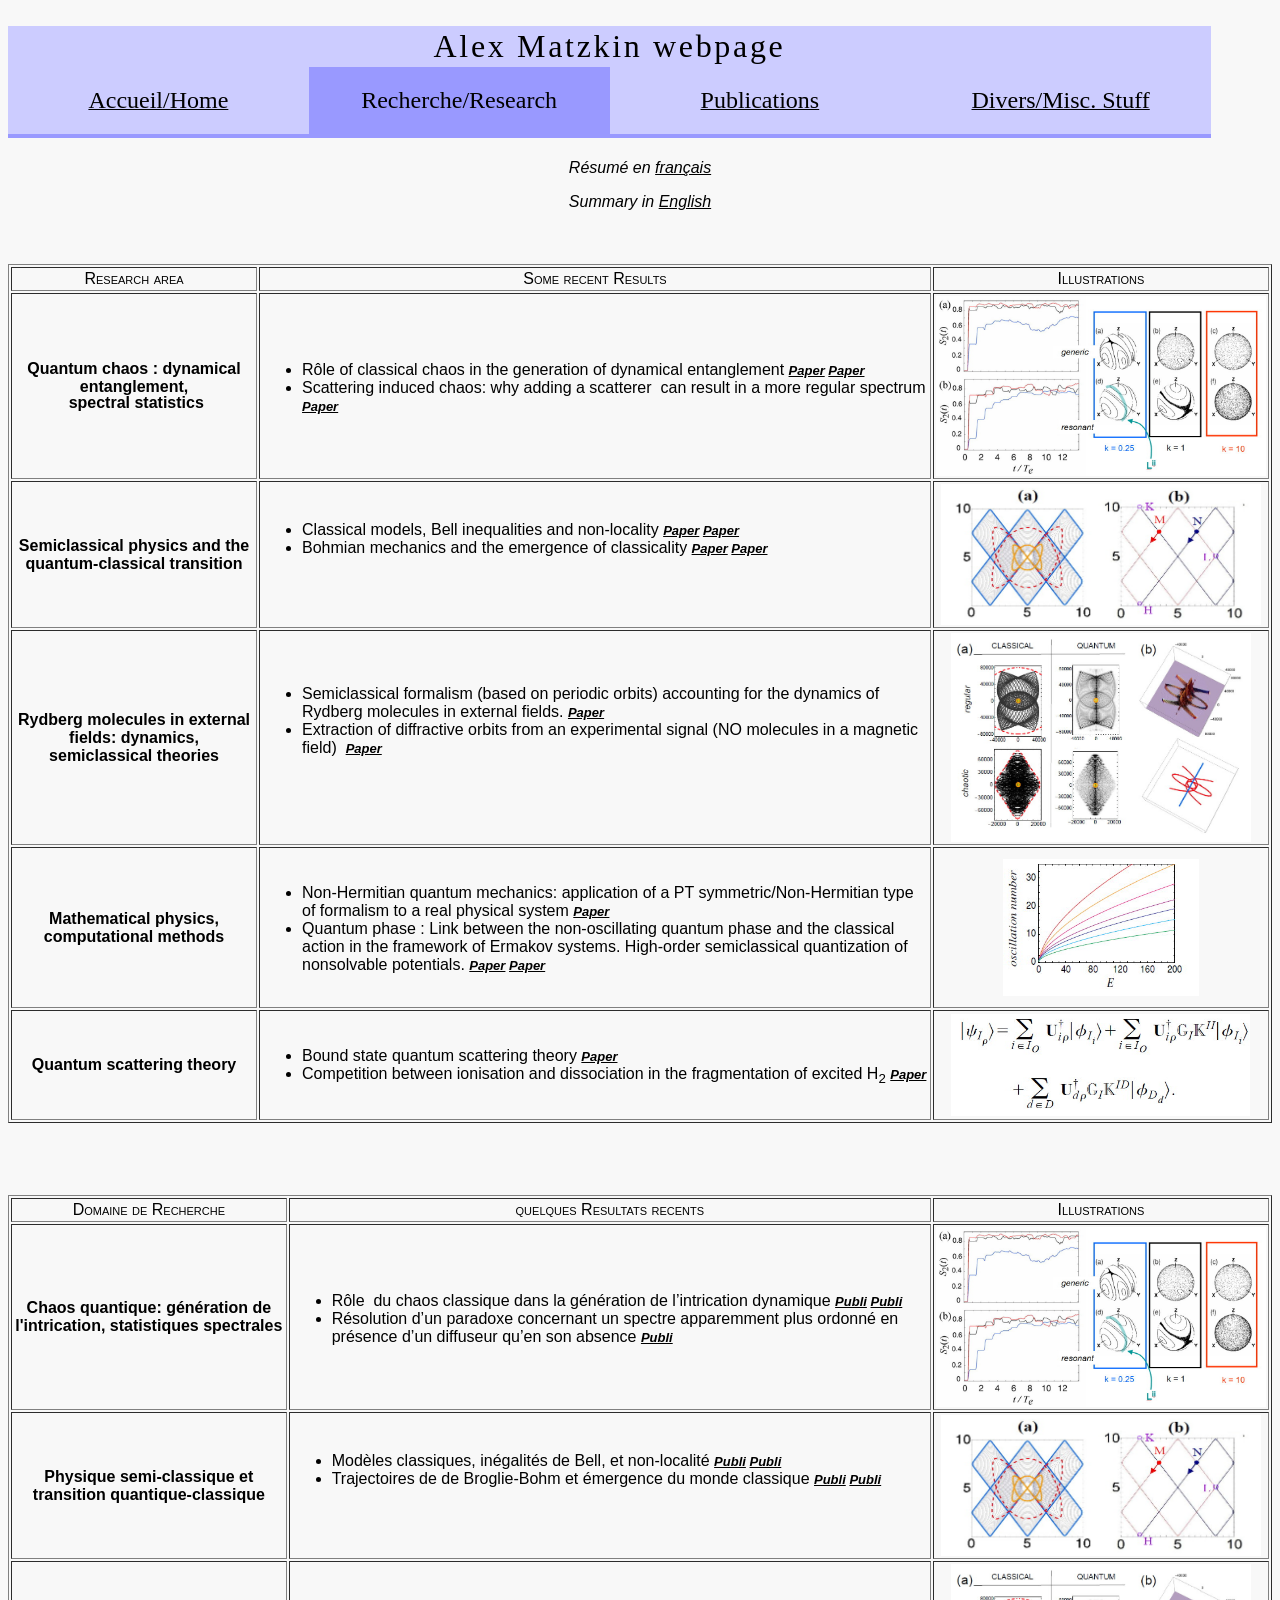
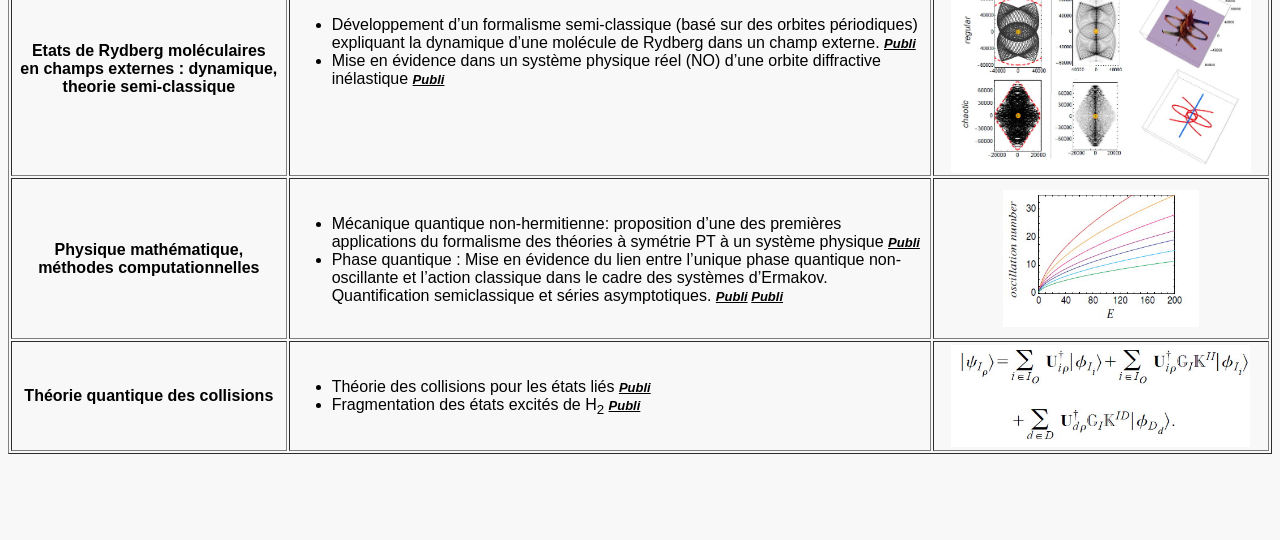
<file: recherche-old.html>
<!DOCTYPE HTML PUBLIC "-//W3C//DTD HTML 4.01 Transitional//EN">
<html>
<head>

  <meta http-equiv="Content-Type" content="text/html; charset=windows-1252">

  <meta http-equiv="Content-Language" content="en-gb">

  <meta name="Author" content="A. Matzkin">

  <meta name="Description" content="A. Matzkin Physics">

  <meta name="Keywords" content="A. Matzkin, Semiclassical Physics, Quantum chaos,philosophy of quantum mechanics">
  <title>A. MATZKIN Research Recherche</title>


</head>


<body style="color: rgb(0, 0, 0); background-color: rgb(248, 248, 248);" alink="#ffffff" link="#000000" vlink="#800080">

<br>

<table style="text-align: left; background-color: rgb(248, 248, 248); width: 1203px; height: 90px;" border="0" cellpadding="2" cellspacing="0">

  <tbody>

    <tr align="center">

      <td style="background-color: rgb(204, 204, 255);" colspan="4" rowspan="1"><font face="Arial, Arial, Helvetica"><font face="Arial Narrow" size="6"><span style="letter-spacing: 2pt;">Alex
Matzkin webpage</span></font></font></td>

    </tr>

    <tr>

      <td style="text-align: center; width: 25%; background-color: rgb(204, 204, 255);"><font><font face="Arial, Arial, Helvetica"><br>

      <span style="color: black;"></span></font></font><span style="color: black;"></span><font><font><a href="index.htm"><span style="color: black;"><font face="Arial, Arial, Helvetica" size="+2"><font face="Arial Narrow">Accueil/Home</font></font></span></a><br>
      <br>
      </font></font>
      <font><font face="Arial, Arial, Helvetica"><span style="color: black;"></span></font></font></td>

      <td style="text-align: center; width: 25%; color: black; background-color: rgb(153, 153, 255);"><a href="research.htm"><font><font face="Arial, Arial, Helvetica"><span style="color: black;"></span></font></font></a><span style="color: black;"><font face="Arial, Arial, Helvetica" size="+2"><font face="Arial Narrow">Recherche/Research</font></font></span></td>

      <td style="text-align: center; width: 25%; background-color: rgb(204, 204, 255);"><a href="publications.htm"><span style="color: black;"><font face="Arial, Arial, Helvetica" size="+2"><font face="Arial Narrow">Publications</font></font></span></a></td>

      <td style="text-align: center; width: 25%; background-color: rgb(204, 204, 255);"><a href="links.htm"><span style="color: black;"><font face="Arial, Arial, Helvetica" size="+2"><font face="Arial Narrow">Divers/Misc. Stuff</font></font></span></a></td>

    </tr>

    <tr>

      <td style="background-color: rgb(153, 153, 255);" colspan="4" rowspan="1"></td>

    </tr>

  </tbody>
</table>

<br>

<table border="0" height="27" width="100%">

  <tbody>

    <tr>

      <td height="23" width="100%">
      <div style="text-align: center;"><font face="Arial, Arial, Helvetica"><i>R&eacute;sum&eacute;
en <a href="research2.htm#rfr">fran&ccedil;ais</a></i>
      </font> </div>

      <p style="text-align: center;"><font face="Arial, Arial, Helvetica"><i>Summary in <a href="research2.htm#ren">English</a></i></font></p>

      </td>

    </tr>

  </tbody>
</table>

<p align="left"><br>

</p>

<table style="text-align: left; width: 100%;" border="1" cellpadding="2" cellspacing="2">

  <tbody>

    <tr>

      <td style="text-align: center;"><span style="font-variant: small-caps;"><font face="Arial, Arial, Helvetica"><a name="ren"></a>Research
area</font></span></td>

      <td style="text-align: center;"><span style="font-variant: small-caps;"><font face="Arial, Arial, Helvetica">Some recent Results</font></span></td>

      <td style="text-align: center;"><span style="font-variant: small-caps;"><font face="Arial, Arial, Helvetica">Illustrations</font></span></td>

    </tr>

    <tr>

      <td>
      <p class="MsoNormal" style="text-align: center; margin-bottom: -18px;" align="center"><font face="Arial, Arial, Helvetica"><b>Quantum chaos :
dynamical entanglement,</b> </font></p>

      <font face="Arial, Arial, Helvetica"> </font>
      <p class="MsoNormal" style="text-align: center;" align="center"><font face="Arial, Arial, Helvetica"><b>&nbsp;spectral
statistics </b> </font></p>

      </td>

      <td><br>

      <ul>

        <li><font face="Arial, Arial, Helvetica">R&ocirc;le<span style="">&nbsp;</span>of classical chaos in the
generation of dynamical entanglement <a href="http://dx.doi.org/10.1209/epl/i2006-10028-6"><i><b><font size="2">Paper</font></b></i></a><i><b><font size="2"> </font></b></i><a href="http://link.aps.org/abstract/PRA/v73/e062335"><i><b><font size="2">Paper</font></b></i></a></font></li>

        <li><span style="font-family: Symbol;"><font face="Arial, Arial, Helvetica"><span style="font-family: &quot;Times New Roman&quot;; font-style: normal; font-variant: normal; font-weight: normal; font-size: 7pt; line-height: normal; font-size-adjust: none; font-stretch: normal;"></span></font></span><font face="Arial, Arial, Helvetica">Scattering induced chaos: why
adding a scatterer&nbsp; can result in a more regular spectrum <a href="http://stacks.iop.org/0305-4470/37/L225"><i><b><font size="2">Paper</font></b></i></a></font></li>

      </ul>

      <font face="Arial, Arial, Helvetica"><i><b><font size="2"><br>

      </font></b></i></font></td>

      <td style="text-align: center;"><a href="fichiers/entang.jpg"><img title="Entanglement generation" style="border: 0px solid ; width: 330px; height: 180px;" alt="Entanglement generation" src="fichiers/entang.jpg"></a></td>

    </tr>

    <tr>

      <td>
      <div style="text-align: center;"><font face="Arial, Arial, Helvetica"><b>Semiclassical
physics and the quantum-classical transition</b></font></div>

      <font face="Arial, Arial, Helvetica"> </font>
      <font face="Arial, Arial, Helvetica"> </font></td>

      <td>
      <ul>

        <li><font face="Arial, Arial, Helvetica">Classical
models, Bell inequalities and non-locality <a href="http://link.aps.org/abstract/PRA/v77/e062110"><i><b><font size="2">Paper</font></b></i></a><i><b><font size="2"> </font></b></i><a href="http://dx.doi.org/10.1088/1751-8113/41/8/085303"><i><b><font size="2">Paper</font></b></i></a></font></li>

        <li><font face="Arial, Arial, Helvetica">Bohmian
mechanics and the emergence of classicality&nbsp;</font><font face="Arial, Arial, Helvetica"><a href="http://dx.doi.org/10.1007/s10701-009-9304-y"><i><b><font size="2">Paper</font></b></i></a><i><b><font size="2"> </font></b></i><a href="http://dx.doi.org/10.1016/j.shpsb.2007.04.005"><i><b><font size="2">Paper</font></b></i></a></font></li>

      </ul>

      <font face="Arial, Arial, Helvetica"><i><b><font size="2"><br>

      </font></b></i></font></td>

      <td style="text-align: center;"><a href="fichiers/bt.jpg"><img title="Bohmian trajectories in a square billiard" style="border: 0px solid ; width: 320px; height: 141px;" alt="Bohmian trajectories in a square billiard" src="fichiers/bt.jpg"></a></td>

    </tr>

    <tr>

      <td style="text-align: center;"><font face="Arial, Arial, Helvetica"><b>Rydberg molecules in
external fields: dynamics, <br>

semiclassical theories</b></font></td>

      <td>
      <ul>

        <li><font face="Arial, Arial, Helvetica">Semiclassical
formalism (based on periodic orbits) accounting for the dynamics of
Rydberg molecules in external fields. <a href="http://link.aps.org/abstract/PRA/v66/e013410"><i><b><font size="2">Paper</font></b></i></a></font></li>

        <li><font face="Arial, Arial, Helvetica">Extraction
of diffractive orbits from an experimental signal (NO molecules in a
magnetic field)&nbsp; <a href="http://link.aps.org/abstract/PRA/v68/e061401"><i><b><font size="2">Paper</font></b></i></a></font></li>

      </ul>

      <font face="Arial, Arial, Helvetica"><comment title="mstheme" xmlns="http://disruptive-innovations.com/zoo/nvu"><br>

      </comment></font></td>

      <td style="text-align: center;"><a href="fichiers/qu-cl.jpg"><img title="Quantum-classical correspondence for atoms in external fields" style="border: 0px solid ; width: 300px; height: 209px;" alt="Quantum-classical correspondence for atoms in external fields" src="fichiers/qu-cl.jpg"></a></td>

    </tr>

    <tr>

      <td style="text-align: center;"><font face="Arial, Arial, Helvetica"><b>Mathematical physics,<br>

computational methods</b></font></td>

      <td><br>

      <ul>

        <li><font face="Arial, Arial, Helvetica">Non-Hermitian
quantum mechanics: application of a PT symmetric/Non-Hermitian type of
formalism to a real physical system <a href="http://uk.arxiv.org/abs/quant-ph/0603238"><i><b><font size="2">Paper</font></b></i></a></font></li>

        <li><font face="Arial, Arial, Helvetica">Quantum
phase&nbsp;: Link between the non-oscillating quantum phase and the
classical action in the framework of Ermakov systems. High-order
semiclassical quantization of nonsolvable potentials. <a href="http://stacks.iop.org/0305-4470/34/7833"><i><b><font size="2">Paper</font></b></i></a><i><b><font size="2"> </font></b></i><a href="http://stacks.iop.org/0305-4470/38/6211"><i><b><font size="2">Paper</font></b></i></a></font></li>

      </ul>

      <font face="Arial, Arial, Helvetica"><i><b><font size="2"><br>

      </font></b></i></font></td>

      <td style="text-align: center;"><a href="fichiers/hexp.jpg"><img title="Asymptotic expansions" style="border: 0px solid ; width: 196px; height: 137px;" alt="Asymptotic expansions" src="fichiers/hexp.jpg"></a></td>

    </tr>

    <tr>

      <td style="text-align: center;"><font face="Arial, Arial, Helvetica"><b>Quantum scattering
theory</b></font></td>

      <td><br>

      <ul>

        <li><font face="Arial, Arial, Helvetica">Bound
state quantum scattering theory <a href="http://link.aps.org/abstract/PRA/v59/p2043"><i><b><font size="2">Paper</font></b></i></a></font></li>

        <li><font face="Arial, Arial, Helvetica">Competition
between ionisation and dissociation in the fragmentation of excited H<sub>2</sub>
          <a href="http://link.aps.org/abstract/PRA/v62/e062511"><i><b><font size="2">Paper</font></b></i></a></font></li>

      </ul>

      <font face="Arial, Arial, Helvetica"><i><b><font size="2"><br>

      </font></b></i></font></td>

      <td style="text-align: center;"><a href="fichiers/mamqdt.jpg"><img title="MAMQDT" style="border: 0px solid ; width: 299px; height: 102px;" alt="MAMQDT" src="fichiers/mamqdt.jpg"></a></td>

    </tr>

  </tbody>
</table>

<br>

<br>

<br>

<br>

<table style="text-align: left; width: 100%;" border="1" cellpadding="2" cellspacing="2">

  <tbody>

    <tr>

      <td style="text-align: center;"><span style="font-variant: small-caps;"><font face="Arial, Arial, Helvetica"><a name="rfr"></a>Domaine
de Recherche</font></span></td>

      <td style="text-align: center;"><span style="font-variant: small-caps;"><font face="Arial, Arial, Helvetica">quelques Resultats recents</font></span></td>

      <td style="text-align: center;"><span style="font-variant: small-caps;"><font face="Arial, Arial, Helvetica">Illustrations</font></span></td>

    </tr>

    <tr>

      <td style="text-align: center;"><font face="Arial, Arial, Helvetica"><b>Chaos quantique:
g&eacute;n&eacute;ration de l'intrication, statistiques
spectrales</b></font></td>

      <td><br>

      <ul>

        <li><font face="Arial, Arial, Helvetica">R&ocirc;le<span style="">&nbsp; </span>du chaos classique dans la
g&eacute;n&eacute;ration de l&rsquo;intrication dynamique</font><font face="Arial, Arial, Helvetica">&nbsp;<a href="http://dx.doi.org/10.1209/epl/i2006-10028-6"><i><b><font size="2">Publi</font></b></i></a><i><b><font size="2"> </font></b></i><a href="http://link.aps.org/abstract/PRA/v73/e062335"><i><b><font size="2">Publi</font></b></i></a></font></li>

        <li><span style="font-family: Symbol;"><font face="Arial, Arial, Helvetica"><span style="font-family: &quot;Times New Roman&quot;; font-style: normal; font-variant: normal; font-weight: normal; font-size: 7pt; line-height: normal; font-size-adjust: none; font-stretch: normal;"></span></font></span><font face="Arial, Arial, Helvetica">R&eacute;solution
d&rsquo;un paradoxe concernant un spectre apparemment plus
ordonn&eacute; en pr&eacute;sence d&rsquo;un diffuseur
qu&rsquo;en son absence</font><font face="Arial, Arial, Helvetica"> <a href="http://stacks.iop.org/0305-4470/37/L225"><i><b><font size="2">Publi</font></b></i></a></font></li>

      </ul>

      <font face="Arial, Arial, Helvetica"><i><b><font size="2"><br>

      </font></b></i></font></td>

      <td style="text-align: center;"><img style="width: 330px; height: 180px;" alt="Entanglement generation" src="fichiers/entang.jpg"></td>

    </tr>

    <tr>

      <td>
      <div style="text-align: center;"><font face="Arial, Arial, Helvetica"><b>Physique
semi-classique et transition quantique-classique</b></font></div>

      <font face="Arial, Arial, Helvetica"> </font>
      <font face="Arial, Arial, Helvetica"> </font></td>

      <td>
      <ul>

        <li><font face="Arial, Arial, Helvetica">Mod&egrave;les
classiques, in&eacute;galit&eacute;s de Bell, et
non-localit&eacute; <a href="http://link.aps.org/abstract/PRA/v77/e062110"><i><b><font size="2">Publi</font></b></i></a><i><b><font size="2"> </font></b></i><a href="http://dx.doi.org/10.1088/1751-8113/41/8/085303"><i><b><font size="2">Publi</font></b></i></a></font></li>

        <li><font face="Arial, Arial, Helvetica">Trajectoires
de de Broglie-Bohm et &eacute;mergence du monde classique&nbsp;</font><font face="Arial, Arial, Helvetica"><a href="http://dx.doi.org/10.1007/s10701-009-9304-y"><i><b><font size="2">Publi</font></b></i></a><i><b><font size="2"> </font></b></i><a href="http://dx.doi.org/10.1016/j.shpsb.2007.04.005"><i><b><font size="2">Publi</font></b></i></a></font></li>

      </ul>

      <font face="Arial, Arial, Helvetica"><i><b><font size="2"><br>

      </font></b></i></font></td>

      <td style="text-align: center;"><img style="width: 320px; height: 141px;" alt="Bohmian trajectories in a square billiard" src="fichiers/bt.jpg"></td>

    </tr>

    <tr>

      <td style="text-align: center;"><font face="Arial, Arial, Helvetica"><b>Etats de Rydberg
mol&eacute;culaires<br>

en champs externes&nbsp;: dynamique, <br>

theorie semi-classique</b></font></td>

      <td>
      <ul>

        <li><font face="Arial, Arial, Helvetica">D&eacute;veloppement
d&rsquo;un formalisme semi-classique (bas&eacute; sur des
orbites p&eacute;riodiques) expliquant la dynamique d&rsquo;une
mol&eacute;cule de Rydberg dans un champ externe</font><font face="Arial, Arial, Helvetica">. <a href="http://link.aps.org/abstract/PRA/v66/e013410"><i><b><font size="2">Publi</font></b></i></a></font></li>

        <li><font face="Arial, Arial, Helvetica">Mise
en &eacute;vidence dans un syst&egrave;me physique
r&eacute;el (NO) d&rsquo;une orbite diffractive
in&eacute;lastique</font><font face="Arial, Arial, Helvetica"> <a href="http://link.aps.org/abstract/PRA/v68/e061401"><i><b><font size="2">Publi</font></b></i></a></font></li>

      </ul>

      <font face="Arial, Arial, Helvetica"><comment title="mstheme" xmlns="http://disruptive-innovations.com/zoo/nvu"><br>

      </comment></font></td>

      <td style="text-align: center;"><img style="width: 300px; height: 209px;" alt="Quantum-classical correspondence for atoms in external fields" src="fichiers/qu-cl.jpg"></td>

    </tr>

    <tr>

      <td style="text-align: center;"><font face="Arial, Arial, Helvetica"><b>Physique
math&eacute;matique,<br>

m&eacute;thodes computationnelles</b></font></td>

      <td><br>

      <ul>

        <li><font face="Arial, Arial, Helvetica">M&eacute;canique
quantique non-hermitienne: proposition d&rsquo;une des
premi&egrave;res applications du formalisme des th&eacute;ories
&agrave; sym&eacute;trie PT &agrave; un syst&egrave;me
physique</font><font face="Arial, Arial, Helvetica">&nbsp;<a href="http://uk.arxiv.org/abs/quant-ph/0603238"><i><b><font size="2">Publi</font></b></i></a></font></li>

        <li><font face="Arial, Arial, Helvetica">Phase
quantique&nbsp;: Mise en &eacute;vidence du lien entre
l&rsquo;unique phase quantique non-oscillante et l&rsquo;action
classique dans le cadre des syst&egrave;mes d&rsquo;Ermakov.
Quantification semiclassique et s&eacute;ries asymptotiques.</font><font face="Arial, Arial, Helvetica"> <a href="http://stacks.iop.org/0305-4470/34/7833"><i><b><font size="2">Publi</font></b></i></a><i><b><font size="2"> </font></b></i><a href="http://stacks.iop.org/0305-4470/38/6211"><i><b><font size="2">Publi</font></b></i></a></font></li>

      </ul>

      <font face="Arial, Arial, Helvetica"><i><b><font size="2"><br>

      </font></b></i></font></td>

      <td style="text-align: center;"><img style="width: 196px; height: 137px;" alt="Asymptotic expansions" src="fichiers/hexp.jpg"></td>

    </tr>

    <tr>

      <td style="text-align: center;"><font face="Arial, Arial, Helvetica"><b>Th&eacute;orie
quantique des collisions</b></font></td>

      <td><br>

      <ul>

        <li><font face="Arial, Arial, Helvetica">Th&eacute;orie
des collisions pour les &eacute;tats li&eacute;s</font><font face="Arial, Arial, Helvetica">&nbsp;<a href="http://link.aps.org/abstract/PRA/v59/p2043"><i><b><font size="2">Publi</font></b></i></a></font></li>

        <li><font face="Arial, Arial, Helvetica">Fragmentation
des &eacute;tats excit&eacute;s de H<sub>2</sub> <a href="http://link.aps.org/abstract/PRA/v62/e062511"><i><b><font size="2">Publi</font></b></i></a></font></li>

      </ul>

      <font face="Arial, Arial, Helvetica"><i><b><font size="2"><br>

      </font></b></i></font></td>

      <td style="text-align: center;"><img style="width: 299px; height: 102px;" alt="MAMQDT" src="fichiers/mamqdt.jpg"></td>

    </tr>

  </tbody>
</table>

<br>

<br>

<p align="left"><br>

</p>

</body>
</html>
</file>
<file: styles.css>
:root {
  --sidebar-w: 240px;
  --accent: #5b63e6;
  --bg1: #C4C8F2;
  --bg2: #dfe1f9;
  --bg3: #ffffff;
  --card-bg: rgba(255,255,255,0.92);
  --sidebar-bg: rgba(255,255,255,0.95);
  --text: #0b1220;
  --muted: #6b7280;
  --radius: 12px;
}

* {
  box-sizing: border-box;
}

html, body {
  height: 100%;
  margin: 0px;
  font-family: Segoe, UI, Arial, sans-serif;
  background: rgba(0, 0, 0, 0) linear-gradient(135deg, #c4c8f2 0%, #dfe1f9 40%, white 100%) repeat scroll 0% 0%;
  color: var(--text);
}

.layout {
  min-height: 100vh;
  display: block;
}

.sidebar {
  position: fixed;
  left: 0px;
  top: 0px;
  bottom: 0px;
  width: var(--sidebar-w);
  padding: 28px;
  background: var(--sidebar-bg);
  border-right: 1px solid rgba(11, 18, 34, 0.04);
}

.brand {
  font-weight: 700;
  font-size: 18px;
  margin-bottom: 18px;
}

.nav {
  margin-top: 6px;
}

.nav a {
  display: flex;
  align-items: center;
  padding: 10px 12px;
  border-radius: 8px;
  color: var(--text);
  text-decoration: none;
  margin-bottom: 6px;
  font-weight: 600;
}

.nav a svg {
  flex: 0 0 18px;
  opacity: 0.95;
}

.nav a:hover {
  background: rgba(91, 99, 230, 0.09) none repeat scroll 0% 0%;
  color: var(--accent);
}

.nav a.active {
  background: rgba(91, 99, 230, 0.14) none repeat scroll 0% 0%;
  color: var(--accent);
}

.main {
  margin-left: var(--sidebar-w);
  padding: 40px;
}

.card {
  max-width: 1200px;
  margin: 0px auto;
  background: var(--card-bg);
  padding: 30px;
  border-radius: var(--radius);
box-shadow: 0px 14px 40px rgba(8, 15, 40, 0.06);
  border: 1px solid rgba(11, 18, 34, 0.04);
}

#site-title {
  font-size: 28px;
  margin: 0px 0px 14px;
  text-align: center;
  font-weight: 700;
}

.columns-table {
  width: 100%;
  border-collapse: collapse;
  table-layout: fixed;
}

.columns-table col {
  width: 33.3333%;
}

.columns-table td {
  vertical-align: top;
  padding: 12px;
  border: 0px none;
}

.card .content {
  font-family: Segoe, UI, Arial, sans-serif;
  line-height: 1.7;
  color: var(--text);
  font-size: 16px;
}

.card .content p {
  margin: 10px 0px;
}

.card img {
  max-width: 100%;
  height: auto;
  display: block;
  margin: 14px auto;
  border-radius: 10px;
box-shadow: 0px 10px 30px rgba(10, 20, 40, 0.06);
}

@media ( max-width : 900px ) {
  .main {
    padding: 20px;
    margin-left: 0px;
  }
  .sidebar {
    position: relative;
    width: 100%;
    height: auto;
    border-right: 0px none;
    padding: 12px;
    display: flex;
    align-items: center;
  }
  .nav a span {
    display: none;
  }
  .columns-table, .columns-table tr, .columns-table td, .columns-table col {
    display: block;
    width: 100%;
  }
  .columns-table td {
    padding: 10px 0px;
  }
}

big:hover {
  font-size: smaller;
}

#site-title:hover {
  text-align: center;
}
</file>
